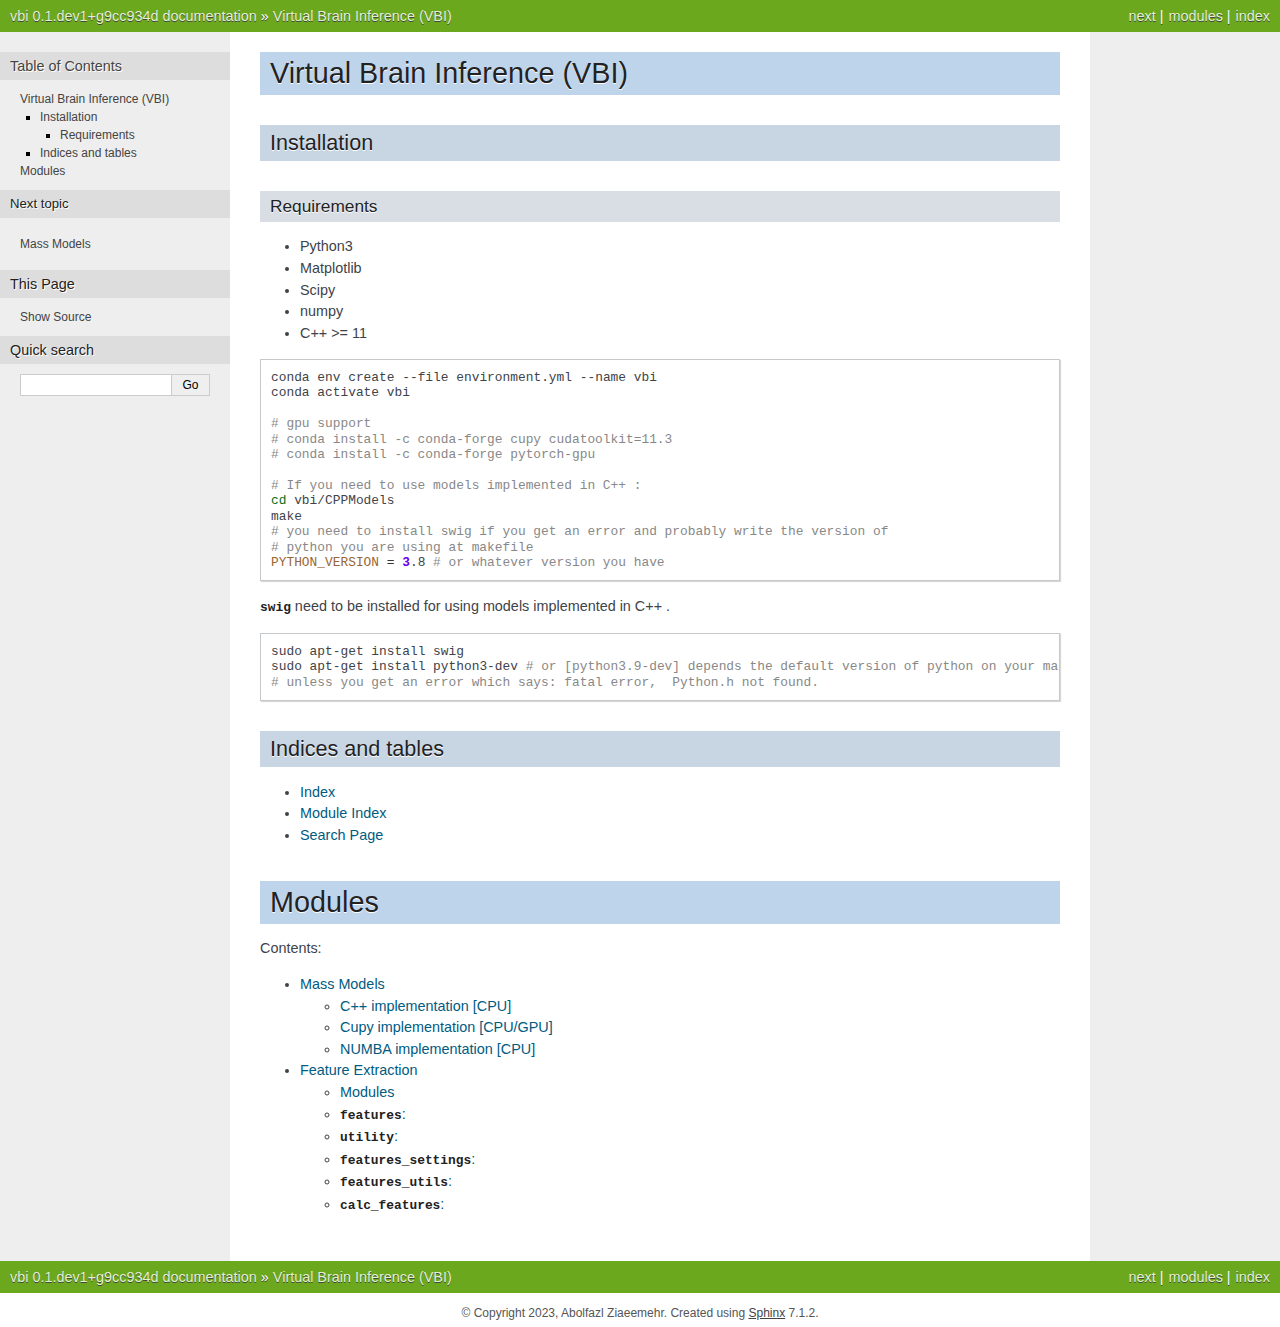
<file: index.html>
<!DOCTYPE html>

<html lang="en">
  <head>
    <meta charset="utf-8" />
    <meta name="viewport" content="width=device-width, initial-scale=1.0" /><meta name="viewport" content="width=device-width, initial-scale=1" />

    <title>Virtual Brain Inference (VBI) &#8212; vbi 0.1.dev1+g9cc934d documentation</title>
    <link rel="stylesheet" type="text/css" href="_static/pygments.css?v=82a976d7" />
    <link rel="stylesheet" type="text/css" href="_static/nature.css?v=8fc2db88" />
    <link rel="stylesheet" type="text/css" href="_static/graphviz.css?v=eafc0fe6" />
    <script data-url_root="./" id="documentation_options" src="_static/documentation_options.js?v=3fa40876"></script>
    <script src="_static/doctools.js?v=888ff710"></script>
    <script src="_static/sphinx_highlight.js?v=4825356b"></script>
    <link rel="index" title="Index" href="genindex.html" />
    <link rel="search" title="Search" href="search.html" />
    <link rel="next" title="Mass Models" href="neural_mass.html" /> 
  </head><body>
    <div class="related" role="navigation" aria-label="related navigation">
      <h3>Navigation</h3>
      <ul>
        <li class="right" style="margin-right: 10px">
          <a href="genindex.html" title="General Index"
             accesskey="I">index</a></li>
        <li class="right" >
          <a href="py-modindex.html" title="Python Module Index"
             >modules</a> |</li>
        <li class="right" >
          <a href="neural_mass.html" title="Mass Models"
             accesskey="N">next</a> |</li>
        <li class="nav-item nav-item-0"><a href="#">vbi 0.1.dev1+g9cc934d documentation</a> &#187;</li>
        <li class="nav-item nav-item-this"><a href="">Virtual Brain Inference (VBI)</a></li> 
      </ul>
    </div>  

    <div class="document">
      <div class="documentwrapper">
        <div class="bodywrapper">
          <div class="body" role="main">
            
  <section id="virtual-brain-inference-vbi">
<h1>Virtual Brain Inference (VBI)<a class="headerlink" href="#virtual-brain-inference-vbi" title="Permalink to this heading">¶</a></h1>
<section id="installation">
<h2>Installation<a class="headerlink" href="#installation" title="Permalink to this heading">¶</a></h2>
<section id="requirements">
<h3>Requirements<a class="headerlink" href="#requirements" title="Permalink to this heading">¶</a></h3>
<ul class="simple">
<li><p>Python3</p></li>
<li><p>Matplotlib</p></li>
<li><p>Scipy</p></li>
<li><p>numpy</p></li>
<li><p>C++ &gt;= 11</p></li>
</ul>
<div class="highlight-bash notranslate"><div class="highlight"><pre><span></span>conda<span class="w"> </span>env<span class="w"> </span>create<span class="w"> </span>--file<span class="w"> </span>environment.yml<span class="w"> </span>--name<span class="w"> </span>vbi
conda<span class="w"> </span>activate<span class="w"> </span>vbi

<span class="c1"># gpu support</span>
<span class="c1"># conda install -c conda-forge cupy cudatoolkit=11.3</span>
<span class="c1"># conda install -c conda-forge pytorch-gpu</span>

<span class="c1"># If you need to use models implemented in C++ :</span>
<span class="nb">cd</span><span class="w"> </span>vbi/CPPModels
make
<span class="c1"># you need to install swig if you get an error and probably write the version of</span>
<span class="c1"># python you are using at makefile</span>
<span class="nv">PYTHON_VERSION</span><span class="w"> </span><span class="o">=</span><span class="w"> </span><span class="m">3</span>.8<span class="w"> </span><span class="c1"># or whatever version you have</span>
</pre></div>
</div>
<p><code class="xref any docutils literal notranslate"><span class="pre">swig</span></code> need to be installed for using models implemented in C++ .</p>
<div class="highlight-bash notranslate"><div class="highlight"><pre><span></span>sudo<span class="w"> </span>apt-get<span class="w"> </span>install<span class="w"> </span>swig
sudo<span class="w"> </span>apt-get<span class="w"> </span>install<span class="w"> </span>python3-dev<span class="w"> </span><span class="c1"># or [python3.9-dev] depends the default version of python on your machine.</span>
<span class="c1"># unless you get an error which says: fatal error,  Python.h not found.</span>
</pre></div>
</div>
</section>
</section>
<section id="indices-and-tables">
<h2>Indices and tables<a class="headerlink" href="#indices-and-tables" title="Permalink to this heading">¶</a></h2>
<ul class="simple">
<li><p><a class="reference internal" href="genindex.html"><span class="std std-ref">Index</span></a></p></li>
<li><p><a class="reference internal" href="py-modindex.html"><span class="std std-ref">Module Index</span></a></p></li>
<li><p><a class="reference internal" href="search.html"><span class="std std-ref">Search Page</span></a></p></li>
</ul>
</section>
</section>
<section id="modules">
<h1>Modules<a class="headerlink" href="#modules" title="Permalink to this heading">¶</a></h1>
<div class="toctree-wrapper compound">
<p class="caption" role="heading"><span class="caption-text">Contents:</span></p>
<ul>
<li class="toctree-l1"><a class="reference internal" href="neural_mass.html">Mass Models</a><ul>
<li class="toctree-l2"><a class="reference internal" href="neural_mass.html#c-implementation-cpu">C++ implementation [CPU]</a></li>
<li class="toctree-l2"><a class="reference internal" href="neural_mass.html#cupy-implementation-cpu-gpu">Cupy implementation [CPU/GPU]</a></li>
<li class="toctree-l2"><a class="reference internal" href="neural_mass.html#numba-implementation-cpu">NUMBA implementation [CPU]</a></li>
</ul>
</li>
<li class="toctree-l1"><a class="reference internal" href="feature_extraction.html">Feature Extraction</a><ul>
<li class="toctree-l2"><a class="reference internal" href="feature_extraction.html#modules">Modules</a></li>
<li class="toctree-l2"><a class="reference internal" href="feature_extraction.html#module-vbi.feature_extraction.features"><code class="xref any docutils literal notranslate"><span class="pre">features</span></code>:</a></li>
<li class="toctree-l2"><a class="reference internal" href="feature_extraction.html#module-vbi.feature_extraction.utility"><code class="xref any docutils literal notranslate"><span class="pre">utility</span></code>:</a></li>
<li class="toctree-l2"><a class="reference internal" href="feature_extraction.html#module-vbi.feature_extraction.features_settings"><code class="xref any docutils literal notranslate"><span class="pre">features_settings</span></code>:</a></li>
<li class="toctree-l2"><a class="reference internal" href="feature_extraction.html#module-vbi.feature_extraction.features_utils"><code class="xref any docutils literal notranslate"><span class="pre">features_utils</span></code>:</a></li>
<li class="toctree-l2"><a class="reference internal" href="feature_extraction.html#module-vbi.feature_extraction.calc_features"><code class="xref any docutils literal notranslate"><span class="pre">calc_features</span></code>:</a></li>
</ul>
</li>
</ul>
</div>
</section>


            <div class="clearer"></div>
          </div>
        </div>
      </div>
      <div class="sphinxsidebar" role="navigation" aria-label="main navigation">
        <div class="sphinxsidebarwrapper">
  <div>
    <h3><a href="#">Table of Contents</a></h3>
    <ul>
<li><a class="reference internal" href="#">Virtual Brain Inference (VBI)</a><ul>
<li><a class="reference internal" href="#installation">Installation</a><ul>
<li><a class="reference internal" href="#requirements">Requirements</a></li>
</ul>
</li>
<li><a class="reference internal" href="#indices-and-tables">Indices and tables</a></li>
</ul>
</li>
<li><a class="reference internal" href="#modules">Modules</a></li>
</ul>

  </div>
  <div>
    <h4>Next topic</h4>
    <p class="topless"><a href="neural_mass.html"
                          title="next chapter">Mass Models</a></p>
  </div>
  <div role="note" aria-label="source link">
    <h3>This Page</h3>
    <ul class="this-page-menu">
      <li><a href="_sources/index.rst.txt"
            rel="nofollow">Show Source</a></li>
    </ul>
   </div>
<div id="searchbox" style="display: none" role="search">
  <h3 id="searchlabel">Quick search</h3>
    <div class="searchformwrapper">
    <form class="search" action="search.html" method="get">
      <input type="text" name="q" aria-labelledby="searchlabel" autocomplete="off" autocorrect="off" autocapitalize="off" spellcheck="false"/>
      <input type="submit" value="Go" />
    </form>
    </div>
</div>
<script>document.getElementById('searchbox').style.display = "block"</script>
        </div>
      </div>
      <div class="clearer"></div>
    </div>
    <div class="related" role="navigation" aria-label="related navigation">
      <h3>Navigation</h3>
      <ul>
        <li class="right" style="margin-right: 10px">
          <a href="genindex.html" title="General Index"
             >index</a></li>
        <li class="right" >
          <a href="py-modindex.html" title="Python Module Index"
             >modules</a> |</li>
        <li class="right" >
          <a href="neural_mass.html" title="Mass Models"
             >next</a> |</li>
        <li class="nav-item nav-item-0"><a href="#">vbi 0.1.dev1+g9cc934d documentation</a> &#187;</li>
        <li class="nav-item nav-item-this"><a href="">Virtual Brain Inference (VBI)</a></li> 
      </ul>
    </div>
    <div class="footer" role="contentinfo">
    &#169; Copyright 2023, Abolfazl Ziaeemehr.
      Created using <a href="https://www.sphinx-doc.org/">Sphinx</a> 7.1.2.
    </div>
  </body>
</html>
</file>
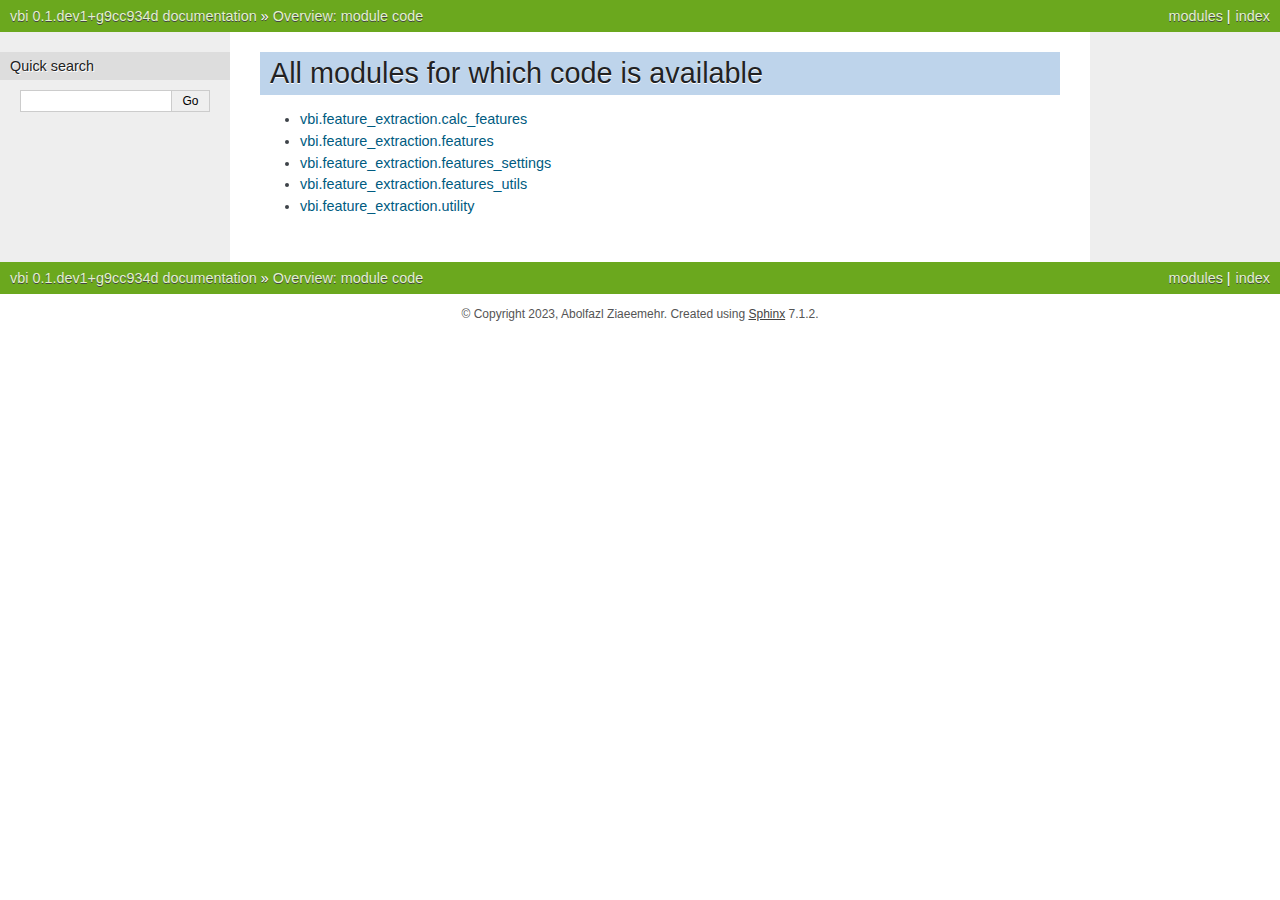
<file: _modules/index.html>
<!DOCTYPE html>

<html lang="en">
  <head>
    <meta charset="utf-8" />
    <meta name="viewport" content="width=device-width, initial-scale=1.0" />
    <title>Overview: module code &#8212; vbi 0.1.dev1+g9cc934d documentation</title>
    <link rel="stylesheet" type="text/css" href="../_static/pygments.css?v=82a976d7" />
    <link rel="stylesheet" type="text/css" href="../_static/nature.css?v=8fc2db88" />
    <link rel="stylesheet" type="text/css" href="../_static/graphviz.css?v=eafc0fe6" />
    <script data-url_root="../" id="documentation_options" src="../_static/documentation_options.js?v=3fa40876"></script>
    <script src="../_static/doctools.js?v=888ff710"></script>
    <script src="../_static/sphinx_highlight.js?v=4825356b"></script>
    <link rel="index" title="Index" href="../genindex.html" />
    <link rel="search" title="Search" href="../search.html" /> 
  </head><body>
    <div class="related" role="navigation" aria-label="related navigation">
      <h3>Navigation</h3>
      <ul>
        <li class="right" style="margin-right: 10px">
          <a href="../genindex.html" title="General Index"
             accesskey="I">index</a></li>
        <li class="right" >
          <a href="../py-modindex.html" title="Python Module Index"
             >modules</a> |</li>
        <li class="nav-item nav-item-0"><a href="../index.html">vbi 0.1.dev1+g9cc934d documentation</a> &#187;</li>
        <li class="nav-item nav-item-this"><a href="">Overview: module code</a></li> 
      </ul>
    </div>  

    <div class="document">
      <div class="documentwrapper">
        <div class="bodywrapper">
          <div class="body" role="main">
            
  <h1>All modules for which code is available</h1>
<ul><li><a href="vbi/feature_extraction/calc_features.html">vbi.feature_extraction.calc_features</a></li>
<li><a href="vbi/feature_extraction/features.html">vbi.feature_extraction.features</a></li>
<li><a href="vbi/feature_extraction/features_settings.html">vbi.feature_extraction.features_settings</a></li>
<li><a href="vbi/feature_extraction/features_utils.html">vbi.feature_extraction.features_utils</a></li>
<li><a href="vbi/feature_extraction/utility.html">vbi.feature_extraction.utility</a></li>
</ul>

            <div class="clearer"></div>
          </div>
        </div>
      </div>
      <div class="sphinxsidebar" role="navigation" aria-label="main navigation">
        <div class="sphinxsidebarwrapper">
<div id="searchbox" style="display: none" role="search">
  <h3 id="searchlabel">Quick search</h3>
    <div class="searchformwrapper">
    <form class="search" action="../search.html" method="get">
      <input type="text" name="q" aria-labelledby="searchlabel" autocomplete="off" autocorrect="off" autocapitalize="off" spellcheck="false"/>
      <input type="submit" value="Go" />
    </form>
    </div>
</div>
<script>document.getElementById('searchbox').style.display = "block"</script>
        </div>
      </div>
      <div class="clearer"></div>
    </div>
    <div class="related" role="navigation" aria-label="related navigation">
      <h3>Navigation</h3>
      <ul>
        <li class="right" style="margin-right: 10px">
          <a href="../genindex.html" title="General Index"
             >index</a></li>
        <li class="right" >
          <a href="../py-modindex.html" title="Python Module Index"
             >modules</a> |</li>
        <li class="nav-item nav-item-0"><a href="../index.html">vbi 0.1.dev1+g9cc934d documentation</a> &#187;</li>
        <li class="nav-item nav-item-this"><a href="">Overview: module code</a></li> 
      </ul>
    </div>
    <div class="footer" role="contentinfo">
    &#169; Copyright 2023, Abolfazl Ziaeemehr.
      Created using <a href="https://www.sphinx-doc.org/">Sphinx</a> 7.1.2.
    </div>
  </body>
</html>
</file>
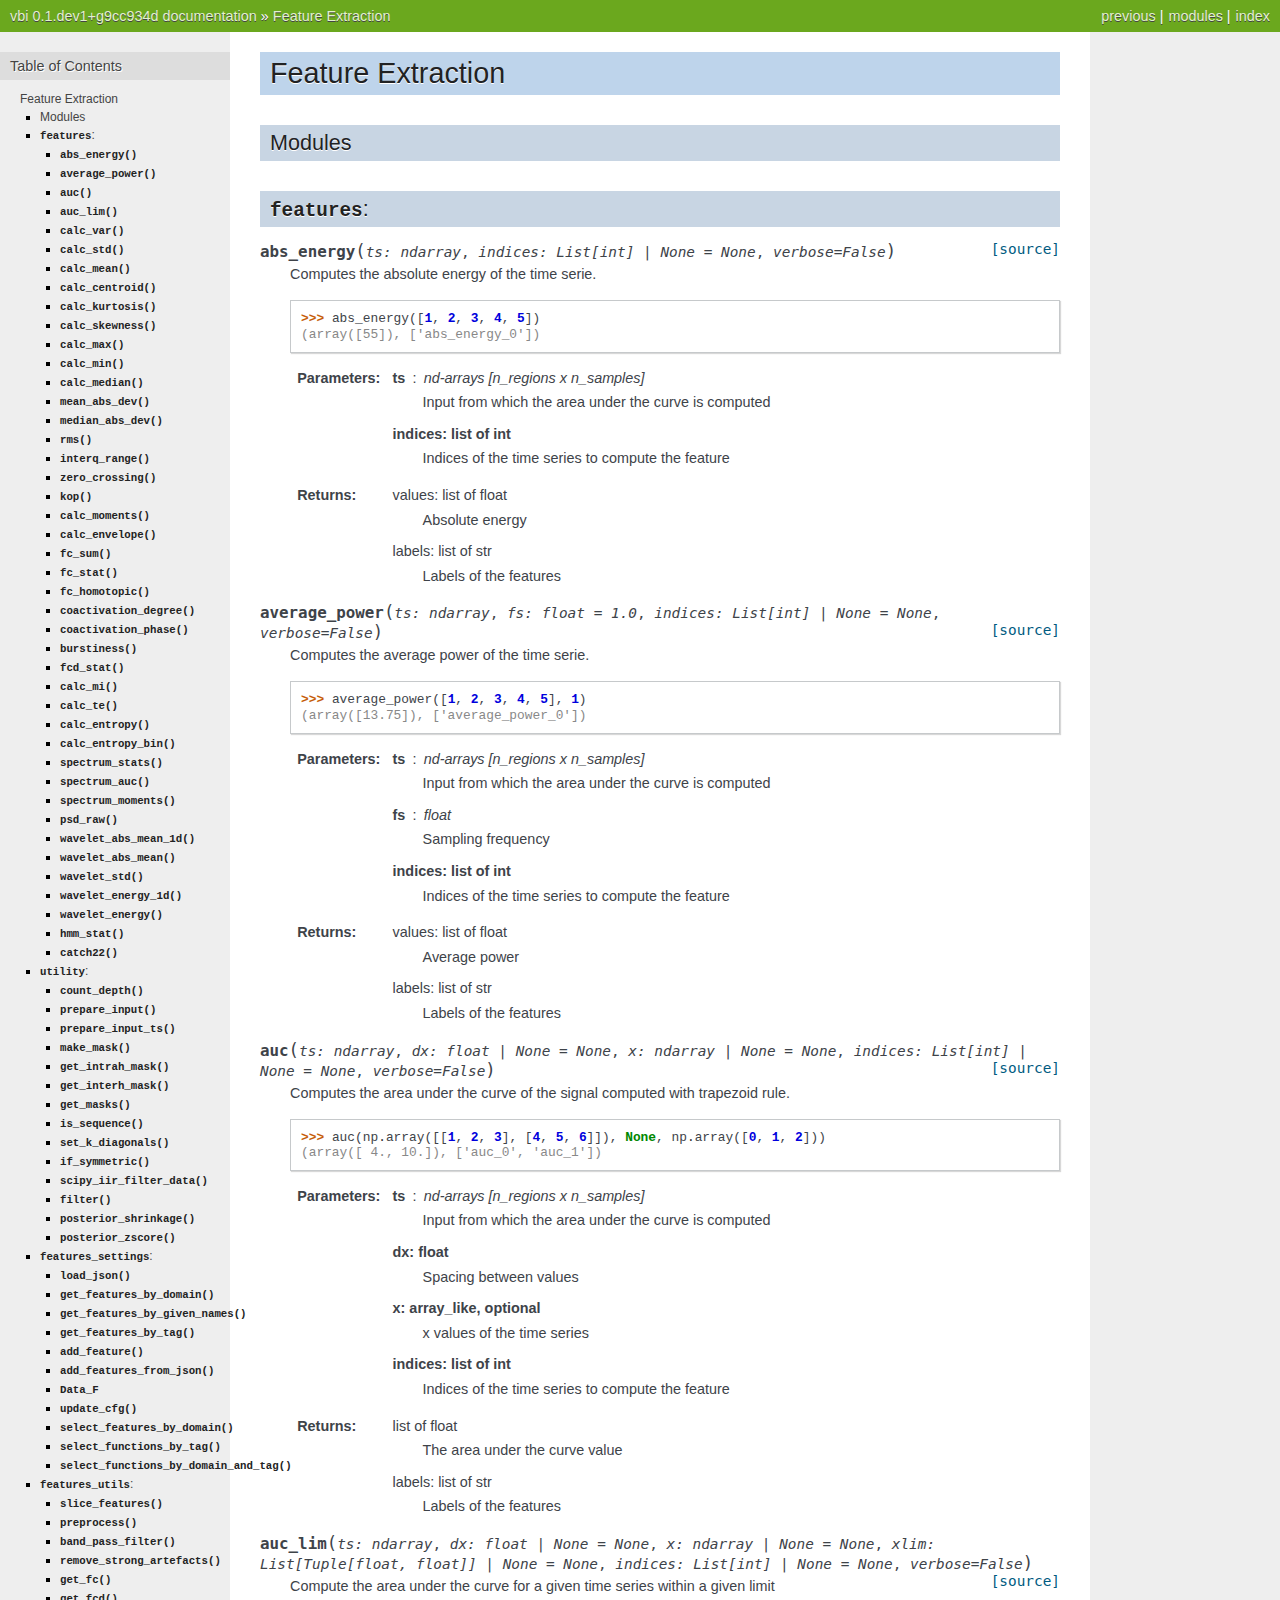
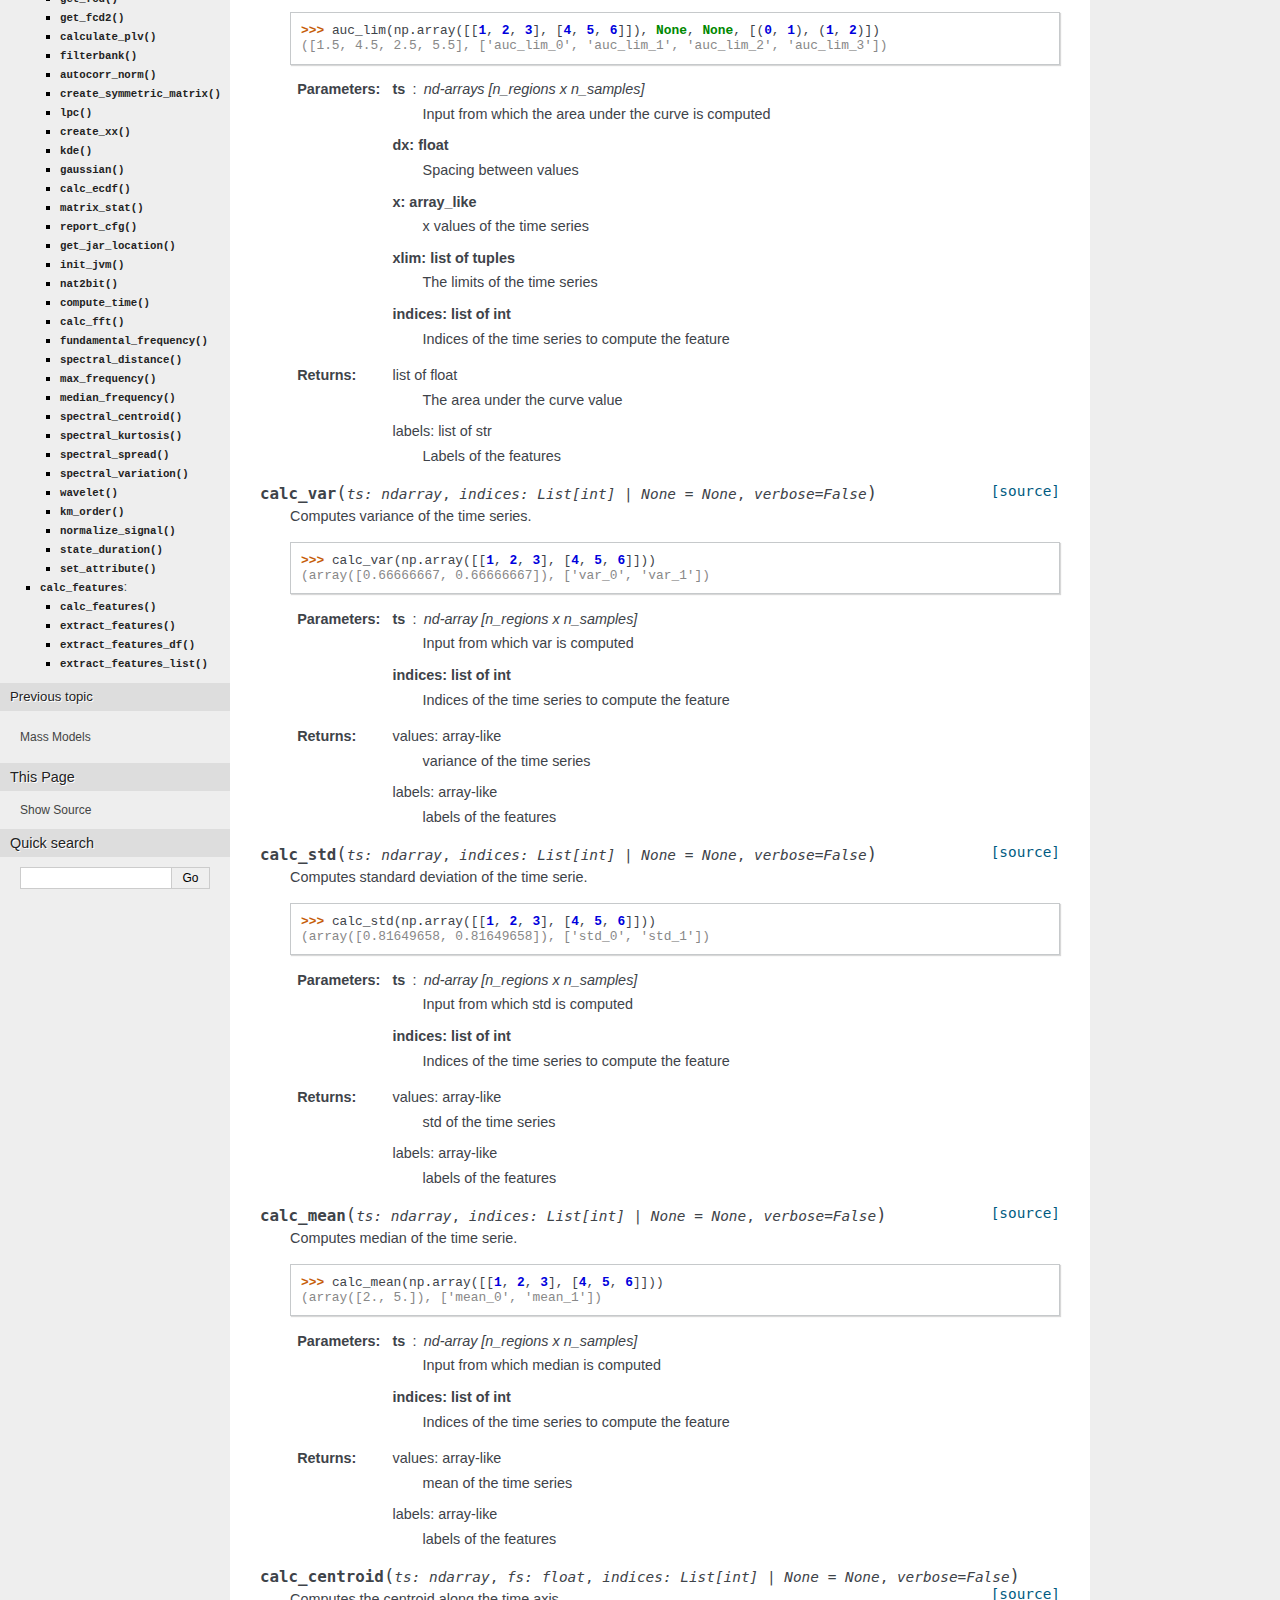
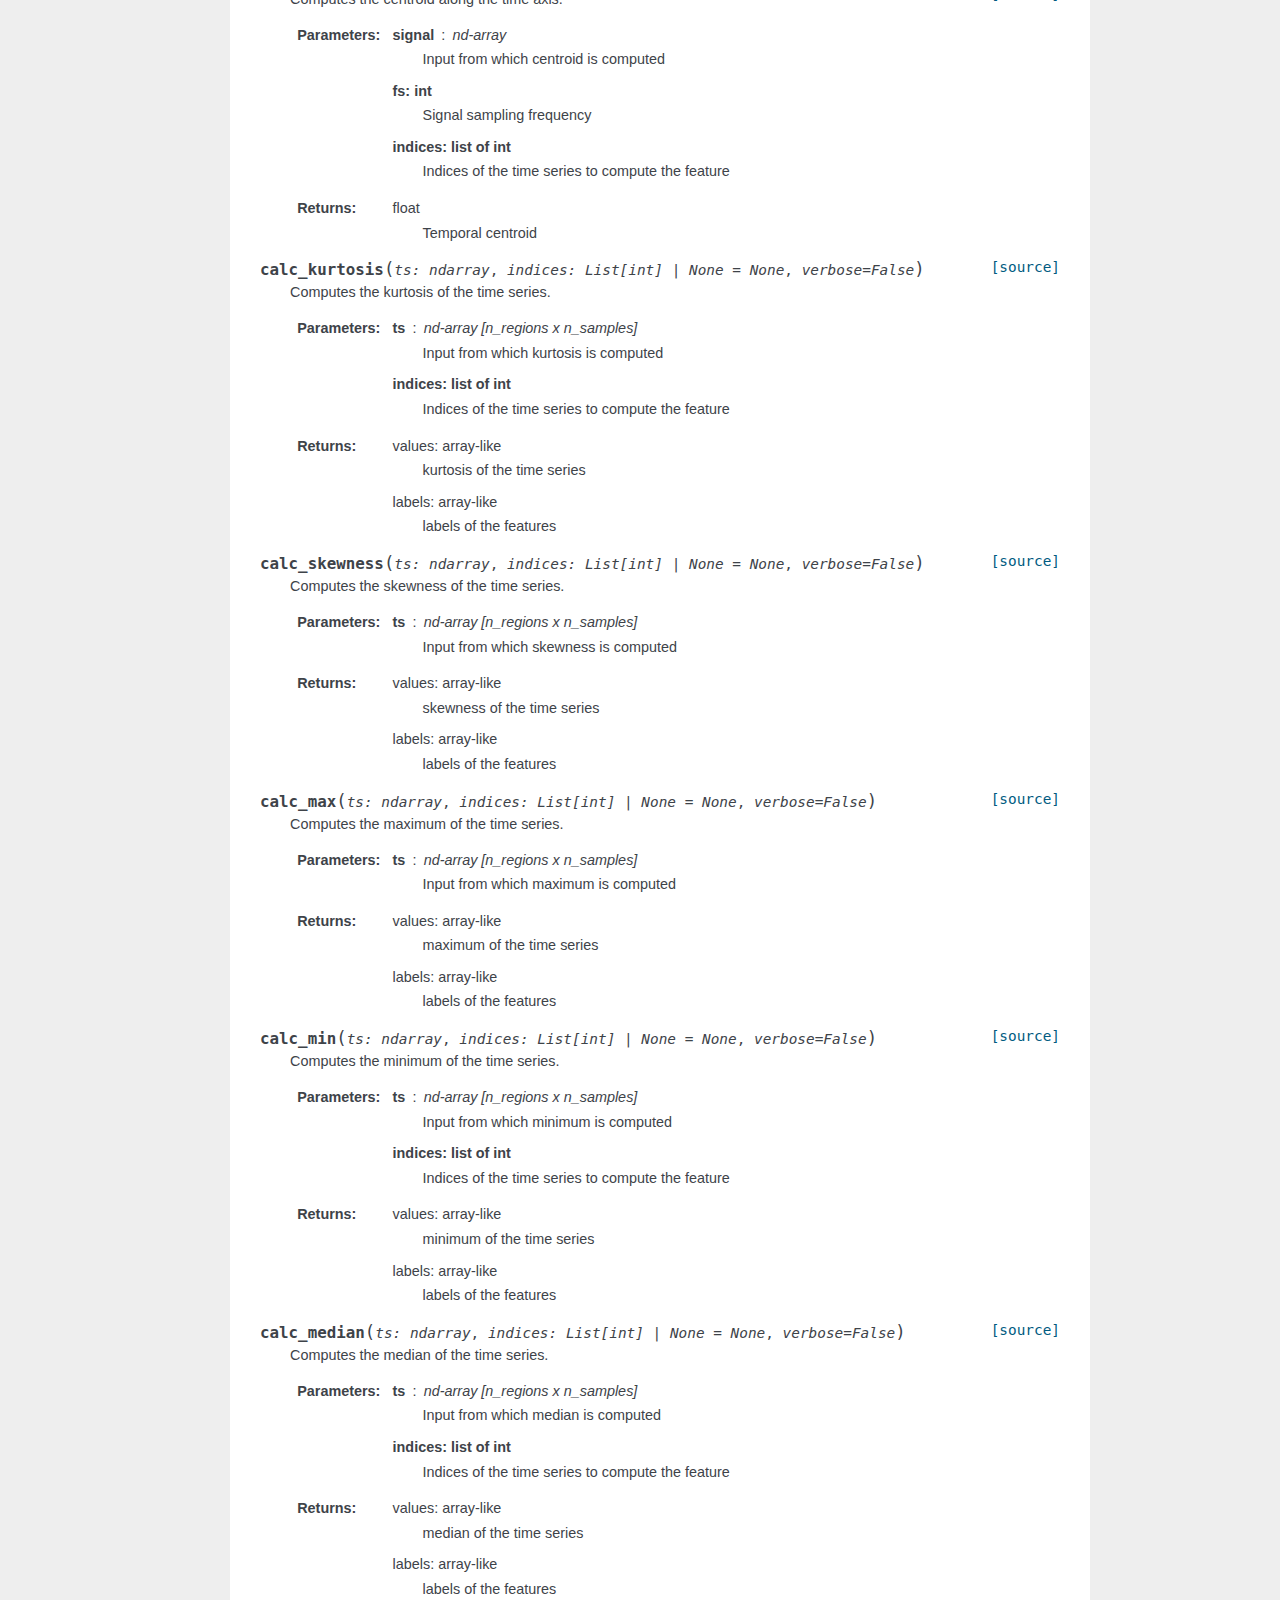
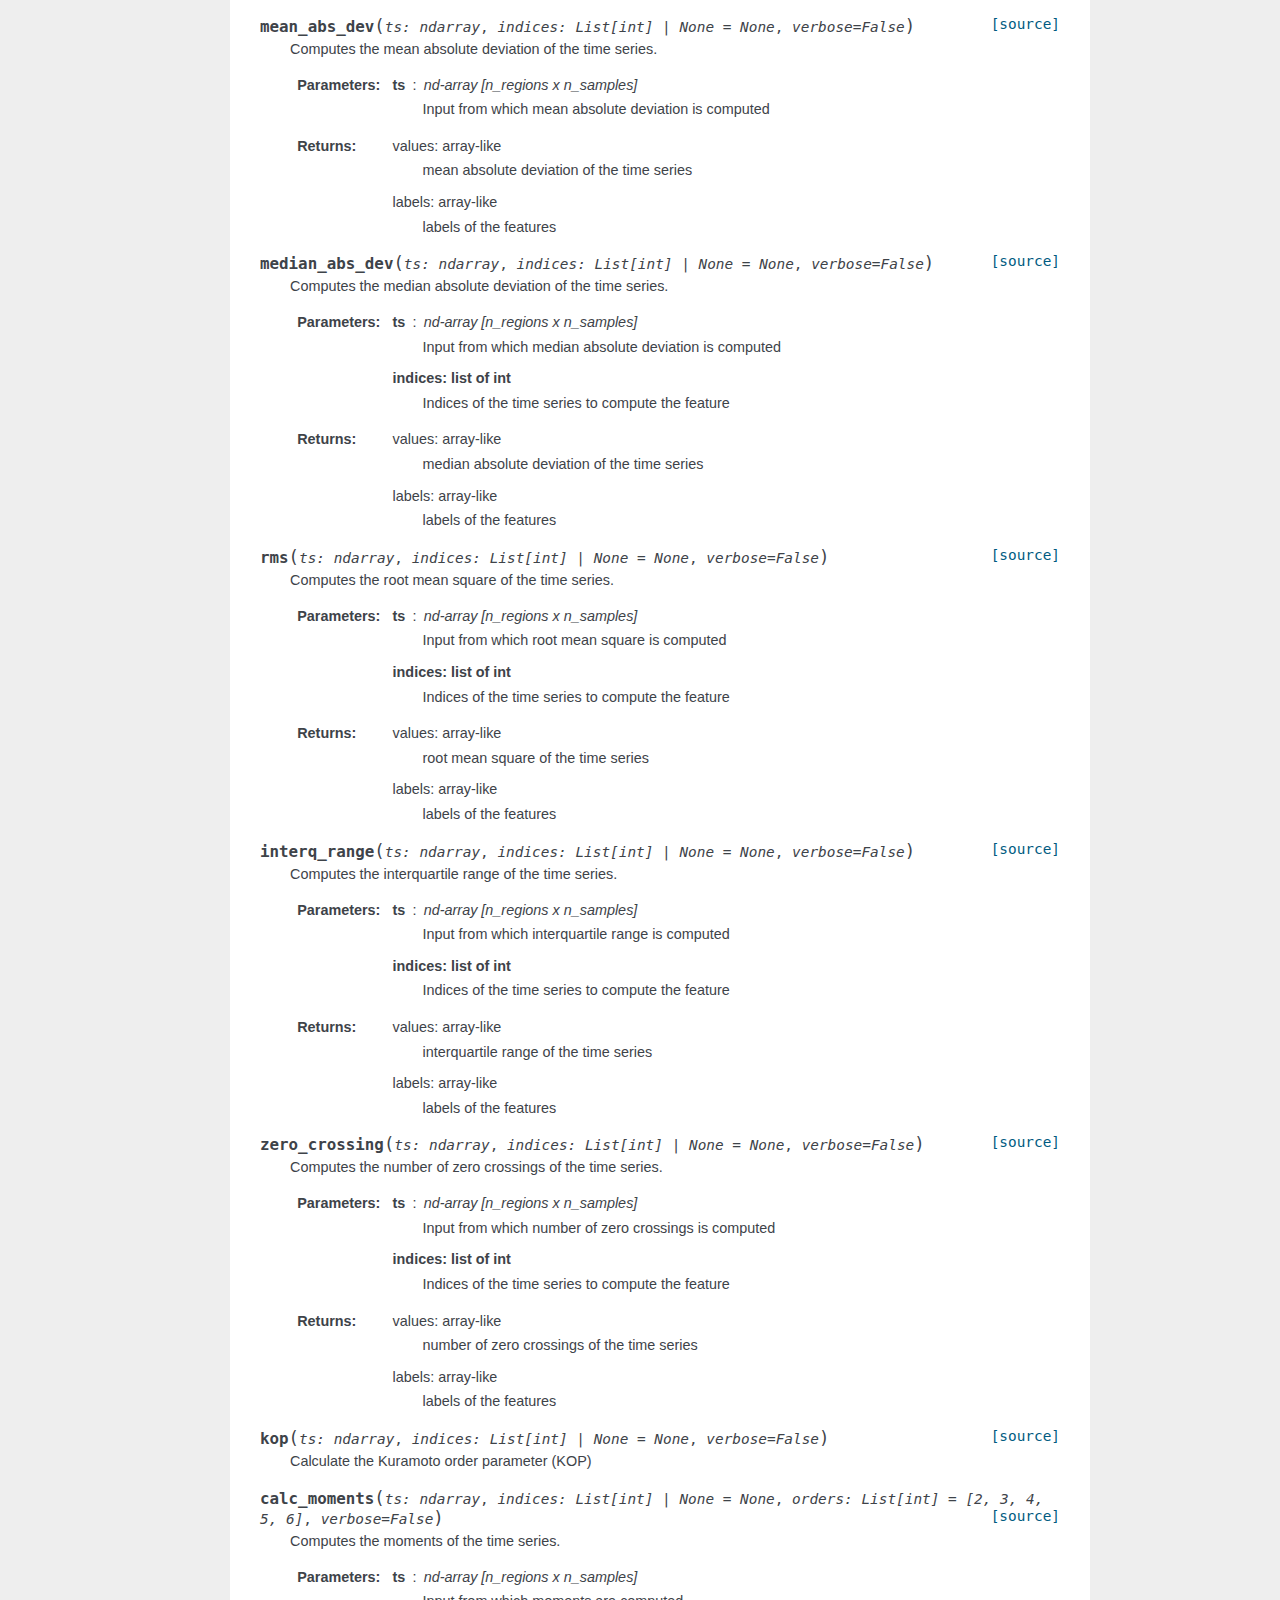
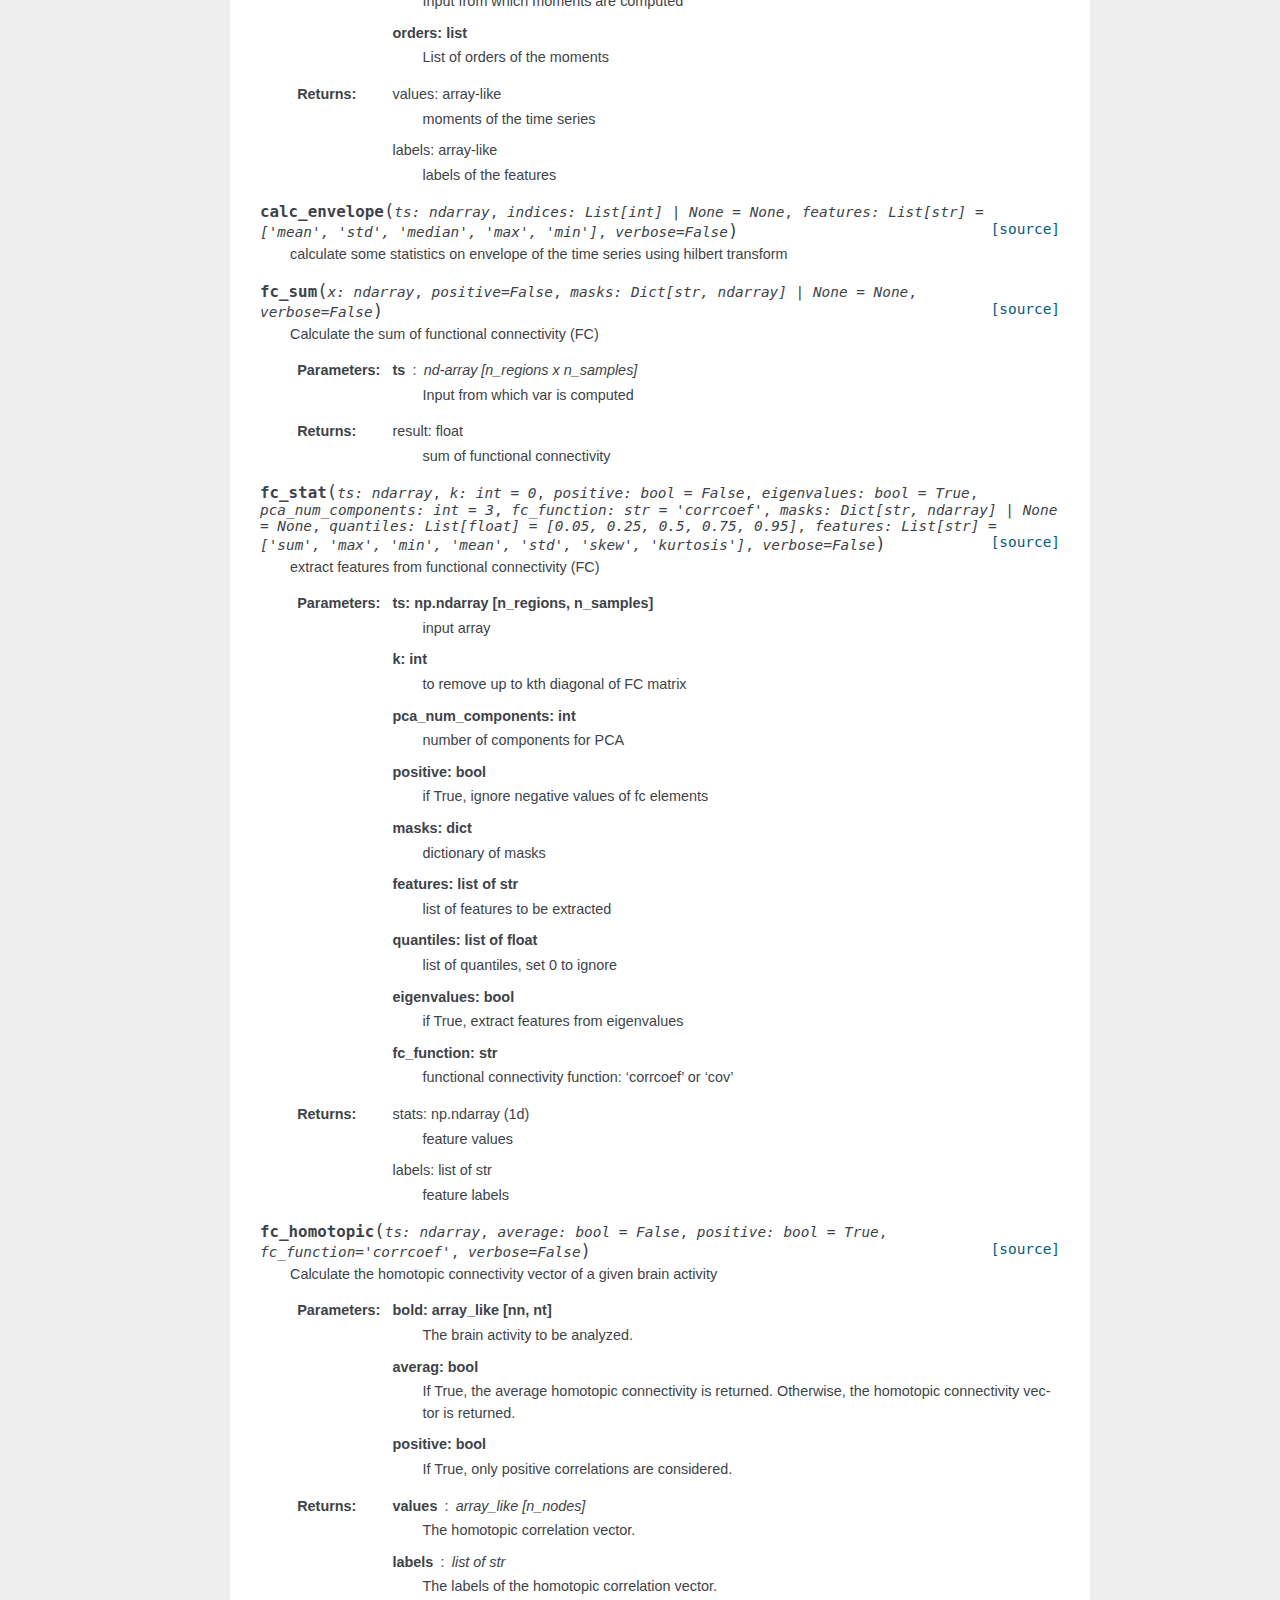
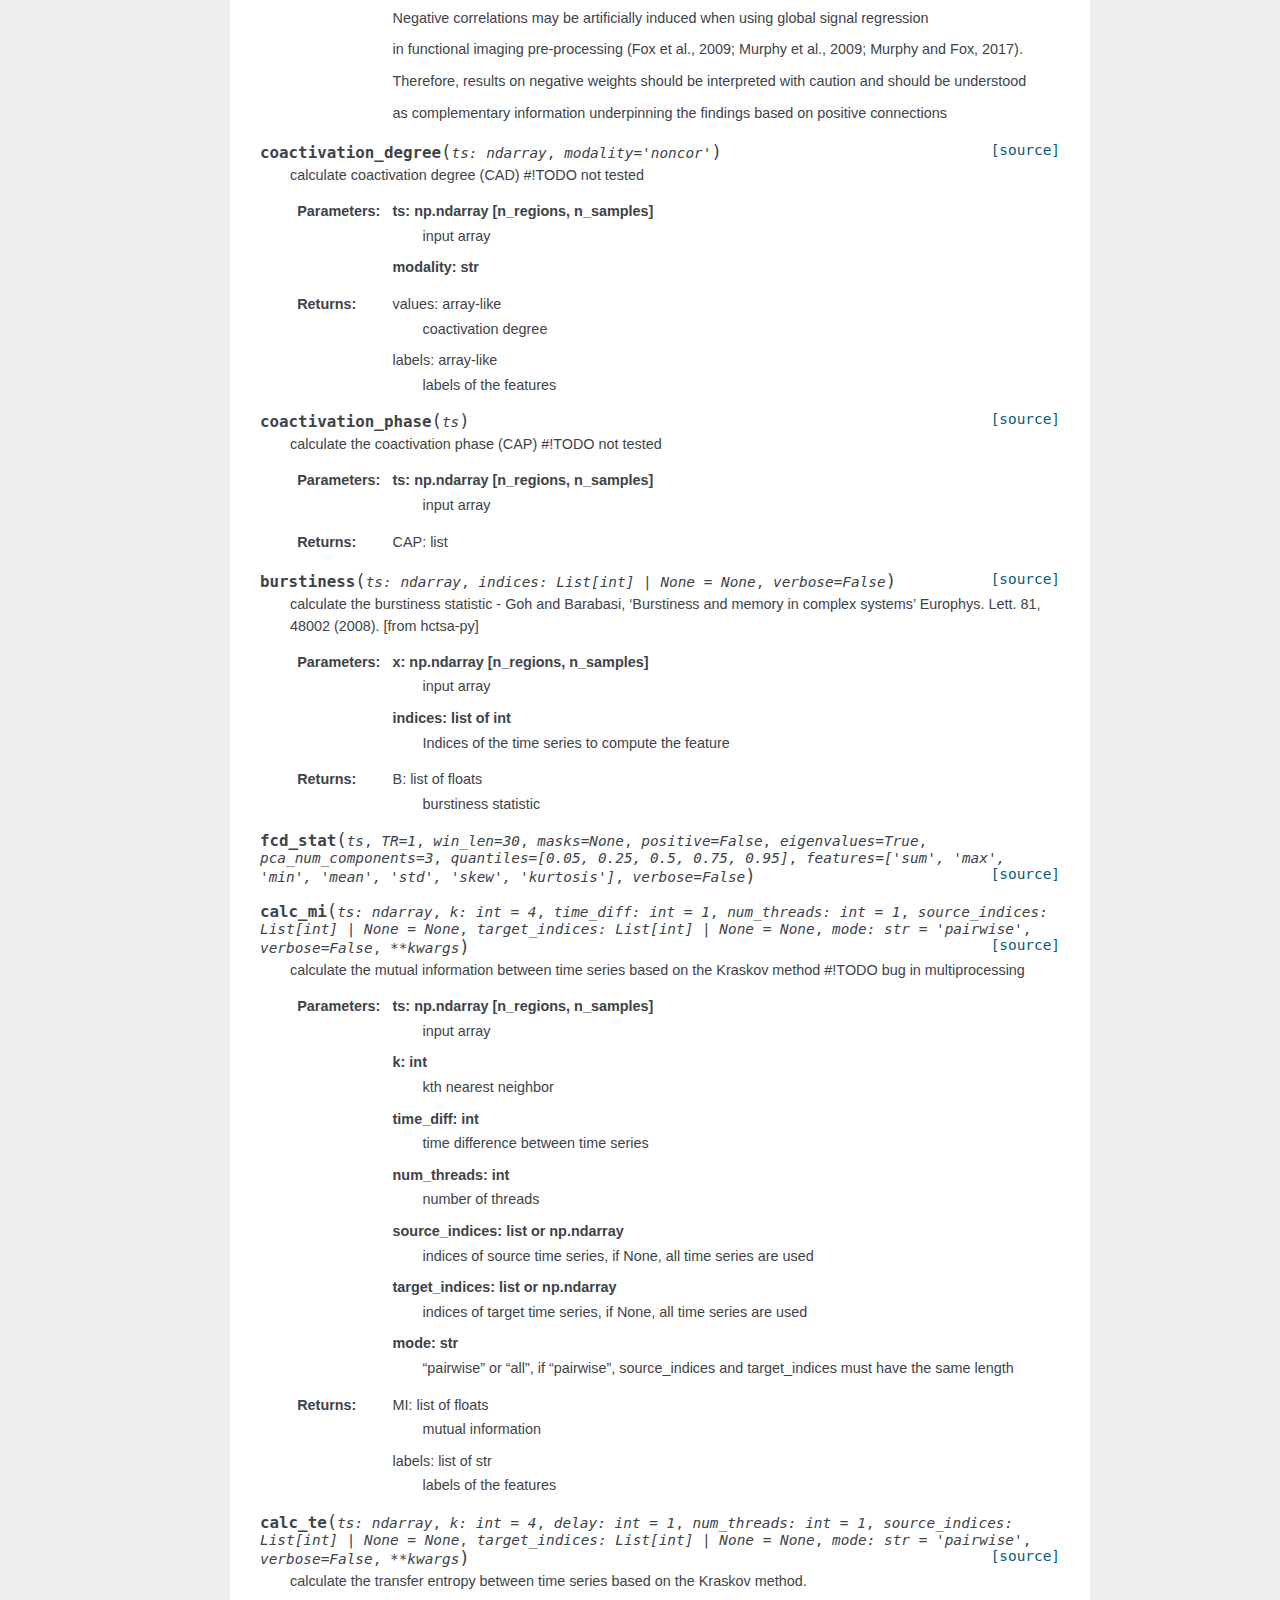
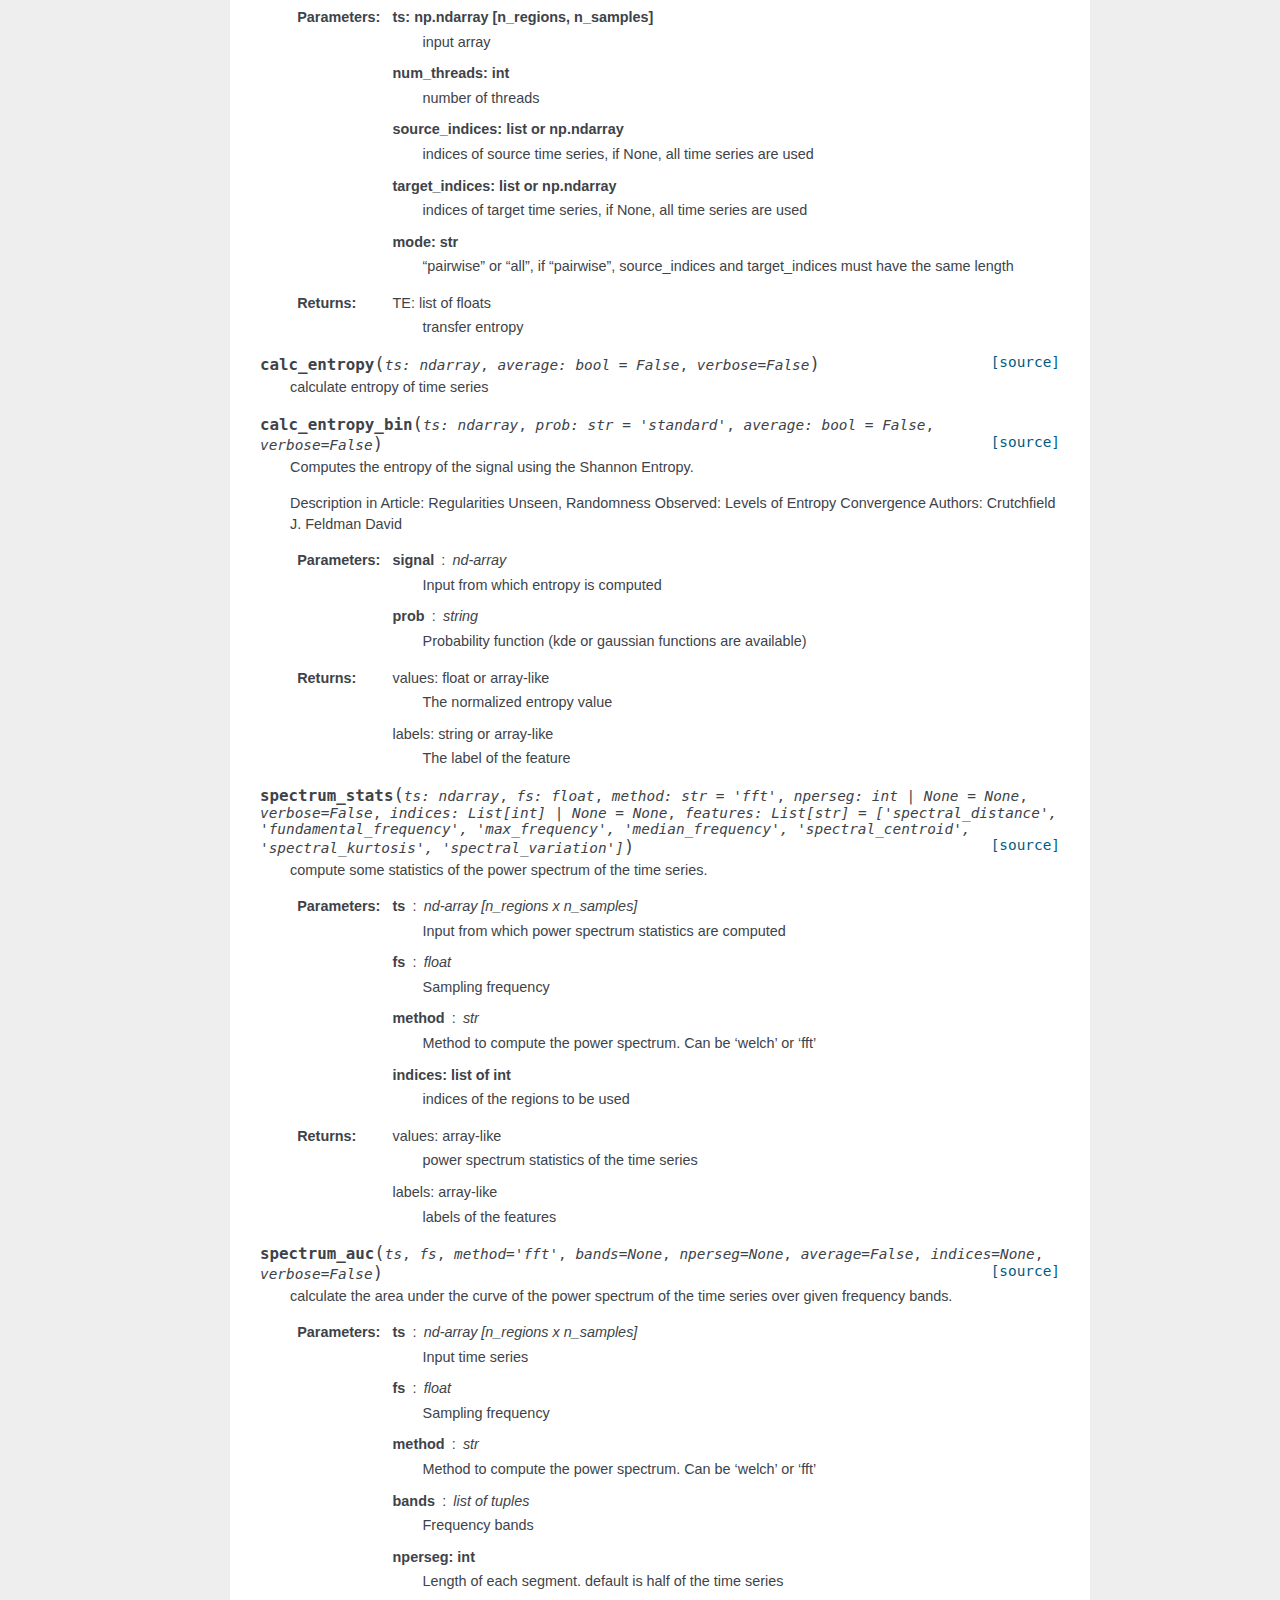
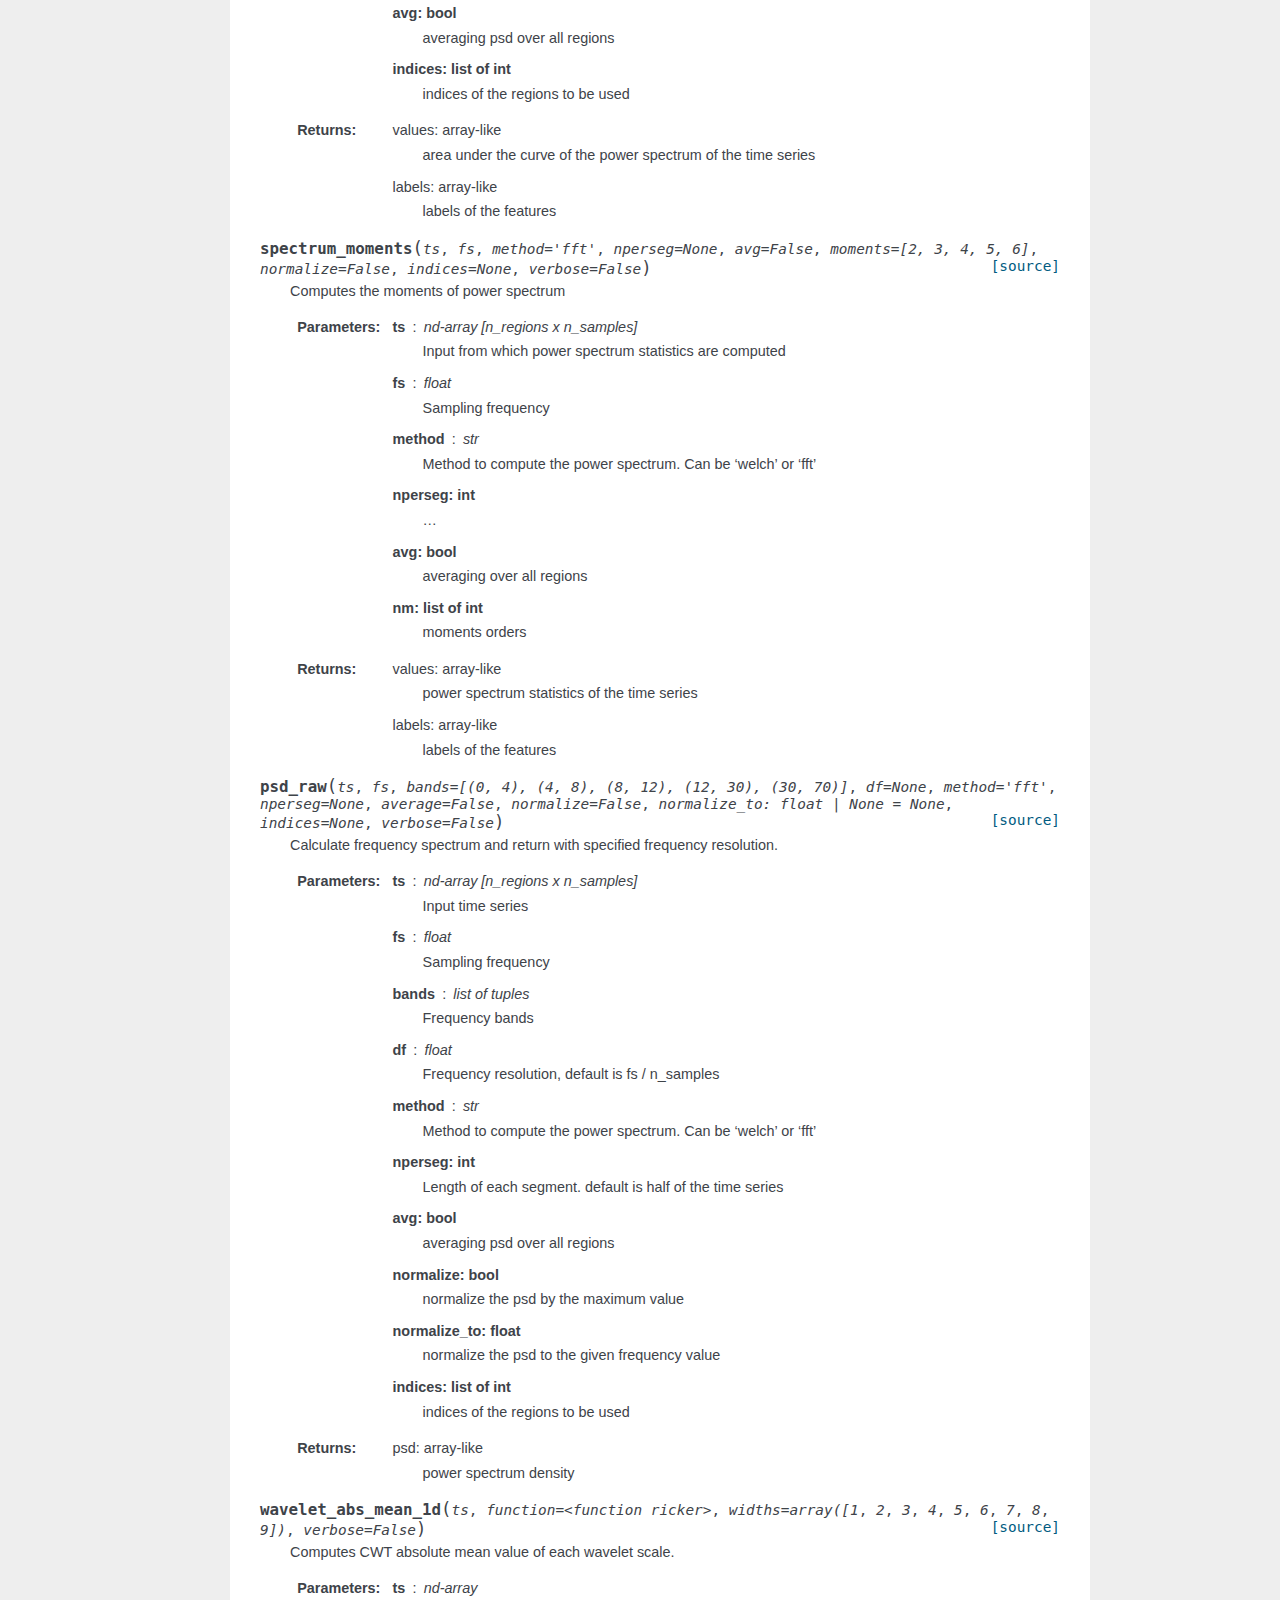
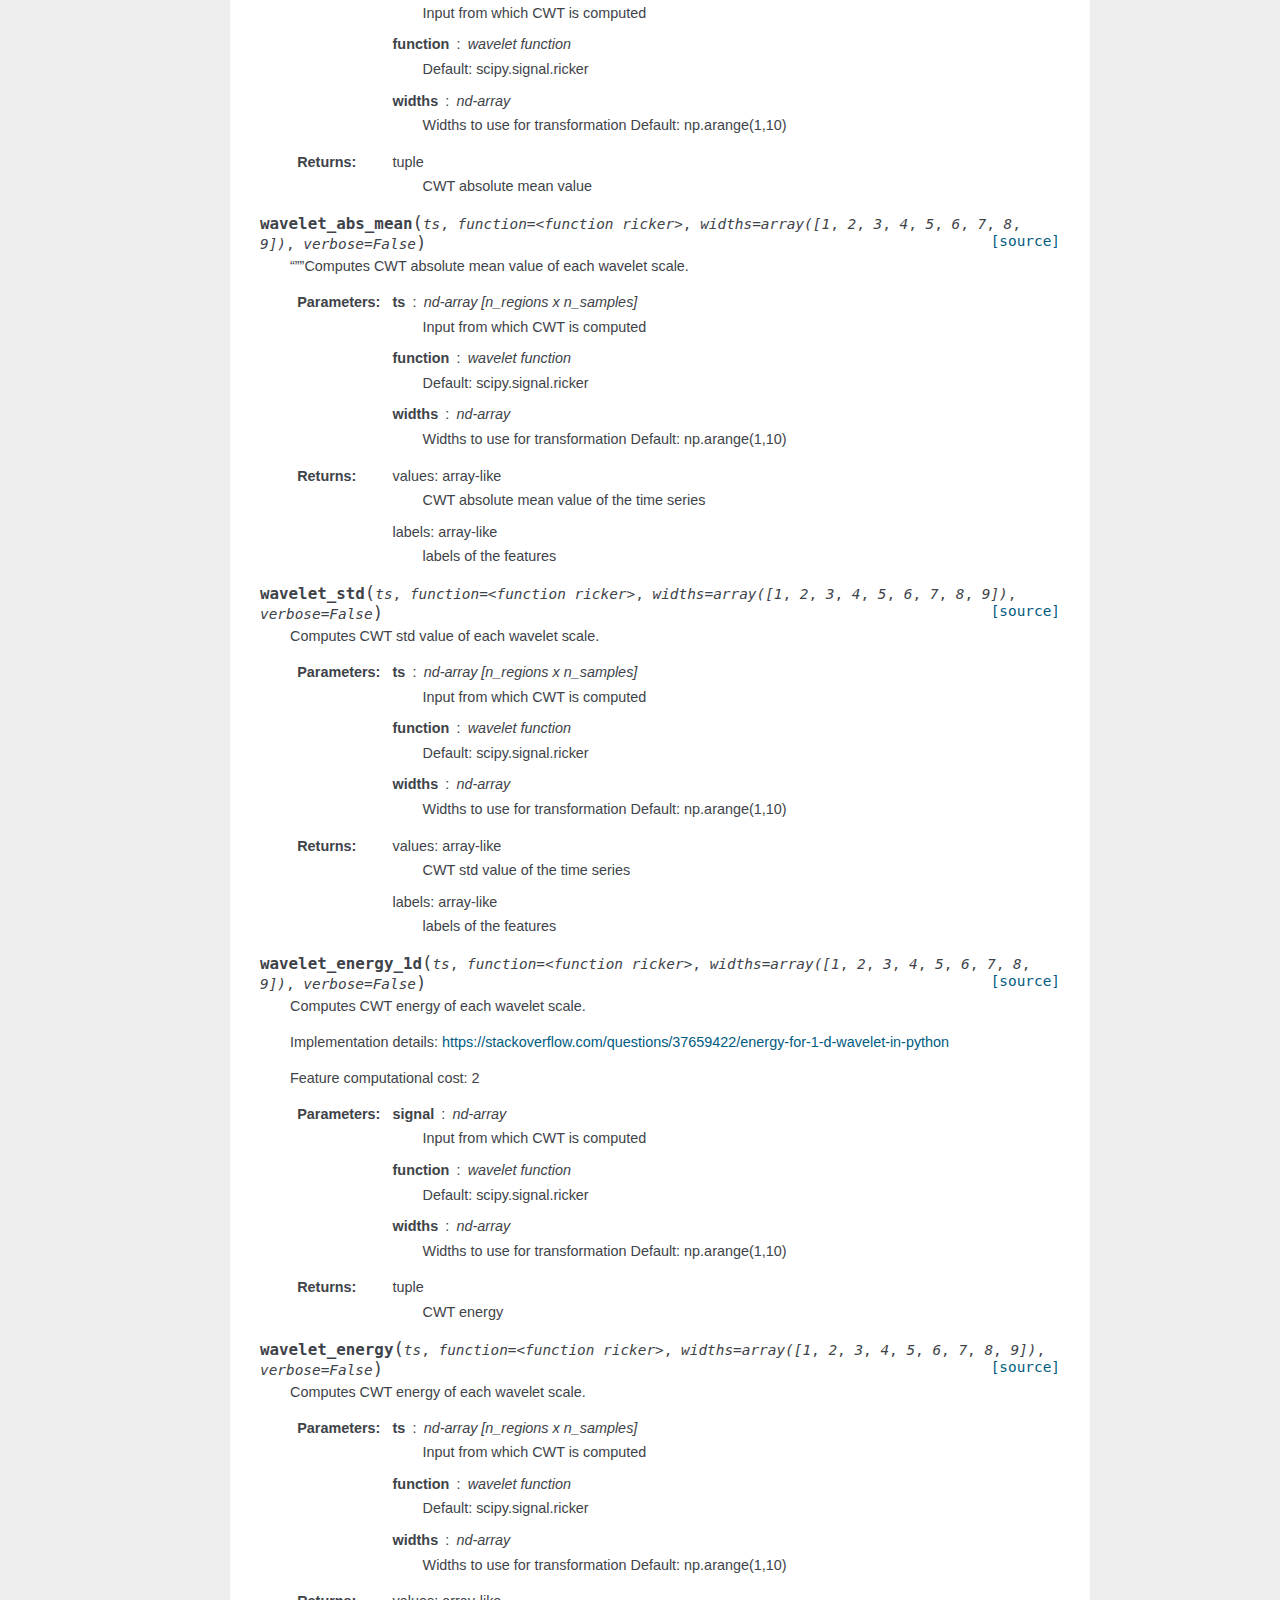
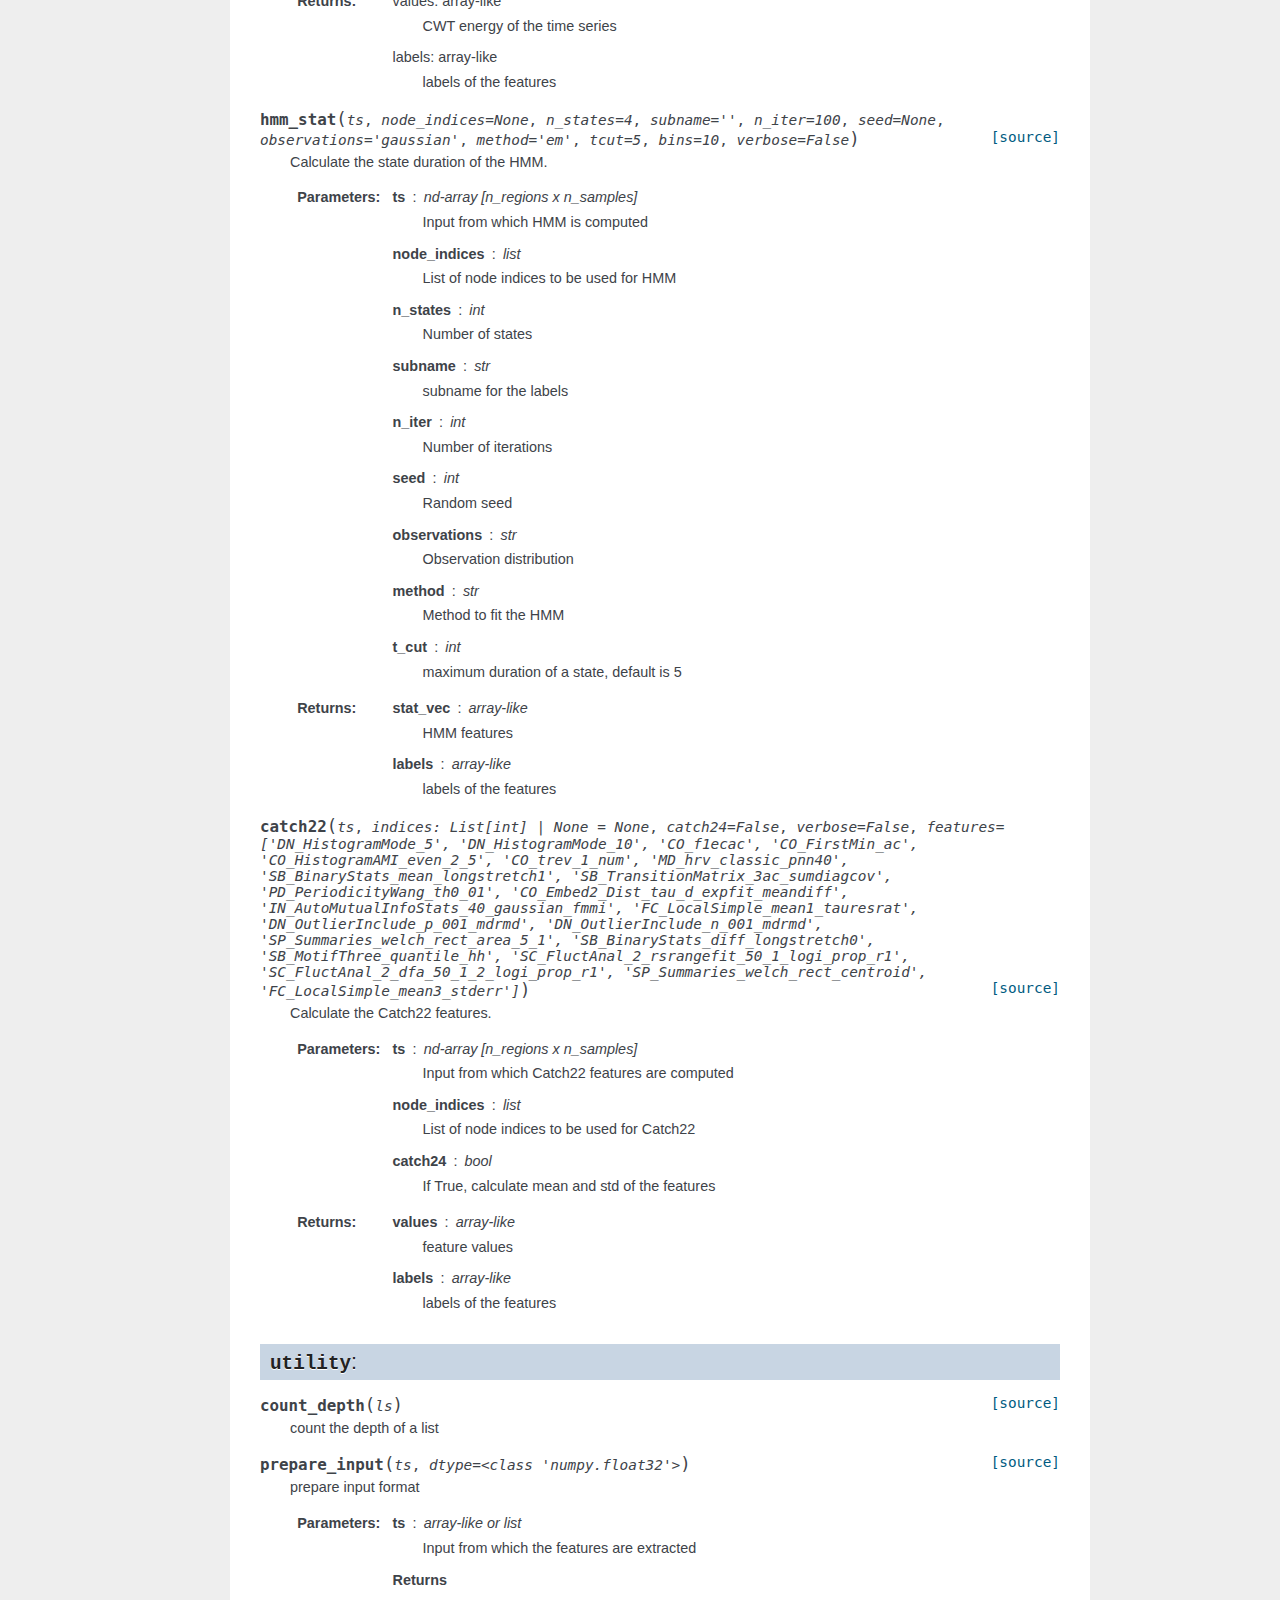
<file: feature_extraction.html>
<!DOCTYPE html>

<html lang="en">
  <head>
    <meta charset="utf-8" />
    <meta name="viewport" content="width=device-width, initial-scale=1.0" /><meta name="viewport" content="width=device-width, initial-scale=1" />

    <title>Feature Extraction &#8212; vbi 0.1.dev1+g9cc934d documentation</title>
    <link rel="stylesheet" type="text/css" href="_static/pygments.css?v=82a976d7" />
    <link rel="stylesheet" type="text/css" href="_static/nature.css?v=8fc2db88" />
    <link rel="stylesheet" type="text/css" href="_static/graphviz.css?v=eafc0fe6" />
    <script data-url_root="./" id="documentation_options" src="_static/documentation_options.js?v=3fa40876"></script>
    <script src="_static/doctools.js?v=888ff710"></script>
    <script src="_static/sphinx_highlight.js?v=4825356b"></script>
    <link rel="index" title="Index" href="genindex.html" />
    <link rel="search" title="Search" href="search.html" />
    <link rel="prev" title="Mass Models" href="neural_mass.html" /> 
  </head><body>
    <div class="related" role="navigation" aria-label="related navigation">
      <h3>Navigation</h3>
      <ul>
        <li class="right" style="margin-right: 10px">
          <a href="genindex.html" title="General Index"
             accesskey="I">index</a></li>
        <li class="right" >
          <a href="py-modindex.html" title="Python Module Index"
             >modules</a> |</li>
        <li class="right" >
          <a href="neural_mass.html" title="Mass Models"
             accesskey="P">previous</a> |</li>
        <li class="nav-item nav-item-0"><a href="index.html">vbi 0.1.dev1+g9cc934d documentation</a> &#187;</li>
        <li class="nav-item nav-item-this"><a href="">Feature Extraction</a></li> 
      </ul>
    </div>  

    <div class="document">
      <div class="documentwrapper">
        <div class="bodywrapper">
          <div class="body" role="main">
            
  <section id="feature-extraction">
<h1>Feature Extraction<a class="headerlink" href="#feature-extraction" title="Permalink to this heading">¶</a></h1>
<section id="modules">
<h2>Modules<a class="headerlink" href="#modules" title="Permalink to this heading">¶</a></h2>
</section>
<section id="module-vbi.feature_extraction.features">
<span id="features"></span><h2><a class="reference internal" href="#module-vbi.feature_extraction.features" title="vbi.feature_extraction.features"><code class="xref any py py-mod docutils literal notranslate"><span class="pre">features</span></code></a>:<a class="headerlink" href="#module-vbi.feature_extraction.features" title="Permalink to this heading">¶</a></h2>
<dl class="py function">
<dt class="sig sig-object py" id="vbi.feature_extraction.features.abs_energy">
<span class="sig-name descname"><span class="pre">abs_energy</span></span><span class="sig-paren">(</span><em class="sig-param"><span class="n"><span class="pre">ts</span></span><span class="p"><span class="pre">:</span></span><span class="w"> </span><span class="n"><span class="pre">ndarray</span></span></em>, <em class="sig-param"><span class="n"><span class="pre">indices</span></span><span class="p"><span class="pre">:</span></span><span class="w"> </span><span class="n"><span class="pre">List</span><span class="p"><span class="pre">[</span></span><span class="pre">int</span><span class="p"><span class="pre">]</span></span><span class="w"> </span><span class="p"><span class="pre">|</span></span><span class="w"> </span><span class="pre">None</span></span><span class="w"> </span><span class="o"><span class="pre">=</span></span><span class="w"> </span><span class="default_value"><span class="pre">None</span></span></em>, <em class="sig-param"><span class="n"><span class="pre">verbose</span></span><span class="o"><span class="pre">=</span></span><span class="default_value"><span class="pre">False</span></span></em><span class="sig-paren">)</span><a class="reference internal" href="_modules/vbi/feature_extraction/features.html#abs_energy"><span class="viewcode-link"><span class="pre">[source]</span></span></a><a class="headerlink" href="#vbi.feature_extraction.features.abs_energy" title="Permalink to this definition">¶</a></dt>
<dd><p>Computes the absolute energy of the time serie.</p>
<div class="doctest highlight-default notranslate"><div class="highlight"><pre><span></span><span class="gp">&gt;&gt;&gt; </span><span class="n">abs_energy</span><span class="p">([</span><span class="mi">1</span><span class="p">,</span> <span class="mi">2</span><span class="p">,</span> <span class="mi">3</span><span class="p">,</span> <span class="mi">4</span><span class="p">,</span> <span class="mi">5</span><span class="p">])</span>
<span class="go">(array([55]), [&#39;abs_energy_0&#39;])</span>
</pre></div>
</div>
<dl class="field-list simple">
<dt class="field-odd">Parameters<span class="colon">:</span></dt>
<dd class="field-odd"><dl class="simple">
<dt><strong>ts</strong><span class="classifier">nd-arrays [n_regions x n_samples]</span></dt><dd><p>Input from which the area under the curve is computed</p>
</dd>
<dt><strong>indices: list of int</strong></dt><dd><p>Indices of the time series to compute the feature</p>
</dd>
</dl>
</dd>
<dt class="field-even">Returns<span class="colon">:</span></dt>
<dd class="field-even"><dl class="simple">
<dt>values: list of float</dt><dd><p>Absolute energy</p>
</dd>
<dt>labels: list of str</dt><dd><p>Labels of the features</p>
</dd>
</dl>
</dd>
</dl>
</dd></dl>

<dl class="py function">
<dt class="sig sig-object py" id="vbi.feature_extraction.features.average_power">
<span class="sig-name descname"><span class="pre">average_power</span></span><span class="sig-paren">(</span><em class="sig-param"><span class="n"><span class="pre">ts</span></span><span class="p"><span class="pre">:</span></span><span class="w"> </span><span class="n"><span class="pre">ndarray</span></span></em>, <em class="sig-param"><span class="n"><span class="pre">fs</span></span><span class="p"><span class="pre">:</span></span><span class="w"> </span><span class="n"><span class="pre">float</span></span><span class="w"> </span><span class="o"><span class="pre">=</span></span><span class="w"> </span><span class="default_value"><span class="pre">1.0</span></span></em>, <em class="sig-param"><span class="n"><span class="pre">indices</span></span><span class="p"><span class="pre">:</span></span><span class="w"> </span><span class="n"><span class="pre">List</span><span class="p"><span class="pre">[</span></span><span class="pre">int</span><span class="p"><span class="pre">]</span></span><span class="w"> </span><span class="p"><span class="pre">|</span></span><span class="w"> </span><span class="pre">None</span></span><span class="w"> </span><span class="o"><span class="pre">=</span></span><span class="w"> </span><span class="default_value"><span class="pre">None</span></span></em>, <em class="sig-param"><span class="n"><span class="pre">verbose</span></span><span class="o"><span class="pre">=</span></span><span class="default_value"><span class="pre">False</span></span></em><span class="sig-paren">)</span><a class="reference internal" href="_modules/vbi/feature_extraction/features.html#average_power"><span class="viewcode-link"><span class="pre">[source]</span></span></a><a class="headerlink" href="#vbi.feature_extraction.features.average_power" title="Permalink to this definition">¶</a></dt>
<dd><p>Computes the average power of the time serie.</p>
<div class="doctest highlight-default notranslate"><div class="highlight"><pre><span></span><span class="gp">&gt;&gt;&gt; </span><span class="n">average_power</span><span class="p">([</span><span class="mi">1</span><span class="p">,</span> <span class="mi">2</span><span class="p">,</span> <span class="mi">3</span><span class="p">,</span> <span class="mi">4</span><span class="p">,</span> <span class="mi">5</span><span class="p">],</span> <span class="mi">1</span><span class="p">)</span>
<span class="go">(array([13.75]), [&#39;average_power_0&#39;])</span>
</pre></div>
</div>
<dl class="field-list simple">
<dt class="field-odd">Parameters<span class="colon">:</span></dt>
<dd class="field-odd"><dl class="simple">
<dt><strong>ts</strong><span class="classifier">nd-arrays [n_regions x n_samples]</span></dt><dd><p>Input from which the area under the curve is computed</p>
</dd>
<dt><strong>fs</strong><span class="classifier">float</span></dt><dd><p>Sampling frequency</p>
</dd>
<dt><strong>indices: list of int</strong></dt><dd><p>Indices of the time series to compute the feature</p>
</dd>
</dl>
</dd>
<dt class="field-even">Returns<span class="colon">:</span></dt>
<dd class="field-even"><dl class="simple">
<dt>values: list of float</dt><dd><p>Average power</p>
</dd>
<dt>labels: list of str</dt><dd><p>Labels of the features</p>
</dd>
</dl>
</dd>
</dl>
</dd></dl>

<dl class="py function">
<dt class="sig sig-object py" id="vbi.feature_extraction.features.auc">
<span class="sig-name descname"><span class="pre">auc</span></span><span class="sig-paren">(</span><em class="sig-param"><span class="n"><span class="pre">ts</span></span><span class="p"><span class="pre">:</span></span><span class="w"> </span><span class="n"><span class="pre">ndarray</span></span></em>, <em class="sig-param"><span class="n"><span class="pre">dx</span></span><span class="p"><span class="pre">:</span></span><span class="w"> </span><span class="n"><span class="pre">float</span><span class="w"> </span><span class="p"><span class="pre">|</span></span><span class="w"> </span><span class="pre">None</span></span><span class="w"> </span><span class="o"><span class="pre">=</span></span><span class="w"> </span><span class="default_value"><span class="pre">None</span></span></em>, <em class="sig-param"><span class="n"><span class="pre">x</span></span><span class="p"><span class="pre">:</span></span><span class="w"> </span><span class="n"><span class="pre">ndarray</span><span class="w"> </span><span class="p"><span class="pre">|</span></span><span class="w"> </span><span class="pre">None</span></span><span class="w"> </span><span class="o"><span class="pre">=</span></span><span class="w"> </span><span class="default_value"><span class="pre">None</span></span></em>, <em class="sig-param"><span class="n"><span class="pre">indices</span></span><span class="p"><span class="pre">:</span></span><span class="w"> </span><span class="n"><span class="pre">List</span><span class="p"><span class="pre">[</span></span><span class="pre">int</span><span class="p"><span class="pre">]</span></span><span class="w"> </span><span class="p"><span class="pre">|</span></span><span class="w"> </span><span class="pre">None</span></span><span class="w"> </span><span class="o"><span class="pre">=</span></span><span class="w"> </span><span class="default_value"><span class="pre">None</span></span></em>, <em class="sig-param"><span class="n"><span class="pre">verbose</span></span><span class="o"><span class="pre">=</span></span><span class="default_value"><span class="pre">False</span></span></em><span class="sig-paren">)</span><a class="reference internal" href="_modules/vbi/feature_extraction/features.html#auc"><span class="viewcode-link"><span class="pre">[source]</span></span></a><a class="headerlink" href="#vbi.feature_extraction.features.auc" title="Permalink to this definition">¶</a></dt>
<dd><p>Computes the area under the curve of the signal computed with trapezoid rule.</p>
<div class="doctest highlight-default notranslate"><div class="highlight"><pre><span></span><span class="gp">&gt;&gt;&gt; </span><span class="n">auc</span><span class="p">(</span><span class="n">np</span><span class="o">.</span><span class="n">array</span><span class="p">([[</span><span class="mi">1</span><span class="p">,</span> <span class="mi">2</span><span class="p">,</span> <span class="mi">3</span><span class="p">],</span> <span class="p">[</span><span class="mi">4</span><span class="p">,</span> <span class="mi">5</span><span class="p">,</span> <span class="mi">6</span><span class="p">]]),</span> <span class="kc">None</span><span class="p">,</span> <span class="n">np</span><span class="o">.</span><span class="n">array</span><span class="p">([</span><span class="mi">0</span><span class="p">,</span> <span class="mi">1</span><span class="p">,</span> <span class="mi">2</span><span class="p">]))</span>
<span class="go">(array([ 4., 10.]), [&#39;auc_0&#39;, &#39;auc_1&#39;])</span>
</pre></div>
</div>
<dl class="field-list simple">
<dt class="field-odd">Parameters<span class="colon">:</span></dt>
<dd class="field-odd"><dl class="simple">
<dt><strong>ts</strong><span class="classifier">nd-arrays [n_regions x n_samples]</span></dt><dd><p>Input from which the area under the curve is computed</p>
</dd>
<dt><strong>dx: float</strong></dt><dd><p>Spacing between values</p>
</dd>
<dt><strong>x: array_like, optional</strong></dt><dd><p>x values of the time series</p>
</dd>
<dt><strong>indices: list of int</strong></dt><dd><p>Indices of the time series to compute the feature</p>
</dd>
</dl>
</dd>
<dt class="field-even">Returns<span class="colon">:</span></dt>
<dd class="field-even"><dl class="simple">
<dt>list of float</dt><dd><p>The area under the curve value</p>
</dd>
<dt>labels: list of str</dt><dd><p>Labels of the features</p>
</dd>
</dl>
</dd>
</dl>
</dd></dl>

<dl class="py function">
<dt class="sig sig-object py" id="vbi.feature_extraction.features.auc_lim">
<span class="sig-name descname"><span class="pre">auc_lim</span></span><span class="sig-paren">(</span><em class="sig-param"><span class="n"><span class="pre">ts</span></span><span class="p"><span class="pre">:</span></span><span class="w"> </span><span class="n"><span class="pre">ndarray</span></span></em>, <em class="sig-param"><span class="n"><span class="pre">dx</span></span><span class="p"><span class="pre">:</span></span><span class="w"> </span><span class="n"><span class="pre">float</span><span class="w"> </span><span class="p"><span class="pre">|</span></span><span class="w"> </span><span class="pre">None</span></span><span class="w"> </span><span class="o"><span class="pre">=</span></span><span class="w"> </span><span class="default_value"><span class="pre">None</span></span></em>, <em class="sig-param"><span class="n"><span class="pre">x</span></span><span class="p"><span class="pre">:</span></span><span class="w"> </span><span class="n"><span class="pre">ndarray</span><span class="w"> </span><span class="p"><span class="pre">|</span></span><span class="w"> </span><span class="pre">None</span></span><span class="w"> </span><span class="o"><span class="pre">=</span></span><span class="w"> </span><span class="default_value"><span class="pre">None</span></span></em>, <em class="sig-param"><span class="n"><span class="pre">xlim</span></span><span class="p"><span class="pre">:</span></span><span class="w"> </span><span class="n"><span class="pre">List</span><span class="p"><span class="pre">[</span></span><span class="pre">Tuple</span><span class="p"><span class="pre">[</span></span><span class="pre">float</span><span class="p"><span class="pre">,</span></span><span class="w"> </span><span class="pre">float</span><span class="p"><span class="pre">]</span></span><span class="p"><span class="pre">]</span></span><span class="w"> </span><span class="p"><span class="pre">|</span></span><span class="w"> </span><span class="pre">None</span></span><span class="w"> </span><span class="o"><span class="pre">=</span></span><span class="w"> </span><span class="default_value"><span class="pre">None</span></span></em>, <em class="sig-param"><span class="n"><span class="pre">indices</span></span><span class="p"><span class="pre">:</span></span><span class="w"> </span><span class="n"><span class="pre">List</span><span class="p"><span class="pre">[</span></span><span class="pre">int</span><span class="p"><span class="pre">]</span></span><span class="w"> </span><span class="p"><span class="pre">|</span></span><span class="w"> </span><span class="pre">None</span></span><span class="w"> </span><span class="o"><span class="pre">=</span></span><span class="w"> </span><span class="default_value"><span class="pre">None</span></span></em>, <em class="sig-param"><span class="n"><span class="pre">verbose</span></span><span class="o"><span class="pre">=</span></span><span class="default_value"><span class="pre">False</span></span></em><span class="sig-paren">)</span><a class="reference internal" href="_modules/vbi/feature_extraction/features.html#auc_lim"><span class="viewcode-link"><span class="pre">[source]</span></span></a><a class="headerlink" href="#vbi.feature_extraction.features.auc_lim" title="Permalink to this definition">¶</a></dt>
<dd><p>Compute the area under the curve for a given time series within a given limit</p>
<div class="doctest highlight-default notranslate"><div class="highlight"><pre><span></span><span class="gp">&gt;&gt;&gt; </span><span class="n">auc_lim</span><span class="p">(</span><span class="n">np</span><span class="o">.</span><span class="n">array</span><span class="p">([[</span><span class="mi">1</span><span class="p">,</span> <span class="mi">2</span><span class="p">,</span> <span class="mi">3</span><span class="p">],</span> <span class="p">[</span><span class="mi">4</span><span class="p">,</span> <span class="mi">5</span><span class="p">,</span> <span class="mi">6</span><span class="p">]]),</span> <span class="kc">None</span><span class="p">,</span> <span class="kc">None</span><span class="p">,</span> <span class="p">[(</span><span class="mi">0</span><span class="p">,</span> <span class="mi">1</span><span class="p">),</span> <span class="p">(</span><span class="mi">1</span><span class="p">,</span> <span class="mi">2</span><span class="p">)])</span>
<span class="go">([1.5, 4.5, 2.5, 5.5], [&#39;auc_lim_0&#39;, &#39;auc_lim_1&#39;, &#39;auc_lim_2&#39;, &#39;auc_lim_3&#39;])</span>
</pre></div>
</div>
<dl class="field-list simple">
<dt class="field-odd">Parameters<span class="colon">:</span></dt>
<dd class="field-odd"><dl class="simple">
<dt><strong>ts</strong><span class="classifier">nd-arrays [n_regions x n_samples]</span></dt><dd><p>Input from which the area under the curve is computed</p>
</dd>
<dt><strong>dx: float</strong></dt><dd><p>Spacing between values</p>
</dd>
<dt><strong>x: array_like</strong></dt><dd><p>x values of the time series</p>
</dd>
<dt><strong>xlim: list of tuples</strong></dt><dd><p>The limits of the time series</p>
</dd>
<dt><strong>indices: list of int</strong></dt><dd><p>Indices of the time series to compute the feature</p>
</dd>
</dl>
</dd>
<dt class="field-even">Returns<span class="colon">:</span></dt>
<dd class="field-even"><dl class="simple">
<dt>list of float</dt><dd><p>The area under the curve value</p>
</dd>
<dt>labels: list of str</dt><dd><p>Labels of the features</p>
</dd>
</dl>
</dd>
</dl>
</dd></dl>

<dl class="py function">
<dt class="sig sig-object py" id="vbi.feature_extraction.features.calc_var">
<span class="sig-name descname"><span class="pre">calc_var</span></span><span class="sig-paren">(</span><em class="sig-param"><span class="n"><span class="pre">ts</span></span><span class="p"><span class="pre">:</span></span><span class="w"> </span><span class="n"><span class="pre">ndarray</span></span></em>, <em class="sig-param"><span class="n"><span class="pre">indices</span></span><span class="p"><span class="pre">:</span></span><span class="w"> </span><span class="n"><span class="pre">List</span><span class="p"><span class="pre">[</span></span><span class="pre">int</span><span class="p"><span class="pre">]</span></span><span class="w"> </span><span class="p"><span class="pre">|</span></span><span class="w"> </span><span class="pre">None</span></span><span class="w"> </span><span class="o"><span class="pre">=</span></span><span class="w"> </span><span class="default_value"><span class="pre">None</span></span></em>, <em class="sig-param"><span class="n"><span class="pre">verbose</span></span><span class="o"><span class="pre">=</span></span><span class="default_value"><span class="pre">False</span></span></em><span class="sig-paren">)</span><a class="reference internal" href="_modules/vbi/feature_extraction/features.html#calc_var"><span class="viewcode-link"><span class="pre">[source]</span></span></a><a class="headerlink" href="#vbi.feature_extraction.features.calc_var" title="Permalink to this definition">¶</a></dt>
<dd><p>Computes variance of the time series.</p>
<div class="doctest highlight-default notranslate"><div class="highlight"><pre><span></span><span class="gp">&gt;&gt;&gt; </span><span class="n">calc_var</span><span class="p">(</span><span class="n">np</span><span class="o">.</span><span class="n">array</span><span class="p">([[</span><span class="mi">1</span><span class="p">,</span> <span class="mi">2</span><span class="p">,</span> <span class="mi">3</span><span class="p">],</span> <span class="p">[</span><span class="mi">4</span><span class="p">,</span> <span class="mi">5</span><span class="p">,</span> <span class="mi">6</span><span class="p">]]))</span>
<span class="go">(array([0.66666667, 0.66666667]), [&#39;var_0&#39;, &#39;var_1&#39;])</span>
</pre></div>
</div>
<dl class="field-list simple">
<dt class="field-odd">Parameters<span class="colon">:</span></dt>
<dd class="field-odd"><dl class="simple">
<dt><strong>ts</strong><span class="classifier">nd-array [n_regions x n_samples]</span></dt><dd><p>Input from which var is computed</p>
</dd>
<dt><strong>indices: list of int</strong></dt><dd><p>Indices of the time series to compute the feature</p>
</dd>
</dl>
</dd>
<dt class="field-even">Returns<span class="colon">:</span></dt>
<dd class="field-even"><dl class="simple">
<dt>values: array-like</dt><dd><p>variance of the time series</p>
</dd>
<dt>labels: array-like</dt><dd><p>labels of the features</p>
</dd>
</dl>
</dd>
</dl>
</dd></dl>

<dl class="py function">
<dt class="sig sig-object py" id="vbi.feature_extraction.features.calc_std">
<span class="sig-name descname"><span class="pre">calc_std</span></span><span class="sig-paren">(</span><em class="sig-param"><span class="n"><span class="pre">ts</span></span><span class="p"><span class="pre">:</span></span><span class="w"> </span><span class="n"><span class="pre">ndarray</span></span></em>, <em class="sig-param"><span class="n"><span class="pre">indices</span></span><span class="p"><span class="pre">:</span></span><span class="w"> </span><span class="n"><span class="pre">List</span><span class="p"><span class="pre">[</span></span><span class="pre">int</span><span class="p"><span class="pre">]</span></span><span class="w"> </span><span class="p"><span class="pre">|</span></span><span class="w"> </span><span class="pre">None</span></span><span class="w"> </span><span class="o"><span class="pre">=</span></span><span class="w"> </span><span class="default_value"><span class="pre">None</span></span></em>, <em class="sig-param"><span class="n"><span class="pre">verbose</span></span><span class="o"><span class="pre">=</span></span><span class="default_value"><span class="pre">False</span></span></em><span class="sig-paren">)</span><a class="reference internal" href="_modules/vbi/feature_extraction/features.html#calc_std"><span class="viewcode-link"><span class="pre">[source]</span></span></a><a class="headerlink" href="#vbi.feature_extraction.features.calc_std" title="Permalink to this definition">¶</a></dt>
<dd><p>Computes standard deviation of the time serie.</p>
<div class="doctest highlight-default notranslate"><div class="highlight"><pre><span></span><span class="gp">&gt;&gt;&gt; </span><span class="n">calc_std</span><span class="p">(</span><span class="n">np</span><span class="o">.</span><span class="n">array</span><span class="p">([[</span><span class="mi">1</span><span class="p">,</span> <span class="mi">2</span><span class="p">,</span> <span class="mi">3</span><span class="p">],</span> <span class="p">[</span><span class="mi">4</span><span class="p">,</span> <span class="mi">5</span><span class="p">,</span> <span class="mi">6</span><span class="p">]]))</span>
<span class="go">(array([0.81649658, 0.81649658]), [&#39;std_0&#39;, &#39;std_1&#39;])</span>
</pre></div>
</div>
<dl class="field-list simple">
<dt class="field-odd">Parameters<span class="colon">:</span></dt>
<dd class="field-odd"><dl class="simple">
<dt><strong>ts</strong><span class="classifier">nd-array [n_regions x n_samples]</span></dt><dd><p>Input from which std is computed</p>
</dd>
<dt><strong>indices: list of int</strong></dt><dd><p>Indices of the time series to compute the feature</p>
</dd>
</dl>
</dd>
<dt class="field-even">Returns<span class="colon">:</span></dt>
<dd class="field-even"><dl class="simple">
<dt>values: array-like</dt><dd><p>std of the time series</p>
</dd>
<dt>labels: array-like</dt><dd><p>labels of the features</p>
</dd>
</dl>
</dd>
</dl>
</dd></dl>

<dl class="py function">
<dt class="sig sig-object py" id="vbi.feature_extraction.features.calc_mean">
<span class="sig-name descname"><span class="pre">calc_mean</span></span><span class="sig-paren">(</span><em class="sig-param"><span class="n"><span class="pre">ts</span></span><span class="p"><span class="pre">:</span></span><span class="w"> </span><span class="n"><span class="pre">ndarray</span></span></em>, <em class="sig-param"><span class="n"><span class="pre">indices</span></span><span class="p"><span class="pre">:</span></span><span class="w"> </span><span class="n"><span class="pre">List</span><span class="p"><span class="pre">[</span></span><span class="pre">int</span><span class="p"><span class="pre">]</span></span><span class="w"> </span><span class="p"><span class="pre">|</span></span><span class="w"> </span><span class="pre">None</span></span><span class="w"> </span><span class="o"><span class="pre">=</span></span><span class="w"> </span><span class="default_value"><span class="pre">None</span></span></em>, <em class="sig-param"><span class="n"><span class="pre">verbose</span></span><span class="o"><span class="pre">=</span></span><span class="default_value"><span class="pre">False</span></span></em><span class="sig-paren">)</span><a class="reference internal" href="_modules/vbi/feature_extraction/features.html#calc_mean"><span class="viewcode-link"><span class="pre">[source]</span></span></a><a class="headerlink" href="#vbi.feature_extraction.features.calc_mean" title="Permalink to this definition">¶</a></dt>
<dd><p>Computes median of the time serie.</p>
<div class="doctest highlight-default notranslate"><div class="highlight"><pre><span></span><span class="gp">&gt;&gt;&gt; </span><span class="n">calc_mean</span><span class="p">(</span><span class="n">np</span><span class="o">.</span><span class="n">array</span><span class="p">([[</span><span class="mi">1</span><span class="p">,</span> <span class="mi">2</span><span class="p">,</span> <span class="mi">3</span><span class="p">],</span> <span class="p">[</span><span class="mi">4</span><span class="p">,</span> <span class="mi">5</span><span class="p">,</span> <span class="mi">6</span><span class="p">]]))</span>
<span class="go">(array([2., 5.]), [&#39;mean_0&#39;, &#39;mean_1&#39;])</span>
</pre></div>
</div>
<dl class="field-list simple">
<dt class="field-odd">Parameters<span class="colon">:</span></dt>
<dd class="field-odd"><dl class="simple">
<dt><strong>ts</strong><span class="classifier">nd-array [n_regions x n_samples]</span></dt><dd><p>Input from which median is computed</p>
</dd>
<dt><strong>indices: list of int</strong></dt><dd><p>Indices of the time series to compute the feature</p>
</dd>
</dl>
</dd>
<dt class="field-even">Returns<span class="colon">:</span></dt>
<dd class="field-even"><dl class="simple">
<dt>values: array-like</dt><dd><p>mean of the time series</p>
</dd>
<dt>labels: array-like</dt><dd><p>labels of the features</p>
</dd>
</dl>
</dd>
</dl>
</dd></dl>

<dl class="py function">
<dt class="sig sig-object py" id="vbi.feature_extraction.features.calc_centroid">
<span class="sig-name descname"><span class="pre">calc_centroid</span></span><span class="sig-paren">(</span><em class="sig-param"><span class="n"><span class="pre">ts</span></span><span class="p"><span class="pre">:</span></span><span class="w"> </span><span class="n"><span class="pre">ndarray</span></span></em>, <em class="sig-param"><span class="n"><span class="pre">fs</span></span><span class="p"><span class="pre">:</span></span><span class="w"> </span><span class="n"><span class="pre">float</span></span></em>, <em class="sig-param"><span class="n"><span class="pre">indices</span></span><span class="p"><span class="pre">:</span></span><span class="w"> </span><span class="n"><span class="pre">List</span><span class="p"><span class="pre">[</span></span><span class="pre">int</span><span class="p"><span class="pre">]</span></span><span class="w"> </span><span class="p"><span class="pre">|</span></span><span class="w"> </span><span class="pre">None</span></span><span class="w"> </span><span class="o"><span class="pre">=</span></span><span class="w"> </span><span class="default_value"><span class="pre">None</span></span></em>, <em class="sig-param"><span class="n"><span class="pre">verbose</span></span><span class="o"><span class="pre">=</span></span><span class="default_value"><span class="pre">False</span></span></em><span class="sig-paren">)</span><a class="reference internal" href="_modules/vbi/feature_extraction/features.html#calc_centroid"><span class="viewcode-link"><span class="pre">[source]</span></span></a><a class="headerlink" href="#vbi.feature_extraction.features.calc_centroid" title="Permalink to this definition">¶</a></dt>
<dd><p>Computes the centroid along the time axis.</p>
<dl class="field-list simple">
<dt class="field-odd">Parameters<span class="colon">:</span></dt>
<dd class="field-odd"><dl class="simple">
<dt><strong>signal</strong><span class="classifier">nd-array</span></dt><dd><p>Input from which centroid is computed</p>
</dd>
<dt><strong>fs: int</strong></dt><dd><p>Signal sampling frequency</p>
</dd>
<dt><strong>indices: list of int</strong></dt><dd><p>Indices of the time series to compute the feature</p>
</dd>
</dl>
</dd>
<dt class="field-even">Returns<span class="colon">:</span></dt>
<dd class="field-even"><dl class="simple">
<dt>float</dt><dd><p>Temporal centroid</p>
</dd>
</dl>
</dd>
</dl>
</dd></dl>

<dl class="py function">
<dt class="sig sig-object py" id="vbi.feature_extraction.features.calc_kurtosis">
<span class="sig-name descname"><span class="pre">calc_kurtosis</span></span><span class="sig-paren">(</span><em class="sig-param"><span class="n"><span class="pre">ts</span></span><span class="p"><span class="pre">:</span></span><span class="w"> </span><span class="n"><span class="pre">ndarray</span></span></em>, <em class="sig-param"><span class="n"><span class="pre">indices</span></span><span class="p"><span class="pre">:</span></span><span class="w"> </span><span class="n"><span class="pre">List</span><span class="p"><span class="pre">[</span></span><span class="pre">int</span><span class="p"><span class="pre">]</span></span><span class="w"> </span><span class="p"><span class="pre">|</span></span><span class="w"> </span><span class="pre">None</span></span><span class="w"> </span><span class="o"><span class="pre">=</span></span><span class="w"> </span><span class="default_value"><span class="pre">None</span></span></em>, <em class="sig-param"><span class="n"><span class="pre">verbose</span></span><span class="o"><span class="pre">=</span></span><span class="default_value"><span class="pre">False</span></span></em><span class="sig-paren">)</span><a class="reference internal" href="_modules/vbi/feature_extraction/features.html#calc_kurtosis"><span class="viewcode-link"><span class="pre">[source]</span></span></a><a class="headerlink" href="#vbi.feature_extraction.features.calc_kurtosis" title="Permalink to this definition">¶</a></dt>
<dd><p>Computes the kurtosis of the time series.</p>
<dl class="field-list simple">
<dt class="field-odd">Parameters<span class="colon">:</span></dt>
<dd class="field-odd"><dl class="simple">
<dt><strong>ts</strong><span class="classifier">nd-array [n_regions x n_samples]</span></dt><dd><p>Input from which kurtosis is computed</p>
</dd>
<dt><strong>indices: list of int</strong></dt><dd><p>Indices of the time series to compute the feature</p>
</dd>
</dl>
</dd>
<dt class="field-even">Returns<span class="colon">:</span></dt>
<dd class="field-even"><dl class="simple">
<dt>values: array-like</dt><dd><p>kurtosis of the time series</p>
</dd>
<dt>labels: array-like</dt><dd><p>labels of the features</p>
</dd>
</dl>
</dd>
</dl>
</dd></dl>

<dl class="py function">
<dt class="sig sig-object py" id="vbi.feature_extraction.features.calc_skewness">
<span class="sig-name descname"><span class="pre">calc_skewness</span></span><span class="sig-paren">(</span><em class="sig-param"><span class="n"><span class="pre">ts</span></span><span class="p"><span class="pre">:</span></span><span class="w"> </span><span class="n"><span class="pre">ndarray</span></span></em>, <em class="sig-param"><span class="n"><span class="pre">indices</span></span><span class="p"><span class="pre">:</span></span><span class="w"> </span><span class="n"><span class="pre">List</span><span class="p"><span class="pre">[</span></span><span class="pre">int</span><span class="p"><span class="pre">]</span></span><span class="w"> </span><span class="p"><span class="pre">|</span></span><span class="w"> </span><span class="pre">None</span></span><span class="w"> </span><span class="o"><span class="pre">=</span></span><span class="w"> </span><span class="default_value"><span class="pre">None</span></span></em>, <em class="sig-param"><span class="n"><span class="pre">verbose</span></span><span class="o"><span class="pre">=</span></span><span class="default_value"><span class="pre">False</span></span></em><span class="sig-paren">)</span><a class="reference internal" href="_modules/vbi/feature_extraction/features.html#calc_skewness"><span class="viewcode-link"><span class="pre">[source]</span></span></a><a class="headerlink" href="#vbi.feature_extraction.features.calc_skewness" title="Permalink to this definition">¶</a></dt>
<dd><p>Computes the skewness of the time series.</p>
<dl class="field-list simple">
<dt class="field-odd">Parameters<span class="colon">:</span></dt>
<dd class="field-odd"><dl class="simple">
<dt><strong>ts</strong><span class="classifier">nd-array [n_regions x n_samples]</span></dt><dd><p>Input from which skewness is computed</p>
</dd>
</dl>
</dd>
<dt class="field-even">Returns<span class="colon">:</span></dt>
<dd class="field-even"><dl class="simple">
<dt>values: array-like</dt><dd><p>skewness of the time series</p>
</dd>
<dt>labels: array-like</dt><dd><p>labels of the features</p>
</dd>
</dl>
</dd>
</dl>
</dd></dl>

<dl class="py function">
<dt class="sig sig-object py" id="vbi.feature_extraction.features.calc_max">
<span class="sig-name descname"><span class="pre">calc_max</span></span><span class="sig-paren">(</span><em class="sig-param"><span class="n"><span class="pre">ts</span></span><span class="p"><span class="pre">:</span></span><span class="w"> </span><span class="n"><span class="pre">ndarray</span></span></em>, <em class="sig-param"><span class="n"><span class="pre">indices</span></span><span class="p"><span class="pre">:</span></span><span class="w"> </span><span class="n"><span class="pre">List</span><span class="p"><span class="pre">[</span></span><span class="pre">int</span><span class="p"><span class="pre">]</span></span><span class="w"> </span><span class="p"><span class="pre">|</span></span><span class="w"> </span><span class="pre">None</span></span><span class="w"> </span><span class="o"><span class="pre">=</span></span><span class="w"> </span><span class="default_value"><span class="pre">None</span></span></em>, <em class="sig-param"><span class="n"><span class="pre">verbose</span></span><span class="o"><span class="pre">=</span></span><span class="default_value"><span class="pre">False</span></span></em><span class="sig-paren">)</span><a class="reference internal" href="_modules/vbi/feature_extraction/features.html#calc_max"><span class="viewcode-link"><span class="pre">[source]</span></span></a><a class="headerlink" href="#vbi.feature_extraction.features.calc_max" title="Permalink to this definition">¶</a></dt>
<dd><p>Computes the maximum of the time series.</p>
<dl class="field-list simple">
<dt class="field-odd">Parameters<span class="colon">:</span></dt>
<dd class="field-odd"><dl class="simple">
<dt><strong>ts</strong><span class="classifier">nd-array [n_regions x n_samples]</span></dt><dd><p>Input from which maximum is computed</p>
</dd>
</dl>
</dd>
<dt class="field-even">Returns<span class="colon">:</span></dt>
<dd class="field-even"><dl class="simple">
<dt>values: array-like</dt><dd><p>maximum of the time series</p>
</dd>
<dt>labels: array-like</dt><dd><p>labels of the features</p>
</dd>
</dl>
</dd>
</dl>
</dd></dl>

<dl class="py function">
<dt class="sig sig-object py" id="vbi.feature_extraction.features.calc_min">
<span class="sig-name descname"><span class="pre">calc_min</span></span><span class="sig-paren">(</span><em class="sig-param"><span class="n"><span class="pre">ts</span></span><span class="p"><span class="pre">:</span></span><span class="w"> </span><span class="n"><span class="pre">ndarray</span></span></em>, <em class="sig-param"><span class="n"><span class="pre">indices</span></span><span class="p"><span class="pre">:</span></span><span class="w"> </span><span class="n"><span class="pre">List</span><span class="p"><span class="pre">[</span></span><span class="pre">int</span><span class="p"><span class="pre">]</span></span><span class="w"> </span><span class="p"><span class="pre">|</span></span><span class="w"> </span><span class="pre">None</span></span><span class="w"> </span><span class="o"><span class="pre">=</span></span><span class="w"> </span><span class="default_value"><span class="pre">None</span></span></em>, <em class="sig-param"><span class="n"><span class="pre">verbose</span></span><span class="o"><span class="pre">=</span></span><span class="default_value"><span class="pre">False</span></span></em><span class="sig-paren">)</span><a class="reference internal" href="_modules/vbi/feature_extraction/features.html#calc_min"><span class="viewcode-link"><span class="pre">[source]</span></span></a><a class="headerlink" href="#vbi.feature_extraction.features.calc_min" title="Permalink to this definition">¶</a></dt>
<dd><p>Computes the minimum of the time series.</p>
<dl class="field-list simple">
<dt class="field-odd">Parameters<span class="colon">:</span></dt>
<dd class="field-odd"><dl class="simple">
<dt><strong>ts</strong><span class="classifier">nd-array [n_regions x n_samples]</span></dt><dd><p>Input from which minimum is computed</p>
</dd>
<dt><strong>indices: list of int</strong></dt><dd><p>Indices of the time series to compute the feature</p>
</dd>
</dl>
</dd>
<dt class="field-even">Returns<span class="colon">:</span></dt>
<dd class="field-even"><dl class="simple">
<dt>values: array-like</dt><dd><p>minimum of the time series</p>
</dd>
<dt>labels: array-like</dt><dd><p>labels of the features</p>
</dd>
</dl>
</dd>
</dl>
</dd></dl>

<dl class="py function">
<dt class="sig sig-object py" id="vbi.feature_extraction.features.calc_median">
<span class="sig-name descname"><span class="pre">calc_median</span></span><span class="sig-paren">(</span><em class="sig-param"><span class="n"><span class="pre">ts</span></span><span class="p"><span class="pre">:</span></span><span class="w"> </span><span class="n"><span class="pre">ndarray</span></span></em>, <em class="sig-param"><span class="n"><span class="pre">indices</span></span><span class="p"><span class="pre">:</span></span><span class="w"> </span><span class="n"><span class="pre">List</span><span class="p"><span class="pre">[</span></span><span class="pre">int</span><span class="p"><span class="pre">]</span></span><span class="w"> </span><span class="p"><span class="pre">|</span></span><span class="w"> </span><span class="pre">None</span></span><span class="w"> </span><span class="o"><span class="pre">=</span></span><span class="w"> </span><span class="default_value"><span class="pre">None</span></span></em>, <em class="sig-param"><span class="n"><span class="pre">verbose</span></span><span class="o"><span class="pre">=</span></span><span class="default_value"><span class="pre">False</span></span></em><span class="sig-paren">)</span><a class="reference internal" href="_modules/vbi/feature_extraction/features.html#calc_median"><span class="viewcode-link"><span class="pre">[source]</span></span></a><a class="headerlink" href="#vbi.feature_extraction.features.calc_median" title="Permalink to this definition">¶</a></dt>
<dd><p>Computes the median of the time series.</p>
<dl class="field-list simple">
<dt class="field-odd">Parameters<span class="colon">:</span></dt>
<dd class="field-odd"><dl class="simple">
<dt><strong>ts</strong><span class="classifier">nd-array [n_regions x n_samples]</span></dt><dd><p>Input from which median is computed</p>
</dd>
<dt><strong>indices: list of int</strong></dt><dd><p>Indices of the time series to compute the feature</p>
</dd>
</dl>
</dd>
<dt class="field-even">Returns<span class="colon">:</span></dt>
<dd class="field-even"><dl class="simple">
<dt>values: array-like</dt><dd><p>median of the time series</p>
</dd>
<dt>labels: array-like</dt><dd><p>labels of the features</p>
</dd>
</dl>
</dd>
</dl>
</dd></dl>

<dl class="py function">
<dt class="sig sig-object py" id="vbi.feature_extraction.features.mean_abs_dev">
<span class="sig-name descname"><span class="pre">mean_abs_dev</span></span><span class="sig-paren">(</span><em class="sig-param"><span class="n"><span class="pre">ts</span></span><span class="p"><span class="pre">:</span></span><span class="w"> </span><span class="n"><span class="pre">ndarray</span></span></em>, <em class="sig-param"><span class="n"><span class="pre">indices</span></span><span class="p"><span class="pre">:</span></span><span class="w"> </span><span class="n"><span class="pre">List</span><span class="p"><span class="pre">[</span></span><span class="pre">int</span><span class="p"><span class="pre">]</span></span><span class="w"> </span><span class="p"><span class="pre">|</span></span><span class="w"> </span><span class="pre">None</span></span><span class="w"> </span><span class="o"><span class="pre">=</span></span><span class="w"> </span><span class="default_value"><span class="pre">None</span></span></em>, <em class="sig-param"><span class="n"><span class="pre">verbose</span></span><span class="o"><span class="pre">=</span></span><span class="default_value"><span class="pre">False</span></span></em><span class="sig-paren">)</span><a class="reference internal" href="_modules/vbi/feature_extraction/features.html#mean_abs_dev"><span class="viewcode-link"><span class="pre">[source]</span></span></a><a class="headerlink" href="#vbi.feature_extraction.features.mean_abs_dev" title="Permalink to this definition">¶</a></dt>
<dd><p>Computes the mean absolute deviation of the time series.</p>
<dl class="field-list simple">
<dt class="field-odd">Parameters<span class="colon">:</span></dt>
<dd class="field-odd"><dl class="simple">
<dt><strong>ts</strong><span class="classifier">nd-array [n_regions x n_samples]</span></dt><dd><p>Input from which mean absolute deviation is computed</p>
</dd>
</dl>
</dd>
<dt class="field-even">Returns<span class="colon">:</span></dt>
<dd class="field-even"><dl class="simple">
<dt>values: array-like</dt><dd><p>mean absolute deviation of the time series</p>
</dd>
<dt>labels: array-like</dt><dd><p>labels of the features</p>
</dd>
</dl>
</dd>
</dl>
</dd></dl>

<dl class="py function">
<dt class="sig sig-object py" id="vbi.feature_extraction.features.median_abs_dev">
<span class="sig-name descname"><span class="pre">median_abs_dev</span></span><span class="sig-paren">(</span><em class="sig-param"><span class="n"><span class="pre">ts</span></span><span class="p"><span class="pre">:</span></span><span class="w"> </span><span class="n"><span class="pre">ndarray</span></span></em>, <em class="sig-param"><span class="n"><span class="pre">indices</span></span><span class="p"><span class="pre">:</span></span><span class="w"> </span><span class="n"><span class="pre">List</span><span class="p"><span class="pre">[</span></span><span class="pre">int</span><span class="p"><span class="pre">]</span></span><span class="w"> </span><span class="p"><span class="pre">|</span></span><span class="w"> </span><span class="pre">None</span></span><span class="w"> </span><span class="o"><span class="pre">=</span></span><span class="w"> </span><span class="default_value"><span class="pre">None</span></span></em>, <em class="sig-param"><span class="n"><span class="pre">verbose</span></span><span class="o"><span class="pre">=</span></span><span class="default_value"><span class="pre">False</span></span></em><span class="sig-paren">)</span><a class="reference internal" href="_modules/vbi/feature_extraction/features.html#median_abs_dev"><span class="viewcode-link"><span class="pre">[source]</span></span></a><a class="headerlink" href="#vbi.feature_extraction.features.median_abs_dev" title="Permalink to this definition">¶</a></dt>
<dd><p>Computes the median absolute deviation of the time series.</p>
<dl class="field-list simple">
<dt class="field-odd">Parameters<span class="colon">:</span></dt>
<dd class="field-odd"><dl class="simple">
<dt><strong>ts</strong><span class="classifier">nd-array [n_regions x n_samples]</span></dt><dd><p>Input from which median absolute deviation is computed</p>
</dd>
<dt><strong>indices: list of int</strong></dt><dd><p>Indices of the time series to compute the feature</p>
</dd>
</dl>
</dd>
<dt class="field-even">Returns<span class="colon">:</span></dt>
<dd class="field-even"><dl class="simple">
<dt>values: array-like</dt><dd><p>median absolute deviation of the time series</p>
</dd>
<dt>labels: array-like</dt><dd><p>labels of the features</p>
</dd>
</dl>
</dd>
</dl>
</dd></dl>

<dl class="py function">
<dt class="sig sig-object py" id="vbi.feature_extraction.features.rms">
<span class="sig-name descname"><span class="pre">rms</span></span><span class="sig-paren">(</span><em class="sig-param"><span class="n"><span class="pre">ts</span></span><span class="p"><span class="pre">:</span></span><span class="w"> </span><span class="n"><span class="pre">ndarray</span></span></em>, <em class="sig-param"><span class="n"><span class="pre">indices</span></span><span class="p"><span class="pre">:</span></span><span class="w"> </span><span class="n"><span class="pre">List</span><span class="p"><span class="pre">[</span></span><span class="pre">int</span><span class="p"><span class="pre">]</span></span><span class="w"> </span><span class="p"><span class="pre">|</span></span><span class="w"> </span><span class="pre">None</span></span><span class="w"> </span><span class="o"><span class="pre">=</span></span><span class="w"> </span><span class="default_value"><span class="pre">None</span></span></em>, <em class="sig-param"><span class="n"><span class="pre">verbose</span></span><span class="o"><span class="pre">=</span></span><span class="default_value"><span class="pre">False</span></span></em><span class="sig-paren">)</span><a class="reference internal" href="_modules/vbi/feature_extraction/features.html#rms"><span class="viewcode-link"><span class="pre">[source]</span></span></a><a class="headerlink" href="#vbi.feature_extraction.features.rms" title="Permalink to this definition">¶</a></dt>
<dd><p>Computes the root mean square of the time series.</p>
<dl class="field-list simple">
<dt class="field-odd">Parameters<span class="colon">:</span></dt>
<dd class="field-odd"><dl class="simple">
<dt><strong>ts</strong><span class="classifier">nd-array [n_regions x n_samples]</span></dt><dd><p>Input from which root mean square is computed</p>
</dd>
<dt><strong>indices: list of int</strong></dt><dd><p>Indices of the time series to compute the feature</p>
</dd>
</dl>
</dd>
<dt class="field-even">Returns<span class="colon">:</span></dt>
<dd class="field-even"><dl class="simple">
<dt>values: array-like</dt><dd><p>root mean square of the time series</p>
</dd>
<dt>labels: array-like</dt><dd><p>labels of the features</p>
</dd>
</dl>
</dd>
</dl>
</dd></dl>

<dl class="py function">
<dt class="sig sig-object py" id="vbi.feature_extraction.features.interq_range">
<span class="sig-name descname"><span class="pre">interq_range</span></span><span class="sig-paren">(</span><em class="sig-param"><span class="n"><span class="pre">ts</span></span><span class="p"><span class="pre">:</span></span><span class="w"> </span><span class="n"><span class="pre">ndarray</span></span></em>, <em class="sig-param"><span class="n"><span class="pre">indices</span></span><span class="p"><span class="pre">:</span></span><span class="w"> </span><span class="n"><span class="pre">List</span><span class="p"><span class="pre">[</span></span><span class="pre">int</span><span class="p"><span class="pre">]</span></span><span class="w"> </span><span class="p"><span class="pre">|</span></span><span class="w"> </span><span class="pre">None</span></span><span class="w"> </span><span class="o"><span class="pre">=</span></span><span class="w"> </span><span class="default_value"><span class="pre">None</span></span></em>, <em class="sig-param"><span class="n"><span class="pre">verbose</span></span><span class="o"><span class="pre">=</span></span><span class="default_value"><span class="pre">False</span></span></em><span class="sig-paren">)</span><a class="reference internal" href="_modules/vbi/feature_extraction/features.html#interq_range"><span class="viewcode-link"><span class="pre">[source]</span></span></a><a class="headerlink" href="#vbi.feature_extraction.features.interq_range" title="Permalink to this definition">¶</a></dt>
<dd><p>Computes the interquartile range of the time series.</p>
<dl class="field-list simple">
<dt class="field-odd">Parameters<span class="colon">:</span></dt>
<dd class="field-odd"><dl class="simple">
<dt><strong>ts</strong><span class="classifier">nd-array [n_regions x n_samples]</span></dt><dd><p>Input from which interquartile range is computed</p>
</dd>
<dt><strong>indices: list of int</strong></dt><dd><p>Indices of the time series to compute the feature</p>
</dd>
</dl>
</dd>
<dt class="field-even">Returns<span class="colon">:</span></dt>
<dd class="field-even"><dl class="simple">
<dt>values: array-like</dt><dd><p>interquartile range of the time series</p>
</dd>
<dt>labels: array-like</dt><dd><p>labels of the features</p>
</dd>
</dl>
</dd>
</dl>
</dd></dl>

<dl class="py function">
<dt class="sig sig-object py" id="vbi.feature_extraction.features.zero_crossing">
<span class="sig-name descname"><span class="pre">zero_crossing</span></span><span class="sig-paren">(</span><em class="sig-param"><span class="n"><span class="pre">ts</span></span><span class="p"><span class="pre">:</span></span><span class="w"> </span><span class="n"><span class="pre">ndarray</span></span></em>, <em class="sig-param"><span class="n"><span class="pre">indices</span></span><span class="p"><span class="pre">:</span></span><span class="w"> </span><span class="n"><span class="pre">List</span><span class="p"><span class="pre">[</span></span><span class="pre">int</span><span class="p"><span class="pre">]</span></span><span class="w"> </span><span class="p"><span class="pre">|</span></span><span class="w"> </span><span class="pre">None</span></span><span class="w"> </span><span class="o"><span class="pre">=</span></span><span class="w"> </span><span class="default_value"><span class="pre">None</span></span></em>, <em class="sig-param"><span class="n"><span class="pre">verbose</span></span><span class="o"><span class="pre">=</span></span><span class="default_value"><span class="pre">False</span></span></em><span class="sig-paren">)</span><a class="reference internal" href="_modules/vbi/feature_extraction/features.html#zero_crossing"><span class="viewcode-link"><span class="pre">[source]</span></span></a><a class="headerlink" href="#vbi.feature_extraction.features.zero_crossing" title="Permalink to this definition">¶</a></dt>
<dd><p>Computes the number of zero crossings of the time series.</p>
<dl class="field-list simple">
<dt class="field-odd">Parameters<span class="colon">:</span></dt>
<dd class="field-odd"><dl class="simple">
<dt><strong>ts</strong><span class="classifier">nd-array [n_regions x n_samples]</span></dt><dd><p>Input from which number of zero crossings is computed</p>
</dd>
<dt><strong>indices: list of int</strong></dt><dd><p>Indices of the time series to compute the feature</p>
</dd>
</dl>
</dd>
<dt class="field-even">Returns<span class="colon">:</span></dt>
<dd class="field-even"><dl class="simple">
<dt>values: array-like</dt><dd><p>number of zero crossings of the time series</p>
</dd>
<dt>labels: array-like</dt><dd><p>labels of the features</p>
</dd>
</dl>
</dd>
</dl>
</dd></dl>

<dl class="py function">
<dt class="sig sig-object py" id="vbi.feature_extraction.features.kop">
<span class="sig-name descname"><span class="pre">kop</span></span><span class="sig-paren">(</span><em class="sig-param"><span class="n"><span class="pre">ts</span></span><span class="p"><span class="pre">:</span></span><span class="w"> </span><span class="n"><span class="pre">ndarray</span></span></em>, <em class="sig-param"><span class="n"><span class="pre">indices</span></span><span class="p"><span class="pre">:</span></span><span class="w"> </span><span class="n"><span class="pre">List</span><span class="p"><span class="pre">[</span></span><span class="pre">int</span><span class="p"><span class="pre">]</span></span><span class="w"> </span><span class="p"><span class="pre">|</span></span><span class="w"> </span><span class="pre">None</span></span><span class="w"> </span><span class="o"><span class="pre">=</span></span><span class="w"> </span><span class="default_value"><span class="pre">None</span></span></em>, <em class="sig-param"><span class="n"><span class="pre">verbose</span></span><span class="o"><span class="pre">=</span></span><span class="default_value"><span class="pre">False</span></span></em><span class="sig-paren">)</span><a class="reference internal" href="_modules/vbi/feature_extraction/features.html#kop"><span class="viewcode-link"><span class="pre">[source]</span></span></a><a class="headerlink" href="#vbi.feature_extraction.features.kop" title="Permalink to this definition">¶</a></dt>
<dd><p>Calculate the Kuramoto order parameter (KOP)</p>
</dd></dl>

<dl class="py function">
<dt class="sig sig-object py" id="vbi.feature_extraction.features.calc_moments">
<span class="sig-name descname"><span class="pre">calc_moments</span></span><span class="sig-paren">(</span><em class="sig-param"><span class="n"><span class="pre">ts</span></span><span class="p"><span class="pre">:</span></span><span class="w"> </span><span class="n"><span class="pre">ndarray</span></span></em>, <em class="sig-param"><span class="n"><span class="pre">indices</span></span><span class="p"><span class="pre">:</span></span><span class="w"> </span><span class="n"><span class="pre">List</span><span class="p"><span class="pre">[</span></span><span class="pre">int</span><span class="p"><span class="pre">]</span></span><span class="w"> </span><span class="p"><span class="pre">|</span></span><span class="w"> </span><span class="pre">None</span></span><span class="w"> </span><span class="o"><span class="pre">=</span></span><span class="w"> </span><span class="default_value"><span class="pre">None</span></span></em>, <em class="sig-param"><span class="n"><span class="pre">orders</span></span><span class="p"><span class="pre">:</span></span><span class="w"> </span><span class="n"><span class="pre">List</span><span class="p"><span class="pre">[</span></span><span class="pre">int</span><span class="p"><span class="pre">]</span></span></span><span class="w"> </span><span class="o"><span class="pre">=</span></span><span class="w"> </span><span class="default_value"><span class="pre">[2,</span> <span class="pre">3,</span> <span class="pre">4,</span> <span class="pre">5,</span> <span class="pre">6]</span></span></em>, <em class="sig-param"><span class="n"><span class="pre">verbose</span></span><span class="o"><span class="pre">=</span></span><span class="default_value"><span class="pre">False</span></span></em><span class="sig-paren">)</span><a class="reference internal" href="_modules/vbi/feature_extraction/features.html#calc_moments"><span class="viewcode-link"><span class="pre">[source]</span></span></a><a class="headerlink" href="#vbi.feature_extraction.features.calc_moments" title="Permalink to this definition">¶</a></dt>
<dd><p>Computes the moments of the time series.</p>
<dl class="field-list simple">
<dt class="field-odd">Parameters<span class="colon">:</span></dt>
<dd class="field-odd"><dl class="simple">
<dt><strong>ts</strong><span class="classifier">nd-array [n_regions x n_samples]</span></dt><dd><p>Input from which moments are computed</p>
</dd>
<dt><strong>orders: list</strong></dt><dd><p>List of orders of the moments</p>
</dd>
</dl>
</dd>
<dt class="field-even">Returns<span class="colon">:</span></dt>
<dd class="field-even"><dl class="simple">
<dt>values: array-like</dt><dd><p>moments of the time series</p>
</dd>
<dt>labels: array-like</dt><dd><p>labels of the features</p>
</dd>
</dl>
</dd>
</dl>
</dd></dl>

<dl class="py function">
<dt class="sig sig-object py" id="vbi.feature_extraction.features.calc_envelope">
<span class="sig-name descname"><span class="pre">calc_envelope</span></span><span class="sig-paren">(</span><em class="sig-param"><span class="n"><span class="pre">ts</span></span><span class="p"><span class="pre">:</span></span><span class="w"> </span><span class="n"><span class="pre">ndarray</span></span></em>, <em class="sig-param"><span class="n"><span class="pre">indices</span></span><span class="p"><span class="pre">:</span></span><span class="w"> </span><span class="n"><span class="pre">List</span><span class="p"><span class="pre">[</span></span><span class="pre">int</span><span class="p"><span class="pre">]</span></span><span class="w"> </span><span class="p"><span class="pre">|</span></span><span class="w"> </span><span class="pre">None</span></span><span class="w"> </span><span class="o"><span class="pre">=</span></span><span class="w"> </span><span class="default_value"><span class="pre">None</span></span></em>, <em class="sig-param"><span class="n"><span class="pre">features</span></span><span class="p"><span class="pre">:</span></span><span class="w"> </span><span class="n"><span class="pre">List</span><span class="p"><span class="pre">[</span></span><span class="pre">str</span><span class="p"><span class="pre">]</span></span></span><span class="w"> </span><span class="o"><span class="pre">=</span></span><span class="w"> </span><span class="default_value"><span class="pre">['mean',</span> <span class="pre">'std',</span> <span class="pre">'median',</span> <span class="pre">'max',</span> <span class="pre">'min']</span></span></em>, <em class="sig-param"><span class="n"><span class="pre">verbose</span></span><span class="o"><span class="pre">=</span></span><span class="default_value"><span class="pre">False</span></span></em><span class="sig-paren">)</span><a class="reference internal" href="_modules/vbi/feature_extraction/features.html#calc_envelope"><span class="viewcode-link"><span class="pre">[source]</span></span></a><a class="headerlink" href="#vbi.feature_extraction.features.calc_envelope" title="Permalink to this definition">¶</a></dt>
<dd><p>calculate some statistics on envelope of the time series using hilbert transform</p>
</dd></dl>

<dl class="py function">
<dt class="sig sig-object py" id="vbi.feature_extraction.features.fc_sum">
<span class="sig-name descname"><span class="pre">fc_sum</span></span><span class="sig-paren">(</span><em class="sig-param"><span class="n"><span class="pre">x</span></span><span class="p"><span class="pre">:</span></span><span class="w"> </span><span class="n"><span class="pre">ndarray</span></span></em>, <em class="sig-param"><span class="n"><span class="pre">positive</span></span><span class="o"><span class="pre">=</span></span><span class="default_value"><span class="pre">False</span></span></em>, <em class="sig-param"><span class="n"><span class="pre">masks</span></span><span class="p"><span class="pre">:</span></span><span class="w"> </span><span class="n"><span class="pre">Dict</span><span class="p"><span class="pre">[</span></span><span class="pre">str</span><span class="p"><span class="pre">,</span></span><span class="w"> </span><span class="pre">ndarray</span><span class="p"><span class="pre">]</span></span><span class="w"> </span><span class="p"><span class="pre">|</span></span><span class="w"> </span><span class="pre">None</span></span><span class="w"> </span><span class="o"><span class="pre">=</span></span><span class="w"> </span><span class="default_value"><span class="pre">None</span></span></em>, <em class="sig-param"><span class="n"><span class="pre">verbose</span></span><span class="o"><span class="pre">=</span></span><span class="default_value"><span class="pre">False</span></span></em><span class="sig-paren">)</span><a class="reference internal" href="_modules/vbi/feature_extraction/features.html#fc_sum"><span class="viewcode-link"><span class="pre">[source]</span></span></a><a class="headerlink" href="#vbi.feature_extraction.features.fc_sum" title="Permalink to this definition">¶</a></dt>
<dd><p>Calculate the sum of functional connectivity (FC)</p>
<dl class="field-list simple">
<dt class="field-odd">Parameters<span class="colon">:</span></dt>
<dd class="field-odd"><dl class="simple">
<dt><strong>ts</strong><span class="classifier">nd-array [n_regions x n_samples]</span></dt><dd><p>Input from which var is computed</p>
</dd>
</dl>
</dd>
<dt class="field-even">Returns<span class="colon">:</span></dt>
<dd class="field-even"><dl class="simple">
<dt>result: float</dt><dd><p>sum of functional connectivity</p>
</dd>
</dl>
</dd>
</dl>
</dd></dl>

<dl class="py function">
<dt class="sig sig-object py" id="vbi.feature_extraction.features.fc_stat">
<span class="sig-name descname"><span class="pre">fc_stat</span></span><span class="sig-paren">(</span><em class="sig-param"><span class="n"><span class="pre">ts</span></span><span class="p"><span class="pre">:</span></span><span class="w"> </span><span class="n"><span class="pre">ndarray</span></span></em>, <em class="sig-param"><span class="n"><span class="pre">k</span></span><span class="p"><span class="pre">:</span></span><span class="w"> </span><span class="n"><span class="pre">int</span></span><span class="w"> </span><span class="o"><span class="pre">=</span></span><span class="w"> </span><span class="default_value"><span class="pre">0</span></span></em>, <em class="sig-param"><span class="n"><span class="pre">positive</span></span><span class="p"><span class="pre">:</span></span><span class="w"> </span><span class="n"><span class="pre">bool</span></span><span class="w"> </span><span class="o"><span class="pre">=</span></span><span class="w"> </span><span class="default_value"><span class="pre">False</span></span></em>, <em class="sig-param"><span class="n"><span class="pre">eigenvalues</span></span><span class="p"><span class="pre">:</span></span><span class="w"> </span><span class="n"><span class="pre">bool</span></span><span class="w"> </span><span class="o"><span class="pre">=</span></span><span class="w"> </span><span class="default_value"><span class="pre">True</span></span></em>, <em class="sig-param"><span class="n"><span class="pre">pca_num_components</span></span><span class="p"><span class="pre">:</span></span><span class="w"> </span><span class="n"><span class="pre">int</span></span><span class="w"> </span><span class="o"><span class="pre">=</span></span><span class="w"> </span><span class="default_value"><span class="pre">3</span></span></em>, <em class="sig-param"><span class="n"><span class="pre">fc_function</span></span><span class="p"><span class="pre">:</span></span><span class="w"> </span><span class="n"><span class="pre">str</span></span><span class="w"> </span><span class="o"><span class="pre">=</span></span><span class="w"> </span><span class="default_value"><span class="pre">'corrcoef'</span></span></em>, <em class="sig-param"><span class="n"><span class="pre">masks</span></span><span class="p"><span class="pre">:</span></span><span class="w"> </span><span class="n"><span class="pre">Dict</span><span class="p"><span class="pre">[</span></span><span class="pre">str</span><span class="p"><span class="pre">,</span></span><span class="w"> </span><span class="pre">ndarray</span><span class="p"><span class="pre">]</span></span><span class="w"> </span><span class="p"><span class="pre">|</span></span><span class="w"> </span><span class="pre">None</span></span><span class="w"> </span><span class="o"><span class="pre">=</span></span><span class="w"> </span><span class="default_value"><span class="pre">None</span></span></em>, <em class="sig-param"><span class="n"><span class="pre">quantiles</span></span><span class="p"><span class="pre">:</span></span><span class="w"> </span><span class="n"><span class="pre">List</span><span class="p"><span class="pre">[</span></span><span class="pre">float</span><span class="p"><span class="pre">]</span></span></span><span class="w"> </span><span class="o"><span class="pre">=</span></span><span class="w"> </span><span class="default_value"><span class="pre">[0.05,</span> <span class="pre">0.25,</span> <span class="pre">0.5,</span> <span class="pre">0.75,</span> <span class="pre">0.95]</span></span></em>, <em class="sig-param"><span class="n"><span class="pre">features</span></span><span class="p"><span class="pre">:</span></span><span class="w"> </span><span class="n"><span class="pre">List</span><span class="p"><span class="pre">[</span></span><span class="pre">str</span><span class="p"><span class="pre">]</span></span></span><span class="w"> </span><span class="o"><span class="pre">=</span></span><span class="w"> </span><span class="default_value"><span class="pre">['sum',</span> <span class="pre">'max',</span> <span class="pre">'min',</span> <span class="pre">'mean',</span> <span class="pre">'std',</span> <span class="pre">'skew',</span> <span class="pre">'kurtosis']</span></span></em>, <em class="sig-param"><span class="n"><span class="pre">verbose</span></span><span class="o"><span class="pre">=</span></span><span class="default_value"><span class="pre">False</span></span></em><span class="sig-paren">)</span><a class="reference internal" href="_modules/vbi/feature_extraction/features.html#fc_stat"><span class="viewcode-link"><span class="pre">[source]</span></span></a><a class="headerlink" href="#vbi.feature_extraction.features.fc_stat" title="Permalink to this definition">¶</a></dt>
<dd><p>extract features from functional connectivity (FC)</p>
<dl class="field-list simple">
<dt class="field-odd">Parameters<span class="colon">:</span></dt>
<dd class="field-odd"><dl class="simple">
<dt><strong>ts: np.ndarray [n_regions, n_samples]</strong></dt><dd><p>input array</p>
</dd>
<dt><strong>k: int</strong></dt><dd><p>to remove up to kth diagonal of FC matrix</p>
</dd>
<dt><strong>pca_num_components: int</strong></dt><dd><p>number of components for PCA</p>
</dd>
<dt><strong>positive: bool</strong></dt><dd><p>if True, ignore negative values of fc elements</p>
</dd>
<dt><strong>masks: dict</strong></dt><dd><p>dictionary of masks</p>
</dd>
<dt><strong>features: list of str</strong></dt><dd><p>list of features to be extracted</p>
</dd>
<dt><strong>quantiles: list of float</strong></dt><dd><p>list of quantiles, set 0 to ignore</p>
</dd>
<dt><strong>eigenvalues: bool</strong></dt><dd><p>if True, extract features from eigenvalues</p>
</dd>
<dt><strong>fc_function: str</strong></dt><dd><p>functional connectivity function: ‘corrcoef’ or ‘cov’</p>
</dd>
</dl>
</dd>
<dt class="field-even">Returns<span class="colon">:</span></dt>
<dd class="field-even"><dl class="simple">
<dt>stats: np.ndarray (1d)</dt><dd><p>feature values</p>
</dd>
<dt>labels: list of str</dt><dd><p>feature labels</p>
</dd>
</dl>
</dd>
</dl>
</dd></dl>

<dl class="py function">
<dt class="sig sig-object py" id="vbi.feature_extraction.features.fc_homotopic">
<span class="sig-name descname"><span class="pre">fc_homotopic</span></span><span class="sig-paren">(</span><em class="sig-param"><span class="n"><span class="pre">ts</span></span><span class="p"><span class="pre">:</span></span><span class="w"> </span><span class="n"><span class="pre">ndarray</span></span></em>, <em class="sig-param"><span class="n"><span class="pre">average</span></span><span class="p"><span class="pre">:</span></span><span class="w"> </span><span class="n"><span class="pre">bool</span></span><span class="w"> </span><span class="o"><span class="pre">=</span></span><span class="w"> </span><span class="default_value"><span class="pre">False</span></span></em>, <em class="sig-param"><span class="n"><span class="pre">positive</span></span><span class="p"><span class="pre">:</span></span><span class="w"> </span><span class="n"><span class="pre">bool</span></span><span class="w"> </span><span class="o"><span class="pre">=</span></span><span class="w"> </span><span class="default_value"><span class="pre">True</span></span></em>, <em class="sig-param"><span class="n"><span class="pre">fc_function</span></span><span class="o"><span class="pre">=</span></span><span class="default_value"><span class="pre">'corrcoef'</span></span></em>, <em class="sig-param"><span class="n"><span class="pre">verbose</span></span><span class="o"><span class="pre">=</span></span><span class="default_value"><span class="pre">False</span></span></em><span class="sig-paren">)</span><a class="reference internal" href="_modules/vbi/feature_extraction/features.html#fc_homotopic"><span class="viewcode-link"><span class="pre">[source]</span></span></a><a class="headerlink" href="#vbi.feature_extraction.features.fc_homotopic" title="Permalink to this definition">¶</a></dt>
<dd><p>Calculate the homotopic connectivity vector of a given brain activity</p>
<dl class="field-list simple">
<dt class="field-odd">Parameters<span class="colon">:</span></dt>
<dd class="field-odd"><dl class="simple">
<dt><strong>bold: array_like [nn, nt]</strong></dt><dd><p>The brain activity to be analyzed.</p>
</dd>
<dt><strong>averag: bool</strong></dt><dd><p>If True, the average homotopic connectivity is returned.
Otherwise, the homotopic connectivity vector is returned.</p>
</dd>
<dt><strong>positive: bool</strong></dt><dd><p>If True, only positive correlations are considered.</p>
</dd>
</dl>
</dd>
<dt class="field-even">Returns<span class="colon">:</span></dt>
<dd class="field-even"><dl class="simple">
<dt><strong>values</strong><span class="classifier">array_like [n_nodes]</span></dt><dd><p>The homotopic correlation vector.</p>
</dd>
<dt><strong>labels</strong><span class="classifier">list of str</span></dt><dd><p>The labels of the homotopic correlation vector.</p>
</dd>
<dt>Negative correlations may be artificially induced when using global signal regression</dt><dd></dd>
<dt>in functional imaging pre-processing (Fox et al., 2009; Murphy et al., 2009; Murphy and Fox, 2017).</dt><dd></dd>
<dt>Therefore, results on negative weights should be interpreted with caution and should be understood</dt><dd></dd>
<dt>as complementary information underpinning the findings based on positive connections</dt><dd></dd>
</dl>
</dd>
</dl>
</dd></dl>

<dl class="py function">
<dt class="sig sig-object py" id="vbi.feature_extraction.features.coactivation_degree">
<span class="sig-name descname"><span class="pre">coactivation_degree</span></span><span class="sig-paren">(</span><em class="sig-param"><span class="n"><span class="pre">ts</span></span><span class="p"><span class="pre">:</span></span><span class="w"> </span><span class="n"><span class="pre">ndarray</span></span></em>, <em class="sig-param"><span class="n"><span class="pre">modality</span></span><span class="o"><span class="pre">=</span></span><span class="default_value"><span class="pre">'noncor'</span></span></em><span class="sig-paren">)</span><a class="reference internal" href="_modules/vbi/feature_extraction/features.html#coactivation_degree"><span class="viewcode-link"><span class="pre">[source]</span></span></a><a class="headerlink" href="#vbi.feature_extraction.features.coactivation_degree" title="Permalink to this definition">¶</a></dt>
<dd><p>calculate coactivation degree (CAD) #!TODO not tested</p>
<dl class="field-list simple">
<dt class="field-odd">Parameters<span class="colon">:</span></dt>
<dd class="field-odd"><dl class="simple">
<dt><strong>ts: np.ndarray [n_regions, n_samples]</strong></dt><dd><p>input array</p>
</dd>
<dt><strong>modality: str</strong></dt><dd></dd>
</dl>
</dd>
<dt class="field-even">Returns<span class="colon">:</span></dt>
<dd class="field-even"><dl class="simple">
<dt>values: array-like</dt><dd><p>coactivation degree</p>
</dd>
<dt>labels: array-like</dt><dd><p>labels of the features</p>
</dd>
</dl>
</dd>
</dl>
</dd></dl>

<dl class="py function">
<dt class="sig sig-object py" id="vbi.feature_extraction.features.coactivation_phase">
<span class="sig-name descname"><span class="pre">coactivation_phase</span></span><span class="sig-paren">(</span><em class="sig-param"><span class="n"><span class="pre">ts</span></span></em><span class="sig-paren">)</span><a class="reference internal" href="_modules/vbi/feature_extraction/features.html#coactivation_phase"><span class="viewcode-link"><span class="pre">[source]</span></span></a><a class="headerlink" href="#vbi.feature_extraction.features.coactivation_phase" title="Permalink to this definition">¶</a></dt>
<dd><p>calculate the coactivation phase (CAP) #!TODO not tested</p>
<dl class="field-list simple">
<dt class="field-odd">Parameters<span class="colon">:</span></dt>
<dd class="field-odd"><dl class="simple">
<dt><strong>ts: np.ndarray [n_regions, n_samples]</strong></dt><dd><p>input array</p>
</dd>
</dl>
</dd>
<dt class="field-even">Returns<span class="colon">:</span></dt>
<dd class="field-even"><dl class="simple">
<dt>CAP: list</dt><dd></dd>
</dl>
</dd>
</dl>
</dd></dl>

<dl class="py function">
<dt class="sig sig-object py" id="vbi.feature_extraction.features.burstiness">
<span class="sig-name descname"><span class="pre">burstiness</span></span><span class="sig-paren">(</span><em class="sig-param"><span class="n"><span class="pre">ts</span></span><span class="p"><span class="pre">:</span></span><span class="w"> </span><span class="n"><span class="pre">ndarray</span></span></em>, <em class="sig-param"><span class="n"><span class="pre">indices</span></span><span class="p"><span class="pre">:</span></span><span class="w"> </span><span class="n"><span class="pre">List</span><span class="p"><span class="pre">[</span></span><span class="pre">int</span><span class="p"><span class="pre">]</span></span><span class="w"> </span><span class="p"><span class="pre">|</span></span><span class="w"> </span><span class="pre">None</span></span><span class="w"> </span><span class="o"><span class="pre">=</span></span><span class="w"> </span><span class="default_value"><span class="pre">None</span></span></em>, <em class="sig-param"><span class="n"><span class="pre">verbose</span></span><span class="o"><span class="pre">=</span></span><span class="default_value"><span class="pre">False</span></span></em><span class="sig-paren">)</span><a class="reference internal" href="_modules/vbi/feature_extraction/features.html#burstiness"><span class="viewcode-link"><span class="pre">[source]</span></span></a><a class="headerlink" href="#vbi.feature_extraction.features.burstiness" title="Permalink to this definition">¶</a></dt>
<dd><p>calculate the burstiness statistic
- Goh and Barabasi, ‘Burstiness and memory in complex systems’ Europhys. Lett.
81, 48002 (2008).
[from hctsa-py]</p>
<dl class="field-list simple">
<dt class="field-odd">Parameters<span class="colon">:</span></dt>
<dd class="field-odd"><dl class="simple">
<dt><strong>x: np.ndarray [n_regions, n_samples]</strong></dt><dd><p>input array</p>
</dd>
<dt><strong>indices: list of int</strong></dt><dd><p>Indices of the time series to compute the feature</p>
</dd>
</dl>
</dd>
<dt class="field-even">Returns<span class="colon">:</span></dt>
<dd class="field-even"><dl class="simple">
<dt>B: list of floats</dt><dd><p>burstiness statistic</p>
</dd>
</dl>
</dd>
</dl>
</dd></dl>

<dl class="py function">
<dt class="sig sig-object py" id="vbi.feature_extraction.features.fcd_stat">
<span class="sig-name descname"><span class="pre">fcd_stat</span></span><span class="sig-paren">(</span><em class="sig-param"><span class="n"><span class="pre">ts</span></span></em>, <em class="sig-param"><span class="n"><span class="pre">TR</span></span><span class="o"><span class="pre">=</span></span><span class="default_value"><span class="pre">1</span></span></em>, <em class="sig-param"><span class="n"><span class="pre">win_len</span></span><span class="o"><span class="pre">=</span></span><span class="default_value"><span class="pre">30</span></span></em>, <em class="sig-param"><span class="n"><span class="pre">masks</span></span><span class="o"><span class="pre">=</span></span><span class="default_value"><span class="pre">None</span></span></em>, <em class="sig-param"><span class="n"><span class="pre">positive</span></span><span class="o"><span class="pre">=</span></span><span class="default_value"><span class="pre">False</span></span></em>, <em class="sig-param"><span class="n"><span class="pre">eigenvalues</span></span><span class="o"><span class="pre">=</span></span><span class="default_value"><span class="pre">True</span></span></em>, <em class="sig-param"><span class="n"><span class="pre">pca_num_components</span></span><span class="o"><span class="pre">=</span></span><span class="default_value"><span class="pre">3</span></span></em>, <em class="sig-param"><span class="n"><span class="pre">quantiles</span></span><span class="o"><span class="pre">=</span></span><span class="default_value"><span class="pre">[0.05,</span> <span class="pre">0.25,</span> <span class="pre">0.5,</span> <span class="pre">0.75,</span> <span class="pre">0.95]</span></span></em>, <em class="sig-param"><span class="n"><span class="pre">features</span></span><span class="o"><span class="pre">=</span></span><span class="default_value"><span class="pre">['sum',</span> <span class="pre">'max',</span> <span class="pre">'min',</span> <span class="pre">'mean',</span> <span class="pre">'std',</span> <span class="pre">'skew',</span> <span class="pre">'kurtosis']</span></span></em>, <em class="sig-param"><span class="n"><span class="pre">verbose</span></span><span class="o"><span class="pre">=</span></span><span class="default_value"><span class="pre">False</span></span></em><span class="sig-paren">)</span><a class="reference internal" href="_modules/vbi/feature_extraction/features.html#fcd_stat"><span class="viewcode-link"><span class="pre">[source]</span></span></a><a class="headerlink" href="#vbi.feature_extraction.features.fcd_stat" title="Permalink to this definition">¶</a></dt>
<dd></dd></dl>

<dl class="py function">
<dt class="sig sig-object py" id="vbi.feature_extraction.features.calc_mi">
<span class="sig-name descname"><span class="pre">calc_mi</span></span><span class="sig-paren">(</span><em class="sig-param"><span class="n"><span class="pre">ts</span></span><span class="p"><span class="pre">:</span></span><span class="w"> </span><span class="n"><span class="pre">ndarray</span></span></em>, <em class="sig-param"><span class="n"><span class="pre">k</span></span><span class="p"><span class="pre">:</span></span><span class="w"> </span><span class="n"><span class="pre">int</span></span><span class="w"> </span><span class="o"><span class="pre">=</span></span><span class="w"> </span><span class="default_value"><span class="pre">4</span></span></em>, <em class="sig-param"><span class="n"><span class="pre">time_diff</span></span><span class="p"><span class="pre">:</span></span><span class="w"> </span><span class="n"><span class="pre">int</span></span><span class="w"> </span><span class="o"><span class="pre">=</span></span><span class="w"> </span><span class="default_value"><span class="pre">1</span></span></em>, <em class="sig-param"><span class="n"><span class="pre">num_threads</span></span><span class="p"><span class="pre">:</span></span><span class="w"> </span><span class="n"><span class="pre">int</span></span><span class="w"> </span><span class="o"><span class="pre">=</span></span><span class="w"> </span><span class="default_value"><span class="pre">1</span></span></em>, <em class="sig-param"><span class="n"><span class="pre">source_indices</span></span><span class="p"><span class="pre">:</span></span><span class="w"> </span><span class="n"><span class="pre">List</span><span class="p"><span class="pre">[</span></span><span class="pre">int</span><span class="p"><span class="pre">]</span></span><span class="w"> </span><span class="p"><span class="pre">|</span></span><span class="w"> </span><span class="pre">None</span></span><span class="w"> </span><span class="o"><span class="pre">=</span></span><span class="w"> </span><span class="default_value"><span class="pre">None</span></span></em>, <em class="sig-param"><span class="n"><span class="pre">target_indices</span></span><span class="p"><span class="pre">:</span></span><span class="w"> </span><span class="n"><span class="pre">List</span><span class="p"><span class="pre">[</span></span><span class="pre">int</span><span class="p"><span class="pre">]</span></span><span class="w"> </span><span class="p"><span class="pre">|</span></span><span class="w"> </span><span class="pre">None</span></span><span class="w"> </span><span class="o"><span class="pre">=</span></span><span class="w"> </span><span class="default_value"><span class="pre">None</span></span></em>, <em class="sig-param"><span class="n"><span class="pre">mode</span></span><span class="p"><span class="pre">:</span></span><span class="w"> </span><span class="n"><span class="pre">str</span></span><span class="w"> </span><span class="o"><span class="pre">=</span></span><span class="w"> </span><span class="default_value"><span class="pre">'pairwise'</span></span></em>, <em class="sig-param"><span class="n"><span class="pre">verbose</span></span><span class="o"><span class="pre">=</span></span><span class="default_value"><span class="pre">False</span></span></em>, <em class="sig-param"><span class="o"><span class="pre">**</span></span><span class="n"><span class="pre">kwargs</span></span></em><span class="sig-paren">)</span><a class="reference internal" href="_modules/vbi/feature_extraction/features.html#calc_mi"><span class="viewcode-link"><span class="pre">[source]</span></span></a><a class="headerlink" href="#vbi.feature_extraction.features.calc_mi" title="Permalink to this definition">¶</a></dt>
<dd><p>calculate the mutual information between time series
based on the Kraskov method #!TODO bug in multiprocessing</p>
<dl class="field-list simple">
<dt class="field-odd">Parameters<span class="colon">:</span></dt>
<dd class="field-odd"><dl class="simple">
<dt><strong>ts: np.ndarray [n_regions, n_samples]</strong></dt><dd><p>input array</p>
</dd>
<dt><strong>k: int</strong></dt><dd><p>kth nearest neighbor</p>
</dd>
<dt><strong>time_diff: int</strong></dt><dd><p>time difference between time series</p>
</dd>
<dt><strong>num_threads: int</strong></dt><dd><p>number of threads</p>
</dd>
<dt><strong>source_indices: list or np.ndarray</strong></dt><dd><p>indices of source time series, if None, all time series are used</p>
</dd>
<dt><strong>target_indices: list or np.ndarray</strong></dt><dd><p>indices of target time series, if None, all time series are used</p>
</dd>
<dt><strong>mode: str</strong></dt><dd><p>“pairwise” or “all”, if “pairwise”, source_indices and target_indices must have the same length</p>
</dd>
</dl>
</dd>
<dt class="field-even">Returns<span class="colon">:</span></dt>
<dd class="field-even"><dl class="simple">
<dt>MI: list of floats</dt><dd><p>mutual information</p>
</dd>
<dt>labels: list of str</dt><dd><p>labels of the features</p>
</dd>
</dl>
</dd>
</dl>
</dd></dl>

<dl class="py function">
<dt class="sig sig-object py" id="vbi.feature_extraction.features.calc_te">
<span class="sig-name descname"><span class="pre">calc_te</span></span><span class="sig-paren">(</span><em class="sig-param"><span class="n"><span class="pre">ts</span></span><span class="p"><span class="pre">:</span></span><span class="w"> </span><span class="n"><span class="pre">ndarray</span></span></em>, <em class="sig-param"><span class="n"><span class="pre">k</span></span><span class="p"><span class="pre">:</span></span><span class="w"> </span><span class="n"><span class="pre">int</span></span><span class="w"> </span><span class="o"><span class="pre">=</span></span><span class="w"> </span><span class="default_value"><span class="pre">4</span></span></em>, <em class="sig-param"><span class="n"><span class="pre">delay</span></span><span class="p"><span class="pre">:</span></span><span class="w"> </span><span class="n"><span class="pre">int</span></span><span class="w"> </span><span class="o"><span class="pre">=</span></span><span class="w"> </span><span class="default_value"><span class="pre">1</span></span></em>, <em class="sig-param"><span class="n"><span class="pre">num_threads</span></span><span class="p"><span class="pre">:</span></span><span class="w"> </span><span class="n"><span class="pre">int</span></span><span class="w"> </span><span class="o"><span class="pre">=</span></span><span class="w"> </span><span class="default_value"><span class="pre">1</span></span></em>, <em class="sig-param"><span class="n"><span class="pre">source_indices</span></span><span class="p"><span class="pre">:</span></span><span class="w"> </span><span class="n"><span class="pre">List</span><span class="p"><span class="pre">[</span></span><span class="pre">int</span><span class="p"><span class="pre">]</span></span><span class="w"> </span><span class="p"><span class="pre">|</span></span><span class="w"> </span><span class="pre">None</span></span><span class="w"> </span><span class="o"><span class="pre">=</span></span><span class="w"> </span><span class="default_value"><span class="pre">None</span></span></em>, <em class="sig-param"><span class="n"><span class="pre">target_indices</span></span><span class="p"><span class="pre">:</span></span><span class="w"> </span><span class="n"><span class="pre">List</span><span class="p"><span class="pre">[</span></span><span class="pre">int</span><span class="p"><span class="pre">]</span></span><span class="w"> </span><span class="p"><span class="pre">|</span></span><span class="w"> </span><span class="pre">None</span></span><span class="w"> </span><span class="o"><span class="pre">=</span></span><span class="w"> </span><span class="default_value"><span class="pre">None</span></span></em>, <em class="sig-param"><span class="n"><span class="pre">mode</span></span><span class="p"><span class="pre">:</span></span><span class="w"> </span><span class="n"><span class="pre">str</span></span><span class="w"> </span><span class="o"><span class="pre">=</span></span><span class="w"> </span><span class="default_value"><span class="pre">'pairwise'</span></span></em>, <em class="sig-param"><span class="n"><span class="pre">verbose</span></span><span class="o"><span class="pre">=</span></span><span class="default_value"><span class="pre">False</span></span></em>, <em class="sig-param"><span class="o"><span class="pre">**</span></span><span class="n"><span class="pre">kwargs</span></span></em><span class="sig-paren">)</span><a class="reference internal" href="_modules/vbi/feature_extraction/features.html#calc_te"><span class="viewcode-link"><span class="pre">[source]</span></span></a><a class="headerlink" href="#vbi.feature_extraction.features.calc_te" title="Permalink to this definition">¶</a></dt>
<dd><p>calculate the transfer entropy between time series based on the Kraskov method.</p>
<dl class="field-list simple">
<dt class="field-odd">Parameters<span class="colon">:</span></dt>
<dd class="field-odd"><dl class="simple">
<dt><strong>ts: np.ndarray [n_regions, n_samples]</strong></dt><dd><p>input array</p>
</dd>
<dt><strong>num_threads: int</strong></dt><dd><p>number of threads</p>
</dd>
<dt><strong>source_indices: list or np.ndarray</strong></dt><dd><p>indices of source time series, if None, all time series are used</p>
</dd>
<dt><strong>target_indices: list or np.ndarray</strong></dt><dd><p>indices of target time series, if None, all time series are used</p>
</dd>
<dt><strong>mode: str</strong></dt><dd><p>“pairwise” or “all”, if “pairwise”, source_indices and target_indices must have the same length</p>
</dd>
</dl>
</dd>
<dt class="field-even">Returns<span class="colon">:</span></dt>
<dd class="field-even"><dl class="simple">
<dt>TE: list of floats</dt><dd><p>transfer entropy</p>
</dd>
</dl>
</dd>
</dl>
</dd></dl>

<dl class="py function">
<dt class="sig sig-object py" id="vbi.feature_extraction.features.calc_entropy">
<span class="sig-name descname"><span class="pre">calc_entropy</span></span><span class="sig-paren">(</span><em class="sig-param"><span class="n"><span class="pre">ts</span></span><span class="p"><span class="pre">:</span></span><span class="w"> </span><span class="n"><span class="pre">ndarray</span></span></em>, <em class="sig-param"><span class="n"><span class="pre">average</span></span><span class="p"><span class="pre">:</span></span><span class="w"> </span><span class="n"><span class="pre">bool</span></span><span class="w"> </span><span class="o"><span class="pre">=</span></span><span class="w"> </span><span class="default_value"><span class="pre">False</span></span></em>, <em class="sig-param"><span class="n"><span class="pre">verbose</span></span><span class="o"><span class="pre">=</span></span><span class="default_value"><span class="pre">False</span></span></em><span class="sig-paren">)</span><a class="reference internal" href="_modules/vbi/feature_extraction/features.html#calc_entropy"><span class="viewcode-link"><span class="pre">[source]</span></span></a><a class="headerlink" href="#vbi.feature_extraction.features.calc_entropy" title="Permalink to this definition">¶</a></dt>
<dd><p>calculate entropy of time series</p>
</dd></dl>

<dl class="py function">
<dt class="sig sig-object py" id="vbi.feature_extraction.features.calc_entropy_bin">
<span class="sig-name descname"><span class="pre">calc_entropy_bin</span></span><span class="sig-paren">(</span><em class="sig-param"><span class="n"><span class="pre">ts</span></span><span class="p"><span class="pre">:</span></span><span class="w"> </span><span class="n"><span class="pre">ndarray</span></span></em>, <em class="sig-param"><span class="n"><span class="pre">prob</span></span><span class="p"><span class="pre">:</span></span><span class="w"> </span><span class="n"><span class="pre">str</span></span><span class="w"> </span><span class="o"><span class="pre">=</span></span><span class="w"> </span><span class="default_value"><span class="pre">'standard'</span></span></em>, <em class="sig-param"><span class="n"><span class="pre">average</span></span><span class="p"><span class="pre">:</span></span><span class="w"> </span><span class="n"><span class="pre">bool</span></span><span class="w"> </span><span class="o"><span class="pre">=</span></span><span class="w"> </span><span class="default_value"><span class="pre">False</span></span></em>, <em class="sig-param"><span class="n"><span class="pre">verbose</span></span><span class="o"><span class="pre">=</span></span><span class="default_value"><span class="pre">False</span></span></em><span class="sig-paren">)</span><a class="reference internal" href="_modules/vbi/feature_extraction/features.html#calc_entropy_bin"><span class="viewcode-link"><span class="pre">[source]</span></span></a><a class="headerlink" href="#vbi.feature_extraction.features.calc_entropy_bin" title="Permalink to this definition">¶</a></dt>
<dd><p>Computes the entropy of the signal using the Shannon Entropy.</p>
<p>Description in Article:
Regularities Unseen, Randomness Observed: Levels of Entropy Convergence
Authors: Crutchfield J. Feldman David</p>
<dl class="field-list simple">
<dt class="field-odd">Parameters<span class="colon">:</span></dt>
<dd class="field-odd"><dl class="simple">
<dt><strong>signal</strong><span class="classifier">nd-array</span></dt><dd><p>Input from which entropy is computed</p>
</dd>
<dt><strong>prob</strong><span class="classifier">string</span></dt><dd><p>Probability function (kde or gaussian functions are available)</p>
</dd>
</dl>
</dd>
<dt class="field-even">Returns<span class="colon">:</span></dt>
<dd class="field-even"><dl class="simple">
<dt>values: float or array-like</dt><dd><p>The normalized entropy value</p>
</dd>
<dt>labels: string or array-like</dt><dd><p>The label of the feature</p>
</dd>
</dl>
</dd>
</dl>
</dd></dl>

<dl class="py function">
<dt class="sig sig-object py" id="vbi.feature_extraction.features.spectrum_stats">
<span class="sig-name descname"><span class="pre">spectrum_stats</span></span><span class="sig-paren">(</span><em class="sig-param"><span class="n"><span class="pre">ts</span></span><span class="p"><span class="pre">:</span></span><span class="w"> </span><span class="n"><span class="pre">ndarray</span></span></em>, <em class="sig-param"><span class="n"><span class="pre">fs</span></span><span class="p"><span class="pre">:</span></span><span class="w"> </span><span class="n"><span class="pre">float</span></span></em>, <em class="sig-param"><span class="n"><span class="pre">method</span></span><span class="p"><span class="pre">:</span></span><span class="w"> </span><span class="n"><span class="pre">str</span></span><span class="w"> </span><span class="o"><span class="pre">=</span></span><span class="w"> </span><span class="default_value"><span class="pre">'fft'</span></span></em>, <em class="sig-param"><span class="n"><span class="pre">nperseg</span></span><span class="p"><span class="pre">:</span></span><span class="w"> </span><span class="n"><span class="pre">int</span><span class="w"> </span><span class="p"><span class="pre">|</span></span><span class="w"> </span><span class="pre">None</span></span><span class="w"> </span><span class="o"><span class="pre">=</span></span><span class="w"> </span><span class="default_value"><span class="pre">None</span></span></em>, <em class="sig-param"><span class="n"><span class="pre">verbose</span></span><span class="o"><span class="pre">=</span></span><span class="default_value"><span class="pre">False</span></span></em>, <em class="sig-param"><span class="n"><span class="pre">indices</span></span><span class="p"><span class="pre">:</span></span><span class="w"> </span><span class="n"><span class="pre">List</span><span class="p"><span class="pre">[</span></span><span class="pre">int</span><span class="p"><span class="pre">]</span></span><span class="w"> </span><span class="p"><span class="pre">|</span></span><span class="w"> </span><span class="pre">None</span></span><span class="w"> </span><span class="o"><span class="pre">=</span></span><span class="w"> </span><span class="default_value"><span class="pre">None</span></span></em>, <em class="sig-param"><span class="n"><span class="pre">features</span></span><span class="p"><span class="pre">:</span></span><span class="w"> </span><span class="n"><span class="pre">List</span><span class="p"><span class="pre">[</span></span><span class="pre">str</span><span class="p"><span class="pre">]</span></span></span><span class="w"> </span><span class="o"><span class="pre">=</span></span><span class="w"> </span><span class="default_value"><span class="pre">['spectral_distance',</span> <span class="pre">'fundamental_frequency',</span> <span class="pre">'max_frequency',</span> <span class="pre">'median_frequency',</span> <span class="pre">'spectral_centroid',</span> <span class="pre">'spectral_kurtosis',</span> <span class="pre">'spectral_variation']</span></span></em><span class="sig-paren">)</span><a class="reference internal" href="_modules/vbi/feature_extraction/features.html#spectrum_stats"><span class="viewcode-link"><span class="pre">[source]</span></span></a><a class="headerlink" href="#vbi.feature_extraction.features.spectrum_stats" title="Permalink to this definition">¶</a></dt>
<dd><p>compute some statistics of the power spectrum of the time series.</p>
<dl class="field-list simple">
<dt class="field-odd">Parameters<span class="colon">:</span></dt>
<dd class="field-odd"><dl class="simple">
<dt><strong>ts</strong><span class="classifier">nd-array [n_regions x n_samples]</span></dt><dd><p>Input from which power spectrum statistics are computed</p>
</dd>
<dt><strong>fs</strong><span class="classifier">float</span></dt><dd><p>Sampling frequency</p>
</dd>
<dt><strong>method</strong><span class="classifier">str</span></dt><dd><p>Method to compute the power spectrum. Can be ‘welch’ or ‘fft’</p>
</dd>
<dt><strong>indices: list of int</strong></dt><dd><p>indices of the regions to be used</p>
</dd>
</dl>
</dd>
<dt class="field-even">Returns<span class="colon">:</span></dt>
<dd class="field-even"><dl class="simple">
<dt>values: array-like</dt><dd><p>power spectrum statistics of the time series</p>
</dd>
<dt>labels: array-like</dt><dd><p>labels of the features</p>
</dd>
</dl>
</dd>
</dl>
</dd></dl>

<dl class="py function">
<dt class="sig sig-object py" id="vbi.feature_extraction.features.spectrum_auc">
<span class="sig-name descname"><span class="pre">spectrum_auc</span></span><span class="sig-paren">(</span><em class="sig-param"><span class="n"><span class="pre">ts</span></span></em>, <em class="sig-param"><span class="n"><span class="pre">fs</span></span></em>, <em class="sig-param"><span class="n"><span class="pre">method</span></span><span class="o"><span class="pre">=</span></span><span class="default_value"><span class="pre">'fft'</span></span></em>, <em class="sig-param"><span class="n"><span class="pre">bands</span></span><span class="o"><span class="pre">=</span></span><span class="default_value"><span class="pre">None</span></span></em>, <em class="sig-param"><span class="n"><span class="pre">nperseg</span></span><span class="o"><span class="pre">=</span></span><span class="default_value"><span class="pre">None</span></span></em>, <em class="sig-param"><span class="n"><span class="pre">average</span></span><span class="o"><span class="pre">=</span></span><span class="default_value"><span class="pre">False</span></span></em>, <em class="sig-param"><span class="n"><span class="pre">indices</span></span><span class="o"><span class="pre">=</span></span><span class="default_value"><span class="pre">None</span></span></em>, <em class="sig-param"><span class="n"><span class="pre">verbose</span></span><span class="o"><span class="pre">=</span></span><span class="default_value"><span class="pre">False</span></span></em><span class="sig-paren">)</span><a class="reference internal" href="_modules/vbi/feature_extraction/features.html#spectrum_auc"><span class="viewcode-link"><span class="pre">[source]</span></span></a><a class="headerlink" href="#vbi.feature_extraction.features.spectrum_auc" title="Permalink to this definition">¶</a></dt>
<dd><p>calculate the area under the curve of the power spectrum of the time series over given frequency bands.</p>
<dl class="field-list simple">
<dt class="field-odd">Parameters<span class="colon">:</span></dt>
<dd class="field-odd"><dl class="simple">
<dt><strong>ts</strong><span class="classifier">nd-array [n_regions x n_samples]</span></dt><dd><p>Input time series</p>
</dd>
<dt><strong>fs</strong><span class="classifier">float</span></dt><dd><p>Sampling frequency</p>
</dd>
<dt><strong>method</strong><span class="classifier">str</span></dt><dd><p>Method to compute the power spectrum. Can be ‘welch’ or ‘fft’</p>
</dd>
<dt><strong>bands</strong><span class="classifier">list of tuples</span></dt><dd><p>Frequency bands</p>
</dd>
<dt><strong>nperseg: int</strong></dt><dd><p>Length of each segment. default is half of the time series</p>
</dd>
<dt><strong>avg: bool</strong></dt><dd><p>averaging psd over all regions</p>
</dd>
<dt><strong>indices: list of int</strong></dt><dd><p>indices of the regions to be used</p>
</dd>
</dl>
</dd>
<dt class="field-even">Returns<span class="colon">:</span></dt>
<dd class="field-even"><dl class="simple">
<dt>values: array-like</dt><dd><p>area under the curve of the power spectrum of the time series</p>
</dd>
<dt>labels: array-like</dt><dd><p>labels of the features</p>
</dd>
</dl>
</dd>
</dl>
</dd></dl>

<dl class="py function">
<dt class="sig sig-object py" id="vbi.feature_extraction.features.spectrum_moments">
<span class="sig-name descname"><span class="pre">spectrum_moments</span></span><span class="sig-paren">(</span><em class="sig-param"><span class="n"><span class="pre">ts</span></span></em>, <em class="sig-param"><span class="n"><span class="pre">fs</span></span></em>, <em class="sig-param"><span class="n"><span class="pre">method</span></span><span class="o"><span class="pre">=</span></span><span class="default_value"><span class="pre">'fft'</span></span></em>, <em class="sig-param"><span class="n"><span class="pre">nperseg</span></span><span class="o"><span class="pre">=</span></span><span class="default_value"><span class="pre">None</span></span></em>, <em class="sig-param"><span class="n"><span class="pre">avg</span></span><span class="o"><span class="pre">=</span></span><span class="default_value"><span class="pre">False</span></span></em>, <em class="sig-param"><span class="n"><span class="pre">moments</span></span><span class="o"><span class="pre">=</span></span><span class="default_value"><span class="pre">[2,</span> <span class="pre">3,</span> <span class="pre">4,</span> <span class="pre">5,</span> <span class="pre">6]</span></span></em>, <em class="sig-param"><span class="n"><span class="pre">normalize</span></span><span class="o"><span class="pre">=</span></span><span class="default_value"><span class="pre">False</span></span></em>, <em class="sig-param"><span class="n"><span class="pre">indices</span></span><span class="o"><span class="pre">=</span></span><span class="default_value"><span class="pre">None</span></span></em>, <em class="sig-param"><span class="n"><span class="pre">verbose</span></span><span class="o"><span class="pre">=</span></span><span class="default_value"><span class="pre">False</span></span></em><span class="sig-paren">)</span><a class="reference internal" href="_modules/vbi/feature_extraction/features.html#spectrum_moments"><span class="viewcode-link"><span class="pre">[source]</span></span></a><a class="headerlink" href="#vbi.feature_extraction.features.spectrum_moments" title="Permalink to this definition">¶</a></dt>
<dd><p>Computes the moments of power spectrum</p>
<dl class="field-list simple">
<dt class="field-odd">Parameters<span class="colon">:</span></dt>
<dd class="field-odd"><dl class="simple">
<dt><strong>ts</strong><span class="classifier">nd-array [n_regions x n_samples]</span></dt><dd><p>Input from which power spectrum statistics are computed</p>
</dd>
<dt><strong>fs</strong><span class="classifier">float</span></dt><dd><p>Sampling frequency</p>
</dd>
<dt><strong>method</strong><span class="classifier">str</span></dt><dd><p>Method to compute the power spectrum. Can be ‘welch’ or ‘fft’</p>
</dd>
<dt><strong>nperseg: int</strong></dt><dd><p>…</p>
</dd>
<dt><strong>avg: bool</strong></dt><dd><p>averaging over all regions</p>
</dd>
<dt><strong>nm: list of int</strong></dt><dd><p>moments orders</p>
</dd>
</dl>
</dd>
<dt class="field-even">Returns<span class="colon">:</span></dt>
<dd class="field-even"><dl class="simple">
<dt>values: array-like</dt><dd><p>power spectrum statistics of the time series</p>
</dd>
<dt>labels: array-like</dt><dd><p>labels of the features</p>
</dd>
</dl>
</dd>
</dl>
</dd></dl>

<dl class="py function">
<dt class="sig sig-object py" id="vbi.feature_extraction.features.psd_raw">
<span class="sig-name descname"><span class="pre">psd_raw</span></span><span class="sig-paren">(</span><em class="sig-param"><span class="n"><span class="pre">ts</span></span></em>, <em class="sig-param"><span class="n"><span class="pre">fs</span></span></em>, <em class="sig-param"><span class="n"><span class="pre">bands</span></span><span class="o"><span class="pre">=</span></span><span class="default_value"><span class="pre">[(0,</span> <span class="pre">4),</span> <span class="pre">(4,</span> <span class="pre">8),</span> <span class="pre">(8,</span> <span class="pre">12),</span> <span class="pre">(12,</span> <span class="pre">30),</span> <span class="pre">(30,</span> <span class="pre">70)]</span></span></em>, <em class="sig-param"><span class="n"><span class="pre">df</span></span><span class="o"><span class="pre">=</span></span><span class="default_value"><span class="pre">None</span></span></em>, <em class="sig-param"><span class="n"><span class="pre">method</span></span><span class="o"><span class="pre">=</span></span><span class="default_value"><span class="pre">'fft'</span></span></em>, <em class="sig-param"><span class="n"><span class="pre">nperseg</span></span><span class="o"><span class="pre">=</span></span><span class="default_value"><span class="pre">None</span></span></em>, <em class="sig-param"><span class="n"><span class="pre">average</span></span><span class="o"><span class="pre">=</span></span><span class="default_value"><span class="pre">False</span></span></em>, <em class="sig-param"><span class="n"><span class="pre">normalize</span></span><span class="o"><span class="pre">=</span></span><span class="default_value"><span class="pre">False</span></span></em>, <em class="sig-param"><span class="n"><span class="pre">normalize_to</span></span><span class="p"><span class="pre">:</span></span><span class="w"> </span><span class="n"><span class="pre">float</span><span class="w"> </span><span class="p"><span class="pre">|</span></span><span class="w"> </span><span class="pre">None</span></span><span class="w"> </span><span class="o"><span class="pre">=</span></span><span class="w"> </span><span class="default_value"><span class="pre">None</span></span></em>, <em class="sig-param"><span class="n"><span class="pre">indices</span></span><span class="o"><span class="pre">=</span></span><span class="default_value"><span class="pre">None</span></span></em>, <em class="sig-param"><span class="n"><span class="pre">verbose</span></span><span class="o"><span class="pre">=</span></span><span class="default_value"><span class="pre">False</span></span></em><span class="sig-paren">)</span><a class="reference internal" href="_modules/vbi/feature_extraction/features.html#psd_raw"><span class="viewcode-link"><span class="pre">[source]</span></span></a><a class="headerlink" href="#vbi.feature_extraction.features.psd_raw" title="Permalink to this definition">¶</a></dt>
<dd><p>Calculate frequency spectrum and return with specified frequency resolution.</p>
<dl class="field-list simple">
<dt class="field-odd">Parameters<span class="colon">:</span></dt>
<dd class="field-odd"><dl class="simple">
<dt><strong>ts</strong><span class="classifier">nd-array [n_regions x n_samples]</span></dt><dd><p>Input time series</p>
</dd>
<dt><strong>fs</strong><span class="classifier">float</span></dt><dd><p>Sampling frequency</p>
</dd>
<dt><strong>bands</strong><span class="classifier">list of tuples</span></dt><dd><p>Frequency bands</p>
</dd>
<dt><strong>df</strong><span class="classifier">float</span></dt><dd><p>Frequency resolution, default is fs / n_samples</p>
</dd>
<dt><strong>method</strong><span class="classifier">str</span></dt><dd><p>Method to compute the power spectrum. Can be ‘welch’ or ‘fft’</p>
</dd>
<dt><strong>nperseg: int</strong></dt><dd><p>Length of each segment. default is half of the time series</p>
</dd>
<dt><strong>avg: bool</strong></dt><dd><p>averaging psd over all regions</p>
</dd>
<dt><strong>normalize: bool</strong></dt><dd><p>normalize the psd by the maximum value</p>
</dd>
<dt><strong>normalize_to: float</strong></dt><dd><p>normalize the psd to the given frequency value</p>
</dd>
<dt><strong>indices: list of int</strong></dt><dd><p>indices of the regions to be used</p>
</dd>
</dl>
</dd>
<dt class="field-even">Returns<span class="colon">:</span></dt>
<dd class="field-even"><dl class="simple">
<dt>psd: array-like</dt><dd><p>power spectrum density</p>
</dd>
</dl>
</dd>
</dl>
</dd></dl>

<dl class="py function">
<dt class="sig sig-object py" id="vbi.feature_extraction.features.wavelet_abs_mean_1d">
<span class="sig-name descname"><span class="pre">wavelet_abs_mean_1d</span></span><span class="sig-paren">(</span><em class="sig-param"><span class="n"><span class="pre">ts</span></span></em>, <em class="sig-param"><span class="n"><span class="pre">function=&lt;function</span> <span class="pre">ricker&gt;</span></span></em>, <em class="sig-param"><span class="n"><span class="pre">widths=array([1</span></span></em>, <em class="sig-param"><span class="n"><span class="pre">2</span></span></em>, <em class="sig-param"><span class="n"><span class="pre">3</span></span></em>, <em class="sig-param"><span class="n"><span class="pre">4</span></span></em>, <em class="sig-param"><span class="n"><span class="pre">5</span></span></em>, <em class="sig-param"><span class="n"><span class="pre">6</span></span></em>, <em class="sig-param"><span class="n"><span class="pre">7</span></span></em>, <em class="sig-param"><span class="n"><span class="pre">8</span></span></em>, <em class="sig-param"><span class="n"><span class="pre">9])</span></span></em>, <em class="sig-param"><span class="n"><span class="pre">verbose=False</span></span></em><span class="sig-paren">)</span><a class="reference internal" href="_modules/vbi/feature_extraction/features.html#wavelet_abs_mean_1d"><span class="viewcode-link"><span class="pre">[source]</span></span></a><a class="headerlink" href="#vbi.feature_extraction.features.wavelet_abs_mean_1d" title="Permalink to this definition">¶</a></dt>
<dd><p>Computes CWT absolute mean value of each wavelet scale.</p>
<dl class="field-list simple">
<dt class="field-odd">Parameters<span class="colon">:</span></dt>
<dd class="field-odd"><dl class="simple">
<dt><strong>ts</strong><span class="classifier">nd-array</span></dt><dd><p>Input from which CWT is computed</p>
</dd>
<dt><strong>function</strong><span class="classifier">wavelet function</span></dt><dd><p>Default: scipy.signal.ricker</p>
</dd>
<dt><strong>widths</strong><span class="classifier">nd-array</span></dt><dd><p>Widths to use for transformation
Default: np.arange(1,10)</p>
</dd>
</dl>
</dd>
<dt class="field-even">Returns<span class="colon">:</span></dt>
<dd class="field-even"><dl class="simple">
<dt>tuple</dt><dd><p>CWT absolute mean value</p>
</dd>
</dl>
</dd>
</dl>
</dd></dl>

<dl class="py function">
<dt class="sig sig-object py" id="vbi.feature_extraction.features.wavelet_abs_mean">
<span class="sig-name descname"><span class="pre">wavelet_abs_mean</span></span><span class="sig-paren">(</span><em class="sig-param"><span class="n"><span class="pre">ts</span></span></em>, <em class="sig-param"><span class="n"><span class="pre">function=&lt;function</span> <span class="pre">ricker&gt;</span></span></em>, <em class="sig-param"><span class="n"><span class="pre">widths=array([1</span></span></em>, <em class="sig-param"><span class="n"><span class="pre">2</span></span></em>, <em class="sig-param"><span class="n"><span class="pre">3</span></span></em>, <em class="sig-param"><span class="n"><span class="pre">4</span></span></em>, <em class="sig-param"><span class="n"><span class="pre">5</span></span></em>, <em class="sig-param"><span class="n"><span class="pre">6</span></span></em>, <em class="sig-param"><span class="n"><span class="pre">7</span></span></em>, <em class="sig-param"><span class="n"><span class="pre">8</span></span></em>, <em class="sig-param"><span class="n"><span class="pre">9])</span></span></em>, <em class="sig-param"><span class="n"><span class="pre">verbose=False</span></span></em><span class="sig-paren">)</span><a class="reference internal" href="_modules/vbi/feature_extraction/features.html#wavelet_abs_mean"><span class="viewcode-link"><span class="pre">[source]</span></span></a><a class="headerlink" href="#vbi.feature_extraction.features.wavelet_abs_mean" title="Permalink to this definition">¶</a></dt>
<dd><p>“””Computes CWT absolute mean value of each wavelet scale.</p>
<dl class="field-list simple">
<dt class="field-odd">Parameters<span class="colon">:</span></dt>
<dd class="field-odd"><dl class="simple">
<dt><strong>ts</strong><span class="classifier">nd-array [n_regions x n_samples]</span></dt><dd><p>Input from which CWT is computed</p>
</dd>
<dt><strong>function</strong><span class="classifier">wavelet function</span></dt><dd><p>Default: scipy.signal.ricker</p>
</dd>
<dt><strong>widths</strong><span class="classifier">nd-array</span></dt><dd><p>Widths to use for transformation
Default: np.arange(1,10)</p>
</dd>
</dl>
</dd>
<dt class="field-even">Returns<span class="colon">:</span></dt>
<dd class="field-even"><dl class="simple">
<dt>values: array-like</dt><dd><p>CWT absolute mean value of the time series</p>
</dd>
<dt>labels: array-like</dt><dd><p>labels of the features</p>
</dd>
</dl>
</dd>
</dl>
</dd></dl>

<dl class="py function">
<dt class="sig sig-object py" id="vbi.feature_extraction.features.wavelet_std">
<span class="sig-name descname"><span class="pre">wavelet_std</span></span><span class="sig-paren">(</span><em class="sig-param"><span class="n"><span class="pre">ts</span></span></em>, <em class="sig-param"><span class="n"><span class="pre">function=&lt;function</span> <span class="pre">ricker&gt;</span></span></em>, <em class="sig-param"><span class="n"><span class="pre">widths=array([1</span></span></em>, <em class="sig-param"><span class="n"><span class="pre">2</span></span></em>, <em class="sig-param"><span class="n"><span class="pre">3</span></span></em>, <em class="sig-param"><span class="n"><span class="pre">4</span></span></em>, <em class="sig-param"><span class="n"><span class="pre">5</span></span></em>, <em class="sig-param"><span class="n"><span class="pre">6</span></span></em>, <em class="sig-param"><span class="n"><span class="pre">7</span></span></em>, <em class="sig-param"><span class="n"><span class="pre">8</span></span></em>, <em class="sig-param"><span class="n"><span class="pre">9])</span></span></em>, <em class="sig-param"><span class="n"><span class="pre">verbose=False</span></span></em><span class="sig-paren">)</span><a class="reference internal" href="_modules/vbi/feature_extraction/features.html#wavelet_std"><span class="viewcode-link"><span class="pre">[source]</span></span></a><a class="headerlink" href="#vbi.feature_extraction.features.wavelet_std" title="Permalink to this definition">¶</a></dt>
<dd><p>Computes CWT std value of each wavelet scale.</p>
<dl class="field-list simple">
<dt class="field-odd">Parameters<span class="colon">:</span></dt>
<dd class="field-odd"><dl class="simple">
<dt><strong>ts</strong><span class="classifier">nd-array [n_regions x n_samples]</span></dt><dd><p>Input from which CWT is computed</p>
</dd>
<dt><strong>function</strong><span class="classifier">wavelet function</span></dt><dd><p>Default: scipy.signal.ricker</p>
</dd>
<dt><strong>widths</strong><span class="classifier">nd-array</span></dt><dd><p>Widths to use for transformation
Default: np.arange(1,10)</p>
</dd>
</dl>
</dd>
<dt class="field-even">Returns<span class="colon">:</span></dt>
<dd class="field-even"><dl class="simple">
<dt>values: array-like</dt><dd><p>CWT std value of the time series</p>
</dd>
<dt>labels: array-like</dt><dd><p>labels of the features</p>
</dd>
</dl>
</dd>
</dl>
</dd></dl>

<dl class="py function">
<dt class="sig sig-object py" id="vbi.feature_extraction.features.wavelet_energy_1d">
<span class="sig-name descname"><span class="pre">wavelet_energy_1d</span></span><span class="sig-paren">(</span><em class="sig-param"><span class="n"><span class="pre">ts</span></span></em>, <em class="sig-param"><span class="n"><span class="pre">function=&lt;function</span> <span class="pre">ricker&gt;</span></span></em>, <em class="sig-param"><span class="n"><span class="pre">widths=array([1</span></span></em>, <em class="sig-param"><span class="n"><span class="pre">2</span></span></em>, <em class="sig-param"><span class="n"><span class="pre">3</span></span></em>, <em class="sig-param"><span class="n"><span class="pre">4</span></span></em>, <em class="sig-param"><span class="n"><span class="pre">5</span></span></em>, <em class="sig-param"><span class="n"><span class="pre">6</span></span></em>, <em class="sig-param"><span class="n"><span class="pre">7</span></span></em>, <em class="sig-param"><span class="n"><span class="pre">8</span></span></em>, <em class="sig-param"><span class="n"><span class="pre">9])</span></span></em>, <em class="sig-param"><span class="n"><span class="pre">verbose=False</span></span></em><span class="sig-paren">)</span><a class="reference internal" href="_modules/vbi/feature_extraction/features.html#wavelet_energy_1d"><span class="viewcode-link"><span class="pre">[source]</span></span></a><a class="headerlink" href="#vbi.feature_extraction.features.wavelet_energy_1d" title="Permalink to this definition">¶</a></dt>
<dd><p>Computes CWT energy of each wavelet scale.</p>
<p>Implementation details:
<a class="reference external" href="https://stackoverflow.com/questions/37659422/energy-for-1-d-wavelet-in-python">https://stackoverflow.com/questions/37659422/energy-for-1-d-wavelet-in-python</a></p>
<p>Feature computational cost: 2</p>
<dl class="field-list simple">
<dt class="field-odd">Parameters<span class="colon">:</span></dt>
<dd class="field-odd"><dl class="simple">
<dt><strong>signal</strong><span class="classifier">nd-array</span></dt><dd><p>Input from which CWT is computed</p>
</dd>
<dt><strong>function</strong><span class="classifier">wavelet function</span></dt><dd><p>Default: scipy.signal.ricker</p>
</dd>
<dt><strong>widths</strong><span class="classifier">nd-array</span></dt><dd><p>Widths to use for transformation
Default: np.arange(1,10)</p>
</dd>
</dl>
</dd>
<dt class="field-even">Returns<span class="colon">:</span></dt>
<dd class="field-even"><dl class="simple">
<dt>tuple</dt><dd><p>CWT energy</p>
</dd>
</dl>
</dd>
</dl>
</dd></dl>

<dl class="py function">
<dt class="sig sig-object py" id="vbi.feature_extraction.features.wavelet_energy">
<span class="sig-name descname"><span class="pre">wavelet_energy</span></span><span class="sig-paren">(</span><em class="sig-param"><span class="n"><span class="pre">ts</span></span></em>, <em class="sig-param"><span class="n"><span class="pre">function=&lt;function</span> <span class="pre">ricker&gt;</span></span></em>, <em class="sig-param"><span class="n"><span class="pre">widths=array([1</span></span></em>, <em class="sig-param"><span class="n"><span class="pre">2</span></span></em>, <em class="sig-param"><span class="n"><span class="pre">3</span></span></em>, <em class="sig-param"><span class="n"><span class="pre">4</span></span></em>, <em class="sig-param"><span class="n"><span class="pre">5</span></span></em>, <em class="sig-param"><span class="n"><span class="pre">6</span></span></em>, <em class="sig-param"><span class="n"><span class="pre">7</span></span></em>, <em class="sig-param"><span class="n"><span class="pre">8</span></span></em>, <em class="sig-param"><span class="n"><span class="pre">9])</span></span></em>, <em class="sig-param"><span class="n"><span class="pre">verbose=False</span></span></em><span class="sig-paren">)</span><a class="reference internal" href="_modules/vbi/feature_extraction/features.html#wavelet_energy"><span class="viewcode-link"><span class="pre">[source]</span></span></a><a class="headerlink" href="#vbi.feature_extraction.features.wavelet_energy" title="Permalink to this definition">¶</a></dt>
<dd><p>Computes CWT energy of each wavelet scale.</p>
<dl class="field-list simple">
<dt class="field-odd">Parameters<span class="colon">:</span></dt>
<dd class="field-odd"><dl class="simple">
<dt><strong>ts</strong><span class="classifier">nd-array [n_regions x n_samples]</span></dt><dd><p>Input from which CWT is computed</p>
</dd>
<dt><strong>function</strong><span class="classifier">wavelet function</span></dt><dd><p>Default: scipy.signal.ricker</p>
</dd>
<dt><strong>widths</strong><span class="classifier">nd-array</span></dt><dd><p>Widths to use for transformation
Default: np.arange(1,10)</p>
</dd>
</dl>
</dd>
<dt class="field-even">Returns<span class="colon">:</span></dt>
<dd class="field-even"><dl class="simple">
<dt>values: array-like</dt><dd><p>CWT energy of the time series</p>
</dd>
<dt>labels: array-like</dt><dd><p>labels of the features</p>
</dd>
</dl>
</dd>
</dl>
</dd></dl>

<dl class="py function">
<dt class="sig sig-object py" id="vbi.feature_extraction.features.hmm_stat">
<span class="sig-name descname"><span class="pre">hmm_stat</span></span><span class="sig-paren">(</span><em class="sig-param"><span class="n"><span class="pre">ts</span></span></em>, <em class="sig-param"><span class="n"><span class="pre">node_indices</span></span><span class="o"><span class="pre">=</span></span><span class="default_value"><span class="pre">None</span></span></em>, <em class="sig-param"><span class="n"><span class="pre">n_states</span></span><span class="o"><span class="pre">=</span></span><span class="default_value"><span class="pre">4</span></span></em>, <em class="sig-param"><span class="n"><span class="pre">subname</span></span><span class="o"><span class="pre">=</span></span><span class="default_value"><span class="pre">''</span></span></em>, <em class="sig-param"><span class="n"><span class="pre">n_iter</span></span><span class="o"><span class="pre">=</span></span><span class="default_value"><span class="pre">100</span></span></em>, <em class="sig-param"><span class="n"><span class="pre">seed</span></span><span class="o"><span class="pre">=</span></span><span class="default_value"><span class="pre">None</span></span></em>, <em class="sig-param"><span class="n"><span class="pre">observations</span></span><span class="o"><span class="pre">=</span></span><span class="default_value"><span class="pre">'gaussian'</span></span></em>, <em class="sig-param"><span class="n"><span class="pre">method</span></span><span class="o"><span class="pre">=</span></span><span class="default_value"><span class="pre">'em'</span></span></em>, <em class="sig-param"><span class="n"><span class="pre">tcut</span></span><span class="o"><span class="pre">=</span></span><span class="default_value"><span class="pre">5</span></span></em>, <em class="sig-param"><span class="n"><span class="pre">bins</span></span><span class="o"><span class="pre">=</span></span><span class="default_value"><span class="pre">10</span></span></em>, <em class="sig-param"><span class="n"><span class="pre">verbose</span></span><span class="o"><span class="pre">=</span></span><span class="default_value"><span class="pre">False</span></span></em><span class="sig-paren">)</span><a class="reference internal" href="_modules/vbi/feature_extraction/features.html#hmm_stat"><span class="viewcode-link"><span class="pre">[source]</span></span></a><a class="headerlink" href="#vbi.feature_extraction.features.hmm_stat" title="Permalink to this definition">¶</a></dt>
<dd><p>Calculate the state duration of the HMM.</p>
<dl class="field-list simple">
<dt class="field-odd">Parameters<span class="colon">:</span></dt>
<dd class="field-odd"><dl class="simple">
<dt><strong>ts</strong><span class="classifier">nd-array [n_regions x n_samples]</span></dt><dd><p>Input from which HMM is computed</p>
</dd>
<dt><strong>node_indices</strong><span class="classifier">list</span></dt><dd><p>List of node indices to be used for HMM</p>
</dd>
<dt><strong>n_states</strong><span class="classifier">int</span></dt><dd><p>Number of states</p>
</dd>
<dt><strong>subname</strong><span class="classifier">str</span></dt><dd><p>subname for the labels</p>
</dd>
<dt><strong>n_iter</strong><span class="classifier">int</span></dt><dd><p>Number of iterations</p>
</dd>
<dt><strong>seed</strong><span class="classifier">int</span></dt><dd><p>Random seed</p>
</dd>
<dt><strong>observations</strong><span class="classifier">str</span></dt><dd><p>Observation distribution</p>
</dd>
<dt><strong>method</strong><span class="classifier">str</span></dt><dd><p>Method to fit the HMM</p>
</dd>
<dt><strong>t_cut</strong><span class="classifier">int</span></dt><dd><p>maximum duration of a state, default is 5</p>
</dd>
</dl>
</dd>
<dt class="field-even">Returns<span class="colon">:</span></dt>
<dd class="field-even"><dl class="simple">
<dt><strong>stat_vec</strong><span class="classifier">array-like</span></dt><dd><p>HMM features</p>
</dd>
<dt><strong>labels</strong><span class="classifier">array-like</span></dt><dd><p>labels of the features</p>
</dd>
</dl>
</dd>
</dl>
</dd></dl>

<dl class="py function">
<dt class="sig sig-object py" id="vbi.feature_extraction.features.catch22">
<span class="sig-name descname"><span class="pre">catch22</span></span><span class="sig-paren">(</span><em class="sig-param"><span class="n"><span class="pre">ts</span></span></em>, <em class="sig-param"><span class="n"><span class="pre">indices</span></span><span class="p"><span class="pre">:</span></span><span class="w"> </span><span class="n"><span class="pre">List</span><span class="p"><span class="pre">[</span></span><span class="pre">int</span><span class="p"><span class="pre">]</span></span><span class="w"> </span><span class="p"><span class="pre">|</span></span><span class="w"> </span><span class="pre">None</span></span><span class="w"> </span><span class="o"><span class="pre">=</span></span><span class="w"> </span><span class="default_value"><span class="pre">None</span></span></em>, <em class="sig-param"><span class="n"><span class="pre">catch24</span></span><span class="o"><span class="pre">=</span></span><span class="default_value"><span class="pre">False</span></span></em>, <em class="sig-param"><span class="n"><span class="pre">verbose</span></span><span class="o"><span class="pre">=</span></span><span class="default_value"><span class="pre">False</span></span></em>, <em class="sig-param"><span class="n"><span class="pre">features</span></span><span class="o"><span class="pre">=</span></span><span class="default_value"><span class="pre">['DN_HistogramMode_5',</span> <span class="pre">'DN_HistogramMode_10',</span> <span class="pre">'CO_f1ecac',</span> <span class="pre">'CO_FirstMin_ac',</span> <span class="pre">'CO_HistogramAMI_even_2_5',</span> <span class="pre">'CO_trev_1_num',</span> <span class="pre">'MD_hrv_classic_pnn40',</span> <span class="pre">'SB_BinaryStats_mean_longstretch1',</span> <span class="pre">'SB_TransitionMatrix_3ac_sumdiagcov',</span> <span class="pre">'PD_PeriodicityWang_th0_01',</span> <span class="pre">'CO_Embed2_Dist_tau_d_expfit_meandiff',</span> <span class="pre">'IN_AutoMutualInfoStats_40_gaussian_fmmi',</span> <span class="pre">'FC_LocalSimple_mean1_tauresrat',</span> <span class="pre">'DN_OutlierInclude_p_001_mdrmd',</span> <span class="pre">'DN_OutlierInclude_n_001_mdrmd',</span> <span class="pre">'SP_Summaries_welch_rect_area_5_1',</span> <span class="pre">'SB_BinaryStats_diff_longstretch0',</span> <span class="pre">'SB_MotifThree_quantile_hh',</span> <span class="pre">'SC_FluctAnal_2_rsrangefit_50_1_logi_prop_r1',</span> <span class="pre">'SC_FluctAnal_2_dfa_50_1_2_logi_prop_r1',</span> <span class="pre">'SP_Summaries_welch_rect_centroid',</span> <span class="pre">'FC_LocalSimple_mean3_stderr']</span></span></em><span class="sig-paren">)</span><a class="reference internal" href="_modules/vbi/feature_extraction/features.html#catch22"><span class="viewcode-link"><span class="pre">[source]</span></span></a><a class="headerlink" href="#vbi.feature_extraction.features.catch22" title="Permalink to this definition">¶</a></dt>
<dd><p>Calculate the Catch22 features.</p>
<dl class="field-list simple">
<dt class="field-odd">Parameters<span class="colon">:</span></dt>
<dd class="field-odd"><dl class="simple">
<dt><strong>ts</strong><span class="classifier">nd-array [n_regions x n_samples]</span></dt><dd><p>Input from which Catch22 features are computed</p>
</dd>
<dt><strong>node_indices</strong><span class="classifier">list</span></dt><dd><p>List of node indices to be used for Catch22</p>
</dd>
<dt><strong>catch24</strong><span class="classifier">bool</span></dt><dd><p>If True, calculate mean and std of the features</p>
</dd>
</dl>
</dd>
<dt class="field-even">Returns<span class="colon">:</span></dt>
<dd class="field-even"><dl class="simple">
<dt><strong>values</strong><span class="classifier">array-like</span></dt><dd><p>feature values</p>
</dd>
<dt><strong>labels</strong><span class="classifier">array-like</span></dt><dd><p>labels of the features</p>
</dd>
</dl>
</dd>
</dl>
</dd></dl>

</section>
<section id="module-vbi.feature_extraction.utility">
<span id="utility"></span><h2><a class="reference internal" href="#module-vbi.feature_extraction.utility" title="vbi.feature_extraction.utility"><code class="xref any py py-mod docutils literal notranslate"><span class="pre">utility</span></code></a>:<a class="headerlink" href="#module-vbi.feature_extraction.utility" title="Permalink to this heading">¶</a></h2>
<dl class="py function">
<dt class="sig sig-object py" id="vbi.feature_extraction.utility.count_depth">
<span class="sig-name descname"><span class="pre">count_depth</span></span><span class="sig-paren">(</span><em class="sig-param"><span class="n"><span class="pre">ls</span></span></em><span class="sig-paren">)</span><a class="reference internal" href="_modules/vbi/feature_extraction/utility.html#count_depth"><span class="viewcode-link"><span class="pre">[source]</span></span></a><a class="headerlink" href="#vbi.feature_extraction.utility.count_depth" title="Permalink to this definition">¶</a></dt>
<dd><p>count the depth of a list</p>
</dd></dl>

<dl class="py function">
<dt class="sig sig-object py" id="vbi.feature_extraction.utility.prepare_input">
<span class="sig-name descname"><span class="pre">prepare_input</span></span><span class="sig-paren">(</span><em class="sig-param"><span class="n"><span class="pre">ts</span></span></em>, <em class="sig-param"><span class="n"><span class="pre">dtype=&lt;class</span> <span class="pre">'numpy.float32'&gt;</span></span></em><span class="sig-paren">)</span><a class="reference internal" href="_modules/vbi/feature_extraction/utility.html#prepare_input"><span class="viewcode-link"><span class="pre">[source]</span></span></a><a class="headerlink" href="#vbi.feature_extraction.utility.prepare_input" title="Permalink to this definition">¶</a></dt>
<dd><p>prepare input format</p>
<dl class="field-list simple">
<dt class="field-odd">Parameters<span class="colon">:</span></dt>
<dd class="field-odd"><dl class="simple">
<dt><strong>ts</strong><span class="classifier">array-like or list</span></dt><dd><p>Input from which the features are extracted</p>
</dd>
<dt><strong>Returns</strong></dt><dd></dd>
<dt><strong>——-</strong></dt><dd></dd>
<dt><strong>ts: nd-array</strong></dt><dd><p>formatted input</p>
</dd>
</dl>
</dd>
</dl>
</dd></dl>

<dl class="py function">
<dt class="sig sig-object py" id="vbi.feature_extraction.utility.prepare_input_ts">
<span class="sig-name descname"><span class="pre">prepare_input_ts</span></span><span class="sig-paren">(</span><em class="sig-param"><span class="n"><span class="pre">ts</span></span></em>, <em class="sig-param"><span class="n"><span class="pre">indices</span></span><span class="p"><span class="pre">:</span></span><span class="w"> </span><span class="n"><span class="pre">List</span><span class="p"><span class="pre">[</span></span><span class="pre">int</span><span class="p"><span class="pre">]</span></span><span class="w"> </span><span class="p"><span class="pre">|</span></span><span class="w"> </span><span class="pre">None</span></span><span class="w"> </span><span class="o"><span class="pre">=</span></span><span class="w"> </span><span class="default_value"><span class="pre">None</span></span></em><span class="sig-paren">)</span><a class="reference internal" href="_modules/vbi/feature_extraction/utility.html#prepare_input_ts"><span class="viewcode-link"><span class="pre">[source]</span></span></a><a class="headerlink" href="#vbi.feature_extraction.utility.prepare_input_ts" title="Permalink to this definition">¶</a></dt>
<dd></dd></dl>

<dl class="py function">
<dt class="sig sig-object py" id="vbi.feature_extraction.utility.make_mask">
<span class="sig-name descname"><span class="pre">make_mask</span></span><span class="sig-paren">(</span><em class="sig-param"><span class="n"><span class="pre">n</span></span></em>, <em class="sig-param"><span class="n"><span class="pre">indices</span></span></em><span class="sig-paren">)</span><a class="reference internal" href="_modules/vbi/feature_extraction/utility.html#make_mask"><span class="viewcode-link"><span class="pre">[source]</span></span></a><a class="headerlink" href="#vbi.feature_extraction.utility.make_mask" title="Permalink to this definition">¶</a></dt>
<dd><p>make a mask matrix with given indices</p>
<dl class="field-list simple">
<dt class="field-odd">Parameters<span class="colon">:</span></dt>
<dd class="field-odd"><dl class="simple">
<dt><strong>n</strong><span class="classifier">int</span></dt><dd><p>size of the mask matrix</p>
</dd>
<dt><strong>indices</strong><span class="classifier">list</span></dt><dd><p>indices of the mask matrix</p>
</dd>
</dl>
</dd>
<dt class="field-even">Returns<span class="colon">:</span></dt>
<dd class="field-even"><dl class="simple">
<dt><strong>mask</strong><span class="classifier">numpy.ndarray</span></dt><dd><p>mask matrix</p>
</dd>
</dl>
</dd>
</dl>
</dd></dl>

<dl class="py function">
<dt class="sig sig-object py" id="vbi.feature_extraction.utility.get_intrah_mask">
<span class="sig-name descname"><span class="pre">get_intrah_mask</span></span><span class="sig-paren">(</span><em class="sig-param"><span class="n"><span class="pre">n_nodes</span></span></em><span class="sig-paren">)</span><a class="reference internal" href="_modules/vbi/feature_extraction/utility.html#get_intrah_mask"><span class="viewcode-link"><span class="pre">[source]</span></span></a><a class="headerlink" href="#vbi.feature_extraction.utility.get_intrah_mask" title="Permalink to this definition">¶</a></dt>
<dd><p>Get a mask for intrahemispheric connections.</p>
<dl class="field-list simple">
<dt class="field-odd">Parameters<span class="colon">:</span></dt>
<dd class="field-odd"><dl class="simple">
<dt><strong>n_nodes: int</strong></dt><dd><p>number of total nodes that constitute the data.</p>
</dd>
</dl>
</dd>
<dt class="field-even">Returns<span class="colon">:</span></dt>
<dd class="field-even"><dl class="simple">
<dt>mask_intrah: 2d array</dt><dd><p>mask for intrahemispheric connections.</p>
</dd>
</dl>
</dd>
</dl>
</dd></dl>

<dl class="py function">
<dt class="sig sig-object py" id="vbi.feature_extraction.utility.get_interh_mask">
<span class="sig-name descname"><span class="pre">get_interh_mask</span></span><span class="sig-paren">(</span><em class="sig-param"><span class="n"><span class="pre">n_nodes</span></span></em><span class="sig-paren">)</span><a class="reference internal" href="_modules/vbi/feature_extraction/utility.html#get_interh_mask"><span class="viewcode-link"><span class="pre">[source]</span></span></a><a class="headerlink" href="#vbi.feature_extraction.utility.get_interh_mask" title="Permalink to this definition">¶</a></dt>
<dd><p>Get a mask for interhemispheric connections.</p>
<dl class="field-list simple">
<dt class="field-odd">Parameters<span class="colon">:</span></dt>
<dd class="field-odd"><dl class="simple">
<dt><strong>n_nodes: int</strong></dt><dd><p>number of total nodes that constitute the data.</p>
</dd>
</dl>
</dd>
<dt class="field-even">Returns<span class="colon">:</span></dt>
<dd class="field-even"><dl class="simple">
<dt>mask_interh: 2d array</dt><dd><p>mask for interhemispheric connections.</p>
</dd>
</dl>
</dd>
</dl>
</dd></dl>

<dl class="py function">
<dt class="sig sig-object py" id="vbi.feature_extraction.utility.get_masks">
<span class="sig-name descname"><span class="pre">get_masks</span></span><span class="sig-paren">(</span><em class="sig-param"><span class="n"><span class="pre">n_nodes</span></span></em>, <em class="sig-param"><span class="n"><span class="pre">networks</span></span></em><span class="sig-paren">)</span><a class="reference internal" href="_modules/vbi/feature_extraction/utility.html#get_masks"><span class="viewcode-link"><span class="pre">[source]</span></span></a><a class="headerlink" href="#vbi.feature_extraction.utility.get_masks" title="Permalink to this definition">¶</a></dt>
<dd><p>Get a dictionary of masks based on the requested networks.</p>
<dl class="field-list simple">
<dt class="field-odd">Parameters<span class="colon">:</span></dt>
<dd class="field-odd"><dl class="simple">
<dt><strong>n_nodes: int</strong></dt><dd><p>number of total nodes that constitute the data.</p>
</dd>
<dt><strong>networks: list of str</strong></dt><dd><p>list of networks to be included in the dictionary.
‘full’: full-network connections
‘intrah’: intrahemispheric connections
‘interh’: interhemispheric connections
to get a custom mask with specific indices
refere to <code class="xref any docutils literal notranslate"><span class="pre">hbt.utility.make_mask(n,</span> <span class="pre">indices)</span></code>.</p>
</dd>
</dl>
</dd>
<dt class="field-even">Returns<span class="colon">:</span></dt>
<dd class="field-even"><dl class="simple">
<dt>masks: dict</dt><dd><p>dictionary of masks based on the requested networks.</p>
</dd>
</dl>
</dd>
</dl>
</dd></dl>

<dl class="py function">
<dt class="sig sig-object py" id="vbi.feature_extraction.utility.is_sequence">
<span class="sig-name descname"><span class="pre">is_sequence</span></span><span class="sig-paren">(</span><em class="sig-param"><span class="n"><span class="pre">arg</span></span></em><span class="sig-paren">)</span><a class="reference internal" href="_modules/vbi/feature_extraction/utility.html#is_sequence"><span class="viewcode-link"><span class="pre">[source]</span></span></a><a class="headerlink" href="#vbi.feature_extraction.utility.is_sequence" title="Permalink to this definition">¶</a></dt>
<dd><p>Check if the input is a sequence (list, tuple, np.ndarray, etc.)</p>
<dl class="field-list simple">
<dt class="field-odd">Parameters<span class="colon">:</span></dt>
<dd class="field-odd"><dl class="simple">
<dt><strong>arg</strong><span class="classifier">any</span></dt><dd><p>input to be checked.</p>
</dd>
</dl>
</dd>
<dt class="field-even">Returns<span class="colon">:</span></dt>
<dd class="field-even"><dl class="simple">
<dt>bool</dt><dd><p>True if the input is a sequence, False otherwise.</p>
</dd>
</dl>
</dd>
</dl>
</dd></dl>

<dl class="py function">
<dt class="sig sig-object py" id="vbi.feature_extraction.utility.set_k_diagonals">
<span class="sig-name descname"><span class="pre">set_k_diagonals</span></span><span class="sig-paren">(</span><em class="sig-param"><span class="n"><span class="pre">A</span></span></em>, <em class="sig-param"><span class="n"><span class="pre">k</span></span><span class="o"><span class="pre">=</span></span><span class="default_value"><span class="pre">0</span></span></em>, <em class="sig-param"><span class="n"><span class="pre">value</span></span><span class="o"><span class="pre">=</span></span><span class="default_value"><span class="pre">0</span></span></em><span class="sig-paren">)</span><a class="reference internal" href="_modules/vbi/feature_extraction/utility.html#set_k_diagonals"><span class="viewcode-link"><span class="pre">[source]</span></span></a><a class="headerlink" href="#vbi.feature_extraction.utility.set_k_diagonals" title="Permalink to this definition">¶</a></dt>
<dd><p>set k diagonals of the given matrix to given value.</p>
<dl class="field-list simple">
<dt class="field-odd">Parameters<span class="colon">:</span></dt>
<dd class="field-odd"><dl class="simple">
<dt><strong>A</strong><span class="classifier">numpy.ndarray</span></dt><dd><p>input matrix.</p>
</dd>
<dt><strong>k</strong><span class="classifier">int</span></dt><dd><p>number of diagonals to be set. The default is 0.
Notice that the main diagonal is 0.</p>
</dd>
<dt><strong>value</strong><span class="classifier">int, optional</span></dt><dd><p>value to be set. The default is 0.</p>
</dd>
</dl>
</dd>
</dl>
</dd></dl>

<dl class="py function">
<dt class="sig sig-object py" id="vbi.feature_extraction.utility.if_symmetric">
<span class="sig-name descname"><span class="pre">if_symmetric</span></span><span class="sig-paren">(</span><em class="sig-param"><span class="n"><span class="pre">A</span></span></em>, <em class="sig-param"><span class="n"><span class="pre">tol</span></span><span class="o"><span class="pre">=</span></span><span class="default_value"><span class="pre">1e-08</span></span></em><span class="sig-paren">)</span><a class="reference internal" href="_modules/vbi/feature_extraction/utility.html#if_symmetric"><span class="viewcode-link"><span class="pre">[source]</span></span></a><a class="headerlink" href="#vbi.feature_extraction.utility.if_symmetric" title="Permalink to this definition">¶</a></dt>
<dd><p>Check if the input matrix is symmetric.</p>
<dl class="field-list simple">
<dt class="field-odd">Parameters<span class="colon">:</span></dt>
<dd class="field-odd"><dl class="simple">
<dt><strong>A</strong><span class="classifier">numpy.ndarray</span></dt><dd><p>input matrix.</p>
</dd>
<dt><strong>tol</strong><span class="classifier">float, optional</span></dt><dd><p>tolerance for checking symmetry. The default is 1e-8.</p>
</dd>
</dl>
</dd>
<dt class="field-even">Returns<span class="colon">:</span></dt>
<dd class="field-even"><dl class="simple">
<dt>bool</dt><dd><p>True if the input matrix is symmetric, False otherwise.</p>
</dd>
</dl>
</dd>
</dl>
</dd></dl>

<dl class="py function">
<dt class="sig sig-object py" id="vbi.feature_extraction.utility.scipy_iir_filter_data">
<span class="sig-name descname"><span class="pre">scipy_iir_filter_data</span></span><span class="sig-paren">(</span><em class="sig-param"><span class="n"><span class="pre">x</span></span></em>, <em class="sig-param"><span class="n"><span class="pre">sfreq</span></span></em>, <em class="sig-param"><span class="n"><span class="pre">l_freq</span></span></em>, <em class="sig-param"><span class="n"><span class="pre">h_freq</span></span></em>, <em class="sig-param"><span class="n"><span class="pre">l_trans_bandwidth</span></span><span class="o"><span class="pre">=</span></span><span class="default_value"><span class="pre">None</span></span></em>, <em class="sig-param"><span class="n"><span class="pre">h_trans_bandwidth</span></span><span class="o"><span class="pre">=</span></span><span class="default_value"><span class="pre">None</span></span></em>, <em class="sig-param"><span class="o"><span class="pre">**</span></span><span class="n"><span class="pre">kwargs</span></span></em><span class="sig-paren">)</span><a class="reference internal" href="_modules/vbi/feature_extraction/utility.html#scipy_iir_filter_data"><span class="viewcode-link"><span class="pre">[source]</span></span></a><a class="headerlink" href="#vbi.feature_extraction.utility.scipy_iir_filter_data" title="Permalink to this definition">¶</a></dt>
<dd><p>Custom, scipy based filtering function with basic butterworth filter.
#comes from neurolib</p>
<dl class="field-list">
<dt class="field-odd">Parameters<span class="colon">:</span></dt>
<dd class="field-odd"><dl>
<dt><strong>x</strong><span class="classifier">np.ndarray</span></dt><dd><p>data to be filtered, time is the last axis</p>
</dd>
<dt><strong>sfreq</strong><span class="classifier">float</span></dt><dd><p>sampling frequency of the data in Hz</p>
</dd>
<dt><strong>l_freq</strong><span class="classifier">float|None</span></dt><dd><p>frequency below which to filter the data in Hz</p>
</dd>
<dt><strong>h_freq</strong><span class="classifier">float|None</span></dt><dd><p>frequency above which to filter the data in Hz</p>
</dd>
<dt><strong>l_trans_bandwidth</strong><span class="classifier">keeping for compatibility with mne</span></dt><dd></dd>
<dt><strong>h_trans_bandwidth</strong><span class="classifier">keeping for compatibility with mne</span></dt><dd></dd>
<dt><strong>**kwargs</strong><span class="classifier">possible keywords to <code class="xref any docutils literal notranslate"><span class="pre">scipy.signal.butter</span></code>:</span></dt><dd></dd>
</dl>
</dd>
<dt class="field-even">Returns<span class="colon">:</span></dt>
<dd class="field-even"><dl class="simple">
<dt>np.ndarray</dt><dd><p>filtered data</p>
</dd>
</dl>
</dd>
</dl>
</dd></dl>

<dl class="py function">
<dt class="sig sig-object py" id="vbi.feature_extraction.utility.filter">
<span class="sig-name descname"><span class="pre">filter</span></span><span class="sig-paren">(</span><em class="sig-param"><span class="n"><span class="pre">ts</span></span><span class="p"><span class="pre">:</span></span><span class="w"> </span><span class="n"><span class="pre">ndarray</span></span></em>, <em class="sig-param"><span class="n"><span class="pre">fs</span></span><span class="p"><span class="pre">:</span></span><span class="w"> </span><span class="n"><span class="pre">float</span></span></em>, <em class="sig-param"><span class="n"><span class="pre">low_freq</span></span><span class="p"><span class="pre">:</span></span><span class="w"> </span><span class="n"><span class="pre">float</span></span></em>, <em class="sig-param"><span class="n"><span class="pre">high_freq</span></span><span class="p"><span class="pre">:</span></span><span class="w"> </span><span class="n"><span class="pre">float</span></span></em>, <em class="sig-param"><span class="n"><span class="pre">l_trans_bandwidth</span></span><span class="p"><span class="pre">:</span></span><span class="w"> </span><span class="n"><span class="pre">str</span></span><span class="w"> </span><span class="o"><span class="pre">=</span></span><span class="w"> </span><span class="default_value"><span class="pre">'auto'</span></span></em>, <em class="sig-param"><span class="n"><span class="pre">h_trans_bandwidth</span></span><span class="p"><span class="pre">:</span></span><span class="w"> </span><span class="n"><span class="pre">str</span></span><span class="w"> </span><span class="o"><span class="pre">=</span></span><span class="w"> </span><span class="default_value"><span class="pre">'auto'</span></span></em>, <em class="sig-param"><span class="o"><span class="pre">**</span></span><span class="n"><span class="pre">kwargs</span></span></em><span class="sig-paren">)</span><a class="reference internal" href="_modules/vbi/feature_extraction/utility.html#filter"><span class="viewcode-link"><span class="pre">[source]</span></span></a><a class="headerlink" href="#vbi.feature_extraction.utility.filter" title="Permalink to this definition">¶</a></dt>
<dd><dl class="simple">
<dt>Filter data. Can be:</dt><dd><ul class="simple">
<li><p>low-pass (low_freq is None, high_freq is not None),</p></li>
<li><p>high-pass (high_freq is None, low_freq is not None),</p></li>
<li><p>band-pass (l_freq &lt; h_freq),</p></li>
<li><p>band-stop (l_freq &gt; h_freq) filter type</p></li>
</ul>
</dd>
</dl>
<dl class="field-list simple">
<dt class="field-odd">Parameters<span class="colon">:</span></dt>
<dd class="field-odd"><dl class="simple">
<dt><strong>ts: np.ndarray</strong></dt><dd><p>Time series data</p>
</dd>
<dt><strong>low_freq</strong><span class="classifier">float|None</span></dt><dd><p>frequency below which to filter the data.</p>
</dd>
<dt><strong>high_freq</strong><span class="classifier">float|None</span></dt><dd><p>frequency above which to filter the data.</p>
</dd>
<dt><strong>l_trans_bandwidth</strong><span class="classifier">float|str</span></dt><dd><p>transition band width for low frequency</p>
</dd>
<dt><strong>h_trans_bandwidth</strong><span class="classifier">float|str</span></dt><dd><p>transition band width for high frequency</p>
</dd>
<dt><strong>inplace</strong><span class="classifier">bool</span></dt><dd><p>whether to do the operation in place or return</p>
</dd>
<dt><strong>kwargs</strong><span class="classifier">possible keywords to mne.filter.create_filter:</span></dt><dd><p>filter_length=”auto”,
method=”fir”,
iir_params=None
phase=”zero”,
fir_window=”hamming”,
fir_design=”firwin”</p>
</dd>
</dl>
</dd>
<dt class="field-even">Returns<span class="colon">:</span></dt>
<dd class="field-even"><dl class="simple">
<dt>np.ndarray</dt><dd><p>filtered data</p>
</dd>
</dl>
</dd>
</dl>
</dd></dl>

<dl class="py function">
<dt class="sig sig-object py" id="vbi.feature_extraction.utility.posterior_shrinkage">
<span class="sig-name descname"><span class="pre">posterior_shrinkage</span></span><span class="sig-paren">(</span><em class="sig-param"><span class="n"><span class="pre">prior_samples</span></span><span class="p"><span class="pre">:</span></span><span class="w"> </span><span class="n"><span class="pre">Tensor</span><span class="w"> </span><span class="p"><span class="pre">|</span></span><span class="w"> </span><span class="pre">ndarray</span></span></em>, <em class="sig-param"><span class="n"><span class="pre">post_samples</span></span><span class="p"><span class="pre">:</span></span><span class="w"> </span><span class="n"><span class="pre">Tensor</span><span class="w"> </span><span class="p"><span class="pre">|</span></span><span class="w"> </span><span class="pre">ndarray</span></span></em><span class="sig-paren">)</span> <span class="sig-return"><span class="sig-return-icon">&#x2192;</span> <span class="sig-return-typehint"><span class="pre">Tensor</span></span></span><a class="reference internal" href="_modules/vbi/feature_extraction/utility.html#posterior_shrinkage"><span class="viewcode-link"><span class="pre">[source]</span></span></a><a class="headerlink" href="#vbi.feature_extraction.utility.posterior_shrinkage" title="Permalink to this definition">¶</a></dt>
<dd><p>Calculate the posterior shrinkage, quantifying how much
the posterior distribution contracts from the initial
prior distribution.
References:
<a class="reference external" href="https://arxiv.org/abs/1803.08393">https://arxiv.org/abs/1803.08393</a></p>
<dl class="field-list simple">
<dt class="field-odd">Parameters<span class="colon">:</span></dt>
<dd class="field-odd"><dl class="simple">
<dt><strong>prior_samples</strong><span class="classifier">array_like or torch.Tensor [n_samples, n_params]</span></dt><dd><p>Samples from the prior distribution.</p>
</dd>
<dt><strong>post_samples</strong><span class="classifier">array-like or torch.Tensor [n_samples, n_params]</span></dt><dd><p>Samples from the posterior distribution.</p>
</dd>
</dl>
</dd>
<dt class="field-even">Returns<span class="colon">:</span></dt>
<dd class="field-even"><dl class="simple">
<dt><strong>shrinkage</strong><span class="classifier">torch.Tensor [n_params]</span></dt><dd><p>The posterior shrinkage.</p>
</dd>
</dl>
</dd>
</dl>
</dd></dl>

<dl class="py function">
<dt class="sig sig-object py" id="vbi.feature_extraction.utility.posterior_zscore">
<span class="sig-name descname"><span class="pre">posterior_zscore</span></span><span class="sig-paren">(</span><em class="sig-param"><span class="n"><span class="pre">true_theta</span></span><span class="p"><span class="pre">:</span></span><span class="w"> </span><span class="n"><span class="pre">Tensor</span><span class="w"> </span><span class="p"><span class="pre">|</span></span><span class="w"> </span><span class="pre">array</span><span class="w"> </span><span class="p"><span class="pre">|</span></span><span class="w"> </span><span class="pre">float</span></span></em>, <em class="sig-param"><span class="n"><span class="pre">post_samples</span></span><span class="p"><span class="pre">:</span></span><span class="w"> </span><span class="n"><span class="pre">Tensor</span><span class="w"> </span><span class="p"><span class="pre">|</span></span><span class="w"> </span><span class="pre">array</span></span></em><span class="sig-paren">)</span><a class="reference internal" href="_modules/vbi/feature_extraction/utility.html#posterior_zscore"><span class="viewcode-link"><span class="pre">[source]</span></span></a><a class="headerlink" href="#vbi.feature_extraction.utility.posterior_zscore" title="Permalink to this definition">¶</a></dt>
<dd><p>Calculate the posterior z-score, quantifying how much the posterior
distribution of a parameter encompasses its true value.
References:
<a class="reference external" href="https://arxiv.org/abs/1803.08393">https://arxiv.org/abs/1803.08393</a></p>
<dl class="field-list simple">
<dt class="field-odd">Parameters<span class="colon">:</span></dt>
<dd class="field-odd"><dl class="simple">
<dt><strong>true_theta</strong><span class="classifier">float, array-like or torch.Tensor [n_params]</span></dt><dd><p>The true value of the parameters.</p>
</dd>
<dt><strong>post_samples</strong><span class="classifier">array-like or torch.Tensor [n_samples, n_params]</span></dt><dd><p>Samples from the posterior distributions.</p>
</dd>
</dl>
</dd>
<dt class="field-even">Returns<span class="colon">:</span></dt>
<dd class="field-even"><dl class="simple">
<dt><strong>z</strong><span class="classifier">Tensor [n_params]</span></dt><dd><p>The z-score of the posterior distributions.</p>
</dd>
</dl>
</dd>
</dl>
</dd></dl>

</section>
<section id="module-vbi.feature_extraction.features_settings">
<span id="features-settings"></span><h2><a class="reference internal" href="#module-vbi.feature_extraction.features_settings" title="vbi.feature_extraction.features_settings"><code class="xref any py py-mod docutils literal notranslate"><span class="pre">features_settings</span></code></a>:<a class="headerlink" href="#module-vbi.feature_extraction.features_settings" title="Permalink to this heading">¶</a></h2>
<dl class="py function">
<dt class="sig sig-object py" id="vbi.feature_extraction.features_settings.load_json">
<span class="sig-name descname"><span class="pre">load_json</span></span><span class="sig-paren">(</span><em class="sig-param"><span class="n"><span class="pre">path</span></span></em><span class="sig-paren">)</span><a class="reference internal" href="_modules/vbi/feature_extraction/features_settings.html#load_json"><span class="viewcode-link"><span class="pre">[source]</span></span></a><a class="headerlink" href="#vbi.feature_extraction.features_settings.load_json" title="Permalink to this definition">¶</a></dt>
<dd><p>Load json file</p>
<dl class="field-list simple">
<dt class="field-odd">Parameters<span class="colon">:</span></dt>
<dd class="field-odd"><dl class="simple">
<dt><strong>path</strong><span class="classifier">string</span></dt><dd><p>Path to json file</p>
</dd>
</dl>
</dd>
<dt class="field-even">Returns<span class="colon">:</span></dt>
<dd class="field-even"><dl class="simple">
<dt><strong>json_data</strong><span class="classifier">dictionary</span></dt><dd><p>Dictionary with the json data</p>
</dd>
</dl>
</dd>
</dl>
</dd></dl>

<dl class="py function">
<dt class="sig sig-object py" id="vbi.feature_extraction.features_settings.get_features_by_domain">
<span class="sig-name descname"><span class="pre">get_features_by_domain</span></span><span class="sig-paren">(</span><em class="sig-param"><span class="n"><span class="pre">domain</span></span><span class="o"><span class="pre">=</span></span><span class="default_value"><span class="pre">None</span></span></em>, <em class="sig-param"><span class="n"><span class="pre">json_path</span></span><span class="o"><span class="pre">=</span></span><span class="default_value"><span class="pre">None</span></span></em><span class="sig-paren">)</span><a class="reference internal" href="_modules/vbi/feature_extraction/features_settings.html#get_features_by_domain"><span class="viewcode-link"><span class="pre">[source]</span></span></a><a class="headerlink" href="#vbi.feature_extraction.features_settings.get_features_by_domain" title="Permalink to this definition">¶</a></dt>
<dd><p>Create a dictionary of features in given domain(s).</p>
<dl class="field-list simple">
<dt class="field-odd">Parameters<span class="colon">:</span></dt>
<dd class="field-odd"><dl class="simple">
<dt><strong>domain</strong><span class="classifier">string or list of strings</span></dt><dd><p>Domain of features to extract, including:
‘temporal’,
‘statistical’,
‘connectivity’,
‘spectral’,
‘hmm’,
‘catch22’,
‘information’</p>
</dd>
<dt><strong>path</strong><span class="classifier">string (optional)</span></dt><dd><p>Path to json file, if None, the default json file is used</p>
</dd>
</dl>
</dd>
</dl>
</dd></dl>

<dl class="py function">
<dt class="sig sig-object py" id="vbi.feature_extraction.features_settings.get_features_by_given_names">
<span class="sig-name descname"><span class="pre">get_features_by_given_names</span></span><span class="sig-paren">(</span><em class="sig-param"><span class="n"><span class="pre">cfg</span></span></em>, <em class="sig-param"><span class="n"><span class="pre">names</span></span><span class="o"><span class="pre">=</span></span><span class="default_value"><span class="pre">None</span></span></em><span class="sig-paren">)</span><a class="reference internal" href="_modules/vbi/feature_extraction/features_settings.html#get_features_by_given_names"><span class="viewcode-link"><span class="pre">[source]</span></span></a><a class="headerlink" href="#vbi.feature_extraction.features_settings.get_features_by_given_names" title="Permalink to this definition">¶</a></dt>
<dd><p>filter features by given names from cfg (a dictionary of features)</p>
</dd></dl>

<dl class="py function">
<dt class="sig sig-object py" id="vbi.feature_extraction.features_settings.get_features_by_tag">
<span class="sig-name descname"><span class="pre">get_features_by_tag</span></span><span class="sig-paren">(</span><em class="sig-param"><span class="n"><span class="pre">tag</span></span><span class="o"><span class="pre">=</span></span><span class="default_value"><span class="pre">None</span></span></em>, <em class="sig-param"><span class="n"><span class="pre">json_path</span></span><span class="o"><span class="pre">=</span></span><span class="default_value"><span class="pre">None</span></span></em><span class="sig-paren">)</span><a class="reference internal" href="_modules/vbi/feature_extraction/features_settings.html#get_features_by_tag"><span class="viewcode-link"><span class="pre">[source]</span></span></a><a class="headerlink" href="#vbi.feature_extraction.features_settings.get_features_by_tag" title="Permalink to this definition">¶</a></dt>
<dd><p>Create a dictionary of features in given tag.</p>
<dl class="field-list simple">
<dt class="field-odd">Parameters<span class="colon">:</span></dt>
<dd class="field-odd"><dl class="simple">
<dt><strong>tag</strong><span class="classifier">string</span></dt><dd><p>Tag of features to extract</p>
</dd>
<dt><strong>path</strong><span class="classifier">string</span></dt><dd><p>Path to json file</p>
</dd>
</dl>
</dd>
</dl>
</dd></dl>

<dl class="py function">
<dt class="sig sig-object py" id="vbi.feature_extraction.features_settings.add_feature">
<span class="sig-name descname"><span class="pre">add_feature</span></span><span class="sig-paren">(</span><em class="sig-param"><span class="n"><span class="pre">cfg</span></span></em>, <em class="sig-param"><span class="n"><span class="pre">domain</span></span></em>, <em class="sig-param"><span class="n"><span class="pre">name</span></span></em>, <em class="sig-param"><span class="n"><span class="pre">function</span></span><span class="p"><span class="pre">:</span></span><span class="w"> </span><span class="n"><span class="pre">str</span><span class="w"> </span><span class="p"><span class="pre">|</span></span><span class="w"> </span><span class="pre">None</span></span><span class="w"> </span><span class="o"><span class="pre">=</span></span><span class="w"> </span><span class="default_value"><span class="pre">None</span></span></em>, <em class="sig-param"><span class="n"><span class="pre">features_path</span></span><span class="p"><span class="pre">:</span></span><span class="w"> </span><span class="n"><span class="pre">str</span><span class="w"> </span><span class="p"><span class="pre">|</span></span><span class="w"> </span><span class="pre">module</span><span class="w"> </span><span class="p"><span class="pre">|</span></span><span class="w"> </span><span class="pre">None</span></span><span class="w"> </span><span class="o"><span class="pre">=</span></span><span class="w"> </span><span class="default_value"><span class="pre">None</span></span></em>, <em class="sig-param"><span class="n"><span class="pre">parameters</span></span><span class="o"><span class="pre">=</span></span><span class="default_value"><span class="pre">{}</span></span></em>, <em class="sig-param"><span class="n"><span class="pre">tag</span></span><span class="o"><span class="pre">=</span></span><span class="default_value"><span class="pre">None</span></span></em>, <em class="sig-param"><span class="n"><span class="pre">description</span></span><span class="o"><span class="pre">=</span></span><span class="default_value"><span class="pre">''</span></span></em><span class="sig-paren">)</span><a class="reference internal" href="_modules/vbi/feature_extraction/features_settings.html#add_feature"><span class="viewcode-link"><span class="pre">[source]</span></span></a><a class="headerlink" href="#vbi.feature_extraction.features_settings.add_feature" title="Permalink to this definition">¶</a></dt>
<dd><p>Add a feature to the cfg dictionary</p>
<dl class="field-list simple">
<dt class="field-odd">Parameters<span class="colon">:</span></dt>
<dd class="field-odd"><dl class="simple">
<dt><strong>cfg</strong><span class="classifier">dictionary</span></dt><dd><p>Dictionary of features</p>
</dd>
<dt><strong>domain</strong><span class="classifier">string</span></dt><dd><p>Domain of the feature</p>
</dd>
<dt><strong>name</strong><span class="classifier">string</span></dt><dd><p>Name of the feature</p>
</dd>
<dt><strong>function</strong><span class="classifier">function</span></dt><dd><p>Function to compute the feature</p>
</dd>
<dt><strong>parameters</strong><span class="classifier">dictionary</span></dt><dd><p>Parameters of the feature</p>
</dd>
<dt><strong>tag</strong><span class="classifier">string</span></dt><dd><p>Tag of the feature</p>
</dd>
<dt><strong>description</strong><span class="classifier">string</span></dt><dd><p>Description of the feature</p>
</dd>
</dl>
</dd>
<dt class="field-even">Returns<span class="colon">:</span></dt>
<dd class="field-even"><dl class="simple">
<dt><strong>cfg</strong><span class="classifier">dictionary</span></dt><dd><p>Updated dictionary of features</p>
</dd>
</dl>
</dd>
</dl>
</dd></dl>

<dl class="py function">
<dt class="sig sig-object py" id="vbi.feature_extraction.features_settings.add_features_from_json">
<span class="sig-name descname"><span class="pre">add_features_from_json</span></span><span class="sig-paren">(</span><em class="sig-param"><span class="n"><span class="pre">json_path</span></span></em>, <em class="sig-param"><span class="n"><span class="pre">features_path</span></span></em>, <em class="sig-param"><span class="n"><span class="pre">fea_dict</span></span><span class="o"><span class="pre">=</span></span><span class="default_value"><span class="pre">{}</span></span></em><span class="sig-paren">)</span><a class="reference internal" href="_modules/vbi/feature_extraction/features_settings.html#add_features_from_json"><span class="viewcode-link"><span class="pre">[source]</span></span></a><a class="headerlink" href="#vbi.feature_extraction.features_settings.add_features_from_json" title="Permalink to this definition">¶</a></dt>
<dd><p>add features from json file to cfg</p>
<dl class="field-list simple">
<dt class="field-odd">Parameters<span class="colon">:</span></dt>
<dd class="field-odd"><dl class="simple">
<dt><strong>cfg</strong><span class="classifier">dictionary</span></dt><dd><p>Dictionary of features, if empty, a new dictionary is created</p>
</dd>
<dt><strong>json_path</strong><span class="classifier">string</span></dt><dd><p>Path to json file</p>
</dd>
</dl>
</dd>
</dl>
</dd></dl>

<dl class="py class">
<dt class="sig sig-object py" id="vbi.feature_extraction.features_settings.Data_F">
<em class="property"><span class="pre">class</span><span class="w"> </span></em><span class="sig-name descname"><span class="pre">Data_F</span></span><span class="sig-paren">(</span><em class="sig-param"><span class="n"><span class="pre">values</span></span><span class="o"><span class="pre">=</span></span><span class="default_value"><span class="pre">None</span></span></em>, <em class="sig-param"><span class="n"><span class="pre">labels</span></span><span class="o"><span class="pre">=</span></span><span class="default_value"><span class="pre">None</span></span></em>, <em class="sig-param"><span class="n"><span class="pre">info</span></span><span class="o"><span class="pre">=</span></span><span class="default_value"><span class="pre">None</span></span></em><span class="sig-paren">)</span><a class="reference internal" href="_modules/vbi/feature_extraction/features_settings.html#Data_F"><span class="viewcode-link"><span class="pre">[source]</span></span></a><a class="headerlink" href="#vbi.feature_extraction.features_settings.Data_F" title="Permalink to this definition">¶</a></dt>
<dd><p>Bases: <code class="xref py py-class docutils literal notranslate"><span class="pre">object</span></code></p>
</dd></dl>

<dl class="py function">
<dt class="sig sig-object py" id="vbi.feature_extraction.features_settings.update_cfg">
<span class="sig-name descname"><span class="pre">update_cfg</span></span><span class="sig-paren">(</span><em class="sig-param"><span class="n"><span class="pre">cfg</span></span><span class="p"><span class="pre">:</span></span><span class="w"> </span><span class="n"><span class="pre">dict</span></span></em>, <em class="sig-param"><span class="n"><span class="pre">name</span></span><span class="p"><span class="pre">:</span></span><span class="w"> </span><span class="n"><span class="pre">str</span></span></em>, <em class="sig-param"><span class="n"><span class="pre">parameters</span></span><span class="p"><span class="pre">:</span></span><span class="w"> </span><span class="n"><span class="pre">dict</span></span></em><span class="sig-paren">)</span><a class="reference internal" href="_modules/vbi/feature_extraction/features_settings.html#update_cfg"><span class="viewcode-link"><span class="pre">[source]</span></span></a><a class="headerlink" href="#vbi.feature_extraction.features_settings.update_cfg" title="Permalink to this definition">¶</a></dt>
<dd><p>Set parameters of a feature</p>
<dl class="field-list simple">
<dt class="field-odd">Parameters<span class="colon">:</span></dt>
<dd class="field-odd"><dl class="simple">
<dt><strong>cfg</strong><span class="classifier">dictionary</span></dt><dd><p>Dictionary of features</p>
</dd>
<dt><strong>domain</strong><span class="classifier">string</span></dt><dd><p>Domain of the feature</p>
</dd>
<dt><strong>name</strong><span class="classifier">string</span></dt><dd><p>Name of the feature</p>
</dd>
<dt><strong>parameters</strong><span class="classifier">dictionary</span></dt><dd><p>Parameters of the feature</p>
</dd>
</dl>
</dd>
<dt class="field-even">Returns<span class="colon">:</span></dt>
<dd class="field-even"><dl class="simple">
<dt><strong>cfg</strong><span class="classifier">dictionary</span></dt><dd><p>Updated dictionary of features</p>
</dd>
</dl>
</dd>
</dl>
</dd></dl>

<dl class="py function">
<dt class="sig sig-object py" id="vbi.feature_extraction.features_settings.select_features_by_domain">
<span class="sig-name descname"><span class="pre">select_features_by_domain</span></span><span class="sig-paren">(</span><em class="sig-param"><span class="n"><span class="pre">module_name</span></span></em>, <em class="sig-param"><span class="n"><span class="pre">domain</span></span></em><span class="sig-paren">)</span><a class="reference internal" href="_modules/vbi/feature_extraction/features_settings.html#select_features_by_domain"><span class="viewcode-link"><span class="pre">[source]</span></span></a><a class="headerlink" href="#vbi.feature_extraction.features_settings.select_features_by_domain" title="Permalink to this definition">¶</a></dt>
<dd></dd></dl>

<dl class="py function">
<dt class="sig sig-object py" id="vbi.feature_extraction.features_settings.select_functions_by_tag">
<span class="sig-name descname"><span class="pre">select_functions_by_tag</span></span><span class="sig-paren">(</span><em class="sig-param"><span class="n"><span class="pre">module_name</span></span></em>, <em class="sig-param"><span class="n"><span class="pre">tag</span></span></em><span class="sig-paren">)</span><a class="reference internal" href="_modules/vbi/feature_extraction/features_settings.html#select_functions_by_tag"><span class="viewcode-link"><span class="pre">[source]</span></span></a><a class="headerlink" href="#vbi.feature_extraction.features_settings.select_functions_by_tag" title="Permalink to this definition">¶</a></dt>
<dd></dd></dl>

<dl class="py function">
<dt class="sig sig-object py" id="vbi.feature_extraction.features_settings.select_functions_by_domain_and_tag">
<span class="sig-name descname"><span class="pre">select_functions_by_domain_and_tag</span></span><span class="sig-paren">(</span><em class="sig-param"><span class="n"><span class="pre">module_name</span></span></em>, <em class="sig-param"><span class="n"><span class="pre">domain</span></span><span class="o"><span class="pre">=</span></span><span class="default_value"><span class="pre">None</span></span></em>, <em class="sig-param"><span class="n"><span class="pre">tag</span></span><span class="o"><span class="pre">=</span></span><span class="default_value"><span class="pre">None</span></span></em><span class="sig-paren">)</span><a class="reference internal" href="_modules/vbi/feature_extraction/features_settings.html#select_functions_by_domain_and_tag"><span class="viewcode-link"><span class="pre">[source]</span></span></a><a class="headerlink" href="#vbi.feature_extraction.features_settings.select_functions_by_domain_and_tag" title="Permalink to this definition">¶</a></dt>
<dd></dd></dl>

</section>
<section id="module-vbi.feature_extraction.features_utils">
<span id="features-utils"></span><h2><a class="reference internal" href="#module-vbi.feature_extraction.features_utils" title="vbi.feature_extraction.features_utils"><code class="xref any py py-mod docutils literal notranslate"><span class="pre">features_utils</span></code></a>:<a class="headerlink" href="#module-vbi.feature_extraction.features_utils" title="Permalink to this heading">¶</a></h2>
<dl class="py function">
<dt class="sig sig-object py" id="vbi.feature_extraction.features_utils.slice_features">
<span class="sig-name descname"><span class="pre">slice_features</span></span><span class="sig-paren">(</span><em class="sig-param"><span class="n"><span class="pre">x</span></span><span class="p"><span class="pre">:</span></span><span class="w"> </span><span class="n"><span class="pre">ndarray</span><span class="w"> </span><span class="p"><span class="pre">|</span></span><span class="w"> </span><span class="pre">Tensor</span></span></em>, <em class="sig-param"><span class="n"><span class="pre">feature_names</span></span><span class="p"><span class="pre">:</span></span><span class="w"> </span><span class="n"><span class="pre">list</span></span></em>, <em class="sig-param"><span class="n"><span class="pre">info</span></span><span class="p"><span class="pre">:</span></span><span class="w"> </span><span class="n"><span class="pre">dict</span></span></em><span class="sig-paren">)</span><a class="reference internal" href="_modules/vbi/feature_extraction/features_utils.html#slice_features"><span class="viewcode-link"><span class="pre">[source]</span></span></a><a class="headerlink" href="#vbi.feature_extraction.features_utils.slice_features" title="Permalink to this definition">¶</a></dt>
<dd><p>Slice features using given feature list</p>
<dl class="field-list simple">
<dt class="field-odd">Parameters<span class="colon">:</span></dt>
<dd class="field-odd"><dl class="simple">
<dt><strong>x: array-like</strong></dt><dd></dd>
<dt><strong>features: list of strings</strong></dt><dd><p>list of features</p>
</dd>
<dt><strong>info: dict</strong></dt><dd><p>features’s colum indices in x</p>
</dd>
</dl>
</dd>
<dt class="field-even">Returns<span class="colon">:</span></dt>
<dd class="field-even"><dl class="simple">
<dt>x_sliced: array-like</dt><dd><p>sliced features</p>
</dd>
</dl>
</dd>
</dl>
</dd></dl>

<dl class="py function">
<dt class="sig sig-object py" id="vbi.feature_extraction.features_utils.preprocess">
<span class="sig-name descname"><span class="pre">preprocess</span></span><span class="sig-paren">(</span><em class="sig-param"><span class="n"><span class="pre">ts</span></span></em>, <em class="sig-param"><span class="n"><span class="pre">fs</span></span><span class="o"><span class="pre">=</span></span><span class="default_value"><span class="pre">None</span></span></em>, <em class="sig-param"><span class="n"><span class="pre">preprocess_dict</span></span><span class="o"><span class="pre">=</span></span><span class="default_value"><span class="pre">{}</span></span></em>, <em class="sig-param"><span class="o"><span class="pre">**</span></span><span class="n"><span class="pre">kwargs</span></span></em><span class="sig-paren">)</span><a class="reference internal" href="_modules/vbi/feature_extraction/features_utils.html#preprocess"><span class="viewcode-link"><span class="pre">[source]</span></span></a><a class="headerlink" href="#vbi.feature_extraction.features_utils.preprocess" title="Permalink to this definition">¶</a></dt>
<dd><p>Preprocess time series data</p>
<dl class="field-list simple">
<dt class="field-odd">Parameters<span class="colon">:</span></dt>
<dd class="field-odd"><dl class="simple">
<dt><strong>ts</strong><span class="classifier">nd-array [n_regions, n_timepoints]</span></dt><dd><p>Input from which the features are extracted</p>
</dd>
<dt><strong>fs</strong><span class="classifier">int</span></dt><dd><p>Sampling frequency, set to 1 if not used</p>
</dd>
<dt><strong>preprocess_dict</strong><span class="classifier">dictionary</span></dt><dd><p>Dictionary of preprocessing options</p>
</dd>
<dt><strong>**kwargs</strong><span class="classifier">dict</span></dt><dd><p>Additional arguments</p>
</dd>
</dl>
</dd>
</dl>
</dd></dl>

<dl class="py function">
<dt class="sig sig-object py" id="vbi.feature_extraction.features_utils.band_pass_filter">
<span class="sig-name descname"><span class="pre">band_pass_filter</span></span><span class="sig-paren">(</span><em class="sig-param"><span class="n"><span class="pre">ts</span></span></em>, <em class="sig-param"><span class="n"><span class="pre">low_cut</span></span><span class="o"><span class="pre">=</span></span><span class="default_value"><span class="pre">0.02</span></span></em>, <em class="sig-param"><span class="n"><span class="pre">high_cut</span></span><span class="o"><span class="pre">=</span></span><span class="default_value"><span class="pre">0.1</span></span></em>, <em class="sig-param"><span class="n"><span class="pre">TR</span></span><span class="o"><span class="pre">=</span></span><span class="default_value"><span class="pre">2.0</span></span></em>, <em class="sig-param"><span class="n"><span class="pre">order</span></span><span class="o"><span class="pre">=</span></span><span class="default_value"><span class="pre">2</span></span></em><span class="sig-paren">)</span><a class="reference internal" href="_modules/vbi/feature_extraction/features_utils.html#band_pass_filter"><span class="viewcode-link"><span class="pre">[source]</span></span></a><a class="headerlink" href="#vbi.feature_extraction.features_utils.band_pass_filter" title="Permalink to this definition">¶</a></dt>
<dd><p>apply band pass filter to given time series</p>
<dl class="field-list simple">
<dt class="field-odd">Parameters<span class="colon">:</span></dt>
<dd class="field-odd"><dl class="simple">
<dt><strong>ts</strong><span class="classifier">numpy.ndarray [n_regions, n_timepoints]</span></dt><dd><p>Input signal</p>
</dd>
<dt><strong>low_cut</strong><span class="classifier">float, optional</span></dt><dd><p>Low cut frequency. The default is 0.02.</p>
</dd>
<dt><strong>high_cut</strong><span class="classifier">float, optional</span></dt><dd><p>High cut frequency. The default is 0.1.</p>
</dd>
<dt><strong>TR</strong><span class="classifier">float, optional</span></dt><dd><p>Sampling interval. The default is 2.0 second.</p>
</dd>
</dl>
</dd>
<dt class="field-even">Returns<span class="colon">:</span></dt>
<dd class="field-even"><dl class="simple">
<dt><strong>ts_filt</strong><span class="classifier">numpy.ndarray</span></dt><dd><p>filtered signal</p>
</dd>
</dl>
</dd>
</dl>
</dd></dl>

<dl class="py function">
<dt class="sig sig-object py" id="vbi.feature_extraction.features_utils.remove_strong_artefacts">
<span class="sig-name descname"><span class="pre">remove_strong_artefacts</span></span><span class="sig-paren">(</span><em class="sig-param"><span class="n"><span class="pre">ts</span></span></em>, <em class="sig-param"><span class="n"><span class="pre">threshold</span></span><span class="o"><span class="pre">=</span></span><span class="default_value"><span class="pre">3.0</span></span></em><span class="sig-paren">)</span><a class="reference internal" href="_modules/vbi/feature_extraction/features_utils.html#remove_strong_artefacts"><span class="viewcode-link"><span class="pre">[source]</span></span></a><a class="headerlink" href="#vbi.feature_extraction.features_utils.remove_strong_artefacts" title="Permalink to this definition">¶</a></dt>
<dd></dd></dl>

<dl class="py function">
<dt class="sig sig-object py" id="vbi.feature_extraction.features_utils.get_fc">
<span class="sig-name descname"><span class="pre">get_fc</span></span><span class="sig-paren">(</span><em class="sig-param"><span class="n"><span class="pre">ts</span></span></em>, <em class="sig-param"><span class="n"><span class="pre">masks</span></span><span class="o"><span class="pre">=</span></span><span class="default_value"><span class="pre">None</span></span></em>, <em class="sig-param"><span class="n"><span class="pre">positive</span></span><span class="o"><span class="pre">=</span></span><span class="default_value"><span class="pre">False</span></span></em>, <em class="sig-param"><span class="n"><span class="pre">fc_fucntion</span></span><span class="o"><span class="pre">=</span></span><span class="default_value"><span class="pre">'corrcoef'</span></span></em><span class="sig-paren">)</span><a class="reference internal" href="_modules/vbi/feature_extraction/features_utils.html#get_fc"><span class="viewcode-link"><span class="pre">[source]</span></span></a><a class="headerlink" href="#vbi.feature_extraction.features_utils.get_fc" title="Permalink to this definition">¶</a></dt>
<dd><p>calculate the functional connectivity matrix</p>
<dl class="field-list simple">
<dt class="field-odd">Parameters<span class="colon">:</span></dt>
<dd class="field-odd"><dl class="simple">
<dt><strong>ts</strong><span class="classifier">numpy.ndarray [n_regions, n_timepoints]</span></dt><dd><p>Input signal</p>
</dd>
</dl>
</dd>
<dt class="field-even">Returns<span class="colon">:</span></dt>
<dd class="field-even"><dl class="simple">
<dt><strong>FC</strong><span class="classifier">numpy.ndarray</span></dt><dd><p>functional connectivity matrix</p>
</dd>
</dl>
</dd>
</dl>
</dd></dl>

<dl class="py function">
<dt class="sig sig-object py" id="vbi.feature_extraction.features_utils.get_fcd">
<span class="sig-name descname"><span class="pre">get_fcd</span></span><span class="sig-paren">(</span><em class="sig-param"><span class="n"><span class="pre">ts</span></span></em>, <em class="sig-param"><span class="n"><span class="pre">TR</span></span><span class="o"><span class="pre">=</span></span><span class="default_value"><span class="pre">1</span></span></em>, <em class="sig-param"><span class="n"><span class="pre">win_len</span></span><span class="o"><span class="pre">=</span></span><span class="default_value"><span class="pre">30</span></span></em>, <em class="sig-param"><span class="n"><span class="pre">positive</span></span><span class="o"><span class="pre">=</span></span><span class="default_value"><span class="pre">False</span></span></em>, <em class="sig-param"><span class="n"><span class="pre">masks</span></span><span class="o"><span class="pre">=</span></span><span class="default_value"><span class="pre">None</span></span></em><span class="sig-paren">)</span><a class="reference internal" href="_modules/vbi/feature_extraction/features_utils.html#get_fcd"><span class="viewcode-link"><span class="pre">[source]</span></span></a><a class="headerlink" href="#vbi.feature_extraction.features_utils.get_fcd" title="Permalink to this definition">¶</a></dt>
<dd><p>Compute dynamic functional connectivity.</p>
<dl class="field-list simple">
<dt class="field-odd">Parameters<span class="colon">:</span></dt>
<dd class="field-odd"><dl class="simple">
<dt><strong>ts: numpy.ndarray [n_regions, n_timepoints]</strong></dt><dd><p>Input signal</p>
</dd>
<dt><strong>win_len: int</strong></dt><dd><p>sliding window length in samples, default is 30</p>
</dd>
<dt><strong>TR: int</strong></dt><dd><p>repetition time. It refers to the amount of time that
passes between consecutive acquired brain volumes during
functional magnetic resonance imaging (fMRI) scans.</p>
</dd>
<dt><strong>positive: bool</strong></dt><dd><p>if True, only positive values of FC are considered.
default is False</p>
</dd>
<dt><strong>masks: dict</strong></dt><dd><p>dictionary of masks to compute FCD on.
default is None, which means that FCD is computed on the full matrix.
see also <code class="xref any docutils literal notranslate"><span class="pre">hbt.utility.make_mask</span></code> and <code class="xref any docutils literal notranslate"><span class="pre">hbt.utility.get_masks</span></code>.</p>
</dd>
</dl>
</dd>
<dt class="field-even">Returns<span class="colon">:</span></dt>
<dd class="field-even"><dl class="simple">
<dt>FCD: ndarray</dt><dd><p>matrix of functional connectivity dynamics</p>
</dd>
</dl>
</dd>
</dl>
</dd></dl>

<dl class="py function">
<dt class="sig sig-object py" id="vbi.feature_extraction.features_utils.get_fcd2">
<span class="sig-name descname"><span class="pre">get_fcd2</span></span><span class="sig-paren">(</span><em class="sig-param"><span class="n"><span class="pre">ts</span></span></em>, <em class="sig-param"><span class="n"><span class="pre">wwidth</span></span></em>, <em class="sig-param"><span class="n"><span class="pre">maxNwindows</span></span></em>, <em class="sig-param"><span class="n"><span class="pre">olap</span></span></em>, <em class="sig-param"><span class="n"><span class="pre">indices</span></span><span class="o"><span class="pre">=</span></span><span class="default_value"><span class="pre">[]</span></span></em>, <em class="sig-param"><span class="n"><span class="pre">verbose</span></span><span class="o"><span class="pre">=</span></span><span class="default_value"><span class="pre">False</span></span></em><span class="sig-paren">)</span><a class="reference internal" href="_modules/vbi/feature_extraction/features_utils.html#get_fcd2"><span class="viewcode-link"><span class="pre">[source]</span></span></a><a class="headerlink" href="#vbi.feature_extraction.features_utils.get_fcd2" title="Permalink to this definition">¶</a></dt>
<dd><p>Functional Connectivity Dynamics from the given of time series</p>
<dl class="field-list simple">
<dt class="field-odd">Parameters<span class="colon">:</span></dt>
<dd class="field-odd"><dl class="simple">
<dt><strong>data: np.ndarray (2d)</strong></dt><dd><p>time series in rows [n_nodes, n_samples]</p>
</dd>
<dt><strong>opt: dict</strong></dt><dd><p>parameters</p>
</dd>
</dl>
</dd>
<dt class="field-even">Returns<span class="colon">:</span></dt>
<dd class="field-even"><dl class="simple">
<dt>FCD: np.ndarray (2d)</dt><dd><p>functional connectivity dynamics matrix</p>
</dd>
</dl>
</dd>
</dl>
</dd></dl>

<dl class="py function">
<dt class="sig sig-object py" id="vbi.feature_extraction.features_utils.calculate_plv">
<span class="sig-name descname"><span class="pre">calculate_plv</span></span><span class="sig-paren">(</span><em class="sig-param"><span class="n"><span class="pre">data</span></span></em><span class="sig-paren">)</span><a class="reference internal" href="_modules/vbi/feature_extraction/features_utils.html#calculate_plv"><span class="viewcode-link"><span class="pre">[source]</span></span></a><a class="headerlink" href="#vbi.feature_extraction.features_utils.calculate_plv" title="Permalink to this definition">¶</a></dt>
<dd></dd></dl>

<dl class="py function">
<dt class="sig sig-object py" id="vbi.feature_extraction.features_utils.filterbank">
<span class="sig-name descname"><span class="pre">filterbank</span></span><span class="sig-paren">(</span><em class="sig-param"><span class="n"><span class="pre">signal</span></span></em>, <em class="sig-param"><span class="n"><span class="pre">fs</span></span></em>, <em class="sig-param"><span class="n"><span class="pre">pre_emphasis</span></span><span class="o"><span class="pre">=</span></span><span class="default_value"><span class="pre">0.97</span></span></em>, <em class="sig-param"><span class="n"><span class="pre">nfft</span></span><span class="o"><span class="pre">=</span></span><span class="default_value"><span class="pre">512</span></span></em>, <em class="sig-param"><span class="n"><span class="pre">nfilt</span></span><span class="o"><span class="pre">=</span></span><span class="default_value"><span class="pre">40</span></span></em><span class="sig-paren">)</span><a class="reference internal" href="_modules/vbi/feature_extraction/features_utils.html#filterbank"><span class="viewcode-link"><span class="pre">[source]</span></span></a><a class="headerlink" href="#vbi.feature_extraction.features_utils.filterbank" title="Permalink to this definition">¶</a></dt>
<dd><p>Computes the MEL-spaced filterbank.</p>
<p>It provides the information about the power in each frequency band.</p>
<p>Implementation details and description on:
<a class="reference external" href="https://www.kaggle.com/ilyamich/mfcc-implementation-and-tutorial">https://www.kaggle.com/ilyamich/mfcc-implementation-and-tutorial</a>
<a class="reference external" href="https://haythamfayek.com/2016/04/21/speech-processing-for-machine-learning.html#fnref:1">https://haythamfayek.com/2016/04/21/speech-processing-for-machine-learning.html#fnref:1</a></p>
<dl class="field-list simple">
<dt class="field-odd">Parameters<span class="colon">:</span></dt>
<dd class="field-odd"><dl class="simple">
<dt><strong>signal</strong><span class="classifier">nd-array</span></dt><dd><p>Input from which filterbank is computed</p>
</dd>
<dt><strong>fs</strong><span class="classifier">int</span></dt><dd><p>Sampling frequency</p>
</dd>
<dt><strong>pre_emphasis</strong><span class="classifier">float</span></dt><dd><p>Pre-emphasis coefficient for pre-emphasis filter application</p>
</dd>
<dt><strong>nfft</strong><span class="classifier">int</span></dt><dd><p>Number of points of fft</p>
</dd>
<dt><strong>nfilt</strong><span class="classifier">int</span></dt><dd><p>Number of filters</p>
</dd>
</dl>
</dd>
<dt class="field-even">Returns<span class="colon">:</span></dt>
<dd class="field-even"><dl class="simple">
<dt>nd-array</dt><dd><p>MEL-spaced filterbank</p>
</dd>
</dl>
</dd>
</dl>
</dd></dl>

<dl class="py function">
<dt class="sig sig-object py" id="vbi.feature_extraction.features_utils.autocorr_norm">
<span class="sig-name descname"><span class="pre">autocorr_norm</span></span><span class="sig-paren">(</span><em class="sig-param"><span class="n"><span class="pre">signal</span></span></em><span class="sig-paren">)</span><a class="reference internal" href="_modules/vbi/feature_extraction/features_utils.html#autocorr_norm"><span class="viewcode-link"><span class="pre">[source]</span></span></a><a class="headerlink" href="#vbi.feature_extraction.features_utils.autocorr_norm" title="Permalink to this definition">¶</a></dt>
<dd><p>Computes the autocorrelation.</p>
<p>Implementation details and description in:
<a class="reference external" href="https://ccrma.stanford.edu/~orchi/Documents/speaker_recognition_report.pdf">https://ccrma.stanford.edu/~orchi/Documents/speaker_recognition_report.pdf</a></p>
<dl class="field-list simple">
<dt class="field-odd">Parameters<span class="colon">:</span></dt>
<dd class="field-odd"><dl class="simple">
<dt><strong>signal</strong><span class="classifier">nd-array</span></dt><dd><p>Input from linear prediction coefficients are computed</p>
</dd>
</dl>
</dd>
<dt class="field-even">Returns<span class="colon">:</span></dt>
<dd class="field-even"><dl class="simple">
<dt>nd-array</dt><dd><p>Autocorrelation result</p>
</dd>
</dl>
</dd>
</dl>
</dd></dl>

<dl class="py function">
<dt class="sig sig-object py" id="vbi.feature_extraction.features_utils.create_symmetric_matrix">
<span class="sig-name descname"><span class="pre">create_symmetric_matrix</span></span><span class="sig-paren">(</span><em class="sig-param"><span class="n"><span class="pre">acf</span></span></em>, <em class="sig-param"><span class="n"><span class="pre">order</span></span><span class="o"><span class="pre">=</span></span><span class="default_value"><span class="pre">11</span></span></em><span class="sig-paren">)</span><a class="reference internal" href="_modules/vbi/feature_extraction/features_utils.html#create_symmetric_matrix"><span class="viewcode-link"><span class="pre">[source]</span></span></a><a class="headerlink" href="#vbi.feature_extraction.features_utils.create_symmetric_matrix" title="Permalink to this definition">¶</a></dt>
<dd><p>Computes a symmetric matrix.</p>
<p>Implementation details and description in:
<a class="reference external" href="https://ccrma.stanford.edu/~orchi/Documents/speaker_recognition_report.pdf">https://ccrma.stanford.edu/~orchi/Documents/speaker_recognition_report.pdf</a></p>
<dl class="field-list simple">
<dt class="field-odd">Parameters<span class="colon">:</span></dt>
<dd class="field-odd"><dl class="simple">
<dt><strong>acf</strong><span class="classifier">nd-array</span></dt><dd><p>Input from which a symmetric matrix is computed</p>
</dd>
<dt><strong>order</strong><span class="classifier">int</span></dt><dd><p>Order</p>
</dd>
</dl>
</dd>
<dt class="field-even">Returns<span class="colon">:</span></dt>
<dd class="field-even"><dl class="simple">
<dt>nd-array</dt><dd><p>Symmetric Matrix</p>
</dd>
</dl>
</dd>
</dl>
</dd></dl>

<dl class="py function">
<dt class="sig sig-object py" id="vbi.feature_extraction.features_utils.lpc">
<span class="sig-name descname"><span class="pre">lpc</span></span><span class="sig-paren">(</span><em class="sig-param"><span class="n"><span class="pre">signal</span></span></em>, <em class="sig-param"><span class="n"><span class="pre">n_coeff</span></span><span class="o"><span class="pre">=</span></span><span class="default_value"><span class="pre">12</span></span></em><span class="sig-paren">)</span><a class="reference internal" href="_modules/vbi/feature_extraction/features_utils.html#lpc"><span class="viewcode-link"><span class="pre">[source]</span></span></a><a class="headerlink" href="#vbi.feature_extraction.features_utils.lpc" title="Permalink to this definition">¶</a></dt>
<dd><p>Computes the linear prediction coefficients.</p>
<p>Implementation details and description in:
<a class="reference external" href="https://ccrma.stanford.edu/~orchi/Documents/speaker_recognition_report.pdf">https://ccrma.stanford.edu/~orchi/Documents/speaker_recognition_report.pdf</a></p>
<dl class="field-list simple">
<dt class="field-odd">Parameters<span class="colon">:</span></dt>
<dd class="field-odd"><dl class="simple">
<dt><strong>signal</strong><span class="classifier">nd-array</span></dt><dd><p>Input from linear prediction coefficients are computed</p>
</dd>
<dt><strong>n_coeff</strong><span class="classifier">int</span></dt><dd><p>Number of coefficients</p>
</dd>
</dl>
</dd>
<dt class="field-even">Returns<span class="colon">:</span></dt>
<dd class="field-even"><dl class="simple">
<dt>nd-array</dt><dd><p>Linear prediction coefficients</p>
</dd>
</dl>
</dd>
</dl>
</dd></dl>

<dl class="py function">
<dt class="sig sig-object py" id="vbi.feature_extraction.features_utils.create_xx">
<span class="sig-name descname"><span class="pre">create_xx</span></span><span class="sig-paren">(</span><em class="sig-param"><span class="n"><span class="pre">features</span></span></em><span class="sig-paren">)</span><a class="reference internal" href="_modules/vbi/feature_extraction/features_utils.html#create_xx"><span class="viewcode-link"><span class="pre">[source]</span></span></a><a class="headerlink" href="#vbi.feature_extraction.features_utils.create_xx" title="Permalink to this definition">¶</a></dt>
<dd><p>Computes the range of features amplitude for the probability density function calculus.</p>
<dl class="field-list simple">
<dt class="field-odd">Parameters<span class="colon">:</span></dt>
<dd class="field-odd"><dl class="simple">
<dt><strong>features</strong><span class="classifier">nd-array</span></dt><dd><p>Input features</p>
</dd>
</dl>
</dd>
<dt class="field-even">Returns<span class="colon">:</span></dt>
<dd class="field-even"><dl class="simple">
<dt>nd-array</dt><dd><p>range of features amplitude</p>
</dd>
</dl>
</dd>
</dl>
</dd></dl>

<dl class="py function">
<dt class="sig sig-object py" id="vbi.feature_extraction.features_utils.kde">
<span class="sig-name descname"><span class="pre">kde</span></span><span class="sig-paren">(</span><em class="sig-param"><span class="n"><span class="pre">features</span></span></em><span class="sig-paren">)</span><a class="reference internal" href="_modules/vbi/feature_extraction/features_utils.html#kde"><span class="viewcode-link"><span class="pre">[source]</span></span></a><a class="headerlink" href="#vbi.feature_extraction.features_utils.kde" title="Permalink to this definition">¶</a></dt>
<dd><dl class="simple">
<dt>Computes the probability density function of the input signal</dt><dd><p>using a Gaussian KDE (Kernel Density Estimate)</p>
</dd>
</dl>
<dl class="field-list simple">
<dt class="field-odd">Parameters<span class="colon">:</span></dt>
<dd class="field-odd"><dl class="simple">
<dt><strong>features</strong><span class="classifier">nd-array</span></dt><dd><p>Input from which probability density function is computed</p>
</dd>
</dl>
</dd>
<dt class="field-even">Returns<span class="colon">:</span></dt>
<dd class="field-even"><dl class="simple">
<dt>nd-array</dt><dd><p>probability density values</p>
</dd>
</dl>
</dd>
</dl>
</dd></dl>

<dl class="py function">
<dt class="sig sig-object py" id="vbi.feature_extraction.features_utils.gaussian">
<span class="sig-name descname"><span class="pre">gaussian</span></span><span class="sig-paren">(</span><em class="sig-param"><span class="n"><span class="pre">features</span></span></em><span class="sig-paren">)</span><a class="reference internal" href="_modules/vbi/feature_extraction/features_utils.html#gaussian"><span class="viewcode-link"><span class="pre">[source]</span></span></a><a class="headerlink" href="#vbi.feature_extraction.features_utils.gaussian" title="Permalink to this definition">¶</a></dt>
<dd><p>Computes the probability density function of the input signal using a Gaussian function</p>
<dl class="field-list simple">
<dt class="field-odd">Parameters<span class="colon">:</span></dt>
<dd class="field-odd"><dl class="simple">
<dt><strong>features</strong><span class="classifier">nd-array</span></dt><dd><p>Input from which probability density function is computed</p>
</dd>
<dt><strong>Returns</strong></dt><dd></dd>
<dt><strong>——-</strong></dt><dd></dd>
<dt><strong>nd-array</strong></dt><dd><p>probability density values</p>
</dd>
</dl>
</dd>
</dl>
</dd></dl>

<dl class="py function">
<dt class="sig sig-object py" id="vbi.feature_extraction.features_utils.calc_ecdf">
<span class="sig-name descname"><span class="pre">calc_ecdf</span></span><span class="sig-paren">(</span><em class="sig-param"><span class="n"><span class="pre">signal</span></span></em><span class="sig-paren">)</span><a class="reference internal" href="_modules/vbi/feature_extraction/features_utils.html#calc_ecdf"><span class="viewcode-link"><span class="pre">[source]</span></span></a><a class="headerlink" href="#vbi.feature_extraction.features_utils.calc_ecdf" title="Permalink to this definition">¶</a></dt>
<dd><dl class="simple">
<dt>Computes the ECDF of the signal.</dt><dd><p>ECDF is the empirical cumulative distribution function.</p>
</dd>
</dl>
<dl class="field-list simple">
<dt class="field-odd">Parameters<span class="colon">:</span></dt>
<dd class="field-odd"><dl class="simple">
<dt><strong>signal</strong><span class="classifier">nd-array</span></dt><dd><p>Input from which ECDF is computed</p>
</dd>
<dt><strong>Returns</strong></dt><dd></dd>
<dt><strong>——-</strong></dt><dd></dd>
<dt><strong>nd-array</strong></dt><dd><p>Sorted signal and computed ECDF.</p>
</dd>
</dl>
</dd>
</dl>
</dd></dl>

<dl class="py function">
<dt class="sig sig-object py" id="vbi.feature_extraction.features_utils.matrix_stat">
<span class="sig-name descname"><span class="pre">matrix_stat</span></span><span class="sig-paren">(</span><em class="sig-param"><span class="n"><span class="pre">A</span></span><span class="p"><span class="pre">:</span></span><span class="w"> </span><span class="n"><span class="pre">ndarray</span></span></em>, <em class="sig-param"><span class="n"><span class="pre">k</span></span><span class="p"><span class="pre">:</span></span><span class="w"> </span><span class="n"><span class="pre">int</span></span><span class="w"> </span><span class="o"><span class="pre">=</span></span><span class="w"> </span><span class="default_value"><span class="pre">1</span></span></em>, <em class="sig-param"><span class="n"><span class="pre">eigenvalues</span></span><span class="p"><span class="pre">:</span></span><span class="w"> </span><span class="n"><span class="pre">bool</span></span><span class="w"> </span><span class="o"><span class="pre">=</span></span><span class="w"> </span><span class="default_value"><span class="pre">True</span></span></em>, <em class="sig-param"><span class="n"><span class="pre">pca_num_components</span></span><span class="p"><span class="pre">:</span></span><span class="w"> </span><span class="n"><span class="pre">int</span></span><span class="w"> </span><span class="o"><span class="pre">=</span></span><span class="w"> </span><span class="default_value"><span class="pre">3</span></span></em>, <em class="sig-param"><span class="n"><span class="pre">quantiles</span></span><span class="p"><span class="pre">:</span></span><span class="w"> </span><span class="n"><span class="pre">List</span><span class="p"><span class="pre">[</span></span><span class="pre">float</span><span class="p"><span class="pre">]</span></span></span><span class="w"> </span><span class="o"><span class="pre">=</span></span><span class="w"> </span><span class="default_value"><span class="pre">[0.05,</span> <span class="pre">0.25,</span> <span class="pre">0.5,</span> <span class="pre">0.75,</span> <span class="pre">0.95]</span></span></em>, <em class="sig-param"><span class="n"><span class="pre">features</span></span><span class="p"><span class="pre">:</span></span><span class="w"> </span><span class="n"><span class="pre">List</span><span class="p"><span class="pre">[</span></span><span class="pre">str</span><span class="p"><span class="pre">]</span></span></span><span class="w"> </span><span class="o"><span class="pre">=</span></span><span class="w"> </span><span class="default_value"><span class="pre">['sum',</span> <span class="pre">'max',</span> <span class="pre">'min',</span> <span class="pre">'mean',</span> <span class="pre">'std',</span> <span class="pre">'skew',</span> <span class="pre">'kurtosis']</span></span></em><span class="sig-paren">)</span><a class="reference internal" href="_modules/vbi/feature_extraction/features_utils.html#matrix_stat"><span class="viewcode-link"><span class="pre">[source]</span></span></a><a class="headerlink" href="#vbi.feature_extraction.features_utils.matrix_stat" title="Permalink to this definition">¶</a></dt>
<dd><p>calculate statistics of the given matrix</p>
<dl class="field-list simple">
<dt class="field-odd">Parameters<span class="colon">:</span></dt>
<dd class="field-odd"><dl class="simple">
<dt><strong>A: np.ndarray (2d)</strong></dt><dd><p>input matrix</p>
</dd>
<dt><strong>k: int</strong></dt><dd><p>upper triangular matrix offset</p>
</dd>
<dt><strong>pca_num_components: int</strong></dt><dd><p>number of components to keep for PCA, set to 0 if not used</p>
</dd>
<dt><strong>features: list</strong></dt><dd><p>list of features to compute</p>
</dd>
<dt><strong>quantiles: list</strong></dt><dd><p>list of quantiles to compute, set to [] or None if not used</p>
</dd>
</dl>
</dd>
<dt class="field-even">Returns<span class="colon">:</span></dt>
<dd class="field-even"><dl class="simple">
<dt>values: np.ndarray (1d)</dt><dd><p>feature values</p>
</dd>
<dt>labels: list</dt><dd><p>feature labels</p>
</dd>
</dl>
</dd>
</dl>
</dd></dl>

<dl class="py function">
<dt class="sig sig-object py" id="vbi.feature_extraction.features_utils.report_cfg">
<span class="sig-name descname"><span class="pre">report_cfg</span></span><span class="sig-paren">(</span><em class="sig-param"><span class="n"><span class="pre">cfg</span></span><span class="p"><span class="pre">:</span></span><span class="w"> </span><span class="n"><span class="pre">dict</span></span></em><span class="sig-paren">)</span><a class="reference internal" href="_modules/vbi/feature_extraction/features_utils.html#report_cfg"><span class="viewcode-link"><span class="pre">[source]</span></span></a><a class="headerlink" href="#vbi.feature_extraction.features_utils.report_cfg" title="Permalink to this definition">¶</a></dt>
<dd><p>report the features in provided config file</p>
</dd></dl>

<dl class="py function">
<dt class="sig sig-object py" id="vbi.feature_extraction.features_utils.get_jar_location">
<span class="sig-name descname"><span class="pre">get_jar_location</span></span><span class="sig-paren">(</span><span class="sig-paren">)</span><a class="reference internal" href="_modules/vbi/feature_extraction/features_utils.html#get_jar_location"><span class="viewcode-link"><span class="pre">[source]</span></span></a><a class="headerlink" href="#vbi.feature_extraction.features_utils.get_jar_location" title="Permalink to this definition">¶</a></dt>
<dd></dd></dl>

<dl class="py function">
<dt class="sig sig-object py" id="vbi.feature_extraction.features_utils.init_jvm">
<span class="sig-name descname"><span class="pre">init_jvm</span></span><span class="sig-paren">(</span><span class="sig-paren">)</span><a class="reference internal" href="_modules/vbi/feature_extraction/features_utils.html#init_jvm"><span class="viewcode-link"><span class="pre">[source]</span></span></a><a class="headerlink" href="#vbi.feature_extraction.features_utils.init_jvm" title="Permalink to this definition">¶</a></dt>
<dd></dd></dl>

<dl class="py function">
<dt class="sig sig-object py" id="vbi.feature_extraction.features_utils.nat2bit">
<span class="sig-name descname"><span class="pre">nat2bit</span></span><span class="sig-paren">(</span><em class="sig-param"><span class="n"><span class="pre">x</span></span></em><span class="sig-paren">)</span><a class="reference internal" href="_modules/vbi/feature_extraction/features_utils.html#nat2bit"><span class="viewcode-link"><span class="pre">[source]</span></span></a><a class="headerlink" href="#vbi.feature_extraction.features_utils.nat2bit" title="Permalink to this definition">¶</a></dt>
<dd><p>convert nats to bits</p>
</dd></dl>

<dl class="py function">
<dt class="sig sig-object py" id="vbi.feature_extraction.features_utils.compute_time">
<span class="sig-name descname"><span class="pre">compute_time</span></span><span class="sig-paren">(</span><em class="sig-param"><span class="n"><span class="pre">ts</span></span></em>, <em class="sig-param"><span class="n"><span class="pre">fs</span></span></em><span class="sig-paren">)</span><a class="reference internal" href="_modules/vbi/feature_extraction/features_utils.html#compute_time"><span class="viewcode-link"><span class="pre">[source]</span></span></a><a class="headerlink" href="#vbi.feature_extraction.features_utils.compute_time" title="Permalink to this definition">¶</a></dt>
<dd><p>Creates the signal correspondent time array.</p>
<dl class="field-list simple">
<dt class="field-odd">Parameters<span class="colon">:</span></dt>
<dd class="field-odd"><dl class="simple">
<dt><strong>signal: nd-array</strong></dt><dd><p>Input from which the time is computed.</p>
</dd>
<dt><strong>fs: int</strong></dt><dd><p>Sampling Frequency</p>
</dd>
</dl>
</dd>
<dt class="field-even">Returns<span class="colon">:</span></dt>
<dd class="field-even"><dl class="simple">
<dt><strong>time</strong><span class="classifier">float list</span></dt><dd><p>Signal time</p>
</dd>
</dl>
</dd>
</dl>
</dd></dl>

<dl class="py function">
<dt class="sig sig-object py" id="vbi.feature_extraction.features_utils.calc_fft">
<span class="sig-name descname"><span class="pre">calc_fft</span></span><span class="sig-paren">(</span><em class="sig-param"><span class="n"><span class="pre">ts</span></span></em>, <em class="sig-param"><span class="n"><span class="pre">fs</span></span></em><span class="sig-paren">)</span><a class="reference internal" href="_modules/vbi/feature_extraction/features_utils.html#calc_fft"><span class="viewcode-link"><span class="pre">[source]</span></span></a><a class="headerlink" href="#vbi.feature_extraction.features_utils.calc_fft" title="Permalink to this definition">¶</a></dt>
<dd><p>This functions computes the fft of a signal.</p>
<dl class="field-list simple">
<dt class="field-odd">Parameters<span class="colon">:</span></dt>
<dd class="field-odd"><dl class="simple">
<dt><strong>signal</strong><span class="classifier">nd-array [n_regions, n_timepoints]</span></dt><dd><p>The input signal from which fft is computed</p>
</dd>
<dt><strong>fs</strong><span class="classifier">float</span></dt><dd><p>Sampling frequency</p>
</dd>
</dl>
</dd>
<dt class="field-even">Returns<span class="colon">:</span></dt>
<dd class="field-even"><dl class="simple">
<dt>f: nd-array</dt><dd><p>Frequency values (xx axis)</p>
</dd>
<dt>fmag: nd-array [n_regions, n_freqs]</dt><dd><p>Amplitude of the frequency values (yy axis)</p>
</dd>
</dl>
</dd>
</dl>
</dd></dl>

<dl class="py function">
<dt class="sig sig-object py" id="vbi.feature_extraction.features_utils.fundamental_frequency">
<span class="sig-name descname"><span class="pre">fundamental_frequency</span></span><span class="sig-paren">(</span><em class="sig-param"><span class="n"><span class="pre">f</span></span></em>, <em class="sig-param"><span class="n"><span class="pre">fmag</span></span></em><span class="sig-paren">)</span><a class="reference internal" href="_modules/vbi/feature_extraction/features_utils.html#fundamental_frequency"><span class="viewcode-link"><span class="pre">[source]</span></span></a><a class="headerlink" href="#vbi.feature_extraction.features_utils.fundamental_frequency" title="Permalink to this definition">¶</a></dt>
<dd><p>Computes fundamental frequency of the signal.</p>
<p>The fundamental frequency integer multiple best explain
the content of the signal spectrum.</p>
<p>Feature computational cost: 1</p>
<dl class="field-list simple">
<dt class="field-odd">Parameters<span class="colon">:</span></dt>
<dd class="field-odd"><dl class="simple">
<dt><strong>ts</strong><span class="classifier">nd-array [n_regions x n_samples]</span></dt><dd><p>Input from which fundamental frequency is computed</p>
</dd>
<dt><strong>fs</strong><span class="classifier">float</span></dt><dd><p>Sampling frequency</p>
</dd>
</dl>
</dd>
<dt class="field-even">Returns<span class="colon">:</span></dt>
<dd class="field-even"><dl class="simple">
<dt>f0: array of floats</dt><dd><p>Predominant frequency of the signals</p>
</dd>
</dl>
</dd>
</dl>
</dd></dl>

<dl class="py function">
<dt class="sig sig-object py" id="vbi.feature_extraction.features_utils.spectral_distance">
<span class="sig-name descname"><span class="pre">spectral_distance</span></span><span class="sig-paren">(</span><em class="sig-param"><span class="n"><span class="pre">freq</span></span></em>, <em class="sig-param"><span class="n"><span class="pre">fmag</span></span></em><span class="sig-paren">)</span><a class="reference internal" href="_modules/vbi/feature_extraction/features_utils.html#spectral_distance"><span class="viewcode-link"><span class="pre">[source]</span></span></a><a class="headerlink" href="#vbi.feature_extraction.features_utils.spectral_distance" title="Permalink to this definition">¶</a></dt>
<dd><p>Computes the signal spectral distance.</p>
<p>Distance of the signal’s cumulative sum of the FFT elements to
the respective linear regression.</p>
<dl class="field-list simple">
<dt class="field-odd">Parameters<span class="colon">:</span></dt>
<dd class="field-odd"><dl class="simple">
<dt><strong>fmag: nd-array [n_regions x n_freqs]</strong></dt><dd><p>power spectrum of the signal</p>
</dd>
</dl>
</dd>
<dt class="field-even">Returns<span class="colon">:</span></dt>
<dd class="field-even"><dl class="simple">
<dt>values: array-like</dt><dd><p>spectral distances</p>
</dd>
<dt>labels: array-like</dt><dd><p>labels of the features</p>
</dd>
</dl>
</dd>
</dl>
</dd></dl>

<dl class="py function">
<dt class="sig sig-object py" id="vbi.feature_extraction.features_utils.max_frequency">
<span class="sig-name descname"><span class="pre">max_frequency</span></span><span class="sig-paren">(</span><em class="sig-param"><span class="n"><span class="pre">f</span></span></em>, <em class="sig-param"><span class="n"><span class="pre">fmag</span></span></em><span class="sig-paren">)</span><a class="reference internal" href="_modules/vbi/feature_extraction/features_utils.html#max_frequency"><span class="viewcode-link"><span class="pre">[source]</span></span></a><a class="headerlink" href="#vbi.feature_extraction.features_utils.max_frequency" title="Permalink to this definition">¶</a></dt>
<dd><p>Computes the maximum frequency of the signals.</p>
</dd></dl>

<dl class="py function">
<dt class="sig sig-object py" id="vbi.feature_extraction.features_utils.median_frequency">
<span class="sig-name descname"><span class="pre">median_frequency</span></span><span class="sig-paren">(</span><em class="sig-param"><span class="n"><span class="pre">f</span></span></em>, <em class="sig-param"><span class="n"><span class="pre">fmag</span></span></em><span class="sig-paren">)</span><a class="reference internal" href="_modules/vbi/feature_extraction/features_utils.html#median_frequency"><span class="viewcode-link"><span class="pre">[source]</span></span></a><a class="headerlink" href="#vbi.feature_extraction.features_utils.median_frequency" title="Permalink to this definition">¶</a></dt>
<dd><p>Computes the median frequency of the signals.</p>
</dd></dl>

<dl class="py function">
<dt class="sig sig-object py" id="vbi.feature_extraction.features_utils.spectral_centroid">
<span class="sig-name descname"><span class="pre">spectral_centroid</span></span><span class="sig-paren">(</span><em class="sig-param"><span class="n"><span class="pre">f</span></span></em>, <em class="sig-param"><span class="n"><span class="pre">fmag</span></span></em><span class="sig-paren">)</span><a class="reference internal" href="_modules/vbi/feature_extraction/features_utils.html#spectral_centroid"><span class="viewcode-link"><span class="pre">[source]</span></span></a><a class="headerlink" href="#vbi.feature_extraction.features_utils.spectral_centroid" title="Permalink to this definition">¶</a></dt>
<dd><p>Calculate the spectral centroid of the signals.
The Timbre Toolbox: Extracting audio descriptors from musicalsignals
Authors Peeters G., Giordano B., Misdariis P., McAdams S.</p>
<dl class="field-list simple">
<dt class="field-odd">Parameters<span class="colon">:</span></dt>
<dd class="field-odd"><dl class="simple">
<dt><strong>f: nd-array</strong></dt><dd><p>frequency values</p>
</dd>
<dt><strong>fmag: nd-array [n_regions x n_freqs]</strong></dt><dd><p>power spectrum of the signal</p>
</dd>
</dl>
</dd>
<dt class="field-even">Returns<span class="colon">:</span></dt>
<dd class="field-even"><dl class="simple">
<dt>values: array-like</dt><dd><p>spectral centroids</p>
</dd>
<dt>labels: array-like</dt><dd><p>labels of the features</p>
</dd>
</dl>
</dd>
</dl>
</dd></dl>

<dl class="py function">
<dt class="sig sig-object py" id="vbi.feature_extraction.features_utils.spectral_kurtosis">
<span class="sig-name descname"><span class="pre">spectral_kurtosis</span></span><span class="sig-paren">(</span><em class="sig-param"><span class="n"><span class="pre">f</span></span></em>, <em class="sig-param"><span class="n"><span class="pre">fmag</span></span></em><span class="sig-paren">)</span><a class="reference internal" href="_modules/vbi/feature_extraction/features_utils.html#spectral_kurtosis"><span class="viewcode-link"><span class="pre">[source]</span></span></a><a class="headerlink" href="#vbi.feature_extraction.features_utils.spectral_kurtosis" title="Permalink to this definition">¶</a></dt>
<dd><p>Measure the flatness of the power spectrum of the signals.
The Timbre Toolbox: Extracting audio descriptors from musicalsignals
Authors Peeters G., Giordano B., Misdariis P., McAdams S.</p>
<dl class="field-list simple">
<dt class="field-odd">Parameters<span class="colon">:</span></dt>
<dd class="field-odd"><dl class="simple">
<dt><strong>f: nd-array</strong></dt><dd><p>frequency values</p>
</dd>
<dt><strong>fmag: nd-array [n_regions x n_freqs]</strong></dt><dd><p>power spectrum of the signal</p>
</dd>
</dl>
</dd>
<dt class="field-even">Returns<span class="colon">:</span></dt>
<dd class="field-even"><dl class="simple">
<dt>values: array-like</dt><dd><p>spectral kurtosis</p>
</dd>
<dt>labels: array-like</dt><dd><p>labels of the features</p>
</dd>
</dl>
</dd>
</dl>
</dd></dl>

<dl class="py function">
<dt class="sig sig-object py" id="vbi.feature_extraction.features_utils.spectral_spread">
<span class="sig-name descname"><span class="pre">spectral_spread</span></span><span class="sig-paren">(</span><em class="sig-param"><span class="n"><span class="pre">f</span></span></em>, <em class="sig-param"><span class="n"><span class="pre">fmag</span></span></em><span class="sig-paren">)</span><a class="reference internal" href="_modules/vbi/feature_extraction/features_utils.html#spectral_spread"><span class="viewcode-link"><span class="pre">[source]</span></span></a><a class="headerlink" href="#vbi.feature_extraction.features_utils.spectral_spread" title="Permalink to this definition">¶</a></dt>
<dd><p>Measures the spread of the spectrum around its mean value.</p>
<p>Description and formula in Article:
The Timbre Toolbox: Extracting audio descriptors from musicalsignals
Authors Peeters G., Giordano B., Misdariis P., McAdams S.</p>
<p>Feature computational cost: 2</p>
<dl class="field-list simple">
<dt class="field-odd">Parameters<span class="colon">:</span></dt>
<dd class="field-odd"><dl class="simple">
<dt><strong>signal</strong><span class="classifier">nd-array</span></dt><dd><p>Signal from which spectral spread is computed.</p>
</dd>
<dt><strong>fs</strong><span class="classifier">float</span></dt><dd><p>Sampling frequency</p>
</dd>
</dl>
</dd>
<dt class="field-even">Returns<span class="colon">:</span></dt>
<dd class="field-even"><dl class="simple">
<dt>float</dt><dd><p>Spectral Spread</p>
</dd>
</dl>
</dd>
</dl>
</dd></dl>

<dl class="py function">
<dt class="sig sig-object py" id="vbi.feature_extraction.features_utils.spectral_variation">
<span class="sig-name descname"><span class="pre">spectral_variation</span></span><span class="sig-paren">(</span><em class="sig-param"><span class="n"><span class="pre">freq</span></span></em>, <em class="sig-param"><span class="n"><span class="pre">fmag</span></span></em><span class="sig-paren">)</span><a class="reference internal" href="_modules/vbi/feature_extraction/features_utils.html#spectral_variation"><span class="viewcode-link"><span class="pre">[source]</span></span></a><a class="headerlink" href="#vbi.feature_extraction.features_utils.spectral_variation" title="Permalink to this definition">¶</a></dt>
<dd><p>Computes the amount of variation of the spectrum along time.
Spectral variation is computed from the normalized cross-correlation between two consecutive amplitude spectra.</p>
<p>Description and formula in Article:
The Timbre Toolbox: Extracting audio descriptors from musicalsignals
Authors Peeters G., Giordano B., Misdariis P., McAdams S.</p>
</dd></dl>

<dl class="py function">
<dt class="sig sig-object py" id="vbi.feature_extraction.features_utils.wavelet">
<span class="sig-name descname"><span class="pre">wavelet</span></span><span class="sig-paren">(</span><em class="sig-param"><span class="n"><span class="pre">signal</span></span></em>, <em class="sig-param"><span class="n"><span class="pre">function=&lt;function</span> <span class="pre">ricker&gt;</span></span></em>, <em class="sig-param"><span class="n"><span class="pre">widths=array([1</span></span></em>, <em class="sig-param"><span class="n"><span class="pre">2</span></span></em>, <em class="sig-param"><span class="n"><span class="pre">3</span></span></em>, <em class="sig-param"><span class="n"><span class="pre">4</span></span></em>, <em class="sig-param"><span class="n"><span class="pre">5</span></span></em>, <em class="sig-param"><span class="n"><span class="pre">6</span></span></em>, <em class="sig-param"><span class="n"><span class="pre">7</span></span></em>, <em class="sig-param"><span class="n"><span class="pre">8</span></span></em>, <em class="sig-param"><span class="n"><span class="pre">9])</span></span></em><span class="sig-paren">)</span><a class="reference internal" href="_modules/vbi/feature_extraction/features_utils.html#wavelet"><span class="viewcode-link"><span class="pre">[source]</span></span></a><a class="headerlink" href="#vbi.feature_extraction.features_utils.wavelet" title="Permalink to this definition">¶</a></dt>
<dd><p>Computes CWT (continuous wavelet transform) of the signal.</p>
<dl class="field-list simple">
<dt class="field-odd">Parameters<span class="colon">:</span></dt>
<dd class="field-odd"><dl class="simple">
<dt><strong>signal</strong><span class="classifier">nd-array</span></dt><dd><p>Input from which CWT is computed</p>
</dd>
<dt><strong>function</strong><span class="classifier">wavelet function</span></dt><dd><p>Default: scipy.signal.ricker</p>
</dd>
<dt><strong>widths</strong><span class="classifier">nd-array</span></dt><dd><p>Widths to use for transformation
Default: np.arange(1,10)</p>
</dd>
</dl>
</dd>
<dt class="field-even">Returns<span class="colon">:</span></dt>
<dd class="field-even"><dl class="simple">
<dt>nd-array</dt><dd><p>The result of the CWT along the time axis
matrix with size (len(widths),len(signal))</p>
</dd>
</dl>
</dd>
</dl>
</dd></dl>

<dl class="py function">
<dt class="sig sig-object py" id="vbi.feature_extraction.features_utils.km_order">
<span class="sig-name descname"><span class="pre">km_order</span></span><span class="sig-paren">(</span><em class="sig-param"><span class="n"><span class="pre">ts</span></span></em>, <em class="sig-param"><span class="n"><span class="pre">indices</span></span><span class="o"><span class="pre">=</span></span><span class="default_value"><span class="pre">None</span></span></em>, <em class="sig-param"><span class="n"><span class="pre">avg</span></span><span class="o"><span class="pre">=</span></span><span class="default_value"><span class="pre">True</span></span></em><span class="sig-paren">)</span><a class="reference internal" href="_modules/vbi/feature_extraction/features_utils.html#km_order"><span class="viewcode-link"><span class="pre">[source]</span></span></a><a class="headerlink" href="#vbi.feature_extraction.features_utils.km_order" title="Permalink to this definition">¶</a></dt>
<dd><p>Calculate the (local) Kuramoto order parameter (KOP) of the given time series</p>
<dl class="field-list simple">
<dt class="field-odd">Parameters<span class="colon">:</span></dt>
<dd class="field-odd"><dl class="simple">
<dt><strong>ts: np.ndarray (2d) [n_regions, n_timepoints]</strong></dt><dd><p>input array</p>
</dd>
<dt><strong>indices: list</strong></dt><dd><p>list of indices of the regions of interest</p>
</dd>
<dt><strong>avg: bool</strong></dt><dd><p>if True, average the KOP across time</p>
</dd>
</dl>
</dd>
<dt class="field-even">Returns<span class="colon">:</span></dt>
<dd class="field-even"><dl class="simple">
<dt>values: np.ndarray (1d) or float</dt><dd><p>feature values</p>
</dd>
</dl>
</dd>
</dl>
</dd></dl>

<dl class="py function">
<dt class="sig sig-object py" id="vbi.feature_extraction.features_utils.normalize_signal">
<span class="sig-name descname"><span class="pre">normalize_signal</span></span><span class="sig-paren">(</span><em class="sig-param"><span class="n"><span class="pre">ts</span></span></em>, <em class="sig-param"><span class="n"><span class="pre">method</span></span><span class="o"><span class="pre">=</span></span><span class="default_value"><span class="pre">'zscore'</span></span></em><span class="sig-paren">)</span><a class="reference internal" href="_modules/vbi/feature_extraction/features_utils.html#normalize_signal"><span class="viewcode-link"><span class="pre">[source]</span></span></a><a class="headerlink" href="#vbi.feature_extraction.features_utils.normalize_signal" title="Permalink to this definition">¶</a></dt>
<dd><p>Normalize the input time series</p>
<dl class="field-list simple">
<dt class="field-odd">Parameters<span class="colon">:</span></dt>
<dd class="field-odd"><dl class="simple">
<dt><strong>ts: np.ndarray (2d) [n_regions, n_timepoints]</strong></dt><dd><p>input array</p>
</dd>
<dt><strong>method: str</strong></dt><dd><p>normalization method</p>
</dd>
<dt><strong>index: int</strong></dt><dd><p>index of the times point to normalize with respect to
x = x / x[:, index]</p>
</dd>
</dl>
</dd>
<dt class="field-even">Returns<span class="colon">:</span></dt>
<dd class="field-even"><dl class="simple">
<dt>ts: np.ndarray (2d) [n_regions, n_timepoints]</dt><dd><p>normalized array</p>
</dd>
</dl>
</dd>
</dl>
</dd></dl>

<dl class="py function">
<dt class="sig sig-object py" id="vbi.feature_extraction.features_utils.state_duration">
<span class="sig-name descname"><span class="pre">state_duration</span></span><span class="sig-paren">(</span><em class="sig-param"><span class="n"><span class="pre">hmm_z</span></span><span class="p"><span class="pre">:</span></span><span class="w"> </span><span class="n"><span class="pre">ndarray</span></span></em>, <em class="sig-param"><span class="n"><span class="pre">n_states</span></span><span class="p"><span class="pre">:</span></span><span class="w"> </span><span class="n"><span class="pre">int</span></span></em>, <em class="sig-param"><span class="n"><span class="pre">avg</span></span><span class="p"><span class="pre">:</span></span><span class="w"> </span><span class="n"><span class="pre">bool</span></span><span class="w"> </span><span class="o"><span class="pre">=</span></span><span class="w"> </span><span class="default_value"><span class="pre">True</span></span></em>, <em class="sig-param"><span class="n"><span class="pre">tcut</span></span><span class="p"><span class="pre">:</span></span><span class="w"> </span><span class="n"><span class="pre">int</span></span><span class="w"> </span><span class="o"><span class="pre">=</span></span><span class="w"> </span><span class="default_value"><span class="pre">5</span></span></em>, <em class="sig-param"><span class="n"><span class="pre">bins</span></span><span class="p"><span class="pre">:</span></span><span class="w"> </span><span class="n"><span class="pre">int</span></span><span class="w"> </span><span class="o"><span class="pre">=</span></span><span class="w"> </span><span class="default_value"><span class="pre">10</span></span></em><span class="sig-paren">)</span><a class="reference internal" href="_modules/vbi/feature_extraction/features_utils.html#state_duration"><span class="viewcode-link"><span class="pre">[source]</span></span></a><a class="headerlink" href="#vbi.feature_extraction.features_utils.state_duration" title="Permalink to this definition">¶</a></dt>
<dd><p>Measure the duration of each state</p>
<dl class="field-list simple">
<dt class="field-odd">Parameters<span class="colon">:</span></dt>
<dd class="field-odd"><dl class="simple">
<dt><strong>hmm_z</strong><span class="classifier">nd-array [n_samples]</span></dt><dd><p>The most likely states for each time point</p>
</dd>
<dt><strong>n_states</strong><span class="classifier">int</span></dt><dd><p>The number of states</p>
</dd>
<dt><strong>avg</strong><span class="classifier">bool</span></dt><dd><p>If True, the average duration of each state is returned.
Otherwise, the duration of each state is returned.</p>
</dd>
<dt><strong>t_cut</strong><span class="classifier">int</span></dt><dd><p>maximum duration of a state, default is 5</p>
</dd>
<dt><strong>bins</strong><span class="classifier">int</span></dt><dd><p>number of bins for the histogram, default is 10</p>
</dd>
</dl>
</dd>
<dt class="field-even">Returns<span class="colon">:</span></dt>
<dd class="field-even"><dl class="simple">
<dt><strong>stat_vec</strong><span class="classifier">array-like</span></dt><dd><p>The duration of each state</p>
</dd>
</dl>
</dd>
</dl>
</dd></dl>

<dl class="py function">
<dt class="sig sig-object py" id="vbi.feature_extraction.features_utils.set_attribute">
<span class="sig-name descname"><span class="pre">set_attribute</span></span><span class="sig-paren">(</span><em class="sig-param"><span class="n"><span class="pre">key</span></span></em>, <em class="sig-param"><span class="n"><span class="pre">value</span></span></em><span class="sig-paren">)</span><a class="reference internal" href="_modules/vbi/feature_extraction/features_utils.html#set_attribute"><span class="viewcode-link"><span class="pre">[source]</span></span></a><a class="headerlink" href="#vbi.feature_extraction.features_utils.set_attribute" title="Permalink to this definition">¶</a></dt>
<dd></dd></dl>

</section>
<section id="module-vbi.feature_extraction.calc_features">
<span id="calc-features"></span><h2><a class="reference internal" href="#module-vbi.feature_extraction.calc_features" title="vbi.feature_extraction.calc_features"><code class="xref any py py-mod docutils literal notranslate"><span class="pre">calc_features</span></code></a>:<a class="headerlink" href="#module-vbi.feature_extraction.calc_features" title="Permalink to this heading">¶</a></h2>
<dl class="py function">
<dt class="sig sig-object py" id="vbi.feature_extraction.calc_features.calc_features">
<span class="sig-name descname"><span class="pre">calc_features</span></span><span class="sig-paren">(</span><em class="sig-param"><span class="n"><span class="pre">ts</span></span><span class="p"><span class="pre">:</span></span><span class="w"> </span><span class="n"><span class="pre">ndarray</span></span></em>, <em class="sig-param"><span class="n"><span class="pre">fs</span></span><span class="p"><span class="pre">:</span></span><span class="w"> </span><span class="n"><span class="pre">float</span></span></em>, <em class="sig-param"><span class="n"><span class="pre">cfg</span></span><span class="p"><span class="pre">:</span></span><span class="w"> </span><span class="n"><span class="pre">dict</span></span></em>, <em class="sig-param"><span class="n"><span class="pre">preprocess</span></span><span class="o"><span class="pre">=</span></span><span class="default_value"><span class="pre">None</span></span></em>, <em class="sig-param"><span class="n"><span class="pre">preprocess_args</span></span><span class="p"><span class="pre">:</span></span><span class="w"> </span><span class="n"><span class="pre">dict</span><span class="w"> </span><span class="p"><span class="pre">|</span></span><span class="w"> </span><span class="pre">None</span></span><span class="w"> </span><span class="o"><span class="pre">=</span></span><span class="w"> </span><span class="default_value"><span class="pre">None</span></span></em>, <em class="sig-param"><span class="n"><span class="pre">verbose</span></span><span class="p"><span class="pre">:</span></span><span class="w"> </span><span class="n"><span class="pre">bool</span></span><span class="w"> </span><span class="o"><span class="pre">=</span></span><span class="w"> </span><span class="default_value"><span class="pre">False</span></span></em><span class="sig-paren">)</span><a class="reference internal" href="_modules/vbi/feature_extraction/calc_features.html#calc_features"><span class="viewcode-link"><span class="pre">[source]</span></span></a><a class="headerlink" href="#vbi.feature_extraction.calc_features.calc_features" title="Permalink to this definition">¶</a></dt>
<dd><p>Extract features from time series data.</p>
<dl class="field-list simple">
<dt class="field-odd">Parameters<span class="colon">:</span></dt>
<dd class="field-odd"><dl class="simple">
<dt><strong>ts</strong><span class="classifier">np.ndarray</span></dt><dd><p>Time series data</p>
</dd>
<dt><strong>fs</strong><span class="classifier">int, float</span></dt><dd><p>Sampling frequency</p>
</dd>
<dt><strong>cfg</strong><span class="classifier">dict</span></dt><dd><p>Dictionary of features configurations</p>
</dd>
<dt><strong>preprocess</strong><span class="classifier">function</span></dt><dd><p>Function for preprocessing the time series</p>
</dd>
<dt><strong>preprocess_args</strong><span class="classifier">dictionary</span></dt><dd><p>Arguments for preprocessing function</p>
</dd>
</dl>
</dd>
<dt class="field-even">Returns<span class="colon">:</span></dt>
<dd class="field-even"><dl class="simple">
<dt><strong>features</strong><span class="classifier">list of numpy arrays</span></dt><dd></dd>
</dl>
</dd>
</dl>
</dd></dl>

<dl class="py function">
<dt class="sig sig-object py" id="vbi.feature_extraction.calc_features.extract_features">
<span class="sig-name descname"><span class="pre">extract_features</span></span><span class="sig-paren">(</span><em class="sig-param"><span class="n"><span class="pre">ts:</span> <span class="pre">~numpy.ndarray</span></span></em>, <em class="sig-param"><span class="n"><span class="pre">fs:</span> <span class="pre">float</span></span></em>, <em class="sig-param"><span class="n"><span class="pre">cfg:</span> <span class="pre">dict</span></span></em>, <em class="sig-param"><span class="n"><span class="pre">output_type=&lt;class</span> <span class="pre">'vbi.feature_extraction.features_settings.Data_F'&gt;</span></span></em>, <em class="sig-param"><span class="n"><span class="pre">**kwargs</span></span></em><span class="sig-paren">)</span><a class="reference internal" href="_modules/vbi/feature_extraction/calc_features.html#extract_features"><span class="viewcode-link"><span class="pre">[source]</span></span></a><a class="headerlink" href="#vbi.feature_extraction.calc_features.extract_features" title="Permalink to this definition">¶</a></dt>
<dd><p>Extract features from time series data</p>
<dl class="field-list simple">
<dt class="field-odd">Parameters<span class="colon">:</span></dt>
<dd class="field-odd"><dl class="simple">
<dt><strong>ts</strong><span class="classifier">list of np.ndarray [[n_regions x n_samples]]</span></dt><dd><p>Input from which the features are extracted</p>
</dd>
<dt><strong>fs</strong><span class="classifier">int, float</span></dt><dd><p>Sampling frequency</p>
</dd>
<dt><strong>cfg</strong><span class="classifier">dictionary</span></dt><dd><p>Dictionary of features to extract</p>
</dd>
<dt><strong>output_format</strong><span class="classifier">string</span></dt><dd><p>Output format, either
‘list’ (list of numpy arrays)
‘dataframe’ (pandas dataframe)
(default is ‘list’)</p>
</dd>
<dt><strong>**kwargs</strong></dt><dd></dd>
<dt><strong>- n_workers</strong><span class="classifier">int</span></dt><dd><p>Number of workers for parallelization, default is 1
Parallelization is done by ensembles (first dimension of ts)</p>
</dd>
<dt><strong>- dtype</strong><span class="classifier">type</span></dt><dd><p>Data type of the features extracted, default is np.float32</p>
</dd>
<dt><strong>- verbose</strong><span class="classifier">boolean</span></dt><dd><p>If True, print the some information</p>
</dd>
<dt><strong>- preprocess</strong><span class="classifier">function</span></dt><dd><p>Function for preprocessing the time series</p>
</dd>
<dt><strong>- preprocess_args</strong><span class="classifier">dictionary</span></dt><dd><p>Arguments for preprocessing function</p>
</dd>
<dt><strong>- n_trial: int</strong></dt><dd><p>Number of trials</p>
</dd>
</dl>
</dd>
<dt class="field-even">Returns<span class="colon">:</span></dt>
<dd class="field-even"><dl class="simple">
<dt>Data Object with the following attributes:</dt><dd></dd>
<dt>values: list of numpy arrays or pandas dataframe</dt><dd><p>extracted features</p>
</dd>
<dt>labels: list of strings</dt><dd><p>List of labels of the features</p>
</dd>
<dt>info: dictionary</dt><dd><p>Dictionary with the information of the features extracted</p>
</dd>
</dl>
</dd>
</dl>
</dd></dl>

<dl class="py function">
<dt class="sig sig-object py" id="vbi.feature_extraction.calc_features.extract_features_df">
<span class="sig-name descname"><span class="pre">extract_features_df</span></span><span class="sig-paren">(</span><em class="sig-param"><span class="n"><span class="pre">ts</span></span><span class="p"><span class="pre">:</span></span><span class="w"> </span><span class="n"><span class="pre">ndarray</span></span></em>, <em class="sig-param"><span class="n"><span class="pre">fs</span></span><span class="p"><span class="pre">:</span></span><span class="w"> </span><span class="n"><span class="pre">float</span></span></em>, <em class="sig-param"><span class="n"><span class="pre">cfg</span></span><span class="p"><span class="pre">:</span></span><span class="w"> </span><span class="n"><span class="pre">dict</span></span></em>, <em class="sig-param"><span class="o"><span class="pre">**</span></span><span class="n"><span class="pre">kwargs</span></span></em><span class="sig-paren">)</span><a class="reference internal" href="_modules/vbi/feature_extraction/calc_features.html#extract_features_df"><span class="viewcode-link"><span class="pre">[source]</span></span></a><a class="headerlink" href="#vbi.feature_extraction.calc_features.extract_features_df" title="Permalink to this definition">¶</a></dt>
<dd><p>Extract features from time series data and return a pandas dataframe</p>
<dl class="field-list">
<dt class="field-odd">Parameters<span class="colon">:</span></dt>
<dd class="field-odd"><dl class="simple">
<dt><strong>ts</strong><span class="classifier">list of np.ndarray [[n_regions x n_samples]]</span></dt><dd><p>Input from which the features are extracted</p>
</dd>
<dt><strong>fs</strong><span class="classifier">int, float</span></dt><dd><p>Sampling frequency</p>
</dd>
<dt><strong>cfg</strong><span class="classifier">dictionary</span></dt><dd><p>Dictionary of features to extract</p>
</dd>
<dt><strong>**kwargs</strong></dt><dd></dd>
<dt><strong>- n_workers</strong><span class="classifier">int</span></dt><dd><p>Number of workers for parallelization, default is 1
Parallelization is done by ensembles (first dimension of ts)</p>
</dd>
<dt><strong>- dtype</strong><span class="classifier">type</span></dt><dd><p>Data type of the features extracted, default is np.float32</p>
</dd>
<dt><strong>- verbose</strong><span class="classifier">boolean</span></dt><dd><p>If True, print the some information</p>
</dd>
<dt><strong>- preprocess</strong><span class="classifier">function</span></dt><dd><p>Function for preprocessing the time series</p>
</dd>
<dt><strong>- preprocess_args</strong><span class="classifier">dictionary</span></dt><dd><p>Arguments for preprocessing function</p>
</dd>
</dl>
</dd>
<dt class="field-even">Returns<span class="colon">:</span></dt>
<dd class="field-even"><dl class="simple">
<dt>Data Object with the following attributes:</dt><dd></dd>
</dl>
<ul class="simple">
<li><dl class="simple">
<dt>values: pandas dataframe</dt><dd><p>extracted features</p>
</dd>
</dl>
</li>
<li><dl class="simple">
<dt>labels: list of strings</dt><dd><p>List of labels of the features</p>
</dd>
</dl>
</li>
<li><dl class="simple">
<dt>info: dictionary</dt><dd><p>Dictionary with the information of the features extracted</p>
</dd>
</dl>
</li>
</ul>
</dd>
</dl>
</dd></dl>

<dl class="py function">
<dt class="sig sig-object py" id="vbi.feature_extraction.calc_features.extract_features_list">
<span class="sig-name descname"><span class="pre">extract_features_list</span></span><span class="sig-paren">(</span><em class="sig-param"><span class="n"><span class="pre">ts</span></span></em>, <em class="sig-param"><span class="n"><span class="pre">fs</span></span></em>, <em class="sig-param"><span class="n"><span class="pre">cfg</span></span></em>, <em class="sig-param"><span class="o"><span class="pre">**</span></span><span class="n"><span class="pre">kwargs</span></span></em><span class="sig-paren">)</span><a class="reference internal" href="_modules/vbi/feature_extraction/calc_features.html#extract_features_list"><span class="viewcode-link"><span class="pre">[source]</span></span></a><a class="headerlink" href="#vbi.feature_extraction.calc_features.extract_features_list" title="Permalink to this definition">¶</a></dt>
<dd><p>extract features from time series data and return a list of features and labels</p>
<dl class="field-list">
<dt class="field-odd">Parameters<span class="colon">:</span></dt>
<dd class="field-odd"><dl class="simple">
<dt><strong>ts</strong><span class="classifier">list of np.ndarray [[n_regions x n_samples]]</span></dt><dd><p>Input from which the features are extracted</p>
</dd>
<dt><strong>fs</strong><span class="classifier">int, float</span></dt><dd><p>Sampling frequency</p>
</dd>
<dt><strong>cfg</strong><span class="classifier">dictionary</span></dt><dd><p>Dictionary of features to extract</p>
</dd>
<dt><strong>**kwargs</strong></dt><dd></dd>
<dt><strong>- n_workers</strong><span class="classifier">int</span></dt><dd><p>Number of workers for parallelization, default is 1
Parallelization is done by ensembles (first dimension of ts)</p>
</dd>
<dt><strong>- dtype</strong><span class="classifier">type</span></dt><dd><p>Data type of the features extracted, default is np.float32</p>
</dd>
<dt><strong>- verbose</strong><span class="classifier">boolean</span></dt><dd><p>If True, print the some information</p>
</dd>
<dt><strong>- preprocess</strong><span class="classifier">function</span></dt><dd><p>Function for preprocessing the time series</p>
</dd>
<dt><strong>- preprocess_args</strong><span class="classifier">dictionary</span></dt><dd><p>Arguments for preprocessing function</p>
</dd>
</dl>
</dd>
<dt class="field-even">Returns<span class="colon">:</span></dt>
<dd class="field-even"><dl class="simple">
<dt>Data Object with the following attributes:</dt><dd></dd>
</dl>
<ul class="simple">
<li><dl class="simple">
<dt>values: list of numpy arrays</dt><dd><p>extracted features</p>
</dd>
</dl>
</li>
<li><dl class="simple">
<dt>labels: list of strings</dt><dd><p>List of labels of the features</p>
</dd>
</dl>
</li>
<li><dl class="simple">
<dt>info: dictionary</dt><dd><p>Dictionary with the information of the features extracted</p>
</dd>
</dl>
</li>
</ul>
</dd>
</dl>
</dd></dl>

</section>
</section>


            <div class="clearer"></div>
          </div>
        </div>
      </div>
      <div class="sphinxsidebar" role="navigation" aria-label="main navigation">
        <div class="sphinxsidebarwrapper">
  <div>
    <h3><a href="index.html">Table of Contents</a></h3>
    <ul>
<li><a class="reference internal" href="#">Feature Extraction</a><ul>
<li><a class="reference internal" href="#modules">Modules</a></li>
<li><a class="reference internal" href="#module-vbi.feature_extraction.features"><code class="xref any docutils literal notranslate"><span class="pre">features</span></code>:</a><ul>
<li><a class="reference internal" href="#vbi.feature_extraction.features.abs_energy"><code class="docutils literal notranslate"><span class="pre">abs_energy()</span></code></a></li>
<li><a class="reference internal" href="#vbi.feature_extraction.features.average_power"><code class="docutils literal notranslate"><span class="pre">average_power()</span></code></a></li>
<li><a class="reference internal" href="#vbi.feature_extraction.features.auc"><code class="docutils literal notranslate"><span class="pre">auc()</span></code></a></li>
<li><a class="reference internal" href="#vbi.feature_extraction.features.auc_lim"><code class="docutils literal notranslate"><span class="pre">auc_lim()</span></code></a></li>
<li><a class="reference internal" href="#vbi.feature_extraction.features.calc_var"><code class="docutils literal notranslate"><span class="pre">calc_var()</span></code></a></li>
<li><a class="reference internal" href="#vbi.feature_extraction.features.calc_std"><code class="docutils literal notranslate"><span class="pre">calc_std()</span></code></a></li>
<li><a class="reference internal" href="#vbi.feature_extraction.features.calc_mean"><code class="docutils literal notranslate"><span class="pre">calc_mean()</span></code></a></li>
<li><a class="reference internal" href="#vbi.feature_extraction.features.calc_centroid"><code class="docutils literal notranslate"><span class="pre">calc_centroid()</span></code></a></li>
<li><a class="reference internal" href="#vbi.feature_extraction.features.calc_kurtosis"><code class="docutils literal notranslate"><span class="pre">calc_kurtosis()</span></code></a></li>
<li><a class="reference internal" href="#vbi.feature_extraction.features.calc_skewness"><code class="docutils literal notranslate"><span class="pre">calc_skewness()</span></code></a></li>
<li><a class="reference internal" href="#vbi.feature_extraction.features.calc_max"><code class="docutils literal notranslate"><span class="pre">calc_max()</span></code></a></li>
<li><a class="reference internal" href="#vbi.feature_extraction.features.calc_min"><code class="docutils literal notranslate"><span class="pre">calc_min()</span></code></a></li>
<li><a class="reference internal" href="#vbi.feature_extraction.features.calc_median"><code class="docutils literal notranslate"><span class="pre">calc_median()</span></code></a></li>
<li><a class="reference internal" href="#vbi.feature_extraction.features.mean_abs_dev"><code class="docutils literal notranslate"><span class="pre">mean_abs_dev()</span></code></a></li>
<li><a class="reference internal" href="#vbi.feature_extraction.features.median_abs_dev"><code class="docutils literal notranslate"><span class="pre">median_abs_dev()</span></code></a></li>
<li><a class="reference internal" href="#vbi.feature_extraction.features.rms"><code class="docutils literal notranslate"><span class="pre">rms()</span></code></a></li>
<li><a class="reference internal" href="#vbi.feature_extraction.features.interq_range"><code class="docutils literal notranslate"><span class="pre">interq_range()</span></code></a></li>
<li><a class="reference internal" href="#vbi.feature_extraction.features.zero_crossing"><code class="docutils literal notranslate"><span class="pre">zero_crossing()</span></code></a></li>
<li><a class="reference internal" href="#vbi.feature_extraction.features.kop"><code class="docutils literal notranslate"><span class="pre">kop()</span></code></a></li>
<li><a class="reference internal" href="#vbi.feature_extraction.features.calc_moments"><code class="docutils literal notranslate"><span class="pre">calc_moments()</span></code></a></li>
<li><a class="reference internal" href="#vbi.feature_extraction.features.calc_envelope"><code class="docutils literal notranslate"><span class="pre">calc_envelope()</span></code></a></li>
<li><a class="reference internal" href="#vbi.feature_extraction.features.fc_sum"><code class="docutils literal notranslate"><span class="pre">fc_sum()</span></code></a></li>
<li><a class="reference internal" href="#vbi.feature_extraction.features.fc_stat"><code class="docutils literal notranslate"><span class="pre">fc_stat()</span></code></a></li>
<li><a class="reference internal" href="#vbi.feature_extraction.features.fc_homotopic"><code class="docutils literal notranslate"><span class="pre">fc_homotopic()</span></code></a></li>
<li><a class="reference internal" href="#vbi.feature_extraction.features.coactivation_degree"><code class="docutils literal notranslate"><span class="pre">coactivation_degree()</span></code></a></li>
<li><a class="reference internal" href="#vbi.feature_extraction.features.coactivation_phase"><code class="docutils literal notranslate"><span class="pre">coactivation_phase()</span></code></a></li>
<li><a class="reference internal" href="#vbi.feature_extraction.features.burstiness"><code class="docutils literal notranslate"><span class="pre">burstiness()</span></code></a></li>
<li><a class="reference internal" href="#vbi.feature_extraction.features.fcd_stat"><code class="docutils literal notranslate"><span class="pre">fcd_stat()</span></code></a></li>
<li><a class="reference internal" href="#vbi.feature_extraction.features.calc_mi"><code class="docutils literal notranslate"><span class="pre">calc_mi()</span></code></a></li>
<li><a class="reference internal" href="#vbi.feature_extraction.features.calc_te"><code class="docutils literal notranslate"><span class="pre">calc_te()</span></code></a></li>
<li><a class="reference internal" href="#vbi.feature_extraction.features.calc_entropy"><code class="docutils literal notranslate"><span class="pre">calc_entropy()</span></code></a></li>
<li><a class="reference internal" href="#vbi.feature_extraction.features.calc_entropy_bin"><code class="docutils literal notranslate"><span class="pre">calc_entropy_bin()</span></code></a></li>
<li><a class="reference internal" href="#vbi.feature_extraction.features.spectrum_stats"><code class="docutils literal notranslate"><span class="pre">spectrum_stats()</span></code></a></li>
<li><a class="reference internal" href="#vbi.feature_extraction.features.spectrum_auc"><code class="docutils literal notranslate"><span class="pre">spectrum_auc()</span></code></a></li>
<li><a class="reference internal" href="#vbi.feature_extraction.features.spectrum_moments"><code class="docutils literal notranslate"><span class="pre">spectrum_moments()</span></code></a></li>
<li><a class="reference internal" href="#vbi.feature_extraction.features.psd_raw"><code class="docutils literal notranslate"><span class="pre">psd_raw()</span></code></a></li>
<li><a class="reference internal" href="#vbi.feature_extraction.features.wavelet_abs_mean_1d"><code class="docutils literal notranslate"><span class="pre">wavelet_abs_mean_1d()</span></code></a></li>
<li><a class="reference internal" href="#vbi.feature_extraction.features.wavelet_abs_mean"><code class="docutils literal notranslate"><span class="pre">wavelet_abs_mean()</span></code></a></li>
<li><a class="reference internal" href="#vbi.feature_extraction.features.wavelet_std"><code class="docutils literal notranslate"><span class="pre">wavelet_std()</span></code></a></li>
<li><a class="reference internal" href="#vbi.feature_extraction.features.wavelet_energy_1d"><code class="docutils literal notranslate"><span class="pre">wavelet_energy_1d()</span></code></a></li>
<li><a class="reference internal" href="#vbi.feature_extraction.features.wavelet_energy"><code class="docutils literal notranslate"><span class="pre">wavelet_energy()</span></code></a></li>
<li><a class="reference internal" href="#vbi.feature_extraction.features.hmm_stat"><code class="docutils literal notranslate"><span class="pre">hmm_stat()</span></code></a></li>
<li><a class="reference internal" href="#vbi.feature_extraction.features.catch22"><code class="docutils literal notranslate"><span class="pre">catch22()</span></code></a></li>
</ul>
</li>
<li><a class="reference internal" href="#module-vbi.feature_extraction.utility"><code class="xref any docutils literal notranslate"><span class="pre">utility</span></code>:</a><ul>
<li><a class="reference internal" href="#vbi.feature_extraction.utility.count_depth"><code class="docutils literal notranslate"><span class="pre">count_depth()</span></code></a></li>
<li><a class="reference internal" href="#vbi.feature_extraction.utility.prepare_input"><code class="docutils literal notranslate"><span class="pre">prepare_input()</span></code></a></li>
<li><a class="reference internal" href="#vbi.feature_extraction.utility.prepare_input_ts"><code class="docutils literal notranslate"><span class="pre">prepare_input_ts()</span></code></a></li>
<li><a class="reference internal" href="#vbi.feature_extraction.utility.make_mask"><code class="docutils literal notranslate"><span class="pre">make_mask()</span></code></a></li>
<li><a class="reference internal" href="#vbi.feature_extraction.utility.get_intrah_mask"><code class="docutils literal notranslate"><span class="pre">get_intrah_mask()</span></code></a></li>
<li><a class="reference internal" href="#vbi.feature_extraction.utility.get_interh_mask"><code class="docutils literal notranslate"><span class="pre">get_interh_mask()</span></code></a></li>
<li><a class="reference internal" href="#vbi.feature_extraction.utility.get_masks"><code class="docutils literal notranslate"><span class="pre">get_masks()</span></code></a></li>
<li><a class="reference internal" href="#vbi.feature_extraction.utility.is_sequence"><code class="docutils literal notranslate"><span class="pre">is_sequence()</span></code></a></li>
<li><a class="reference internal" href="#vbi.feature_extraction.utility.set_k_diagonals"><code class="docutils literal notranslate"><span class="pre">set_k_diagonals()</span></code></a></li>
<li><a class="reference internal" href="#vbi.feature_extraction.utility.if_symmetric"><code class="docutils literal notranslate"><span class="pre">if_symmetric()</span></code></a></li>
<li><a class="reference internal" href="#vbi.feature_extraction.utility.scipy_iir_filter_data"><code class="docutils literal notranslate"><span class="pre">scipy_iir_filter_data()</span></code></a></li>
<li><a class="reference internal" href="#vbi.feature_extraction.utility.filter"><code class="docutils literal notranslate"><span class="pre">filter()</span></code></a></li>
<li><a class="reference internal" href="#vbi.feature_extraction.utility.posterior_shrinkage"><code class="docutils literal notranslate"><span class="pre">posterior_shrinkage()</span></code></a></li>
<li><a class="reference internal" href="#vbi.feature_extraction.utility.posterior_zscore"><code class="docutils literal notranslate"><span class="pre">posterior_zscore()</span></code></a></li>
</ul>
</li>
<li><a class="reference internal" href="#module-vbi.feature_extraction.features_settings"><code class="xref any docutils literal notranslate"><span class="pre">features_settings</span></code>:</a><ul>
<li><a class="reference internal" href="#vbi.feature_extraction.features_settings.load_json"><code class="docutils literal notranslate"><span class="pre">load_json()</span></code></a></li>
<li><a class="reference internal" href="#vbi.feature_extraction.features_settings.get_features_by_domain"><code class="docutils literal notranslate"><span class="pre">get_features_by_domain()</span></code></a></li>
<li><a class="reference internal" href="#vbi.feature_extraction.features_settings.get_features_by_given_names"><code class="docutils literal notranslate"><span class="pre">get_features_by_given_names()</span></code></a></li>
<li><a class="reference internal" href="#vbi.feature_extraction.features_settings.get_features_by_tag"><code class="docutils literal notranslate"><span class="pre">get_features_by_tag()</span></code></a></li>
<li><a class="reference internal" href="#vbi.feature_extraction.features_settings.add_feature"><code class="docutils literal notranslate"><span class="pre">add_feature()</span></code></a></li>
<li><a class="reference internal" href="#vbi.feature_extraction.features_settings.add_features_from_json"><code class="docutils literal notranslate"><span class="pre">add_features_from_json()</span></code></a></li>
<li><a class="reference internal" href="#vbi.feature_extraction.features_settings.Data_F"><code class="docutils literal notranslate"><span class="pre">Data_F</span></code></a></li>
<li><a class="reference internal" href="#vbi.feature_extraction.features_settings.update_cfg"><code class="docutils literal notranslate"><span class="pre">update_cfg()</span></code></a></li>
<li><a class="reference internal" href="#vbi.feature_extraction.features_settings.select_features_by_domain"><code class="docutils literal notranslate"><span class="pre">select_features_by_domain()</span></code></a></li>
<li><a class="reference internal" href="#vbi.feature_extraction.features_settings.select_functions_by_tag"><code class="docutils literal notranslate"><span class="pre">select_functions_by_tag()</span></code></a></li>
<li><a class="reference internal" href="#vbi.feature_extraction.features_settings.select_functions_by_domain_and_tag"><code class="docutils literal notranslate"><span class="pre">select_functions_by_domain_and_tag()</span></code></a></li>
</ul>
</li>
<li><a class="reference internal" href="#module-vbi.feature_extraction.features_utils"><code class="xref any docutils literal notranslate"><span class="pre">features_utils</span></code>:</a><ul>
<li><a class="reference internal" href="#vbi.feature_extraction.features_utils.slice_features"><code class="docutils literal notranslate"><span class="pre">slice_features()</span></code></a></li>
<li><a class="reference internal" href="#vbi.feature_extraction.features_utils.preprocess"><code class="docutils literal notranslate"><span class="pre">preprocess()</span></code></a></li>
<li><a class="reference internal" href="#vbi.feature_extraction.features_utils.band_pass_filter"><code class="docutils literal notranslate"><span class="pre">band_pass_filter()</span></code></a></li>
<li><a class="reference internal" href="#vbi.feature_extraction.features_utils.remove_strong_artefacts"><code class="docutils literal notranslate"><span class="pre">remove_strong_artefacts()</span></code></a></li>
<li><a class="reference internal" href="#vbi.feature_extraction.features_utils.get_fc"><code class="docutils literal notranslate"><span class="pre">get_fc()</span></code></a></li>
<li><a class="reference internal" href="#vbi.feature_extraction.features_utils.get_fcd"><code class="docutils literal notranslate"><span class="pre">get_fcd()</span></code></a></li>
<li><a class="reference internal" href="#vbi.feature_extraction.features_utils.get_fcd2"><code class="docutils literal notranslate"><span class="pre">get_fcd2()</span></code></a></li>
<li><a class="reference internal" href="#vbi.feature_extraction.features_utils.calculate_plv"><code class="docutils literal notranslate"><span class="pre">calculate_plv()</span></code></a></li>
<li><a class="reference internal" href="#vbi.feature_extraction.features_utils.filterbank"><code class="docutils literal notranslate"><span class="pre">filterbank()</span></code></a></li>
<li><a class="reference internal" href="#vbi.feature_extraction.features_utils.autocorr_norm"><code class="docutils literal notranslate"><span class="pre">autocorr_norm()</span></code></a></li>
<li><a class="reference internal" href="#vbi.feature_extraction.features_utils.create_symmetric_matrix"><code class="docutils literal notranslate"><span class="pre">create_symmetric_matrix()</span></code></a></li>
<li><a class="reference internal" href="#vbi.feature_extraction.features_utils.lpc"><code class="docutils literal notranslate"><span class="pre">lpc()</span></code></a></li>
<li><a class="reference internal" href="#vbi.feature_extraction.features_utils.create_xx"><code class="docutils literal notranslate"><span class="pre">create_xx()</span></code></a></li>
<li><a class="reference internal" href="#vbi.feature_extraction.features_utils.kde"><code class="docutils literal notranslate"><span class="pre">kde()</span></code></a></li>
<li><a class="reference internal" href="#vbi.feature_extraction.features_utils.gaussian"><code class="docutils literal notranslate"><span class="pre">gaussian()</span></code></a></li>
<li><a class="reference internal" href="#vbi.feature_extraction.features_utils.calc_ecdf"><code class="docutils literal notranslate"><span class="pre">calc_ecdf()</span></code></a></li>
<li><a class="reference internal" href="#vbi.feature_extraction.features_utils.matrix_stat"><code class="docutils literal notranslate"><span class="pre">matrix_stat()</span></code></a></li>
<li><a class="reference internal" href="#vbi.feature_extraction.features_utils.report_cfg"><code class="docutils literal notranslate"><span class="pre">report_cfg()</span></code></a></li>
<li><a class="reference internal" href="#vbi.feature_extraction.features_utils.get_jar_location"><code class="docutils literal notranslate"><span class="pre">get_jar_location()</span></code></a></li>
<li><a class="reference internal" href="#vbi.feature_extraction.features_utils.init_jvm"><code class="docutils literal notranslate"><span class="pre">init_jvm()</span></code></a></li>
<li><a class="reference internal" href="#vbi.feature_extraction.features_utils.nat2bit"><code class="docutils literal notranslate"><span class="pre">nat2bit()</span></code></a></li>
<li><a class="reference internal" href="#vbi.feature_extraction.features_utils.compute_time"><code class="docutils literal notranslate"><span class="pre">compute_time()</span></code></a></li>
<li><a class="reference internal" href="#vbi.feature_extraction.features_utils.calc_fft"><code class="docutils literal notranslate"><span class="pre">calc_fft()</span></code></a></li>
<li><a class="reference internal" href="#vbi.feature_extraction.features_utils.fundamental_frequency"><code class="docutils literal notranslate"><span class="pre">fundamental_frequency()</span></code></a></li>
<li><a class="reference internal" href="#vbi.feature_extraction.features_utils.spectral_distance"><code class="docutils literal notranslate"><span class="pre">spectral_distance()</span></code></a></li>
<li><a class="reference internal" href="#vbi.feature_extraction.features_utils.max_frequency"><code class="docutils literal notranslate"><span class="pre">max_frequency()</span></code></a></li>
<li><a class="reference internal" href="#vbi.feature_extraction.features_utils.median_frequency"><code class="docutils literal notranslate"><span class="pre">median_frequency()</span></code></a></li>
<li><a class="reference internal" href="#vbi.feature_extraction.features_utils.spectral_centroid"><code class="docutils literal notranslate"><span class="pre">spectral_centroid()</span></code></a></li>
<li><a class="reference internal" href="#vbi.feature_extraction.features_utils.spectral_kurtosis"><code class="docutils literal notranslate"><span class="pre">spectral_kurtosis()</span></code></a></li>
<li><a class="reference internal" href="#vbi.feature_extraction.features_utils.spectral_spread"><code class="docutils literal notranslate"><span class="pre">spectral_spread()</span></code></a></li>
<li><a class="reference internal" href="#vbi.feature_extraction.features_utils.spectral_variation"><code class="docutils literal notranslate"><span class="pre">spectral_variation()</span></code></a></li>
<li><a class="reference internal" href="#vbi.feature_extraction.features_utils.wavelet"><code class="docutils literal notranslate"><span class="pre">wavelet()</span></code></a></li>
<li><a class="reference internal" href="#vbi.feature_extraction.features_utils.km_order"><code class="docutils literal notranslate"><span class="pre">km_order()</span></code></a></li>
<li><a class="reference internal" href="#vbi.feature_extraction.features_utils.normalize_signal"><code class="docutils literal notranslate"><span class="pre">normalize_signal()</span></code></a></li>
<li><a class="reference internal" href="#vbi.feature_extraction.features_utils.state_duration"><code class="docutils literal notranslate"><span class="pre">state_duration()</span></code></a></li>
<li><a class="reference internal" href="#vbi.feature_extraction.features_utils.set_attribute"><code class="docutils literal notranslate"><span class="pre">set_attribute()</span></code></a></li>
</ul>
</li>
<li><a class="reference internal" href="#module-vbi.feature_extraction.calc_features"><code class="xref any docutils literal notranslate"><span class="pre">calc_features</span></code>:</a><ul>
<li><a class="reference internal" href="#vbi.feature_extraction.calc_features.calc_features"><code class="docutils literal notranslate"><span class="pre">calc_features()</span></code></a></li>
<li><a class="reference internal" href="#vbi.feature_extraction.calc_features.extract_features"><code class="docutils literal notranslate"><span class="pre">extract_features()</span></code></a></li>
<li><a class="reference internal" href="#vbi.feature_extraction.calc_features.extract_features_df"><code class="docutils literal notranslate"><span class="pre">extract_features_df()</span></code></a></li>
<li><a class="reference internal" href="#vbi.feature_extraction.calc_features.extract_features_list"><code class="docutils literal notranslate"><span class="pre">extract_features_list()</span></code></a></li>
</ul>
</li>
</ul>
</li>
</ul>

  </div>
  <div>
    <h4>Previous topic</h4>
    <p class="topless"><a href="neural_mass.html"
                          title="previous chapter">Mass Models</a></p>
  </div>
  <div role="note" aria-label="source link">
    <h3>This Page</h3>
    <ul class="this-page-menu">
      <li><a href="_sources/feature_extraction.rst.txt"
            rel="nofollow">Show Source</a></li>
    </ul>
   </div>
<div id="searchbox" style="display: none" role="search">
  <h3 id="searchlabel">Quick search</h3>
    <div class="searchformwrapper">
    <form class="search" action="search.html" method="get">
      <input type="text" name="q" aria-labelledby="searchlabel" autocomplete="off" autocorrect="off" autocapitalize="off" spellcheck="false"/>
      <input type="submit" value="Go" />
    </form>
    </div>
</div>
<script>document.getElementById('searchbox').style.display = "block"</script>
        </div>
      </div>
      <div class="clearer"></div>
    </div>
    <div class="related" role="navigation" aria-label="related navigation">
      <h3>Navigation</h3>
      <ul>
        <li class="right" style="margin-right: 10px">
          <a href="genindex.html" title="General Index"
             >index</a></li>
        <li class="right" >
          <a href="py-modindex.html" title="Python Module Index"
             >modules</a> |</li>
        <li class="right" >
          <a href="neural_mass.html" title="Mass Models"
             >previous</a> |</li>
        <li class="nav-item nav-item-0"><a href="index.html">vbi 0.1.dev1+g9cc934d documentation</a> &#187;</li>
        <li class="nav-item nav-item-this"><a href="">Feature Extraction</a></li> 
      </ul>
    </div>
    <div class="footer" role="contentinfo">
    &#169; Copyright 2023, Abolfazl Ziaeemehr.
      Created using <a href="https://www.sphinx-doc.org/">Sphinx</a> 7.1.2.
    </div>
  </body>
</html>
</file>
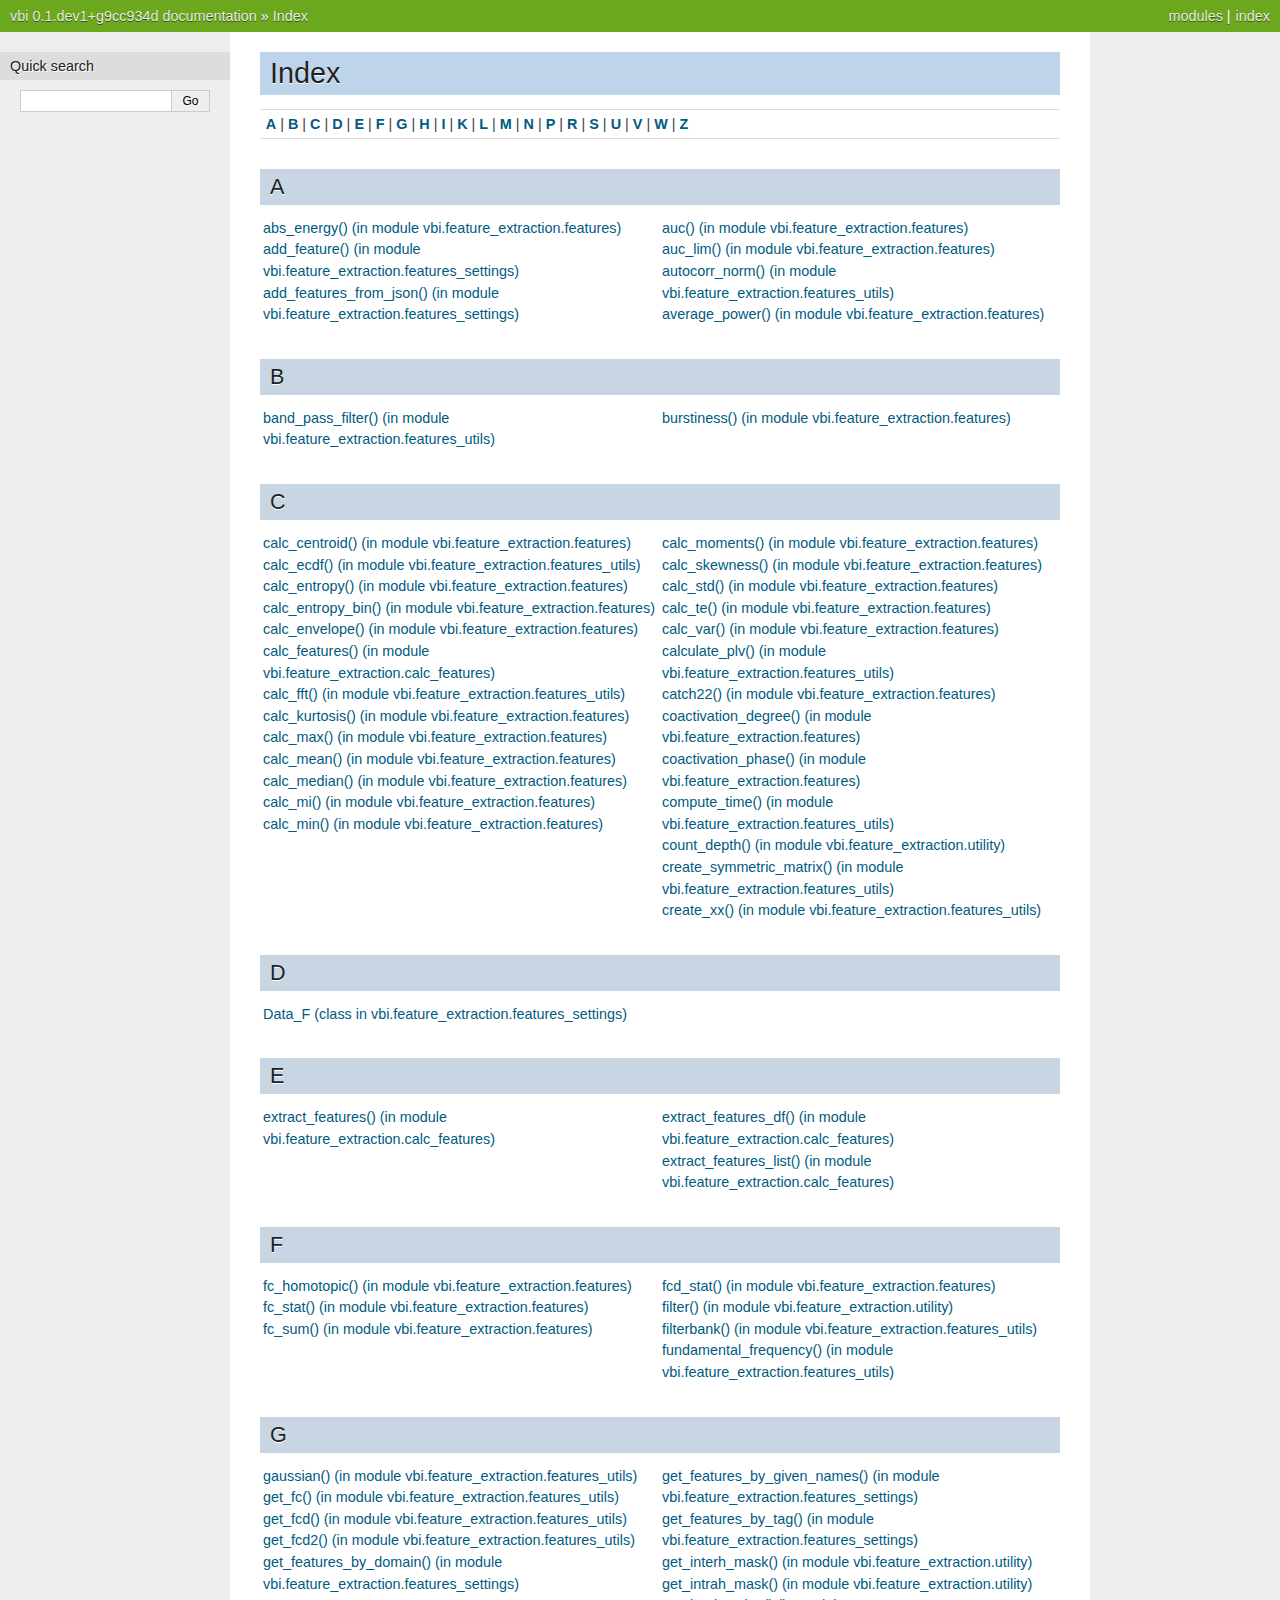
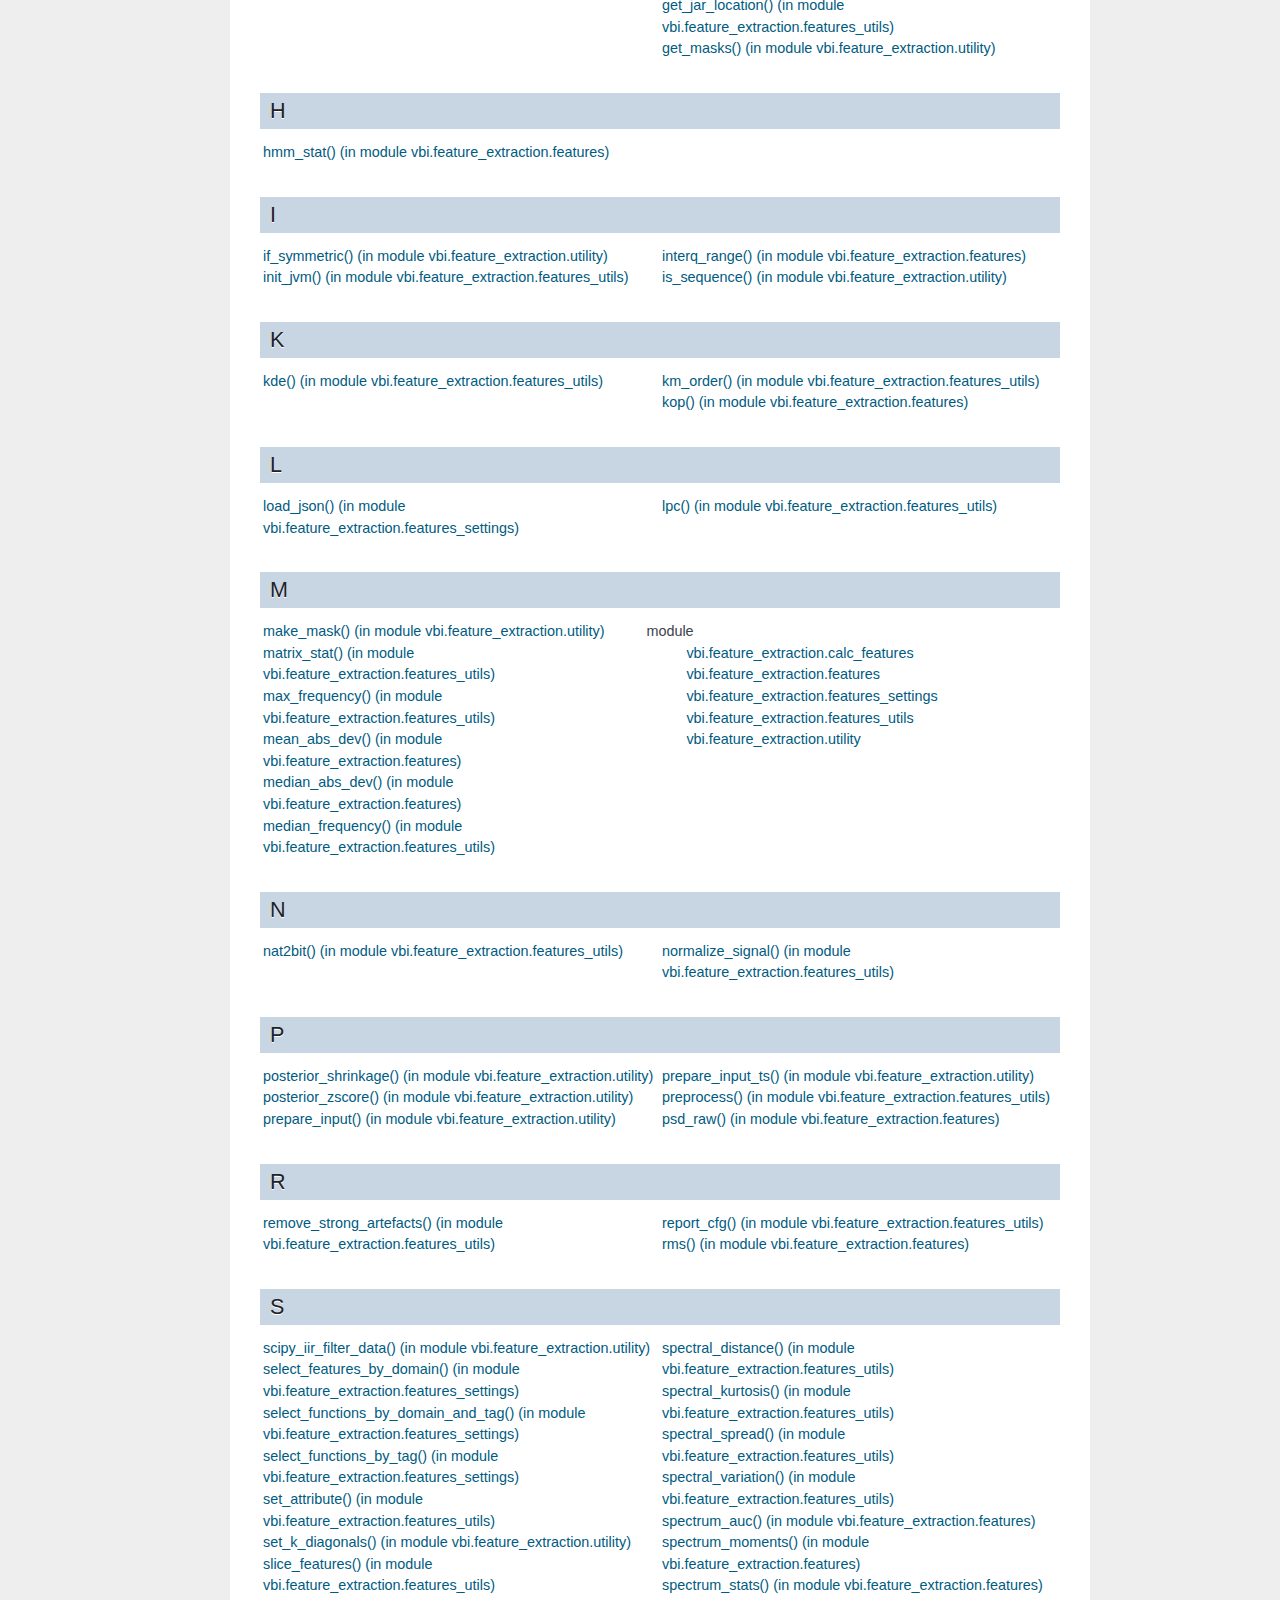
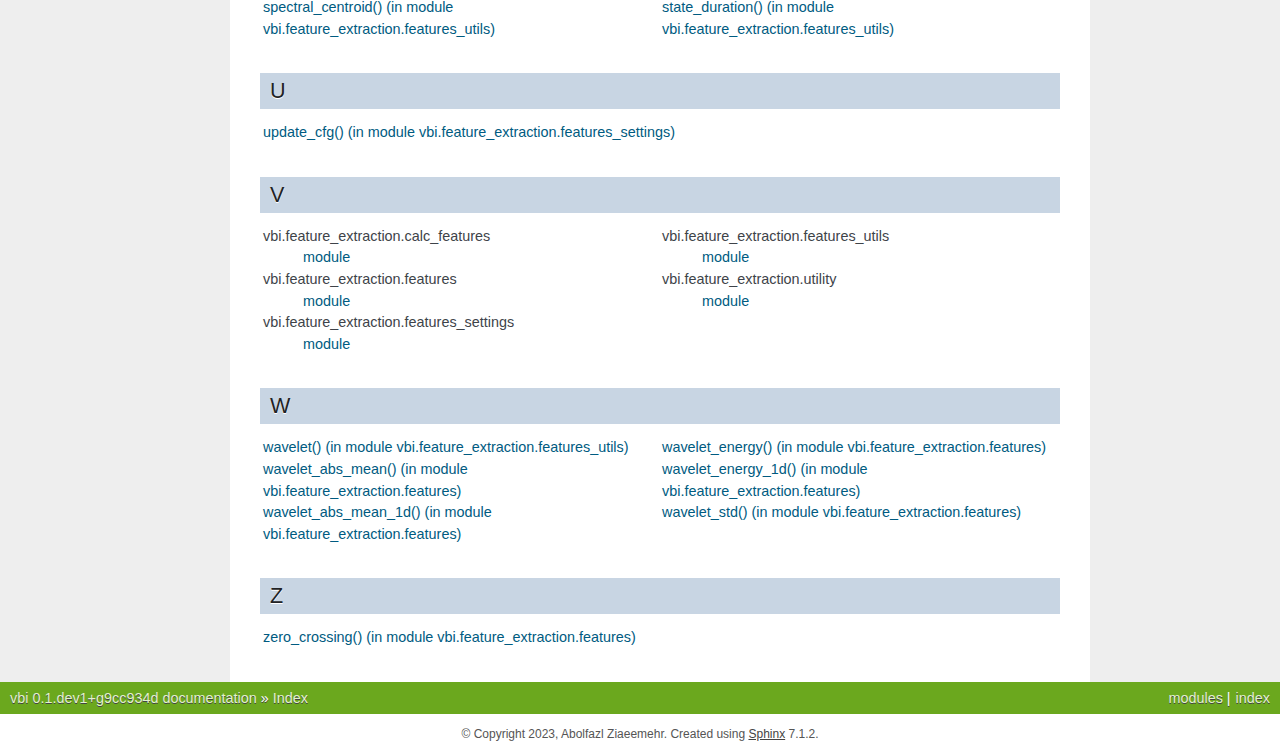
<file: genindex.html>
<!DOCTYPE html>

<html lang="en">
  <head>
    <meta charset="utf-8" />
    <meta name="viewport" content="width=device-width, initial-scale=1.0" />
    <title>Index &#8212; vbi 0.1.dev1+g9cc934d documentation</title>
    <link rel="stylesheet" type="text/css" href="_static/pygments.css?v=82a976d7" />
    <link rel="stylesheet" type="text/css" href="_static/nature.css?v=8fc2db88" />
    <link rel="stylesheet" type="text/css" href="_static/graphviz.css?v=eafc0fe6" />
    <script data-url_root="./" id="documentation_options" src="_static/documentation_options.js?v=3fa40876"></script>
    <script src="_static/doctools.js?v=888ff710"></script>
    <script src="_static/sphinx_highlight.js?v=4825356b"></script>
    <link rel="index" title="Index" href="#" />
    <link rel="search" title="Search" href="search.html" /> 
  </head><body>
    <div class="related" role="navigation" aria-label="related navigation">
      <h3>Navigation</h3>
      <ul>
        <li class="right" style="margin-right: 10px">
          <a href="#" title="General Index"
             accesskey="I">index</a></li>
        <li class="right" >
          <a href="py-modindex.html" title="Python Module Index"
             >modules</a> |</li>
        <li class="nav-item nav-item-0"><a href="index.html">vbi 0.1.dev1+g9cc934d documentation</a> &#187;</li>
        <li class="nav-item nav-item-this"><a href="">Index</a></li> 
      </ul>
    </div>  

    <div class="document">
      <div class="documentwrapper">
        <div class="bodywrapper">
          <div class="body" role="main">
            

<h1 id="index">Index</h1>

<div class="genindex-jumpbox">
 <a href="#A"><strong>A</strong></a>
 | <a href="#B"><strong>B</strong></a>
 | <a href="#C"><strong>C</strong></a>
 | <a href="#D"><strong>D</strong></a>
 | <a href="#E"><strong>E</strong></a>
 | <a href="#F"><strong>F</strong></a>
 | <a href="#G"><strong>G</strong></a>
 | <a href="#H"><strong>H</strong></a>
 | <a href="#I"><strong>I</strong></a>
 | <a href="#K"><strong>K</strong></a>
 | <a href="#L"><strong>L</strong></a>
 | <a href="#M"><strong>M</strong></a>
 | <a href="#N"><strong>N</strong></a>
 | <a href="#P"><strong>P</strong></a>
 | <a href="#R"><strong>R</strong></a>
 | <a href="#S"><strong>S</strong></a>
 | <a href="#U"><strong>U</strong></a>
 | <a href="#V"><strong>V</strong></a>
 | <a href="#W"><strong>W</strong></a>
 | <a href="#Z"><strong>Z</strong></a>
 
</div>
<h2 id="A">A</h2>
<table style="width: 100%" class="indextable genindextable"><tr>
  <td style="width: 33%; vertical-align: top;"><ul>
      <li><a href="feature_extraction.html#vbi.feature_extraction.features.abs_energy">abs_energy() (in module vbi.feature_extraction.features)</a>
</li>
      <li><a href="feature_extraction.html#vbi.feature_extraction.features_settings.add_feature">add_feature() (in module vbi.feature_extraction.features_settings)</a>
</li>
      <li><a href="feature_extraction.html#vbi.feature_extraction.features_settings.add_features_from_json">add_features_from_json() (in module vbi.feature_extraction.features_settings)</a>
</li>
  </ul></td>
  <td style="width: 33%; vertical-align: top;"><ul>
      <li><a href="feature_extraction.html#vbi.feature_extraction.features.auc">auc() (in module vbi.feature_extraction.features)</a>
</li>
      <li><a href="feature_extraction.html#vbi.feature_extraction.features.auc_lim">auc_lim() (in module vbi.feature_extraction.features)</a>
</li>
      <li><a href="feature_extraction.html#vbi.feature_extraction.features_utils.autocorr_norm">autocorr_norm() (in module vbi.feature_extraction.features_utils)</a>
</li>
      <li><a href="feature_extraction.html#vbi.feature_extraction.features.average_power">average_power() (in module vbi.feature_extraction.features)</a>
</li>
  </ul></td>
</tr></table>

<h2 id="B">B</h2>
<table style="width: 100%" class="indextable genindextable"><tr>
  <td style="width: 33%; vertical-align: top;"><ul>
      <li><a href="feature_extraction.html#vbi.feature_extraction.features_utils.band_pass_filter">band_pass_filter() (in module vbi.feature_extraction.features_utils)</a>
</li>
  </ul></td>
  <td style="width: 33%; vertical-align: top;"><ul>
      <li><a href="feature_extraction.html#vbi.feature_extraction.features.burstiness">burstiness() (in module vbi.feature_extraction.features)</a>
</li>
  </ul></td>
</tr></table>

<h2 id="C">C</h2>
<table style="width: 100%" class="indextable genindextable"><tr>
  <td style="width: 33%; vertical-align: top;"><ul>
      <li><a href="feature_extraction.html#vbi.feature_extraction.features.calc_centroid">calc_centroid() (in module vbi.feature_extraction.features)</a>
</li>
      <li><a href="feature_extraction.html#vbi.feature_extraction.features_utils.calc_ecdf">calc_ecdf() (in module vbi.feature_extraction.features_utils)</a>
</li>
      <li><a href="feature_extraction.html#vbi.feature_extraction.features.calc_entropy">calc_entropy() (in module vbi.feature_extraction.features)</a>
</li>
      <li><a href="feature_extraction.html#vbi.feature_extraction.features.calc_entropy_bin">calc_entropy_bin() (in module vbi.feature_extraction.features)</a>
</li>
      <li><a href="feature_extraction.html#vbi.feature_extraction.features.calc_envelope">calc_envelope() (in module vbi.feature_extraction.features)</a>
</li>
      <li><a href="feature_extraction.html#vbi.feature_extraction.calc_features.calc_features">calc_features() (in module vbi.feature_extraction.calc_features)</a>
</li>
      <li><a href="feature_extraction.html#vbi.feature_extraction.features_utils.calc_fft">calc_fft() (in module vbi.feature_extraction.features_utils)</a>
</li>
      <li><a href="feature_extraction.html#vbi.feature_extraction.features.calc_kurtosis">calc_kurtosis() (in module vbi.feature_extraction.features)</a>
</li>
      <li><a href="feature_extraction.html#vbi.feature_extraction.features.calc_max">calc_max() (in module vbi.feature_extraction.features)</a>
</li>
      <li><a href="feature_extraction.html#vbi.feature_extraction.features.calc_mean">calc_mean() (in module vbi.feature_extraction.features)</a>
</li>
      <li><a href="feature_extraction.html#vbi.feature_extraction.features.calc_median">calc_median() (in module vbi.feature_extraction.features)</a>
</li>
      <li><a href="feature_extraction.html#vbi.feature_extraction.features.calc_mi">calc_mi() (in module vbi.feature_extraction.features)</a>
</li>
      <li><a href="feature_extraction.html#vbi.feature_extraction.features.calc_min">calc_min() (in module vbi.feature_extraction.features)</a>
</li>
  </ul></td>
  <td style="width: 33%; vertical-align: top;"><ul>
      <li><a href="feature_extraction.html#vbi.feature_extraction.features.calc_moments">calc_moments() (in module vbi.feature_extraction.features)</a>
</li>
      <li><a href="feature_extraction.html#vbi.feature_extraction.features.calc_skewness">calc_skewness() (in module vbi.feature_extraction.features)</a>
</li>
      <li><a href="feature_extraction.html#vbi.feature_extraction.features.calc_std">calc_std() (in module vbi.feature_extraction.features)</a>
</li>
      <li><a href="feature_extraction.html#vbi.feature_extraction.features.calc_te">calc_te() (in module vbi.feature_extraction.features)</a>
</li>
      <li><a href="feature_extraction.html#vbi.feature_extraction.features.calc_var">calc_var() (in module vbi.feature_extraction.features)</a>
</li>
      <li><a href="feature_extraction.html#vbi.feature_extraction.features_utils.calculate_plv">calculate_plv() (in module vbi.feature_extraction.features_utils)</a>
</li>
      <li><a href="feature_extraction.html#vbi.feature_extraction.features.catch22">catch22() (in module vbi.feature_extraction.features)</a>
</li>
      <li><a href="feature_extraction.html#vbi.feature_extraction.features.coactivation_degree">coactivation_degree() (in module vbi.feature_extraction.features)</a>
</li>
      <li><a href="feature_extraction.html#vbi.feature_extraction.features.coactivation_phase">coactivation_phase() (in module vbi.feature_extraction.features)</a>
</li>
      <li><a href="feature_extraction.html#vbi.feature_extraction.features_utils.compute_time">compute_time() (in module vbi.feature_extraction.features_utils)</a>
</li>
      <li><a href="feature_extraction.html#vbi.feature_extraction.utility.count_depth">count_depth() (in module vbi.feature_extraction.utility)</a>
</li>
      <li><a href="feature_extraction.html#vbi.feature_extraction.features_utils.create_symmetric_matrix">create_symmetric_matrix() (in module vbi.feature_extraction.features_utils)</a>
</li>
      <li><a href="feature_extraction.html#vbi.feature_extraction.features_utils.create_xx">create_xx() (in module vbi.feature_extraction.features_utils)</a>
</li>
  </ul></td>
</tr></table>

<h2 id="D">D</h2>
<table style="width: 100%" class="indextable genindextable"><tr>
  <td style="width: 33%; vertical-align: top;"><ul>
      <li><a href="feature_extraction.html#vbi.feature_extraction.features_settings.Data_F">Data_F (class in vbi.feature_extraction.features_settings)</a>
</li>
  </ul></td>
</tr></table>

<h2 id="E">E</h2>
<table style="width: 100%" class="indextable genindextable"><tr>
  <td style="width: 33%; vertical-align: top;"><ul>
      <li><a href="feature_extraction.html#vbi.feature_extraction.calc_features.extract_features">extract_features() (in module vbi.feature_extraction.calc_features)</a>
</li>
  </ul></td>
  <td style="width: 33%; vertical-align: top;"><ul>
      <li><a href="feature_extraction.html#vbi.feature_extraction.calc_features.extract_features_df">extract_features_df() (in module vbi.feature_extraction.calc_features)</a>
</li>
      <li><a href="feature_extraction.html#vbi.feature_extraction.calc_features.extract_features_list">extract_features_list() (in module vbi.feature_extraction.calc_features)</a>
</li>
  </ul></td>
</tr></table>

<h2 id="F">F</h2>
<table style="width: 100%" class="indextable genindextable"><tr>
  <td style="width: 33%; vertical-align: top;"><ul>
      <li><a href="feature_extraction.html#vbi.feature_extraction.features.fc_homotopic">fc_homotopic() (in module vbi.feature_extraction.features)</a>
</li>
      <li><a href="feature_extraction.html#vbi.feature_extraction.features.fc_stat">fc_stat() (in module vbi.feature_extraction.features)</a>
</li>
      <li><a href="feature_extraction.html#vbi.feature_extraction.features.fc_sum">fc_sum() (in module vbi.feature_extraction.features)</a>
</li>
  </ul></td>
  <td style="width: 33%; vertical-align: top;"><ul>
      <li><a href="feature_extraction.html#vbi.feature_extraction.features.fcd_stat">fcd_stat() (in module vbi.feature_extraction.features)</a>
</li>
      <li><a href="feature_extraction.html#vbi.feature_extraction.utility.filter">filter() (in module vbi.feature_extraction.utility)</a>
</li>
      <li><a href="feature_extraction.html#vbi.feature_extraction.features_utils.filterbank">filterbank() (in module vbi.feature_extraction.features_utils)</a>
</li>
      <li><a href="feature_extraction.html#vbi.feature_extraction.features_utils.fundamental_frequency">fundamental_frequency() (in module vbi.feature_extraction.features_utils)</a>
</li>
  </ul></td>
</tr></table>

<h2 id="G">G</h2>
<table style="width: 100%" class="indextable genindextable"><tr>
  <td style="width: 33%; vertical-align: top;"><ul>
      <li><a href="feature_extraction.html#vbi.feature_extraction.features_utils.gaussian">gaussian() (in module vbi.feature_extraction.features_utils)</a>
</li>
      <li><a href="feature_extraction.html#vbi.feature_extraction.features_utils.get_fc">get_fc() (in module vbi.feature_extraction.features_utils)</a>
</li>
      <li><a href="feature_extraction.html#vbi.feature_extraction.features_utils.get_fcd">get_fcd() (in module vbi.feature_extraction.features_utils)</a>
</li>
      <li><a href="feature_extraction.html#vbi.feature_extraction.features_utils.get_fcd2">get_fcd2() (in module vbi.feature_extraction.features_utils)</a>
</li>
      <li><a href="feature_extraction.html#vbi.feature_extraction.features_settings.get_features_by_domain">get_features_by_domain() (in module vbi.feature_extraction.features_settings)</a>
</li>
  </ul></td>
  <td style="width: 33%; vertical-align: top;"><ul>
      <li><a href="feature_extraction.html#vbi.feature_extraction.features_settings.get_features_by_given_names">get_features_by_given_names() (in module vbi.feature_extraction.features_settings)</a>
</li>
      <li><a href="feature_extraction.html#vbi.feature_extraction.features_settings.get_features_by_tag">get_features_by_tag() (in module vbi.feature_extraction.features_settings)</a>
</li>
      <li><a href="feature_extraction.html#vbi.feature_extraction.utility.get_interh_mask">get_interh_mask() (in module vbi.feature_extraction.utility)</a>
</li>
      <li><a href="feature_extraction.html#vbi.feature_extraction.utility.get_intrah_mask">get_intrah_mask() (in module vbi.feature_extraction.utility)</a>
</li>
      <li><a href="feature_extraction.html#vbi.feature_extraction.features_utils.get_jar_location">get_jar_location() (in module vbi.feature_extraction.features_utils)</a>
</li>
      <li><a href="feature_extraction.html#vbi.feature_extraction.utility.get_masks">get_masks() (in module vbi.feature_extraction.utility)</a>
</li>
  </ul></td>
</tr></table>

<h2 id="H">H</h2>
<table style="width: 100%" class="indextable genindextable"><tr>
  <td style="width: 33%; vertical-align: top;"><ul>
      <li><a href="feature_extraction.html#vbi.feature_extraction.features.hmm_stat">hmm_stat() (in module vbi.feature_extraction.features)</a>
</li>
  </ul></td>
</tr></table>

<h2 id="I">I</h2>
<table style="width: 100%" class="indextable genindextable"><tr>
  <td style="width: 33%; vertical-align: top;"><ul>
      <li><a href="feature_extraction.html#vbi.feature_extraction.utility.if_symmetric">if_symmetric() (in module vbi.feature_extraction.utility)</a>
</li>
      <li><a href="feature_extraction.html#vbi.feature_extraction.features_utils.init_jvm">init_jvm() (in module vbi.feature_extraction.features_utils)</a>
</li>
  </ul></td>
  <td style="width: 33%; vertical-align: top;"><ul>
      <li><a href="feature_extraction.html#vbi.feature_extraction.features.interq_range">interq_range() (in module vbi.feature_extraction.features)</a>
</li>
      <li><a href="feature_extraction.html#vbi.feature_extraction.utility.is_sequence">is_sequence() (in module vbi.feature_extraction.utility)</a>
</li>
  </ul></td>
</tr></table>

<h2 id="K">K</h2>
<table style="width: 100%" class="indextable genindextable"><tr>
  <td style="width: 33%; vertical-align: top;"><ul>
      <li><a href="feature_extraction.html#vbi.feature_extraction.features_utils.kde">kde() (in module vbi.feature_extraction.features_utils)</a>
</li>
  </ul></td>
  <td style="width: 33%; vertical-align: top;"><ul>
      <li><a href="feature_extraction.html#vbi.feature_extraction.features_utils.km_order">km_order() (in module vbi.feature_extraction.features_utils)</a>
</li>
      <li><a href="feature_extraction.html#vbi.feature_extraction.features.kop">kop() (in module vbi.feature_extraction.features)</a>
</li>
  </ul></td>
</tr></table>

<h2 id="L">L</h2>
<table style="width: 100%" class="indextable genindextable"><tr>
  <td style="width: 33%; vertical-align: top;"><ul>
      <li><a href="feature_extraction.html#vbi.feature_extraction.features_settings.load_json">load_json() (in module vbi.feature_extraction.features_settings)</a>
</li>
  </ul></td>
  <td style="width: 33%; vertical-align: top;"><ul>
      <li><a href="feature_extraction.html#vbi.feature_extraction.features_utils.lpc">lpc() (in module vbi.feature_extraction.features_utils)</a>
</li>
  </ul></td>
</tr></table>

<h2 id="M">M</h2>
<table style="width: 100%" class="indextable genindextable"><tr>
  <td style="width: 33%; vertical-align: top;"><ul>
      <li><a href="feature_extraction.html#vbi.feature_extraction.utility.make_mask">make_mask() (in module vbi.feature_extraction.utility)</a>
</li>
      <li><a href="feature_extraction.html#vbi.feature_extraction.features_utils.matrix_stat">matrix_stat() (in module vbi.feature_extraction.features_utils)</a>
</li>
      <li><a href="feature_extraction.html#vbi.feature_extraction.features_utils.max_frequency">max_frequency() (in module vbi.feature_extraction.features_utils)</a>
</li>
      <li><a href="feature_extraction.html#vbi.feature_extraction.features.mean_abs_dev">mean_abs_dev() (in module vbi.feature_extraction.features)</a>
</li>
      <li><a href="feature_extraction.html#vbi.feature_extraction.features.median_abs_dev">median_abs_dev() (in module vbi.feature_extraction.features)</a>
</li>
      <li><a href="feature_extraction.html#vbi.feature_extraction.features_utils.median_frequency">median_frequency() (in module vbi.feature_extraction.features_utils)</a>
</li>
  </ul></td>
  <td style="width: 33%; vertical-align: top;"><ul>
      <li>
    module

      <ul>
        <li><a href="feature_extraction.html#module-vbi.feature_extraction.calc_features">vbi.feature_extraction.calc_features</a>
</li>
        <li><a href="feature_extraction.html#module-vbi.feature_extraction.features">vbi.feature_extraction.features</a>
</li>
        <li><a href="feature_extraction.html#module-vbi.feature_extraction.features_settings">vbi.feature_extraction.features_settings</a>
</li>
        <li><a href="feature_extraction.html#module-vbi.feature_extraction.features_utils">vbi.feature_extraction.features_utils</a>
</li>
        <li><a href="feature_extraction.html#module-vbi.feature_extraction.utility">vbi.feature_extraction.utility</a>
</li>
      </ul></li>
  </ul></td>
</tr></table>

<h2 id="N">N</h2>
<table style="width: 100%" class="indextable genindextable"><tr>
  <td style="width: 33%; vertical-align: top;"><ul>
      <li><a href="feature_extraction.html#vbi.feature_extraction.features_utils.nat2bit">nat2bit() (in module vbi.feature_extraction.features_utils)</a>
</li>
  </ul></td>
  <td style="width: 33%; vertical-align: top;"><ul>
      <li><a href="feature_extraction.html#vbi.feature_extraction.features_utils.normalize_signal">normalize_signal() (in module vbi.feature_extraction.features_utils)</a>
</li>
  </ul></td>
</tr></table>

<h2 id="P">P</h2>
<table style="width: 100%" class="indextable genindextable"><tr>
  <td style="width: 33%; vertical-align: top;"><ul>
      <li><a href="feature_extraction.html#vbi.feature_extraction.utility.posterior_shrinkage">posterior_shrinkage() (in module vbi.feature_extraction.utility)</a>
</li>
      <li><a href="feature_extraction.html#vbi.feature_extraction.utility.posterior_zscore">posterior_zscore() (in module vbi.feature_extraction.utility)</a>
</li>
      <li><a href="feature_extraction.html#vbi.feature_extraction.utility.prepare_input">prepare_input() (in module vbi.feature_extraction.utility)</a>
</li>
  </ul></td>
  <td style="width: 33%; vertical-align: top;"><ul>
      <li><a href="feature_extraction.html#vbi.feature_extraction.utility.prepare_input_ts">prepare_input_ts() (in module vbi.feature_extraction.utility)</a>
</li>
      <li><a href="feature_extraction.html#vbi.feature_extraction.features_utils.preprocess">preprocess() (in module vbi.feature_extraction.features_utils)</a>
</li>
      <li><a href="feature_extraction.html#vbi.feature_extraction.features.psd_raw">psd_raw() (in module vbi.feature_extraction.features)</a>
</li>
  </ul></td>
</tr></table>

<h2 id="R">R</h2>
<table style="width: 100%" class="indextable genindextable"><tr>
  <td style="width: 33%; vertical-align: top;"><ul>
      <li><a href="feature_extraction.html#vbi.feature_extraction.features_utils.remove_strong_artefacts">remove_strong_artefacts() (in module vbi.feature_extraction.features_utils)</a>
</li>
  </ul></td>
  <td style="width: 33%; vertical-align: top;"><ul>
      <li><a href="feature_extraction.html#vbi.feature_extraction.features_utils.report_cfg">report_cfg() (in module vbi.feature_extraction.features_utils)</a>
</li>
      <li><a href="feature_extraction.html#vbi.feature_extraction.features.rms">rms() (in module vbi.feature_extraction.features)</a>
</li>
  </ul></td>
</tr></table>

<h2 id="S">S</h2>
<table style="width: 100%" class="indextable genindextable"><tr>
  <td style="width: 33%; vertical-align: top;"><ul>
      <li><a href="feature_extraction.html#vbi.feature_extraction.utility.scipy_iir_filter_data">scipy_iir_filter_data() (in module vbi.feature_extraction.utility)</a>
</li>
      <li><a href="feature_extraction.html#vbi.feature_extraction.features_settings.select_features_by_domain">select_features_by_domain() (in module vbi.feature_extraction.features_settings)</a>
</li>
      <li><a href="feature_extraction.html#vbi.feature_extraction.features_settings.select_functions_by_domain_and_tag">select_functions_by_domain_and_tag() (in module vbi.feature_extraction.features_settings)</a>
</li>
      <li><a href="feature_extraction.html#vbi.feature_extraction.features_settings.select_functions_by_tag">select_functions_by_tag() (in module vbi.feature_extraction.features_settings)</a>
</li>
      <li><a href="feature_extraction.html#vbi.feature_extraction.features_utils.set_attribute">set_attribute() (in module vbi.feature_extraction.features_utils)</a>
</li>
      <li><a href="feature_extraction.html#vbi.feature_extraction.utility.set_k_diagonals">set_k_diagonals() (in module vbi.feature_extraction.utility)</a>
</li>
      <li><a href="feature_extraction.html#vbi.feature_extraction.features_utils.slice_features">slice_features() (in module vbi.feature_extraction.features_utils)</a>
</li>
      <li><a href="feature_extraction.html#vbi.feature_extraction.features_utils.spectral_centroid">spectral_centroid() (in module vbi.feature_extraction.features_utils)</a>
</li>
  </ul></td>
  <td style="width: 33%; vertical-align: top;"><ul>
      <li><a href="feature_extraction.html#vbi.feature_extraction.features_utils.spectral_distance">spectral_distance() (in module vbi.feature_extraction.features_utils)</a>
</li>
      <li><a href="feature_extraction.html#vbi.feature_extraction.features_utils.spectral_kurtosis">spectral_kurtosis() (in module vbi.feature_extraction.features_utils)</a>
</li>
      <li><a href="feature_extraction.html#vbi.feature_extraction.features_utils.spectral_spread">spectral_spread() (in module vbi.feature_extraction.features_utils)</a>
</li>
      <li><a href="feature_extraction.html#vbi.feature_extraction.features_utils.spectral_variation">spectral_variation() (in module vbi.feature_extraction.features_utils)</a>
</li>
      <li><a href="feature_extraction.html#vbi.feature_extraction.features.spectrum_auc">spectrum_auc() (in module vbi.feature_extraction.features)</a>
</li>
      <li><a href="feature_extraction.html#vbi.feature_extraction.features.spectrum_moments">spectrum_moments() (in module vbi.feature_extraction.features)</a>
</li>
      <li><a href="feature_extraction.html#vbi.feature_extraction.features.spectrum_stats">spectrum_stats() (in module vbi.feature_extraction.features)</a>
</li>
      <li><a href="feature_extraction.html#vbi.feature_extraction.features_utils.state_duration">state_duration() (in module vbi.feature_extraction.features_utils)</a>
</li>
  </ul></td>
</tr></table>

<h2 id="U">U</h2>
<table style="width: 100%" class="indextable genindextable"><tr>
  <td style="width: 33%; vertical-align: top;"><ul>
      <li><a href="feature_extraction.html#vbi.feature_extraction.features_settings.update_cfg">update_cfg() (in module vbi.feature_extraction.features_settings)</a>
</li>
  </ul></td>
</tr></table>

<h2 id="V">V</h2>
<table style="width: 100%" class="indextable genindextable"><tr>
  <td style="width: 33%; vertical-align: top;"><ul>
      <li>
    vbi.feature_extraction.calc_features

      <ul>
        <li><a href="feature_extraction.html#module-vbi.feature_extraction.calc_features">module</a>
</li>
      </ul></li>
      <li>
    vbi.feature_extraction.features

      <ul>
        <li><a href="feature_extraction.html#module-vbi.feature_extraction.features">module</a>
</li>
      </ul></li>
      <li>
    vbi.feature_extraction.features_settings

      <ul>
        <li><a href="feature_extraction.html#module-vbi.feature_extraction.features_settings">module</a>
</li>
      </ul></li>
  </ul></td>
  <td style="width: 33%; vertical-align: top;"><ul>
      <li>
    vbi.feature_extraction.features_utils

      <ul>
        <li><a href="feature_extraction.html#module-vbi.feature_extraction.features_utils">module</a>
</li>
      </ul></li>
      <li>
    vbi.feature_extraction.utility

      <ul>
        <li><a href="feature_extraction.html#module-vbi.feature_extraction.utility">module</a>
</li>
      </ul></li>
  </ul></td>
</tr></table>

<h2 id="W">W</h2>
<table style="width: 100%" class="indextable genindextable"><tr>
  <td style="width: 33%; vertical-align: top;"><ul>
      <li><a href="feature_extraction.html#vbi.feature_extraction.features_utils.wavelet">wavelet() (in module vbi.feature_extraction.features_utils)</a>
</li>
      <li><a href="feature_extraction.html#vbi.feature_extraction.features.wavelet_abs_mean">wavelet_abs_mean() (in module vbi.feature_extraction.features)</a>
</li>
      <li><a href="feature_extraction.html#vbi.feature_extraction.features.wavelet_abs_mean_1d">wavelet_abs_mean_1d() (in module vbi.feature_extraction.features)</a>
</li>
  </ul></td>
  <td style="width: 33%; vertical-align: top;"><ul>
      <li><a href="feature_extraction.html#vbi.feature_extraction.features.wavelet_energy">wavelet_energy() (in module vbi.feature_extraction.features)</a>
</li>
      <li><a href="feature_extraction.html#vbi.feature_extraction.features.wavelet_energy_1d">wavelet_energy_1d() (in module vbi.feature_extraction.features)</a>
</li>
      <li><a href="feature_extraction.html#vbi.feature_extraction.features.wavelet_std">wavelet_std() (in module vbi.feature_extraction.features)</a>
</li>
  </ul></td>
</tr></table>

<h2 id="Z">Z</h2>
<table style="width: 100%" class="indextable genindextable"><tr>
  <td style="width: 33%; vertical-align: top;"><ul>
      <li><a href="feature_extraction.html#vbi.feature_extraction.features.zero_crossing">zero_crossing() (in module vbi.feature_extraction.features)</a>
</li>
  </ul></td>
</tr></table>



            <div class="clearer"></div>
          </div>
        </div>
      </div>
      <div class="sphinxsidebar" role="navigation" aria-label="main navigation">
        <div class="sphinxsidebarwrapper">
<div id="searchbox" style="display: none" role="search">
  <h3 id="searchlabel">Quick search</h3>
    <div class="searchformwrapper">
    <form class="search" action="search.html" method="get">
      <input type="text" name="q" aria-labelledby="searchlabel" autocomplete="off" autocorrect="off" autocapitalize="off" spellcheck="false"/>
      <input type="submit" value="Go" />
    </form>
    </div>
</div>
<script>document.getElementById('searchbox').style.display = "block"</script>
        </div>
      </div>
      <div class="clearer"></div>
    </div>
    <div class="related" role="navigation" aria-label="related navigation">
      <h3>Navigation</h3>
      <ul>
        <li class="right" style="margin-right: 10px">
          <a href="#" title="General Index"
             >index</a></li>
        <li class="right" >
          <a href="py-modindex.html" title="Python Module Index"
             >modules</a> |</li>
        <li class="nav-item nav-item-0"><a href="index.html">vbi 0.1.dev1+g9cc934d documentation</a> &#187;</li>
        <li class="nav-item nav-item-this"><a href="">Index</a></li> 
      </ul>
    </div>
    <div class="footer" role="contentinfo">
    &#169; Copyright 2023, Abolfazl Ziaeemehr.
      Created using <a href="https://www.sphinx-doc.org/">Sphinx</a> 7.1.2.
    </div>
  </body>
</html>
</file>
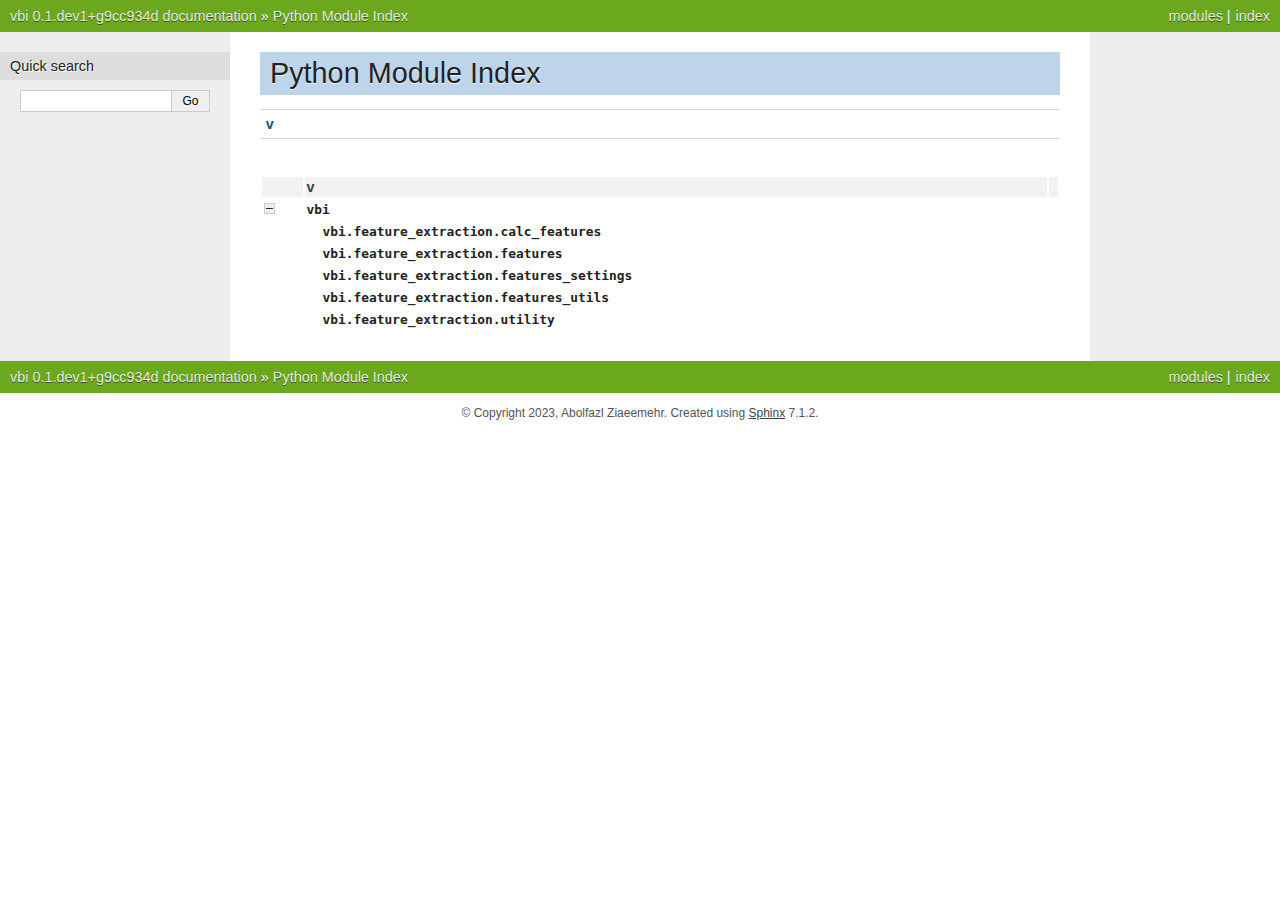
<file: py-modindex.html>
<!DOCTYPE html>

<html lang="en">
  <head>
    <meta charset="utf-8" />
    <meta name="viewport" content="width=device-width, initial-scale=1.0" />
    <title>Python Module Index &#8212; vbi 0.1.dev1+g9cc934d documentation</title>
    <link rel="stylesheet" type="text/css" href="_static/pygments.css?v=82a976d7" />
    <link rel="stylesheet" type="text/css" href="_static/nature.css?v=8fc2db88" />
    <link rel="stylesheet" type="text/css" href="_static/graphviz.css?v=eafc0fe6" />
    <script data-url_root="./" id="documentation_options" src="_static/documentation_options.js?v=3fa40876"></script>
    <script src="_static/doctools.js?v=888ff710"></script>
    <script src="_static/sphinx_highlight.js?v=4825356b"></script>
    <link rel="index" title="Index" href="genindex.html" />
    <link rel="search" title="Search" href="search.html" />
 


  </head><body>
    <div class="related" role="navigation" aria-label="related navigation">
      <h3>Navigation</h3>
      <ul>
        <li class="right" style="margin-right: 10px">
          <a href="genindex.html" title="General Index"
             accesskey="I">index</a></li>
        <li class="right" >
          <a href="#" title="Python Module Index"
             >modules</a> |</li>
        <li class="nav-item nav-item-0"><a href="index.html">vbi 0.1.dev1+g9cc934d documentation</a> &#187;</li>
        <li class="nav-item nav-item-this"><a href="">Python Module Index</a></li> 
      </ul>
    </div>  

    <div class="document">
      <div class="documentwrapper">
        <div class="bodywrapper">
          <div class="body" role="main">
            

   <h1>Python Module Index</h1>

   <div class="modindex-jumpbox">
   <a href="#cap-v"><strong>v</strong></a>
   </div>

   <table class="indextable modindextable">
     <tr class="pcap"><td></td><td>&#160;</td><td></td></tr>
     <tr class="cap" id="cap-v"><td></td><td>
       <strong>v</strong></td><td></td></tr>
     <tr>
       <td><img src="_static/minus.png" class="toggler"
              id="toggle-1" style="display: none" alt="-" /></td>
       <td>
       <code class="xref">vbi</code></td><td>
       <em></em></td></tr>
     <tr class="cg-1">
       <td></td>
       <td>&#160;&#160;&#160;
       <a href="feature_extraction.html#module-vbi.feature_extraction.calc_features"><code class="xref">vbi.feature_extraction.calc_features</code></a></td><td>
       <em></em></td></tr>
     <tr class="cg-1">
       <td></td>
       <td>&#160;&#160;&#160;
       <a href="feature_extraction.html#module-vbi.feature_extraction.features"><code class="xref">vbi.feature_extraction.features</code></a></td><td>
       <em></em></td></tr>
     <tr class="cg-1">
       <td></td>
       <td>&#160;&#160;&#160;
       <a href="feature_extraction.html#module-vbi.feature_extraction.features_settings"><code class="xref">vbi.feature_extraction.features_settings</code></a></td><td>
       <em></em></td></tr>
     <tr class="cg-1">
       <td></td>
       <td>&#160;&#160;&#160;
       <a href="feature_extraction.html#module-vbi.feature_extraction.features_utils"><code class="xref">vbi.feature_extraction.features_utils</code></a></td><td>
       <em></em></td></tr>
     <tr class="cg-1">
       <td></td>
       <td>&#160;&#160;&#160;
       <a href="feature_extraction.html#module-vbi.feature_extraction.utility"><code class="xref">vbi.feature_extraction.utility</code></a></td><td>
       <em></em></td></tr>
   </table>


            <div class="clearer"></div>
          </div>
        </div>
      </div>
      <div class="sphinxsidebar" role="navigation" aria-label="main navigation">
        <div class="sphinxsidebarwrapper">
<div id="searchbox" style="display: none" role="search">
  <h3 id="searchlabel">Quick search</h3>
    <div class="searchformwrapper">
    <form class="search" action="search.html" method="get">
      <input type="text" name="q" aria-labelledby="searchlabel" autocomplete="off" autocorrect="off" autocapitalize="off" spellcheck="false"/>
      <input type="submit" value="Go" />
    </form>
    </div>
</div>
<script>document.getElementById('searchbox').style.display = "block"</script>
        </div>
      </div>
      <div class="clearer"></div>
    </div>
    <div class="related" role="navigation" aria-label="related navigation">
      <h3>Navigation</h3>
      <ul>
        <li class="right" style="margin-right: 10px">
          <a href="genindex.html" title="General Index"
             >index</a></li>
        <li class="right" >
          <a href="#" title="Python Module Index"
             >modules</a> |</li>
        <li class="nav-item nav-item-0"><a href="index.html">vbi 0.1.dev1+g9cc934d documentation</a> &#187;</li>
        <li class="nav-item nav-item-this"><a href="">Python Module Index</a></li> 
      </ul>
    </div>
    <div class="footer" role="contentinfo">
    &#169; Copyright 2023, Abolfazl Ziaeemehr.
      Created using <a href="https://www.sphinx-doc.org/">Sphinx</a> 7.1.2.
    </div>
  </body>
</html>
</file>
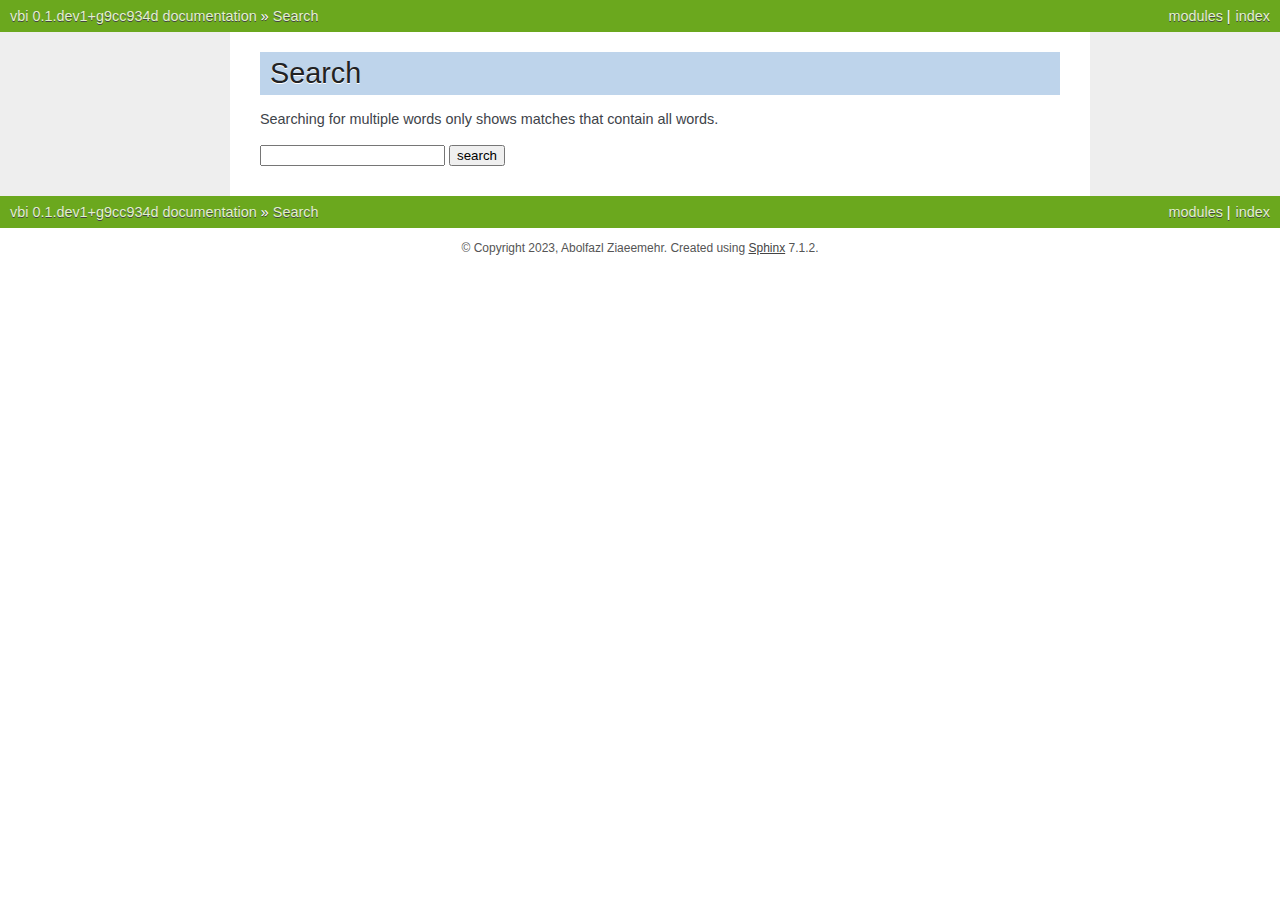
<file: search.html>
<!DOCTYPE html>

<html lang="en">
  <head>
    <meta charset="utf-8" />
    <meta name="viewport" content="width=device-width, initial-scale=1.0" />
    <title>Search &#8212; vbi 0.1.dev1+g9cc934d documentation</title>
    <link rel="stylesheet" type="text/css" href="_static/pygments.css?v=82a976d7" />
    <link rel="stylesheet" type="text/css" href="_static/nature.css?v=8fc2db88" />
    <link rel="stylesheet" type="text/css" href="_static/graphviz.css?v=eafc0fe6" />
    
    <script data-url_root="./" id="documentation_options" src="_static/documentation_options.js?v=3fa40876"></script>
    <script src="_static/doctools.js?v=888ff710"></script>
    <script src="_static/sphinx_highlight.js?v=4825356b"></script>
    <script src="_static/searchtools.js"></script>
    <script src="_static/language_data.js"></script>
    <link rel="index" title="Index" href="genindex.html" />
    <link rel="search" title="Search" href="#" />
  <script src="searchindex.js" defer></script>
   

  </head><body>
    <div class="related" role="navigation" aria-label="related navigation">
      <h3>Navigation</h3>
      <ul>
        <li class="right" style="margin-right: 10px">
          <a href="genindex.html" title="General Index"
             accesskey="I">index</a></li>
        <li class="right" >
          <a href="py-modindex.html" title="Python Module Index"
             >modules</a> |</li>
        <li class="nav-item nav-item-0"><a href="index.html">vbi 0.1.dev1+g9cc934d documentation</a> &#187;</li>
        <li class="nav-item nav-item-this"><a href="">Search</a></li> 
      </ul>
    </div>  

    <div class="document">
      <div class="documentwrapper">
        <div class="bodywrapper">
          <div class="body" role="main">
            
  <h1 id="search-documentation">Search</h1>
  
  <noscript>
  <div class="admonition warning">
  <p>
    Please activate JavaScript to enable the search
    functionality.
  </p>
  </div>
  </noscript>
  
  
  <p>
    Searching for multiple words only shows matches that contain
    all words.
  </p>
  
  
  <form action="" method="get">
    <input type="text" name="q" aria-labelledby="search-documentation" value="" autocomplete="off" autocorrect="off" autocapitalize="off" spellcheck="false"/>
    <input type="submit" value="search" />
    <span id="search-progress" style="padding-left: 10px"></span>
  </form>
  
  
  
  <div id="search-results">
  
  </div>
  

            <div class="clearer"></div>
          </div>
        </div>
      </div>
      <div class="sphinxsidebar" role="navigation" aria-label="main navigation">
        <div class="sphinxsidebarwrapper">
        </div>
      </div>
      <div class="clearer"></div>
    </div>
    <div class="related" role="navigation" aria-label="related navigation">
      <h3>Navigation</h3>
      <ul>
        <li class="right" style="margin-right: 10px">
          <a href="genindex.html" title="General Index"
             >index</a></li>
        <li class="right" >
          <a href="py-modindex.html" title="Python Module Index"
             >modules</a> |</li>
        <li class="nav-item nav-item-0"><a href="index.html">vbi 0.1.dev1+g9cc934d documentation</a> &#187;</li>
        <li class="nav-item nav-item-this"><a href="">Search</a></li> 
      </ul>
    </div>
    <div class="footer" role="contentinfo">
    &#169; Copyright 2023, Abolfazl Ziaeemehr.
      Created using <a href="https://www.sphinx-doc.org/">Sphinx</a> 7.1.2.
    </div>
  </body>
</html>
</file>
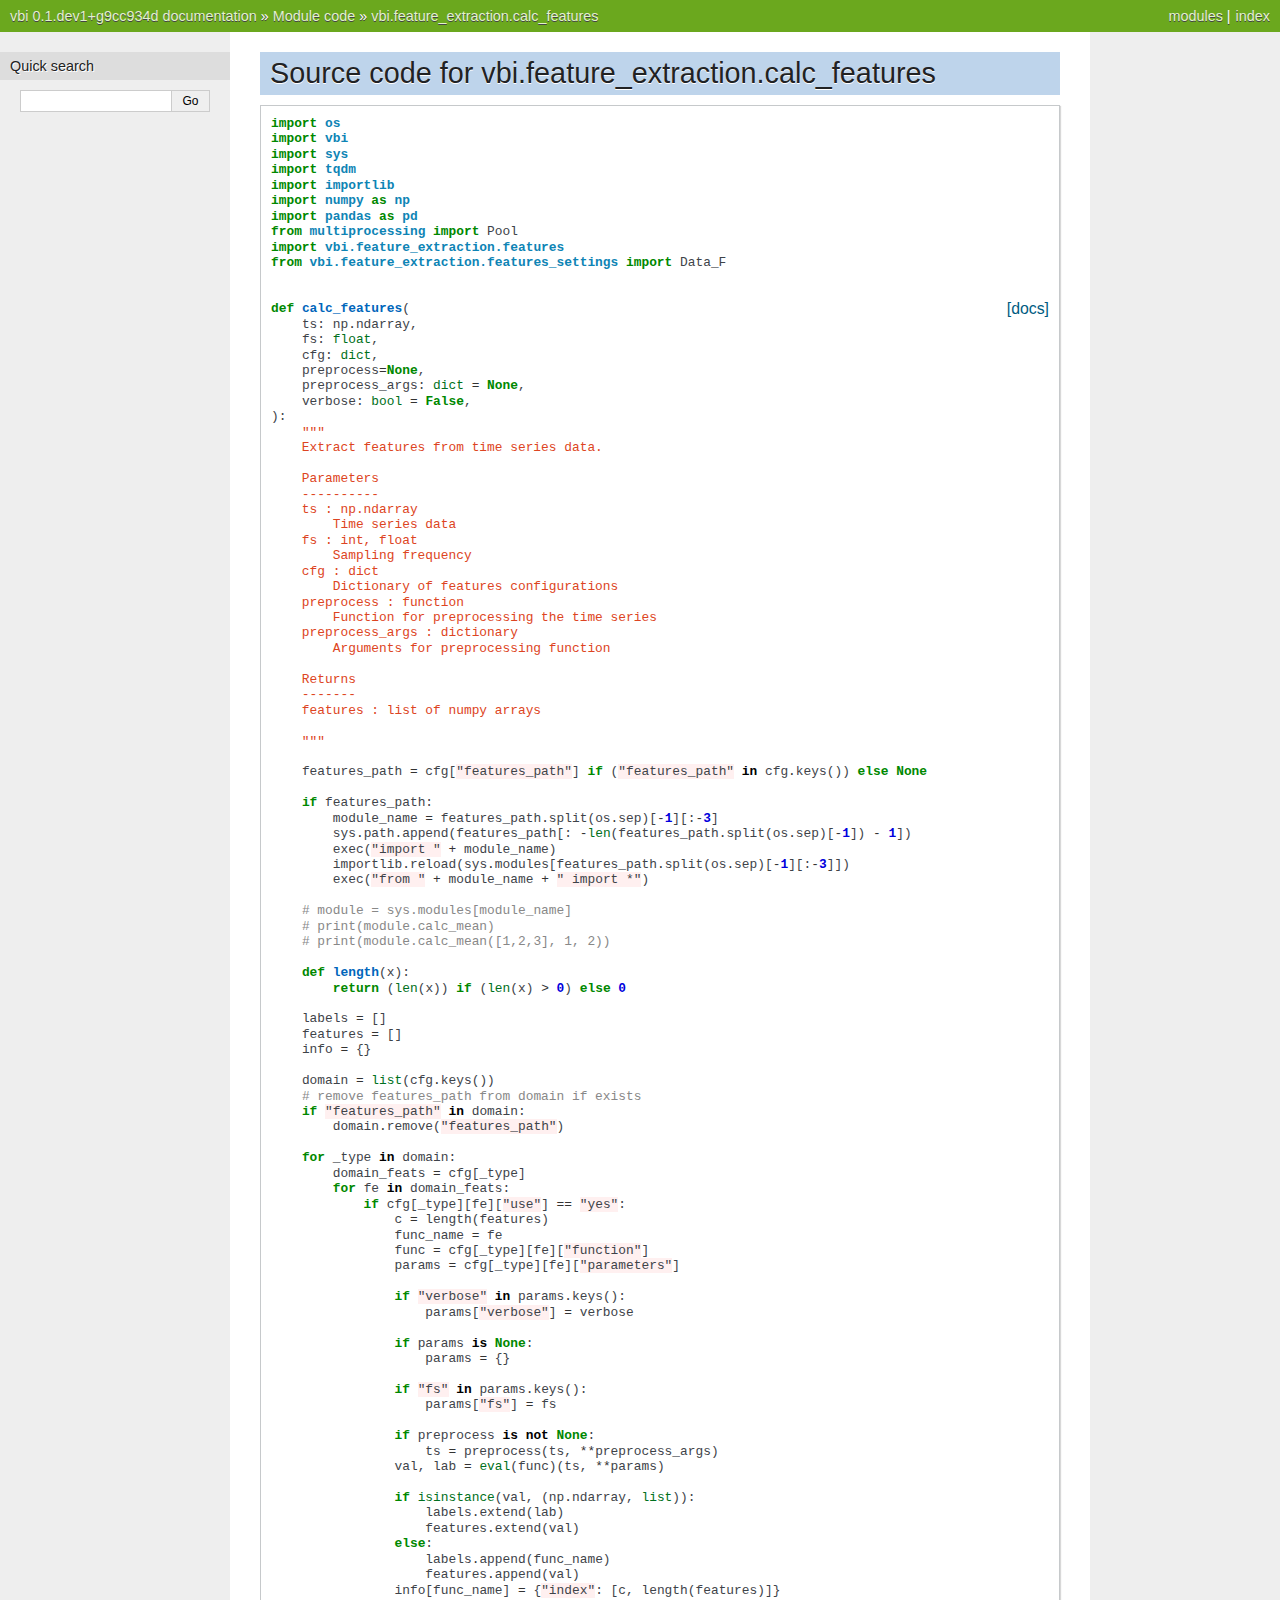
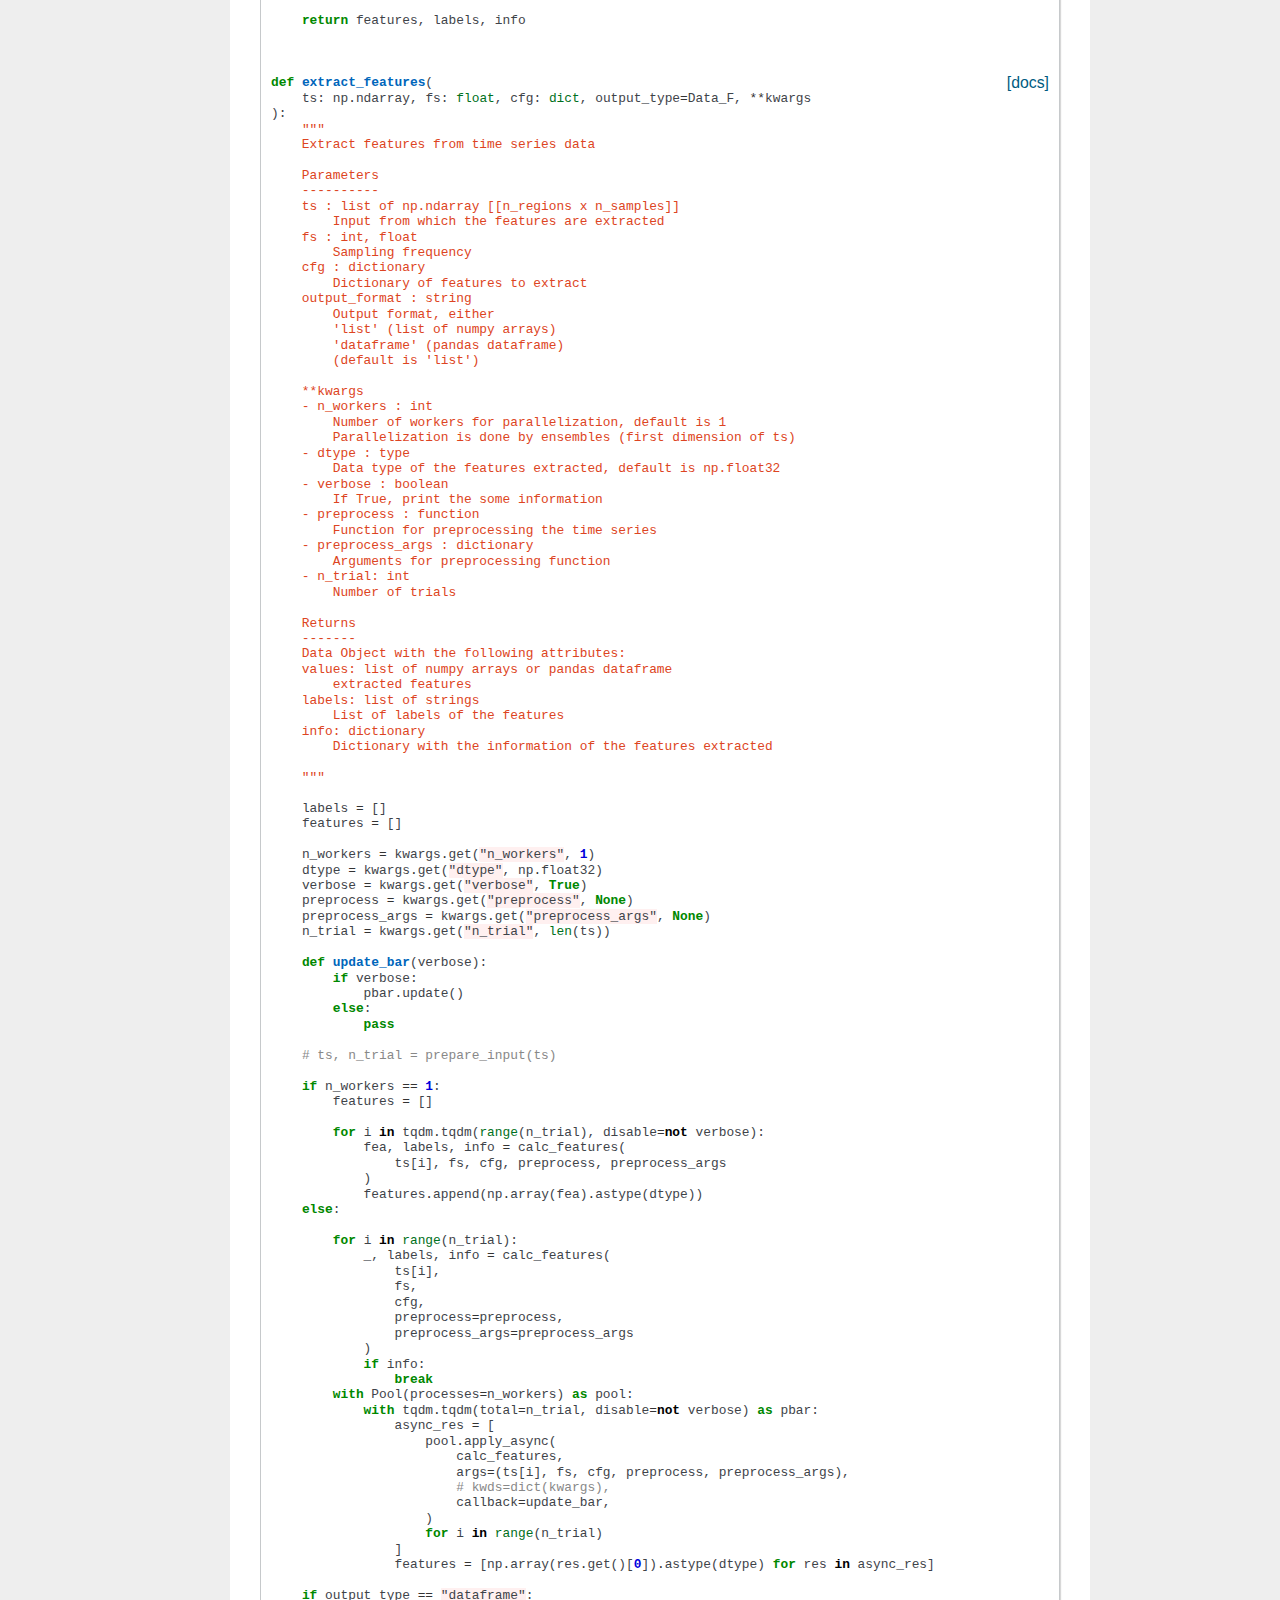
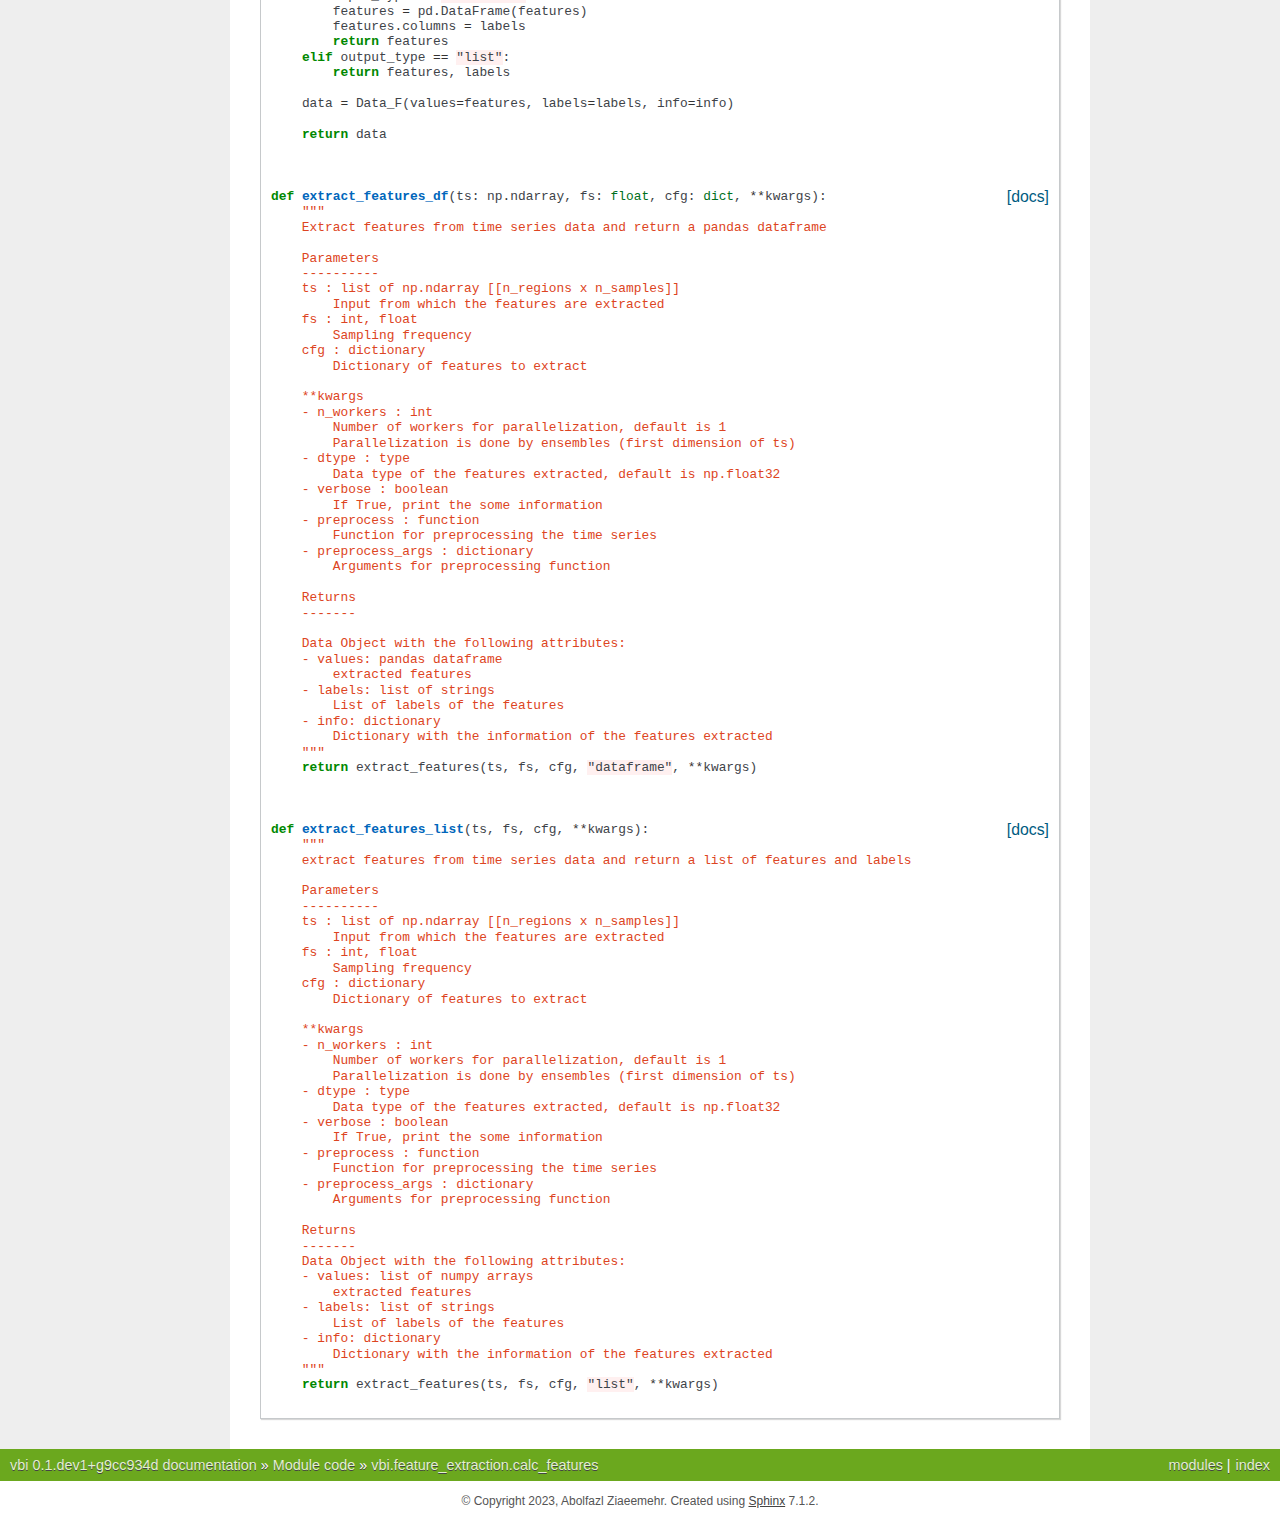
<file: _modules/vbi/feature_extraction/calc_features.html>
<!DOCTYPE html>

<html lang="en">
  <head>
    <meta charset="utf-8" />
    <meta name="viewport" content="width=device-width, initial-scale=1.0" />
    <title>vbi.feature_extraction.calc_features &#8212; vbi 0.1.dev1+g9cc934d documentation</title>
    <link rel="stylesheet" type="text/css" href="../../../_static/pygments.css?v=82a976d7" />
    <link rel="stylesheet" type="text/css" href="../../../_static/nature.css?v=8fc2db88" />
    <link rel="stylesheet" type="text/css" href="../../../_static/graphviz.css?v=eafc0fe6" />
    <script data-url_root="../../../" id="documentation_options" src="../../../_static/documentation_options.js?v=3fa40876"></script>
    <script src="../../../_static/doctools.js?v=888ff710"></script>
    <script src="../../../_static/sphinx_highlight.js?v=4825356b"></script>
    <link rel="index" title="Index" href="../../../genindex.html" />
    <link rel="search" title="Search" href="../../../search.html" /> 
  </head><body>
    <div class="related" role="navigation" aria-label="related navigation">
      <h3>Navigation</h3>
      <ul>
        <li class="right" style="margin-right: 10px">
          <a href="../../../genindex.html" title="General Index"
             accesskey="I">index</a></li>
        <li class="right" >
          <a href="../../../py-modindex.html" title="Python Module Index"
             >modules</a> |</li>
        <li class="nav-item nav-item-0"><a href="../../../index.html">vbi 0.1.dev1+g9cc934d documentation</a> &#187;</li>
          <li class="nav-item nav-item-1"><a href="../../index.html" accesskey="U">Module code</a> &#187;</li>
        <li class="nav-item nav-item-this"><a href="">vbi.feature_extraction.calc_features</a></li> 
      </ul>
    </div>  

    <div class="document">
      <div class="documentwrapper">
        <div class="bodywrapper">
          <div class="body" role="main">
            
  <h1>Source code for vbi.feature_extraction.calc_features</h1><div class="highlight"><pre>
<span></span><span class="kn">import</span> <span class="nn">os</span>
<span class="kn">import</span> <span class="nn">vbi</span>
<span class="kn">import</span> <span class="nn">sys</span>
<span class="kn">import</span> <span class="nn">tqdm</span>
<span class="kn">import</span> <span class="nn">importlib</span>
<span class="kn">import</span> <span class="nn">numpy</span> <span class="k">as</span> <span class="nn">np</span>
<span class="kn">import</span> <span class="nn">pandas</span> <span class="k">as</span> <span class="nn">pd</span>
<span class="kn">from</span> <span class="nn">multiprocessing</span> <span class="kn">import</span> <span class="n">Pool</span>
<span class="kn">import</span> <span class="nn">vbi.feature_extraction.features</span>
<span class="kn">from</span> <span class="nn">vbi.feature_extraction.features_settings</span> <span class="kn">import</span> <span class="n">Data_F</span>


<div class="viewcode-block" id="calc_features"><a class="viewcode-back" href="../../../feature_extraction.html#vbi.feature_extraction.calc_features.calc_features">[docs]</a><span class="k">def</span> <span class="nf">calc_features</span><span class="p">(</span>
    <span class="n">ts</span><span class="p">:</span> <span class="n">np</span><span class="o">.</span><span class="n">ndarray</span><span class="p">,</span>
    <span class="n">fs</span><span class="p">:</span> <span class="nb">float</span><span class="p">,</span>
    <span class="n">cfg</span><span class="p">:</span> <span class="nb">dict</span><span class="p">,</span>
    <span class="n">preprocess</span><span class="o">=</span><span class="kc">None</span><span class="p">,</span>
    <span class="n">preprocess_args</span><span class="p">:</span> <span class="nb">dict</span> <span class="o">=</span> <span class="kc">None</span><span class="p">,</span>
    <span class="n">verbose</span><span class="p">:</span> <span class="nb">bool</span> <span class="o">=</span> <span class="kc">False</span><span class="p">,</span>
<span class="p">):</span>
<span class="w">    </span><span class="sd">&quot;&quot;&quot;</span>
<span class="sd">    Extract features from time series data.</span>

<span class="sd">    Parameters</span>
<span class="sd">    ----------</span>
<span class="sd">    ts : np.ndarray</span>
<span class="sd">        Time series data</span>
<span class="sd">    fs : int, float</span>
<span class="sd">        Sampling frequency</span>
<span class="sd">    cfg : dict</span>
<span class="sd">        Dictionary of features configurations</span>
<span class="sd">    preprocess : function</span>
<span class="sd">        Function for preprocessing the time series</span>
<span class="sd">    preprocess_args : dictionary</span>
<span class="sd">        Arguments for preprocessing function</span>

<span class="sd">    Returns</span>
<span class="sd">    -------</span>
<span class="sd">    features : list of numpy arrays</span>

<span class="sd">    &quot;&quot;&quot;</span>

    <span class="n">features_path</span> <span class="o">=</span> <span class="n">cfg</span><span class="p">[</span><span class="s2">&quot;features_path&quot;</span><span class="p">]</span> <span class="k">if</span> <span class="p">(</span><span class="s2">&quot;features_path&quot;</span> <span class="ow">in</span> <span class="n">cfg</span><span class="o">.</span><span class="n">keys</span><span class="p">())</span> <span class="k">else</span> <span class="kc">None</span>

    <span class="k">if</span> <span class="n">features_path</span><span class="p">:</span>
        <span class="n">module_name</span> <span class="o">=</span> <span class="n">features_path</span><span class="o">.</span><span class="n">split</span><span class="p">(</span><span class="n">os</span><span class="o">.</span><span class="n">sep</span><span class="p">)[</span><span class="o">-</span><span class="mi">1</span><span class="p">][:</span><span class="o">-</span><span class="mi">3</span><span class="p">]</span>
        <span class="n">sys</span><span class="o">.</span><span class="n">path</span><span class="o">.</span><span class="n">append</span><span class="p">(</span><span class="n">features_path</span><span class="p">[:</span> <span class="o">-</span><span class="nb">len</span><span class="p">(</span><span class="n">features_path</span><span class="o">.</span><span class="n">split</span><span class="p">(</span><span class="n">os</span><span class="o">.</span><span class="n">sep</span><span class="p">)[</span><span class="o">-</span><span class="mi">1</span><span class="p">])</span> <span class="o">-</span> <span class="mi">1</span><span class="p">])</span>
        <span class="n">exec</span><span class="p">(</span><span class="s2">&quot;import &quot;</span> <span class="o">+</span> <span class="n">module_name</span><span class="p">)</span>
        <span class="n">importlib</span><span class="o">.</span><span class="n">reload</span><span class="p">(</span><span class="n">sys</span><span class="o">.</span><span class="n">modules</span><span class="p">[</span><span class="n">features_path</span><span class="o">.</span><span class="n">split</span><span class="p">(</span><span class="n">os</span><span class="o">.</span><span class="n">sep</span><span class="p">)[</span><span class="o">-</span><span class="mi">1</span><span class="p">][:</span><span class="o">-</span><span class="mi">3</span><span class="p">]])</span>
        <span class="n">exec</span><span class="p">(</span><span class="s2">&quot;from &quot;</span> <span class="o">+</span> <span class="n">module_name</span> <span class="o">+</span> <span class="s2">&quot; import *&quot;</span><span class="p">)</span>

    <span class="c1"># module = sys.modules[module_name]</span>
    <span class="c1"># print(module.calc_mean)</span>
    <span class="c1"># print(module.calc_mean([1,2,3], 1, 2))</span>

    <span class="k">def</span> <span class="nf">length</span><span class="p">(</span><span class="n">x</span><span class="p">):</span>
        <span class="k">return</span> <span class="p">(</span><span class="nb">len</span><span class="p">(</span><span class="n">x</span><span class="p">))</span> <span class="k">if</span> <span class="p">(</span><span class="nb">len</span><span class="p">(</span><span class="n">x</span><span class="p">)</span> <span class="o">&gt;</span> <span class="mi">0</span><span class="p">)</span> <span class="k">else</span> <span class="mi">0</span>

    <span class="n">labels</span> <span class="o">=</span> <span class="p">[]</span>
    <span class="n">features</span> <span class="o">=</span> <span class="p">[]</span>
    <span class="n">info</span> <span class="o">=</span> <span class="p">{}</span>

    <span class="n">domain</span> <span class="o">=</span> <span class="nb">list</span><span class="p">(</span><span class="n">cfg</span><span class="o">.</span><span class="n">keys</span><span class="p">())</span>
    <span class="c1"># remove features_path from domain if exists</span>
    <span class="k">if</span> <span class="s2">&quot;features_path&quot;</span> <span class="ow">in</span> <span class="n">domain</span><span class="p">:</span>
        <span class="n">domain</span><span class="o">.</span><span class="n">remove</span><span class="p">(</span><span class="s2">&quot;features_path&quot;</span><span class="p">)</span>

    <span class="k">for</span> <span class="n">_type</span> <span class="ow">in</span> <span class="n">domain</span><span class="p">:</span>
        <span class="n">domain_feats</span> <span class="o">=</span> <span class="n">cfg</span><span class="p">[</span><span class="n">_type</span><span class="p">]</span>
        <span class="k">for</span> <span class="n">fe</span> <span class="ow">in</span> <span class="n">domain_feats</span><span class="p">:</span>
            <span class="k">if</span> <span class="n">cfg</span><span class="p">[</span><span class="n">_type</span><span class="p">][</span><span class="n">fe</span><span class="p">][</span><span class="s2">&quot;use&quot;</span><span class="p">]</span> <span class="o">==</span> <span class="s2">&quot;yes&quot;</span><span class="p">:</span>
                <span class="n">c</span> <span class="o">=</span> <span class="n">length</span><span class="p">(</span><span class="n">features</span><span class="p">)</span>
                <span class="n">func_name</span> <span class="o">=</span> <span class="n">fe</span>
                <span class="n">func</span> <span class="o">=</span> <span class="n">cfg</span><span class="p">[</span><span class="n">_type</span><span class="p">][</span><span class="n">fe</span><span class="p">][</span><span class="s2">&quot;function&quot;</span><span class="p">]</span>
                <span class="n">params</span> <span class="o">=</span> <span class="n">cfg</span><span class="p">[</span><span class="n">_type</span><span class="p">][</span><span class="n">fe</span><span class="p">][</span><span class="s2">&quot;parameters&quot;</span><span class="p">]</span>
                
                <span class="k">if</span> <span class="s2">&quot;verbose&quot;</span> <span class="ow">in</span> <span class="n">params</span><span class="o">.</span><span class="n">keys</span><span class="p">():</span>
                    <span class="n">params</span><span class="p">[</span><span class="s2">&quot;verbose&quot;</span><span class="p">]</span> <span class="o">=</span> <span class="n">verbose</span>

                <span class="k">if</span> <span class="n">params</span> <span class="ow">is</span> <span class="kc">None</span><span class="p">:</span>
                    <span class="n">params</span> <span class="o">=</span> <span class="p">{}</span>

                <span class="k">if</span> <span class="s2">&quot;fs&quot;</span> <span class="ow">in</span> <span class="n">params</span><span class="o">.</span><span class="n">keys</span><span class="p">():</span>
                    <span class="n">params</span><span class="p">[</span><span class="s2">&quot;fs&quot;</span><span class="p">]</span> <span class="o">=</span> <span class="n">fs</span>

                <span class="k">if</span> <span class="n">preprocess</span> <span class="ow">is</span> <span class="ow">not</span> <span class="kc">None</span><span class="p">:</span>
                    <span class="n">ts</span> <span class="o">=</span> <span class="n">preprocess</span><span class="p">(</span><span class="n">ts</span><span class="p">,</span> <span class="o">**</span><span class="n">preprocess_args</span><span class="p">)</span>
                <span class="n">val</span><span class="p">,</span> <span class="n">lab</span> <span class="o">=</span> <span class="nb">eval</span><span class="p">(</span><span class="n">func</span><span class="p">)(</span><span class="n">ts</span><span class="p">,</span> <span class="o">**</span><span class="n">params</span><span class="p">)</span>

                <span class="k">if</span> <span class="nb">isinstance</span><span class="p">(</span><span class="n">val</span><span class="p">,</span> <span class="p">(</span><span class="n">np</span><span class="o">.</span><span class="n">ndarray</span><span class="p">,</span> <span class="nb">list</span><span class="p">)):</span>
                    <span class="n">labels</span><span class="o">.</span><span class="n">extend</span><span class="p">(</span><span class="n">lab</span><span class="p">)</span>
                    <span class="n">features</span><span class="o">.</span><span class="n">extend</span><span class="p">(</span><span class="n">val</span><span class="p">)</span>
                <span class="k">else</span><span class="p">:</span>
                    <span class="n">labels</span><span class="o">.</span><span class="n">append</span><span class="p">(</span><span class="n">func_name</span><span class="p">)</span>
                    <span class="n">features</span><span class="o">.</span><span class="n">append</span><span class="p">(</span><span class="n">val</span><span class="p">)</span>
                <span class="n">info</span><span class="p">[</span><span class="n">func_name</span><span class="p">]</span> <span class="o">=</span> <span class="p">{</span><span class="s2">&quot;index&quot;</span><span class="p">:</span> <span class="p">[</span><span class="n">c</span><span class="p">,</span> <span class="n">length</span><span class="p">(</span><span class="n">features</span><span class="p">)]}</span>

    <span class="k">return</span> <span class="n">features</span><span class="p">,</span> <span class="n">labels</span><span class="p">,</span> <span class="n">info</span></div>


<div class="viewcode-block" id="extract_features"><a class="viewcode-back" href="../../../feature_extraction.html#vbi.feature_extraction.calc_features.extract_features">[docs]</a><span class="k">def</span> <span class="nf">extract_features</span><span class="p">(</span>
    <span class="n">ts</span><span class="p">:</span> <span class="n">np</span><span class="o">.</span><span class="n">ndarray</span><span class="p">,</span> <span class="n">fs</span><span class="p">:</span> <span class="nb">float</span><span class="p">,</span> <span class="n">cfg</span><span class="p">:</span> <span class="nb">dict</span><span class="p">,</span> <span class="n">output_type</span><span class="o">=</span><span class="n">Data_F</span><span class="p">,</span> <span class="o">**</span><span class="n">kwargs</span>
<span class="p">):</span>
<span class="w">    </span><span class="sd">&quot;&quot;&quot;</span>
<span class="sd">    Extract features from time series data</span>

<span class="sd">    Parameters</span>
<span class="sd">    ----------</span>
<span class="sd">    ts : list of np.ndarray [[n_regions x n_samples]]</span>
<span class="sd">        Input from which the features are extracted</span>
<span class="sd">    fs : int, float</span>
<span class="sd">        Sampling frequency</span>
<span class="sd">    cfg : dictionary</span>
<span class="sd">        Dictionary of features to extract</span>
<span class="sd">    output_format : string</span>
<span class="sd">        Output format, either</span>
<span class="sd">        &#39;list&#39; (list of numpy arrays)</span>
<span class="sd">        &#39;dataframe&#39; (pandas dataframe)</span>
<span class="sd">        (default is &#39;list&#39;)</span>

<span class="sd">    **kwargs</span>
<span class="sd">    - n_workers : int</span>
<span class="sd">        Number of workers for parallelization, default is 1</span>
<span class="sd">        Parallelization is done by ensembles (first dimension of ts)</span>
<span class="sd">    - dtype : type</span>
<span class="sd">        Data type of the features extracted, default is np.float32</span>
<span class="sd">    - verbose : boolean</span>
<span class="sd">        If True, print the some information</span>
<span class="sd">    - preprocess : function</span>
<span class="sd">        Function for preprocessing the time series</span>
<span class="sd">    - preprocess_args : dictionary</span>
<span class="sd">        Arguments for preprocessing function</span>
<span class="sd">    - n_trial: int</span>
<span class="sd">        Number of trials</span>

<span class="sd">    Returns</span>
<span class="sd">    -------</span>
<span class="sd">    Data Object with the following attributes:</span>
<span class="sd">    values: list of numpy arrays or pandas dataframe</span>
<span class="sd">        extracted features</span>
<span class="sd">    labels: list of strings</span>
<span class="sd">        List of labels of the features</span>
<span class="sd">    info: dictionary</span>
<span class="sd">        Dictionary with the information of the features extracted</span>

<span class="sd">    &quot;&quot;&quot;</span>

    <span class="n">labels</span> <span class="o">=</span> <span class="p">[]</span>
    <span class="n">features</span> <span class="o">=</span> <span class="p">[]</span>

    <span class="n">n_workers</span> <span class="o">=</span> <span class="n">kwargs</span><span class="o">.</span><span class="n">get</span><span class="p">(</span><span class="s2">&quot;n_workers&quot;</span><span class="p">,</span> <span class="mi">1</span><span class="p">)</span>
    <span class="n">dtype</span> <span class="o">=</span> <span class="n">kwargs</span><span class="o">.</span><span class="n">get</span><span class="p">(</span><span class="s2">&quot;dtype&quot;</span><span class="p">,</span> <span class="n">np</span><span class="o">.</span><span class="n">float32</span><span class="p">)</span>
    <span class="n">verbose</span> <span class="o">=</span> <span class="n">kwargs</span><span class="o">.</span><span class="n">get</span><span class="p">(</span><span class="s2">&quot;verbose&quot;</span><span class="p">,</span> <span class="kc">True</span><span class="p">)</span>
    <span class="n">preprocess</span> <span class="o">=</span> <span class="n">kwargs</span><span class="o">.</span><span class="n">get</span><span class="p">(</span><span class="s2">&quot;preprocess&quot;</span><span class="p">,</span> <span class="kc">None</span><span class="p">)</span>
    <span class="n">preprocess_args</span> <span class="o">=</span> <span class="n">kwargs</span><span class="o">.</span><span class="n">get</span><span class="p">(</span><span class="s2">&quot;preprocess_args&quot;</span><span class="p">,</span> <span class="kc">None</span><span class="p">)</span>
    <span class="n">n_trial</span> <span class="o">=</span> <span class="n">kwargs</span><span class="o">.</span><span class="n">get</span><span class="p">(</span><span class="s2">&quot;n_trial&quot;</span><span class="p">,</span> <span class="nb">len</span><span class="p">(</span><span class="n">ts</span><span class="p">))</span>

    <span class="k">def</span> <span class="nf">update_bar</span><span class="p">(</span><span class="n">verbose</span><span class="p">):</span>
        <span class="k">if</span> <span class="n">verbose</span><span class="p">:</span>
            <span class="n">pbar</span><span class="o">.</span><span class="n">update</span><span class="p">()</span>
        <span class="k">else</span><span class="p">:</span>
            <span class="k">pass</span>

    <span class="c1"># ts, n_trial = prepare_input(ts)</span>

    <span class="k">if</span> <span class="n">n_workers</span> <span class="o">==</span> <span class="mi">1</span><span class="p">:</span>
        <span class="n">features</span> <span class="o">=</span> <span class="p">[]</span>

        <span class="k">for</span> <span class="n">i</span> <span class="ow">in</span> <span class="n">tqdm</span><span class="o">.</span><span class="n">tqdm</span><span class="p">(</span><span class="nb">range</span><span class="p">(</span><span class="n">n_trial</span><span class="p">),</span> <span class="n">disable</span><span class="o">=</span><span class="ow">not</span> <span class="n">verbose</span><span class="p">):</span>
            <span class="n">fea</span><span class="p">,</span> <span class="n">labels</span><span class="p">,</span> <span class="n">info</span> <span class="o">=</span> <span class="n">calc_features</span><span class="p">(</span>
                <span class="n">ts</span><span class="p">[</span><span class="n">i</span><span class="p">],</span> <span class="n">fs</span><span class="p">,</span> <span class="n">cfg</span><span class="p">,</span> <span class="n">preprocess</span><span class="p">,</span> <span class="n">preprocess_args</span>
            <span class="p">)</span>
            <span class="n">features</span><span class="o">.</span><span class="n">append</span><span class="p">(</span><span class="n">np</span><span class="o">.</span><span class="n">array</span><span class="p">(</span><span class="n">fea</span><span class="p">)</span><span class="o">.</span><span class="n">astype</span><span class="p">(</span><span class="n">dtype</span><span class="p">))</span>
    <span class="k">else</span><span class="p">:</span>

        <span class="k">for</span> <span class="n">i</span> <span class="ow">in</span> <span class="nb">range</span><span class="p">(</span><span class="n">n_trial</span><span class="p">):</span>
            <span class="n">_</span><span class="p">,</span> <span class="n">labels</span><span class="p">,</span> <span class="n">info</span> <span class="o">=</span> <span class="n">calc_features</span><span class="p">(</span>
                <span class="n">ts</span><span class="p">[</span><span class="n">i</span><span class="p">],</span>
                <span class="n">fs</span><span class="p">,</span>
                <span class="n">cfg</span><span class="p">,</span>
                <span class="n">preprocess</span><span class="o">=</span><span class="n">preprocess</span><span class="p">,</span>
                <span class="n">preprocess_args</span><span class="o">=</span><span class="n">preprocess_args</span>
            <span class="p">)</span>
            <span class="k">if</span> <span class="n">info</span><span class="p">:</span>
                <span class="k">break</span>
        <span class="k">with</span> <span class="n">Pool</span><span class="p">(</span><span class="n">processes</span><span class="o">=</span><span class="n">n_workers</span><span class="p">)</span> <span class="k">as</span> <span class="n">pool</span><span class="p">:</span>
            <span class="k">with</span> <span class="n">tqdm</span><span class="o">.</span><span class="n">tqdm</span><span class="p">(</span><span class="n">total</span><span class="o">=</span><span class="n">n_trial</span><span class="p">,</span> <span class="n">disable</span><span class="o">=</span><span class="ow">not</span> <span class="n">verbose</span><span class="p">)</span> <span class="k">as</span> <span class="n">pbar</span><span class="p">:</span>
                <span class="n">async_res</span> <span class="o">=</span> <span class="p">[</span>
                    <span class="n">pool</span><span class="o">.</span><span class="n">apply_async</span><span class="p">(</span>
                        <span class="n">calc_features</span><span class="p">,</span>
                        <span class="n">args</span><span class="o">=</span><span class="p">(</span><span class="n">ts</span><span class="p">[</span><span class="n">i</span><span class="p">],</span> <span class="n">fs</span><span class="p">,</span> <span class="n">cfg</span><span class="p">,</span> <span class="n">preprocess</span><span class="p">,</span> <span class="n">preprocess_args</span><span class="p">),</span>
                        <span class="c1"># kwds=dict(kwargs),</span>
                        <span class="n">callback</span><span class="o">=</span><span class="n">update_bar</span><span class="p">,</span>
                    <span class="p">)</span>
                    <span class="k">for</span> <span class="n">i</span> <span class="ow">in</span> <span class="nb">range</span><span class="p">(</span><span class="n">n_trial</span><span class="p">)</span>
                <span class="p">]</span>
                <span class="n">features</span> <span class="o">=</span> <span class="p">[</span><span class="n">np</span><span class="o">.</span><span class="n">array</span><span class="p">(</span><span class="n">res</span><span class="o">.</span><span class="n">get</span><span class="p">()[</span><span class="mi">0</span><span class="p">])</span><span class="o">.</span><span class="n">astype</span><span class="p">(</span><span class="n">dtype</span><span class="p">)</span> <span class="k">for</span> <span class="n">res</span> <span class="ow">in</span> <span class="n">async_res</span><span class="p">]</span>

    <span class="k">if</span> <span class="n">output_type</span> <span class="o">==</span> <span class="s2">&quot;dataframe&quot;</span><span class="p">:</span>
        <span class="n">features</span> <span class="o">=</span> <span class="n">pd</span><span class="o">.</span><span class="n">DataFrame</span><span class="p">(</span><span class="n">features</span><span class="p">)</span>
        <span class="n">features</span><span class="o">.</span><span class="n">columns</span> <span class="o">=</span> <span class="n">labels</span>
        <span class="k">return</span> <span class="n">features</span>
    <span class="k">elif</span> <span class="n">output_type</span> <span class="o">==</span> <span class="s2">&quot;list&quot;</span><span class="p">:</span>
        <span class="k">return</span> <span class="n">features</span><span class="p">,</span> <span class="n">labels</span>

    <span class="n">data</span> <span class="o">=</span> <span class="n">Data_F</span><span class="p">(</span><span class="n">values</span><span class="o">=</span><span class="n">features</span><span class="p">,</span> <span class="n">labels</span><span class="o">=</span><span class="n">labels</span><span class="p">,</span> <span class="n">info</span><span class="o">=</span><span class="n">info</span><span class="p">)</span>

    <span class="k">return</span> <span class="n">data</span></div>


<div class="viewcode-block" id="extract_features_df"><a class="viewcode-back" href="../../../feature_extraction.html#vbi.feature_extraction.calc_features.extract_features_df">[docs]</a><span class="k">def</span> <span class="nf">extract_features_df</span><span class="p">(</span><span class="n">ts</span><span class="p">:</span> <span class="n">np</span><span class="o">.</span><span class="n">ndarray</span><span class="p">,</span> <span class="n">fs</span><span class="p">:</span> <span class="nb">float</span><span class="p">,</span> <span class="n">cfg</span><span class="p">:</span> <span class="nb">dict</span><span class="p">,</span> <span class="o">**</span><span class="n">kwargs</span><span class="p">):</span>
<span class="w">    </span><span class="sd">&quot;&quot;&quot;</span>
<span class="sd">    Extract features from time series data and return a pandas dataframe</span>

<span class="sd">    Parameters</span>
<span class="sd">    ----------</span>
<span class="sd">    ts : list of np.ndarray [[n_regions x n_samples]]</span>
<span class="sd">        Input from which the features are extracted</span>
<span class="sd">    fs : int, float</span>
<span class="sd">        Sampling frequency</span>
<span class="sd">    cfg : dictionary</span>
<span class="sd">        Dictionary of features to extract</span>

<span class="sd">    **kwargs</span>
<span class="sd">    - n_workers : int</span>
<span class="sd">        Number of workers for parallelization, default is 1</span>
<span class="sd">        Parallelization is done by ensembles (first dimension of ts)</span>
<span class="sd">    - dtype : type</span>
<span class="sd">        Data type of the features extracted, default is np.float32</span>
<span class="sd">    - verbose : boolean</span>
<span class="sd">        If True, print the some information</span>
<span class="sd">    - preprocess : function</span>
<span class="sd">        Function for preprocessing the time series</span>
<span class="sd">    - preprocess_args : dictionary</span>
<span class="sd">        Arguments for preprocessing function</span>

<span class="sd">    Returns</span>
<span class="sd">    -------</span>

<span class="sd">    Data Object with the following attributes:</span>
<span class="sd">    - values: pandas dataframe</span>
<span class="sd">        extracted features</span>
<span class="sd">    - labels: list of strings</span>
<span class="sd">        List of labels of the features</span>
<span class="sd">    - info: dictionary</span>
<span class="sd">        Dictionary with the information of the features extracted</span>
<span class="sd">    &quot;&quot;&quot;</span>
    <span class="k">return</span> <span class="n">extract_features</span><span class="p">(</span><span class="n">ts</span><span class="p">,</span> <span class="n">fs</span><span class="p">,</span> <span class="n">cfg</span><span class="p">,</span> <span class="s2">&quot;dataframe&quot;</span><span class="p">,</span> <span class="o">**</span><span class="n">kwargs</span><span class="p">)</span></div>


<div class="viewcode-block" id="extract_features_list"><a class="viewcode-back" href="../../../feature_extraction.html#vbi.feature_extraction.calc_features.extract_features_list">[docs]</a><span class="k">def</span> <span class="nf">extract_features_list</span><span class="p">(</span><span class="n">ts</span><span class="p">,</span> <span class="n">fs</span><span class="p">,</span> <span class="n">cfg</span><span class="p">,</span> <span class="o">**</span><span class="n">kwargs</span><span class="p">):</span>
<span class="w">    </span><span class="sd">&quot;&quot;&quot;</span>
<span class="sd">    extract features from time series data and return a list of features and labels</span>

<span class="sd">    Parameters</span>
<span class="sd">    ----------</span>
<span class="sd">    ts : list of np.ndarray [[n_regions x n_samples]]</span>
<span class="sd">        Input from which the features are extracted</span>
<span class="sd">    fs : int, float</span>
<span class="sd">        Sampling frequency</span>
<span class="sd">    cfg : dictionary</span>
<span class="sd">        Dictionary of features to extract</span>

<span class="sd">    **kwargs</span>
<span class="sd">    - n_workers : int</span>
<span class="sd">        Number of workers for parallelization, default is 1</span>
<span class="sd">        Parallelization is done by ensembles (first dimension of ts)</span>
<span class="sd">    - dtype : type</span>
<span class="sd">        Data type of the features extracted, default is np.float32</span>
<span class="sd">    - verbose : boolean</span>
<span class="sd">        If True, print the some information</span>
<span class="sd">    - preprocess : function</span>
<span class="sd">        Function for preprocessing the time series</span>
<span class="sd">    - preprocess_args : dictionary</span>
<span class="sd">        Arguments for preprocessing function</span>

<span class="sd">    Returns</span>
<span class="sd">    -------</span>
<span class="sd">    Data Object with the following attributes:</span>
<span class="sd">    - values: list of numpy arrays</span>
<span class="sd">        extracted features</span>
<span class="sd">    - labels: list of strings</span>
<span class="sd">        List of labels of the features</span>
<span class="sd">    - info: dictionary</span>
<span class="sd">        Dictionary with the information of the features extracted</span>
<span class="sd">    &quot;&quot;&quot;</span>
    <span class="k">return</span> <span class="n">extract_features</span><span class="p">(</span><span class="n">ts</span><span class="p">,</span> <span class="n">fs</span><span class="p">,</span> <span class="n">cfg</span><span class="p">,</span> <span class="s2">&quot;list&quot;</span><span class="p">,</span> <span class="o">**</span><span class="n">kwargs</span><span class="p">)</span></div>
</pre></div>

            <div class="clearer"></div>
          </div>
        </div>
      </div>
      <div class="sphinxsidebar" role="navigation" aria-label="main navigation">
        <div class="sphinxsidebarwrapper">
<div id="searchbox" style="display: none" role="search">
  <h3 id="searchlabel">Quick search</h3>
    <div class="searchformwrapper">
    <form class="search" action="../../../search.html" method="get">
      <input type="text" name="q" aria-labelledby="searchlabel" autocomplete="off" autocorrect="off" autocapitalize="off" spellcheck="false"/>
      <input type="submit" value="Go" />
    </form>
    </div>
</div>
<script>document.getElementById('searchbox').style.display = "block"</script>
        </div>
      </div>
      <div class="clearer"></div>
    </div>
    <div class="related" role="navigation" aria-label="related navigation">
      <h3>Navigation</h3>
      <ul>
        <li class="right" style="margin-right: 10px">
          <a href="../../../genindex.html" title="General Index"
             >index</a></li>
        <li class="right" >
          <a href="../../../py-modindex.html" title="Python Module Index"
             >modules</a> |</li>
        <li class="nav-item nav-item-0"><a href="../../../index.html">vbi 0.1.dev1+g9cc934d documentation</a> &#187;</li>
          <li class="nav-item nav-item-1"><a href="../../index.html" >Module code</a> &#187;</li>
        <li class="nav-item nav-item-this"><a href="">vbi.feature_extraction.calc_features</a></li> 
      </ul>
    </div>
    <div class="footer" role="contentinfo">
    &#169; Copyright 2023, Abolfazl Ziaeemehr.
      Created using <a href="https://www.sphinx-doc.org/">Sphinx</a> 7.1.2.
    </div>
  </body>
</html>
</file>
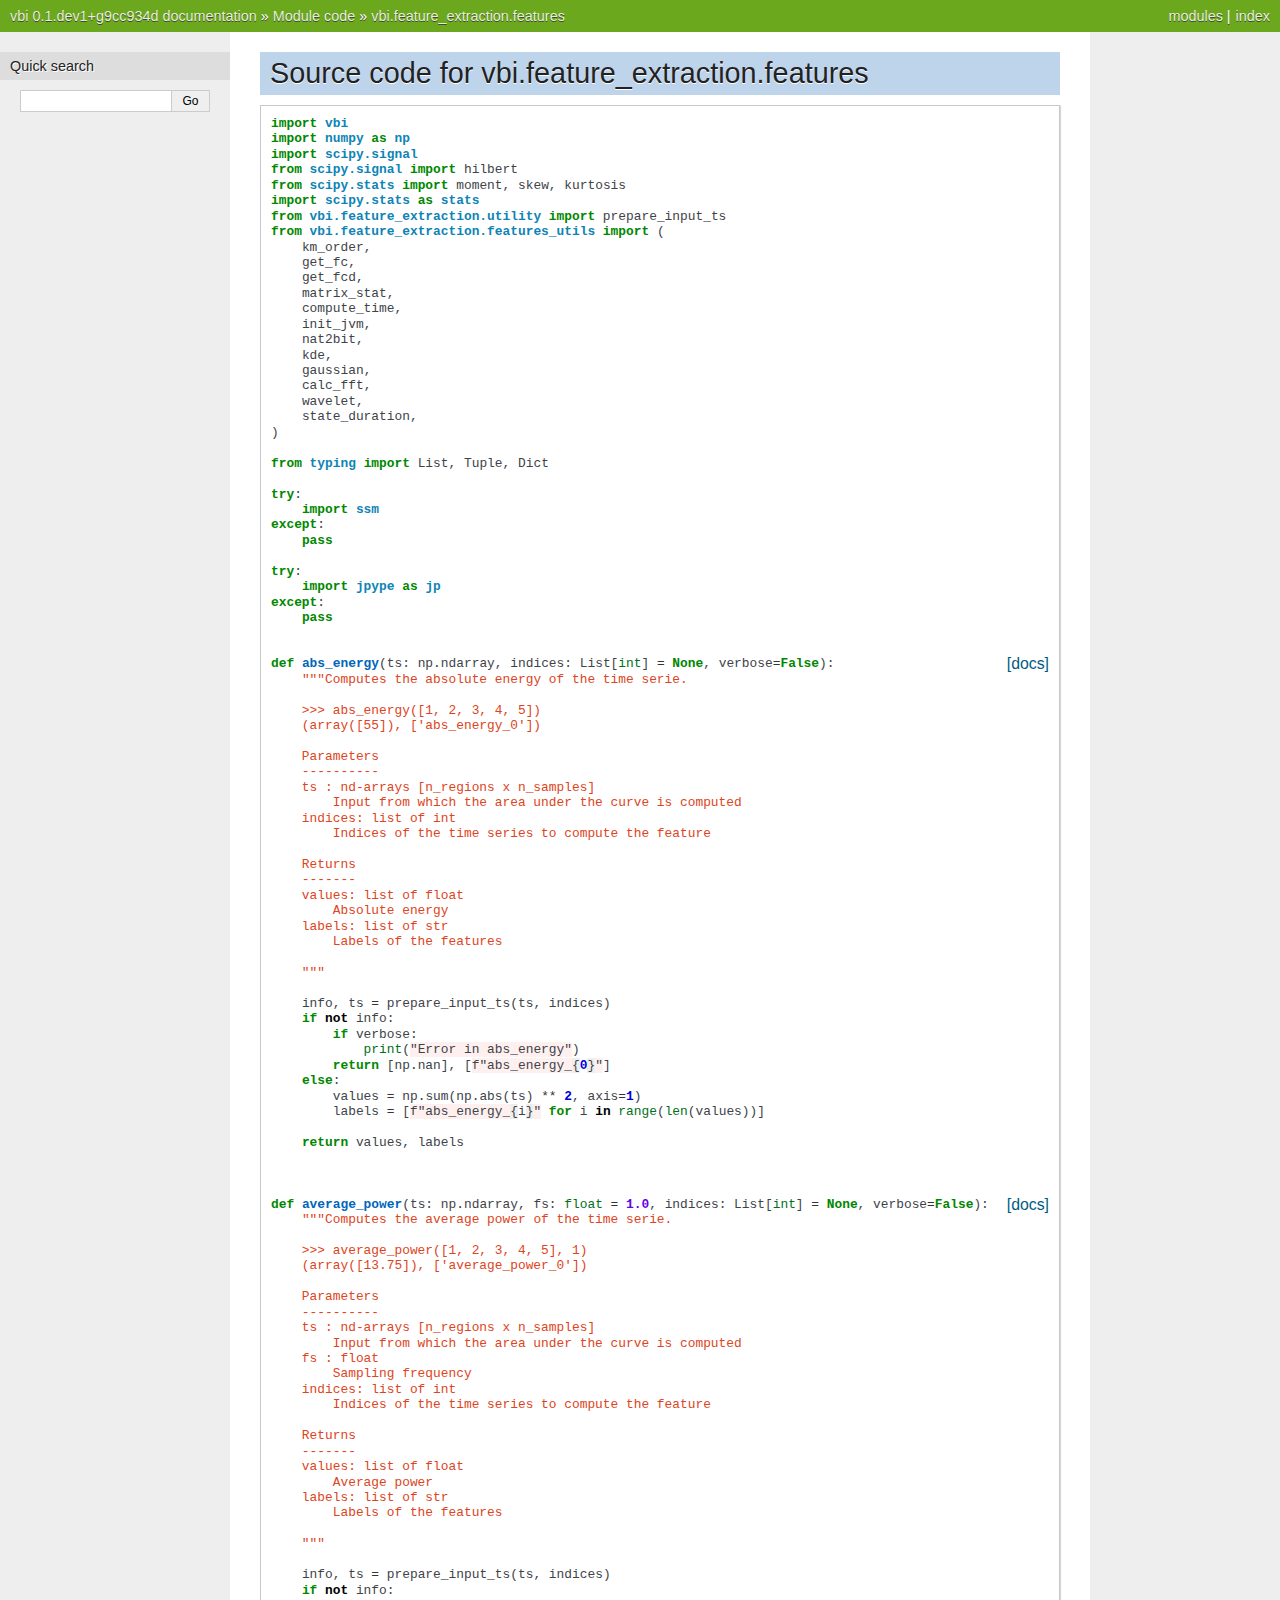
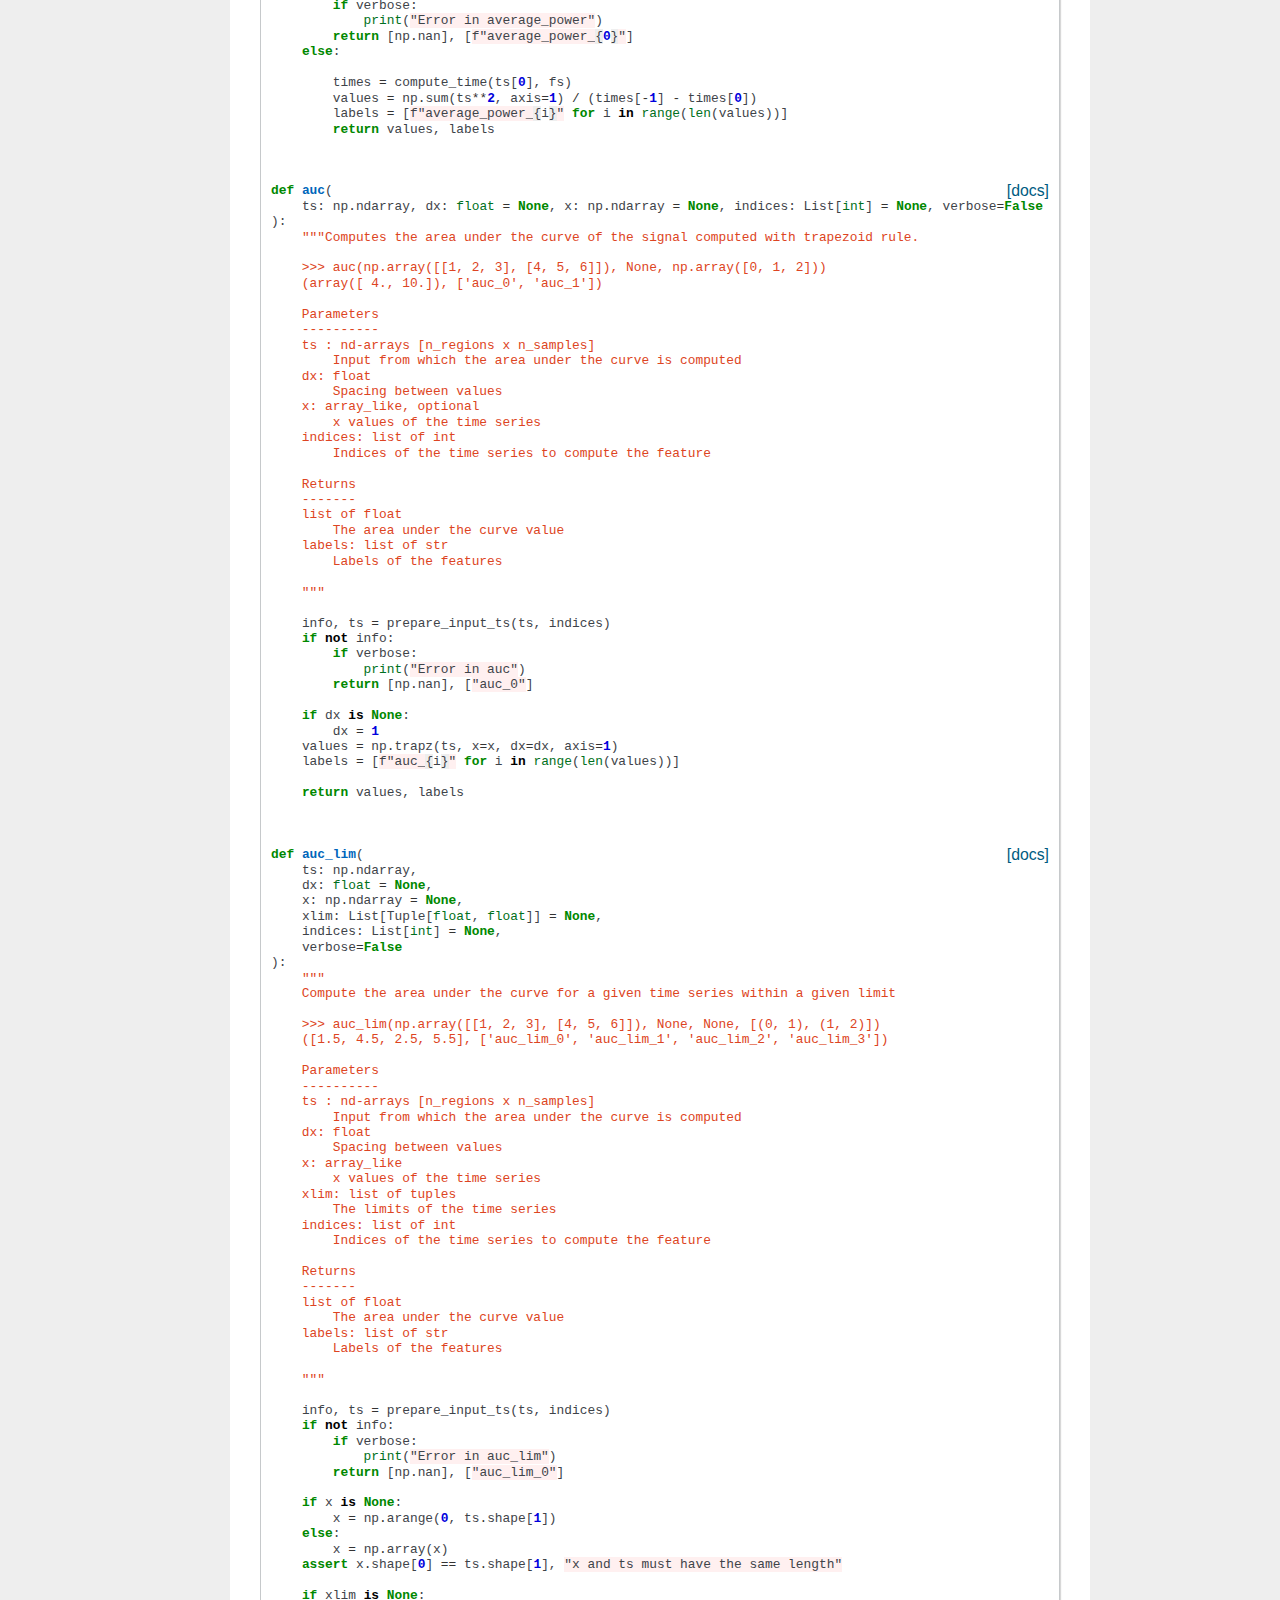
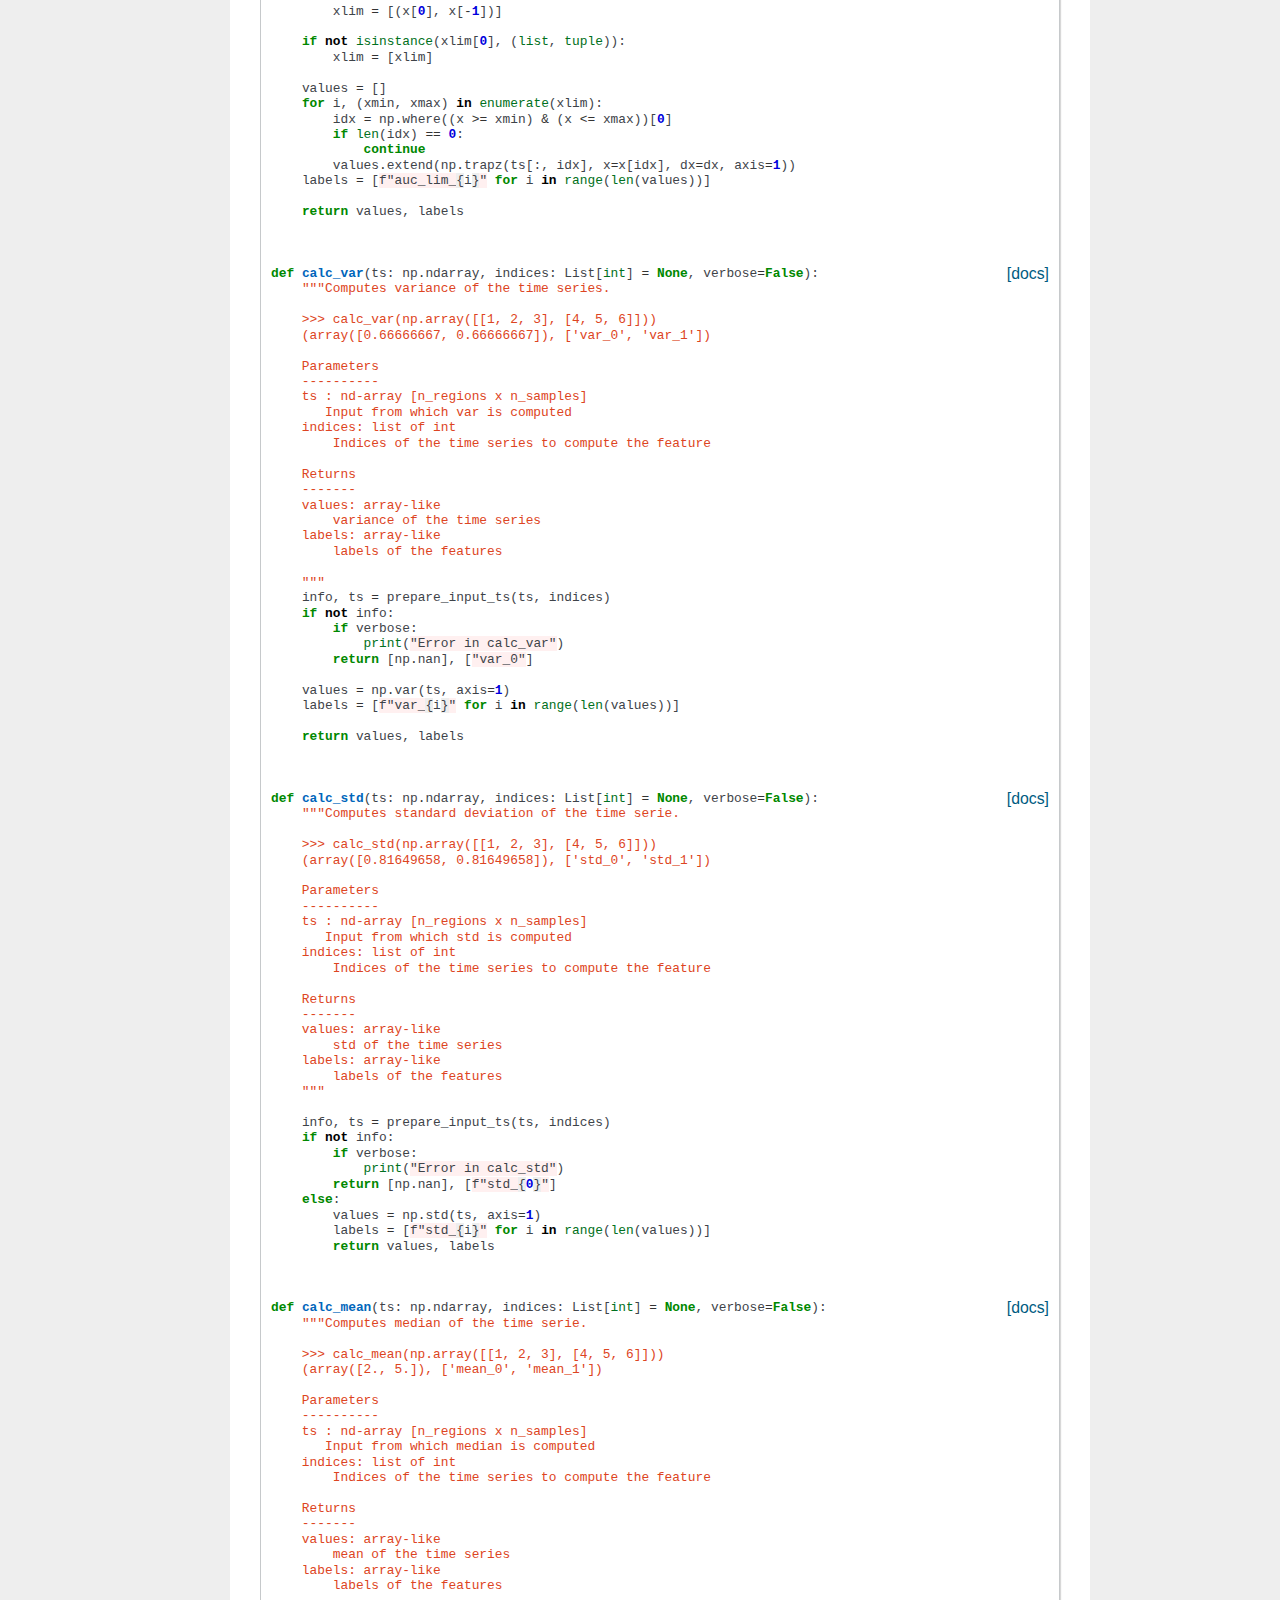
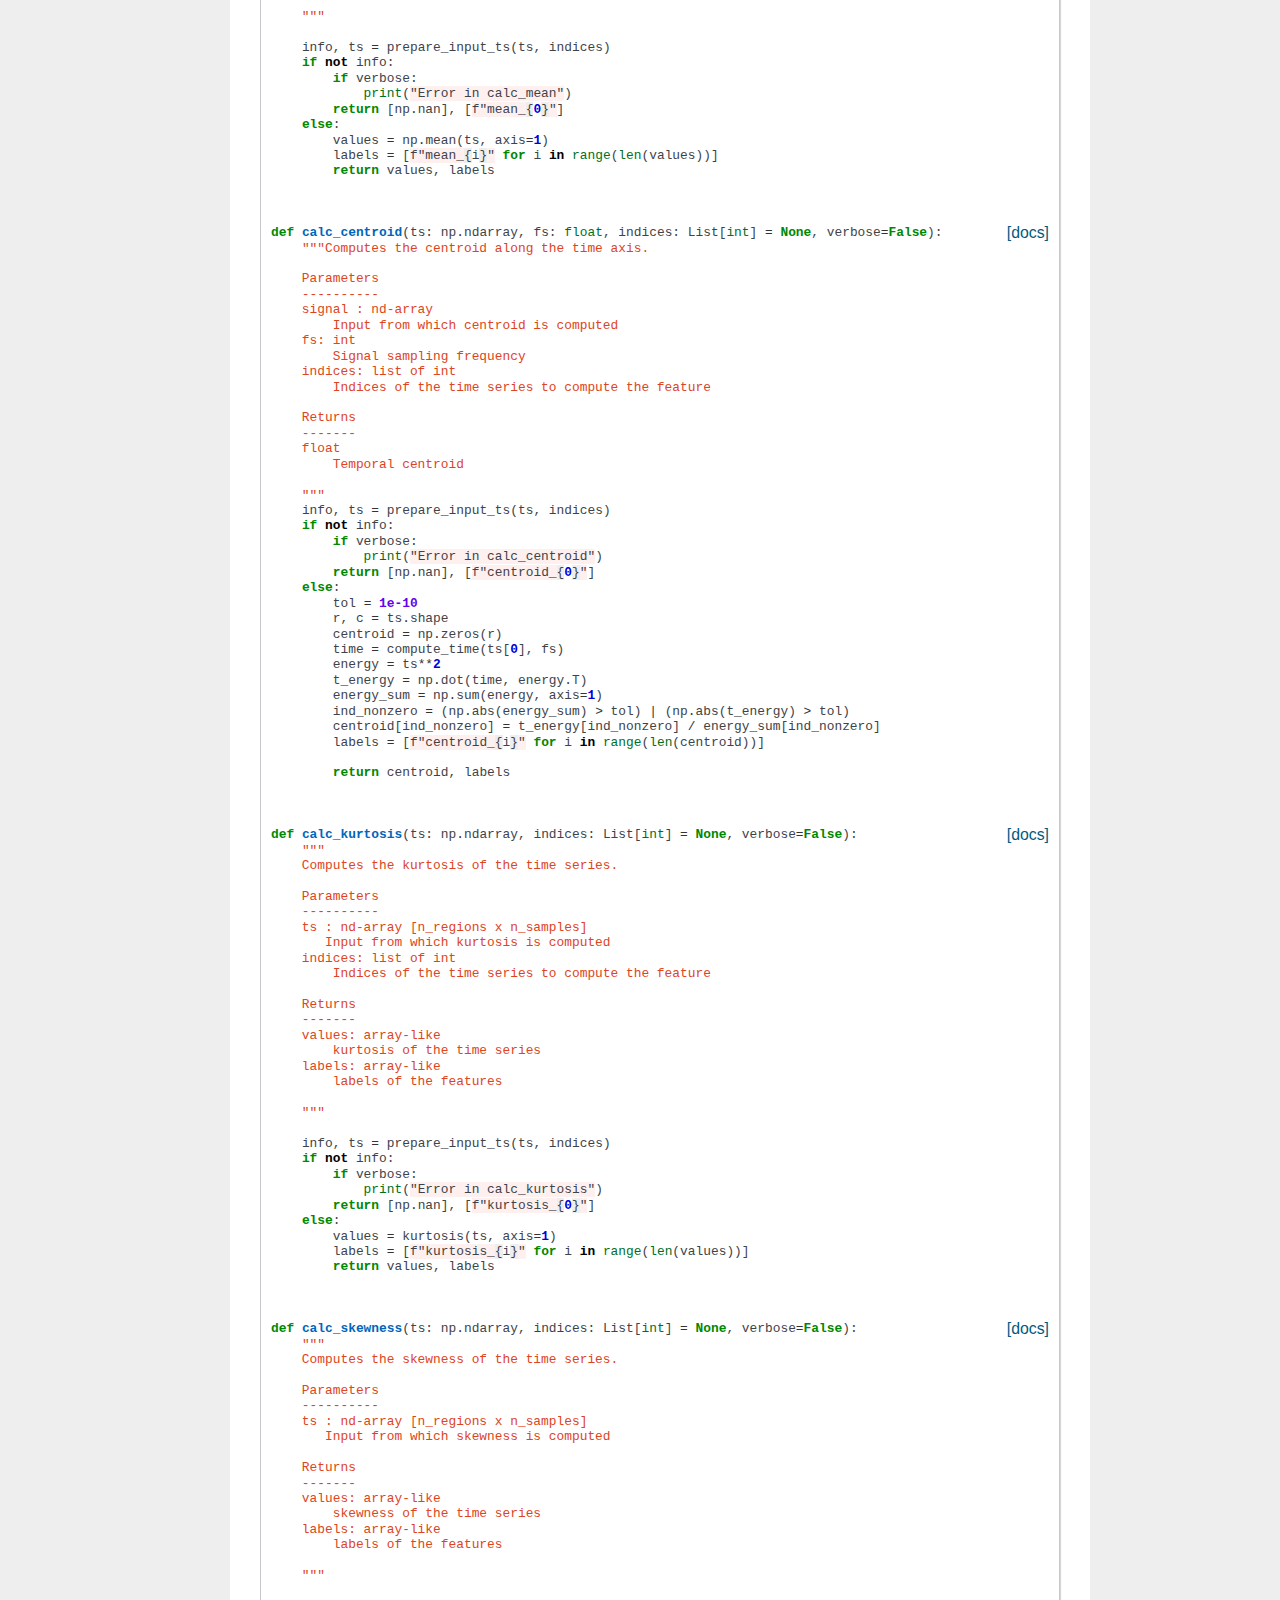
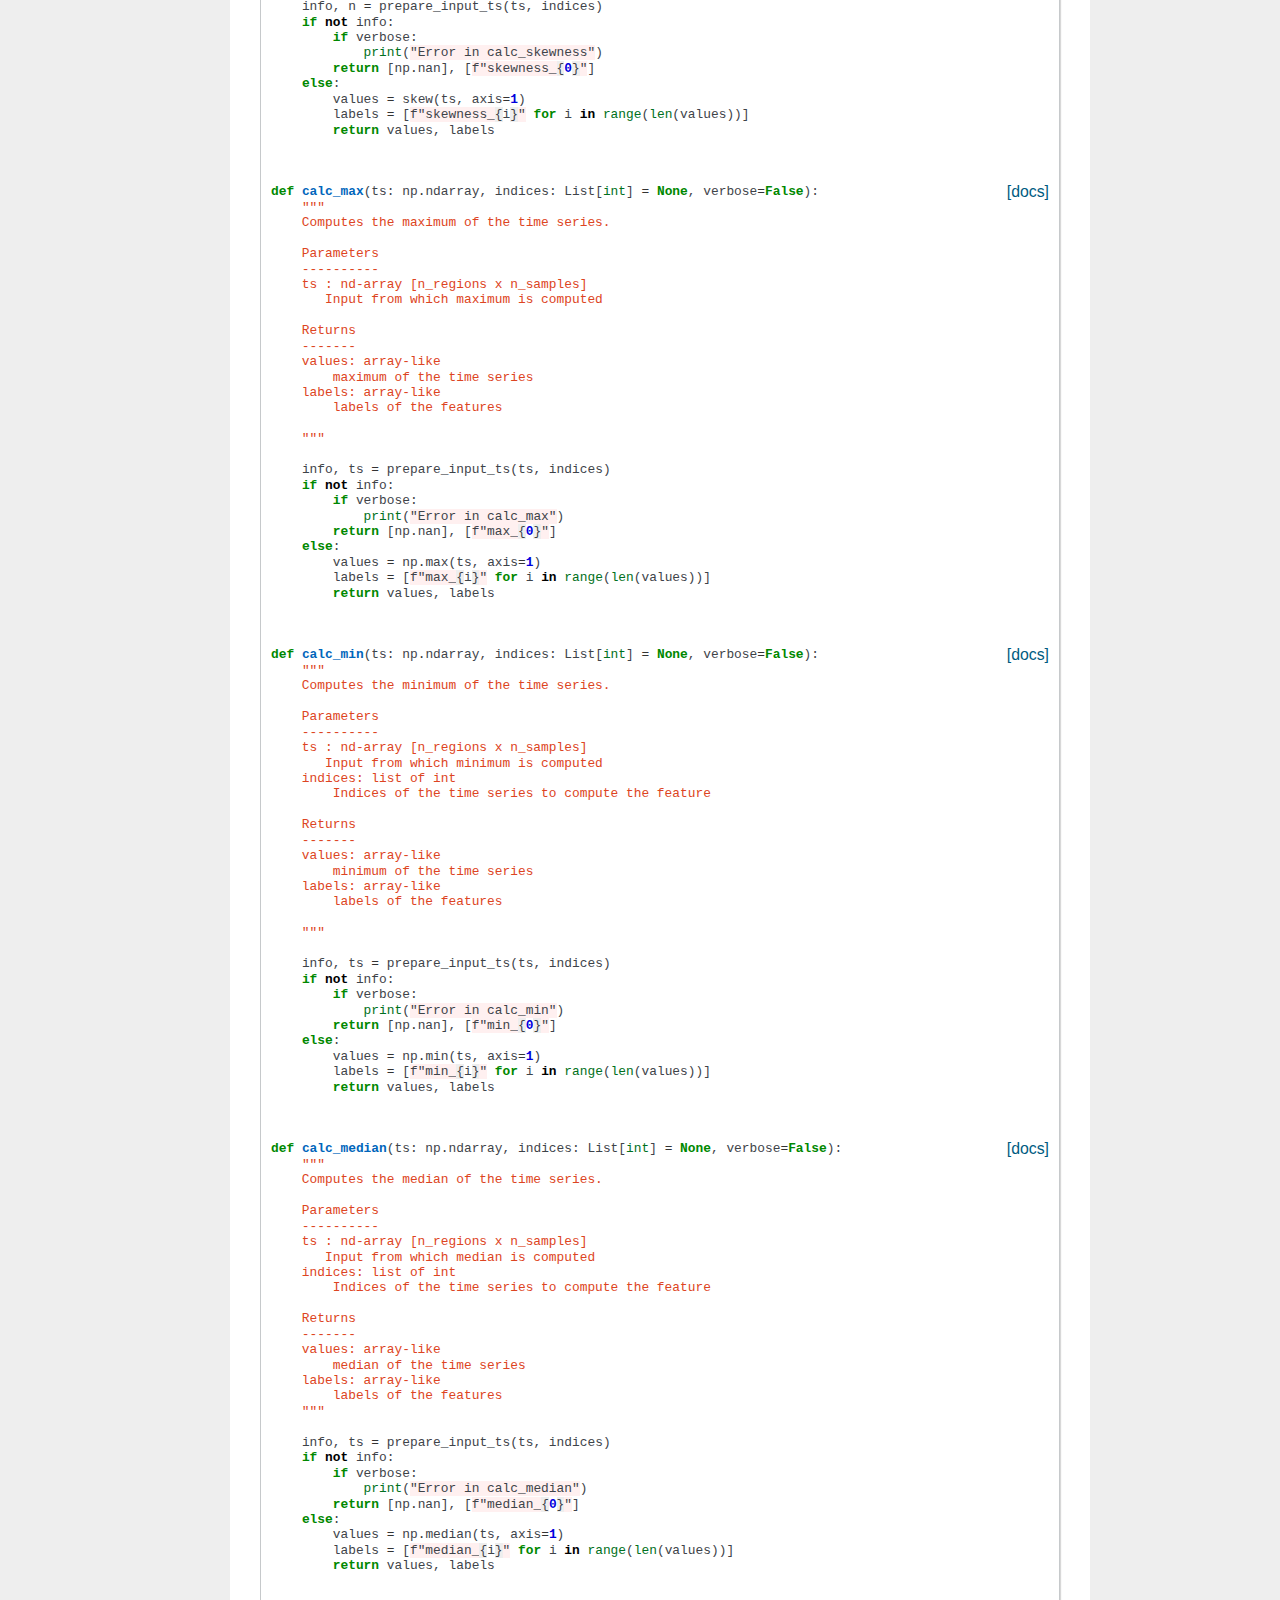
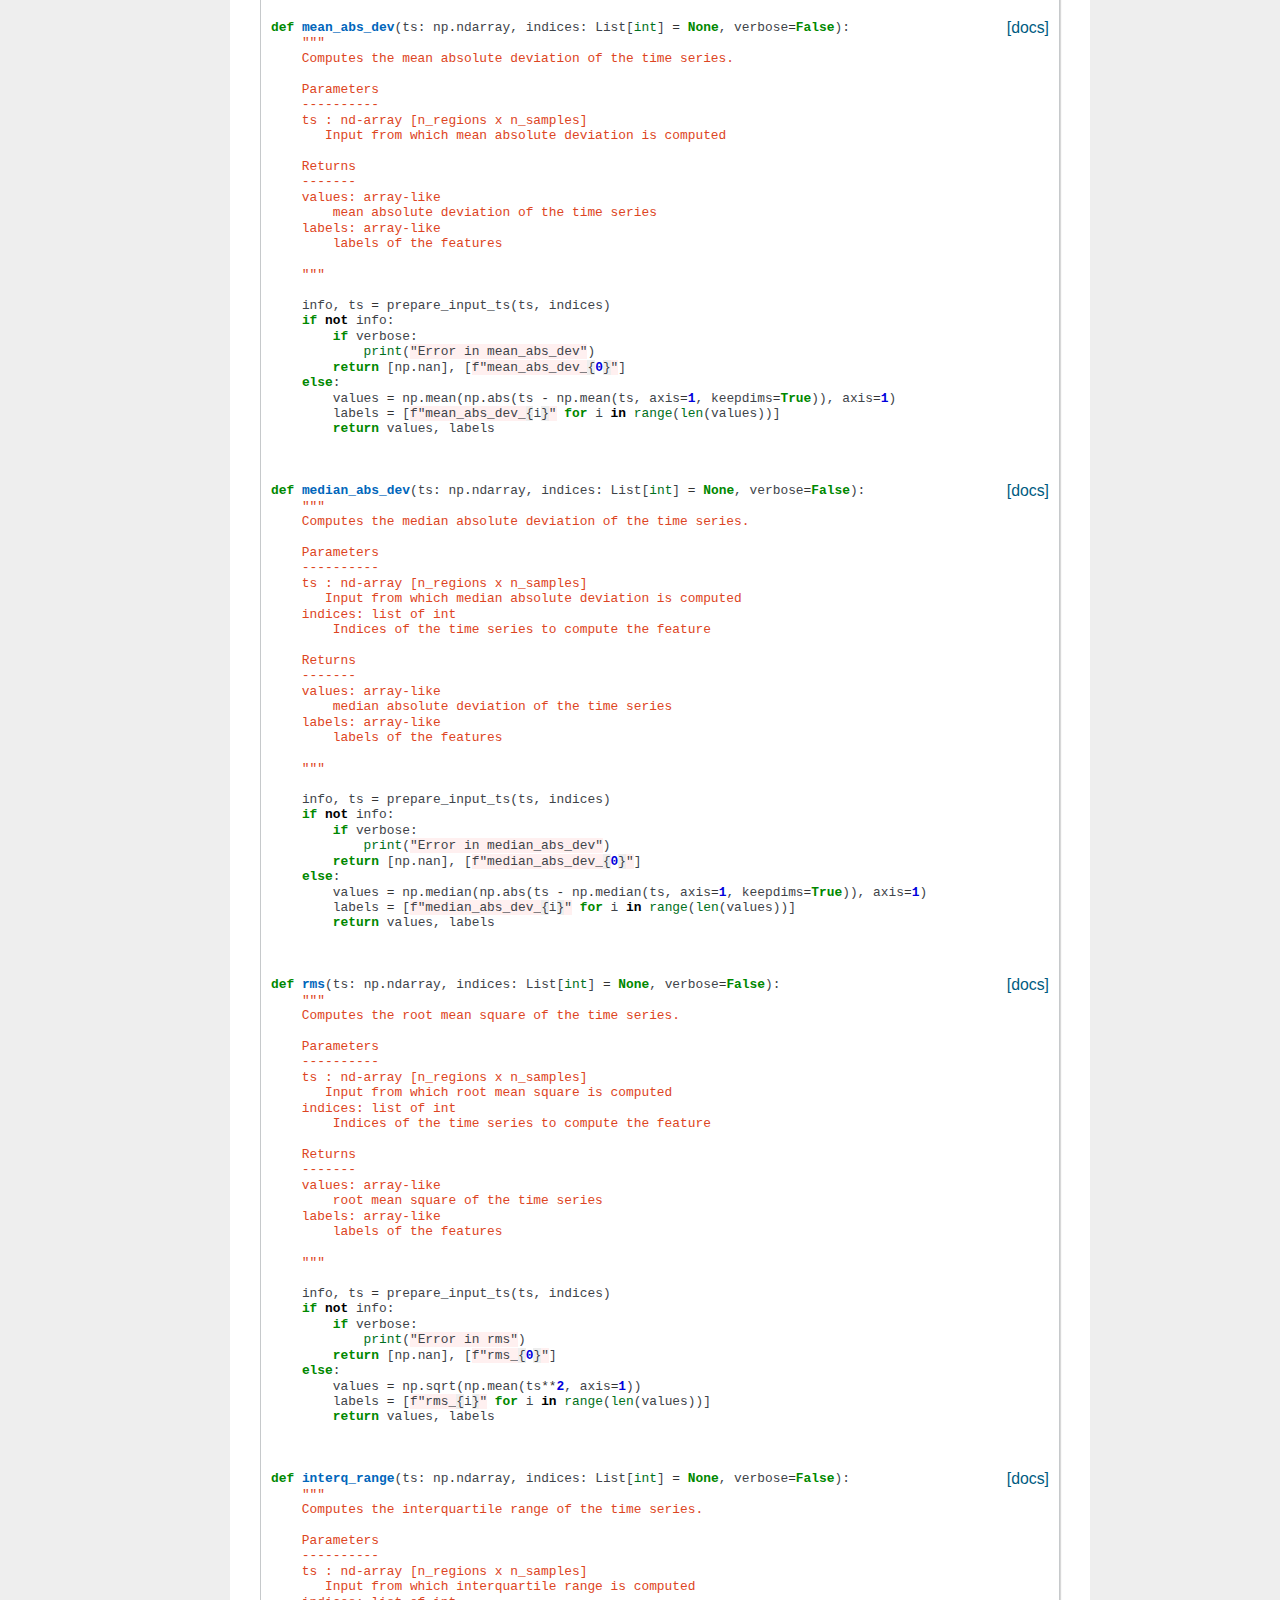
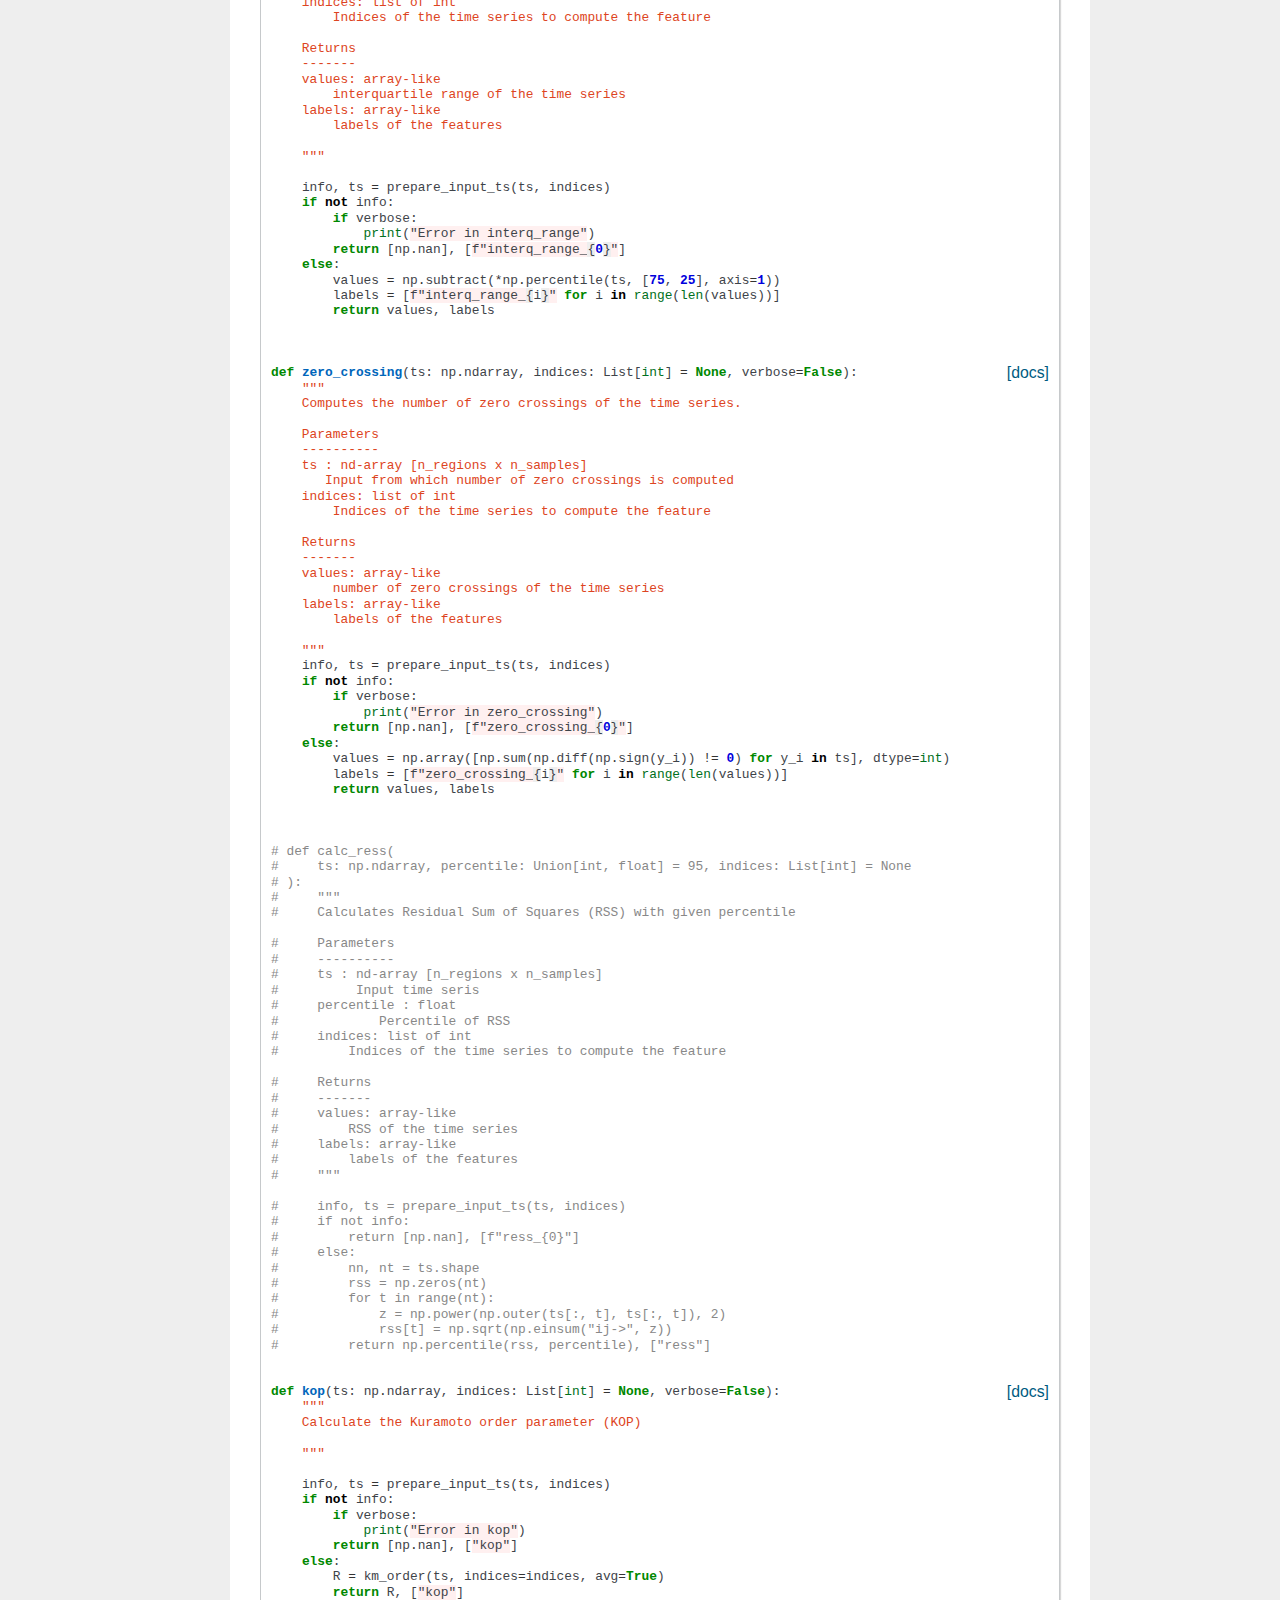
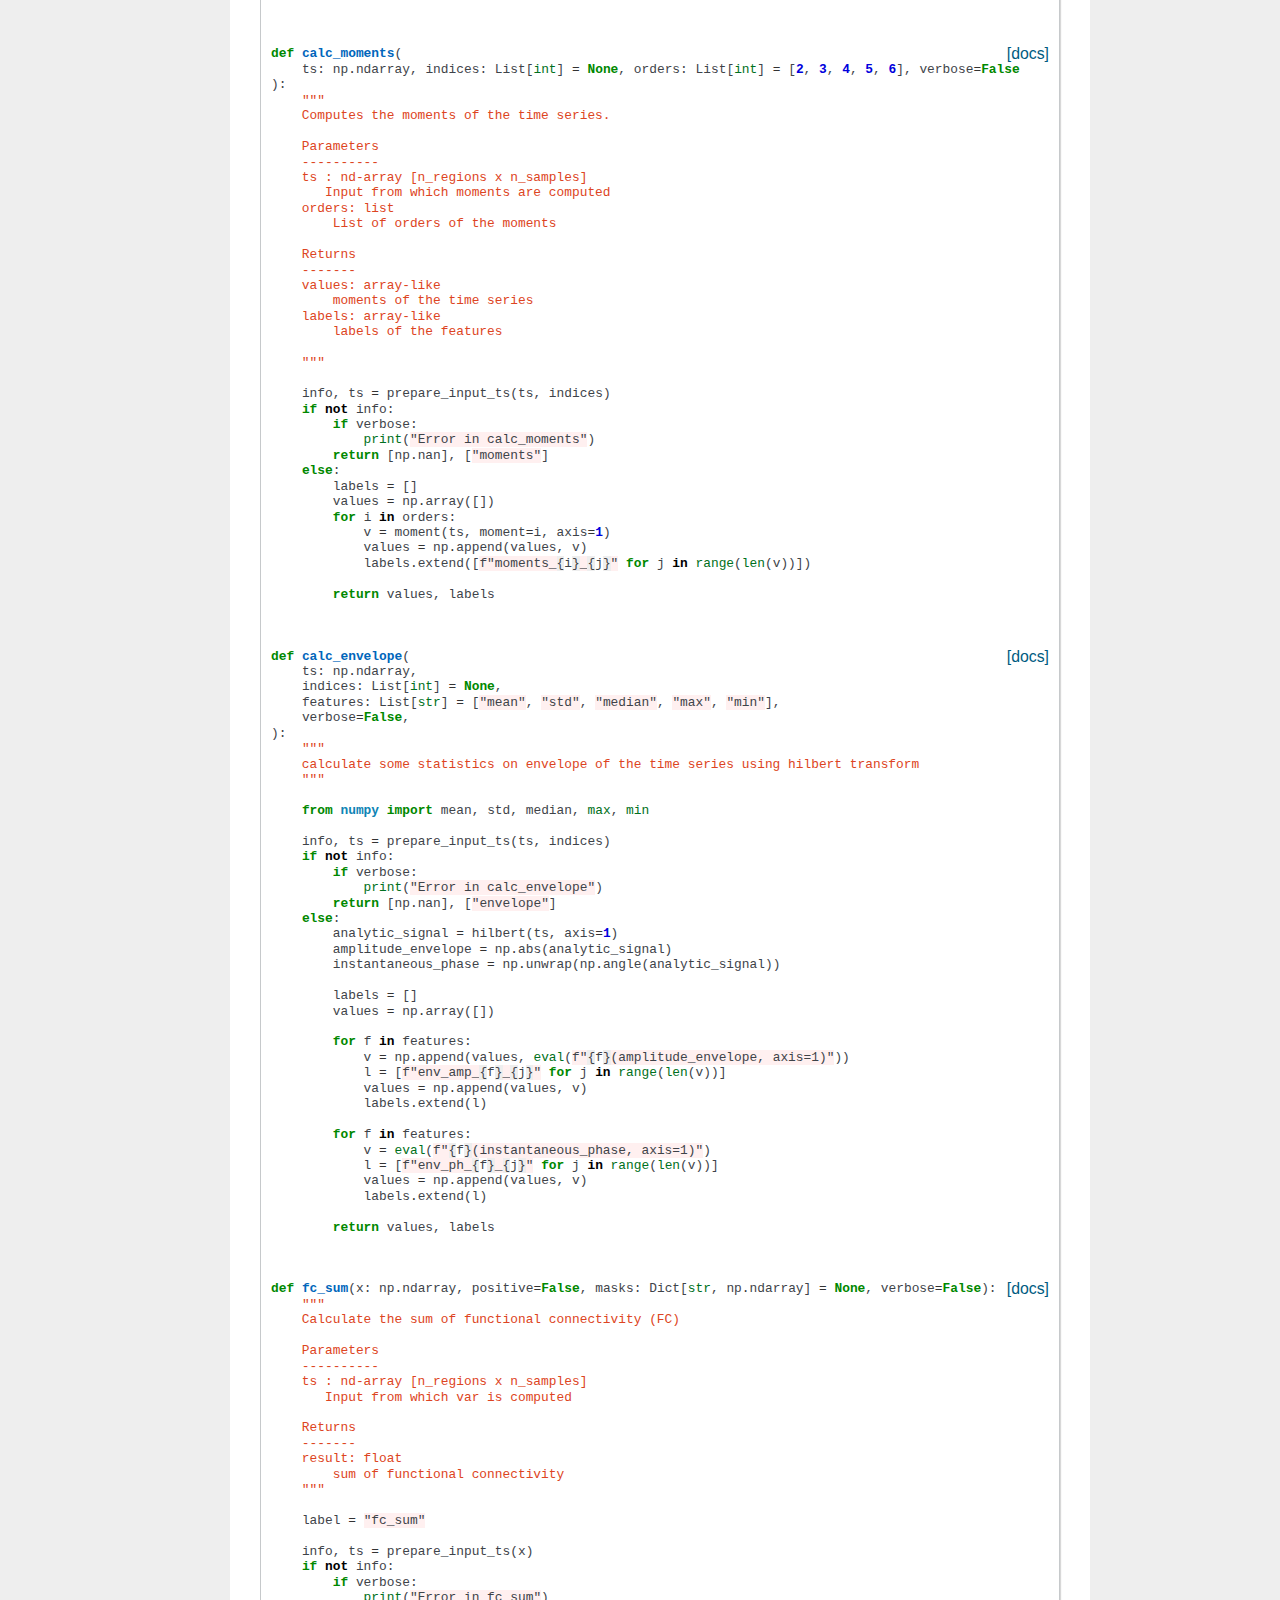
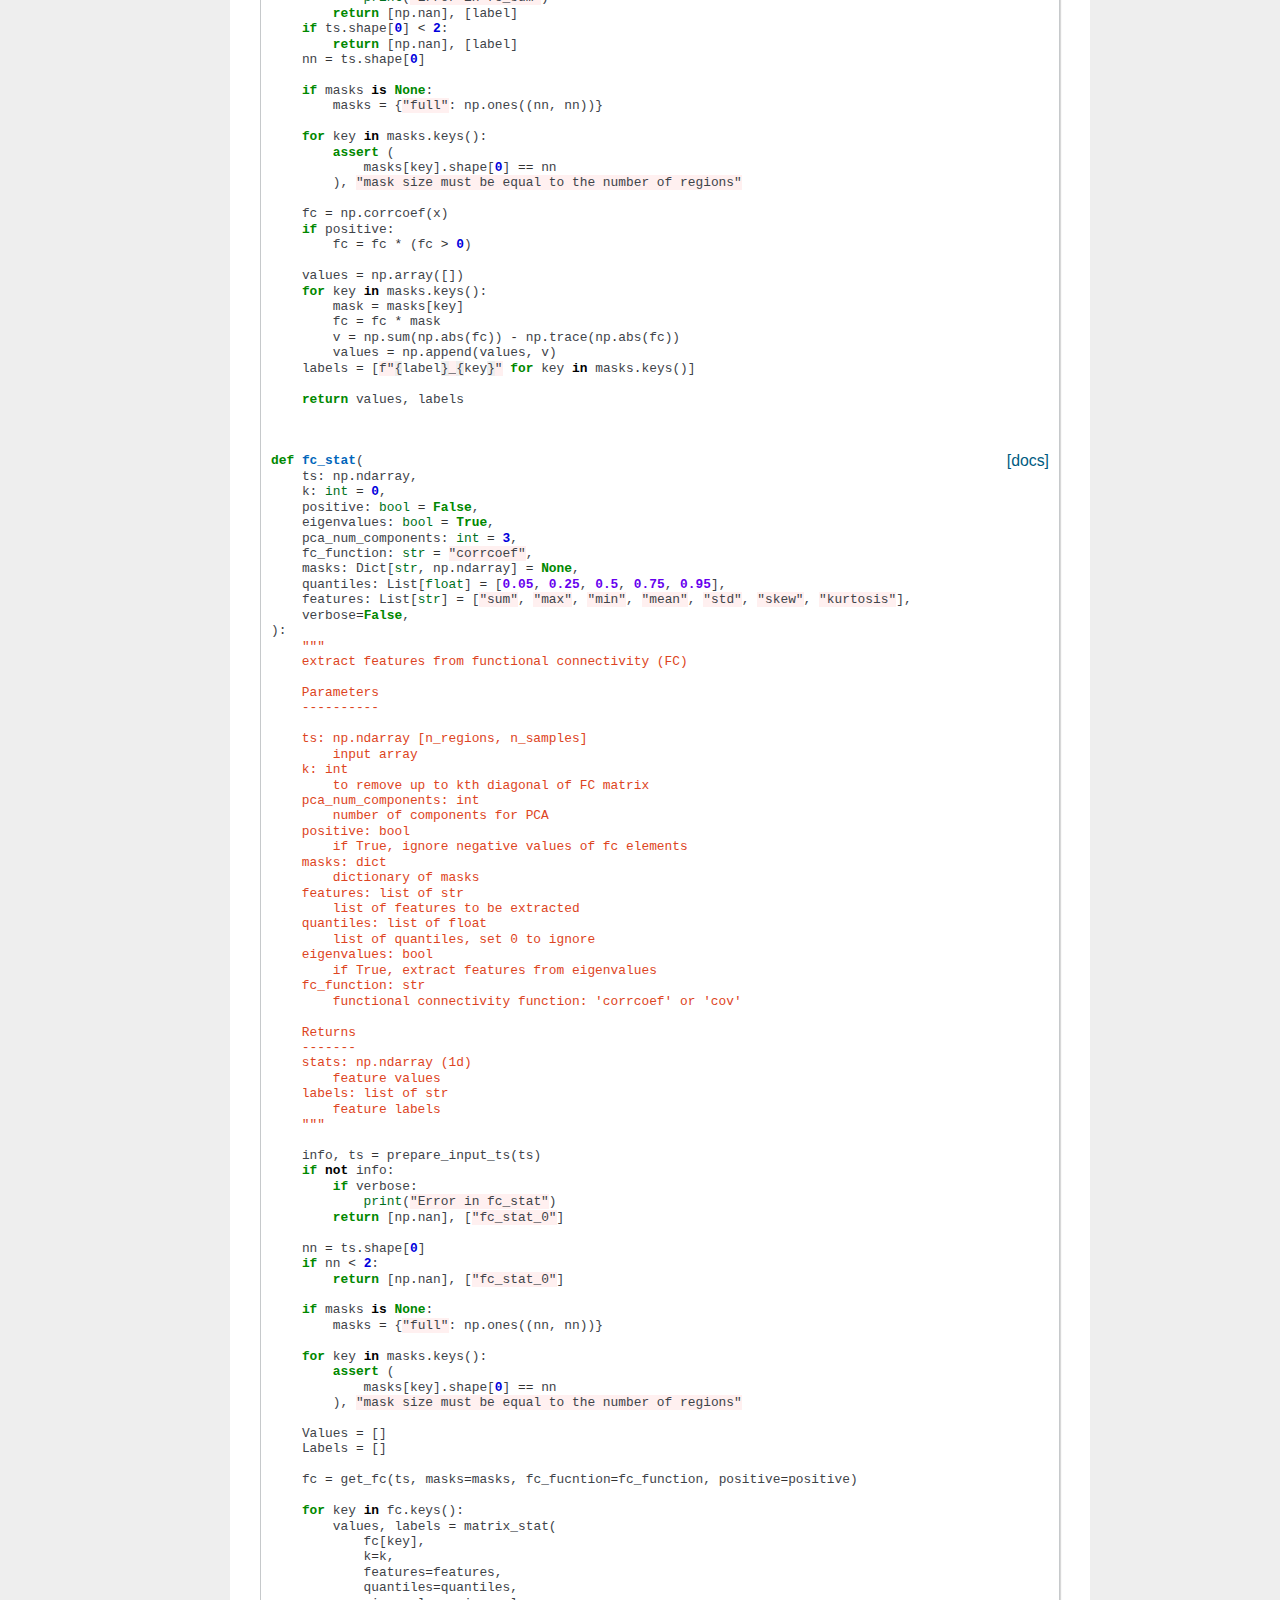
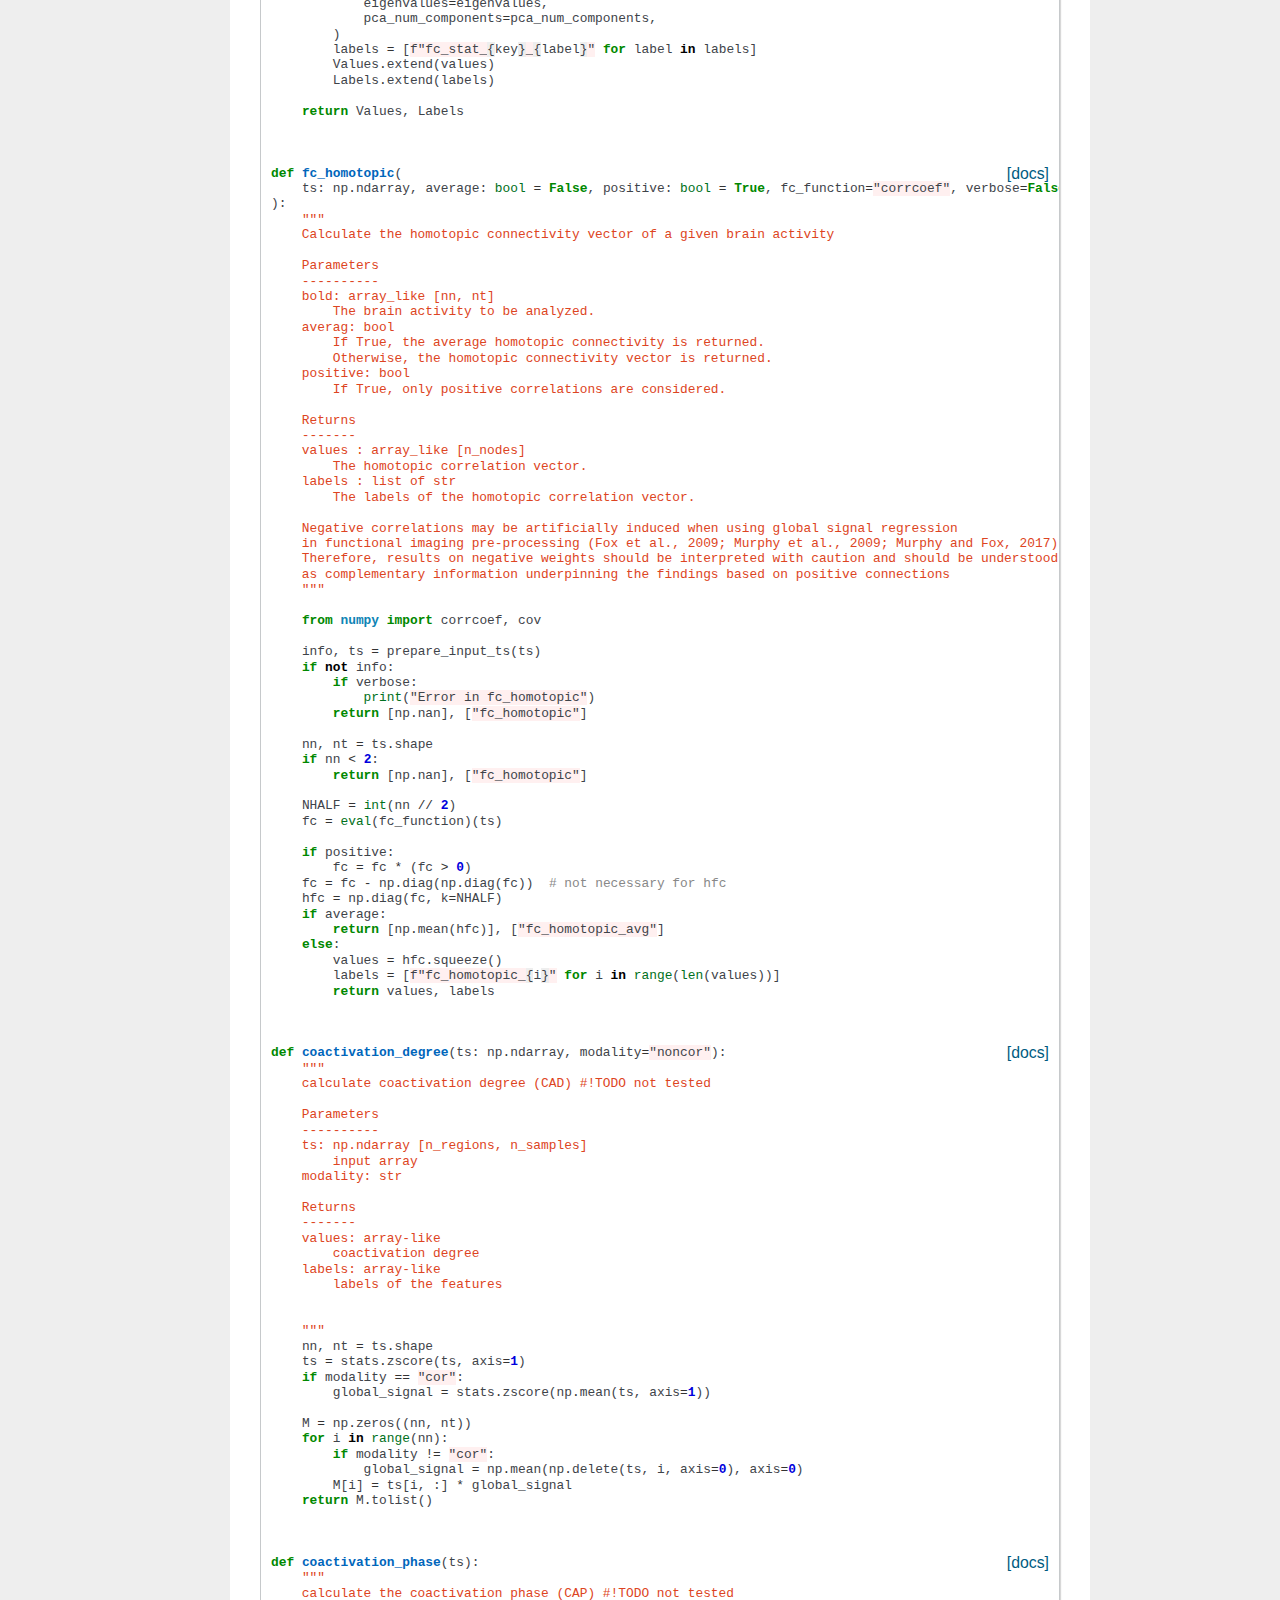
<file: _modules/vbi/feature_extraction/features.html>
<!DOCTYPE html>

<html lang="en">
  <head>
    <meta charset="utf-8" />
    <meta name="viewport" content="width=device-width, initial-scale=1.0" />
    <title>vbi.feature_extraction.features &#8212; vbi 0.1.dev1+g9cc934d documentation</title>
    <link rel="stylesheet" type="text/css" href="../../../_static/pygments.css?v=82a976d7" />
    <link rel="stylesheet" type="text/css" href="../../../_static/nature.css?v=8fc2db88" />
    <link rel="stylesheet" type="text/css" href="../../../_static/graphviz.css?v=eafc0fe6" />
    <script data-url_root="../../../" id="documentation_options" src="../../../_static/documentation_options.js?v=3fa40876"></script>
    <script src="../../../_static/doctools.js?v=888ff710"></script>
    <script src="../../../_static/sphinx_highlight.js?v=4825356b"></script>
    <link rel="index" title="Index" href="../../../genindex.html" />
    <link rel="search" title="Search" href="../../../search.html" /> 
  </head><body>
    <div class="related" role="navigation" aria-label="related navigation">
      <h3>Navigation</h3>
      <ul>
        <li class="right" style="margin-right: 10px">
          <a href="../../../genindex.html" title="General Index"
             accesskey="I">index</a></li>
        <li class="right" >
          <a href="../../../py-modindex.html" title="Python Module Index"
             >modules</a> |</li>
        <li class="nav-item nav-item-0"><a href="../../../index.html">vbi 0.1.dev1+g9cc934d documentation</a> &#187;</li>
          <li class="nav-item nav-item-1"><a href="../../index.html" accesskey="U">Module code</a> &#187;</li>
        <li class="nav-item nav-item-this"><a href="">vbi.feature_extraction.features</a></li> 
      </ul>
    </div>  

    <div class="document">
      <div class="documentwrapper">
        <div class="bodywrapper">
          <div class="body" role="main">
            
  <h1>Source code for vbi.feature_extraction.features</h1><div class="highlight"><pre>
<span></span><span class="kn">import</span> <span class="nn">vbi</span>
<span class="kn">import</span> <span class="nn">numpy</span> <span class="k">as</span> <span class="nn">np</span>
<span class="kn">import</span> <span class="nn">scipy.signal</span>
<span class="kn">from</span> <span class="nn">scipy.signal</span> <span class="kn">import</span> <span class="n">hilbert</span>
<span class="kn">from</span> <span class="nn">scipy.stats</span> <span class="kn">import</span> <span class="n">moment</span><span class="p">,</span> <span class="n">skew</span><span class="p">,</span> <span class="n">kurtosis</span>
<span class="kn">import</span> <span class="nn">scipy.stats</span> <span class="k">as</span> <span class="nn">stats</span>
<span class="kn">from</span> <span class="nn">vbi.feature_extraction.utility</span> <span class="kn">import</span> <span class="n">prepare_input_ts</span>
<span class="kn">from</span> <span class="nn">vbi.feature_extraction.features_utils</span> <span class="kn">import</span> <span class="p">(</span>
    <span class="n">km_order</span><span class="p">,</span>
    <span class="n">get_fc</span><span class="p">,</span>
    <span class="n">get_fcd</span><span class="p">,</span>
    <span class="n">matrix_stat</span><span class="p">,</span>
    <span class="n">compute_time</span><span class="p">,</span>
    <span class="n">init_jvm</span><span class="p">,</span>
    <span class="n">nat2bit</span><span class="p">,</span>
    <span class="n">kde</span><span class="p">,</span>
    <span class="n">gaussian</span><span class="p">,</span>
    <span class="n">calc_fft</span><span class="p">,</span>
    <span class="n">wavelet</span><span class="p">,</span>
    <span class="n">state_duration</span><span class="p">,</span>
<span class="p">)</span>

<span class="kn">from</span> <span class="nn">typing</span> <span class="kn">import</span> <span class="n">List</span><span class="p">,</span> <span class="n">Tuple</span><span class="p">,</span> <span class="n">Dict</span>

<span class="k">try</span><span class="p">:</span>
    <span class="kn">import</span> <span class="nn">ssm</span>
<span class="k">except</span><span class="p">:</span>
    <span class="k">pass</span>

<span class="k">try</span><span class="p">:</span>
    <span class="kn">import</span> <span class="nn">jpype</span> <span class="k">as</span> <span class="nn">jp</span>
<span class="k">except</span><span class="p">:</span>
    <span class="k">pass</span>


<div class="viewcode-block" id="abs_energy"><a class="viewcode-back" href="../../../feature_extraction.html#vbi.feature_extraction.features.abs_energy">[docs]</a><span class="k">def</span> <span class="nf">abs_energy</span><span class="p">(</span><span class="n">ts</span><span class="p">:</span> <span class="n">np</span><span class="o">.</span><span class="n">ndarray</span><span class="p">,</span> <span class="n">indices</span><span class="p">:</span> <span class="n">List</span><span class="p">[</span><span class="nb">int</span><span class="p">]</span> <span class="o">=</span> <span class="kc">None</span><span class="p">,</span> <span class="n">verbose</span><span class="o">=</span><span class="kc">False</span><span class="p">):</span>
<span class="w">    </span><span class="sd">&quot;&quot;&quot;Computes the absolute energy of the time serie.</span>

<span class="sd">    &gt;&gt;&gt; abs_energy([1, 2, 3, 4, 5])</span>
<span class="sd">    (array([55]), [&#39;abs_energy_0&#39;])</span>

<span class="sd">    Parameters</span>
<span class="sd">    ----------</span>
<span class="sd">    ts : nd-arrays [n_regions x n_samples]</span>
<span class="sd">        Input from which the area under the curve is computed</span>
<span class="sd">    indices: list of int</span>
<span class="sd">        Indices of the time series to compute the feature</span>

<span class="sd">    Returns</span>
<span class="sd">    -------</span>
<span class="sd">    values: list of float</span>
<span class="sd">        Absolute energy</span>
<span class="sd">    labels: list of str</span>
<span class="sd">        Labels of the features</span>

<span class="sd">    &quot;&quot;&quot;</span>

    <span class="n">info</span><span class="p">,</span> <span class="n">ts</span> <span class="o">=</span> <span class="n">prepare_input_ts</span><span class="p">(</span><span class="n">ts</span><span class="p">,</span> <span class="n">indices</span><span class="p">)</span>
    <span class="k">if</span> <span class="ow">not</span> <span class="n">info</span><span class="p">:</span>
        <span class="k">if</span> <span class="n">verbose</span><span class="p">:</span>
            <span class="nb">print</span><span class="p">(</span><span class="s2">&quot;Error in abs_energy&quot;</span><span class="p">)</span>
        <span class="k">return</span> <span class="p">[</span><span class="n">np</span><span class="o">.</span><span class="n">nan</span><span class="p">],</span> <span class="p">[</span><span class="sa">f</span><span class="s2">&quot;abs_energy_</span><span class="si">{</span><span class="mi">0</span><span class="si">}</span><span class="s2">&quot;</span><span class="p">]</span>
    <span class="k">else</span><span class="p">:</span>
        <span class="n">values</span> <span class="o">=</span> <span class="n">np</span><span class="o">.</span><span class="n">sum</span><span class="p">(</span><span class="n">np</span><span class="o">.</span><span class="n">abs</span><span class="p">(</span><span class="n">ts</span><span class="p">)</span> <span class="o">**</span> <span class="mi">2</span><span class="p">,</span> <span class="n">axis</span><span class="o">=</span><span class="mi">1</span><span class="p">)</span>
        <span class="n">labels</span> <span class="o">=</span> <span class="p">[</span><span class="sa">f</span><span class="s2">&quot;abs_energy_</span><span class="si">{</span><span class="n">i</span><span class="si">}</span><span class="s2">&quot;</span> <span class="k">for</span> <span class="n">i</span> <span class="ow">in</span> <span class="nb">range</span><span class="p">(</span><span class="nb">len</span><span class="p">(</span><span class="n">values</span><span class="p">))]</span>

    <span class="k">return</span> <span class="n">values</span><span class="p">,</span> <span class="n">labels</span></div>


<div class="viewcode-block" id="average_power"><a class="viewcode-back" href="../../../feature_extraction.html#vbi.feature_extraction.features.average_power">[docs]</a><span class="k">def</span> <span class="nf">average_power</span><span class="p">(</span><span class="n">ts</span><span class="p">:</span> <span class="n">np</span><span class="o">.</span><span class="n">ndarray</span><span class="p">,</span> <span class="n">fs</span><span class="p">:</span> <span class="nb">float</span> <span class="o">=</span> <span class="mf">1.0</span><span class="p">,</span> <span class="n">indices</span><span class="p">:</span> <span class="n">List</span><span class="p">[</span><span class="nb">int</span><span class="p">]</span> <span class="o">=</span> <span class="kc">None</span><span class="p">,</span> <span class="n">verbose</span><span class="o">=</span><span class="kc">False</span><span class="p">):</span>
<span class="w">    </span><span class="sd">&quot;&quot;&quot;Computes the average power of the time serie.</span>

<span class="sd">    &gt;&gt;&gt; average_power([1, 2, 3, 4, 5], 1)</span>
<span class="sd">    (array([13.75]), [&#39;average_power_0&#39;])</span>

<span class="sd">    Parameters</span>
<span class="sd">    ----------</span>
<span class="sd">    ts : nd-arrays [n_regions x n_samples]</span>
<span class="sd">        Input from which the area under the curve is computed</span>
<span class="sd">    fs : float</span>
<span class="sd">        Sampling frequency</span>
<span class="sd">    indices: list of int</span>
<span class="sd">        Indices of the time series to compute the feature</span>

<span class="sd">    Returns</span>
<span class="sd">    -------</span>
<span class="sd">    values: list of float</span>
<span class="sd">        Average power</span>
<span class="sd">    labels: list of str</span>
<span class="sd">        Labels of the features</span>

<span class="sd">    &quot;&quot;&quot;</span>

    <span class="n">info</span><span class="p">,</span> <span class="n">ts</span> <span class="o">=</span> <span class="n">prepare_input_ts</span><span class="p">(</span><span class="n">ts</span><span class="p">,</span> <span class="n">indices</span><span class="p">)</span>
    <span class="k">if</span> <span class="ow">not</span> <span class="n">info</span><span class="p">:</span>
        <span class="k">if</span> <span class="n">verbose</span><span class="p">:</span>
            <span class="nb">print</span><span class="p">(</span><span class="s2">&quot;Error in average_power&quot;</span><span class="p">)</span>
        <span class="k">return</span> <span class="p">[</span><span class="n">np</span><span class="o">.</span><span class="n">nan</span><span class="p">],</span> <span class="p">[</span><span class="sa">f</span><span class="s2">&quot;average_power_</span><span class="si">{</span><span class="mi">0</span><span class="si">}</span><span class="s2">&quot;</span><span class="p">]</span>
    <span class="k">else</span><span class="p">:</span>

        <span class="n">times</span> <span class="o">=</span> <span class="n">compute_time</span><span class="p">(</span><span class="n">ts</span><span class="p">[</span><span class="mi">0</span><span class="p">],</span> <span class="n">fs</span><span class="p">)</span>
        <span class="n">values</span> <span class="o">=</span> <span class="n">np</span><span class="o">.</span><span class="n">sum</span><span class="p">(</span><span class="n">ts</span><span class="o">**</span><span class="mi">2</span><span class="p">,</span> <span class="n">axis</span><span class="o">=</span><span class="mi">1</span><span class="p">)</span> <span class="o">/</span> <span class="p">(</span><span class="n">times</span><span class="p">[</span><span class="o">-</span><span class="mi">1</span><span class="p">]</span> <span class="o">-</span> <span class="n">times</span><span class="p">[</span><span class="mi">0</span><span class="p">])</span>
        <span class="n">labels</span> <span class="o">=</span> <span class="p">[</span><span class="sa">f</span><span class="s2">&quot;average_power_</span><span class="si">{</span><span class="n">i</span><span class="si">}</span><span class="s2">&quot;</span> <span class="k">for</span> <span class="n">i</span> <span class="ow">in</span> <span class="nb">range</span><span class="p">(</span><span class="nb">len</span><span class="p">(</span><span class="n">values</span><span class="p">))]</span>
        <span class="k">return</span> <span class="n">values</span><span class="p">,</span> <span class="n">labels</span></div>


<div class="viewcode-block" id="auc"><a class="viewcode-back" href="../../../feature_extraction.html#vbi.feature_extraction.features.auc">[docs]</a><span class="k">def</span> <span class="nf">auc</span><span class="p">(</span>
    <span class="n">ts</span><span class="p">:</span> <span class="n">np</span><span class="o">.</span><span class="n">ndarray</span><span class="p">,</span> <span class="n">dx</span><span class="p">:</span> <span class="nb">float</span> <span class="o">=</span> <span class="kc">None</span><span class="p">,</span> <span class="n">x</span><span class="p">:</span> <span class="n">np</span><span class="o">.</span><span class="n">ndarray</span> <span class="o">=</span> <span class="kc">None</span><span class="p">,</span> <span class="n">indices</span><span class="p">:</span> <span class="n">List</span><span class="p">[</span><span class="nb">int</span><span class="p">]</span> <span class="o">=</span> <span class="kc">None</span><span class="p">,</span> <span class="n">verbose</span><span class="o">=</span><span class="kc">False</span>
<span class="p">):</span>
<span class="w">    </span><span class="sd">&quot;&quot;&quot;Computes the area under the curve of the signal computed with trapezoid rule.</span>

<span class="sd">    &gt;&gt;&gt; auc(np.array([[1, 2, 3], [4, 5, 6]]), None, np.array([0, 1, 2]))</span>
<span class="sd">    (array([ 4., 10.]), [&#39;auc_0&#39;, &#39;auc_1&#39;])</span>

<span class="sd">    Parameters</span>
<span class="sd">    ----------</span>
<span class="sd">    ts : nd-arrays [n_regions x n_samples]</span>
<span class="sd">        Input from which the area under the curve is computed</span>
<span class="sd">    dx: float</span>
<span class="sd">        Spacing between values</span>
<span class="sd">    x: array_like, optional</span>
<span class="sd">        x values of the time series</span>
<span class="sd">    indices: list of int</span>
<span class="sd">        Indices of the time series to compute the feature</span>

<span class="sd">    Returns</span>
<span class="sd">    -------</span>
<span class="sd">    list of float</span>
<span class="sd">        The area under the curve value</span>
<span class="sd">    labels: list of str</span>
<span class="sd">        Labels of the features</span>

<span class="sd">    &quot;&quot;&quot;</span>

    <span class="n">info</span><span class="p">,</span> <span class="n">ts</span> <span class="o">=</span> <span class="n">prepare_input_ts</span><span class="p">(</span><span class="n">ts</span><span class="p">,</span> <span class="n">indices</span><span class="p">)</span>
    <span class="k">if</span> <span class="ow">not</span> <span class="n">info</span><span class="p">:</span>
        <span class="k">if</span> <span class="n">verbose</span><span class="p">:</span>
            <span class="nb">print</span><span class="p">(</span><span class="s2">&quot;Error in auc&quot;</span><span class="p">)</span>
        <span class="k">return</span> <span class="p">[</span><span class="n">np</span><span class="o">.</span><span class="n">nan</span><span class="p">],</span> <span class="p">[</span><span class="s2">&quot;auc_0&quot;</span><span class="p">]</span>

    <span class="k">if</span> <span class="n">dx</span> <span class="ow">is</span> <span class="kc">None</span><span class="p">:</span>
        <span class="n">dx</span> <span class="o">=</span> <span class="mi">1</span>
    <span class="n">values</span> <span class="o">=</span> <span class="n">np</span><span class="o">.</span><span class="n">trapz</span><span class="p">(</span><span class="n">ts</span><span class="p">,</span> <span class="n">x</span><span class="o">=</span><span class="n">x</span><span class="p">,</span> <span class="n">dx</span><span class="o">=</span><span class="n">dx</span><span class="p">,</span> <span class="n">axis</span><span class="o">=</span><span class="mi">1</span><span class="p">)</span>
    <span class="n">labels</span> <span class="o">=</span> <span class="p">[</span><span class="sa">f</span><span class="s2">&quot;auc_</span><span class="si">{</span><span class="n">i</span><span class="si">}</span><span class="s2">&quot;</span> <span class="k">for</span> <span class="n">i</span> <span class="ow">in</span> <span class="nb">range</span><span class="p">(</span><span class="nb">len</span><span class="p">(</span><span class="n">values</span><span class="p">))]</span>

    <span class="k">return</span> <span class="n">values</span><span class="p">,</span> <span class="n">labels</span></div>


<div class="viewcode-block" id="auc_lim"><a class="viewcode-back" href="../../../feature_extraction.html#vbi.feature_extraction.features.auc_lim">[docs]</a><span class="k">def</span> <span class="nf">auc_lim</span><span class="p">(</span>
    <span class="n">ts</span><span class="p">:</span> <span class="n">np</span><span class="o">.</span><span class="n">ndarray</span><span class="p">,</span>
    <span class="n">dx</span><span class="p">:</span> <span class="nb">float</span> <span class="o">=</span> <span class="kc">None</span><span class="p">,</span>
    <span class="n">x</span><span class="p">:</span> <span class="n">np</span><span class="o">.</span><span class="n">ndarray</span> <span class="o">=</span> <span class="kc">None</span><span class="p">,</span>
    <span class="n">xlim</span><span class="p">:</span> <span class="n">List</span><span class="p">[</span><span class="n">Tuple</span><span class="p">[</span><span class="nb">float</span><span class="p">,</span> <span class="nb">float</span><span class="p">]]</span> <span class="o">=</span> <span class="kc">None</span><span class="p">,</span>
    <span class="n">indices</span><span class="p">:</span> <span class="n">List</span><span class="p">[</span><span class="nb">int</span><span class="p">]</span> <span class="o">=</span> <span class="kc">None</span><span class="p">,</span>
    <span class="n">verbose</span><span class="o">=</span><span class="kc">False</span>
<span class="p">):</span>
<span class="w">    </span><span class="sd">&quot;&quot;&quot;</span>
<span class="sd">    Compute the area under the curve for a given time series within a given limit</span>

<span class="sd">    &gt;&gt;&gt; auc_lim(np.array([[1, 2, 3], [4, 5, 6]]), None, None, [(0, 1), (1, 2)])</span>
<span class="sd">    ([1.5, 4.5, 2.5, 5.5], [&#39;auc_lim_0&#39;, &#39;auc_lim_1&#39;, &#39;auc_lim_2&#39;, &#39;auc_lim_3&#39;])</span>

<span class="sd">    Parameters</span>
<span class="sd">    ----------</span>
<span class="sd">    ts : nd-arrays [n_regions x n_samples]</span>
<span class="sd">        Input from which the area under the curve is computed</span>
<span class="sd">    dx: float</span>
<span class="sd">        Spacing between values</span>
<span class="sd">    x: array_like</span>
<span class="sd">        x values of the time series</span>
<span class="sd">    xlim: list of tuples</span>
<span class="sd">        The limits of the time series</span>
<span class="sd">    indices: list of int</span>
<span class="sd">        Indices of the time series to compute the feature</span>

<span class="sd">    Returns</span>
<span class="sd">    -------</span>
<span class="sd">    list of float</span>
<span class="sd">        The area under the curve value</span>
<span class="sd">    labels: list of str</span>
<span class="sd">        Labels of the features</span>

<span class="sd">    &quot;&quot;&quot;</span>

    <span class="n">info</span><span class="p">,</span> <span class="n">ts</span> <span class="o">=</span> <span class="n">prepare_input_ts</span><span class="p">(</span><span class="n">ts</span><span class="p">,</span> <span class="n">indices</span><span class="p">)</span>
    <span class="k">if</span> <span class="ow">not</span> <span class="n">info</span><span class="p">:</span>
        <span class="k">if</span> <span class="n">verbose</span><span class="p">:</span>
            <span class="nb">print</span><span class="p">(</span><span class="s2">&quot;Error in auc_lim&quot;</span><span class="p">)</span>
        <span class="k">return</span> <span class="p">[</span><span class="n">np</span><span class="o">.</span><span class="n">nan</span><span class="p">],</span> <span class="p">[</span><span class="s2">&quot;auc_lim_0&quot;</span><span class="p">]</span>

    <span class="k">if</span> <span class="n">x</span> <span class="ow">is</span> <span class="kc">None</span><span class="p">:</span>
        <span class="n">x</span> <span class="o">=</span> <span class="n">np</span><span class="o">.</span><span class="n">arange</span><span class="p">(</span><span class="mi">0</span><span class="p">,</span> <span class="n">ts</span><span class="o">.</span><span class="n">shape</span><span class="p">[</span><span class="mi">1</span><span class="p">])</span>
    <span class="k">else</span><span class="p">:</span>
        <span class="n">x</span> <span class="o">=</span> <span class="n">np</span><span class="o">.</span><span class="n">array</span><span class="p">(</span><span class="n">x</span><span class="p">)</span>
    <span class="k">assert</span> <span class="n">x</span><span class="o">.</span><span class="n">shape</span><span class="p">[</span><span class="mi">0</span><span class="p">]</span> <span class="o">==</span> <span class="n">ts</span><span class="o">.</span><span class="n">shape</span><span class="p">[</span><span class="mi">1</span><span class="p">],</span> <span class="s2">&quot;x and ts must have the same length&quot;</span>

    <span class="k">if</span> <span class="n">xlim</span> <span class="ow">is</span> <span class="kc">None</span><span class="p">:</span>
        <span class="n">xlim</span> <span class="o">=</span> <span class="p">[(</span><span class="n">x</span><span class="p">[</span><span class="mi">0</span><span class="p">],</span> <span class="n">x</span><span class="p">[</span><span class="o">-</span><span class="mi">1</span><span class="p">])]</span>

    <span class="k">if</span> <span class="ow">not</span> <span class="nb">isinstance</span><span class="p">(</span><span class="n">xlim</span><span class="p">[</span><span class="mi">0</span><span class="p">],</span> <span class="p">(</span><span class="nb">list</span><span class="p">,</span> <span class="nb">tuple</span><span class="p">)):</span>
        <span class="n">xlim</span> <span class="o">=</span> <span class="p">[</span><span class="n">xlim</span><span class="p">]</span>

    <span class="n">values</span> <span class="o">=</span> <span class="p">[]</span>
    <span class="k">for</span> <span class="n">i</span><span class="p">,</span> <span class="p">(</span><span class="n">xmin</span><span class="p">,</span> <span class="n">xmax</span><span class="p">)</span> <span class="ow">in</span> <span class="nb">enumerate</span><span class="p">(</span><span class="n">xlim</span><span class="p">):</span>
        <span class="n">idx</span> <span class="o">=</span> <span class="n">np</span><span class="o">.</span><span class="n">where</span><span class="p">((</span><span class="n">x</span> <span class="o">&gt;=</span> <span class="n">xmin</span><span class="p">)</span> <span class="o">&amp;</span> <span class="p">(</span><span class="n">x</span> <span class="o">&lt;=</span> <span class="n">xmax</span><span class="p">))[</span><span class="mi">0</span><span class="p">]</span>
        <span class="k">if</span> <span class="nb">len</span><span class="p">(</span><span class="n">idx</span><span class="p">)</span> <span class="o">==</span> <span class="mi">0</span><span class="p">:</span>
            <span class="k">continue</span>
        <span class="n">values</span><span class="o">.</span><span class="n">extend</span><span class="p">(</span><span class="n">np</span><span class="o">.</span><span class="n">trapz</span><span class="p">(</span><span class="n">ts</span><span class="p">[:,</span> <span class="n">idx</span><span class="p">],</span> <span class="n">x</span><span class="o">=</span><span class="n">x</span><span class="p">[</span><span class="n">idx</span><span class="p">],</span> <span class="n">dx</span><span class="o">=</span><span class="n">dx</span><span class="p">,</span> <span class="n">axis</span><span class="o">=</span><span class="mi">1</span><span class="p">))</span>
    <span class="n">labels</span> <span class="o">=</span> <span class="p">[</span><span class="sa">f</span><span class="s2">&quot;auc_lim_</span><span class="si">{</span><span class="n">i</span><span class="si">}</span><span class="s2">&quot;</span> <span class="k">for</span> <span class="n">i</span> <span class="ow">in</span> <span class="nb">range</span><span class="p">(</span><span class="nb">len</span><span class="p">(</span><span class="n">values</span><span class="p">))]</span>

    <span class="k">return</span> <span class="n">values</span><span class="p">,</span> <span class="n">labels</span></div>


<div class="viewcode-block" id="calc_var"><a class="viewcode-back" href="../../../feature_extraction.html#vbi.feature_extraction.features.calc_var">[docs]</a><span class="k">def</span> <span class="nf">calc_var</span><span class="p">(</span><span class="n">ts</span><span class="p">:</span> <span class="n">np</span><span class="o">.</span><span class="n">ndarray</span><span class="p">,</span> <span class="n">indices</span><span class="p">:</span> <span class="n">List</span><span class="p">[</span><span class="nb">int</span><span class="p">]</span> <span class="o">=</span> <span class="kc">None</span><span class="p">,</span> <span class="n">verbose</span><span class="o">=</span><span class="kc">False</span><span class="p">):</span>
<span class="w">    </span><span class="sd">&quot;&quot;&quot;Computes variance of the time series.</span>

<span class="sd">    &gt;&gt;&gt; calc_var(np.array([[1, 2, 3], [4, 5, 6]]))</span>
<span class="sd">    (array([0.66666667, 0.66666667]), [&#39;var_0&#39;, &#39;var_1&#39;])</span>

<span class="sd">    Parameters</span>
<span class="sd">    ----------</span>
<span class="sd">    ts : nd-array [n_regions x n_samples]</span>
<span class="sd">       Input from which var is computed</span>
<span class="sd">    indices: list of int</span>
<span class="sd">        Indices of the time series to compute the feature</span>

<span class="sd">    Returns</span>
<span class="sd">    -------</span>
<span class="sd">    values: array-like</span>
<span class="sd">        variance of the time series</span>
<span class="sd">    labels: array-like</span>
<span class="sd">        labels of the features</span>

<span class="sd">    &quot;&quot;&quot;</span>
    <span class="n">info</span><span class="p">,</span> <span class="n">ts</span> <span class="o">=</span> <span class="n">prepare_input_ts</span><span class="p">(</span><span class="n">ts</span><span class="p">,</span> <span class="n">indices</span><span class="p">)</span>
    <span class="k">if</span> <span class="ow">not</span> <span class="n">info</span><span class="p">:</span>
        <span class="k">if</span> <span class="n">verbose</span><span class="p">:</span>
            <span class="nb">print</span><span class="p">(</span><span class="s2">&quot;Error in calc_var&quot;</span><span class="p">)</span>
        <span class="k">return</span> <span class="p">[</span><span class="n">np</span><span class="o">.</span><span class="n">nan</span><span class="p">],</span> <span class="p">[</span><span class="s2">&quot;var_0&quot;</span><span class="p">]</span>

    <span class="n">values</span> <span class="o">=</span> <span class="n">np</span><span class="o">.</span><span class="n">var</span><span class="p">(</span><span class="n">ts</span><span class="p">,</span> <span class="n">axis</span><span class="o">=</span><span class="mi">1</span><span class="p">)</span>
    <span class="n">labels</span> <span class="o">=</span> <span class="p">[</span><span class="sa">f</span><span class="s2">&quot;var_</span><span class="si">{</span><span class="n">i</span><span class="si">}</span><span class="s2">&quot;</span> <span class="k">for</span> <span class="n">i</span> <span class="ow">in</span> <span class="nb">range</span><span class="p">(</span><span class="nb">len</span><span class="p">(</span><span class="n">values</span><span class="p">))]</span>

    <span class="k">return</span> <span class="n">values</span><span class="p">,</span> <span class="n">labels</span></div>


<div class="viewcode-block" id="calc_std"><a class="viewcode-back" href="../../../feature_extraction.html#vbi.feature_extraction.features.calc_std">[docs]</a><span class="k">def</span> <span class="nf">calc_std</span><span class="p">(</span><span class="n">ts</span><span class="p">:</span> <span class="n">np</span><span class="o">.</span><span class="n">ndarray</span><span class="p">,</span> <span class="n">indices</span><span class="p">:</span> <span class="n">List</span><span class="p">[</span><span class="nb">int</span><span class="p">]</span> <span class="o">=</span> <span class="kc">None</span><span class="p">,</span> <span class="n">verbose</span><span class="o">=</span><span class="kc">False</span><span class="p">):</span>
<span class="w">    </span><span class="sd">&quot;&quot;&quot;Computes standard deviation of the time serie.</span>

<span class="sd">    &gt;&gt;&gt; calc_std(np.array([[1, 2, 3], [4, 5, 6]]))</span>
<span class="sd">    (array([0.81649658, 0.81649658]), [&#39;std_0&#39;, &#39;std_1&#39;])</span>

<span class="sd">    Parameters</span>
<span class="sd">    ----------</span>
<span class="sd">    ts : nd-array [n_regions x n_samples]</span>
<span class="sd">       Input from which std is computed</span>
<span class="sd">    indices: list of int</span>
<span class="sd">        Indices of the time series to compute the feature</span>

<span class="sd">    Returns</span>
<span class="sd">    -------</span>
<span class="sd">    values: array-like</span>
<span class="sd">        std of the time series</span>
<span class="sd">    labels: array-like</span>
<span class="sd">        labels of the features</span>
<span class="sd">    &quot;&quot;&quot;</span>

    <span class="n">info</span><span class="p">,</span> <span class="n">ts</span> <span class="o">=</span> <span class="n">prepare_input_ts</span><span class="p">(</span><span class="n">ts</span><span class="p">,</span> <span class="n">indices</span><span class="p">)</span>
    <span class="k">if</span> <span class="ow">not</span> <span class="n">info</span><span class="p">:</span>
        <span class="k">if</span> <span class="n">verbose</span><span class="p">:</span>
            <span class="nb">print</span><span class="p">(</span><span class="s2">&quot;Error in calc_std&quot;</span><span class="p">)</span>
        <span class="k">return</span> <span class="p">[</span><span class="n">np</span><span class="o">.</span><span class="n">nan</span><span class="p">],</span> <span class="p">[</span><span class="sa">f</span><span class="s2">&quot;std_</span><span class="si">{</span><span class="mi">0</span><span class="si">}</span><span class="s2">&quot;</span><span class="p">]</span>
    <span class="k">else</span><span class="p">:</span>
        <span class="n">values</span> <span class="o">=</span> <span class="n">np</span><span class="o">.</span><span class="n">std</span><span class="p">(</span><span class="n">ts</span><span class="p">,</span> <span class="n">axis</span><span class="o">=</span><span class="mi">1</span><span class="p">)</span>
        <span class="n">labels</span> <span class="o">=</span> <span class="p">[</span><span class="sa">f</span><span class="s2">&quot;std_</span><span class="si">{</span><span class="n">i</span><span class="si">}</span><span class="s2">&quot;</span> <span class="k">for</span> <span class="n">i</span> <span class="ow">in</span> <span class="nb">range</span><span class="p">(</span><span class="nb">len</span><span class="p">(</span><span class="n">values</span><span class="p">))]</span>
        <span class="k">return</span> <span class="n">values</span><span class="p">,</span> <span class="n">labels</span></div>


<div class="viewcode-block" id="calc_mean"><a class="viewcode-back" href="../../../feature_extraction.html#vbi.feature_extraction.features.calc_mean">[docs]</a><span class="k">def</span> <span class="nf">calc_mean</span><span class="p">(</span><span class="n">ts</span><span class="p">:</span> <span class="n">np</span><span class="o">.</span><span class="n">ndarray</span><span class="p">,</span> <span class="n">indices</span><span class="p">:</span> <span class="n">List</span><span class="p">[</span><span class="nb">int</span><span class="p">]</span> <span class="o">=</span> <span class="kc">None</span><span class="p">,</span> <span class="n">verbose</span><span class="o">=</span><span class="kc">False</span><span class="p">):</span>
<span class="w">    </span><span class="sd">&quot;&quot;&quot;Computes median of the time serie.</span>

<span class="sd">    &gt;&gt;&gt; calc_mean(np.array([[1, 2, 3], [4, 5, 6]]))</span>
<span class="sd">    (array([2., 5.]), [&#39;mean_0&#39;, &#39;mean_1&#39;])</span>

<span class="sd">    Parameters</span>
<span class="sd">    ----------</span>
<span class="sd">    ts : nd-array [n_regions x n_samples]</span>
<span class="sd">       Input from which median is computed</span>
<span class="sd">    indices: list of int</span>
<span class="sd">        Indices of the time series to compute the feature</span>

<span class="sd">    Returns</span>
<span class="sd">    -------</span>
<span class="sd">    values: array-like</span>
<span class="sd">        mean of the time series</span>
<span class="sd">    labels: array-like</span>
<span class="sd">        labels of the features</span>

<span class="sd">    &quot;&quot;&quot;</span>

    <span class="n">info</span><span class="p">,</span> <span class="n">ts</span> <span class="o">=</span> <span class="n">prepare_input_ts</span><span class="p">(</span><span class="n">ts</span><span class="p">,</span> <span class="n">indices</span><span class="p">)</span>
    <span class="k">if</span> <span class="ow">not</span> <span class="n">info</span><span class="p">:</span>
        <span class="k">if</span> <span class="n">verbose</span><span class="p">:</span>
            <span class="nb">print</span><span class="p">(</span><span class="s2">&quot;Error in calc_mean&quot;</span><span class="p">)</span>
        <span class="k">return</span> <span class="p">[</span><span class="n">np</span><span class="o">.</span><span class="n">nan</span><span class="p">],</span> <span class="p">[</span><span class="sa">f</span><span class="s2">&quot;mean_</span><span class="si">{</span><span class="mi">0</span><span class="si">}</span><span class="s2">&quot;</span><span class="p">]</span>
    <span class="k">else</span><span class="p">:</span>
        <span class="n">values</span> <span class="o">=</span> <span class="n">np</span><span class="o">.</span><span class="n">mean</span><span class="p">(</span><span class="n">ts</span><span class="p">,</span> <span class="n">axis</span><span class="o">=</span><span class="mi">1</span><span class="p">)</span>
        <span class="n">labels</span> <span class="o">=</span> <span class="p">[</span><span class="sa">f</span><span class="s2">&quot;mean_</span><span class="si">{</span><span class="n">i</span><span class="si">}</span><span class="s2">&quot;</span> <span class="k">for</span> <span class="n">i</span> <span class="ow">in</span> <span class="nb">range</span><span class="p">(</span><span class="nb">len</span><span class="p">(</span><span class="n">values</span><span class="p">))]</span>
        <span class="k">return</span> <span class="n">values</span><span class="p">,</span> <span class="n">labels</span></div>


<div class="viewcode-block" id="calc_centroid"><a class="viewcode-back" href="../../../feature_extraction.html#vbi.feature_extraction.features.calc_centroid">[docs]</a><span class="k">def</span> <span class="nf">calc_centroid</span><span class="p">(</span><span class="n">ts</span><span class="p">:</span> <span class="n">np</span><span class="o">.</span><span class="n">ndarray</span><span class="p">,</span> <span class="n">fs</span><span class="p">:</span> <span class="nb">float</span><span class="p">,</span> <span class="n">indices</span><span class="p">:</span> <span class="n">List</span><span class="p">[</span><span class="nb">int</span><span class="p">]</span> <span class="o">=</span> <span class="kc">None</span><span class="p">,</span> <span class="n">verbose</span><span class="o">=</span><span class="kc">False</span><span class="p">):</span>
<span class="w">    </span><span class="sd">&quot;&quot;&quot;Computes the centroid along the time axis.</span>

<span class="sd">    Parameters</span>
<span class="sd">    ----------</span>
<span class="sd">    signal : nd-array</span>
<span class="sd">        Input from which centroid is computed</span>
<span class="sd">    fs: int</span>
<span class="sd">        Signal sampling frequency</span>
<span class="sd">    indices: list of int</span>
<span class="sd">        Indices of the time series to compute the feature</span>

<span class="sd">    Returns</span>
<span class="sd">    -------</span>
<span class="sd">    float</span>
<span class="sd">        Temporal centroid</span>

<span class="sd">    &quot;&quot;&quot;</span>
    <span class="n">info</span><span class="p">,</span> <span class="n">ts</span> <span class="o">=</span> <span class="n">prepare_input_ts</span><span class="p">(</span><span class="n">ts</span><span class="p">,</span> <span class="n">indices</span><span class="p">)</span>
    <span class="k">if</span> <span class="ow">not</span> <span class="n">info</span><span class="p">:</span>
        <span class="k">if</span> <span class="n">verbose</span><span class="p">:</span>
            <span class="nb">print</span><span class="p">(</span><span class="s2">&quot;Error in calc_centroid&quot;</span><span class="p">)</span>
        <span class="k">return</span> <span class="p">[</span><span class="n">np</span><span class="o">.</span><span class="n">nan</span><span class="p">],</span> <span class="p">[</span><span class="sa">f</span><span class="s2">&quot;centroid_</span><span class="si">{</span><span class="mi">0</span><span class="si">}</span><span class="s2">&quot;</span><span class="p">]</span>
    <span class="k">else</span><span class="p">:</span>
        <span class="n">tol</span> <span class="o">=</span> <span class="mf">1e-10</span>
        <span class="n">r</span><span class="p">,</span> <span class="n">c</span> <span class="o">=</span> <span class="n">ts</span><span class="o">.</span><span class="n">shape</span>
        <span class="n">centroid</span> <span class="o">=</span> <span class="n">np</span><span class="o">.</span><span class="n">zeros</span><span class="p">(</span><span class="n">r</span><span class="p">)</span>
        <span class="n">time</span> <span class="o">=</span> <span class="n">compute_time</span><span class="p">(</span><span class="n">ts</span><span class="p">[</span><span class="mi">0</span><span class="p">],</span> <span class="n">fs</span><span class="p">)</span>
        <span class="n">energy</span> <span class="o">=</span> <span class="n">ts</span><span class="o">**</span><span class="mi">2</span>
        <span class="n">t_energy</span> <span class="o">=</span> <span class="n">np</span><span class="o">.</span><span class="n">dot</span><span class="p">(</span><span class="n">time</span><span class="p">,</span> <span class="n">energy</span><span class="o">.</span><span class="n">T</span><span class="p">)</span>
        <span class="n">energy_sum</span> <span class="o">=</span> <span class="n">np</span><span class="o">.</span><span class="n">sum</span><span class="p">(</span><span class="n">energy</span><span class="p">,</span> <span class="n">axis</span><span class="o">=</span><span class="mi">1</span><span class="p">)</span>
        <span class="n">ind_nonzero</span> <span class="o">=</span> <span class="p">(</span><span class="n">np</span><span class="o">.</span><span class="n">abs</span><span class="p">(</span><span class="n">energy_sum</span><span class="p">)</span> <span class="o">&gt;</span> <span class="n">tol</span><span class="p">)</span> <span class="o">|</span> <span class="p">(</span><span class="n">np</span><span class="o">.</span><span class="n">abs</span><span class="p">(</span><span class="n">t_energy</span><span class="p">)</span> <span class="o">&gt;</span> <span class="n">tol</span><span class="p">)</span>
        <span class="n">centroid</span><span class="p">[</span><span class="n">ind_nonzero</span><span class="p">]</span> <span class="o">=</span> <span class="n">t_energy</span><span class="p">[</span><span class="n">ind_nonzero</span><span class="p">]</span> <span class="o">/</span> <span class="n">energy_sum</span><span class="p">[</span><span class="n">ind_nonzero</span><span class="p">]</span>
        <span class="n">labels</span> <span class="o">=</span> <span class="p">[</span><span class="sa">f</span><span class="s2">&quot;centroid_</span><span class="si">{</span><span class="n">i</span><span class="si">}</span><span class="s2">&quot;</span> <span class="k">for</span> <span class="n">i</span> <span class="ow">in</span> <span class="nb">range</span><span class="p">(</span><span class="nb">len</span><span class="p">(</span><span class="n">centroid</span><span class="p">))]</span>

        <span class="k">return</span> <span class="n">centroid</span><span class="p">,</span> <span class="n">labels</span></div>


<div class="viewcode-block" id="calc_kurtosis"><a class="viewcode-back" href="../../../feature_extraction.html#vbi.feature_extraction.features.calc_kurtosis">[docs]</a><span class="k">def</span> <span class="nf">calc_kurtosis</span><span class="p">(</span><span class="n">ts</span><span class="p">:</span> <span class="n">np</span><span class="o">.</span><span class="n">ndarray</span><span class="p">,</span> <span class="n">indices</span><span class="p">:</span> <span class="n">List</span><span class="p">[</span><span class="nb">int</span><span class="p">]</span> <span class="o">=</span> <span class="kc">None</span><span class="p">,</span> <span class="n">verbose</span><span class="o">=</span><span class="kc">False</span><span class="p">):</span>
<span class="w">    </span><span class="sd">&quot;&quot;&quot;</span>
<span class="sd">    Computes the kurtosis of the time series.</span>

<span class="sd">    Parameters</span>
<span class="sd">    ----------</span>
<span class="sd">    ts : nd-array [n_regions x n_samples]</span>
<span class="sd">       Input from which kurtosis is computed</span>
<span class="sd">    indices: list of int</span>
<span class="sd">        Indices of the time series to compute the feature</span>

<span class="sd">    Returns</span>
<span class="sd">    -------</span>
<span class="sd">    values: array-like</span>
<span class="sd">        kurtosis of the time series</span>
<span class="sd">    labels: array-like</span>
<span class="sd">        labels of the features</span>

<span class="sd">    &quot;&quot;&quot;</span>

    <span class="n">info</span><span class="p">,</span> <span class="n">ts</span> <span class="o">=</span> <span class="n">prepare_input_ts</span><span class="p">(</span><span class="n">ts</span><span class="p">,</span> <span class="n">indices</span><span class="p">)</span>
    <span class="k">if</span> <span class="ow">not</span> <span class="n">info</span><span class="p">:</span>
        <span class="k">if</span> <span class="n">verbose</span><span class="p">:</span>
            <span class="nb">print</span><span class="p">(</span><span class="s2">&quot;Error in calc_kurtosis&quot;</span><span class="p">)</span>
        <span class="k">return</span> <span class="p">[</span><span class="n">np</span><span class="o">.</span><span class="n">nan</span><span class="p">],</span> <span class="p">[</span><span class="sa">f</span><span class="s2">&quot;kurtosis_</span><span class="si">{</span><span class="mi">0</span><span class="si">}</span><span class="s2">&quot;</span><span class="p">]</span>
    <span class="k">else</span><span class="p">:</span>
        <span class="n">values</span> <span class="o">=</span> <span class="n">kurtosis</span><span class="p">(</span><span class="n">ts</span><span class="p">,</span> <span class="n">axis</span><span class="o">=</span><span class="mi">1</span><span class="p">)</span>
        <span class="n">labels</span> <span class="o">=</span> <span class="p">[</span><span class="sa">f</span><span class="s2">&quot;kurtosis_</span><span class="si">{</span><span class="n">i</span><span class="si">}</span><span class="s2">&quot;</span> <span class="k">for</span> <span class="n">i</span> <span class="ow">in</span> <span class="nb">range</span><span class="p">(</span><span class="nb">len</span><span class="p">(</span><span class="n">values</span><span class="p">))]</span>
        <span class="k">return</span> <span class="n">values</span><span class="p">,</span> <span class="n">labels</span></div>


<div class="viewcode-block" id="calc_skewness"><a class="viewcode-back" href="../../../feature_extraction.html#vbi.feature_extraction.features.calc_skewness">[docs]</a><span class="k">def</span> <span class="nf">calc_skewness</span><span class="p">(</span><span class="n">ts</span><span class="p">:</span> <span class="n">np</span><span class="o">.</span><span class="n">ndarray</span><span class="p">,</span> <span class="n">indices</span><span class="p">:</span> <span class="n">List</span><span class="p">[</span><span class="nb">int</span><span class="p">]</span> <span class="o">=</span> <span class="kc">None</span><span class="p">,</span> <span class="n">verbose</span><span class="o">=</span><span class="kc">False</span><span class="p">):</span>
<span class="w">    </span><span class="sd">&quot;&quot;&quot;</span>
<span class="sd">    Computes the skewness of the time series.</span>

<span class="sd">    Parameters</span>
<span class="sd">    ----------</span>
<span class="sd">    ts : nd-array [n_regions x n_samples]</span>
<span class="sd">       Input from which skewness is computed</span>

<span class="sd">    Returns</span>
<span class="sd">    -------</span>
<span class="sd">    values: array-like</span>
<span class="sd">        skewness of the time series</span>
<span class="sd">    labels: array-like</span>
<span class="sd">        labels of the features</span>

<span class="sd">    &quot;&quot;&quot;</span>

    <span class="n">info</span><span class="p">,</span> <span class="n">n</span> <span class="o">=</span> <span class="n">prepare_input_ts</span><span class="p">(</span><span class="n">ts</span><span class="p">,</span> <span class="n">indices</span><span class="p">)</span>
    <span class="k">if</span> <span class="ow">not</span> <span class="n">info</span><span class="p">:</span>
        <span class="k">if</span> <span class="n">verbose</span><span class="p">:</span>
            <span class="nb">print</span><span class="p">(</span><span class="s2">&quot;Error in calc_skewness&quot;</span><span class="p">)</span>
        <span class="k">return</span> <span class="p">[</span><span class="n">np</span><span class="o">.</span><span class="n">nan</span><span class="p">],</span> <span class="p">[</span><span class="sa">f</span><span class="s2">&quot;skewness_</span><span class="si">{</span><span class="mi">0</span><span class="si">}</span><span class="s2">&quot;</span><span class="p">]</span>
    <span class="k">else</span><span class="p">:</span>
        <span class="n">values</span> <span class="o">=</span> <span class="n">skew</span><span class="p">(</span><span class="n">ts</span><span class="p">,</span> <span class="n">axis</span><span class="o">=</span><span class="mi">1</span><span class="p">)</span>
        <span class="n">labels</span> <span class="o">=</span> <span class="p">[</span><span class="sa">f</span><span class="s2">&quot;skewness_</span><span class="si">{</span><span class="n">i</span><span class="si">}</span><span class="s2">&quot;</span> <span class="k">for</span> <span class="n">i</span> <span class="ow">in</span> <span class="nb">range</span><span class="p">(</span><span class="nb">len</span><span class="p">(</span><span class="n">values</span><span class="p">))]</span>
        <span class="k">return</span> <span class="n">values</span><span class="p">,</span> <span class="n">labels</span></div>


<div class="viewcode-block" id="calc_max"><a class="viewcode-back" href="../../../feature_extraction.html#vbi.feature_extraction.features.calc_max">[docs]</a><span class="k">def</span> <span class="nf">calc_max</span><span class="p">(</span><span class="n">ts</span><span class="p">:</span> <span class="n">np</span><span class="o">.</span><span class="n">ndarray</span><span class="p">,</span> <span class="n">indices</span><span class="p">:</span> <span class="n">List</span><span class="p">[</span><span class="nb">int</span><span class="p">]</span> <span class="o">=</span> <span class="kc">None</span><span class="p">,</span> <span class="n">verbose</span><span class="o">=</span><span class="kc">False</span><span class="p">):</span>
<span class="w">    </span><span class="sd">&quot;&quot;&quot;</span>
<span class="sd">    Computes the maximum of the time series.</span>

<span class="sd">    Parameters</span>
<span class="sd">    ----------</span>
<span class="sd">    ts : nd-array [n_regions x n_samples]</span>
<span class="sd">       Input from which maximum is computed</span>

<span class="sd">    Returns</span>
<span class="sd">    -------</span>
<span class="sd">    values: array-like</span>
<span class="sd">        maximum of the time series</span>
<span class="sd">    labels: array-like</span>
<span class="sd">        labels of the features</span>

<span class="sd">    &quot;&quot;&quot;</span>

    <span class="n">info</span><span class="p">,</span> <span class="n">ts</span> <span class="o">=</span> <span class="n">prepare_input_ts</span><span class="p">(</span><span class="n">ts</span><span class="p">,</span> <span class="n">indices</span><span class="p">)</span>
    <span class="k">if</span> <span class="ow">not</span> <span class="n">info</span><span class="p">:</span>
        <span class="k">if</span> <span class="n">verbose</span><span class="p">:</span>
            <span class="nb">print</span><span class="p">(</span><span class="s2">&quot;Error in calc_max&quot;</span><span class="p">)</span>
        <span class="k">return</span> <span class="p">[</span><span class="n">np</span><span class="o">.</span><span class="n">nan</span><span class="p">],</span> <span class="p">[</span><span class="sa">f</span><span class="s2">&quot;max_</span><span class="si">{</span><span class="mi">0</span><span class="si">}</span><span class="s2">&quot;</span><span class="p">]</span>
    <span class="k">else</span><span class="p">:</span>
        <span class="n">values</span> <span class="o">=</span> <span class="n">np</span><span class="o">.</span><span class="n">max</span><span class="p">(</span><span class="n">ts</span><span class="p">,</span> <span class="n">axis</span><span class="o">=</span><span class="mi">1</span><span class="p">)</span>
        <span class="n">labels</span> <span class="o">=</span> <span class="p">[</span><span class="sa">f</span><span class="s2">&quot;max_</span><span class="si">{</span><span class="n">i</span><span class="si">}</span><span class="s2">&quot;</span> <span class="k">for</span> <span class="n">i</span> <span class="ow">in</span> <span class="nb">range</span><span class="p">(</span><span class="nb">len</span><span class="p">(</span><span class="n">values</span><span class="p">))]</span>
        <span class="k">return</span> <span class="n">values</span><span class="p">,</span> <span class="n">labels</span></div>


<div class="viewcode-block" id="calc_min"><a class="viewcode-back" href="../../../feature_extraction.html#vbi.feature_extraction.features.calc_min">[docs]</a><span class="k">def</span> <span class="nf">calc_min</span><span class="p">(</span><span class="n">ts</span><span class="p">:</span> <span class="n">np</span><span class="o">.</span><span class="n">ndarray</span><span class="p">,</span> <span class="n">indices</span><span class="p">:</span> <span class="n">List</span><span class="p">[</span><span class="nb">int</span><span class="p">]</span> <span class="o">=</span> <span class="kc">None</span><span class="p">,</span> <span class="n">verbose</span><span class="o">=</span><span class="kc">False</span><span class="p">):</span>
<span class="w">    </span><span class="sd">&quot;&quot;&quot;</span>
<span class="sd">    Computes the minimum of the time series.</span>

<span class="sd">    Parameters</span>
<span class="sd">    ----------</span>
<span class="sd">    ts : nd-array [n_regions x n_samples]</span>
<span class="sd">       Input from which minimum is computed</span>
<span class="sd">    indices: list of int</span>
<span class="sd">        Indices of the time series to compute the feature</span>

<span class="sd">    Returns</span>
<span class="sd">    -------</span>
<span class="sd">    values: array-like</span>
<span class="sd">        minimum of the time series</span>
<span class="sd">    labels: array-like</span>
<span class="sd">        labels of the features</span>

<span class="sd">    &quot;&quot;&quot;</span>

    <span class="n">info</span><span class="p">,</span> <span class="n">ts</span> <span class="o">=</span> <span class="n">prepare_input_ts</span><span class="p">(</span><span class="n">ts</span><span class="p">,</span> <span class="n">indices</span><span class="p">)</span>
    <span class="k">if</span> <span class="ow">not</span> <span class="n">info</span><span class="p">:</span>
        <span class="k">if</span> <span class="n">verbose</span><span class="p">:</span>
            <span class="nb">print</span><span class="p">(</span><span class="s2">&quot;Error in calc_min&quot;</span><span class="p">)</span>
        <span class="k">return</span> <span class="p">[</span><span class="n">np</span><span class="o">.</span><span class="n">nan</span><span class="p">],</span> <span class="p">[</span><span class="sa">f</span><span class="s2">&quot;min_</span><span class="si">{</span><span class="mi">0</span><span class="si">}</span><span class="s2">&quot;</span><span class="p">]</span>
    <span class="k">else</span><span class="p">:</span>
        <span class="n">values</span> <span class="o">=</span> <span class="n">np</span><span class="o">.</span><span class="n">min</span><span class="p">(</span><span class="n">ts</span><span class="p">,</span> <span class="n">axis</span><span class="o">=</span><span class="mi">1</span><span class="p">)</span>
        <span class="n">labels</span> <span class="o">=</span> <span class="p">[</span><span class="sa">f</span><span class="s2">&quot;min_</span><span class="si">{</span><span class="n">i</span><span class="si">}</span><span class="s2">&quot;</span> <span class="k">for</span> <span class="n">i</span> <span class="ow">in</span> <span class="nb">range</span><span class="p">(</span><span class="nb">len</span><span class="p">(</span><span class="n">values</span><span class="p">))]</span>
        <span class="k">return</span> <span class="n">values</span><span class="p">,</span> <span class="n">labels</span></div>


<div class="viewcode-block" id="calc_median"><a class="viewcode-back" href="../../../feature_extraction.html#vbi.feature_extraction.features.calc_median">[docs]</a><span class="k">def</span> <span class="nf">calc_median</span><span class="p">(</span><span class="n">ts</span><span class="p">:</span> <span class="n">np</span><span class="o">.</span><span class="n">ndarray</span><span class="p">,</span> <span class="n">indices</span><span class="p">:</span> <span class="n">List</span><span class="p">[</span><span class="nb">int</span><span class="p">]</span> <span class="o">=</span> <span class="kc">None</span><span class="p">,</span> <span class="n">verbose</span><span class="o">=</span><span class="kc">False</span><span class="p">):</span>
<span class="w">    </span><span class="sd">&quot;&quot;&quot;</span>
<span class="sd">    Computes the median of the time series.</span>

<span class="sd">    Parameters</span>
<span class="sd">    ----------</span>
<span class="sd">    ts : nd-array [n_regions x n_samples]</span>
<span class="sd">       Input from which median is computed</span>
<span class="sd">    indices: list of int</span>
<span class="sd">        Indices of the time series to compute the feature</span>

<span class="sd">    Returns</span>
<span class="sd">    -------</span>
<span class="sd">    values: array-like</span>
<span class="sd">        median of the time series</span>
<span class="sd">    labels: array-like</span>
<span class="sd">        labels of the features</span>
<span class="sd">    &quot;&quot;&quot;</span>

    <span class="n">info</span><span class="p">,</span> <span class="n">ts</span> <span class="o">=</span> <span class="n">prepare_input_ts</span><span class="p">(</span><span class="n">ts</span><span class="p">,</span> <span class="n">indices</span><span class="p">)</span>
    <span class="k">if</span> <span class="ow">not</span> <span class="n">info</span><span class="p">:</span>
        <span class="k">if</span> <span class="n">verbose</span><span class="p">:</span>
            <span class="nb">print</span><span class="p">(</span><span class="s2">&quot;Error in calc_median&quot;</span><span class="p">)</span>
        <span class="k">return</span> <span class="p">[</span><span class="n">np</span><span class="o">.</span><span class="n">nan</span><span class="p">],</span> <span class="p">[</span><span class="sa">f</span><span class="s2">&quot;median_</span><span class="si">{</span><span class="mi">0</span><span class="si">}</span><span class="s2">&quot;</span><span class="p">]</span>
    <span class="k">else</span><span class="p">:</span>
        <span class="n">values</span> <span class="o">=</span> <span class="n">np</span><span class="o">.</span><span class="n">median</span><span class="p">(</span><span class="n">ts</span><span class="p">,</span> <span class="n">axis</span><span class="o">=</span><span class="mi">1</span><span class="p">)</span>
        <span class="n">labels</span> <span class="o">=</span> <span class="p">[</span><span class="sa">f</span><span class="s2">&quot;median_</span><span class="si">{</span><span class="n">i</span><span class="si">}</span><span class="s2">&quot;</span> <span class="k">for</span> <span class="n">i</span> <span class="ow">in</span> <span class="nb">range</span><span class="p">(</span><span class="nb">len</span><span class="p">(</span><span class="n">values</span><span class="p">))]</span>
        <span class="k">return</span> <span class="n">values</span><span class="p">,</span> <span class="n">labels</span></div>


<div class="viewcode-block" id="mean_abs_dev"><a class="viewcode-back" href="../../../feature_extraction.html#vbi.feature_extraction.features.mean_abs_dev">[docs]</a><span class="k">def</span> <span class="nf">mean_abs_dev</span><span class="p">(</span><span class="n">ts</span><span class="p">:</span> <span class="n">np</span><span class="o">.</span><span class="n">ndarray</span><span class="p">,</span> <span class="n">indices</span><span class="p">:</span> <span class="n">List</span><span class="p">[</span><span class="nb">int</span><span class="p">]</span> <span class="o">=</span> <span class="kc">None</span><span class="p">,</span> <span class="n">verbose</span><span class="o">=</span><span class="kc">False</span><span class="p">):</span>
<span class="w">    </span><span class="sd">&quot;&quot;&quot;</span>
<span class="sd">    Computes the mean absolute deviation of the time series.</span>

<span class="sd">    Parameters</span>
<span class="sd">    ----------</span>
<span class="sd">    ts : nd-array [n_regions x n_samples]</span>
<span class="sd">       Input from which mean absolute deviation is computed</span>

<span class="sd">    Returns</span>
<span class="sd">    -------</span>
<span class="sd">    values: array-like</span>
<span class="sd">        mean absolute deviation of the time series</span>
<span class="sd">    labels: array-like</span>
<span class="sd">        labels of the features</span>

<span class="sd">    &quot;&quot;&quot;</span>

    <span class="n">info</span><span class="p">,</span> <span class="n">ts</span> <span class="o">=</span> <span class="n">prepare_input_ts</span><span class="p">(</span><span class="n">ts</span><span class="p">,</span> <span class="n">indices</span><span class="p">)</span>
    <span class="k">if</span> <span class="ow">not</span> <span class="n">info</span><span class="p">:</span>
        <span class="k">if</span> <span class="n">verbose</span><span class="p">:</span>
            <span class="nb">print</span><span class="p">(</span><span class="s2">&quot;Error in mean_abs_dev&quot;</span><span class="p">)</span>
        <span class="k">return</span> <span class="p">[</span><span class="n">np</span><span class="o">.</span><span class="n">nan</span><span class="p">],</span> <span class="p">[</span><span class="sa">f</span><span class="s2">&quot;mean_abs_dev_</span><span class="si">{</span><span class="mi">0</span><span class="si">}</span><span class="s2">&quot;</span><span class="p">]</span>
    <span class="k">else</span><span class="p">:</span>
        <span class="n">values</span> <span class="o">=</span> <span class="n">np</span><span class="o">.</span><span class="n">mean</span><span class="p">(</span><span class="n">np</span><span class="o">.</span><span class="n">abs</span><span class="p">(</span><span class="n">ts</span> <span class="o">-</span> <span class="n">np</span><span class="o">.</span><span class="n">mean</span><span class="p">(</span><span class="n">ts</span><span class="p">,</span> <span class="n">axis</span><span class="o">=</span><span class="mi">1</span><span class="p">,</span> <span class="n">keepdims</span><span class="o">=</span><span class="kc">True</span><span class="p">)),</span> <span class="n">axis</span><span class="o">=</span><span class="mi">1</span><span class="p">)</span>
        <span class="n">labels</span> <span class="o">=</span> <span class="p">[</span><span class="sa">f</span><span class="s2">&quot;mean_abs_dev_</span><span class="si">{</span><span class="n">i</span><span class="si">}</span><span class="s2">&quot;</span> <span class="k">for</span> <span class="n">i</span> <span class="ow">in</span> <span class="nb">range</span><span class="p">(</span><span class="nb">len</span><span class="p">(</span><span class="n">values</span><span class="p">))]</span>
        <span class="k">return</span> <span class="n">values</span><span class="p">,</span> <span class="n">labels</span></div>


<div class="viewcode-block" id="median_abs_dev"><a class="viewcode-back" href="../../../feature_extraction.html#vbi.feature_extraction.features.median_abs_dev">[docs]</a><span class="k">def</span> <span class="nf">median_abs_dev</span><span class="p">(</span><span class="n">ts</span><span class="p">:</span> <span class="n">np</span><span class="o">.</span><span class="n">ndarray</span><span class="p">,</span> <span class="n">indices</span><span class="p">:</span> <span class="n">List</span><span class="p">[</span><span class="nb">int</span><span class="p">]</span> <span class="o">=</span> <span class="kc">None</span><span class="p">,</span> <span class="n">verbose</span><span class="o">=</span><span class="kc">False</span><span class="p">):</span>
<span class="w">    </span><span class="sd">&quot;&quot;&quot;</span>
<span class="sd">    Computes the median absolute deviation of the time series.</span>

<span class="sd">    Parameters</span>
<span class="sd">    ----------</span>
<span class="sd">    ts : nd-array [n_regions x n_samples]</span>
<span class="sd">       Input from which median absolute deviation is computed</span>
<span class="sd">    indices: list of int</span>
<span class="sd">        Indices of the time series to compute the feature</span>

<span class="sd">    Returns</span>
<span class="sd">    -------</span>
<span class="sd">    values: array-like</span>
<span class="sd">        median absolute deviation of the time series</span>
<span class="sd">    labels: array-like</span>
<span class="sd">        labels of the features</span>

<span class="sd">    &quot;&quot;&quot;</span>

    <span class="n">info</span><span class="p">,</span> <span class="n">ts</span> <span class="o">=</span> <span class="n">prepare_input_ts</span><span class="p">(</span><span class="n">ts</span><span class="p">,</span> <span class="n">indices</span><span class="p">)</span>
    <span class="k">if</span> <span class="ow">not</span> <span class="n">info</span><span class="p">:</span>
        <span class="k">if</span> <span class="n">verbose</span><span class="p">:</span>
            <span class="nb">print</span><span class="p">(</span><span class="s2">&quot;Error in median_abs_dev&quot;</span><span class="p">)</span>
        <span class="k">return</span> <span class="p">[</span><span class="n">np</span><span class="o">.</span><span class="n">nan</span><span class="p">],</span> <span class="p">[</span><span class="sa">f</span><span class="s2">&quot;median_abs_dev_</span><span class="si">{</span><span class="mi">0</span><span class="si">}</span><span class="s2">&quot;</span><span class="p">]</span>
    <span class="k">else</span><span class="p">:</span>
        <span class="n">values</span> <span class="o">=</span> <span class="n">np</span><span class="o">.</span><span class="n">median</span><span class="p">(</span><span class="n">np</span><span class="o">.</span><span class="n">abs</span><span class="p">(</span><span class="n">ts</span> <span class="o">-</span> <span class="n">np</span><span class="o">.</span><span class="n">median</span><span class="p">(</span><span class="n">ts</span><span class="p">,</span> <span class="n">axis</span><span class="o">=</span><span class="mi">1</span><span class="p">,</span> <span class="n">keepdims</span><span class="o">=</span><span class="kc">True</span><span class="p">)),</span> <span class="n">axis</span><span class="o">=</span><span class="mi">1</span><span class="p">)</span>
        <span class="n">labels</span> <span class="o">=</span> <span class="p">[</span><span class="sa">f</span><span class="s2">&quot;median_abs_dev_</span><span class="si">{</span><span class="n">i</span><span class="si">}</span><span class="s2">&quot;</span> <span class="k">for</span> <span class="n">i</span> <span class="ow">in</span> <span class="nb">range</span><span class="p">(</span><span class="nb">len</span><span class="p">(</span><span class="n">values</span><span class="p">))]</span>
        <span class="k">return</span> <span class="n">values</span><span class="p">,</span> <span class="n">labels</span></div>


<div class="viewcode-block" id="rms"><a class="viewcode-back" href="../../../feature_extraction.html#vbi.feature_extraction.features.rms">[docs]</a><span class="k">def</span> <span class="nf">rms</span><span class="p">(</span><span class="n">ts</span><span class="p">:</span> <span class="n">np</span><span class="o">.</span><span class="n">ndarray</span><span class="p">,</span> <span class="n">indices</span><span class="p">:</span> <span class="n">List</span><span class="p">[</span><span class="nb">int</span><span class="p">]</span> <span class="o">=</span> <span class="kc">None</span><span class="p">,</span> <span class="n">verbose</span><span class="o">=</span><span class="kc">False</span><span class="p">):</span>
<span class="w">    </span><span class="sd">&quot;&quot;&quot;</span>
<span class="sd">    Computes the root mean square of the time series.</span>

<span class="sd">    Parameters</span>
<span class="sd">    ----------</span>
<span class="sd">    ts : nd-array [n_regions x n_samples]</span>
<span class="sd">       Input from which root mean square is computed</span>
<span class="sd">    indices: list of int</span>
<span class="sd">        Indices of the time series to compute the feature</span>

<span class="sd">    Returns</span>
<span class="sd">    -------</span>
<span class="sd">    values: array-like</span>
<span class="sd">        root mean square of the time series</span>
<span class="sd">    labels: array-like</span>
<span class="sd">        labels of the features</span>

<span class="sd">    &quot;&quot;&quot;</span>

    <span class="n">info</span><span class="p">,</span> <span class="n">ts</span> <span class="o">=</span> <span class="n">prepare_input_ts</span><span class="p">(</span><span class="n">ts</span><span class="p">,</span> <span class="n">indices</span><span class="p">)</span>
    <span class="k">if</span> <span class="ow">not</span> <span class="n">info</span><span class="p">:</span>
        <span class="k">if</span> <span class="n">verbose</span><span class="p">:</span>
            <span class="nb">print</span><span class="p">(</span><span class="s2">&quot;Error in rms&quot;</span><span class="p">)</span>
        <span class="k">return</span> <span class="p">[</span><span class="n">np</span><span class="o">.</span><span class="n">nan</span><span class="p">],</span> <span class="p">[</span><span class="sa">f</span><span class="s2">&quot;rms_</span><span class="si">{</span><span class="mi">0</span><span class="si">}</span><span class="s2">&quot;</span><span class="p">]</span>
    <span class="k">else</span><span class="p">:</span>
        <span class="n">values</span> <span class="o">=</span> <span class="n">np</span><span class="o">.</span><span class="n">sqrt</span><span class="p">(</span><span class="n">np</span><span class="o">.</span><span class="n">mean</span><span class="p">(</span><span class="n">ts</span><span class="o">**</span><span class="mi">2</span><span class="p">,</span> <span class="n">axis</span><span class="o">=</span><span class="mi">1</span><span class="p">))</span>
        <span class="n">labels</span> <span class="o">=</span> <span class="p">[</span><span class="sa">f</span><span class="s2">&quot;rms_</span><span class="si">{</span><span class="n">i</span><span class="si">}</span><span class="s2">&quot;</span> <span class="k">for</span> <span class="n">i</span> <span class="ow">in</span> <span class="nb">range</span><span class="p">(</span><span class="nb">len</span><span class="p">(</span><span class="n">values</span><span class="p">))]</span>
        <span class="k">return</span> <span class="n">values</span><span class="p">,</span> <span class="n">labels</span></div>


<div class="viewcode-block" id="interq_range"><a class="viewcode-back" href="../../../feature_extraction.html#vbi.feature_extraction.features.interq_range">[docs]</a><span class="k">def</span> <span class="nf">interq_range</span><span class="p">(</span><span class="n">ts</span><span class="p">:</span> <span class="n">np</span><span class="o">.</span><span class="n">ndarray</span><span class="p">,</span> <span class="n">indices</span><span class="p">:</span> <span class="n">List</span><span class="p">[</span><span class="nb">int</span><span class="p">]</span> <span class="o">=</span> <span class="kc">None</span><span class="p">,</span> <span class="n">verbose</span><span class="o">=</span><span class="kc">False</span><span class="p">):</span>
<span class="w">    </span><span class="sd">&quot;&quot;&quot;</span>
<span class="sd">    Computes the interquartile range of the time series.</span>

<span class="sd">    Parameters</span>
<span class="sd">    ----------</span>
<span class="sd">    ts : nd-array [n_regions x n_samples]</span>
<span class="sd">       Input from which interquartile range is computed</span>
<span class="sd">    indices: list of int</span>
<span class="sd">        Indices of the time series to compute the feature</span>

<span class="sd">    Returns</span>
<span class="sd">    -------</span>
<span class="sd">    values: array-like</span>
<span class="sd">        interquartile range of the time series</span>
<span class="sd">    labels: array-like</span>
<span class="sd">        labels of the features</span>

<span class="sd">    &quot;&quot;&quot;</span>

    <span class="n">info</span><span class="p">,</span> <span class="n">ts</span> <span class="o">=</span> <span class="n">prepare_input_ts</span><span class="p">(</span><span class="n">ts</span><span class="p">,</span> <span class="n">indices</span><span class="p">)</span>
    <span class="k">if</span> <span class="ow">not</span> <span class="n">info</span><span class="p">:</span>
        <span class="k">if</span> <span class="n">verbose</span><span class="p">:</span>
            <span class="nb">print</span><span class="p">(</span><span class="s2">&quot;Error in interq_range&quot;</span><span class="p">)</span>
        <span class="k">return</span> <span class="p">[</span><span class="n">np</span><span class="o">.</span><span class="n">nan</span><span class="p">],</span> <span class="p">[</span><span class="sa">f</span><span class="s2">&quot;interq_range_</span><span class="si">{</span><span class="mi">0</span><span class="si">}</span><span class="s2">&quot;</span><span class="p">]</span>
    <span class="k">else</span><span class="p">:</span>
        <span class="n">values</span> <span class="o">=</span> <span class="n">np</span><span class="o">.</span><span class="n">subtract</span><span class="p">(</span><span class="o">*</span><span class="n">np</span><span class="o">.</span><span class="n">percentile</span><span class="p">(</span><span class="n">ts</span><span class="p">,</span> <span class="p">[</span><span class="mi">75</span><span class="p">,</span> <span class="mi">25</span><span class="p">],</span> <span class="n">axis</span><span class="o">=</span><span class="mi">1</span><span class="p">))</span>
        <span class="n">labels</span> <span class="o">=</span> <span class="p">[</span><span class="sa">f</span><span class="s2">&quot;interq_range_</span><span class="si">{</span><span class="n">i</span><span class="si">}</span><span class="s2">&quot;</span> <span class="k">for</span> <span class="n">i</span> <span class="ow">in</span> <span class="nb">range</span><span class="p">(</span><span class="nb">len</span><span class="p">(</span><span class="n">values</span><span class="p">))]</span>
        <span class="k">return</span> <span class="n">values</span><span class="p">,</span> <span class="n">labels</span></div>


<div class="viewcode-block" id="zero_crossing"><a class="viewcode-back" href="../../../feature_extraction.html#vbi.feature_extraction.features.zero_crossing">[docs]</a><span class="k">def</span> <span class="nf">zero_crossing</span><span class="p">(</span><span class="n">ts</span><span class="p">:</span> <span class="n">np</span><span class="o">.</span><span class="n">ndarray</span><span class="p">,</span> <span class="n">indices</span><span class="p">:</span> <span class="n">List</span><span class="p">[</span><span class="nb">int</span><span class="p">]</span> <span class="o">=</span> <span class="kc">None</span><span class="p">,</span> <span class="n">verbose</span><span class="o">=</span><span class="kc">False</span><span class="p">):</span>
<span class="w">    </span><span class="sd">&quot;&quot;&quot;</span>
<span class="sd">    Computes the number of zero crossings of the time series.</span>

<span class="sd">    Parameters</span>
<span class="sd">    ----------</span>
<span class="sd">    ts : nd-array [n_regions x n_samples]</span>
<span class="sd">       Input from which number of zero crossings is computed</span>
<span class="sd">    indices: list of int</span>
<span class="sd">        Indices of the time series to compute the feature</span>

<span class="sd">    Returns</span>
<span class="sd">    -------</span>
<span class="sd">    values: array-like</span>
<span class="sd">        number of zero crossings of the time series</span>
<span class="sd">    labels: array-like</span>
<span class="sd">        labels of the features</span>

<span class="sd">    &quot;&quot;&quot;</span>
    <span class="n">info</span><span class="p">,</span> <span class="n">ts</span> <span class="o">=</span> <span class="n">prepare_input_ts</span><span class="p">(</span><span class="n">ts</span><span class="p">,</span> <span class="n">indices</span><span class="p">)</span>
    <span class="k">if</span> <span class="ow">not</span> <span class="n">info</span><span class="p">:</span>
        <span class="k">if</span> <span class="n">verbose</span><span class="p">:</span>
            <span class="nb">print</span><span class="p">(</span><span class="s2">&quot;Error in zero_crossing&quot;</span><span class="p">)</span>
        <span class="k">return</span> <span class="p">[</span><span class="n">np</span><span class="o">.</span><span class="n">nan</span><span class="p">],</span> <span class="p">[</span><span class="sa">f</span><span class="s2">&quot;zero_crossing_</span><span class="si">{</span><span class="mi">0</span><span class="si">}</span><span class="s2">&quot;</span><span class="p">]</span>
    <span class="k">else</span><span class="p">:</span>
        <span class="n">values</span> <span class="o">=</span> <span class="n">np</span><span class="o">.</span><span class="n">array</span><span class="p">([</span><span class="n">np</span><span class="o">.</span><span class="n">sum</span><span class="p">(</span><span class="n">np</span><span class="o">.</span><span class="n">diff</span><span class="p">(</span><span class="n">np</span><span class="o">.</span><span class="n">sign</span><span class="p">(</span><span class="n">y_i</span><span class="p">))</span> <span class="o">!=</span> <span class="mi">0</span><span class="p">)</span> <span class="k">for</span> <span class="n">y_i</span> <span class="ow">in</span> <span class="n">ts</span><span class="p">],</span> <span class="n">dtype</span><span class="o">=</span><span class="nb">int</span><span class="p">)</span>
        <span class="n">labels</span> <span class="o">=</span> <span class="p">[</span><span class="sa">f</span><span class="s2">&quot;zero_crossing_</span><span class="si">{</span><span class="n">i</span><span class="si">}</span><span class="s2">&quot;</span> <span class="k">for</span> <span class="n">i</span> <span class="ow">in</span> <span class="nb">range</span><span class="p">(</span><span class="nb">len</span><span class="p">(</span><span class="n">values</span><span class="p">))]</span>
        <span class="k">return</span> <span class="n">values</span><span class="p">,</span> <span class="n">labels</span></div>


<span class="c1"># def calc_ress(</span>
<span class="c1">#     ts: np.ndarray, percentile: Union[int, float] = 95, indices: List[int] = None</span>
<span class="c1"># ):</span>
<span class="c1">#     &quot;&quot;&quot;</span>
<span class="c1">#     Calculates Residual Sum of Squares (RSS) with given percentile</span>

<span class="c1">#     Parameters</span>
<span class="c1">#     ----------</span>
<span class="c1">#     ts : nd-array [n_regions x n_samples]</span>
<span class="c1">#          Input time seris</span>
<span class="c1">#     percentile : float</span>
<span class="c1">#             Percentile of RSS</span>
<span class="c1">#     indices: list of int</span>
<span class="c1">#         Indices of the time series to compute the feature</span>

<span class="c1">#     Returns</span>
<span class="c1">#     -------</span>
<span class="c1">#     values: array-like</span>
<span class="c1">#         RSS of the time series</span>
<span class="c1">#     labels: array-like</span>
<span class="c1">#         labels of the features</span>
<span class="c1">#     &quot;&quot;&quot;</span>

<span class="c1">#     info, ts = prepare_input_ts(ts, indices)</span>
<span class="c1">#     if not info:</span>
<span class="c1">#         return [np.nan], [f&quot;ress_{0}&quot;]</span>
<span class="c1">#     else:</span>
<span class="c1">#         nn, nt = ts.shape</span>
<span class="c1">#         rss = np.zeros(nt)</span>
<span class="c1">#         for t in range(nt):</span>
<span class="c1">#             z = np.power(np.outer(ts[:, t], ts[:, t]), 2)</span>
<span class="c1">#             rss[t] = np.sqrt(np.einsum(&quot;ij-&gt;&quot;, z))</span>
<span class="c1">#         return np.percentile(rss, percentile), [&quot;ress&quot;]</span>


<div class="viewcode-block" id="kop"><a class="viewcode-back" href="../../../feature_extraction.html#vbi.feature_extraction.features.kop">[docs]</a><span class="k">def</span> <span class="nf">kop</span><span class="p">(</span><span class="n">ts</span><span class="p">:</span> <span class="n">np</span><span class="o">.</span><span class="n">ndarray</span><span class="p">,</span> <span class="n">indices</span><span class="p">:</span> <span class="n">List</span><span class="p">[</span><span class="nb">int</span><span class="p">]</span> <span class="o">=</span> <span class="kc">None</span><span class="p">,</span> <span class="n">verbose</span><span class="o">=</span><span class="kc">False</span><span class="p">):</span>
<span class="w">    </span><span class="sd">&quot;&quot;&quot;</span>
<span class="sd">    Calculate the Kuramoto order parameter (KOP)</span>

<span class="sd">    &quot;&quot;&quot;</span>

    <span class="n">info</span><span class="p">,</span> <span class="n">ts</span> <span class="o">=</span> <span class="n">prepare_input_ts</span><span class="p">(</span><span class="n">ts</span><span class="p">,</span> <span class="n">indices</span><span class="p">)</span>
    <span class="k">if</span> <span class="ow">not</span> <span class="n">info</span><span class="p">:</span>
        <span class="k">if</span> <span class="n">verbose</span><span class="p">:</span>
            <span class="nb">print</span><span class="p">(</span><span class="s2">&quot;Error in kop&quot;</span><span class="p">)</span>
        <span class="k">return</span> <span class="p">[</span><span class="n">np</span><span class="o">.</span><span class="n">nan</span><span class="p">],</span> <span class="p">[</span><span class="s2">&quot;kop&quot;</span><span class="p">]</span>
    <span class="k">else</span><span class="p">:</span>
        <span class="n">R</span> <span class="o">=</span> <span class="n">km_order</span><span class="p">(</span><span class="n">ts</span><span class="p">,</span> <span class="n">indices</span><span class="o">=</span><span class="n">indices</span><span class="p">,</span> <span class="n">avg</span><span class="o">=</span><span class="kc">True</span><span class="p">)</span>
        <span class="k">return</span> <span class="n">R</span><span class="p">,</span> <span class="p">[</span><span class="s2">&quot;kop&quot;</span><span class="p">]</span></div>


<div class="viewcode-block" id="calc_moments"><a class="viewcode-back" href="../../../feature_extraction.html#vbi.feature_extraction.features.calc_moments">[docs]</a><span class="k">def</span> <span class="nf">calc_moments</span><span class="p">(</span>
    <span class="n">ts</span><span class="p">:</span> <span class="n">np</span><span class="o">.</span><span class="n">ndarray</span><span class="p">,</span> <span class="n">indices</span><span class="p">:</span> <span class="n">List</span><span class="p">[</span><span class="nb">int</span><span class="p">]</span> <span class="o">=</span> <span class="kc">None</span><span class="p">,</span> <span class="n">orders</span><span class="p">:</span> <span class="n">List</span><span class="p">[</span><span class="nb">int</span><span class="p">]</span> <span class="o">=</span> <span class="p">[</span><span class="mi">2</span><span class="p">,</span> <span class="mi">3</span><span class="p">,</span> <span class="mi">4</span><span class="p">,</span> <span class="mi">5</span><span class="p">,</span> <span class="mi">6</span><span class="p">],</span> <span class="n">verbose</span><span class="o">=</span><span class="kc">False</span>
<span class="p">):</span>
<span class="w">    </span><span class="sd">&quot;&quot;&quot;</span>
<span class="sd">    Computes the moments of the time series.</span>

<span class="sd">    Parameters</span>
<span class="sd">    ----------</span>
<span class="sd">    ts : nd-array [n_regions x n_samples]</span>
<span class="sd">       Input from which moments are computed</span>
<span class="sd">    orders: list</span>
<span class="sd">        List of orders of the moments</span>

<span class="sd">    Returns</span>
<span class="sd">    -------</span>
<span class="sd">    values: array-like</span>
<span class="sd">        moments of the time series</span>
<span class="sd">    labels: array-like</span>
<span class="sd">        labels of the features</span>

<span class="sd">    &quot;&quot;&quot;</span>

    <span class="n">info</span><span class="p">,</span> <span class="n">ts</span> <span class="o">=</span> <span class="n">prepare_input_ts</span><span class="p">(</span><span class="n">ts</span><span class="p">,</span> <span class="n">indices</span><span class="p">)</span>
    <span class="k">if</span> <span class="ow">not</span> <span class="n">info</span><span class="p">:</span>
        <span class="k">if</span> <span class="n">verbose</span><span class="p">:</span>
            <span class="nb">print</span><span class="p">(</span><span class="s2">&quot;Error in calc_moments&quot;</span><span class="p">)</span>
        <span class="k">return</span> <span class="p">[</span><span class="n">np</span><span class="o">.</span><span class="n">nan</span><span class="p">],</span> <span class="p">[</span><span class="s2">&quot;moments&quot;</span><span class="p">]</span>
    <span class="k">else</span><span class="p">:</span>
        <span class="n">labels</span> <span class="o">=</span> <span class="p">[]</span>
        <span class="n">values</span> <span class="o">=</span> <span class="n">np</span><span class="o">.</span><span class="n">array</span><span class="p">([])</span>
        <span class="k">for</span> <span class="n">i</span> <span class="ow">in</span> <span class="n">orders</span><span class="p">:</span>
            <span class="n">v</span> <span class="o">=</span> <span class="n">moment</span><span class="p">(</span><span class="n">ts</span><span class="p">,</span> <span class="n">moment</span><span class="o">=</span><span class="n">i</span><span class="p">,</span> <span class="n">axis</span><span class="o">=</span><span class="mi">1</span><span class="p">)</span>
            <span class="n">values</span> <span class="o">=</span> <span class="n">np</span><span class="o">.</span><span class="n">append</span><span class="p">(</span><span class="n">values</span><span class="p">,</span> <span class="n">v</span><span class="p">)</span>
            <span class="n">labels</span><span class="o">.</span><span class="n">extend</span><span class="p">([</span><span class="sa">f</span><span class="s2">&quot;moments_</span><span class="si">{</span><span class="n">i</span><span class="si">}</span><span class="s2">_</span><span class="si">{</span><span class="n">j</span><span class="si">}</span><span class="s2">&quot;</span> <span class="k">for</span> <span class="n">j</span> <span class="ow">in</span> <span class="nb">range</span><span class="p">(</span><span class="nb">len</span><span class="p">(</span><span class="n">v</span><span class="p">))])</span>

        <span class="k">return</span> <span class="n">values</span><span class="p">,</span> <span class="n">labels</span></div>


<div class="viewcode-block" id="calc_envelope"><a class="viewcode-back" href="../../../feature_extraction.html#vbi.feature_extraction.features.calc_envelope">[docs]</a><span class="k">def</span> <span class="nf">calc_envelope</span><span class="p">(</span>
    <span class="n">ts</span><span class="p">:</span> <span class="n">np</span><span class="o">.</span><span class="n">ndarray</span><span class="p">,</span>
    <span class="n">indices</span><span class="p">:</span> <span class="n">List</span><span class="p">[</span><span class="nb">int</span><span class="p">]</span> <span class="o">=</span> <span class="kc">None</span><span class="p">,</span>
    <span class="n">features</span><span class="p">:</span> <span class="n">List</span><span class="p">[</span><span class="nb">str</span><span class="p">]</span> <span class="o">=</span> <span class="p">[</span><span class="s2">&quot;mean&quot;</span><span class="p">,</span> <span class="s2">&quot;std&quot;</span><span class="p">,</span> <span class="s2">&quot;median&quot;</span><span class="p">,</span> <span class="s2">&quot;max&quot;</span><span class="p">,</span> <span class="s2">&quot;min&quot;</span><span class="p">],</span>
    <span class="n">verbose</span><span class="o">=</span><span class="kc">False</span><span class="p">,</span>
<span class="p">):</span>
<span class="w">    </span><span class="sd">&quot;&quot;&quot;</span>
<span class="sd">    calculate some statistics on envelope of the time series using hilbert transform</span>
<span class="sd">    &quot;&quot;&quot;</span>
    
    <span class="kn">from</span> <span class="nn">numpy</span> <span class="kn">import</span> <span class="n">mean</span><span class="p">,</span> <span class="n">std</span><span class="p">,</span> <span class="n">median</span><span class="p">,</span> <span class="nb">max</span><span class="p">,</span> <span class="nb">min</span>

    <span class="n">info</span><span class="p">,</span> <span class="n">ts</span> <span class="o">=</span> <span class="n">prepare_input_ts</span><span class="p">(</span><span class="n">ts</span><span class="p">,</span> <span class="n">indices</span><span class="p">)</span>
    <span class="k">if</span> <span class="ow">not</span> <span class="n">info</span><span class="p">:</span>
        <span class="k">if</span> <span class="n">verbose</span><span class="p">:</span>
            <span class="nb">print</span><span class="p">(</span><span class="s2">&quot;Error in calc_envelope&quot;</span><span class="p">)</span>
        <span class="k">return</span> <span class="p">[</span><span class="n">np</span><span class="o">.</span><span class="n">nan</span><span class="p">],</span> <span class="p">[</span><span class="s2">&quot;envelope&quot;</span><span class="p">]</span>
    <span class="k">else</span><span class="p">:</span>
        <span class="n">analytic_signal</span> <span class="o">=</span> <span class="n">hilbert</span><span class="p">(</span><span class="n">ts</span><span class="p">,</span> <span class="n">axis</span><span class="o">=</span><span class="mi">1</span><span class="p">)</span>
        <span class="n">amplitude_envelope</span> <span class="o">=</span> <span class="n">np</span><span class="o">.</span><span class="n">abs</span><span class="p">(</span><span class="n">analytic_signal</span><span class="p">)</span>
        <span class="n">instantaneous_phase</span> <span class="o">=</span> <span class="n">np</span><span class="o">.</span><span class="n">unwrap</span><span class="p">(</span><span class="n">np</span><span class="o">.</span><span class="n">angle</span><span class="p">(</span><span class="n">analytic_signal</span><span class="p">))</span>

        <span class="n">labels</span> <span class="o">=</span> <span class="p">[]</span>
        <span class="n">values</span> <span class="o">=</span> <span class="n">np</span><span class="o">.</span><span class="n">array</span><span class="p">([])</span>

        <span class="k">for</span> <span class="n">f</span> <span class="ow">in</span> <span class="n">features</span><span class="p">:</span>
            <span class="n">v</span> <span class="o">=</span> <span class="n">np</span><span class="o">.</span><span class="n">append</span><span class="p">(</span><span class="n">values</span><span class="p">,</span> <span class="nb">eval</span><span class="p">(</span><span class="sa">f</span><span class="s2">&quot;</span><span class="si">{</span><span class="n">f</span><span class="si">}</span><span class="s2">(amplitude_envelope, axis=1)&quot;</span><span class="p">))</span>
            <span class="n">l</span> <span class="o">=</span> <span class="p">[</span><span class="sa">f</span><span class="s2">&quot;env_amp_</span><span class="si">{</span><span class="n">f</span><span class="si">}</span><span class="s2">_</span><span class="si">{</span><span class="n">j</span><span class="si">}</span><span class="s2">&quot;</span> <span class="k">for</span> <span class="n">j</span> <span class="ow">in</span> <span class="nb">range</span><span class="p">(</span><span class="nb">len</span><span class="p">(</span><span class="n">v</span><span class="p">))]</span>
            <span class="n">values</span> <span class="o">=</span> <span class="n">np</span><span class="o">.</span><span class="n">append</span><span class="p">(</span><span class="n">values</span><span class="p">,</span> <span class="n">v</span><span class="p">)</span>
            <span class="n">labels</span><span class="o">.</span><span class="n">extend</span><span class="p">(</span><span class="n">l</span><span class="p">)</span>

        <span class="k">for</span> <span class="n">f</span> <span class="ow">in</span> <span class="n">features</span><span class="p">:</span>
            <span class="n">v</span> <span class="o">=</span> <span class="nb">eval</span><span class="p">(</span><span class="sa">f</span><span class="s2">&quot;</span><span class="si">{</span><span class="n">f</span><span class="si">}</span><span class="s2">(instantaneous_phase, axis=1)&quot;</span><span class="p">)</span>
            <span class="n">l</span> <span class="o">=</span> <span class="p">[</span><span class="sa">f</span><span class="s2">&quot;env_ph_</span><span class="si">{</span><span class="n">f</span><span class="si">}</span><span class="s2">_</span><span class="si">{</span><span class="n">j</span><span class="si">}</span><span class="s2">&quot;</span> <span class="k">for</span> <span class="n">j</span> <span class="ow">in</span> <span class="nb">range</span><span class="p">(</span><span class="nb">len</span><span class="p">(</span><span class="n">v</span><span class="p">))]</span>
            <span class="n">values</span> <span class="o">=</span> <span class="n">np</span><span class="o">.</span><span class="n">append</span><span class="p">(</span><span class="n">values</span><span class="p">,</span> <span class="n">v</span><span class="p">)</span>
            <span class="n">labels</span><span class="o">.</span><span class="n">extend</span><span class="p">(</span><span class="n">l</span><span class="p">)</span>

        <span class="k">return</span> <span class="n">values</span><span class="p">,</span> <span class="n">labels</span></div>


<div class="viewcode-block" id="fc_sum"><a class="viewcode-back" href="../../../feature_extraction.html#vbi.feature_extraction.features.fc_sum">[docs]</a><span class="k">def</span> <span class="nf">fc_sum</span><span class="p">(</span><span class="n">x</span><span class="p">:</span> <span class="n">np</span><span class="o">.</span><span class="n">ndarray</span><span class="p">,</span> <span class="n">positive</span><span class="o">=</span><span class="kc">False</span><span class="p">,</span> <span class="n">masks</span><span class="p">:</span> <span class="n">Dict</span><span class="p">[</span><span class="nb">str</span><span class="p">,</span> <span class="n">np</span><span class="o">.</span><span class="n">ndarray</span><span class="p">]</span> <span class="o">=</span> <span class="kc">None</span><span class="p">,</span> <span class="n">verbose</span><span class="o">=</span><span class="kc">False</span><span class="p">):</span>
<span class="w">    </span><span class="sd">&quot;&quot;&quot;</span>
<span class="sd">    Calculate the sum of functional connectivity (FC)</span>

<span class="sd">    Parameters</span>
<span class="sd">    ----------</span>
<span class="sd">    ts : nd-array [n_regions x n_samples]</span>
<span class="sd">       Input from which var is computed</span>

<span class="sd">    Returns</span>
<span class="sd">    -------</span>
<span class="sd">    result: float</span>
<span class="sd">        sum of functional connectivity</span>
<span class="sd">    &quot;&quot;&quot;</span>

    <span class="n">label</span> <span class="o">=</span> <span class="s2">&quot;fc_sum&quot;</span>

    <span class="n">info</span><span class="p">,</span> <span class="n">ts</span> <span class="o">=</span> <span class="n">prepare_input_ts</span><span class="p">(</span><span class="n">x</span><span class="p">)</span>
    <span class="k">if</span> <span class="ow">not</span> <span class="n">info</span><span class="p">:</span>
        <span class="k">if</span> <span class="n">verbose</span><span class="p">:</span>
            <span class="nb">print</span><span class="p">(</span><span class="s2">&quot;Error in fc_sum&quot;</span><span class="p">)</span>
        <span class="k">return</span> <span class="p">[</span><span class="n">np</span><span class="o">.</span><span class="n">nan</span><span class="p">],</span> <span class="p">[</span><span class="n">label</span><span class="p">]</span>
    <span class="k">if</span> <span class="n">ts</span><span class="o">.</span><span class="n">shape</span><span class="p">[</span><span class="mi">0</span><span class="p">]</span> <span class="o">&lt;</span> <span class="mi">2</span><span class="p">:</span>
        <span class="k">return</span> <span class="p">[</span><span class="n">np</span><span class="o">.</span><span class="n">nan</span><span class="p">],</span> <span class="p">[</span><span class="n">label</span><span class="p">]</span>
    <span class="n">nn</span> <span class="o">=</span> <span class="n">ts</span><span class="o">.</span><span class="n">shape</span><span class="p">[</span><span class="mi">0</span><span class="p">]</span>

    <span class="k">if</span> <span class="n">masks</span> <span class="ow">is</span> <span class="kc">None</span><span class="p">:</span>
        <span class="n">masks</span> <span class="o">=</span> <span class="p">{</span><span class="s2">&quot;full&quot;</span><span class="p">:</span> <span class="n">np</span><span class="o">.</span><span class="n">ones</span><span class="p">((</span><span class="n">nn</span><span class="p">,</span> <span class="n">nn</span><span class="p">))}</span>

    <span class="k">for</span> <span class="n">key</span> <span class="ow">in</span> <span class="n">masks</span><span class="o">.</span><span class="n">keys</span><span class="p">():</span>
        <span class="k">assert</span> <span class="p">(</span>
            <span class="n">masks</span><span class="p">[</span><span class="n">key</span><span class="p">]</span><span class="o">.</span><span class="n">shape</span><span class="p">[</span><span class="mi">0</span><span class="p">]</span> <span class="o">==</span> <span class="n">nn</span>
        <span class="p">),</span> <span class="s2">&quot;mask size must be equal to the number of regions&quot;</span>

    <span class="n">fc</span> <span class="o">=</span> <span class="n">np</span><span class="o">.</span><span class="n">corrcoef</span><span class="p">(</span><span class="n">x</span><span class="p">)</span>
    <span class="k">if</span> <span class="n">positive</span><span class="p">:</span>
        <span class="n">fc</span> <span class="o">=</span> <span class="n">fc</span> <span class="o">*</span> <span class="p">(</span><span class="n">fc</span> <span class="o">&gt;</span> <span class="mi">0</span><span class="p">)</span>

    <span class="n">values</span> <span class="o">=</span> <span class="n">np</span><span class="o">.</span><span class="n">array</span><span class="p">([])</span>
    <span class="k">for</span> <span class="n">key</span> <span class="ow">in</span> <span class="n">masks</span><span class="o">.</span><span class="n">keys</span><span class="p">():</span>
        <span class="n">mask</span> <span class="o">=</span> <span class="n">masks</span><span class="p">[</span><span class="n">key</span><span class="p">]</span>
        <span class="n">fc</span> <span class="o">=</span> <span class="n">fc</span> <span class="o">*</span> <span class="n">mask</span>
        <span class="n">v</span> <span class="o">=</span> <span class="n">np</span><span class="o">.</span><span class="n">sum</span><span class="p">(</span><span class="n">np</span><span class="o">.</span><span class="n">abs</span><span class="p">(</span><span class="n">fc</span><span class="p">))</span> <span class="o">-</span> <span class="n">np</span><span class="o">.</span><span class="n">trace</span><span class="p">(</span><span class="n">np</span><span class="o">.</span><span class="n">abs</span><span class="p">(</span><span class="n">fc</span><span class="p">))</span>
        <span class="n">values</span> <span class="o">=</span> <span class="n">np</span><span class="o">.</span><span class="n">append</span><span class="p">(</span><span class="n">values</span><span class="p">,</span> <span class="n">v</span><span class="p">)</span>
    <span class="n">labels</span> <span class="o">=</span> <span class="p">[</span><span class="sa">f</span><span class="s2">&quot;</span><span class="si">{</span><span class="n">label</span><span class="si">}</span><span class="s2">_</span><span class="si">{</span><span class="n">key</span><span class="si">}</span><span class="s2">&quot;</span> <span class="k">for</span> <span class="n">key</span> <span class="ow">in</span> <span class="n">masks</span><span class="o">.</span><span class="n">keys</span><span class="p">()]</span>

    <span class="k">return</span> <span class="n">values</span><span class="p">,</span> <span class="n">labels</span></div>


<div class="viewcode-block" id="fc_stat"><a class="viewcode-back" href="../../../feature_extraction.html#vbi.feature_extraction.features.fc_stat">[docs]</a><span class="k">def</span> <span class="nf">fc_stat</span><span class="p">(</span>
    <span class="n">ts</span><span class="p">:</span> <span class="n">np</span><span class="o">.</span><span class="n">ndarray</span><span class="p">,</span>
    <span class="n">k</span><span class="p">:</span> <span class="nb">int</span> <span class="o">=</span> <span class="mi">0</span><span class="p">,</span>
    <span class="n">positive</span><span class="p">:</span> <span class="nb">bool</span> <span class="o">=</span> <span class="kc">False</span><span class="p">,</span>
    <span class="n">eigenvalues</span><span class="p">:</span> <span class="nb">bool</span> <span class="o">=</span> <span class="kc">True</span><span class="p">,</span>
    <span class="n">pca_num_components</span><span class="p">:</span> <span class="nb">int</span> <span class="o">=</span> <span class="mi">3</span><span class="p">,</span>
    <span class="n">fc_function</span><span class="p">:</span> <span class="nb">str</span> <span class="o">=</span> <span class="s2">&quot;corrcoef&quot;</span><span class="p">,</span>
    <span class="n">masks</span><span class="p">:</span> <span class="n">Dict</span><span class="p">[</span><span class="nb">str</span><span class="p">,</span> <span class="n">np</span><span class="o">.</span><span class="n">ndarray</span><span class="p">]</span> <span class="o">=</span> <span class="kc">None</span><span class="p">,</span>
    <span class="n">quantiles</span><span class="p">:</span> <span class="n">List</span><span class="p">[</span><span class="nb">float</span><span class="p">]</span> <span class="o">=</span> <span class="p">[</span><span class="mf">0.05</span><span class="p">,</span> <span class="mf">0.25</span><span class="p">,</span> <span class="mf">0.5</span><span class="p">,</span> <span class="mf">0.75</span><span class="p">,</span> <span class="mf">0.95</span><span class="p">],</span>
    <span class="n">features</span><span class="p">:</span> <span class="n">List</span><span class="p">[</span><span class="nb">str</span><span class="p">]</span> <span class="o">=</span> <span class="p">[</span><span class="s2">&quot;sum&quot;</span><span class="p">,</span> <span class="s2">&quot;max&quot;</span><span class="p">,</span> <span class="s2">&quot;min&quot;</span><span class="p">,</span> <span class="s2">&quot;mean&quot;</span><span class="p">,</span> <span class="s2">&quot;std&quot;</span><span class="p">,</span> <span class="s2">&quot;skew&quot;</span><span class="p">,</span> <span class="s2">&quot;kurtosis&quot;</span><span class="p">],</span>
    <span class="n">verbose</span><span class="o">=</span><span class="kc">False</span><span class="p">,</span>
<span class="p">):</span>
<span class="w">    </span><span class="sd">&quot;&quot;&quot;</span>
<span class="sd">    extract features from functional connectivity (FC)</span>

<span class="sd">    Parameters</span>
<span class="sd">    ----------</span>

<span class="sd">    ts: np.ndarray [n_regions, n_samples]</span>
<span class="sd">        input array</span>
<span class="sd">    k: int</span>
<span class="sd">        to remove up to kth diagonal of FC matrix</span>
<span class="sd">    pca_num_components: int</span>
<span class="sd">        number of components for PCA</span>
<span class="sd">    positive: bool</span>
<span class="sd">        if True, ignore negative values of fc elements</span>
<span class="sd">    masks: dict</span>
<span class="sd">        dictionary of masks</span>
<span class="sd">    features: list of str</span>
<span class="sd">        list of features to be extracted</span>
<span class="sd">    quantiles: list of float</span>
<span class="sd">        list of quantiles, set 0 to ignore</span>
<span class="sd">    eigenvalues: bool</span>
<span class="sd">        if True, extract features from eigenvalues</span>
<span class="sd">    fc_function: str</span>
<span class="sd">        functional connectivity function: &#39;corrcoef&#39; or &#39;cov&#39;</span>

<span class="sd">    Returns</span>
<span class="sd">    -------</span>
<span class="sd">    stats: np.ndarray (1d)</span>
<span class="sd">        feature values</span>
<span class="sd">    labels: list of str</span>
<span class="sd">        feature labels</span>
<span class="sd">    &quot;&quot;&quot;</span>

    <span class="n">info</span><span class="p">,</span> <span class="n">ts</span> <span class="o">=</span> <span class="n">prepare_input_ts</span><span class="p">(</span><span class="n">ts</span><span class="p">)</span>
    <span class="k">if</span> <span class="ow">not</span> <span class="n">info</span><span class="p">:</span>
        <span class="k">if</span> <span class="n">verbose</span><span class="p">:</span>
            <span class="nb">print</span><span class="p">(</span><span class="s2">&quot;Error in fc_stat&quot;</span><span class="p">)</span>
        <span class="k">return</span> <span class="p">[</span><span class="n">np</span><span class="o">.</span><span class="n">nan</span><span class="p">],</span> <span class="p">[</span><span class="s2">&quot;fc_stat_0&quot;</span><span class="p">]</span>

    <span class="n">nn</span> <span class="o">=</span> <span class="n">ts</span><span class="o">.</span><span class="n">shape</span><span class="p">[</span><span class="mi">0</span><span class="p">]</span>
    <span class="k">if</span> <span class="n">nn</span> <span class="o">&lt;</span> <span class="mi">2</span><span class="p">:</span>
        <span class="k">return</span> <span class="p">[</span><span class="n">np</span><span class="o">.</span><span class="n">nan</span><span class="p">],</span> <span class="p">[</span><span class="s2">&quot;fc_stat_0&quot;</span><span class="p">]</span>

    <span class="k">if</span> <span class="n">masks</span> <span class="ow">is</span> <span class="kc">None</span><span class="p">:</span>
        <span class="n">masks</span> <span class="o">=</span> <span class="p">{</span><span class="s2">&quot;full&quot;</span><span class="p">:</span> <span class="n">np</span><span class="o">.</span><span class="n">ones</span><span class="p">((</span><span class="n">nn</span><span class="p">,</span> <span class="n">nn</span><span class="p">))}</span>

    <span class="k">for</span> <span class="n">key</span> <span class="ow">in</span> <span class="n">masks</span><span class="o">.</span><span class="n">keys</span><span class="p">():</span>
        <span class="k">assert</span> <span class="p">(</span>
            <span class="n">masks</span><span class="p">[</span><span class="n">key</span><span class="p">]</span><span class="o">.</span><span class="n">shape</span><span class="p">[</span><span class="mi">0</span><span class="p">]</span> <span class="o">==</span> <span class="n">nn</span>
        <span class="p">),</span> <span class="s2">&quot;mask size must be equal to the number of regions&quot;</span>

    <span class="n">Values</span> <span class="o">=</span> <span class="p">[]</span>
    <span class="n">Labels</span> <span class="o">=</span> <span class="p">[]</span>

    <span class="n">fc</span> <span class="o">=</span> <span class="n">get_fc</span><span class="p">(</span><span class="n">ts</span><span class="p">,</span> <span class="n">masks</span><span class="o">=</span><span class="n">masks</span><span class="p">,</span> <span class="n">fc_fucntion</span><span class="o">=</span><span class="n">fc_function</span><span class="p">,</span> <span class="n">positive</span><span class="o">=</span><span class="n">positive</span><span class="p">)</span>

    <span class="k">for</span> <span class="n">key</span> <span class="ow">in</span> <span class="n">fc</span><span class="o">.</span><span class="n">keys</span><span class="p">():</span>
        <span class="n">values</span><span class="p">,</span> <span class="n">labels</span> <span class="o">=</span> <span class="n">matrix_stat</span><span class="p">(</span>
            <span class="n">fc</span><span class="p">[</span><span class="n">key</span><span class="p">],</span>
            <span class="n">k</span><span class="o">=</span><span class="n">k</span><span class="p">,</span>
            <span class="n">features</span><span class="o">=</span><span class="n">features</span><span class="p">,</span>
            <span class="n">quantiles</span><span class="o">=</span><span class="n">quantiles</span><span class="p">,</span>
            <span class="n">eigenvalues</span><span class="o">=</span><span class="n">eigenvalues</span><span class="p">,</span>
            <span class="n">pca_num_components</span><span class="o">=</span><span class="n">pca_num_components</span><span class="p">,</span>
        <span class="p">)</span>
        <span class="n">labels</span> <span class="o">=</span> <span class="p">[</span><span class="sa">f</span><span class="s2">&quot;fc_stat_</span><span class="si">{</span><span class="n">key</span><span class="si">}</span><span class="s2">_</span><span class="si">{</span><span class="n">label</span><span class="si">}</span><span class="s2">&quot;</span> <span class="k">for</span> <span class="n">label</span> <span class="ow">in</span> <span class="n">labels</span><span class="p">]</span>
        <span class="n">Values</span><span class="o">.</span><span class="n">extend</span><span class="p">(</span><span class="n">values</span><span class="p">)</span>
        <span class="n">Labels</span><span class="o">.</span><span class="n">extend</span><span class="p">(</span><span class="n">labels</span><span class="p">)</span>

    <span class="k">return</span> <span class="n">Values</span><span class="p">,</span> <span class="n">Labels</span></div>


<div class="viewcode-block" id="fc_homotopic"><a class="viewcode-back" href="../../../feature_extraction.html#vbi.feature_extraction.features.fc_homotopic">[docs]</a><span class="k">def</span> <span class="nf">fc_homotopic</span><span class="p">(</span>
    <span class="n">ts</span><span class="p">:</span> <span class="n">np</span><span class="o">.</span><span class="n">ndarray</span><span class="p">,</span> <span class="n">average</span><span class="p">:</span> <span class="nb">bool</span> <span class="o">=</span> <span class="kc">False</span><span class="p">,</span> <span class="n">positive</span><span class="p">:</span> <span class="nb">bool</span> <span class="o">=</span> <span class="kc">True</span><span class="p">,</span> <span class="n">fc_function</span><span class="o">=</span><span class="s2">&quot;corrcoef&quot;</span><span class="p">,</span> <span class="n">verbose</span><span class="o">=</span><span class="kc">False</span>
<span class="p">):</span>
<span class="w">    </span><span class="sd">&quot;&quot;&quot;</span>
<span class="sd">    Calculate the homotopic connectivity vector of a given brain activity</span>

<span class="sd">    Parameters</span>
<span class="sd">    ----------</span>
<span class="sd">    bold: array_like [nn, nt]</span>
<span class="sd">        The brain activity to be analyzed.</span>
<span class="sd">    averag: bool</span>
<span class="sd">        If True, the average homotopic connectivity is returned.</span>
<span class="sd">        Otherwise, the homotopic connectivity vector is returned.</span>
<span class="sd">    positive: bool</span>
<span class="sd">        If True, only positive correlations are considered.</span>

<span class="sd">    Returns</span>
<span class="sd">    -------</span>
<span class="sd">    values : array_like [n_nodes]</span>
<span class="sd">        The homotopic correlation vector.</span>
<span class="sd">    labels : list of str</span>
<span class="sd">        The labels of the homotopic correlation vector.</span>

<span class="sd">    Negative correlations may be artificially induced when using global signal regression</span>
<span class="sd">    in functional imaging pre-processing (Fox et al., 2009; Murphy et al., 2009; Murphy and Fox, 2017).</span>
<span class="sd">    Therefore, results on negative weights should be interpreted with caution and should be understood</span>
<span class="sd">    as complementary information underpinning the findings based on positive connections</span>
<span class="sd">    &quot;&quot;&quot;</span>
    
    <span class="kn">from</span> <span class="nn">numpy</span> <span class="kn">import</span> <span class="n">corrcoef</span><span class="p">,</span> <span class="n">cov</span>

    <span class="n">info</span><span class="p">,</span> <span class="n">ts</span> <span class="o">=</span> <span class="n">prepare_input_ts</span><span class="p">(</span><span class="n">ts</span><span class="p">)</span>
    <span class="k">if</span> <span class="ow">not</span> <span class="n">info</span><span class="p">:</span>
        <span class="k">if</span> <span class="n">verbose</span><span class="p">:</span>
            <span class="nb">print</span><span class="p">(</span><span class="s2">&quot;Error in fc_homotopic&quot;</span><span class="p">)</span>
        <span class="k">return</span> <span class="p">[</span><span class="n">np</span><span class="o">.</span><span class="n">nan</span><span class="p">],</span> <span class="p">[</span><span class="s2">&quot;fc_homotopic&quot;</span><span class="p">]</span>

    <span class="n">nn</span><span class="p">,</span> <span class="n">nt</span> <span class="o">=</span> <span class="n">ts</span><span class="o">.</span><span class="n">shape</span>
    <span class="k">if</span> <span class="n">nn</span> <span class="o">&lt;</span> <span class="mi">2</span><span class="p">:</span>
        <span class="k">return</span> <span class="p">[</span><span class="n">np</span><span class="o">.</span><span class="n">nan</span><span class="p">],</span> <span class="p">[</span><span class="s2">&quot;fc_homotopic&quot;</span><span class="p">]</span>

    <span class="n">NHALF</span> <span class="o">=</span> <span class="nb">int</span><span class="p">(</span><span class="n">nn</span> <span class="o">//</span> <span class="mi">2</span><span class="p">)</span>
    <span class="n">fc</span> <span class="o">=</span> <span class="nb">eval</span><span class="p">(</span><span class="n">fc_function</span><span class="p">)(</span><span class="n">ts</span><span class="p">)</span>

    <span class="k">if</span> <span class="n">positive</span><span class="p">:</span>
        <span class="n">fc</span> <span class="o">=</span> <span class="n">fc</span> <span class="o">*</span> <span class="p">(</span><span class="n">fc</span> <span class="o">&gt;</span> <span class="mi">0</span><span class="p">)</span>
    <span class="n">fc</span> <span class="o">=</span> <span class="n">fc</span> <span class="o">-</span> <span class="n">np</span><span class="o">.</span><span class="n">diag</span><span class="p">(</span><span class="n">np</span><span class="o">.</span><span class="n">diag</span><span class="p">(</span><span class="n">fc</span><span class="p">))</span>  <span class="c1"># not necessary for hfc</span>
    <span class="n">hfc</span> <span class="o">=</span> <span class="n">np</span><span class="o">.</span><span class="n">diag</span><span class="p">(</span><span class="n">fc</span><span class="p">,</span> <span class="n">k</span><span class="o">=</span><span class="n">NHALF</span><span class="p">)</span>
    <span class="k">if</span> <span class="n">average</span><span class="p">:</span>
        <span class="k">return</span> <span class="p">[</span><span class="n">np</span><span class="o">.</span><span class="n">mean</span><span class="p">(</span><span class="n">hfc</span><span class="p">)],</span> <span class="p">[</span><span class="s2">&quot;fc_homotopic_avg&quot;</span><span class="p">]</span>
    <span class="k">else</span><span class="p">:</span>
        <span class="n">values</span> <span class="o">=</span> <span class="n">hfc</span><span class="o">.</span><span class="n">squeeze</span><span class="p">()</span>
        <span class="n">labels</span> <span class="o">=</span> <span class="p">[</span><span class="sa">f</span><span class="s2">&quot;fc_homotopic_</span><span class="si">{</span><span class="n">i</span><span class="si">}</span><span class="s2">&quot;</span> <span class="k">for</span> <span class="n">i</span> <span class="ow">in</span> <span class="nb">range</span><span class="p">(</span><span class="nb">len</span><span class="p">(</span><span class="n">values</span><span class="p">))]</span>
        <span class="k">return</span> <span class="n">values</span><span class="p">,</span> <span class="n">labels</span></div>


<div class="viewcode-block" id="coactivation_degree"><a class="viewcode-back" href="../../../feature_extraction.html#vbi.feature_extraction.features.coactivation_degree">[docs]</a><span class="k">def</span> <span class="nf">coactivation_degree</span><span class="p">(</span><span class="n">ts</span><span class="p">:</span> <span class="n">np</span><span class="o">.</span><span class="n">ndarray</span><span class="p">,</span> <span class="n">modality</span><span class="o">=</span><span class="s2">&quot;noncor&quot;</span><span class="p">):</span>
<span class="w">    </span><span class="sd">&quot;&quot;&quot;</span>
<span class="sd">    calculate coactivation degree (CAD) #!TODO not tested</span>

<span class="sd">    Parameters</span>
<span class="sd">    ----------</span>
<span class="sd">    ts: np.ndarray [n_regions, n_samples]</span>
<span class="sd">        input array</span>
<span class="sd">    modality: str</span>

<span class="sd">    Returns</span>
<span class="sd">    -------</span>
<span class="sd">    values: array-like</span>
<span class="sd">        coactivation degree</span>
<span class="sd">    labels: array-like</span>
<span class="sd">        labels of the features</span>


<span class="sd">    &quot;&quot;&quot;</span>
    <span class="n">nn</span><span class="p">,</span> <span class="n">nt</span> <span class="o">=</span> <span class="n">ts</span><span class="o">.</span><span class="n">shape</span>
    <span class="n">ts</span> <span class="o">=</span> <span class="n">stats</span><span class="o">.</span><span class="n">zscore</span><span class="p">(</span><span class="n">ts</span><span class="p">,</span> <span class="n">axis</span><span class="o">=</span><span class="mi">1</span><span class="p">)</span>
    <span class="k">if</span> <span class="n">modality</span> <span class="o">==</span> <span class="s2">&quot;cor&quot;</span><span class="p">:</span>
        <span class="n">global_signal</span> <span class="o">=</span> <span class="n">stats</span><span class="o">.</span><span class="n">zscore</span><span class="p">(</span><span class="n">np</span><span class="o">.</span><span class="n">mean</span><span class="p">(</span><span class="n">ts</span><span class="p">,</span> <span class="n">axis</span><span class="o">=</span><span class="mi">1</span><span class="p">))</span>

    <span class="n">M</span> <span class="o">=</span> <span class="n">np</span><span class="o">.</span><span class="n">zeros</span><span class="p">((</span><span class="n">nn</span><span class="p">,</span> <span class="n">nt</span><span class="p">))</span>
    <span class="k">for</span> <span class="n">i</span> <span class="ow">in</span> <span class="nb">range</span><span class="p">(</span><span class="n">nn</span><span class="p">):</span>
        <span class="k">if</span> <span class="n">modality</span> <span class="o">!=</span> <span class="s2">&quot;cor&quot;</span><span class="p">:</span>
            <span class="n">global_signal</span> <span class="o">=</span> <span class="n">np</span><span class="o">.</span><span class="n">mean</span><span class="p">(</span><span class="n">np</span><span class="o">.</span><span class="n">delete</span><span class="p">(</span><span class="n">ts</span><span class="p">,</span> <span class="n">i</span><span class="p">,</span> <span class="n">axis</span><span class="o">=</span><span class="mi">0</span><span class="p">),</span> <span class="n">axis</span><span class="o">=</span><span class="mi">0</span><span class="p">)</span>
        <span class="n">M</span><span class="p">[</span><span class="n">i</span><span class="p">]</span> <span class="o">=</span> <span class="n">ts</span><span class="p">[</span><span class="n">i</span><span class="p">,</span> <span class="p">:]</span> <span class="o">*</span> <span class="n">global_signal</span>
    <span class="k">return</span> <span class="n">M</span><span class="o">.</span><span class="n">tolist</span><span class="p">()</span></div>


<div class="viewcode-block" id="coactivation_phase"><a class="viewcode-back" href="../../../feature_extraction.html#vbi.feature_extraction.features.coactivation_phase">[docs]</a><span class="k">def</span> <span class="nf">coactivation_phase</span><span class="p">(</span><span class="n">ts</span><span class="p">):</span>
<span class="w">    </span><span class="sd">&quot;&quot;&quot;</span>
<span class="sd">    calculate the coactivation phase (CAP) #!TODO not tested</span>

<span class="sd">    Parameters</span>
<span class="sd">    ----------</span>
<span class="sd">    ts: np.ndarray [n_regions, n_samples]</span>
<span class="sd">        input array</span>

<span class="sd">    Returns</span>
<span class="sd">    -------</span>
<span class="sd">    CAP: list</span>
<span class="sd">    &quot;&quot;&quot;</span>

    <span class="k">if</span> <span class="nb">isinstance</span><span class="p">(</span><span class="n">ts</span><span class="p">,</span> <span class="p">(</span><span class="nb">list</span><span class="p">,</span> <span class="nb">tuple</span><span class="p">)):</span>
        <span class="n">ts</span> <span class="o">=</span> <span class="n">np</span><span class="o">.</span><span class="n">array</span><span class="p">(</span><span class="n">ts</span><span class="p">)</span>
    <span class="k">if</span> <span class="n">ts</span><span class="o">.</span><span class="n">ndim</span> <span class="o">==</span> <span class="mi">1</span><span class="p">:</span>
        <span class="n">ts</span> <span class="o">=</span> <span class="n">ts</span><span class="o">.</span><span class="n">reshape</span><span class="p">(</span><span class="o">-</span><span class="mi">1</span><span class="p">,</span> <span class="mi">1</span><span class="p">)</span>

    <span class="n">ts</span> <span class="o">=</span> <span class="n">stats</span><span class="o">.</span><span class="n">zscore</span><span class="p">(</span><span class="n">ts</span><span class="p">,</span> <span class="n">axis</span><span class="o">=</span><span class="mi">1</span><span class="p">)</span>

    <span class="c1"># phase global</span>
    <span class="n">GS</span> <span class="o">=</span> <span class="n">np</span><span class="o">.</span><span class="n">mean</span><span class="p">(</span><span class="n">ts</span><span class="p">,</span> <span class="n">axis</span><span class="o">=</span><span class="mi">0</span><span class="p">)</span>
    <span class="n">Phase</span> <span class="o">=</span> <span class="n">np</span><span class="o">.</span><span class="n">unwrap</span><span class="p">(</span><span class="n">np</span><span class="o">.</span><span class="n">angle</span><span class="p">(</span><span class="n">hilbert</span><span class="p">(</span><span class="n">GS</span><span class="p">)))</span>
    <span class="n">Phase</span> <span class="o">=</span> <span class="p">(</span><span class="n">Phase</span> <span class="o">+</span> <span class="n">np</span><span class="o">.</span><span class="n">pi</span><span class="p">)</span> <span class="o">%</span> <span class="p">(</span><span class="mi">2</span> <span class="o">*</span> <span class="n">np</span><span class="o">.</span><span class="n">pi</span><span class="p">)</span> <span class="o">-</span> <span class="n">np</span><span class="o">.</span><span class="n">pi</span>

    <span class="c1"># phase regional</span>
    <span class="n">phase_i</span> <span class="o">=</span> <span class="n">np</span><span class="o">.</span><span class="n">unwrap</span><span class="p">(</span><span class="n">np</span><span class="o">.</span><span class="n">angle</span><span class="p">(</span><span class="n">hilbert</span><span class="p">(</span><span class="n">ts</span><span class="p">,</span> <span class="n">axis</span><span class="o">=</span><span class="mi">1</span><span class="p">)),</span> <span class="n">axis</span><span class="o">=</span><span class="mi">1</span><span class="p">)</span>
    <span class="n">phase_i</span> <span class="o">=</span> <span class="p">(</span><span class="n">phase_i</span> <span class="o">+</span> <span class="n">np</span><span class="o">.</span><span class="n">pi</span><span class="p">)</span> <span class="o">%</span> <span class="p">(</span><span class="mi">2</span> <span class="o">*</span> <span class="n">np</span><span class="o">.</span><span class="n">pi</span><span class="p">)</span> <span class="o">-</span> <span class="n">np</span><span class="o">.</span><span class="n">pi</span>
    <span class="n">MSphase</span> <span class="o">=</span> <span class="n">np</span><span class="o">.</span><span class="n">mean</span><span class="p">(</span><span class="n">Phase</span> <span class="o">-</span> <span class="n">phase_i</span><span class="p">,</span> <span class="n">axis</span><span class="o">=</span><span class="mi">1</span><span class="p">)</span>

    <span class="k">return</span> <span class="n">MSphase</span><span class="o">.</span><span class="n">tolist</span><span class="p">()</span></div>


<div class="viewcode-block" id="burstiness"><a class="viewcode-back" href="../../../feature_extraction.html#vbi.feature_extraction.features.burstiness">[docs]</a><span class="k">def</span> <span class="nf">burstiness</span><span class="p">(</span><span class="n">ts</span><span class="p">:</span> <span class="n">np</span><span class="o">.</span><span class="n">ndarray</span><span class="p">,</span> <span class="n">indices</span><span class="p">:</span> <span class="n">List</span><span class="p">[</span><span class="nb">int</span><span class="p">]</span> <span class="o">=</span> <span class="kc">None</span><span class="p">,</span> <span class="n">verbose</span><span class="o">=</span><span class="kc">False</span><span class="p">):</span>
<span class="w">    </span><span class="sd">&quot;&quot;&quot;</span>
<span class="sd">    calculate the burstiness statistic</span>
<span class="sd">    - Goh and Barabasi, &#39;Burstiness and memory in complex systems&#39; Europhys. Lett.</span>
<span class="sd">    81, 48002 (2008).</span>
<span class="sd">    [from hctsa-py]</span>

<span class="sd">    Parameters</span>
<span class="sd">    ----------</span>
<span class="sd">    x: np.ndarray [n_regions, n_samples]</span>
<span class="sd">        input array</span>
<span class="sd">    indices: list of int</span>
<span class="sd">        Indices of the time series to compute the feature</span>

<span class="sd">    Returns</span>
<span class="sd">    -------</span>
<span class="sd">    B: list of floats</span>
<span class="sd">        burstiness statistic</span>
<span class="sd">    &quot;&quot;&quot;</span>

    <span class="n">info</span><span class="p">,</span> <span class="n">ts</span> <span class="o">=</span> <span class="n">prepare_input_ts</span><span class="p">(</span><span class="n">ts</span><span class="p">,</span> <span class="n">indices</span><span class="p">)</span>
    <span class="k">if</span> <span class="ow">not</span> <span class="n">info</span><span class="p">:</span>
        <span class="k">if</span> <span class="n">verbose</span><span class="p">:</span>
            <span class="nb">print</span><span class="p">(</span><span class="s2">&quot;Error in burstiness&quot;</span><span class="p">)</span>
        <span class="k">return</span> <span class="p">[</span><span class="n">np</span><span class="o">.</span><span class="n">nan</span><span class="p">],</span> <span class="p">[</span><span class="s2">&quot;burstiness&quot;</span><span class="p">]</span>

    <span class="k">if</span> <span class="n">ts</span><span class="o">.</span><span class="n">mean</span><span class="p">()</span> <span class="o">==</span> <span class="mi">0</span><span class="p">:</span>
        <span class="k">return</span> <span class="p">[</span><span class="mi">0</span><span class="p">],</span> <span class="p">[</span><span class="s2">&quot;burstiness&quot;</span><span class="p">]</span>

    <span class="n">r</span> <span class="o">=</span> <span class="n">np</span><span class="o">.</span><span class="n">std</span><span class="p">(</span><span class="n">ts</span><span class="p">,</span> <span class="n">axis</span><span class="o">=</span><span class="mi">1</span><span class="p">)</span> <span class="o">/</span> <span class="n">np</span><span class="o">.</span><span class="n">mean</span><span class="p">(</span><span class="n">ts</span><span class="p">,</span> <span class="n">axis</span><span class="o">=</span><span class="mi">1</span><span class="p">)</span>
    <span class="n">B</span> <span class="o">=</span> <span class="p">(</span><span class="n">r</span> <span class="o">-</span> <span class="mi">1</span><span class="p">)</span> <span class="o">/</span> <span class="p">(</span><span class="n">r</span> <span class="o">+</span> <span class="mi">1</span><span class="p">)</span>
    <span class="n">labels</span> <span class="o">=</span> <span class="p">[</span><span class="sa">f</span><span class="s2">&quot;burstiness_</span><span class="si">{</span><span class="n">i</span><span class="si">}</span><span class="s2">&quot;</span> <span class="k">for</span> <span class="n">i</span> <span class="ow">in</span> <span class="nb">range</span><span class="p">(</span><span class="nb">len</span><span class="p">(</span><span class="n">B</span><span class="p">))]</span>

    <span class="k">return</span> <span class="n">B</span><span class="p">,</span> <span class="n">labels</span></div>


<div class="viewcode-block" id="fcd_stat"><a class="viewcode-back" href="../../../feature_extraction.html#vbi.feature_extraction.features.fcd_stat">[docs]</a><span class="k">def</span> <span class="nf">fcd_stat</span><span class="p">(</span>
    <span class="n">ts</span><span class="p">,</span>
    <span class="n">TR</span><span class="o">=</span><span class="mi">1</span><span class="p">,</span>
    <span class="n">win_len</span><span class="o">=</span><span class="mi">30</span><span class="p">,</span>
    <span class="n">masks</span><span class="o">=</span><span class="kc">None</span><span class="p">,</span>
    <span class="n">positive</span><span class="o">=</span><span class="kc">False</span><span class="p">,</span>
    <span class="n">eigenvalues</span><span class="o">=</span><span class="kc">True</span><span class="p">,</span>
    <span class="n">pca_num_components</span><span class="o">=</span><span class="mi">3</span><span class="p">,</span>
    <span class="n">quantiles</span><span class="o">=</span><span class="p">[</span><span class="mf">0.05</span><span class="p">,</span> <span class="mf">0.25</span><span class="p">,</span> <span class="mf">0.5</span><span class="p">,</span> <span class="mf">0.75</span><span class="p">,</span> <span class="mf">0.95</span><span class="p">],</span>
    <span class="n">features</span><span class="o">=</span><span class="p">[</span><span class="s2">&quot;sum&quot;</span><span class="p">,</span> <span class="s2">&quot;max&quot;</span><span class="p">,</span> <span class="s2">&quot;min&quot;</span><span class="p">,</span> <span class="s2">&quot;mean&quot;</span><span class="p">,</span> <span class="s2">&quot;std&quot;</span><span class="p">,</span> <span class="s2">&quot;skew&quot;</span><span class="p">,</span> <span class="s2">&quot;kurtosis&quot;</span><span class="p">],</span>
    <span class="n">verbose</span><span class="o">=</span><span class="kc">False</span><span class="p">,</span>
<span class="p">):</span>
    
    <span class="kn">from</span> <span class="nn">numpy</span> <span class="kn">import</span> <span class="nb">sum</span><span class="p">,</span> <span class="nb">max</span><span class="p">,</span> <span class="nb">min</span><span class="p">,</span> <span class="n">mean</span><span class="p">,</span> <span class="n">std</span>
    <span class="kn">from</span> <span class="nn">scipy.stats</span> <span class="kn">import</span> <span class="n">skew</span><span class="p">,</span> <span class="n">kurtosis</span>
    
    <span class="n">info</span><span class="p">,</span> <span class="n">ts</span> <span class="o">=</span> <span class="n">prepare_input_ts</span><span class="p">(</span><span class="n">ts</span><span class="p">)</span>
    <span class="k">if</span> <span class="ow">not</span> <span class="n">info</span><span class="p">:</span>
        <span class="k">if</span> <span class="n">verbose</span><span class="p">:</span>
            <span class="nb">print</span><span class="p">(</span><span class="s2">&quot;Error in fcd_stat&quot;</span><span class="p">)</span>
        <span class="k">return</span> <span class="p">[</span><span class="n">np</span><span class="o">.</span><span class="n">nan</span><span class="p">],</span> <span class="p">[</span><span class="s2">&quot;fcd_stat_0&quot;</span><span class="p">]</span>

    <span class="n">Values</span> <span class="o">=</span> <span class="p">[]</span>
    <span class="n">Labels</span> <span class="o">=</span> <span class="p">[]</span>

    <span class="n">k</span> <span class="o">=</span> <span class="nb">int</span><span class="p">(</span><span class="n">win_len</span> <span class="o">/</span> <span class="n">TR</span><span class="p">)</span>
    <span class="n">fcd</span> <span class="o">=</span> <span class="n">get_fcd</span><span class="p">(</span><span class="n">ts</span><span class="o">=</span><span class="n">ts</span><span class="p">,</span> <span class="n">TR</span><span class="o">=</span><span class="n">TR</span><span class="p">,</span> <span class="n">win_len</span><span class="o">=</span><span class="n">win_len</span><span class="p">,</span> <span class="n">positive</span><span class="o">=</span><span class="n">positive</span><span class="p">,</span> <span class="n">masks</span><span class="o">=</span><span class="n">masks</span><span class="p">)</span>
    <span class="k">for</span> <span class="n">key</span> <span class="ow">in</span> <span class="n">fcd</span><span class="o">.</span><span class="n">keys</span><span class="p">():</span>
        <span class="n">values</span><span class="p">,</span> <span class="n">labels</span> <span class="o">=</span> <span class="n">matrix_stat</span><span class="p">(</span>
            <span class="n">fcd</span><span class="p">[</span><span class="n">key</span><span class="p">],</span>
            <span class="n">k</span><span class="o">=</span><span class="n">k</span><span class="p">,</span>
            <span class="n">features</span><span class="o">=</span><span class="n">features</span><span class="p">,</span>
            <span class="n">quantiles</span><span class="o">=</span><span class="n">quantiles</span><span class="p">,</span>
            <span class="n">eigenvalues</span><span class="o">=</span><span class="n">eigenvalues</span><span class="p">,</span>
            <span class="n">pca_num_components</span><span class="o">=</span><span class="n">pca_num_components</span><span class="p">,</span>
        <span class="p">)</span>
        <span class="n">labels</span> <span class="o">=</span> <span class="p">[</span><span class="sa">f</span><span class="s2">&quot;fcd_</span><span class="si">{</span><span class="n">key</span><span class="si">}</span><span class="s2">_</span><span class="si">{</span><span class="n">label</span><span class="si">}</span><span class="s2">&quot;</span> <span class="k">for</span> <span class="n">label</span> <span class="ow">in</span> <span class="n">labels</span><span class="p">]</span>
        <span class="n">Values</span><span class="o">.</span><span class="n">extend</span><span class="p">(</span><span class="n">values</span><span class="p">)</span>
        <span class="n">Labels</span><span class="o">.</span><span class="n">extend</span><span class="p">(</span><span class="n">labels</span><span class="p">)</span>

    <span class="k">return</span> <span class="n">Values</span><span class="p">,</span> <span class="n">Labels</span></div>


<div class="viewcode-block" id="calc_mi"><a class="viewcode-back" href="../../../feature_extraction.html#vbi.feature_extraction.features.calc_mi">[docs]</a><span class="k">def</span> <span class="nf">calc_mi</span><span class="p">(</span>
    <span class="n">ts</span><span class="p">:</span> <span class="n">np</span><span class="o">.</span><span class="n">ndarray</span><span class="p">,</span>
    <span class="n">k</span><span class="p">:</span> <span class="nb">int</span> <span class="o">=</span> <span class="mi">4</span><span class="p">,</span>
    <span class="n">time_diff</span><span class="p">:</span> <span class="nb">int</span> <span class="o">=</span> <span class="mi">1</span><span class="p">,</span>
    <span class="n">num_threads</span><span class="p">:</span> <span class="nb">int</span> <span class="o">=</span> <span class="mi">1</span><span class="p">,</span>
    <span class="n">source_indices</span><span class="p">:</span> <span class="n">List</span><span class="p">[</span><span class="nb">int</span><span class="p">]</span> <span class="o">=</span> <span class="kc">None</span><span class="p">,</span>
    <span class="n">target_indices</span><span class="p">:</span> <span class="n">List</span><span class="p">[</span><span class="nb">int</span><span class="p">]</span> <span class="o">=</span> <span class="kc">None</span><span class="p">,</span>
    <span class="n">mode</span><span class="p">:</span> <span class="nb">str</span> <span class="o">=</span> <span class="s2">&quot;pairwise&quot;</span><span class="p">,</span>
    <span class="n">verbose</span><span class="o">=</span><span class="kc">False</span><span class="p">,</span>
    <span class="o">**</span><span class="n">kwargs</span><span class="p">,</span>
<span class="p">):</span>
<span class="w">    </span><span class="sd">&quot;&quot;&quot;</span>
<span class="sd">    calculate the mutual information between time series</span>
<span class="sd">    based on the Kraskov method #!TODO bug in multiprocessing</span>

<span class="sd">    Parameters</span>
<span class="sd">    ----------</span>
<span class="sd">    ts: np.ndarray [n_regions, n_samples]</span>
<span class="sd">        input array</span>
<span class="sd">    k: int</span>
<span class="sd">        kth nearest neighbor</span>
<span class="sd">    time_diff: int</span>
<span class="sd">        time difference between time series</span>
<span class="sd">    num_threads: int</span>
<span class="sd">        number of threads</span>
<span class="sd">    source_indices: list or np.ndarray</span>
<span class="sd">        indices of source time series, if None, all time series are used</span>
<span class="sd">    target_indices: list or np.ndarray</span>
<span class="sd">        indices of target time series, if None, all time series are used</span>
<span class="sd">    mode: str</span>
<span class="sd">        &quot;pairwise&quot; or &quot;all&quot;, if &quot;pairwise&quot;, source_indices and target_indices must have the same length</span>

<span class="sd">    Returns</span>
<span class="sd">    -------</span>
<span class="sd">    MI: list of floats</span>
<span class="sd">        mutual information</span>
<span class="sd">    labels: list of str</span>
<span class="sd">        labels of the features</span>
<span class="sd">    &quot;&quot;&quot;</span>

    <span class="n">num_surrogates</span> <span class="o">=</span> <span class="n">kwargs</span><span class="o">.</span><span class="n">get</span><span class="p">(</span><span class="s2">&quot;num_surrogates&quot;</span><span class="p">,</span> <span class="mi">0</span><span class="p">)</span>

    <span class="k">if</span> <span class="ow">not</span> <span class="nb">isinstance</span><span class="p">(</span><span class="n">ts</span><span class="p">,</span> <span class="n">np</span><span class="o">.</span><span class="n">ndarray</span><span class="p">):</span>
        <span class="n">ts</span> <span class="o">=</span> <span class="n">np</span><span class="o">.</span><span class="n">array</span><span class="p">(</span><span class="n">ts</span><span class="p">)</span>
    <span class="k">if</span> <span class="n">ts</span><span class="o">.</span><span class="n">ndim</span> <span class="o">==</span> <span class="mi">1</span><span class="p">:</span>
        <span class="k">assert</span> <span class="kc">False</span><span class="p">,</span> <span class="s2">&quot;ts must be a 2d array&quot;</span>

    <span class="n">init_jvm</span><span class="p">()</span>
    <span class="n">calcClass</span> <span class="o">=</span> <span class="n">jp</span><span class="o">.</span><span class="n">JPackage</span><span class="p">(</span>
        <span class="s2">&quot;infodynamics.measures.continuous.kraskov&quot;</span>
    <span class="p">)</span><span class="o">.</span><span class="n">MutualInfoCalculatorMultiVariateKraskov2</span>
    <span class="n">calc</span> <span class="o">=</span> <span class="n">calcClass</span><span class="p">()</span>
    <span class="n">calc</span><span class="o">.</span><span class="n">setProperty</span><span class="p">(</span><span class="s2">&quot;k&quot;</span><span class="p">,</span> <span class="nb">str</span><span class="p">(</span><span class="nb">int</span><span class="p">(</span><span class="n">k</span><span class="p">)))</span>
    <span class="n">calc</span><span class="o">.</span><span class="n">setProperty</span><span class="p">(</span><span class="s2">&quot;NUM_THREADS&quot;</span><span class="p">,</span> <span class="nb">str</span><span class="p">(</span><span class="nb">int</span><span class="p">(</span><span class="n">num_threads</span><span class="p">)))</span>
    <span class="n">calc</span><span class="o">.</span><span class="n">setProperty</span><span class="p">(</span><span class="s2">&quot;TIME_DIFF&quot;</span><span class="p">,</span> <span class="nb">str</span><span class="p">(</span><span class="nb">int</span><span class="p">(</span><span class="n">time_diff</span><span class="p">)))</span>
    <span class="n">calc</span><span class="o">.</span><span class="n">initialise</span><span class="p">()</span>
    <span class="n">calc</span><span class="o">.</span><span class="n">startAddObservations</span><span class="p">()</span>

    <span class="k">if</span> <span class="n">source_indices</span> <span class="ow">is</span> <span class="kc">None</span><span class="p">:</span>
        <span class="n">source_indices</span> <span class="o">=</span> <span class="n">np</span><span class="o">.</span><span class="n">arange</span><span class="p">(</span><span class="n">ts</span><span class="o">.</span><span class="n">shape</span><span class="p">[</span><span class="mi">0</span><span class="p">])</span>
    <span class="k">if</span> <span class="n">target_indices</span> <span class="ow">is</span> <span class="kc">None</span><span class="p">:</span>
        <span class="n">target_indices</span> <span class="o">=</span> <span class="n">np</span><span class="o">.</span><span class="n">arange</span><span class="p">(</span><span class="n">ts</span><span class="o">.</span><span class="n">shape</span><span class="p">[</span><span class="mi">0</span><span class="p">])</span>

    <span class="n">ts</span> <span class="o">=</span> <span class="n">ts</span><span class="o">.</span><span class="n">tolist</span><span class="p">()</span>
    <span class="k">if</span> <span class="n">mode</span> <span class="o">==</span> <span class="s2">&quot;all&quot;</span><span class="p">:</span>
        <span class="k">for</span> <span class="n">i</span> <span class="ow">in</span> <span class="n">source_indices</span><span class="p">:</span>
            <span class="k">for</span> <span class="n">j</span> <span class="ow">in</span> <span class="n">target_indices</span><span class="p">:</span>
                <span class="n">calc</span><span class="o">.</span><span class="n">addObservations</span><span class="p">(</span><span class="n">ts</span><span class="p">[</span><span class="n">i</span><span class="p">],</span> <span class="n">ts</span><span class="p">[</span><span class="n">j</span><span class="p">])</span>

    <span class="k">elif</span> <span class="n">mode</span> <span class="o">==</span> <span class="s2">&quot;pairwise&quot;</span><span class="p">:</span>
        <span class="k">assert</span> <span class="nb">len</span><span class="p">(</span><span class="n">source_indices</span><span class="p">)</span> <span class="o">==</span> <span class="nb">len</span><span class="p">(</span><span class="n">target_indices</span><span class="p">)</span>
        <span class="k">for</span> <span class="n">i</span><span class="p">,</span> <span class="n">j</span> <span class="ow">in</span> <span class="nb">zip</span><span class="p">(</span><span class="n">source_indices</span><span class="p">,</span> <span class="n">target_indices</span><span class="p">):</span>
            <span class="n">calc</span><span class="o">.</span><span class="n">addObservations</span><span class="p">(</span><span class="n">ts</span><span class="p">[</span><span class="n">i</span><span class="p">],</span> <span class="n">ts</span><span class="p">[</span><span class="n">j</span><span class="p">])</span>
    <span class="n">calc</span><span class="o">.</span><span class="n">finaliseAddObservations</span><span class="p">()</span>
    <span class="n">MI</span> <span class="o">=</span> <span class="n">calc</span><span class="o">.</span><span class="n">computeAverageLocalOfObservations</span><span class="p">()</span>

    <span class="k">if</span> <span class="n">num_surrogates</span> <span class="o">&gt;</span> <span class="mi">0</span><span class="p">:</span>
        <span class="n">NullDist</span> <span class="o">=</span> <span class="n">calc</span><span class="o">.</span><span class="n">computeSignificance</span><span class="p">(</span><span class="n">num_surrogates</span><span class="p">)</span>
        <span class="n">NullMean</span> <span class="o">=</span> <span class="n">NullDist</span><span class="o">.</span><span class="n">getMeanOfDistribution</span><span class="p">()</span>
        <span class="n">MI</span> <span class="o">=</span> <span class="n">MI</span> <span class="o">-</span> <span class="n">NullMean</span> <span class="k">if</span> <span class="p">(</span><span class="n">MI</span> <span class="o">&gt;=</span> <span class="n">NullMean</span><span class="p">)</span> <span class="k">else</span> <span class="mf">0.0</span>

    <span class="n">MI</span> <span class="o">=</span> <span class="n">nat2bit</span><span class="p">(</span><span class="n">MI</span><span class="p">)</span>
    <span class="n">MI</span> <span class="o">=</span> <span class="n">MI</span> <span class="k">if</span> <span class="n">MI</span> <span class="o">&gt;=</span> <span class="mi">0</span> <span class="k">else</span> <span class="mf">0.0</span>
    <span class="n">label</span> <span class="o">=</span> <span class="s2">&quot;mi&quot;</span>

    <span class="k">return</span> <span class="p">[</span><span class="n">MI</span><span class="p">],</span> <span class="p">[</span><span class="n">label</span><span class="p">]</span></div>


<div class="viewcode-block" id="calc_te"><a class="viewcode-back" href="../../../feature_extraction.html#vbi.feature_extraction.features.calc_te">[docs]</a><span class="k">def</span> <span class="nf">calc_te</span><span class="p">(</span>
    <span class="n">ts</span><span class="p">:</span> <span class="n">np</span><span class="o">.</span><span class="n">ndarray</span><span class="p">,</span>
    <span class="n">k</span><span class="p">:</span> <span class="nb">int</span> <span class="o">=</span> <span class="mi">4</span><span class="p">,</span>
    <span class="n">delay</span><span class="p">:</span> <span class="nb">int</span> <span class="o">=</span> <span class="mi">1</span><span class="p">,</span>
    <span class="n">num_threads</span><span class="p">:</span> <span class="nb">int</span> <span class="o">=</span> <span class="mi">1</span><span class="p">,</span>
    <span class="n">source_indices</span><span class="p">:</span> <span class="n">List</span><span class="p">[</span><span class="nb">int</span><span class="p">]</span> <span class="o">=</span> <span class="kc">None</span><span class="p">,</span>
    <span class="n">target_indices</span><span class="p">:</span> <span class="n">List</span><span class="p">[</span><span class="nb">int</span><span class="p">]</span> <span class="o">=</span> <span class="kc">None</span><span class="p">,</span>
    <span class="n">mode</span><span class="p">:</span> <span class="nb">str</span> <span class="o">=</span> <span class="s2">&quot;pairwise&quot;</span><span class="p">,</span>
    <span class="n">verbose</span><span class="o">=</span><span class="kc">False</span><span class="p">,</span>
    <span class="o">**</span><span class="n">kwargs</span><span class="p">,</span>
<span class="p">):</span>
<span class="w">    </span><span class="sd">&quot;&quot;&quot;</span>
<span class="sd">    calculate the transfer entropy between time series based on the Kraskov method.</span>

<span class="sd">    Parameters</span>
<span class="sd">    ----------</span>
<span class="sd">    ts: np.ndarray [n_regions, n_samples]</span>
<span class="sd">        input array</span>
<span class="sd">    num_threads: int</span>
<span class="sd">        number of threads</span>
<span class="sd">    source_indices: list or np.ndarray</span>
<span class="sd">        indices of source time series, if None, all time series are used</span>
<span class="sd">    target_indices: list or np.ndarray</span>
<span class="sd">        indices of target time series, if None, all time series are used</span>
<span class="sd">    mode: str</span>
<span class="sd">        &quot;pairwise&quot; or &quot;all&quot;, if &quot;pairwise&quot;, source_indices and target_indices must have the same length</span>


<span class="sd">    Returns</span>
<span class="sd">    -------</span>
<span class="sd">    TE: list of floats</span>
<span class="sd">        transfer entropy</span>
<span class="sd">    &quot;&quot;&quot;</span>

    <span class="n">num_surrogates</span> <span class="o">=</span> <span class="n">kwargs</span><span class="o">.</span><span class="n">get</span><span class="p">(</span><span class="s2">&quot;num_surrogates&quot;</span><span class="p">,</span> <span class="mi">0</span><span class="p">)</span>

    <span class="n">info</span><span class="p">,</span> <span class="n">ts</span> <span class="o">=</span> <span class="n">prepare_input_ts</span><span class="p">(</span><span class="n">ts</span><span class="p">)</span>
    <span class="k">if</span> <span class="ow">not</span> <span class="n">info</span><span class="p">:</span>
        <span class="k">return</span> <span class="p">[</span><span class="n">np</span><span class="o">.</span><span class="n">nan</span><span class="p">],</span> <span class="p">[</span><span class="s2">&quot;te&quot;</span><span class="p">]</span>

    <span class="k">if</span> <span class="n">ts</span><span class="o">.</span><span class="n">shape</span><span class="p">[</span><span class="mi">0</span><span class="p">]</span> <span class="o">==</span> <span class="mi">1</span><span class="p">:</span>
        <span class="k">assert</span> <span class="kc">False</span><span class="p">,</span> <span class="s2">&quot;ts must have more than one time series&quot;</span>

    <span class="n">init_jvm</span><span class="p">()</span>
    <span class="n">calcClass</span> <span class="o">=</span> <span class="n">jp</span><span class="o">.</span><span class="n">JPackage</span><span class="p">(</span>
        <span class="s2">&quot;infodynamics.measures.continuous.kraskov&quot;</span>
    <span class="p">)</span><span class="o">.</span><span class="n">TransferEntropyCalculatorKraskov</span>
    <span class="n">calc</span> <span class="o">=</span> <span class="n">calcClass</span><span class="p">()</span>
    <span class="n">calc</span><span class="o">.</span><span class="n">setProperty</span><span class="p">(</span><span class="s2">&quot;NUM_THREADS&quot;</span><span class="p">,</span> <span class="nb">str</span><span class="p">(</span><span class="nb">int</span><span class="p">(</span><span class="n">num_threads</span><span class="p">)))</span>
    <span class="n">calc</span><span class="o">.</span><span class="n">setProperty</span><span class="p">(</span><span class="s2">&quot;DELAY&quot;</span><span class="p">,</span> <span class="nb">str</span><span class="p">(</span><span class="nb">int</span><span class="p">(</span><span class="n">delay</span><span class="p">)))</span>
    <span class="n">calc</span><span class="o">.</span><span class="n">setProperty</span><span class="p">(</span><span class="s2">&quot;AUTO_EMBED_RAGWITZ_NUM_NNS&quot;</span><span class="p">,</span> <span class="s2">&quot;4&quot;</span><span class="p">)</span>
    <span class="n">calc</span><span class="o">.</span><span class="n">setProperty</span><span class="p">(</span><span class="s2">&quot;k&quot;</span><span class="p">,</span> <span class="nb">str</span><span class="p">(</span><span class="nb">int</span><span class="p">(</span><span class="n">k</span><span class="p">)))</span>
    <span class="n">calc</span><span class="o">.</span><span class="n">initialise</span><span class="p">()</span>
    <span class="n">calc</span><span class="o">.</span><span class="n">startAddObservations</span><span class="p">()</span>

    <span class="k">if</span> <span class="n">source_indices</span> <span class="ow">is</span> <span class="kc">None</span><span class="p">:</span>
        <span class="n">source_indices</span> <span class="o">=</span> <span class="n">np</span><span class="o">.</span><span class="n">arange</span><span class="p">(</span><span class="n">ts</span><span class="o">.</span><span class="n">shape</span><span class="p">[</span><span class="mi">0</span><span class="p">])</span>
    <span class="k">if</span> <span class="n">target_indices</span> <span class="ow">is</span> <span class="kc">None</span><span class="p">:</span>
        <span class="n">target_indices</span> <span class="o">=</span> <span class="n">np</span><span class="o">.</span><span class="n">arange</span><span class="p">(</span><span class="n">ts</span><span class="o">.</span><span class="n">shape</span><span class="p">[</span><span class="mi">0</span><span class="p">])</span>

    <span class="n">ts</span> <span class="o">=</span> <span class="n">ts</span><span class="o">.</span><span class="n">tolist</span><span class="p">()</span>
    <span class="k">if</span> <span class="n">mode</span> <span class="o">==</span> <span class="s2">&quot;all&quot;</span><span class="p">:</span>
        <span class="k">for</span> <span class="n">i</span> <span class="ow">in</span> <span class="n">source_indices</span><span class="p">:</span>
            <span class="k">for</span> <span class="n">j</span> <span class="ow">in</span> <span class="n">target_indices</span><span class="p">:</span>
                <span class="n">calc</span><span class="o">.</span><span class="n">addObservations</span><span class="p">(</span><span class="n">ts</span><span class="p">[</span><span class="n">i</span><span class="p">],</span> <span class="n">ts</span><span class="p">[</span><span class="n">j</span><span class="p">])</span>

    <span class="k">elif</span> <span class="n">mode</span> <span class="o">==</span> <span class="s2">&quot;pairwise&quot;</span><span class="p">:</span>
        <span class="k">assert</span> <span class="nb">len</span><span class="p">(</span><span class="n">source_indices</span><span class="p">)</span> <span class="o">==</span> <span class="nb">len</span><span class="p">(</span><span class="n">target_indices</span><span class="p">)</span>
        <span class="k">for</span> <span class="n">i</span><span class="p">,</span> <span class="n">j</span> <span class="ow">in</span> <span class="nb">zip</span><span class="p">(</span><span class="n">source_indices</span><span class="p">,</span> <span class="n">target_indices</span><span class="p">):</span>
            <span class="n">calc</span><span class="o">.</span><span class="n">addObservations</span><span class="p">(</span><span class="n">ts</span><span class="p">[</span><span class="n">i</span><span class="p">],</span> <span class="n">ts</span><span class="p">[</span><span class="n">j</span><span class="p">])</span>
    <span class="n">calc</span><span class="o">.</span><span class="n">finaliseAddObservations</span><span class="p">()</span>
    <span class="n">te</span> <span class="o">=</span> <span class="n">calc</span><span class="o">.</span><span class="n">computeAverageLocalOfObservations</span><span class="p">()</span>

    <span class="k">if</span> <span class="n">num_surrogates</span> <span class="o">&gt;</span> <span class="mi">0</span><span class="p">:</span>
        <span class="n">NullDist</span> <span class="o">=</span> <span class="n">calc</span><span class="o">.</span><span class="n">computeSignificance</span><span class="p">(</span><span class="n">num_surrogates</span><span class="p">)</span>
        <span class="n">NullMean</span> <span class="o">=</span> <span class="n">NullDist</span><span class="o">.</span><span class="n">getMeanOfDistribution</span><span class="p">()</span>
        <span class="c1"># NullStd = NullDist.getStdOfDistribution()</span>
        <span class="n">te</span> <span class="o">=</span> <span class="n">te</span> <span class="o">-</span> <span class="n">NullMean</span> <span class="k">if</span> <span class="p">(</span><span class="n">te</span> <span class="o">&gt;=</span> <span class="n">NullMean</span><span class="p">)</span> <span class="k">else</span> <span class="mf">0.0</span>
    <span class="n">te</span> <span class="o">=</span> <span class="n">te</span> <span class="k">if</span> <span class="n">te</span> <span class="o">&gt;=</span> <span class="mi">0</span> <span class="k">else</span> <span class="mf">0.0</span>
    <span class="n">label</span> <span class="o">=</span> <span class="s2">&quot;te&quot;</span>

    <span class="k">return</span> <span class="p">[</span><span class="n">te</span><span class="p">],</span> <span class="p">[</span><span class="n">label</span><span class="p">]</span></div>


<div class="viewcode-block" id="calc_entropy"><a class="viewcode-back" href="../../../feature_extraction.html#vbi.feature_extraction.features.calc_entropy">[docs]</a><span class="k">def</span> <span class="nf">calc_entropy</span><span class="p">(</span><span class="n">ts</span><span class="p">:</span> <span class="n">np</span><span class="o">.</span><span class="n">ndarray</span><span class="p">,</span> <span class="n">average</span><span class="p">:</span> <span class="nb">bool</span> <span class="o">=</span> <span class="kc">False</span><span class="p">,</span> <span class="n">verbose</span><span class="o">=</span><span class="kc">False</span><span class="p">):</span>
<span class="w">    </span><span class="sd">&quot;&quot;&quot;</span>
<span class="sd">    calculate entropy of time series</span>
<span class="sd">    &quot;&quot;&quot;</span>

    <span class="k">if</span> <span class="ow">not</span> <span class="nb">isinstance</span><span class="p">(</span><span class="n">ts</span><span class="p">,</span> <span class="n">np</span><span class="o">.</span><span class="n">ndarray</span><span class="p">):</span>
        <span class="n">ts</span> <span class="o">=</span> <span class="n">np</span><span class="o">.</span><span class="n">array</span><span class="p">(</span><span class="n">ts</span><span class="p">)</span>
    <span class="k">if</span> <span class="n">ts</span><span class="o">.</span><span class="n">ndim</span> <span class="o">==</span> <span class="mi">1</span><span class="p">:</span>
        <span class="n">ts</span> <span class="o">=</span> <span class="n">ts</span><span class="o">.</span><span class="n">reshape</span><span class="p">(</span><span class="mi">1</span><span class="p">,</span> <span class="o">-</span><span class="mi">1</span><span class="p">)</span>
    <span class="n">n</span> <span class="o">=</span> <span class="n">ts</span><span class="o">.</span><span class="n">shape</span><span class="p">[</span><span class="mi">0</span><span class="p">]</span>
    <span class="n">labels</span> <span class="o">=</span> <span class="p">[</span><span class="sa">f</span><span class="s2">&quot;entropy_</span><span class="si">{</span><span class="n">i</span><span class="si">}</span><span class="s2">&quot;</span> <span class="k">for</span> <span class="n">i</span> <span class="ow">in</span> <span class="nb">range</span><span class="p">(</span><span class="n">n</span><span class="p">)]</span>

    <span class="k">if</span> <span class="n">ts</span><span class="o">.</span><span class="n">size</span> <span class="o">==</span> <span class="mi">0</span><span class="p">:</span>
        <span class="k">return</span> <span class="n">np</span><span class="o">.</span><span class="n">nan</span><span class="p">,</span> <span class="n">labels</span>
    <span class="k">if</span> <span class="n">np</span><span class="o">.</span><span class="n">isnan</span><span class="p">(</span><span class="n">ts</span><span class="p">)</span><span class="o">.</span><span class="n">any</span><span class="p">()</span> <span class="ow">or</span> <span class="n">np</span><span class="o">.</span><span class="n">isinf</span><span class="p">(</span><span class="n">ts</span><span class="p">)</span><span class="o">.</span><span class="n">any</span><span class="p">():</span>
        <span class="n">n</span> <span class="o">=</span> <span class="n">ts</span><span class="o">.</span><span class="n">shape</span><span class="p">[</span><span class="mi">0</span><span class="p">]</span>
        <span class="k">return</span> <span class="p">[</span><span class="n">np</span><span class="o">.</span><span class="n">nan</span><span class="p">]</span> <span class="o">*</span> <span class="n">n</span><span class="p">,</span> <span class="n">labels</span>

    <span class="n">init_jvm</span><span class="p">()</span>

    <span class="n">calcClass</span> <span class="o">=</span> <span class="n">jp</span><span class="o">.</span><span class="n">JPackage</span><span class="p">(</span>
        <span class="s2">&quot;infodynamics.measures.continuous.kozachenko&quot;</span>
    <span class="p">)</span><span class="o">.</span><span class="n">EntropyCalculatorMultiVariateKozachenko</span>
    <span class="n">calc</span> <span class="o">=</span> <span class="n">calcClass</span><span class="p">()</span>

    <span class="n">values</span> <span class="o">=</span> <span class="p">[]</span>
    <span class="k">if</span> <span class="ow">not</span> <span class="n">average</span><span class="p">:</span>
        <span class="k">for</span> <span class="n">i</span> <span class="ow">in</span> <span class="nb">range</span><span class="p">(</span><span class="n">n</span><span class="p">):</span>
            <span class="n">calc</span><span class="o">.</span><span class="n">initialise</span><span class="p">()</span>
            <span class="n">calc</span><span class="o">.</span><span class="n">setObservations</span><span class="p">(</span><span class="n">ts</span><span class="p">[</span><span class="n">i</span><span class="p">,</span> <span class="p">:])</span>
            <span class="n">value</span> <span class="o">=</span> <span class="n">nat2bit</span><span class="p">(</span><span class="n">calc</span><span class="o">.</span><span class="n">computeAverageLocalOfObservations</span><span class="p">())</span>
            <span class="n">values</span><span class="o">.</span><span class="n">append</span><span class="p">(</span><span class="n">value</span><span class="p">)</span>
    <span class="k">else</span><span class="p">:</span>
        <span class="n">calc</span><span class="o">.</span><span class="n">initialise</span><span class="p">()</span>
        <span class="n">ts</span> <span class="o">=</span> <span class="n">ts</span><span class="o">.</span><span class="n">squeeze</span><span class="p">()</span><span class="o">.</span><span class="n">flatten</span><span class="p">()</span><span class="o">.</span><span class="n">tolist</span><span class="p">()</span>
        <span class="n">calc</span><span class="o">.</span><span class="n">setObservations</span><span class="p">(</span><span class="n">ts</span><span class="p">)</span>
        <span class="n">values</span> <span class="o">=</span> <span class="n">nat2bit</span><span class="p">(</span><span class="n">calc</span><span class="o">.</span><span class="n">computeAverageLocalOfObservations</span><span class="p">())</span>
        <span class="n">labels</span> <span class="o">=</span> <span class="s2">&quot;entropy&quot;</span>

    <span class="k">return</span> <span class="n">values</span><span class="p">,</span> <span class="n">labels</span></div>


<div class="viewcode-block" id="calc_entropy_bin"><a class="viewcode-back" href="../../../feature_extraction.html#vbi.feature_extraction.features.calc_entropy_bin">[docs]</a><span class="k">def</span> <span class="nf">calc_entropy_bin</span><span class="p">(</span><span class="n">ts</span><span class="p">:</span> <span class="n">np</span><span class="o">.</span><span class="n">ndarray</span><span class="p">,</span> <span class="n">prob</span><span class="p">:</span> <span class="nb">str</span> <span class="o">=</span> <span class="s2">&quot;standard&quot;</span><span class="p">,</span> <span class="n">average</span><span class="p">:</span> <span class="nb">bool</span> <span class="o">=</span> <span class="kc">False</span><span class="p">,</span> <span class="n">verbose</span><span class="o">=</span><span class="kc">False</span><span class="p">):</span>
<span class="w">    </span><span class="sd">&quot;&quot;&quot;Computes the entropy of the signal using the Shannon Entropy.</span>

<span class="sd">    Description in Article:</span>
<span class="sd">    Regularities Unseen, Randomness Observed: Levels of Entropy Convergence</span>
<span class="sd">    Authors: Crutchfield J. Feldman David</span>

<span class="sd">    Parameters</span>
<span class="sd">    ----------</span>
<span class="sd">    signal : nd-array</span>
<span class="sd">        Input from which entropy is computed</span>
<span class="sd">    prob : string</span>
<span class="sd">        Probability function (kde or gaussian functions are available)</span>

<span class="sd">    Returns</span>
<span class="sd">    -------</span>
<span class="sd">    values: float or array-like</span>
<span class="sd">        The normalized entropy value</span>
<span class="sd">    labels: string or array-like</span>
<span class="sd">        The label of the feature</span>

<span class="sd">    &quot;&quot;&quot;</span>

    <span class="k">def</span> <span class="nf">one_dim</span><span class="p">(</span><span class="n">x</span><span class="p">):</span>
        <span class="k">if</span> <span class="n">prob</span> <span class="o">==</span> <span class="s2">&quot;standard&quot;</span><span class="p">:</span>
            <span class="n">value</span><span class="p">,</span> <span class="n">counts</span> <span class="o">=</span> <span class="n">np</span><span class="o">.</span><span class="n">unique</span><span class="p">(</span><span class="n">ts</span><span class="p">,</span> <span class="n">return_counts</span><span class="o">=</span><span class="kc">True</span><span class="p">)</span>
            <span class="n">p</span> <span class="o">=</span> <span class="n">counts</span> <span class="o">/</span> <span class="n">counts</span><span class="o">.</span><span class="n">sum</span><span class="p">()</span>
        <span class="k">elif</span> <span class="n">prob</span> <span class="o">==</span> <span class="s2">&quot;kde&quot;</span><span class="p">:</span>
            <span class="n">p</span> <span class="o">=</span> <span class="n">kde</span><span class="p">(</span><span class="n">ts</span><span class="p">)</span>
        <span class="k">elif</span> <span class="n">prob</span> <span class="o">==</span> <span class="s2">&quot;gauss&quot;</span><span class="p">:</span>
            <span class="n">p</span> <span class="o">=</span> <span class="n">gaussian</span><span class="p">(</span><span class="n">ts</span><span class="p">)</span>

        <span class="k">if</span> <span class="n">np</span><span class="o">.</span><span class="n">sum</span><span class="p">(</span><span class="n">p</span><span class="p">)</span> <span class="o">==</span> <span class="mi">0</span><span class="p">:</span>
            <span class="k">return</span> <span class="mf">0.0</span>

        <span class="c1"># Handling zero probability values</span>
        <span class="n">p</span> <span class="o">=</span> <span class="n">p</span><span class="p">[</span><span class="n">np</span><span class="o">.</span><span class="n">where</span><span class="p">(</span><span class="n">p</span> <span class="o">!=</span> <span class="mi">0</span><span class="p">)]</span>

        <span class="c1"># If probability all in one value, there is no entropy</span>
        <span class="k">if</span> <span class="n">np</span><span class="o">.</span><span class="n">log2</span><span class="p">(</span><span class="nb">len</span><span class="p">(</span><span class="n">ts</span><span class="p">))</span> <span class="o">==</span> <span class="mi">1</span><span class="p">:</span>
            <span class="k">return</span> <span class="mf">0.0</span>
        <span class="k">elif</span> <span class="n">np</span><span class="o">.</span><span class="n">sum</span><span class="p">(</span><span class="n">p</span> <span class="o">*</span> <span class="n">np</span><span class="o">.</span><span class="n">log2</span><span class="p">(</span><span class="n">p</span><span class="p">))</span> <span class="o">/</span> <span class="n">np</span><span class="o">.</span><span class="n">log2</span><span class="p">(</span><span class="nb">len</span><span class="p">(</span><span class="n">ts</span><span class="p">))</span> <span class="o">==</span> <span class="mi">0</span><span class="p">:</span>
            <span class="k">return</span> <span class="mf">0.0</span>
        <span class="k">else</span><span class="p">:</span>
            <span class="k">return</span> <span class="o">-</span><span class="n">np</span><span class="o">.</span><span class="n">sum</span><span class="p">(</span><span class="n">p</span> <span class="o">*</span> <span class="n">np</span><span class="o">.</span><span class="n">log2</span><span class="p">(</span><span class="n">p</span><span class="p">))</span> <span class="o">/</span> <span class="n">np</span><span class="o">.</span><span class="n">log2</span><span class="p">(</span><span class="nb">len</span><span class="p">(</span><span class="n">ts</span><span class="p">))</span>

    <span class="n">info</span><span class="p">,</span> <span class="n">ts</span> <span class="o">=</span> <span class="n">prepare_input_ts</span><span class="p">(</span><span class="n">ts</span><span class="p">)</span>
    <span class="k">if</span> <span class="ow">not</span> <span class="n">info</span><span class="p">:</span>
        <span class="k">return</span> <span class="p">[</span><span class="n">np</span><span class="o">.</span><span class="n">nan</span><span class="p">],</span> <span class="p">[</span><span class="sa">f</span><span class="s2">&quot;entropy_bin_</span><span class="si">{</span><span class="mi">0</span><span class="si">}</span><span class="s2">&quot;</span><span class="p">]</span>
    <span class="k">else</span><span class="p">:</span>
        <span class="n">r</span><span class="p">,</span> <span class="n">c</span> <span class="o">=</span> <span class="n">ts</span><span class="o">.</span><span class="n">shape</span>
        <span class="n">values</span> <span class="o">=</span> <span class="n">np</span><span class="o">.</span><span class="n">zeros</span><span class="p">(</span><span class="n">r</span><span class="p">)</span>
        <span class="k">for</span> <span class="n">i</span> <span class="ow">in</span> <span class="nb">range</span><span class="p">(</span><span class="n">r</span><span class="p">):</span>
            <span class="n">values</span><span class="p">[</span><span class="n">i</span><span class="p">]</span> <span class="o">=</span> <span class="n">one_dim</span><span class="p">(</span><span class="n">ts</span><span class="p">[</span><span class="n">i</span><span class="p">])</span>
        <span class="k">if</span> <span class="n">average</span><span class="p">:</span>
            <span class="n">values</span> <span class="o">=</span> <span class="n">np</span><span class="o">.</span><span class="n">mean</span><span class="p">(</span><span class="n">values</span><span class="p">)</span>
            <span class="n">labels</span> <span class="o">=</span> <span class="s2">&quot;entropy_bin&quot;</span>
        <span class="k">else</span><span class="p">:</span>
            <span class="n">labels</span> <span class="o">=</span> <span class="p">[</span><span class="sa">f</span><span class="s2">&quot;entropy_bin_</span><span class="si">{</span><span class="n">i</span><span class="si">}</span><span class="s2">&quot;</span> <span class="k">for</span> <span class="n">i</span> <span class="ow">in</span> <span class="nb">range</span><span class="p">(</span><span class="nb">len</span><span class="p">(</span><span class="n">values</span><span class="p">))]</span>
        <span class="k">return</span> <span class="n">values</span><span class="p">,</span> <span class="n">labels</span></div>


<div class="viewcode-block" id="spectrum_stats"><a class="viewcode-back" href="../../../feature_extraction.html#vbi.feature_extraction.features.spectrum_stats">[docs]</a><span class="k">def</span> <span class="nf">spectrum_stats</span><span class="p">(</span>
    <span class="n">ts</span><span class="p">:</span> <span class="n">np</span><span class="o">.</span><span class="n">ndarray</span><span class="p">,</span>
    <span class="n">fs</span><span class="p">:</span> <span class="nb">float</span><span class="p">,</span>
    <span class="n">method</span><span class="p">:</span> <span class="nb">str</span> <span class="o">=</span> <span class="s2">&quot;fft&quot;</span><span class="p">,</span>
    <span class="n">nperseg</span><span class="p">:</span> <span class="nb">int</span> <span class="o">=</span> <span class="kc">None</span><span class="p">,</span>
    <span class="n">verbose</span><span class="o">=</span><span class="kc">False</span><span class="p">,</span>
    <span class="n">indices</span><span class="p">:</span> <span class="n">List</span><span class="p">[</span><span class="nb">int</span><span class="p">]</span> <span class="o">=</span> <span class="kc">None</span><span class="p">,</span>
    <span class="n">features</span><span class="p">:</span> <span class="n">List</span><span class="p">[</span><span class="nb">str</span><span class="p">]</span> <span class="o">=</span> <span class="p">[</span>
        <span class="s2">&quot;spectral_distance&quot;</span><span class="p">,</span>
        <span class="s2">&quot;fundamental_frequency&quot;</span><span class="p">,</span>
        <span class="s2">&quot;max_frequency&quot;</span><span class="p">,</span>
        <span class="s2">&quot;median_frequency&quot;</span><span class="p">,</span>
        <span class="s2">&quot;spectral_centroid&quot;</span><span class="p">,</span>
        <span class="s2">&quot;spectral_kurtosis&quot;</span><span class="p">,</span>
        <span class="s2">&quot;spectral_variation&quot;</span><span class="p">,</span>
    <span class="p">],</span>
<span class="p">):</span>
<span class="w">    </span><span class="sd">&quot;&quot;&quot;</span>
<span class="sd">    compute some statistics of the power spectrum of the time series.</span>

<span class="sd">    Parameters</span>
<span class="sd">    ----------</span>
<span class="sd">    ts : nd-array [n_regions x n_samples]</span>
<span class="sd">       Input from which power spectrum statistics are computed</span>
<span class="sd">    fs : float</span>
<span class="sd">        Sampling frequency</span>
<span class="sd">    method : str</span>
<span class="sd">        Method to compute the power spectrum. Can be &#39;welch&#39; or &#39;fft&#39;</span>
<span class="sd">    indices: list of int</span>
<span class="sd">        indices of the regions to be used</span>

<span class="sd">    Returns</span>
<span class="sd">    -------</span>
<span class="sd">    values: array-like</span>
<span class="sd">        power spectrum statistics of the time series</span>
<span class="sd">    labels: array-like</span>
<span class="sd">        labels of the features</span>
<span class="sd">    &quot;&quot;&quot;</span>

    <span class="n">info</span><span class="p">,</span> <span class="n">ts</span> <span class="o">=</span> <span class="n">prepare_input_ts</span><span class="p">(</span><span class="n">ts</span><span class="p">,</span> <span class="n">indices</span><span class="p">)</span>
    <span class="k">if</span> <span class="ow">not</span> <span class="n">info</span><span class="p">:</span>
        <span class="k">return</span> <span class="p">[</span><span class="n">np</span><span class="o">.</span><span class="n">nan</span><span class="p">],</span> <span class="p">[</span><span class="sa">f</span><span class="s2">&quot;spectrum_stats_</span><span class="si">{</span><span class="mi">0</span><span class="si">}</span><span class="s2">&quot;</span><span class="p">]</span>
    <span class="k">else</span><span class="p">:</span>
        <span class="n">ts</span> <span class="o">=</span> <span class="n">ts</span> <span class="o">-</span> <span class="n">ts</span><span class="o">.</span><span class="n">mean</span><span class="p">(</span><span class="n">axis</span><span class="o">=</span><span class="mi">1</span><span class="p">,</span> <span class="n">keepdims</span><span class="o">=</span><span class="kc">True</span><span class="p">)</span>

        <span class="k">if</span> <span class="n">method</span> <span class="o">==</span> <span class="s2">&quot;welch&quot;</span><span class="p">:</span>
            <span class="k">if</span> <span class="n">nperseg</span> <span class="ow">is</span> <span class="kc">None</span><span class="p">:</span>
                <span class="n">nperseg</span> <span class="o">=</span> <span class="n">ts</span><span class="o">.</span><span class="n">shape</span><span class="p">[</span><span class="mi">1</span><span class="p">]</span> <span class="o">//</span> <span class="mi">2</span>
            <span class="n">freq</span><span class="p">,</span> <span class="n">psd</span> <span class="o">=</span> <span class="n">scipy</span><span class="o">.</span><span class="n">signal</span><span class="o">.</span><span class="n">welch</span><span class="p">(</span><span class="n">ts</span><span class="p">,</span> <span class="n">fs</span><span class="o">=</span><span class="n">fs</span><span class="p">,</span> <span class="n">axis</span><span class="o">=</span><span class="mi">1</span><span class="p">,</span> <span class="n">nperseg</span><span class="o">=</span><span class="n">nperseg</span><span class="p">)</span>
        <span class="k">elif</span> <span class="n">method</span> <span class="o">==</span> <span class="s2">&quot;fft&quot;</span><span class="p">:</span>
            <span class="n">freq</span><span class="p">,</span> <span class="n">psd</span> <span class="o">=</span> <span class="n">calc_fft</span><span class="p">(</span><span class="n">ts</span><span class="p">,</span> <span class="n">fs</span><span class="p">)</span>
        <span class="k">else</span><span class="p">:</span>
            <span class="k">raise</span> <span class="ne">ValueError</span><span class="p">(</span><span class="s2">&quot;method must be one of &#39;welch&#39;, &#39;fft&#39;&quot;</span><span class="p">)</span>

        <span class="n">values</span> <span class="o">=</span> <span class="n">np</span><span class="o">.</span><span class="n">array</span><span class="p">([])</span>
        <span class="n">labels</span> <span class="o">=</span> <span class="p">[]</span>

        <span class="k">for</span> <span class="n">f</span> <span class="ow">in</span> <span class="n">features</span><span class="p">:</span>
            <span class="n">v</span><span class="p">,</span> <span class="n">l</span> <span class="o">=</span> <span class="nb">eval</span><span class="p">(</span><span class="n">f</span><span class="p">)(</span><span class="n">freq</span><span class="p">,</span> <span class="n">psd</span><span class="p">)</span>
            <span class="n">values</span> <span class="o">=</span> <span class="n">np</span><span class="o">.</span><span class="n">append</span><span class="p">(</span><span class="n">values</span><span class="p">,</span> <span class="n">v</span><span class="p">)</span>
            <span class="n">labels</span> <span class="o">=</span> <span class="n">labels</span> <span class="o">+</span> <span class="n">l</span>

    <span class="k">return</span> <span class="n">values</span><span class="p">,</span> <span class="n">labels</span></div>


<div class="viewcode-block" id="spectrum_auc"><a class="viewcode-back" href="../../../feature_extraction.html#vbi.feature_extraction.features.spectrum_auc">[docs]</a><span class="k">def</span> <span class="nf">spectrum_auc</span><span class="p">(</span>
    <span class="n">ts</span><span class="p">,</span> <span class="n">fs</span><span class="p">,</span> <span class="n">method</span><span class="o">=</span><span class="s2">&quot;fft&quot;</span><span class="p">,</span> <span class="n">bands</span><span class="o">=</span><span class="kc">None</span><span class="p">,</span> <span class="n">nperseg</span><span class="o">=</span><span class="kc">None</span><span class="p">,</span> <span class="n">average</span><span class="o">=</span><span class="kc">False</span><span class="p">,</span> <span class="n">indices</span><span class="o">=</span><span class="kc">None</span><span class="p">,</span> <span class="n">verbose</span><span class="o">=</span><span class="kc">False</span>
<span class="p">):</span>
<span class="w">    </span><span class="sd">&quot;&quot;&quot;</span>
<span class="sd">    calculate the area under the curve of the power spectrum of the time series over given frequency bands.</span>

<span class="sd">    Parameters</span>
<span class="sd">    ----------</span>
<span class="sd">    ts : nd-array [n_regions x n_samples]</span>
<span class="sd">        Input time series</span>
<span class="sd">    fs : float</span>
<span class="sd">        Sampling frequency</span>
<span class="sd">    method : str</span>
<span class="sd">        Method to compute the power spectrum. Can be &#39;welch&#39; or &#39;fft&#39;</span>
<span class="sd">    bands : list of tuples</span>
<span class="sd">        Frequency bands</span>
<span class="sd">    nperseg: int</span>
<span class="sd">        Length of each segment. default is half of the time series</span>
<span class="sd">    avg: bool</span>
<span class="sd">        averaging psd over all regions</span>
<span class="sd">    indices: list of int</span>
<span class="sd">        indices of the regions to be used</span>

<span class="sd">    Returns</span>
<span class="sd">    -------</span>
<span class="sd">    values: array-like</span>
<span class="sd">        area under the curve of the power spectrum of the time series</span>
<span class="sd">    labels: array-like</span>
<span class="sd">        labels of the features</span>

<span class="sd">    &quot;&quot;&quot;</span>

    <span class="n">info</span><span class="p">,</span> <span class="n">ts</span> <span class="o">=</span> <span class="n">prepare_input_ts</span><span class="p">(</span><span class="n">ts</span><span class="p">)</span>
    <span class="k">if</span> <span class="ow">not</span> <span class="n">info</span><span class="p">:</span>
        <span class="k">return</span> <span class="p">[</span><span class="n">np</span><span class="o">.</span><span class="n">nan</span><span class="p">],</span> <span class="p">[</span><span class="sa">f</span><span class="s2">&quot;spectrum_auc_</span><span class="si">{</span><span class="mi">0</span><span class="si">}</span><span class="s2">&quot;</span><span class="p">]</span>
    <span class="k">else</span><span class="p">:</span>
        <span class="n">ts</span> <span class="o">=</span> <span class="n">ts</span> <span class="o">-</span> <span class="n">ts</span><span class="o">.</span><span class="n">mean</span><span class="p">(</span><span class="n">axis</span><span class="o">=</span><span class="mi">1</span><span class="p">,</span> <span class="n">keepdims</span><span class="o">=</span><span class="kc">True</span><span class="p">)</span>
        <span class="c1"># r, c = ts.shape</span>

        <span class="k">if</span> <span class="n">indices</span> <span class="ow">is</span> <span class="kc">None</span><span class="p">:</span>
            <span class="n">indices</span> <span class="o">=</span> <span class="n">np</span><span class="o">.</span><span class="n">arange</span><span class="p">(</span><span class="n">ts</span><span class="o">.</span><span class="n">shape</span><span class="p">[</span><span class="mi">0</span><span class="p">])</span>
        <span class="k">else</span><span class="p">:</span>
            <span class="n">indices</span> <span class="o">=</span> <span class="n">np</span><span class="o">.</span><span class="n">array</span><span class="p">(</span><span class="n">indices</span><span class="p">,</span> <span class="n">dtype</span><span class="o">=</span><span class="nb">int</span><span class="p">)</span>
            <span class="n">ts</span> <span class="o">=</span> <span class="n">ts</span><span class="p">[</span><span class="n">indices</span><span class="p">,</span> <span class="p">:]</span>
            <span class="k">if</span> <span class="nb">len</span><span class="p">(</span><span class="n">indices</span><span class="p">)</span> <span class="o">==</span> <span class="mi">1</span><span class="p">:</span>
                <span class="n">ts</span> <span class="o">=</span> <span class="n">ts</span><span class="o">.</span><span class="n">reshape</span><span class="p">(</span><span class="mi">1</span><span class="p">,</span> <span class="o">-</span><span class="mi">1</span><span class="p">)</span>

        <span class="k">if</span> <span class="n">method</span> <span class="o">==</span> <span class="s2">&quot;welch&quot;</span><span class="p">:</span>
            <span class="k">if</span> <span class="n">nperseg</span> <span class="ow">is</span> <span class="kc">None</span><span class="p">:</span>
                <span class="n">nperseg</span> <span class="o">=</span> <span class="n">ts</span><span class="o">.</span><span class="n">shape</span><span class="p">[</span><span class="mi">1</span><span class="p">]</span> <span class="o">//</span> <span class="mi">2</span>
            <span class="n">freq</span><span class="p">,</span> <span class="n">psd</span> <span class="o">=</span> <span class="n">scipy</span><span class="o">.</span><span class="n">signal</span><span class="o">.</span><span class="n">welch</span><span class="p">(</span><span class="n">ts</span><span class="p">,</span> <span class="n">fs</span><span class="o">=</span><span class="n">fs</span><span class="p">,</span> <span class="n">axis</span><span class="o">=</span><span class="mi">1</span><span class="p">,</span> <span class="n">nperseg</span><span class="o">=</span><span class="n">nperseg</span><span class="p">)</span>
        <span class="k">elif</span> <span class="n">method</span> <span class="o">==</span> <span class="s2">&quot;fft&quot;</span><span class="p">:</span>
            <span class="n">freq</span><span class="p">,</span> <span class="n">psd</span> <span class="o">=</span> <span class="n">calc_fft</span><span class="p">(</span><span class="n">ts</span><span class="p">,</span> <span class="n">fs</span><span class="p">)</span>
        <span class="k">else</span><span class="p">:</span>
            <span class="k">raise</span> <span class="ne">ValueError</span><span class="p">(</span><span class="s2">&quot;method must be one of &#39;welch&#39;, &#39;fft&#39;&quot;</span><span class="p">)</span>

        <span class="k">if</span> <span class="n">bands</span> <span class="ow">is</span> <span class="kc">None</span><span class="p">:</span>
            <span class="n">bands</span> <span class="o">=</span> <span class="p">[(</span><span class="mi">0</span><span class="p">,</span> <span class="mi">4</span><span class="p">),</span> <span class="p">(</span><span class="mi">4</span><span class="p">,</span> <span class="mi">8</span><span class="p">),</span> <span class="p">(</span><span class="mi">8</span><span class="p">,</span> <span class="mi">12</span><span class="p">),</span> <span class="p">(</span><span class="mi">12</span><span class="p">,</span> <span class="mi">30</span><span class="p">),</span> <span class="p">(</span><span class="mi">30</span><span class="p">,</span> <span class="mi">70</span><span class="p">)]</span>

        <span class="k">if</span> <span class="n">average</span><span class="p">:</span>
            <span class="n">psd</span> <span class="o">=</span> <span class="n">np</span><span class="o">.</span><span class="n">mean</span><span class="p">(</span><span class="n">psd</span><span class="p">,</span> <span class="n">axis</span><span class="o">=</span><span class="mi">0</span><span class="p">)</span><span class="o">.</span><span class="n">reshape</span><span class="p">(</span><span class="mi">1</span><span class="p">,</span> <span class="o">-</span><span class="mi">1</span><span class="p">)</span>

        <span class="n">values</span> <span class="o">=</span> <span class="p">[]</span>
        <span class="k">for</span> <span class="n">i</span><span class="p">,</span> <span class="n">band</span> <span class="ow">in</span> <span class="nb">enumerate</span><span class="p">(</span><span class="n">bands</span><span class="p">):</span>
            <span class="n">idx</span> <span class="o">=</span> <span class="p">(</span><span class="n">freq</span> <span class="o">&gt;=</span> <span class="n">band</span><span class="p">[</span><span class="mi">0</span><span class="p">])</span> <span class="o">&amp;</span> <span class="p">(</span><span class="n">freq</span> <span class="o">&lt;</span> <span class="n">band</span><span class="p">[</span><span class="mi">1</span><span class="p">])</span>
            <span class="k">if</span> <span class="n">np</span><span class="o">.</span><span class="n">sum</span><span class="p">(</span><span class="n">idx</span><span class="p">)</span> <span class="o">==</span> <span class="mi">0</span><span class="p">:</span>
                <span class="k">continue</span>
            <span class="n">psd_band</span> <span class="o">=</span> <span class="n">psd</span><span class="p">[:,</span> <span class="n">idx</span><span class="p">]</span>
            <span class="n">values</span><span class="o">.</span><span class="n">append</span><span class="p">(</span><span class="n">np</span><span class="o">.</span><span class="n">trapz</span><span class="p">(</span><span class="n">psd_band</span><span class="p">,</span> <span class="n">axis</span><span class="o">=</span><span class="mi">1</span><span class="p">))</span>

        <span class="k">if</span> <span class="nb">len</span><span class="p">(</span><span class="n">values</span><span class="p">)</span> <span class="o">&gt;</span> <span class="mi">0</span><span class="p">:</span>
            <span class="n">values</span> <span class="o">=</span> <span class="n">np</span><span class="o">.</span><span class="n">concatenate</span><span class="p">(</span><span class="n">values</span><span class="p">)</span>
            <span class="n">labels</span> <span class="o">=</span> <span class="p">[</span><span class="sa">f</span><span class="s2">&quot;spectrum_auc_</span><span class="si">{</span><span class="n">i</span><span class="si">}</span><span class="s2">&quot;</span> <span class="k">for</span> <span class="n">i</span> <span class="ow">in</span> <span class="nb">range</span><span class="p">(</span><span class="nb">len</span><span class="p">(</span><span class="n">values</span><span class="p">))]</span>
        <span class="k">if</span> <span class="nb">len</span><span class="p">(</span><span class="n">values</span><span class="p">)</span> <span class="o">==</span> <span class="mi">0</span><span class="p">:</span>
            <span class="n">values</span> <span class="o">=</span> <span class="p">[</span><span class="n">np</span><span class="o">.</span><span class="n">nan</span><span class="p">]</span>
            <span class="n">labels</span> <span class="o">=</span> <span class="p">[</span><span class="s2">&quot;spectrum_auc&quot;</span><span class="p">]</span>

        <span class="k">return</span> <span class="n">values</span><span class="p">,</span> <span class="n">labels</span></div>


<div class="viewcode-block" id="spectrum_moments"><a class="viewcode-back" href="../../../feature_extraction.html#vbi.feature_extraction.features.spectrum_moments">[docs]</a><span class="k">def</span> <span class="nf">spectrum_moments</span><span class="p">(</span>
    <span class="n">ts</span><span class="p">,</span>
    <span class="n">fs</span><span class="p">,</span>
    <span class="n">method</span><span class="o">=</span><span class="s2">&quot;fft&quot;</span><span class="p">,</span>
    <span class="n">nperseg</span><span class="o">=</span><span class="kc">None</span><span class="p">,</span>
    <span class="n">avg</span><span class="o">=</span><span class="kc">False</span><span class="p">,</span>
    <span class="n">moments</span><span class="o">=</span><span class="p">[</span><span class="mi">2</span><span class="p">,</span> <span class="mi">3</span><span class="p">,</span> <span class="mi">4</span><span class="p">,</span> <span class="mi">5</span><span class="p">,</span> <span class="mi">6</span><span class="p">],</span>
    <span class="n">normalize</span><span class="o">=</span><span class="kc">False</span><span class="p">,</span>
    <span class="n">indices</span><span class="o">=</span><span class="kc">None</span><span class="p">,</span>
    <span class="n">verbose</span><span class="o">=</span><span class="kc">False</span><span class="p">,</span>
<span class="p">):</span>
<span class="w">    </span><span class="sd">&quot;&quot;&quot;</span>
<span class="sd">    Computes the moments of power spectrum</span>

<span class="sd">    Parameters</span>
<span class="sd">    ----------</span>
<span class="sd">    ts : nd-array [n_regions x n_samples]</span>
<span class="sd">       Input from which power spectrum statistics are computed</span>
<span class="sd">    fs : float</span>
<span class="sd">        Sampling frequency</span>
<span class="sd">    method : str</span>
<span class="sd">        Method to compute the power spectrum. Can be &#39;welch&#39; or &#39;fft&#39;</span>
<span class="sd">    nperseg: int</span>
<span class="sd">        ...</span>
<span class="sd">    avg: bool</span>
<span class="sd">        averaging over all regions</span>
<span class="sd">    nm: list of int</span>
<span class="sd">        moments orders</span>

<span class="sd">    Returns</span>
<span class="sd">    -------</span>
<span class="sd">    values: array-like</span>
<span class="sd">        power spectrum statistics of the time series</span>
<span class="sd">    labels: array-like</span>
<span class="sd">        labels of the features</span>
<span class="sd">    &quot;&quot;&quot;</span>

    <span class="n">info</span><span class="p">,</span> <span class="n">n</span> <span class="o">=</span> <span class="n">prepare_input_ts</span><span class="p">(</span><span class="n">ts</span><span class="p">)</span>
    <span class="k">if</span> <span class="ow">not</span> <span class="n">info</span><span class="p">:</span>
        <span class="k">return</span> <span class="p">[</span><span class="n">np</span><span class="o">.</span><span class="n">nan</span><span class="p">]</span> <span class="o">*</span> <span class="n">n</span><span class="p">,</span> <span class="p">[</span><span class="sa">f</span><span class="s2">&quot;spectrum_moment_</span><span class="si">{</span><span class="n">i</span><span class="si">}</span><span class="s2">&quot;</span> <span class="k">for</span> <span class="n">i</span> <span class="ow">in</span> <span class="nb">range</span><span class="p">(</span><span class="n">n</span><span class="p">)]</span>
    <span class="k">else</span><span class="p">:</span>
        <span class="n">ts</span> <span class="o">=</span> <span class="n">n</span>
        <span class="n">ts</span> <span class="o">=</span> <span class="n">ts</span> <span class="o">-</span> <span class="n">ts</span><span class="o">.</span><span class="n">mean</span><span class="p">(</span><span class="n">axis</span><span class="o">=</span><span class="mi">1</span><span class="p">,</span> <span class="n">keepdims</span><span class="o">=</span><span class="kc">True</span><span class="p">)</span>
        <span class="c1"># r, c = ts.shape</span>
        <span class="k">if</span> <span class="n">indices</span> <span class="ow">is</span> <span class="kc">None</span><span class="p">:</span>
            <span class="n">indices</span> <span class="o">=</span> <span class="n">np</span><span class="o">.</span><span class="n">arange</span><span class="p">(</span><span class="n">ts</span><span class="o">.</span><span class="n">shape</span><span class="p">[</span><span class="mi">0</span><span class="p">])</span>
        <span class="k">else</span><span class="p">:</span>
            <span class="n">indices</span> <span class="o">=</span> <span class="n">np</span><span class="o">.</span><span class="n">array</span><span class="p">(</span><span class="n">indices</span><span class="p">,</span> <span class="n">dtype</span><span class="o">=</span><span class="nb">int</span><span class="p">)</span>
            <span class="n">ts</span> <span class="o">=</span> <span class="n">ts</span><span class="p">[</span><span class="n">indices</span><span class="p">,</span> <span class="p">:]</span>
            <span class="k">if</span> <span class="nb">len</span><span class="p">(</span><span class="n">indices</span><span class="p">)</span> <span class="o">==</span> <span class="mi">1</span><span class="p">:</span>
                <span class="n">ts</span> <span class="o">=</span> <span class="n">ts</span><span class="o">.</span><span class="n">reshape</span><span class="p">(</span><span class="mi">1</span><span class="p">,</span> <span class="o">-</span><span class="mi">1</span><span class="p">)</span>

        <span class="k">if</span> <span class="n">method</span> <span class="o">==</span> <span class="s2">&quot;welch&quot;</span><span class="p">:</span>
            <span class="k">if</span> <span class="n">nperseg</span> <span class="ow">is</span> <span class="kc">None</span><span class="p">:</span>
                <span class="n">nperseg</span> <span class="o">=</span> <span class="n">ts</span><span class="o">.</span><span class="n">shape</span><span class="p">[</span><span class="mi">1</span><span class="p">]</span> <span class="o">//</span> <span class="mi">2</span>
            <span class="n">freq</span><span class="p">,</span> <span class="n">psd</span> <span class="o">=</span> <span class="n">scipy</span><span class="o">.</span><span class="n">signal</span><span class="o">.</span><span class="n">welch</span><span class="p">(</span><span class="n">ts</span><span class="p">,</span> <span class="n">fs</span><span class="o">=</span><span class="n">fs</span><span class="p">,</span> <span class="n">axis</span><span class="o">=</span><span class="mi">1</span><span class="p">,</span> <span class="n">nperseg</span><span class="o">=</span><span class="n">nperseg</span><span class="p">)</span>
        <span class="k">elif</span> <span class="n">method</span> <span class="o">==</span> <span class="s2">&quot;fft&quot;</span><span class="p">:</span>
            <span class="n">freq</span><span class="p">,</span> <span class="n">psd</span> <span class="o">=</span> <span class="n">calc_fft</span><span class="p">(</span><span class="n">ts</span><span class="p">,</span> <span class="n">fs</span><span class="p">)</span>
        <span class="k">else</span><span class="p">:</span>
            <span class="k">raise</span> <span class="ne">ValueError</span><span class="p">(</span><span class="s2">&quot;method must be one of &#39;welch&#39;, &#39;fft&#39;&quot;</span><span class="p">)</span>

        <span class="n">Values</span> <span class="o">=</span> <span class="n">np</span><span class="o">.</span><span class="n">array</span><span class="p">([])</span>
        <span class="n">Labels</span> <span class="o">=</span> <span class="p">[]</span>
        <span class="k">if</span> <span class="n">normalize</span><span class="p">:</span>
            <span class="n">psd</span> <span class="o">=</span> <span class="n">psd</span> <span class="o">/</span> <span class="n">np</span><span class="o">.</span><span class="n">max</span><span class="p">(</span><span class="n">psd</span><span class="p">,</span> <span class="n">axis</span><span class="o">=</span><span class="mi">1</span><span class="p">,</span> <span class="n">keepdims</span><span class="o">=</span><span class="kc">True</span><span class="p">)</span>

        <span class="k">if</span> <span class="n">avg</span><span class="p">:</span>
            <span class="n">psd</span> <span class="o">=</span> <span class="n">np</span><span class="o">.</span><span class="n">mean</span><span class="p">(</span><span class="n">psd</span><span class="p">,</span> <span class="n">axis</span><span class="o">=</span><span class="mi">0</span><span class="p">)</span>

        <span class="k">for</span> <span class="n">i</span> <span class="ow">in</span> <span class="n">moments</span><span class="p">:</span>
            <span class="n">_m</span> <span class="o">=</span> <span class="n">moment</span><span class="p">(</span><span class="n">psd</span><span class="p">,</span> <span class="n">i</span><span class="p">,</span> <span class="n">axis</span><span class="o">=</span><span class="mi">1</span><span class="p">)</span>
            <span class="n">Values</span> <span class="o">=</span> <span class="n">np</span><span class="o">.</span><span class="n">append</span><span class="p">(</span><span class="n">Values</span><span class="p">,</span> <span class="n">_m</span><span class="p">)</span>
            <span class="n">Labels</span> <span class="o">=</span> <span class="n">Labels</span> <span class="o">+</span> <span class="p">[</span><span class="sa">f</span><span class="s2">&quot;spectrum_moment_</span><span class="si">{</span><span class="n">i</span><span class="si">}</span><span class="s2">_</span><span class="si">{</span><span class="n">j</span><span class="si">}</span><span class="s2">&quot;</span> <span class="k">for</span> <span class="n">j</span> <span class="ow">in</span> <span class="nb">range</span><span class="p">(</span><span class="nb">len</span><span class="p">(</span><span class="n">_m</span><span class="p">))]</span>
    <span class="k">return</span> <span class="n">Values</span><span class="p">,</span> <span class="n">Labels</span></div>


<div class="viewcode-block" id="psd_raw"><a class="viewcode-back" href="../../../feature_extraction.html#vbi.feature_extraction.features.psd_raw">[docs]</a><span class="k">def</span> <span class="nf">psd_raw</span><span class="p">(</span>
    <span class="n">ts</span><span class="p">,</span>
    <span class="n">fs</span><span class="p">,</span>
    <span class="n">bands</span><span class="o">=</span><span class="p">[(</span><span class="mi">0</span><span class="p">,</span> <span class="mi">4</span><span class="p">),</span> <span class="p">(</span><span class="mi">4</span><span class="p">,</span> <span class="mi">8</span><span class="p">),</span> <span class="p">(</span><span class="mi">8</span><span class="p">,</span> <span class="mi">12</span><span class="p">),</span> <span class="p">(</span><span class="mi">12</span><span class="p">,</span> <span class="mi">30</span><span class="p">),</span> <span class="p">(</span><span class="mi">30</span><span class="p">,</span> <span class="mi">70</span><span class="p">)],</span>
    <span class="n">df</span><span class="o">=</span><span class="kc">None</span><span class="p">,</span>
    <span class="n">method</span><span class="o">=</span><span class="s2">&quot;fft&quot;</span><span class="p">,</span>
    <span class="n">nperseg</span><span class="o">=</span><span class="kc">None</span><span class="p">,</span>
    <span class="n">average</span><span class="o">=</span><span class="kc">False</span><span class="p">,</span>
    <span class="n">normalize</span><span class="o">=</span><span class="kc">False</span><span class="p">,</span>
    <span class="n">normalize_to</span><span class="p">:</span> <span class="nb">float</span> <span class="o">=</span> <span class="kc">None</span><span class="p">,</span>  <span class="c1"># normalize to given value in Hz</span>
    <span class="n">indices</span><span class="o">=</span><span class="kc">None</span><span class="p">,</span>
    <span class="n">verbose</span><span class="o">=</span><span class="kc">False</span><span class="p">,</span>
<span class="p">):</span>
<span class="w">    </span><span class="sd">&quot;&quot;&quot;</span>
<span class="sd">    Calculate frequency spectrum and return with specified frequency resolution.</span>

<span class="sd">    Parameters</span>
<span class="sd">    ----------</span>

<span class="sd">    ts : nd-array [n_regions x n_samples]</span>
<span class="sd">        Input time series</span>
<span class="sd">    fs : float</span>
<span class="sd">        Sampling frequency</span>
<span class="sd">    bands : list of tuples</span>
<span class="sd">        Frequency bands</span>
<span class="sd">    df : float</span>
<span class="sd">        Frequency resolution, default is fs / n_samples</span>
<span class="sd">    method : str</span>
<span class="sd">        Method to compute the power spectrum. Can be &#39;welch&#39; or &#39;fft&#39;</span>
<span class="sd">    nperseg: int</span>
<span class="sd">        Length of each segment. default is half of the time series</span>
<span class="sd">    avg: bool</span>
<span class="sd">        averaging psd over all regions</span>
<span class="sd">    normalize: bool</span>
<span class="sd">        normalize the psd by the maximum value</span>
<span class="sd">    normalize_to: float</span>
<span class="sd">        normalize the psd to the given frequency value</span>
<span class="sd">    indices: list of int</span>
<span class="sd">        indices of the regions to be used</span>

<span class="sd">    Returns</span>
<span class="sd">    -------</span>
<span class="sd">    psd: array-like</span>
<span class="sd">        power spectrum density</span>

<span class="sd">    &quot;&quot;&quot;</span>

    <span class="n">info</span><span class="p">,</span> <span class="n">ts</span> <span class="o">=</span> <span class="n">prepare_input_ts</span><span class="p">(</span><span class="n">ts</span><span class="p">)</span>
    <span class="k">if</span> <span class="ow">not</span> <span class="n">info</span><span class="p">:</span>
        <span class="k">return</span> <span class="p">[</span><span class="n">np</span><span class="o">.</span><span class="n">nan</span><span class="p">],</span> <span class="p">[</span><span class="sa">f</span><span class="s2">&quot;spectrum_moment_</span><span class="si">{</span><span class="mi">0</span><span class="si">}</span><span class="s2">&quot;</span><span class="p">]</span>
    <span class="k">else</span><span class="p">:</span>
        <span class="n">ts</span> <span class="o">=</span> <span class="n">ts</span> <span class="o">-</span> <span class="n">ts</span><span class="o">.</span><span class="n">mean</span><span class="p">(</span><span class="n">axis</span><span class="o">=</span><span class="mi">1</span><span class="p">,</span> <span class="n">keepdims</span><span class="o">=</span><span class="kc">True</span><span class="p">)</span>
        <span class="c1"># r, c = ts.shape</span>
        <span class="k">if</span> <span class="n">indices</span> <span class="ow">is</span> <span class="kc">None</span><span class="p">:</span>
            <span class="n">indices</span> <span class="o">=</span> <span class="n">np</span><span class="o">.</span><span class="n">arange</span><span class="p">(</span><span class="n">ts</span><span class="o">.</span><span class="n">shape</span><span class="p">[</span><span class="mi">0</span><span class="p">])</span>
        <span class="k">else</span><span class="p">:</span>
            <span class="n">indices</span> <span class="o">=</span> <span class="n">np</span><span class="o">.</span><span class="n">array</span><span class="p">(</span><span class="n">indices</span><span class="p">,</span> <span class="n">dtype</span><span class="o">=</span><span class="nb">int</span><span class="p">)</span>
            <span class="n">ts</span> <span class="o">=</span> <span class="n">ts</span><span class="p">[</span><span class="n">indices</span><span class="p">,</span> <span class="p">:]</span>
            <span class="k">if</span> <span class="nb">len</span><span class="p">(</span><span class="n">indices</span><span class="p">)</span> <span class="o">==</span> <span class="mi">1</span><span class="p">:</span>
                <span class="n">ts</span> <span class="o">=</span> <span class="n">ts</span><span class="o">.</span><span class="n">reshape</span><span class="p">(</span><span class="mi">1</span><span class="p">,</span> <span class="o">-</span><span class="mi">1</span><span class="p">)</span>

        <span class="k">if</span> <span class="n">method</span> <span class="o">==</span> <span class="s2">&quot;welch&quot;</span><span class="p">:</span>
            <span class="k">if</span> <span class="n">nperseg</span> <span class="ow">is</span> <span class="kc">None</span><span class="p">:</span>
                <span class="n">nperseg</span> <span class="o">=</span> <span class="n">ts</span><span class="o">.</span><span class="n">shape</span><span class="p">[</span><span class="mi">1</span><span class="p">]</span> <span class="o">//</span> <span class="mi">2</span>
            <span class="n">freq</span><span class="p">,</span> <span class="n">psd</span> <span class="o">=</span> <span class="n">scipy</span><span class="o">.</span><span class="n">signal</span><span class="o">.</span><span class="n">welch</span><span class="p">(</span><span class="n">ts</span><span class="p">,</span> <span class="n">fs</span><span class="o">=</span><span class="n">fs</span><span class="p">,</span> <span class="n">axis</span><span class="o">=</span><span class="mi">1</span><span class="p">,</span> <span class="n">nperseg</span><span class="o">=</span><span class="n">nperseg</span><span class="p">)</span>
        <span class="k">elif</span> <span class="n">method</span> <span class="o">==</span> <span class="s2">&quot;fft&quot;</span><span class="p">:</span>
            <span class="n">freq</span><span class="p">,</span> <span class="n">psd</span> <span class="o">=</span> <span class="n">calc_fft</span><span class="p">(</span><span class="n">ts</span><span class="p">,</span> <span class="n">fs</span><span class="p">)</span>
        <span class="k">else</span><span class="p">:</span>
            <span class="k">raise</span> <span class="ne">ValueError</span><span class="p">(</span><span class="s2">&quot;method must be one of &#39;welch&#39;, &#39;fft&#39;&quot;</span><span class="p">)</span>

        <span class="k">if</span> <span class="n">average</span><span class="p">:</span>
            <span class="n">psd</span> <span class="o">=</span> <span class="n">np</span><span class="o">.</span><span class="n">mean</span><span class="p">(</span><span class="n">psd</span><span class="p">,</span> <span class="n">axis</span><span class="o">=</span><span class="mi">0</span><span class="p">)</span><span class="o">.</span><span class="n">reshape</span><span class="p">(</span><span class="mi">1</span><span class="p">,</span> <span class="o">-</span><span class="mi">1</span><span class="p">)</span>

        <span class="k">if</span> <span class="n">normalize</span> <span class="ow">and</span> <span class="p">(</span><span class="n">normalize_to</span> <span class="ow">is</span> <span class="ow">not</span> <span class="kc">None</span><span class="p">):</span>
            <span class="k">raise</span> <span class="ne">ValueError</span><span class="p">(</span><span class="s2">&quot;normalize and normalize_to cannot be used together&quot;</span><span class="p">)</span>

        <span class="k">if</span> <span class="n">normalize_to</span> <span class="ow">is</span> <span class="ow">not</span> <span class="kc">None</span><span class="p">:</span>
            <span class="c1"># check if the value is in the frequency range</span>
            <span class="k">if</span> <span class="n">normalize_to</span> <span class="o">&lt;</span> <span class="mi">0</span> <span class="ow">or</span> <span class="n">normalize_to</span> <span class="o">&gt;</span> <span class="n">fs</span> <span class="o">/</span> <span class="mi">2</span><span class="p">:</span>
                <span class="k">raise</span> <span class="ne">ValueError</span><span class="p">(</span><span class="s2">&quot;normalize_to must be in the range of 0 to fs/2&quot;</span><span class="p">)</span>

            <span class="c1"># find index of the frequency closest to the given value</span>
            <span class="n">idx</span> <span class="o">=</span> <span class="n">np</span><span class="o">.</span><span class="n">argmin</span><span class="p">(</span><span class="n">np</span><span class="o">.</span><span class="n">abs</span><span class="p">(</span><span class="n">freq</span> <span class="o">-</span> <span class="n">normalize_to</span><span class="p">))</span>
            <span class="n">psd</span> <span class="o">=</span> <span class="n">psd</span> <span class="o">/</span> <span class="n">psd</span><span class="p">[:,</span> <span class="n">idx</span><span class="p">]</span><span class="o">.</span><span class="n">reshape</span><span class="p">(</span><span class="o">-</span><span class="mi">1</span><span class="p">,</span> <span class="mi">1</span><span class="p">)</span>
        <span class="k">elif</span> <span class="n">normalize</span><span class="p">:</span>
            <span class="n">psd</span> <span class="o">=</span> <span class="n">psd</span> <span class="o">/</span> <span class="n">np</span><span class="o">.</span><span class="n">max</span><span class="p">(</span><span class="n">psd</span><span class="p">,</span> <span class="n">axis</span><span class="o">=</span><span class="mi">1</span><span class="p">,</span> <span class="n">keepdims</span><span class="o">=</span><span class="kc">True</span><span class="p">)</span>

        <span class="k">if</span> <span class="n">df</span> <span class="ow">is</span> <span class="kc">None</span><span class="p">:</span>
            <span class="n">df</span> <span class="o">=</span> <span class="n">fs</span> <span class="o">/</span> <span class="n">ts</span><span class="o">.</span><span class="n">shape</span><span class="p">[</span><span class="mi">1</span><span class="p">]</span>
        <span class="n">fr_intp</span> <span class="o">=</span> <span class="n">np</span><span class="o">.</span><span class="n">arange</span><span class="p">(</span><span class="mi">0</span><span class="p">,</span> <span class="n">fs</span> <span class="o">/</span> <span class="mi">2</span><span class="p">,</span> <span class="n">df</span><span class="p">)</span>
        <span class="n">psd_intp</span> <span class="o">=</span> <span class="n">np</span><span class="o">.</span><span class="n">apply_along_axis</span><span class="p">(</span>
            <span class="k">lambda</span> <span class="n">row</span><span class="p">:</span> <span class="n">np</span><span class="o">.</span><span class="n">interp</span><span class="p">(</span><span class="n">fr_intp</span><span class="p">,</span> <span class="n">freq</span><span class="p">,</span> <span class="n">row</span><span class="p">),</span> <span class="n">axis</span><span class="o">=</span><span class="mi">1</span><span class="p">,</span> <span class="n">arr</span><span class="o">=</span><span class="n">psd</span>
        <span class="p">)</span>

        <span class="n">psd_bands</span> <span class="o">=</span> <span class="n">np</span><span class="o">.</span><span class="n">array</span><span class="p">([])</span>
        <span class="k">for</span> <span class="n">i</span> <span class="ow">in</span> <span class="nb">range</span><span class="p">(</span><span class="nb">len</span><span class="p">(</span><span class="n">bands</span><span class="p">)):</span>
            <span class="n">idx</span> <span class="o">=</span> <span class="p">(</span><span class="n">fr_intp</span> <span class="o">&gt;=</span> <span class="n">bands</span><span class="p">[</span><span class="n">i</span><span class="p">][</span><span class="mi">0</span><span class="p">])</span> <span class="o">&amp;</span> <span class="p">(</span><span class="n">fr_intp</span> <span class="o">&lt;</span> <span class="n">bands</span><span class="p">[</span><span class="n">i</span><span class="p">][</span><span class="mi">1</span><span class="p">])</span>
            <span class="k">if</span> <span class="n">np</span><span class="o">.</span><span class="n">sum</span><span class="p">(</span><span class="n">idx</span><span class="p">)</span> <span class="o">==</span> <span class="mi">0</span><span class="p">:</span>
                <span class="k">continue</span>
            <span class="n">psd_bands</span> <span class="o">=</span> <span class="n">np</span><span class="o">.</span><span class="n">append</span><span class="p">(</span><span class="n">psd_bands</span><span class="p">,</span> <span class="n">psd_intp</span><span class="p">[:,</span> <span class="n">idx</span><span class="p">]</span><span class="o">.</span><span class="n">flatten</span><span class="p">())</span>

        <span class="n">psd_bands</span> <span class="o">=</span> <span class="n">psd_bands</span><span class="o">.</span><span class="n">astype</span><span class="p">(</span><span class="nb">float</span><span class="p">)</span>
        <span class="n">labels</span> <span class="o">=</span> <span class="p">[</span><span class="sa">f</span><span class="s2">&quot;psd_</span><span class="si">{</span><span class="n">i</span><span class="si">}</span><span class="s2">&quot;</span> <span class="k">for</span> <span class="n">i</span> <span class="ow">in</span> <span class="nb">range</span><span class="p">(</span><span class="nb">len</span><span class="p">(</span><span class="n">psd_bands</span><span class="p">))]</span>

        <span class="k">return</span> <span class="n">psd_bands</span><span class="p">,</span> <span class="n">labels</span></div>


<div class="viewcode-block" id="wavelet_abs_mean_1d"><a class="viewcode-back" href="../../../feature_extraction.html#vbi.feature_extraction.features.wavelet_abs_mean_1d">[docs]</a><span class="k">def</span> <span class="nf">wavelet_abs_mean_1d</span><span class="p">(</span><span class="n">ts</span><span class="p">,</span> <span class="n">function</span><span class="o">=</span><span class="n">scipy</span><span class="o">.</span><span class="n">signal</span><span class="o">.</span><span class="n">ricker</span><span class="p">,</span> <span class="n">widths</span><span class="o">=</span><span class="n">np</span><span class="o">.</span><span class="n">arange</span><span class="p">(</span><span class="mi">1</span><span class="p">,</span> <span class="mi">10</span><span class="p">),</span> <span class="n">verbose</span><span class="o">=</span><span class="kc">False</span><span class="p">):</span>
<span class="w">    </span><span class="sd">&quot;&quot;&quot;Computes CWT absolute mean value of each wavelet scale.</span>

<span class="sd">    Parameters</span>
<span class="sd">    ----------</span>
<span class="sd">    ts : nd-array</span>
<span class="sd">        Input from which CWT is computed</span>
<span class="sd">    function :  wavelet function</span>
<span class="sd">        Default: scipy.signal.ricker</span>
<span class="sd">    widths :  nd-array</span>
<span class="sd">        Widths to use for transformation</span>
<span class="sd">        Default: np.arange(1,10)</span>

<span class="sd">    Returns</span>
<span class="sd">    -------</span>
<span class="sd">    tuple</span>
<span class="sd">        CWT absolute mean value</span>

<span class="sd">    &quot;&quot;&quot;</span>
    <span class="k">return</span> <span class="nb">tuple</span><span class="p">(</span><span class="n">np</span><span class="o">.</span><span class="n">abs</span><span class="p">(</span><span class="n">np</span><span class="o">.</span><span class="n">mean</span><span class="p">(</span><span class="n">wavelet</span><span class="p">(</span><span class="n">ts</span><span class="p">,</span> <span class="n">function</span><span class="p">,</span> <span class="n">widths</span><span class="p">),</span> <span class="n">axis</span><span class="o">=</span><span class="mi">1</span><span class="p">)))</span></div>


<div class="viewcode-block" id="wavelet_abs_mean"><a class="viewcode-back" href="../../../feature_extraction.html#vbi.feature_extraction.features.wavelet_abs_mean">[docs]</a><span class="k">def</span> <span class="nf">wavelet_abs_mean</span><span class="p">(</span><span class="n">ts</span><span class="p">,</span> <span class="n">function</span><span class="o">=</span><span class="n">scipy</span><span class="o">.</span><span class="n">signal</span><span class="o">.</span><span class="n">ricker</span><span class="p">,</span> <span class="n">widths</span><span class="o">=</span><span class="n">np</span><span class="o">.</span><span class="n">arange</span><span class="p">(</span><span class="mi">1</span><span class="p">,</span> <span class="mi">10</span><span class="p">),</span> <span class="n">verbose</span><span class="o">=</span><span class="kc">False</span><span class="p">):</span>
<span class="w">    </span><span class="sd">&#39;&#39;&#39;</span>
<span class="sd">    &quot;&quot;&quot;Computes CWT absolute mean value of each wavelet scale.</span>

<span class="sd">    Parameters</span>
<span class="sd">    ----------</span>
<span class="sd">    ts : nd-array [n_regions x n_samples]</span>
<span class="sd">        Input from which CWT is computed</span>
<span class="sd">    function :  wavelet function</span>
<span class="sd">        Default: scipy.signal.ricker</span>
<span class="sd">    widths :  nd-array</span>
<span class="sd">        Widths to use for transformation</span>
<span class="sd">        Default: np.arange(1,10)</span>

<span class="sd">    Returns</span>
<span class="sd">    -------</span>
<span class="sd">    values: array-like</span>
<span class="sd">        CWT absolute mean value of the time series</span>
<span class="sd">    labels: array-like</span>
<span class="sd">        labels of the features</span>
<span class="sd">    &#39;&#39;&#39;</span>

    <span class="n">info</span><span class="p">,</span> <span class="n">n</span> <span class="o">=</span> <span class="n">prepare_input_ts</span><span class="p">(</span><span class="n">ts</span><span class="p">)</span>
    <span class="k">if</span> <span class="ow">not</span> <span class="n">info</span><span class="p">:</span>
        <span class="k">return</span> <span class="p">[</span><span class="n">np</span><span class="o">.</span><span class="n">nan</span><span class="p">]</span> <span class="o">*</span> <span class="n">n</span><span class="p">,</span> <span class="p">[</span><span class="sa">f</span><span class="s2">&quot;wavelet_abs_mean_</span><span class="si">{</span><span class="n">i</span><span class="si">}</span><span class="s2">&quot;</span> <span class="k">for</span> <span class="n">i</span> <span class="ow">in</span> <span class="nb">range</span><span class="p">(</span><span class="n">n</span><span class="p">)]</span>
    <span class="k">else</span><span class="p">:</span>
        <span class="n">ts</span> <span class="o">=</span> <span class="n">n</span>
        <span class="n">r</span><span class="p">,</span> <span class="n">_</span> <span class="o">=</span> <span class="n">ts</span><span class="o">.</span><span class="n">shape</span>
        <span class="n">values</span> <span class="o">=</span> <span class="n">np</span><span class="o">.</span><span class="n">zeros</span><span class="p">((</span><span class="n">r</span><span class="p">,</span> <span class="nb">len</span><span class="p">(</span><span class="n">widths</span><span class="p">)))</span>
        <span class="k">for</span> <span class="n">i</span> <span class="ow">in</span> <span class="nb">range</span><span class="p">(</span><span class="n">r</span><span class="p">):</span>
            <span class="n">values</span><span class="p">[</span><span class="n">i</span><span class="p">]</span> <span class="o">=</span> <span class="n">wavelet_abs_mean_1d</span><span class="p">(</span><span class="n">ts</span><span class="p">[</span><span class="n">i</span><span class="p">],</span> <span class="n">function</span><span class="p">,</span> <span class="n">widths</span><span class="p">)</span>

        <span class="n">values</span> <span class="o">=</span> <span class="n">values</span><span class="o">.</span><span class="n">flatten</span><span class="p">()</span>
        <span class="n">labels</span> <span class="o">=</span> <span class="p">[</span>
            <span class="sa">f</span><span class="s2">&quot;wavelet_abs_mean_n</span><span class="si">{</span><span class="n">i</span><span class="si">}</span><span class="s2">_w</span><span class="si">{</span><span class="n">j</span><span class="si">}</span><span class="s2">&quot;</span>
            <span class="k">for</span> <span class="n">i</span> <span class="ow">in</span> <span class="nb">range</span><span class="p">(</span><span class="nb">len</span><span class="p">(</span><span class="n">values</span><span class="p">))</span>
            <span class="k">for</span> <span class="n">j</span> <span class="ow">in</span> <span class="nb">range</span><span class="p">(</span><span class="nb">len</span><span class="p">(</span><span class="n">widths</span><span class="p">))</span>
        <span class="p">]</span>
        <span class="k">return</span> <span class="n">values</span><span class="p">,</span> <span class="n">labels</span></div>


<div class="viewcode-block" id="wavelet_std"><a class="viewcode-back" href="../../../feature_extraction.html#vbi.feature_extraction.features.wavelet_std">[docs]</a><span class="k">def</span> <span class="nf">wavelet_std</span><span class="p">(</span><span class="n">ts</span><span class="p">,</span> <span class="n">function</span><span class="o">=</span><span class="n">scipy</span><span class="o">.</span><span class="n">signal</span><span class="o">.</span><span class="n">ricker</span><span class="p">,</span> <span class="n">widths</span><span class="o">=</span><span class="n">np</span><span class="o">.</span><span class="n">arange</span><span class="p">(</span><span class="mi">1</span><span class="p">,</span> <span class="mi">10</span><span class="p">),</span> <span class="n">verbose</span><span class="o">=</span><span class="kc">False</span><span class="p">):</span>
<span class="w">    </span><span class="sd">&quot;&quot;&quot;</span>
<span class="sd">    Computes CWT std value of each wavelet scale.</span>

<span class="sd">    Parameters</span>
<span class="sd">    ----------</span>
<span class="sd">    ts : nd-array [n_regions x n_samples]</span>
<span class="sd">        Input from which CWT is computed</span>
<span class="sd">    function :  wavelet function</span>
<span class="sd">        Default: scipy.signal.ricker</span>
<span class="sd">    widths :  nd-array</span>
<span class="sd">        Widths to use for transformation</span>
<span class="sd">        Default: np.arange(1,10)</span>

<span class="sd">    Returns</span>
<span class="sd">    -------</span>
<span class="sd">    values: array-like</span>
<span class="sd">        CWT std value of the time series</span>
<span class="sd">    labels: array-like</span>
<span class="sd">        labels of the features</span>

<span class="sd">    &quot;&quot;&quot;</span>

    <span class="n">info</span><span class="p">,</span> <span class="n">n</span> <span class="o">=</span> <span class="n">prepare_input_ts</span><span class="p">(</span><span class="n">ts</span><span class="p">)</span>
    <span class="k">if</span> <span class="ow">not</span> <span class="n">info</span><span class="p">:</span>
        <span class="k">return</span> <span class="p">[</span><span class="n">np</span><span class="o">.</span><span class="n">nan</span><span class="p">]</span> <span class="o">*</span> <span class="n">n</span><span class="p">,</span> <span class="p">[</span><span class="sa">f</span><span class="s2">&quot;wavelet_std_</span><span class="si">{</span><span class="n">i</span><span class="si">}</span><span class="s2">&quot;</span> <span class="k">for</span> <span class="n">i</span> <span class="ow">in</span> <span class="nb">range</span><span class="p">(</span><span class="n">n</span><span class="p">)]</span>
    <span class="k">else</span><span class="p">:</span>
        <span class="n">ts</span> <span class="o">=</span> <span class="n">n</span>
        <span class="n">r</span><span class="p">,</span> <span class="n">_</span> <span class="o">=</span> <span class="n">ts</span><span class="o">.</span><span class="n">shape</span>
        <span class="n">values</span> <span class="o">=</span> <span class="n">np</span><span class="o">.</span><span class="n">zeros</span><span class="p">((</span><span class="n">r</span><span class="p">,</span> <span class="nb">len</span><span class="p">(</span><span class="n">widths</span><span class="p">)))</span>
        <span class="k">for</span> <span class="n">i</span> <span class="ow">in</span> <span class="nb">range</span><span class="p">(</span><span class="n">r</span><span class="p">):</span>
            <span class="n">values</span><span class="p">[</span><span class="n">i</span><span class="p">]</span> <span class="o">=</span> <span class="n">np</span><span class="o">.</span><span class="n">std</span><span class="p">(</span><span class="n">wavelet</span><span class="p">(</span><span class="n">ts</span><span class="p">[</span><span class="n">i</span><span class="p">],</span> <span class="n">function</span><span class="p">,</span> <span class="n">widths</span><span class="p">),</span> <span class="n">axis</span><span class="o">=</span><span class="mi">1</span><span class="p">)</span>

        <span class="n">values</span> <span class="o">=</span> <span class="n">values</span><span class="o">.</span><span class="n">flatten</span><span class="p">()</span>
        <span class="n">labels</span> <span class="o">=</span> <span class="p">[</span>
            <span class="sa">f</span><span class="s2">&quot;wavelet_std_n</span><span class="si">{</span><span class="n">i</span><span class="si">}</span><span class="s2">_w</span><span class="si">{</span><span class="n">j</span><span class="si">}</span><span class="s2">&quot;</span>
            <span class="k">for</span> <span class="n">i</span> <span class="ow">in</span> <span class="nb">range</span><span class="p">(</span><span class="nb">len</span><span class="p">(</span><span class="n">values</span><span class="p">))</span>
            <span class="k">for</span> <span class="n">j</span> <span class="ow">in</span> <span class="nb">range</span><span class="p">(</span><span class="nb">len</span><span class="p">(</span><span class="n">widths</span><span class="p">))</span>
        <span class="p">]</span>
        <span class="k">return</span> <span class="n">values</span><span class="p">,</span> <span class="n">labels</span></div>


<div class="viewcode-block" id="wavelet_energy_1d"><a class="viewcode-back" href="../../../feature_extraction.html#vbi.feature_extraction.features.wavelet_energy_1d">[docs]</a><span class="k">def</span> <span class="nf">wavelet_energy_1d</span><span class="p">(</span><span class="n">ts</span><span class="p">,</span> <span class="n">function</span><span class="o">=</span><span class="n">scipy</span><span class="o">.</span><span class="n">signal</span><span class="o">.</span><span class="n">ricker</span><span class="p">,</span> <span class="n">widths</span><span class="o">=</span><span class="n">np</span><span class="o">.</span><span class="n">arange</span><span class="p">(</span><span class="mi">1</span><span class="p">,</span> <span class="mi">10</span><span class="p">),</span> <span class="n">verbose</span><span class="o">=</span><span class="kc">False</span><span class="p">):</span>
<span class="w">    </span><span class="sd">&quot;&quot;&quot;Computes CWT energy of each wavelet scale.</span>

<span class="sd">    Implementation details:</span>
<span class="sd">    https://stackoverflow.com/questions/37659422/energy-for-1-d-wavelet-in-python</span>

<span class="sd">    Feature computational cost: 2</span>

<span class="sd">    Parameters</span>
<span class="sd">    ----------</span>
<span class="sd">    signal : nd-array</span>
<span class="sd">        Input from which CWT is computed</span>
<span class="sd">    function :  wavelet function</span>
<span class="sd">        Default: scipy.signal.ricker</span>
<span class="sd">    widths :  nd-array</span>
<span class="sd">        Widths to use for transformation</span>
<span class="sd">        Default: np.arange(1,10)</span>

<span class="sd">    Returns</span>
<span class="sd">    -------</span>
<span class="sd">    tuple</span>
<span class="sd">        CWT energy</span>

<span class="sd">    &quot;&quot;&quot;</span>
    <span class="n">cwt</span> <span class="o">=</span> <span class="n">wavelet</span><span class="p">(</span><span class="n">ts</span><span class="p">,</span> <span class="n">function</span><span class="p">,</span> <span class="n">widths</span><span class="p">)</span>
    <span class="n">energy</span> <span class="o">=</span> <span class="n">np</span><span class="o">.</span><span class="n">sqrt</span><span class="p">(</span><span class="n">np</span><span class="o">.</span><span class="n">sum</span><span class="p">(</span><span class="n">cwt</span><span class="o">**</span><span class="mi">2</span><span class="p">,</span> <span class="n">axis</span><span class="o">=</span><span class="mi">1</span><span class="p">)</span> <span class="o">/</span> <span class="n">np</span><span class="o">.</span><span class="n">shape</span><span class="p">(</span><span class="n">cwt</span><span class="p">)[</span><span class="mi">1</span><span class="p">])</span>

    <span class="k">return</span> <span class="nb">tuple</span><span class="p">(</span><span class="n">energy</span><span class="p">)</span></div>


<div class="viewcode-block" id="wavelet_energy"><a class="viewcode-back" href="../../../feature_extraction.html#vbi.feature_extraction.features.wavelet_energy">[docs]</a><span class="k">def</span> <span class="nf">wavelet_energy</span><span class="p">(</span><span class="n">ts</span><span class="p">,</span> <span class="n">function</span><span class="o">=</span><span class="n">scipy</span><span class="o">.</span><span class="n">signal</span><span class="o">.</span><span class="n">ricker</span><span class="p">,</span> <span class="n">widths</span><span class="o">=</span><span class="n">np</span><span class="o">.</span><span class="n">arange</span><span class="p">(</span><span class="mi">1</span><span class="p">,</span> <span class="mi">10</span><span class="p">),</span> <span class="n">verbose</span><span class="o">=</span><span class="kc">False</span><span class="p">):</span>
<span class="w">    </span><span class="sd">&quot;&quot;&quot;</span>
<span class="sd">    Computes CWT energy of each wavelet scale.</span>

<span class="sd">    Parameters</span>
<span class="sd">    ----------</span>
<span class="sd">    ts : nd-array [n_regions x n_samples]</span>
<span class="sd">        Input from which CWT is computed</span>
<span class="sd">    function :  wavelet function</span>
<span class="sd">        Default: scipy.signal.ricker</span>
<span class="sd">    widths :  nd-array</span>
<span class="sd">        Widths to use for transformation</span>
<span class="sd">        Default: np.arange(1,10)</span>

<span class="sd">    Returns</span>
<span class="sd">    -------</span>
<span class="sd">    values: array-like</span>
<span class="sd">        CWT energy of the time series</span>
<span class="sd">    labels: array-like</span>
<span class="sd">        labels of the features</span>

<span class="sd">    &quot;&quot;&quot;</span>

    <span class="n">info</span><span class="p">,</span> <span class="n">n</span> <span class="o">=</span> <span class="n">prepare_input_ts</span><span class="p">(</span><span class="n">ts</span><span class="p">)</span>
    <span class="k">if</span> <span class="ow">not</span> <span class="n">info</span><span class="p">:</span>
        <span class="k">return</span> <span class="p">[</span><span class="n">np</span><span class="o">.</span><span class="n">nan</span><span class="p">]</span> <span class="o">*</span> <span class="n">n</span><span class="p">,</span> <span class="p">[</span><span class="sa">f</span><span class="s2">&quot;wavelet_energy_</span><span class="si">{</span><span class="n">i</span><span class="si">}</span><span class="s2">&quot;</span> <span class="k">for</span> <span class="n">i</span> <span class="ow">in</span> <span class="nb">range</span><span class="p">(</span><span class="n">n</span><span class="p">)]</span>
    <span class="k">else</span><span class="p">:</span>
        <span class="n">ts</span> <span class="o">=</span> <span class="n">n</span>
        <span class="n">r</span><span class="p">,</span> <span class="n">_</span> <span class="o">=</span> <span class="n">ts</span><span class="o">.</span><span class="n">shape</span>
        <span class="n">values</span> <span class="o">=</span> <span class="n">np</span><span class="o">.</span><span class="n">zeros</span><span class="p">((</span><span class="n">r</span><span class="p">,</span> <span class="nb">len</span><span class="p">(</span><span class="n">widths</span><span class="p">)))</span>
        <span class="k">for</span> <span class="n">i</span> <span class="ow">in</span> <span class="nb">range</span><span class="p">(</span><span class="n">r</span><span class="p">):</span>
            <span class="n">values</span><span class="p">[</span><span class="n">i</span><span class="p">]</span> <span class="o">=</span> <span class="n">wavelet_energy_1d</span><span class="p">(</span><span class="n">ts</span><span class="p">[</span><span class="n">i</span><span class="p">],</span> <span class="n">function</span><span class="p">,</span> <span class="n">widths</span><span class="p">)</span>

        <span class="n">values</span> <span class="o">=</span> <span class="n">values</span><span class="o">.</span><span class="n">flatten</span><span class="p">()</span>
        <span class="n">labels</span> <span class="o">=</span> <span class="p">[</span>
            <span class="sa">f</span><span class="s2">&quot;wavelet_energy_n</span><span class="si">{</span><span class="n">i</span><span class="si">}</span><span class="s2">_w</span><span class="si">{</span><span class="n">j</span><span class="si">}</span><span class="s2">&quot;</span>
            <span class="k">for</span> <span class="n">i</span> <span class="ow">in</span> <span class="nb">range</span><span class="p">(</span><span class="nb">len</span><span class="p">(</span><span class="n">values</span><span class="p">))</span>
            <span class="k">for</span> <span class="n">j</span> <span class="ow">in</span> <span class="nb">range</span><span class="p">(</span><span class="nb">len</span><span class="p">(</span><span class="n">widths</span><span class="p">))</span>
        <span class="p">]</span>
        <span class="k">return</span> <span class="n">values</span><span class="p">,</span> <span class="n">labels</span></div>


<span class="c1"># -----------------------------------------------------------------------------</span>


<div class="viewcode-block" id="hmm_stat"><a class="viewcode-back" href="../../../feature_extraction.html#vbi.feature_extraction.features.hmm_stat">[docs]</a><span class="k">def</span> <span class="nf">hmm_stat</span><span class="p">(</span>
    <span class="n">ts</span><span class="p">,</span>
    <span class="n">node_indices</span><span class="o">=</span><span class="kc">None</span><span class="p">,</span>
    <span class="n">n_states</span><span class="o">=</span><span class="mi">4</span><span class="p">,</span>
    <span class="n">subname</span><span class="o">=</span><span class="s2">&quot;&quot;</span><span class="p">,</span>
    <span class="n">n_iter</span><span class="o">=</span><span class="mi">100</span><span class="p">,</span>
    <span class="n">seed</span><span class="o">=</span><span class="kc">None</span><span class="p">,</span>
    <span class="n">observations</span><span class="o">=</span><span class="s2">&quot;gaussian&quot;</span><span class="p">,</span>
    <span class="n">method</span><span class="o">=</span><span class="s2">&quot;em&quot;</span><span class="p">,</span>
    <span class="n">tcut</span><span class="o">=</span><span class="mi">5</span><span class="p">,</span>
    <span class="n">bins</span><span class="o">=</span><span class="mi">10</span><span class="p">,</span>
    <span class="n">verbose</span><span class="o">=</span><span class="kc">False</span><span class="p">,</span>
<span class="p">):</span>
<span class="w">    </span><span class="sd">&quot;&quot;&quot;</span>
<span class="sd">    Calculate the state duration of the HMM.</span>

<span class="sd">    Parameters</span>
<span class="sd">    ----------</span>
<span class="sd">    ts : nd-array [n_regions x n_samples]</span>
<span class="sd">        Input from which HMM is computed</span>
<span class="sd">    node_indices : list</span>
<span class="sd">        List of node indices to be used for HMM</span>
<span class="sd">    n_states : int</span>
<span class="sd">        Number of states</span>
<span class="sd">    subname : str</span>
<span class="sd">        subname for the labels</span>
<span class="sd">    n_iter : int</span>
<span class="sd">        Number of iterations</span>
<span class="sd">    seed : int</span>
<span class="sd">        Random seed</span>
<span class="sd">    observations : str</span>
<span class="sd">        Observation distribution</span>
<span class="sd">    method : str</span>
<span class="sd">        Method to fit the HMM</span>
<span class="sd">    t_cut : int</span>
<span class="sd">        maximum duration of a state, default is 5</span>

<span class="sd">    Returns</span>
<span class="sd">    -------</span>
<span class="sd">    stat_vec : array-like</span>
<span class="sd">        HMM features</span>
<span class="sd">    labels : array-like</span>
<span class="sd">        labels of the features</span>

<span class="sd">    &quot;&quot;&quot;</span>

    <span class="k">if</span> <span class="n">seed</span> <span class="ow">is</span> <span class="ow">not</span> <span class="kc">None</span><span class="p">:</span>
        <span class="n">np</span><span class="o">.</span><span class="n">random</span><span class="o">.</span><span class="n">seed</span><span class="p">(</span><span class="n">seed</span><span class="p">)</span>

    <span class="n">info</span><span class="p">,</span> <span class="n">ts</span> <span class="o">=</span> <span class="n">prepare_input_ts</span><span class="p">(</span><span class="n">ts</span><span class="p">,</span> <span class="n">indices</span><span class="p">)</span>
    <span class="k">if</span> <span class="ow">not</span> <span class="n">info</span><span class="p">:</span>
        <span class="k">return</span> <span class="p">[</span><span class="n">np</span><span class="o">.</span><span class="n">nan</span><span class="p">],</span> <span class="p">[</span><span class="sa">f</span><span class="s2">&quot;hmm_dur&quot;</span><span class="p">]</span>
    <span class="k">else</span><span class="p">:</span>

        <span class="n">obs</span> <span class="o">=</span> <span class="n">ts</span><span class="p">[</span><span class="n">node_indices</span><span class="p">,</span> <span class="p">:]</span><span class="o">.</span><span class="n">T</span>
        <span class="n">nt</span><span class="p">,</span> <span class="n">obs_dim</span> <span class="o">=</span> <span class="n">obs</span><span class="o">.</span><span class="n">shape</span>
        <span class="n">model</span> <span class="o">=</span> <span class="n">ssm</span><span class="o">.</span><span class="n">HMM</span><span class="p">(</span><span class="n">n_states</span><span class="p">,</span> <span class="n">obs_dim</span><span class="p">,</span> <span class="n">observations</span><span class="o">=</span><span class="n">observations</span><span class="p">)</span>
        <span class="n">model_lls</span> <span class="o">=</span> <span class="n">model</span><span class="o">.</span><span class="n">fit</span><span class="p">(</span><span class="n">obs</span><span class="p">,</span> <span class="n">method</span><span class="o">=</span><span class="n">method</span><span class="p">,</span> <span class="n">num_iters</span><span class="o">=</span><span class="n">n_iter</span><span class="p">,</span> <span class="n">verbose</span><span class="o">=</span><span class="mi">0</span><span class="p">)</span>
        <span class="n">hmm_z</span> <span class="o">=</span> <span class="n">model</span><span class="o">.</span><span class="n">most_likely_states</span><span class="p">(</span><span class="n">obs</span><span class="p">)</span>
        <span class="c1"># emmision_hmm_z, emmision_hmm_y = model.sample(nt) #!TODO: check if need to be used</span>
        <span class="c1"># hmm_x = model.smooth(obs)</span>
        <span class="c1"># upper = np.triu_indices(n_states, 0)</span>
        <span class="n">trans_mat</span> <span class="o">=</span> <span class="p">(</span><span class="n">model</span><span class="o">.</span><span class="n">transitions</span><span class="o">.</span><span class="n">transition_matrix</span><span class="p">)</span><span class="o">.</span><span class="n">flatten</span><span class="p">()</span>  <span class="c1"># [upper]</span>

        <span class="n">stat_duration</span> <span class="o">=</span> <span class="n">state_duration</span><span class="p">(</span><span class="n">hmm_z</span><span class="p">,</span> <span class="n">n_states</span><span class="p">,</span> <span class="n">avg</span><span class="o">=</span><span class="kc">True</span><span class="p">,</span> <span class="n">tcut</span><span class="o">=</span><span class="n">tcut</span><span class="p">,</span> <span class="n">bins</span><span class="o">=</span><span class="n">bins</span><span class="p">)</span>
        <span class="n">labels</span> <span class="o">=</span> <span class="p">[</span><span class="sa">f</span><span class="s2">&quot;hmm</span><span class="si">{</span><span class="n">subname</span><span class="si">}</span><span class="s2">_dur_</span><span class="si">{</span><span class="n">i</span><span class="si">}</span><span class="s2">&quot;</span> <span class="k">for</span> <span class="n">i</span> <span class="ow">in</span> <span class="nb">range</span><span class="p">(</span><span class="nb">len</span><span class="p">(</span><span class="n">stat_duration</span><span class="p">))]</span>
        <span class="n">labels</span> <span class="o">+=</span> <span class="p">[</span><span class="sa">f</span><span class="s2">&quot;hmm</span><span class="si">{</span><span class="n">subname</span><span class="si">}</span><span class="s2">_trans_</span><span class="si">{</span><span class="n">i</span><span class="si">}</span><span class="s2">&quot;</span> <span class="k">for</span> <span class="n">i</span> <span class="ow">in</span> <span class="nb">range</span><span class="p">(</span><span class="nb">len</span><span class="p">(</span><span class="n">trans_mat</span><span class="p">))]</span>
        <span class="n">stat_vec</span> <span class="o">=</span> <span class="n">np</span><span class="o">.</span><span class="n">concatenate</span><span class="p">([</span><span class="n">stat_duration</span><span class="p">,</span> <span class="n">trans_mat</span><span class="p">])</span>

        <span class="k">return</span> <span class="n">stat_vec</span><span class="p">,</span> <span class="n">labels</span></div>


<div class="viewcode-block" id="catch22"><a class="viewcode-back" href="../../../feature_extraction.html#vbi.feature_extraction.features.catch22">[docs]</a><span class="k">def</span> <span class="nf">catch22</span><span class="p">(</span>
    <span class="n">ts</span><span class="p">,</span>
    <span class="n">indices</span><span class="p">:</span> <span class="n">List</span><span class="p">[</span><span class="nb">int</span><span class="p">]</span> <span class="o">=</span> <span class="kc">None</span><span class="p">,</span>
    <span class="n">catch24</span><span class="o">=</span><span class="kc">False</span><span class="p">,</span>
    <span class="n">verbose</span><span class="o">=</span><span class="kc">False</span><span class="p">,</span>
    <span class="n">features</span><span class="o">=</span><span class="p">[</span>
        <span class="s2">&quot;DN_HistogramMode_5&quot;</span><span class="p">,</span>
        <span class="s2">&quot;DN_HistogramMode_10&quot;</span><span class="p">,</span>
        <span class="s2">&quot;CO_f1ecac&quot;</span><span class="p">,</span>
        <span class="s2">&quot;CO_FirstMin_ac&quot;</span><span class="p">,</span>
        <span class="s2">&quot;CO_HistogramAMI_even_2_5&quot;</span><span class="p">,</span>
        <span class="s2">&quot;CO_trev_1_num&quot;</span><span class="p">,</span>
        <span class="s2">&quot;MD_hrv_classic_pnn40&quot;</span><span class="p">,</span>
        <span class="s2">&quot;SB_BinaryStats_mean_longstretch1&quot;</span><span class="p">,</span>
        <span class="s2">&quot;SB_TransitionMatrix_3ac_sumdiagcov&quot;</span><span class="p">,</span>
        <span class="s2">&quot;PD_PeriodicityWang_th0_01&quot;</span><span class="p">,</span>
        <span class="s2">&quot;CO_Embed2_Dist_tau_d_expfit_meandiff&quot;</span><span class="p">,</span>
        <span class="s2">&quot;IN_AutoMutualInfoStats_40_gaussian_fmmi&quot;</span><span class="p">,</span>
        <span class="s2">&quot;FC_LocalSimple_mean1_tauresrat&quot;</span><span class="p">,</span>
        <span class="s2">&quot;DN_OutlierInclude_p_001_mdrmd&quot;</span><span class="p">,</span>
        <span class="s2">&quot;DN_OutlierInclude_n_001_mdrmd&quot;</span><span class="p">,</span>
        <span class="s2">&quot;SP_Summaries_welch_rect_area_5_1&quot;</span><span class="p">,</span>
        <span class="s2">&quot;SB_BinaryStats_diff_longstretch0&quot;</span><span class="p">,</span>
        <span class="s2">&quot;SB_MotifThree_quantile_hh&quot;</span><span class="p">,</span>
        <span class="s2">&quot;SC_FluctAnal_2_rsrangefit_50_1_logi_prop_r1&quot;</span><span class="p">,</span>
        <span class="s2">&quot;SC_FluctAnal_2_dfa_50_1_2_logi_prop_r1&quot;</span><span class="p">,</span>
        <span class="s2">&quot;SP_Summaries_welch_rect_centroid&quot;</span><span class="p">,</span>
        <span class="s2">&quot;FC_LocalSimple_mean3_stderr&quot;</span><span class="p">,</span>
    <span class="p">],</span>
<span class="p">):</span>
<span class="w">    </span><span class="sd">&quot;&quot;&quot;</span>
<span class="sd">    Calculate the Catch22 features.</span>

<span class="sd">    Parameters</span>
<span class="sd">    ----------</span>
<span class="sd">    ts : nd-array [n_regions x n_samples]</span>
<span class="sd">        Input from which Catch22 features are computed</span>
<span class="sd">    node_indices : list</span>
<span class="sd">        List of node indices to be used for Catch22</span>
<span class="sd">    catch24 : bool</span>
<span class="sd">        If True, calculate mean and std of the features</span>

<span class="sd">    Returns</span>
<span class="sd">    -------</span>
<span class="sd">    values : array-like</span>
<span class="sd">        feature values</span>
<span class="sd">    labels : array-like</span>
<span class="sd">        labels of the features</span>

<span class="sd">    &quot;&quot;&quot;</span>
    <span class="k">try</span><span class="p">:</span>
        <span class="kn">import</span> <span class="nn">catch22_C</span>
    <span class="k">except</span> <span class="ne">ImportError</span><span class="p">:</span>
        <span class="k">raise</span> <span class="ne">ImportError</span><span class="p">(</span>
            <span class="s2">&quot;pycatch22 is not installed. Please install it using `pip install pycatch22`&quot;</span>
        <span class="p">)</span>
        
    <span class="k">if</span> <span class="n">catch24</span><span class="p">:</span>
        <span class="n">features</span> <span class="o">=</span> <span class="n">features</span><span class="o">.</span><span class="n">copy</span><span class="p">()</span>
        <span class="n">features</span><span class="o">.</span><span class="n">append</span><span class="p">(</span><span class="s1">&#39;DN_Mean&#39;</span><span class="p">)</span>
        <span class="n">features</span><span class="o">.</span><span class="n">append</span><span class="p">(</span><span class="s1">&#39;DN_Spread_Std&#39;</span><span class="p">)</span>
        
    <span class="k">def</span> <span class="nf">get_features</span><span class="p">(</span><span class="n">x</span><span class="p">,</span> <span class="n">features</span><span class="p">):</span>
        <span class="n">out</span> <span class="o">=</span> <span class="p">[]</span>
        <span class="k">for</span> <span class="n">f</span> <span class="ow">in</span> <span class="n">features</span><span class="p">:</span>
            <span class="n">f_fun</span> <span class="o">=</span> <span class="nb">getattr</span><span class="p">(</span><span class="n">catch22_C</span><span class="p">,</span> <span class="n">f</span><span class="p">)</span>
            <span class="n">out</span><span class="o">.</span><span class="n">append</span><span class="p">(</span><span class="n">f_fun</span><span class="p">(</span><span class="nb">list</span><span class="p">(</span><span class="n">x</span><span class="p">)))</span>
        <span class="k">return</span> <span class="n">out</span>

    <span class="n">info</span><span class="p">,</span> <span class="n">ts</span> <span class="o">=</span> <span class="n">prepare_input_ts</span><span class="p">(</span><span class="n">ts</span><span class="p">,</span> <span class="n">indices</span><span class="p">)</span>
    <span class="k">if</span> <span class="ow">not</span> <span class="n">info</span><span class="p">:</span>
       <span class="k">return</span> <span class="p">[</span><span class="n">np</span><span class="o">.</span><span class="n">nan</span><span class="p">],</span> <span class="p">[</span><span class="sa">f</span><span class="s2">&quot;catch22&quot;</span><span class="p">]</span>
 
    <span class="k">else</span><span class="p">:</span>
        <span class="n">nn</span> <span class="o">=</span> <span class="n">ts</span><span class="o">.</span><span class="n">shape</span><span class="p">[</span><span class="mi">0</span><span class="p">]</span>
        <span class="n">nf</span> <span class="o">=</span> <span class="mi">22</span> <span class="k">if</span> <span class="ow">not</span> <span class="n">catch24</span> <span class="k">else</span> <span class="mi">24</span>
        <span class="n">values</span> <span class="o">=</span> <span class="n">np</span><span class="o">.</span><span class="n">zeros</span><span class="p">((</span><span class="n">nn</span><span class="p">,</span> <span class="n">nf</span><span class="p">))</span>
        <span class="k">for</span> <span class="n">i</span> <span class="ow">in</span> <span class="nb">range</span><span class="p">(</span><span class="n">nn</span><span class="p">):</span>
            <span class="n">v</span> <span class="o">=</span> <span class="n">get_features</span><span class="p">(</span><span class="n">ts</span><span class="p">[</span><span class="n">i</span><span class="p">],</span> <span class="n">features</span><span class="p">)</span>
            <span class="n">values</span><span class="p">[</span><span class="n">i</span><span class="p">]</span> <span class="o">=</span> <span class="n">v</span>
        
        <span class="n">values</span> <span class="o">=</span> <span class="n">values</span><span class="o">.</span><span class="n">flatten</span><span class="p">()</span>
        <span class="n">labels</span> <span class="o">=</span>  <span class="n">features</span> <span class="o">*</span> <span class="n">nn</span>

        <span class="k">return</span> <span class="n">values</span><span class="p">,</span> <span class="n">labels</span></div>
</pre></div>

            <div class="clearer"></div>
          </div>
        </div>
      </div>
      <div class="sphinxsidebar" role="navigation" aria-label="main navigation">
        <div class="sphinxsidebarwrapper">
<div id="searchbox" style="display: none" role="search">
  <h3 id="searchlabel">Quick search</h3>
    <div class="searchformwrapper">
    <form class="search" action="../../../search.html" method="get">
      <input type="text" name="q" aria-labelledby="searchlabel" autocomplete="off" autocorrect="off" autocapitalize="off" spellcheck="false"/>
      <input type="submit" value="Go" />
    </form>
    </div>
</div>
<script>document.getElementById('searchbox').style.display = "block"</script>
        </div>
      </div>
      <div class="clearer"></div>
    </div>
    <div class="related" role="navigation" aria-label="related navigation">
      <h3>Navigation</h3>
      <ul>
        <li class="right" style="margin-right: 10px">
          <a href="../../../genindex.html" title="General Index"
             >index</a></li>
        <li class="right" >
          <a href="../../../py-modindex.html" title="Python Module Index"
             >modules</a> |</li>
        <li class="nav-item nav-item-0"><a href="../../../index.html">vbi 0.1.dev1+g9cc934d documentation</a> &#187;</li>
          <li class="nav-item nav-item-1"><a href="../../index.html" >Module code</a> &#187;</li>
        <li class="nav-item nav-item-this"><a href="">vbi.feature_extraction.features</a></li> 
      </ul>
    </div>
    <div class="footer" role="contentinfo">
    &#169; Copyright 2023, Abolfazl Ziaeemehr.
      Created using <a href="https://www.sphinx-doc.org/">Sphinx</a> 7.1.2.
    </div>
  </body>
</html>
</file>
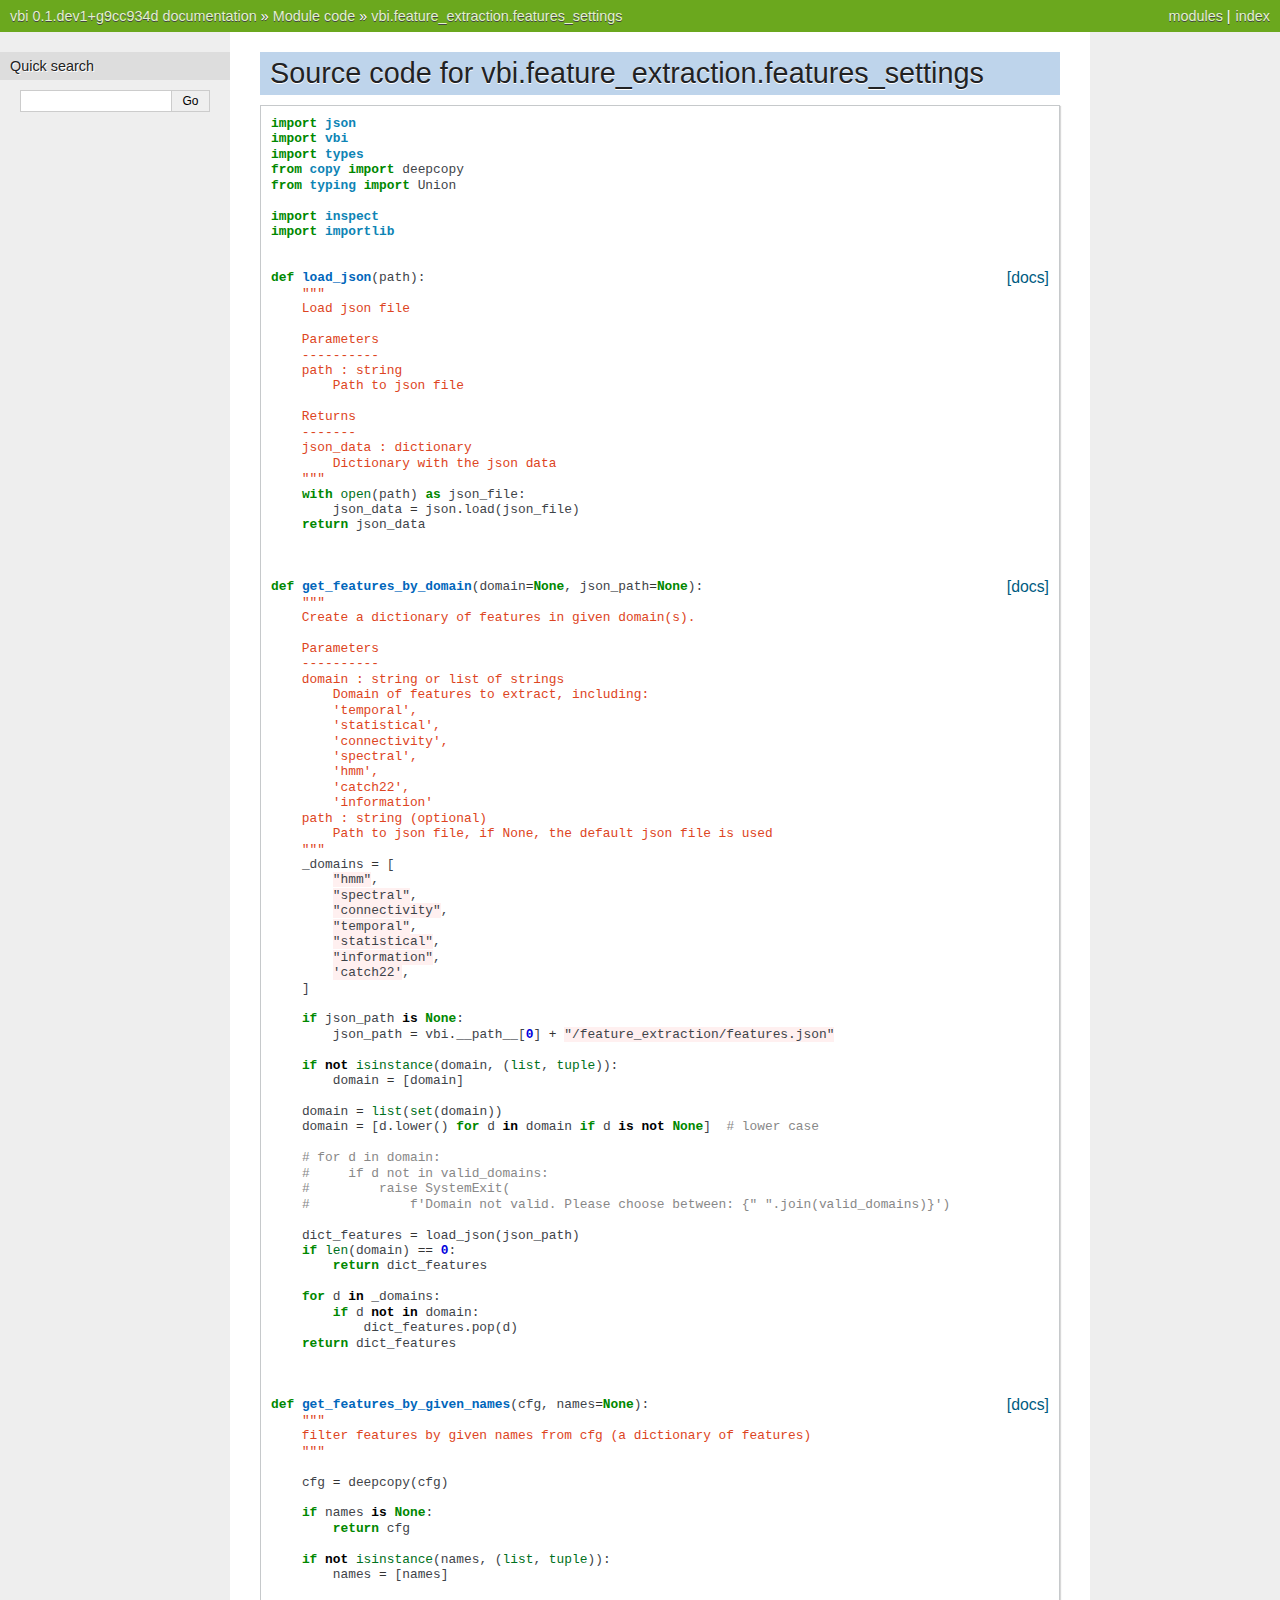
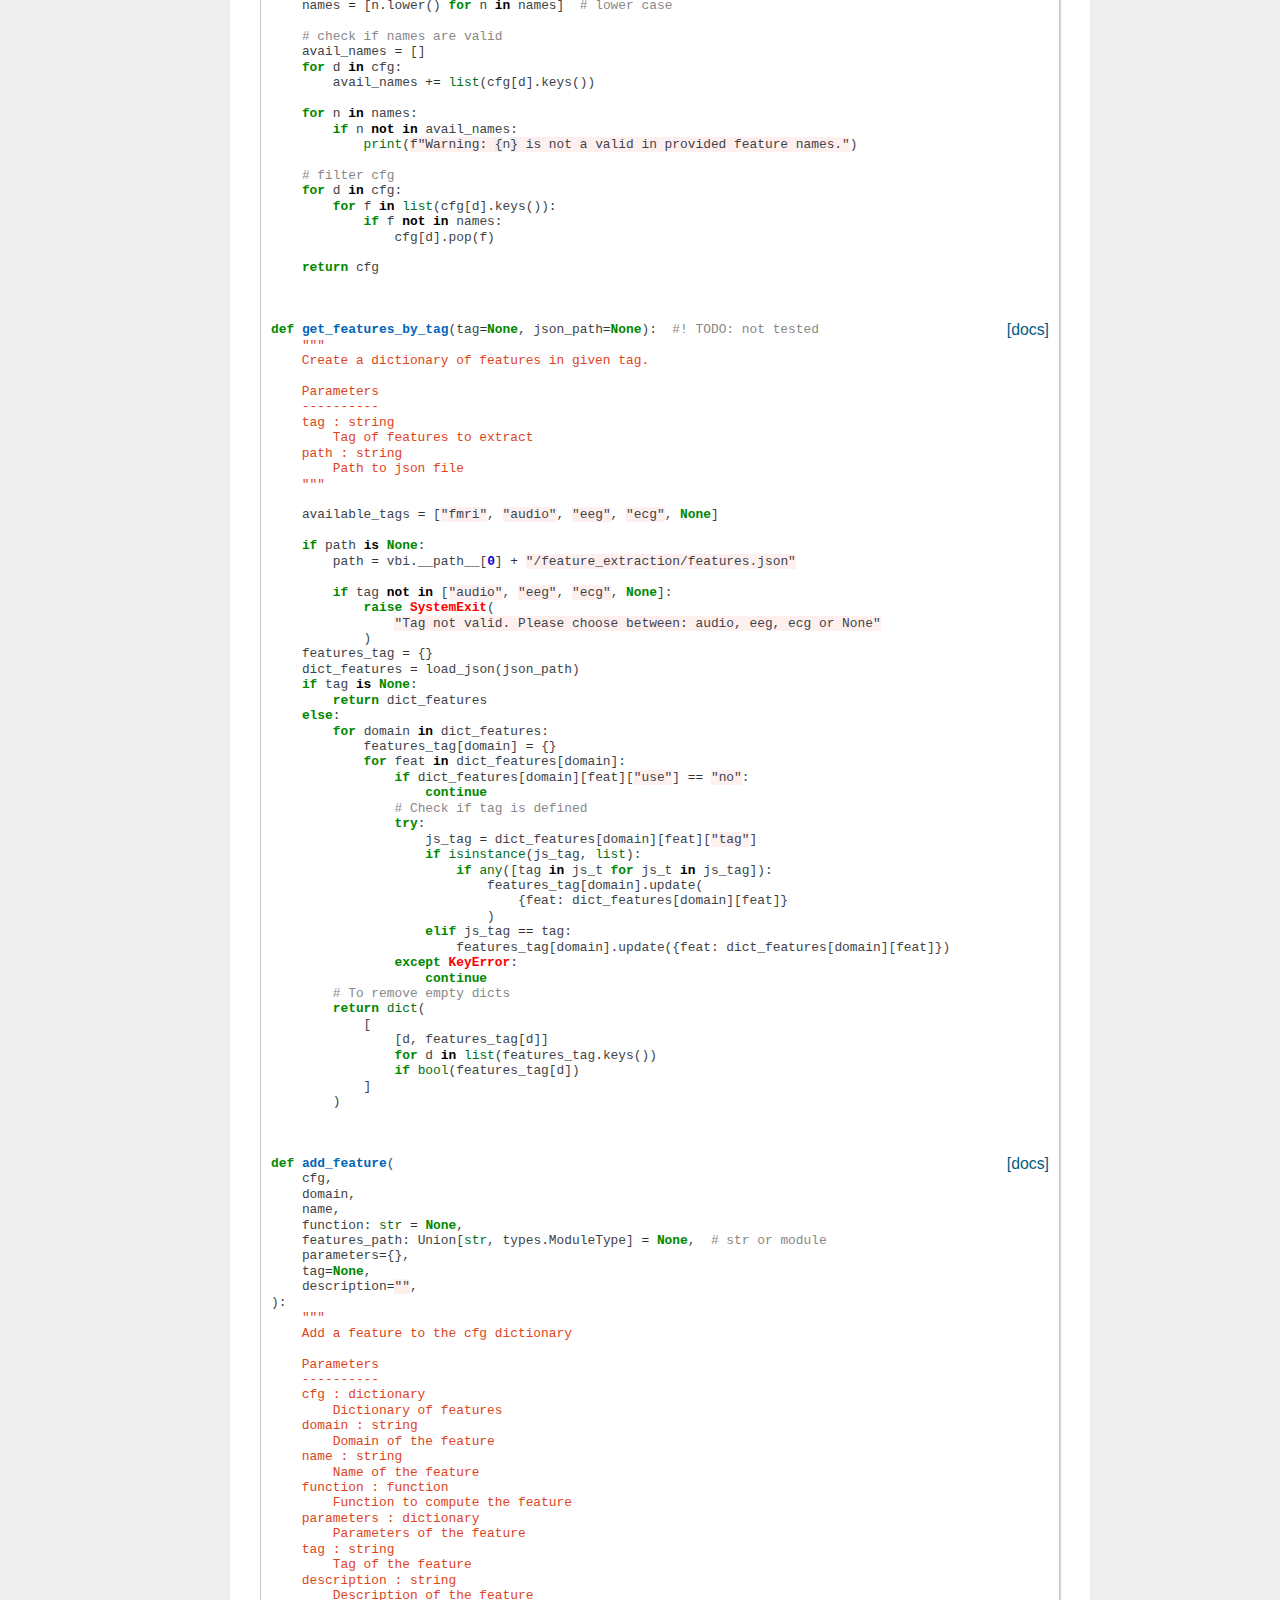
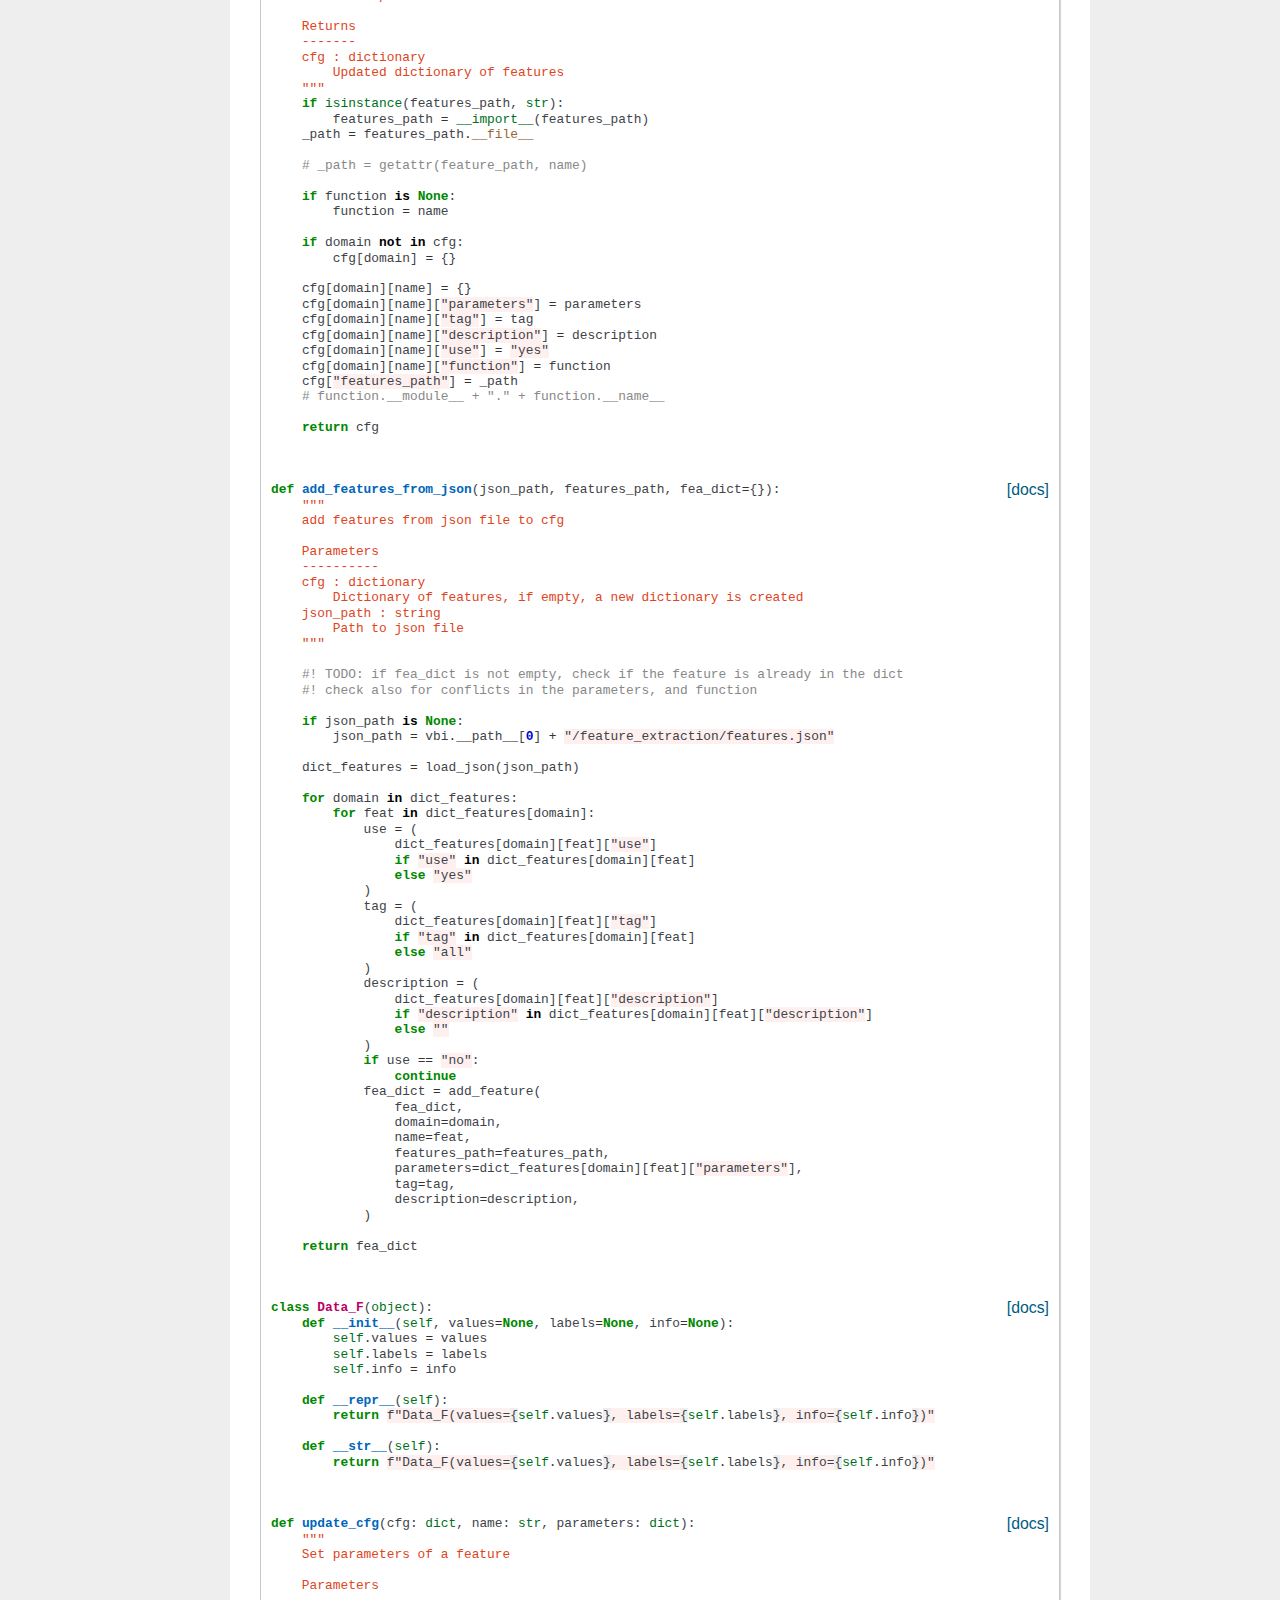
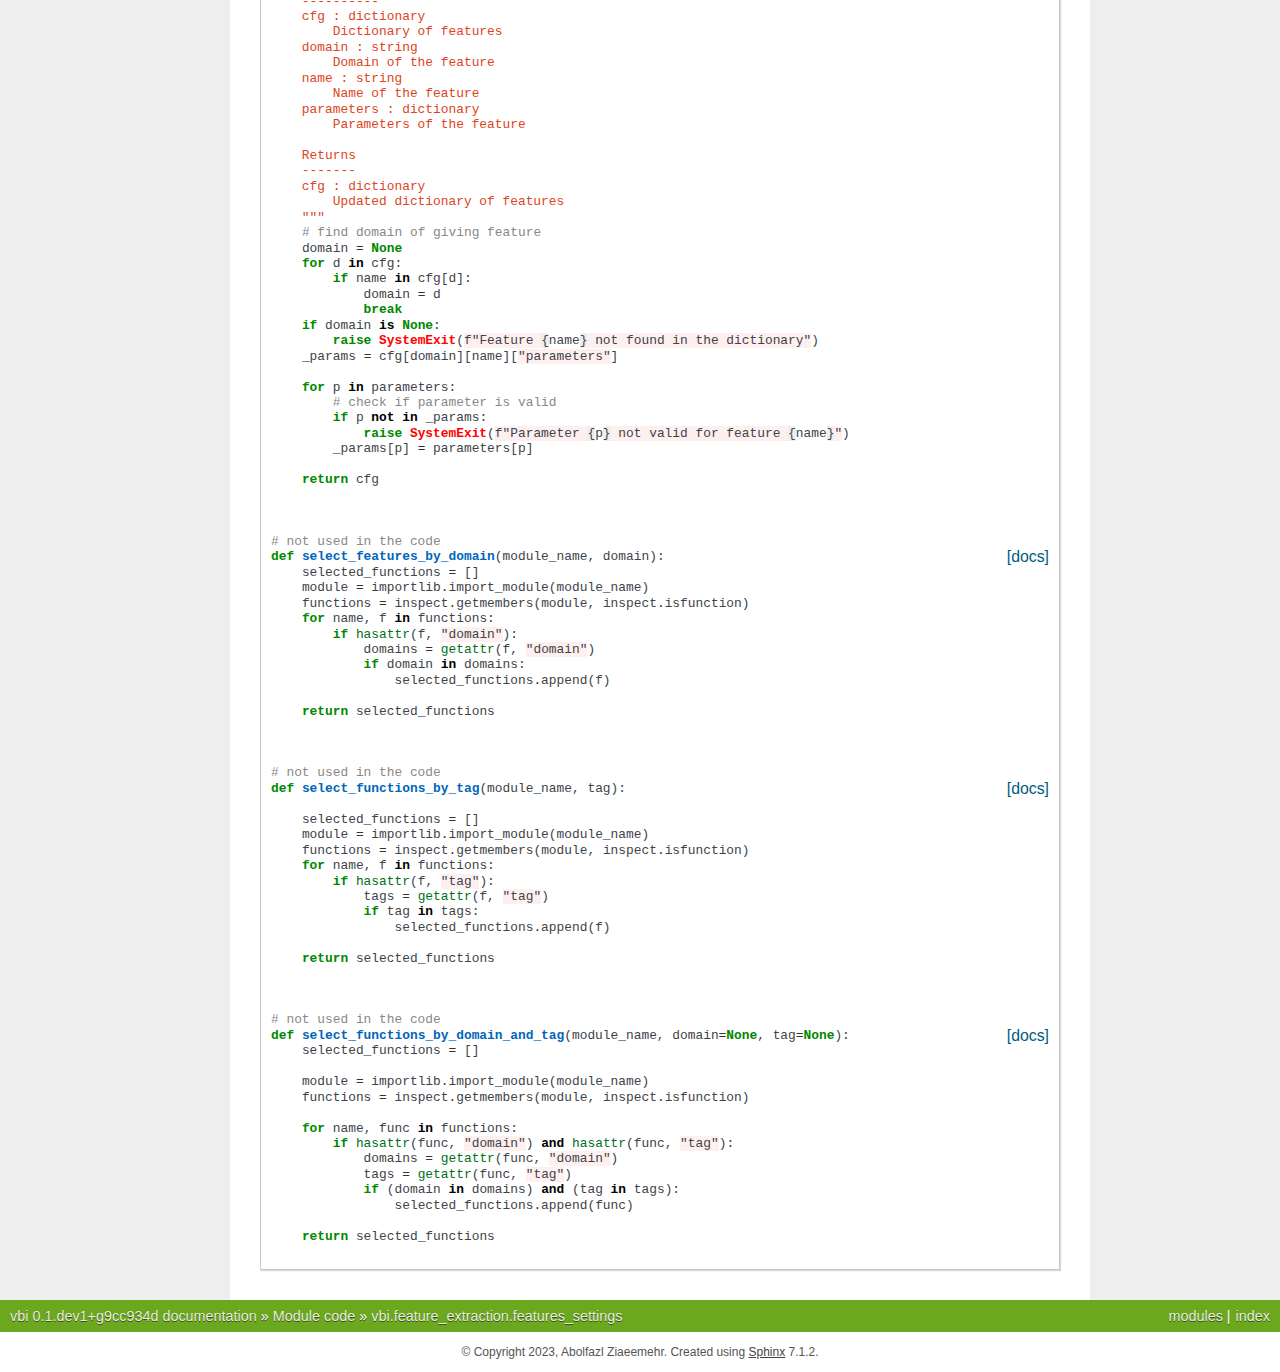
<file: _modules/vbi/feature_extraction/features_settings.html>
<!DOCTYPE html>

<html lang="en">
  <head>
    <meta charset="utf-8" />
    <meta name="viewport" content="width=device-width, initial-scale=1.0" />
    <title>vbi.feature_extraction.features_settings &#8212; vbi 0.1.dev1+g9cc934d documentation</title>
    <link rel="stylesheet" type="text/css" href="../../../_static/pygments.css?v=82a976d7" />
    <link rel="stylesheet" type="text/css" href="../../../_static/nature.css?v=8fc2db88" />
    <link rel="stylesheet" type="text/css" href="../../../_static/graphviz.css?v=eafc0fe6" />
    <script data-url_root="../../../" id="documentation_options" src="../../../_static/documentation_options.js?v=3fa40876"></script>
    <script src="../../../_static/doctools.js?v=888ff710"></script>
    <script src="../../../_static/sphinx_highlight.js?v=4825356b"></script>
    <link rel="index" title="Index" href="../../../genindex.html" />
    <link rel="search" title="Search" href="../../../search.html" /> 
  </head><body>
    <div class="related" role="navigation" aria-label="related navigation">
      <h3>Navigation</h3>
      <ul>
        <li class="right" style="margin-right: 10px">
          <a href="../../../genindex.html" title="General Index"
             accesskey="I">index</a></li>
        <li class="right" >
          <a href="../../../py-modindex.html" title="Python Module Index"
             >modules</a> |</li>
        <li class="nav-item nav-item-0"><a href="../../../index.html">vbi 0.1.dev1+g9cc934d documentation</a> &#187;</li>
          <li class="nav-item nav-item-1"><a href="../../index.html" accesskey="U">Module code</a> &#187;</li>
        <li class="nav-item nav-item-this"><a href="">vbi.feature_extraction.features_settings</a></li> 
      </ul>
    </div>  

    <div class="document">
      <div class="documentwrapper">
        <div class="bodywrapper">
          <div class="body" role="main">
            
  <h1>Source code for vbi.feature_extraction.features_settings</h1><div class="highlight"><pre>
<span></span><span class="kn">import</span> <span class="nn">json</span>
<span class="kn">import</span> <span class="nn">vbi</span>
<span class="kn">import</span> <span class="nn">types</span>
<span class="kn">from</span> <span class="nn">copy</span> <span class="kn">import</span> <span class="n">deepcopy</span>
<span class="kn">from</span> <span class="nn">typing</span> <span class="kn">import</span> <span class="n">Union</span>

<span class="kn">import</span> <span class="nn">inspect</span>
<span class="kn">import</span> <span class="nn">importlib</span>


<div class="viewcode-block" id="load_json"><a class="viewcode-back" href="../../../feature_extraction.html#vbi.feature_extraction.features_settings.load_json">[docs]</a><span class="k">def</span> <span class="nf">load_json</span><span class="p">(</span><span class="n">path</span><span class="p">):</span>
<span class="w">    </span><span class="sd">&quot;&quot;&quot;</span>
<span class="sd">    Load json file</span>

<span class="sd">    Parameters</span>
<span class="sd">    ----------</span>
<span class="sd">    path : string</span>
<span class="sd">        Path to json file</span>

<span class="sd">    Returns</span>
<span class="sd">    -------</span>
<span class="sd">    json_data : dictionary</span>
<span class="sd">        Dictionary with the json data</span>
<span class="sd">    &quot;&quot;&quot;</span>
    <span class="k">with</span> <span class="nb">open</span><span class="p">(</span><span class="n">path</span><span class="p">)</span> <span class="k">as</span> <span class="n">json_file</span><span class="p">:</span>
        <span class="n">json_data</span> <span class="o">=</span> <span class="n">json</span><span class="o">.</span><span class="n">load</span><span class="p">(</span><span class="n">json_file</span><span class="p">)</span>
    <span class="k">return</span> <span class="n">json_data</span></div>


<div class="viewcode-block" id="get_features_by_domain"><a class="viewcode-back" href="../../../feature_extraction.html#vbi.feature_extraction.features_settings.get_features_by_domain">[docs]</a><span class="k">def</span> <span class="nf">get_features_by_domain</span><span class="p">(</span><span class="n">domain</span><span class="o">=</span><span class="kc">None</span><span class="p">,</span> <span class="n">json_path</span><span class="o">=</span><span class="kc">None</span><span class="p">):</span>
<span class="w">    </span><span class="sd">&quot;&quot;&quot;</span>
<span class="sd">    Create a dictionary of features in given domain(s).</span>

<span class="sd">    Parameters</span>
<span class="sd">    ----------</span>
<span class="sd">    domain : string or list of strings</span>
<span class="sd">        Domain of features to extract, including:</span>
<span class="sd">        &#39;temporal&#39;,</span>
<span class="sd">        &#39;statistical&#39;,</span>
<span class="sd">        &#39;connectivity&#39;,</span>
<span class="sd">        &#39;spectral&#39;,</span>
<span class="sd">        &#39;hmm&#39;,</span>
<span class="sd">        &#39;catch22&#39;,</span>
<span class="sd">        &#39;information&#39;</span>
<span class="sd">    path : string (optional)</span>
<span class="sd">        Path to json file, if None, the default json file is used</span>
<span class="sd">    &quot;&quot;&quot;</span>
    <span class="n">_domains</span> <span class="o">=</span> <span class="p">[</span>
        <span class="s2">&quot;hmm&quot;</span><span class="p">,</span>
        <span class="s2">&quot;spectral&quot;</span><span class="p">,</span>
        <span class="s2">&quot;connectivity&quot;</span><span class="p">,</span>
        <span class="s2">&quot;temporal&quot;</span><span class="p">,</span>
        <span class="s2">&quot;statistical&quot;</span><span class="p">,</span>
        <span class="s2">&quot;information&quot;</span><span class="p">,</span>
        <span class="s1">&#39;catch22&#39;</span><span class="p">,</span>
    <span class="p">]</span>

    <span class="k">if</span> <span class="n">json_path</span> <span class="ow">is</span> <span class="kc">None</span><span class="p">:</span>
        <span class="n">json_path</span> <span class="o">=</span> <span class="n">vbi</span><span class="o">.</span><span class="n">__path__</span><span class="p">[</span><span class="mi">0</span><span class="p">]</span> <span class="o">+</span> <span class="s2">&quot;/feature_extraction/features.json&quot;</span>

    <span class="k">if</span> <span class="ow">not</span> <span class="nb">isinstance</span><span class="p">(</span><span class="n">domain</span><span class="p">,</span> <span class="p">(</span><span class="nb">list</span><span class="p">,</span> <span class="nb">tuple</span><span class="p">)):</span>
        <span class="n">domain</span> <span class="o">=</span> <span class="p">[</span><span class="n">domain</span><span class="p">]</span>

    <span class="n">domain</span> <span class="o">=</span> <span class="nb">list</span><span class="p">(</span><span class="nb">set</span><span class="p">(</span><span class="n">domain</span><span class="p">))</span>
    <span class="n">domain</span> <span class="o">=</span> <span class="p">[</span><span class="n">d</span><span class="o">.</span><span class="n">lower</span><span class="p">()</span> <span class="k">for</span> <span class="n">d</span> <span class="ow">in</span> <span class="n">domain</span> <span class="k">if</span> <span class="n">d</span> <span class="ow">is</span> <span class="ow">not</span> <span class="kc">None</span><span class="p">]</span>  <span class="c1"># lower case</span>

    <span class="c1"># for d in domain:</span>
    <span class="c1">#     if d not in valid_domains:</span>
    <span class="c1">#         raise SystemExit(</span>
    <span class="c1">#             f&#39;Domain not valid. Please choose between: {&quot; &quot;.join(valid_domains)}&#39;)</span>

    <span class="n">dict_features</span> <span class="o">=</span> <span class="n">load_json</span><span class="p">(</span><span class="n">json_path</span><span class="p">)</span>
    <span class="k">if</span> <span class="nb">len</span><span class="p">(</span><span class="n">domain</span><span class="p">)</span> <span class="o">==</span> <span class="mi">0</span><span class="p">:</span>
        <span class="k">return</span> <span class="n">dict_features</span>

    <span class="k">for</span> <span class="n">d</span> <span class="ow">in</span> <span class="n">_domains</span><span class="p">:</span>
        <span class="k">if</span> <span class="n">d</span> <span class="ow">not</span> <span class="ow">in</span> <span class="n">domain</span><span class="p">:</span>
            <span class="n">dict_features</span><span class="o">.</span><span class="n">pop</span><span class="p">(</span><span class="n">d</span><span class="p">)</span>
    <span class="k">return</span> <span class="n">dict_features</span></div>


<div class="viewcode-block" id="get_features_by_given_names"><a class="viewcode-back" href="../../../feature_extraction.html#vbi.feature_extraction.features_settings.get_features_by_given_names">[docs]</a><span class="k">def</span> <span class="nf">get_features_by_given_names</span><span class="p">(</span><span class="n">cfg</span><span class="p">,</span> <span class="n">names</span><span class="o">=</span><span class="kc">None</span><span class="p">):</span>
<span class="w">    </span><span class="sd">&quot;&quot;&quot;</span>
<span class="sd">    filter features by given names from cfg (a dictionary of features)</span>
<span class="sd">    &quot;&quot;&quot;</span>

    <span class="n">cfg</span> <span class="o">=</span> <span class="n">deepcopy</span><span class="p">(</span><span class="n">cfg</span><span class="p">)</span>

    <span class="k">if</span> <span class="n">names</span> <span class="ow">is</span> <span class="kc">None</span><span class="p">:</span>
        <span class="k">return</span> <span class="n">cfg</span>

    <span class="k">if</span> <span class="ow">not</span> <span class="nb">isinstance</span><span class="p">(</span><span class="n">names</span><span class="p">,</span> <span class="p">(</span><span class="nb">list</span><span class="p">,</span> <span class="nb">tuple</span><span class="p">)):</span>
        <span class="n">names</span> <span class="o">=</span> <span class="p">[</span><span class="n">names</span><span class="p">]</span>

    <span class="n">names</span> <span class="o">=</span> <span class="p">[</span><span class="n">n</span><span class="o">.</span><span class="n">lower</span><span class="p">()</span> <span class="k">for</span> <span class="n">n</span> <span class="ow">in</span> <span class="n">names</span><span class="p">]</span>  <span class="c1"># lower case</span>

    <span class="c1"># check if names are valid</span>
    <span class="n">avail_names</span> <span class="o">=</span> <span class="p">[]</span>
    <span class="k">for</span> <span class="n">d</span> <span class="ow">in</span> <span class="n">cfg</span><span class="p">:</span>
        <span class="n">avail_names</span> <span class="o">+=</span> <span class="nb">list</span><span class="p">(</span><span class="n">cfg</span><span class="p">[</span><span class="n">d</span><span class="p">]</span><span class="o">.</span><span class="n">keys</span><span class="p">())</span>

    <span class="k">for</span> <span class="n">n</span> <span class="ow">in</span> <span class="n">names</span><span class="p">:</span>
        <span class="k">if</span> <span class="n">n</span> <span class="ow">not</span> <span class="ow">in</span> <span class="n">avail_names</span><span class="p">:</span>
            <span class="nb">print</span><span class="p">(</span><span class="sa">f</span><span class="s2">&quot;Warning: </span><span class="si">{</span><span class="n">n</span><span class="si">}</span><span class="s2"> is not a valid in provided feature names.&quot;</span><span class="p">)</span>

    <span class="c1"># filter cfg</span>
    <span class="k">for</span> <span class="n">d</span> <span class="ow">in</span> <span class="n">cfg</span><span class="p">:</span>
        <span class="k">for</span> <span class="n">f</span> <span class="ow">in</span> <span class="nb">list</span><span class="p">(</span><span class="n">cfg</span><span class="p">[</span><span class="n">d</span><span class="p">]</span><span class="o">.</span><span class="n">keys</span><span class="p">()):</span>
            <span class="k">if</span> <span class="n">f</span> <span class="ow">not</span> <span class="ow">in</span> <span class="n">names</span><span class="p">:</span>
                <span class="n">cfg</span><span class="p">[</span><span class="n">d</span><span class="p">]</span><span class="o">.</span><span class="n">pop</span><span class="p">(</span><span class="n">f</span><span class="p">)</span>

    <span class="k">return</span> <span class="n">cfg</span></div>


<div class="viewcode-block" id="get_features_by_tag"><a class="viewcode-back" href="../../../feature_extraction.html#vbi.feature_extraction.features_settings.get_features_by_tag">[docs]</a><span class="k">def</span> <span class="nf">get_features_by_tag</span><span class="p">(</span><span class="n">tag</span><span class="o">=</span><span class="kc">None</span><span class="p">,</span> <span class="n">json_path</span><span class="o">=</span><span class="kc">None</span><span class="p">):</span>  <span class="c1">#! TODO: not tested</span>
<span class="w">    </span><span class="sd">&quot;&quot;&quot;</span>
<span class="sd">    Create a dictionary of features in given tag.</span>

<span class="sd">    Parameters</span>
<span class="sd">    ----------</span>
<span class="sd">    tag : string</span>
<span class="sd">        Tag of features to extract</span>
<span class="sd">    path : string</span>
<span class="sd">        Path to json file</span>
<span class="sd">    &quot;&quot;&quot;</span>

    <span class="n">available_tags</span> <span class="o">=</span> <span class="p">[</span><span class="s2">&quot;fmri&quot;</span><span class="p">,</span> <span class="s2">&quot;audio&quot;</span><span class="p">,</span> <span class="s2">&quot;eeg&quot;</span><span class="p">,</span> <span class="s2">&quot;ecg&quot;</span><span class="p">,</span> <span class="kc">None</span><span class="p">]</span>

    <span class="k">if</span> <span class="n">path</span> <span class="ow">is</span> <span class="kc">None</span><span class="p">:</span>
        <span class="n">path</span> <span class="o">=</span> <span class="n">vbi</span><span class="o">.</span><span class="n">__path__</span><span class="p">[</span><span class="mi">0</span><span class="p">]</span> <span class="o">+</span> <span class="s2">&quot;/feature_extraction/features.json&quot;</span>

        <span class="k">if</span> <span class="n">tag</span> <span class="ow">not</span> <span class="ow">in</span> <span class="p">[</span><span class="s2">&quot;audio&quot;</span><span class="p">,</span> <span class="s2">&quot;eeg&quot;</span><span class="p">,</span> <span class="s2">&quot;ecg&quot;</span><span class="p">,</span> <span class="kc">None</span><span class="p">]:</span>
            <span class="k">raise</span> <span class="ne">SystemExit</span><span class="p">(</span>
                <span class="s2">&quot;Tag not valid. Please choose between: audio, eeg, ecg or None&quot;</span>
            <span class="p">)</span>
    <span class="n">features_tag</span> <span class="o">=</span> <span class="p">{}</span>
    <span class="n">dict_features</span> <span class="o">=</span> <span class="n">load_json</span><span class="p">(</span><span class="n">json_path</span><span class="p">)</span>
    <span class="k">if</span> <span class="n">tag</span> <span class="ow">is</span> <span class="kc">None</span><span class="p">:</span>
        <span class="k">return</span> <span class="n">dict_features</span>
    <span class="k">else</span><span class="p">:</span>
        <span class="k">for</span> <span class="n">domain</span> <span class="ow">in</span> <span class="n">dict_features</span><span class="p">:</span>
            <span class="n">features_tag</span><span class="p">[</span><span class="n">domain</span><span class="p">]</span> <span class="o">=</span> <span class="p">{}</span>
            <span class="k">for</span> <span class="n">feat</span> <span class="ow">in</span> <span class="n">dict_features</span><span class="p">[</span><span class="n">domain</span><span class="p">]:</span>
                <span class="k">if</span> <span class="n">dict_features</span><span class="p">[</span><span class="n">domain</span><span class="p">][</span><span class="n">feat</span><span class="p">][</span><span class="s2">&quot;use&quot;</span><span class="p">]</span> <span class="o">==</span> <span class="s2">&quot;no&quot;</span><span class="p">:</span>
                    <span class="k">continue</span>
                <span class="c1"># Check if tag is defined</span>
                <span class="k">try</span><span class="p">:</span>
                    <span class="n">js_tag</span> <span class="o">=</span> <span class="n">dict_features</span><span class="p">[</span><span class="n">domain</span><span class="p">][</span><span class="n">feat</span><span class="p">][</span><span class="s2">&quot;tag&quot;</span><span class="p">]</span>
                    <span class="k">if</span> <span class="nb">isinstance</span><span class="p">(</span><span class="n">js_tag</span><span class="p">,</span> <span class="nb">list</span><span class="p">):</span>
                        <span class="k">if</span> <span class="nb">any</span><span class="p">([</span><span class="n">tag</span> <span class="ow">in</span> <span class="n">js_t</span> <span class="k">for</span> <span class="n">js_t</span> <span class="ow">in</span> <span class="n">js_tag</span><span class="p">]):</span>
                            <span class="n">features_tag</span><span class="p">[</span><span class="n">domain</span><span class="p">]</span><span class="o">.</span><span class="n">update</span><span class="p">(</span>
                                <span class="p">{</span><span class="n">feat</span><span class="p">:</span> <span class="n">dict_features</span><span class="p">[</span><span class="n">domain</span><span class="p">][</span><span class="n">feat</span><span class="p">]}</span>
                            <span class="p">)</span>
                    <span class="k">elif</span> <span class="n">js_tag</span> <span class="o">==</span> <span class="n">tag</span><span class="p">:</span>
                        <span class="n">features_tag</span><span class="p">[</span><span class="n">domain</span><span class="p">]</span><span class="o">.</span><span class="n">update</span><span class="p">({</span><span class="n">feat</span><span class="p">:</span> <span class="n">dict_features</span><span class="p">[</span><span class="n">domain</span><span class="p">][</span><span class="n">feat</span><span class="p">]})</span>
                <span class="k">except</span> <span class="ne">KeyError</span><span class="p">:</span>
                    <span class="k">continue</span>
        <span class="c1"># To remove empty dicts</span>
        <span class="k">return</span> <span class="nb">dict</span><span class="p">(</span>
            <span class="p">[</span>
                <span class="p">[</span><span class="n">d</span><span class="p">,</span> <span class="n">features_tag</span><span class="p">[</span><span class="n">d</span><span class="p">]]</span>
                <span class="k">for</span> <span class="n">d</span> <span class="ow">in</span> <span class="nb">list</span><span class="p">(</span><span class="n">features_tag</span><span class="o">.</span><span class="n">keys</span><span class="p">())</span>
                <span class="k">if</span> <span class="nb">bool</span><span class="p">(</span><span class="n">features_tag</span><span class="p">[</span><span class="n">d</span><span class="p">])</span>
            <span class="p">]</span>
        <span class="p">)</span></div>


<div class="viewcode-block" id="add_feature"><a class="viewcode-back" href="../../../feature_extraction.html#vbi.feature_extraction.features_settings.add_feature">[docs]</a><span class="k">def</span> <span class="nf">add_feature</span><span class="p">(</span>
    <span class="n">cfg</span><span class="p">,</span>
    <span class="n">domain</span><span class="p">,</span>
    <span class="n">name</span><span class="p">,</span>
    <span class="n">function</span><span class="p">:</span> <span class="nb">str</span> <span class="o">=</span> <span class="kc">None</span><span class="p">,</span>
    <span class="n">features_path</span><span class="p">:</span> <span class="n">Union</span><span class="p">[</span><span class="nb">str</span><span class="p">,</span> <span class="n">types</span><span class="o">.</span><span class="n">ModuleType</span><span class="p">]</span> <span class="o">=</span> <span class="kc">None</span><span class="p">,</span>  <span class="c1"># str or module</span>
    <span class="n">parameters</span><span class="o">=</span><span class="p">{},</span>
    <span class="n">tag</span><span class="o">=</span><span class="kc">None</span><span class="p">,</span>
    <span class="n">description</span><span class="o">=</span><span class="s2">&quot;&quot;</span><span class="p">,</span>
<span class="p">):</span>
<span class="w">    </span><span class="sd">&quot;&quot;&quot;</span>
<span class="sd">    Add a feature to the cfg dictionary</span>

<span class="sd">    Parameters</span>
<span class="sd">    ----------</span>
<span class="sd">    cfg : dictionary</span>
<span class="sd">        Dictionary of features</span>
<span class="sd">    domain : string</span>
<span class="sd">        Domain of the feature</span>
<span class="sd">    name : string</span>
<span class="sd">        Name of the feature</span>
<span class="sd">    function : function</span>
<span class="sd">        Function to compute the feature</span>
<span class="sd">    parameters : dictionary</span>
<span class="sd">        Parameters of the feature</span>
<span class="sd">    tag : string</span>
<span class="sd">        Tag of the feature</span>
<span class="sd">    description : string</span>
<span class="sd">        Description of the feature</span>

<span class="sd">    Returns</span>
<span class="sd">    -------</span>
<span class="sd">    cfg : dictionary</span>
<span class="sd">        Updated dictionary of features</span>
<span class="sd">    &quot;&quot;&quot;</span>
    <span class="k">if</span> <span class="nb">isinstance</span><span class="p">(</span><span class="n">features_path</span><span class="p">,</span> <span class="nb">str</span><span class="p">):</span>
        <span class="n">features_path</span> <span class="o">=</span> <span class="nb">__import__</span><span class="p">(</span><span class="n">features_path</span><span class="p">)</span>
    <span class="n">_path</span> <span class="o">=</span> <span class="n">features_path</span><span class="o">.</span><span class="vm">__file__</span>

    <span class="c1"># _path = getattr(feature_path, name)</span>

    <span class="k">if</span> <span class="n">function</span> <span class="ow">is</span> <span class="kc">None</span><span class="p">:</span>
        <span class="n">function</span> <span class="o">=</span> <span class="n">name</span>

    <span class="k">if</span> <span class="n">domain</span> <span class="ow">not</span> <span class="ow">in</span> <span class="n">cfg</span><span class="p">:</span>
        <span class="n">cfg</span><span class="p">[</span><span class="n">domain</span><span class="p">]</span> <span class="o">=</span> <span class="p">{}</span>

    <span class="n">cfg</span><span class="p">[</span><span class="n">domain</span><span class="p">][</span><span class="n">name</span><span class="p">]</span> <span class="o">=</span> <span class="p">{}</span>
    <span class="n">cfg</span><span class="p">[</span><span class="n">domain</span><span class="p">][</span><span class="n">name</span><span class="p">][</span><span class="s2">&quot;parameters&quot;</span><span class="p">]</span> <span class="o">=</span> <span class="n">parameters</span>
    <span class="n">cfg</span><span class="p">[</span><span class="n">domain</span><span class="p">][</span><span class="n">name</span><span class="p">][</span><span class="s2">&quot;tag&quot;</span><span class="p">]</span> <span class="o">=</span> <span class="n">tag</span>
    <span class="n">cfg</span><span class="p">[</span><span class="n">domain</span><span class="p">][</span><span class="n">name</span><span class="p">][</span><span class="s2">&quot;description&quot;</span><span class="p">]</span> <span class="o">=</span> <span class="n">description</span>
    <span class="n">cfg</span><span class="p">[</span><span class="n">domain</span><span class="p">][</span><span class="n">name</span><span class="p">][</span><span class="s2">&quot;use&quot;</span><span class="p">]</span> <span class="o">=</span> <span class="s2">&quot;yes&quot;</span>
    <span class="n">cfg</span><span class="p">[</span><span class="n">domain</span><span class="p">][</span><span class="n">name</span><span class="p">][</span><span class="s2">&quot;function&quot;</span><span class="p">]</span> <span class="o">=</span> <span class="n">function</span>
    <span class="n">cfg</span><span class="p">[</span><span class="s2">&quot;features_path&quot;</span><span class="p">]</span> <span class="o">=</span> <span class="n">_path</span>
    <span class="c1"># function.__module__ + &quot;.&quot; + function.__name__</span>

    <span class="k">return</span> <span class="n">cfg</span></div>


<div class="viewcode-block" id="add_features_from_json"><a class="viewcode-back" href="../../../feature_extraction.html#vbi.feature_extraction.features_settings.add_features_from_json">[docs]</a><span class="k">def</span> <span class="nf">add_features_from_json</span><span class="p">(</span><span class="n">json_path</span><span class="p">,</span> <span class="n">features_path</span><span class="p">,</span> <span class="n">fea_dict</span><span class="o">=</span><span class="p">{}):</span>
<span class="w">    </span><span class="sd">&quot;&quot;&quot;</span>
<span class="sd">    add features from json file to cfg</span>

<span class="sd">    Parameters</span>
<span class="sd">    ----------</span>
<span class="sd">    cfg : dictionary</span>
<span class="sd">        Dictionary of features, if empty, a new dictionary is created</span>
<span class="sd">    json_path : string</span>
<span class="sd">        Path to json file</span>
<span class="sd">    &quot;&quot;&quot;</span>

    <span class="c1">#! TODO: if fea_dict is not empty, check if the feature is already in the dict</span>
    <span class="c1">#! check also for conflicts in the parameters, and function</span>

    <span class="k">if</span> <span class="n">json_path</span> <span class="ow">is</span> <span class="kc">None</span><span class="p">:</span>
        <span class="n">json_path</span> <span class="o">=</span> <span class="n">vbi</span><span class="o">.</span><span class="n">__path__</span><span class="p">[</span><span class="mi">0</span><span class="p">]</span> <span class="o">+</span> <span class="s2">&quot;/feature_extraction/features.json&quot;</span>

    <span class="n">dict_features</span> <span class="o">=</span> <span class="n">load_json</span><span class="p">(</span><span class="n">json_path</span><span class="p">)</span>

    <span class="k">for</span> <span class="n">domain</span> <span class="ow">in</span> <span class="n">dict_features</span><span class="p">:</span>
        <span class="k">for</span> <span class="n">feat</span> <span class="ow">in</span> <span class="n">dict_features</span><span class="p">[</span><span class="n">domain</span><span class="p">]:</span>
            <span class="n">use</span> <span class="o">=</span> <span class="p">(</span>
                <span class="n">dict_features</span><span class="p">[</span><span class="n">domain</span><span class="p">][</span><span class="n">feat</span><span class="p">][</span><span class="s2">&quot;use&quot;</span><span class="p">]</span>
                <span class="k">if</span> <span class="s2">&quot;use&quot;</span> <span class="ow">in</span> <span class="n">dict_features</span><span class="p">[</span><span class="n">domain</span><span class="p">][</span><span class="n">feat</span><span class="p">]</span>
                <span class="k">else</span> <span class="s2">&quot;yes&quot;</span>
            <span class="p">)</span>
            <span class="n">tag</span> <span class="o">=</span> <span class="p">(</span>
                <span class="n">dict_features</span><span class="p">[</span><span class="n">domain</span><span class="p">][</span><span class="n">feat</span><span class="p">][</span><span class="s2">&quot;tag&quot;</span><span class="p">]</span>
                <span class="k">if</span> <span class="s2">&quot;tag&quot;</span> <span class="ow">in</span> <span class="n">dict_features</span><span class="p">[</span><span class="n">domain</span><span class="p">][</span><span class="n">feat</span><span class="p">]</span>
                <span class="k">else</span> <span class="s2">&quot;all&quot;</span>
            <span class="p">)</span>
            <span class="n">description</span> <span class="o">=</span> <span class="p">(</span>
                <span class="n">dict_features</span><span class="p">[</span><span class="n">domain</span><span class="p">][</span><span class="n">feat</span><span class="p">][</span><span class="s2">&quot;description&quot;</span><span class="p">]</span>
                <span class="k">if</span> <span class="s2">&quot;description&quot;</span> <span class="ow">in</span> <span class="n">dict_features</span><span class="p">[</span><span class="n">domain</span><span class="p">][</span><span class="n">feat</span><span class="p">][</span><span class="s2">&quot;description&quot;</span><span class="p">]</span>
                <span class="k">else</span> <span class="s2">&quot;&quot;</span>
            <span class="p">)</span>
            <span class="k">if</span> <span class="n">use</span> <span class="o">==</span> <span class="s2">&quot;no&quot;</span><span class="p">:</span>
                <span class="k">continue</span>
            <span class="n">fea_dict</span> <span class="o">=</span> <span class="n">add_feature</span><span class="p">(</span>
                <span class="n">fea_dict</span><span class="p">,</span>
                <span class="n">domain</span><span class="o">=</span><span class="n">domain</span><span class="p">,</span>
                <span class="n">name</span><span class="o">=</span><span class="n">feat</span><span class="p">,</span>
                <span class="n">features_path</span><span class="o">=</span><span class="n">features_path</span><span class="p">,</span>
                <span class="n">parameters</span><span class="o">=</span><span class="n">dict_features</span><span class="p">[</span><span class="n">domain</span><span class="p">][</span><span class="n">feat</span><span class="p">][</span><span class="s2">&quot;parameters&quot;</span><span class="p">],</span>
                <span class="n">tag</span><span class="o">=</span><span class="n">tag</span><span class="p">,</span>
                <span class="n">description</span><span class="o">=</span><span class="n">description</span><span class="p">,</span>
            <span class="p">)</span>

    <span class="k">return</span> <span class="n">fea_dict</span></div>


<div class="viewcode-block" id="Data_F"><a class="viewcode-back" href="../../../feature_extraction.html#vbi.feature_extraction.features_settings.Data_F">[docs]</a><span class="k">class</span> <span class="nc">Data_F</span><span class="p">(</span><span class="nb">object</span><span class="p">):</span>
    <span class="k">def</span> <span class="fm">__init__</span><span class="p">(</span><span class="bp">self</span><span class="p">,</span> <span class="n">values</span><span class="o">=</span><span class="kc">None</span><span class="p">,</span> <span class="n">labels</span><span class="o">=</span><span class="kc">None</span><span class="p">,</span> <span class="n">info</span><span class="o">=</span><span class="kc">None</span><span class="p">):</span>
        <span class="bp">self</span><span class="o">.</span><span class="n">values</span> <span class="o">=</span> <span class="n">values</span>
        <span class="bp">self</span><span class="o">.</span><span class="n">labels</span> <span class="o">=</span> <span class="n">labels</span>
        <span class="bp">self</span><span class="o">.</span><span class="n">info</span> <span class="o">=</span> <span class="n">info</span>

    <span class="k">def</span> <span class="fm">__repr__</span><span class="p">(</span><span class="bp">self</span><span class="p">):</span>
        <span class="k">return</span> <span class="sa">f</span><span class="s2">&quot;Data_F(values=</span><span class="si">{</span><span class="bp">self</span><span class="o">.</span><span class="n">values</span><span class="si">}</span><span class="s2">, labels=</span><span class="si">{</span><span class="bp">self</span><span class="o">.</span><span class="n">labels</span><span class="si">}</span><span class="s2">, info=</span><span class="si">{</span><span class="bp">self</span><span class="o">.</span><span class="n">info</span><span class="si">}</span><span class="s2">)&quot;</span>

    <span class="k">def</span> <span class="fm">__str__</span><span class="p">(</span><span class="bp">self</span><span class="p">):</span>
        <span class="k">return</span> <span class="sa">f</span><span class="s2">&quot;Data_F(values=</span><span class="si">{</span><span class="bp">self</span><span class="o">.</span><span class="n">values</span><span class="si">}</span><span class="s2">, labels=</span><span class="si">{</span><span class="bp">self</span><span class="o">.</span><span class="n">labels</span><span class="si">}</span><span class="s2">, info=</span><span class="si">{</span><span class="bp">self</span><span class="o">.</span><span class="n">info</span><span class="si">}</span><span class="s2">)&quot;</span></div>


<div class="viewcode-block" id="update_cfg"><a class="viewcode-back" href="../../../feature_extraction.html#vbi.feature_extraction.features_settings.update_cfg">[docs]</a><span class="k">def</span> <span class="nf">update_cfg</span><span class="p">(</span><span class="n">cfg</span><span class="p">:</span> <span class="nb">dict</span><span class="p">,</span> <span class="n">name</span><span class="p">:</span> <span class="nb">str</span><span class="p">,</span> <span class="n">parameters</span><span class="p">:</span> <span class="nb">dict</span><span class="p">):</span>
<span class="w">    </span><span class="sd">&quot;&quot;&quot;</span>
<span class="sd">    Set parameters of a feature</span>

<span class="sd">    Parameters</span>
<span class="sd">    ----------</span>
<span class="sd">    cfg : dictionary</span>
<span class="sd">        Dictionary of features</span>
<span class="sd">    domain : string</span>
<span class="sd">        Domain of the feature</span>
<span class="sd">    name : string</span>
<span class="sd">        Name of the feature</span>
<span class="sd">    parameters : dictionary</span>
<span class="sd">        Parameters of the feature</span>

<span class="sd">    Returns</span>
<span class="sd">    -------</span>
<span class="sd">    cfg : dictionary</span>
<span class="sd">        Updated dictionary of features</span>
<span class="sd">    &quot;&quot;&quot;</span>
    <span class="c1"># find domain of giving feature</span>
    <span class="n">domain</span> <span class="o">=</span> <span class="kc">None</span>
    <span class="k">for</span> <span class="n">d</span> <span class="ow">in</span> <span class="n">cfg</span><span class="p">:</span>
        <span class="k">if</span> <span class="n">name</span> <span class="ow">in</span> <span class="n">cfg</span><span class="p">[</span><span class="n">d</span><span class="p">]:</span>
            <span class="n">domain</span> <span class="o">=</span> <span class="n">d</span>
            <span class="k">break</span>
    <span class="k">if</span> <span class="n">domain</span> <span class="ow">is</span> <span class="kc">None</span><span class="p">:</span>
        <span class="k">raise</span> <span class="ne">SystemExit</span><span class="p">(</span><span class="sa">f</span><span class="s2">&quot;Feature </span><span class="si">{</span><span class="n">name</span><span class="si">}</span><span class="s2"> not found in the dictionary&quot;</span><span class="p">)</span>
    <span class="n">_params</span> <span class="o">=</span> <span class="n">cfg</span><span class="p">[</span><span class="n">domain</span><span class="p">][</span><span class="n">name</span><span class="p">][</span><span class="s2">&quot;parameters&quot;</span><span class="p">]</span>

    <span class="k">for</span> <span class="n">p</span> <span class="ow">in</span> <span class="n">parameters</span><span class="p">:</span>
        <span class="c1"># check if parameter is valid</span>
        <span class="k">if</span> <span class="n">p</span> <span class="ow">not</span> <span class="ow">in</span> <span class="n">_params</span><span class="p">:</span>
            <span class="k">raise</span> <span class="ne">SystemExit</span><span class="p">(</span><span class="sa">f</span><span class="s2">&quot;Parameter </span><span class="si">{</span><span class="n">p</span><span class="si">}</span><span class="s2"> not valid for feature </span><span class="si">{</span><span class="n">name</span><span class="si">}</span><span class="s2">&quot;</span><span class="p">)</span>
        <span class="n">_params</span><span class="p">[</span><span class="n">p</span><span class="p">]</span> <span class="o">=</span> <span class="n">parameters</span><span class="p">[</span><span class="n">p</span><span class="p">]</span>

    <span class="k">return</span> <span class="n">cfg</span></div>


<span class="c1"># not used in the code</span>
<div class="viewcode-block" id="select_features_by_domain"><a class="viewcode-back" href="../../../feature_extraction.html#vbi.feature_extraction.features_settings.select_features_by_domain">[docs]</a><span class="k">def</span> <span class="nf">select_features_by_domain</span><span class="p">(</span><span class="n">module_name</span><span class="p">,</span> <span class="n">domain</span><span class="p">):</span>
    <span class="n">selected_functions</span> <span class="o">=</span> <span class="p">[]</span>
    <span class="n">module</span> <span class="o">=</span> <span class="n">importlib</span><span class="o">.</span><span class="n">import_module</span><span class="p">(</span><span class="n">module_name</span><span class="p">)</span>
    <span class="n">functions</span> <span class="o">=</span> <span class="n">inspect</span><span class="o">.</span><span class="n">getmembers</span><span class="p">(</span><span class="n">module</span><span class="p">,</span> <span class="n">inspect</span><span class="o">.</span><span class="n">isfunction</span><span class="p">)</span>
    <span class="k">for</span> <span class="n">name</span><span class="p">,</span> <span class="n">f</span> <span class="ow">in</span> <span class="n">functions</span><span class="p">:</span>
        <span class="k">if</span> <span class="nb">hasattr</span><span class="p">(</span><span class="n">f</span><span class="p">,</span> <span class="s2">&quot;domain&quot;</span><span class="p">):</span>
            <span class="n">domains</span> <span class="o">=</span> <span class="nb">getattr</span><span class="p">(</span><span class="n">f</span><span class="p">,</span> <span class="s2">&quot;domain&quot;</span><span class="p">)</span>
            <span class="k">if</span> <span class="n">domain</span> <span class="ow">in</span> <span class="n">domains</span><span class="p">:</span>
                <span class="n">selected_functions</span><span class="o">.</span><span class="n">append</span><span class="p">(</span><span class="n">f</span><span class="p">)</span>

    <span class="k">return</span> <span class="n">selected_functions</span></div>


<span class="c1"># not used in the code</span>
<div class="viewcode-block" id="select_functions_by_tag"><a class="viewcode-back" href="../../../feature_extraction.html#vbi.feature_extraction.features_settings.select_functions_by_tag">[docs]</a><span class="k">def</span> <span class="nf">select_functions_by_tag</span><span class="p">(</span><span class="n">module_name</span><span class="p">,</span> <span class="n">tag</span><span class="p">):</span>

    <span class="n">selected_functions</span> <span class="o">=</span> <span class="p">[]</span>
    <span class="n">module</span> <span class="o">=</span> <span class="n">importlib</span><span class="o">.</span><span class="n">import_module</span><span class="p">(</span><span class="n">module_name</span><span class="p">)</span>
    <span class="n">functions</span> <span class="o">=</span> <span class="n">inspect</span><span class="o">.</span><span class="n">getmembers</span><span class="p">(</span><span class="n">module</span><span class="p">,</span> <span class="n">inspect</span><span class="o">.</span><span class="n">isfunction</span><span class="p">)</span>
    <span class="k">for</span> <span class="n">name</span><span class="p">,</span> <span class="n">f</span> <span class="ow">in</span> <span class="n">functions</span><span class="p">:</span>
        <span class="k">if</span> <span class="nb">hasattr</span><span class="p">(</span><span class="n">f</span><span class="p">,</span> <span class="s2">&quot;tag&quot;</span><span class="p">):</span>
            <span class="n">tags</span> <span class="o">=</span> <span class="nb">getattr</span><span class="p">(</span><span class="n">f</span><span class="p">,</span> <span class="s2">&quot;tag&quot;</span><span class="p">)</span>
            <span class="k">if</span> <span class="n">tag</span> <span class="ow">in</span> <span class="n">tags</span><span class="p">:</span>
                <span class="n">selected_functions</span><span class="o">.</span><span class="n">append</span><span class="p">(</span><span class="n">f</span><span class="p">)</span>

    <span class="k">return</span> <span class="n">selected_functions</span></div>


<span class="c1"># not used in the code</span>
<div class="viewcode-block" id="select_functions_by_domain_and_tag"><a class="viewcode-back" href="../../../feature_extraction.html#vbi.feature_extraction.features_settings.select_functions_by_domain_and_tag">[docs]</a><span class="k">def</span> <span class="nf">select_functions_by_domain_and_tag</span><span class="p">(</span><span class="n">module_name</span><span class="p">,</span> <span class="n">domain</span><span class="o">=</span><span class="kc">None</span><span class="p">,</span> <span class="n">tag</span><span class="o">=</span><span class="kc">None</span><span class="p">):</span>
    <span class="n">selected_functions</span> <span class="o">=</span> <span class="p">[]</span>

    <span class="n">module</span> <span class="o">=</span> <span class="n">importlib</span><span class="o">.</span><span class="n">import_module</span><span class="p">(</span><span class="n">module_name</span><span class="p">)</span>
    <span class="n">functions</span> <span class="o">=</span> <span class="n">inspect</span><span class="o">.</span><span class="n">getmembers</span><span class="p">(</span><span class="n">module</span><span class="p">,</span> <span class="n">inspect</span><span class="o">.</span><span class="n">isfunction</span><span class="p">)</span>

    <span class="k">for</span> <span class="n">name</span><span class="p">,</span> <span class="n">func</span> <span class="ow">in</span> <span class="n">functions</span><span class="p">:</span>
        <span class="k">if</span> <span class="nb">hasattr</span><span class="p">(</span><span class="n">func</span><span class="p">,</span> <span class="s2">&quot;domain&quot;</span><span class="p">)</span> <span class="ow">and</span> <span class="nb">hasattr</span><span class="p">(</span><span class="n">func</span><span class="p">,</span> <span class="s2">&quot;tag&quot;</span><span class="p">):</span>
            <span class="n">domains</span> <span class="o">=</span> <span class="nb">getattr</span><span class="p">(</span><span class="n">func</span><span class="p">,</span> <span class="s2">&quot;domain&quot;</span><span class="p">)</span>
            <span class="n">tags</span> <span class="o">=</span> <span class="nb">getattr</span><span class="p">(</span><span class="n">func</span><span class="p">,</span> <span class="s2">&quot;tag&quot;</span><span class="p">)</span>
            <span class="k">if</span> <span class="p">(</span><span class="n">domain</span> <span class="ow">in</span> <span class="n">domains</span><span class="p">)</span> <span class="ow">and</span> <span class="p">(</span><span class="n">tag</span> <span class="ow">in</span> <span class="n">tags</span><span class="p">):</span>
                <span class="n">selected_functions</span><span class="o">.</span><span class="n">append</span><span class="p">(</span><span class="n">func</span><span class="p">)</span>

    <span class="k">return</span> <span class="n">selected_functions</span></div>
</pre></div>

            <div class="clearer"></div>
          </div>
        </div>
      </div>
      <div class="sphinxsidebar" role="navigation" aria-label="main navigation">
        <div class="sphinxsidebarwrapper">
<div id="searchbox" style="display: none" role="search">
  <h3 id="searchlabel">Quick search</h3>
    <div class="searchformwrapper">
    <form class="search" action="../../../search.html" method="get">
      <input type="text" name="q" aria-labelledby="searchlabel" autocomplete="off" autocorrect="off" autocapitalize="off" spellcheck="false"/>
      <input type="submit" value="Go" />
    </form>
    </div>
</div>
<script>document.getElementById('searchbox').style.display = "block"</script>
        </div>
      </div>
      <div class="clearer"></div>
    </div>
    <div class="related" role="navigation" aria-label="related navigation">
      <h3>Navigation</h3>
      <ul>
        <li class="right" style="margin-right: 10px">
          <a href="../../../genindex.html" title="General Index"
             >index</a></li>
        <li class="right" >
          <a href="../../../py-modindex.html" title="Python Module Index"
             >modules</a> |</li>
        <li class="nav-item nav-item-0"><a href="../../../index.html">vbi 0.1.dev1+g9cc934d documentation</a> &#187;</li>
          <li class="nav-item nav-item-1"><a href="../../index.html" >Module code</a> &#187;</li>
        <li class="nav-item nav-item-this"><a href="">vbi.feature_extraction.features_settings</a></li> 
      </ul>
    </div>
    <div class="footer" role="contentinfo">
    &#169; Copyright 2023, Abolfazl Ziaeemehr.
      Created using <a href="https://www.sphinx-doc.org/">Sphinx</a> 7.1.2.
    </div>
  </body>
</html>
</file>
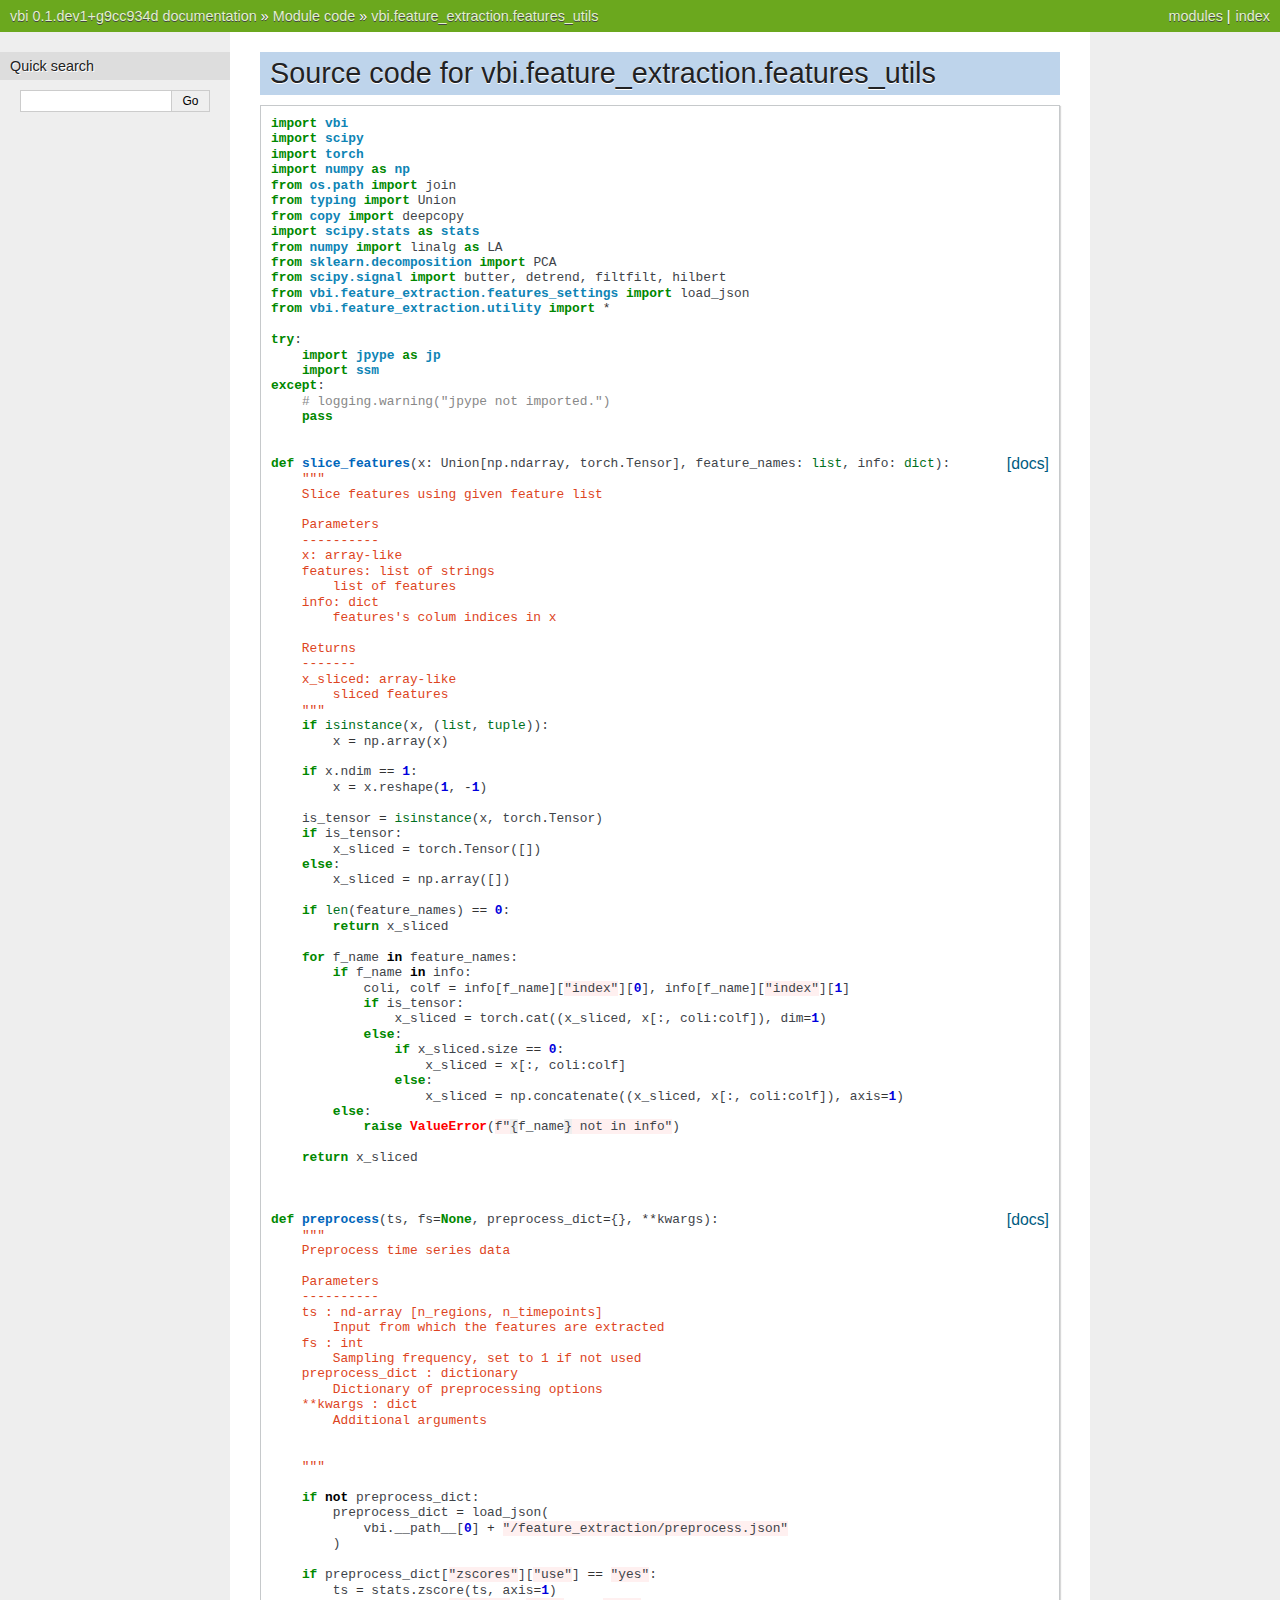
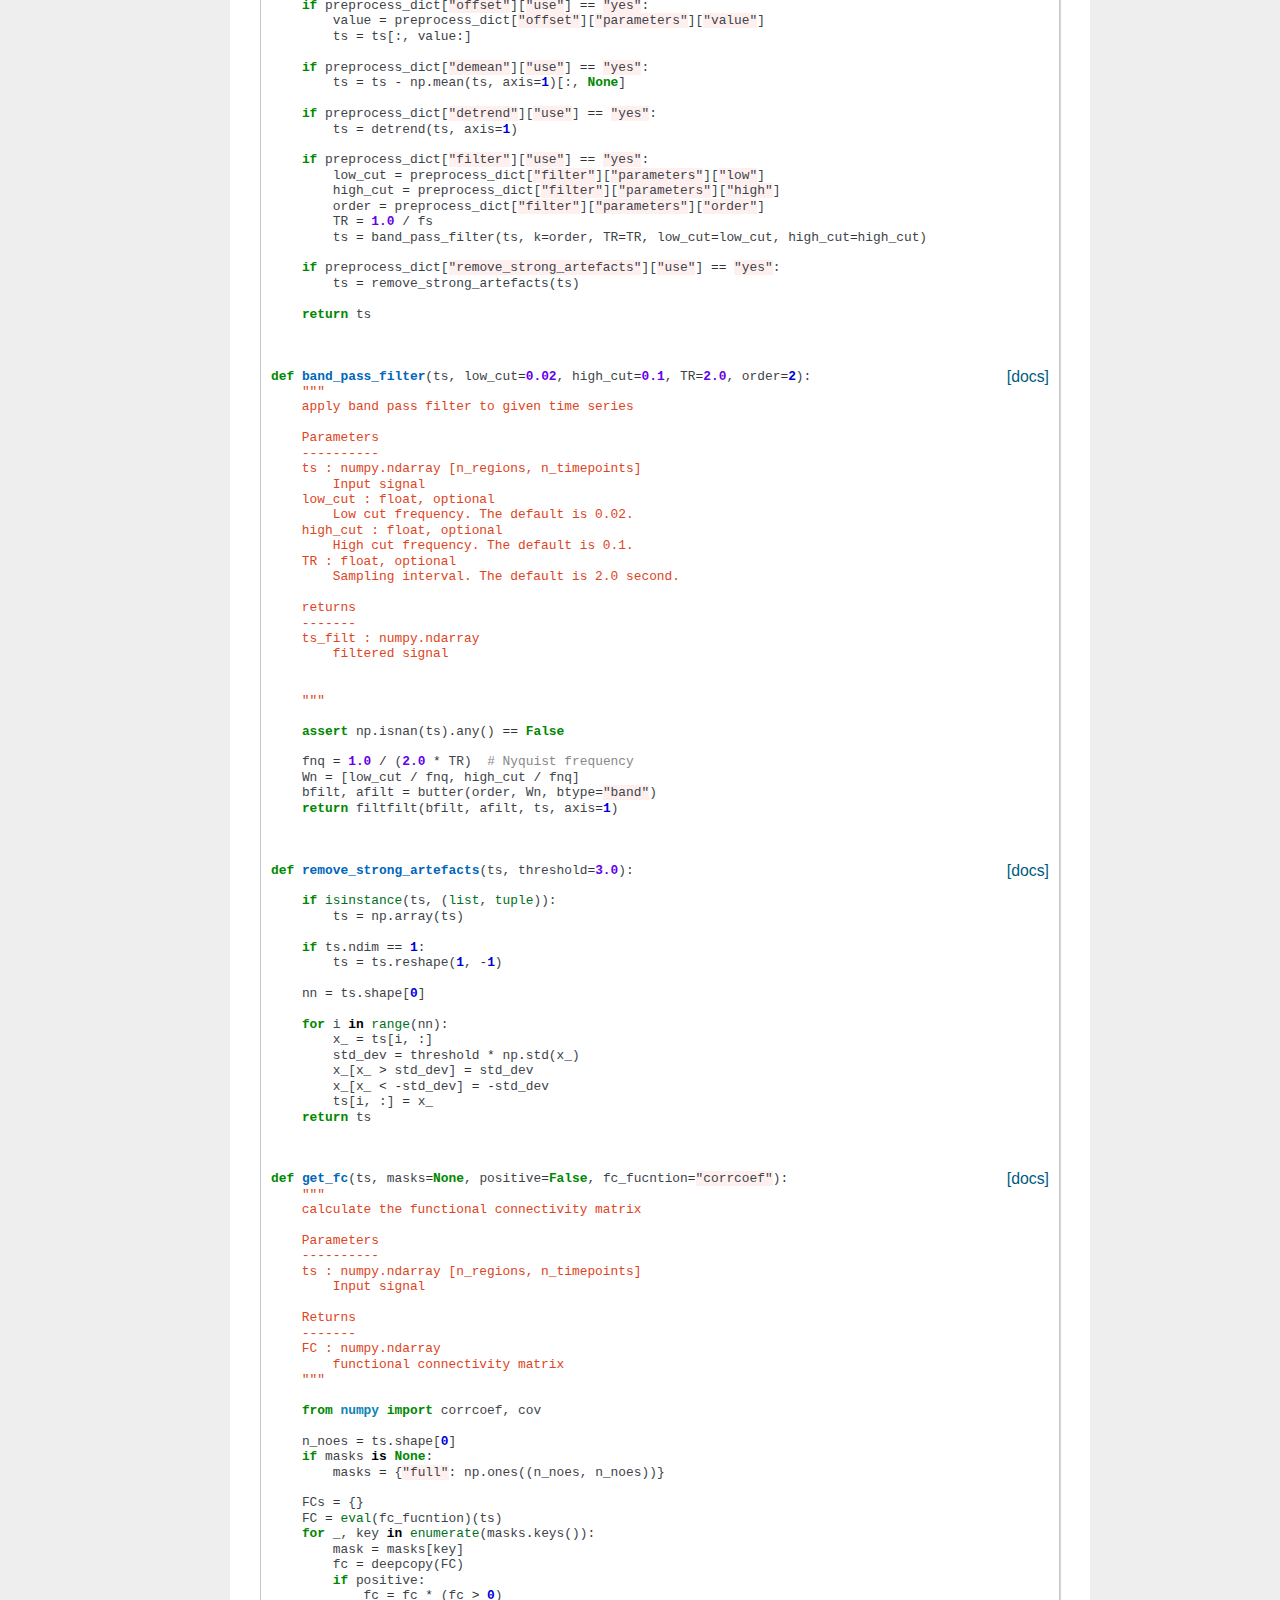
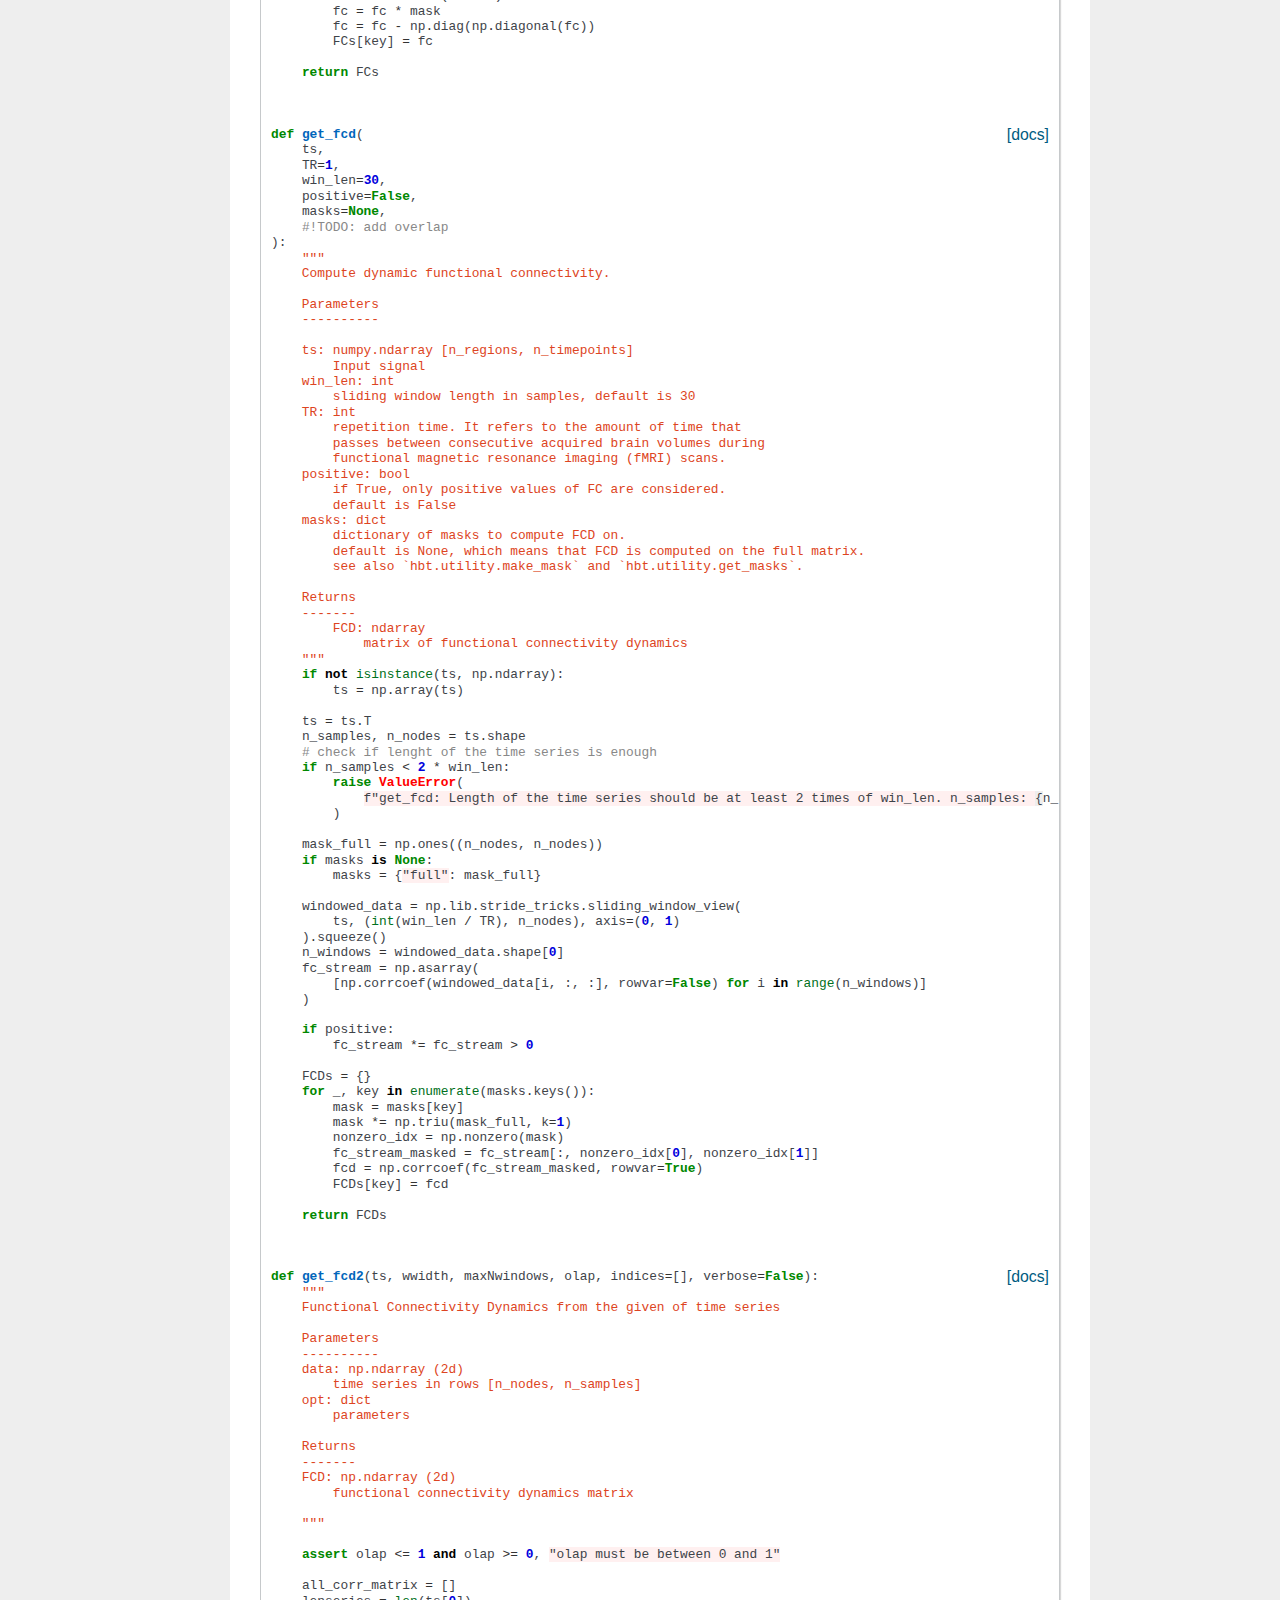
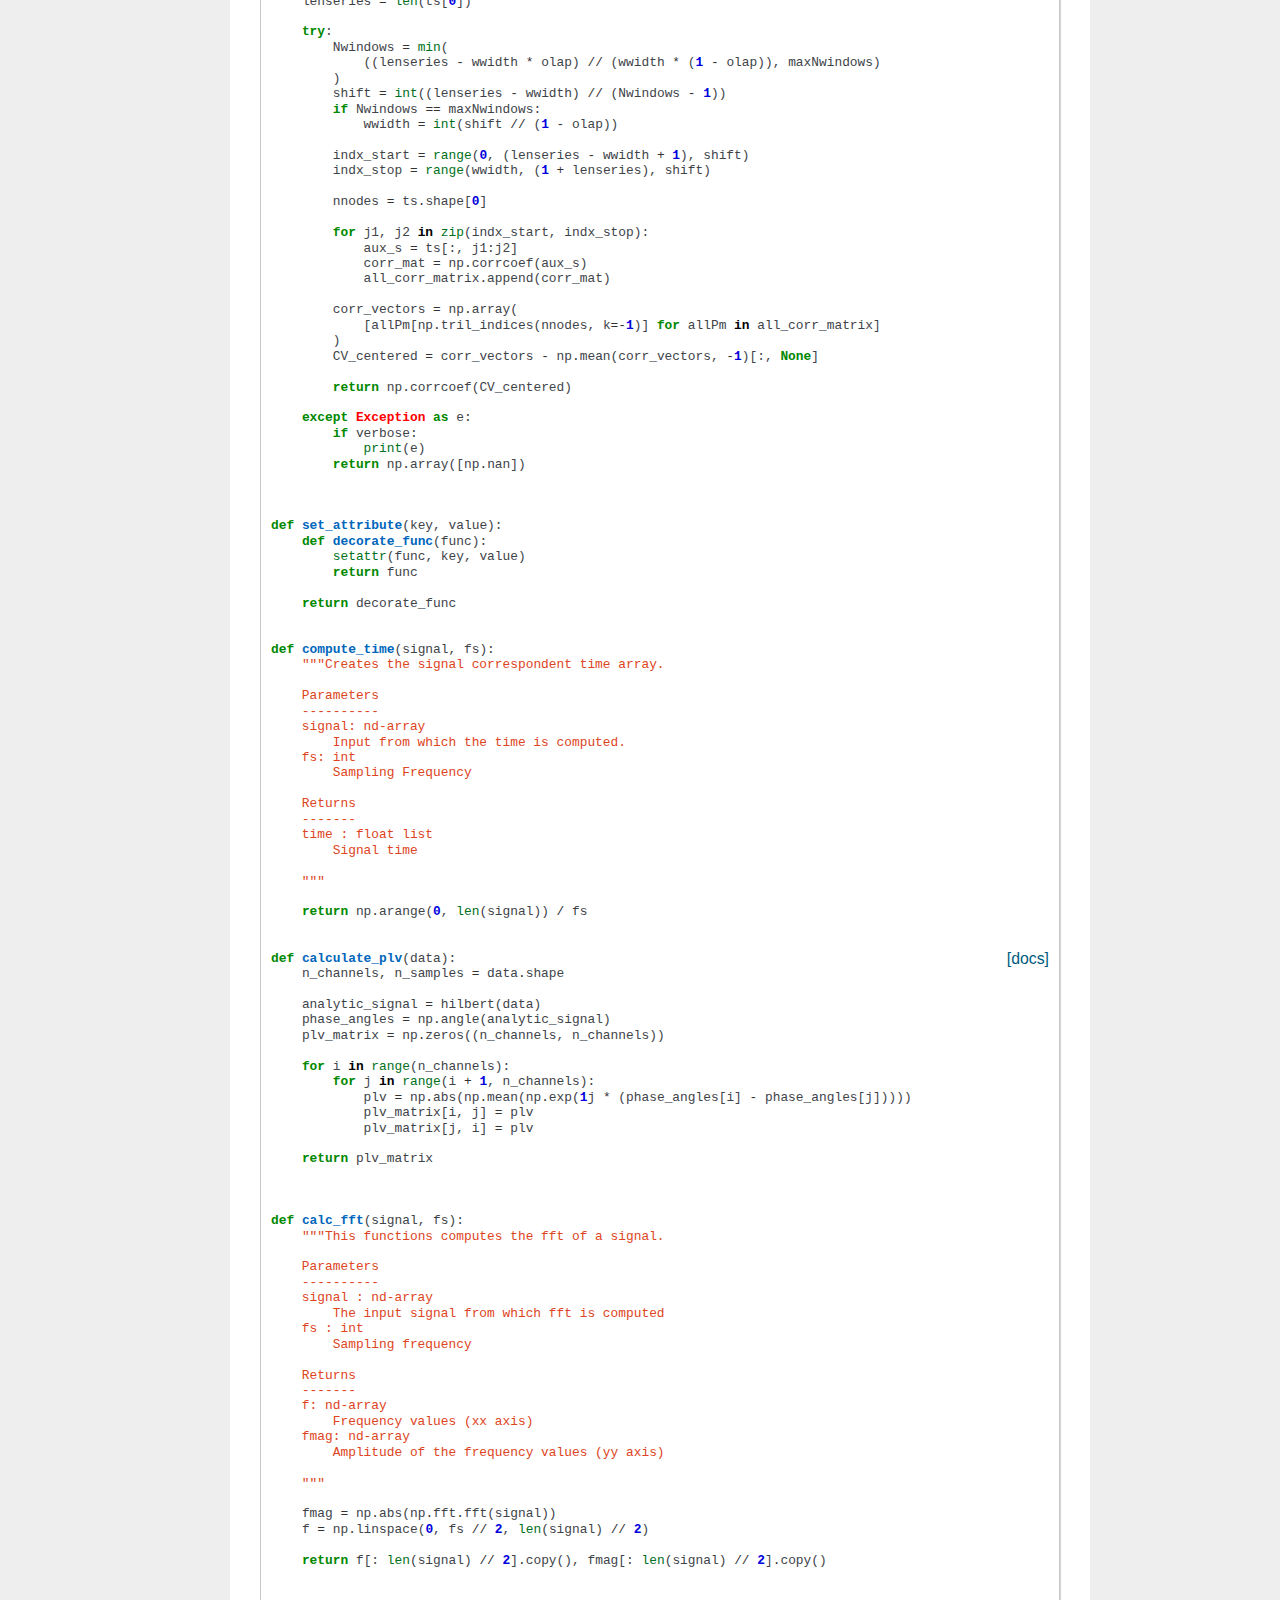
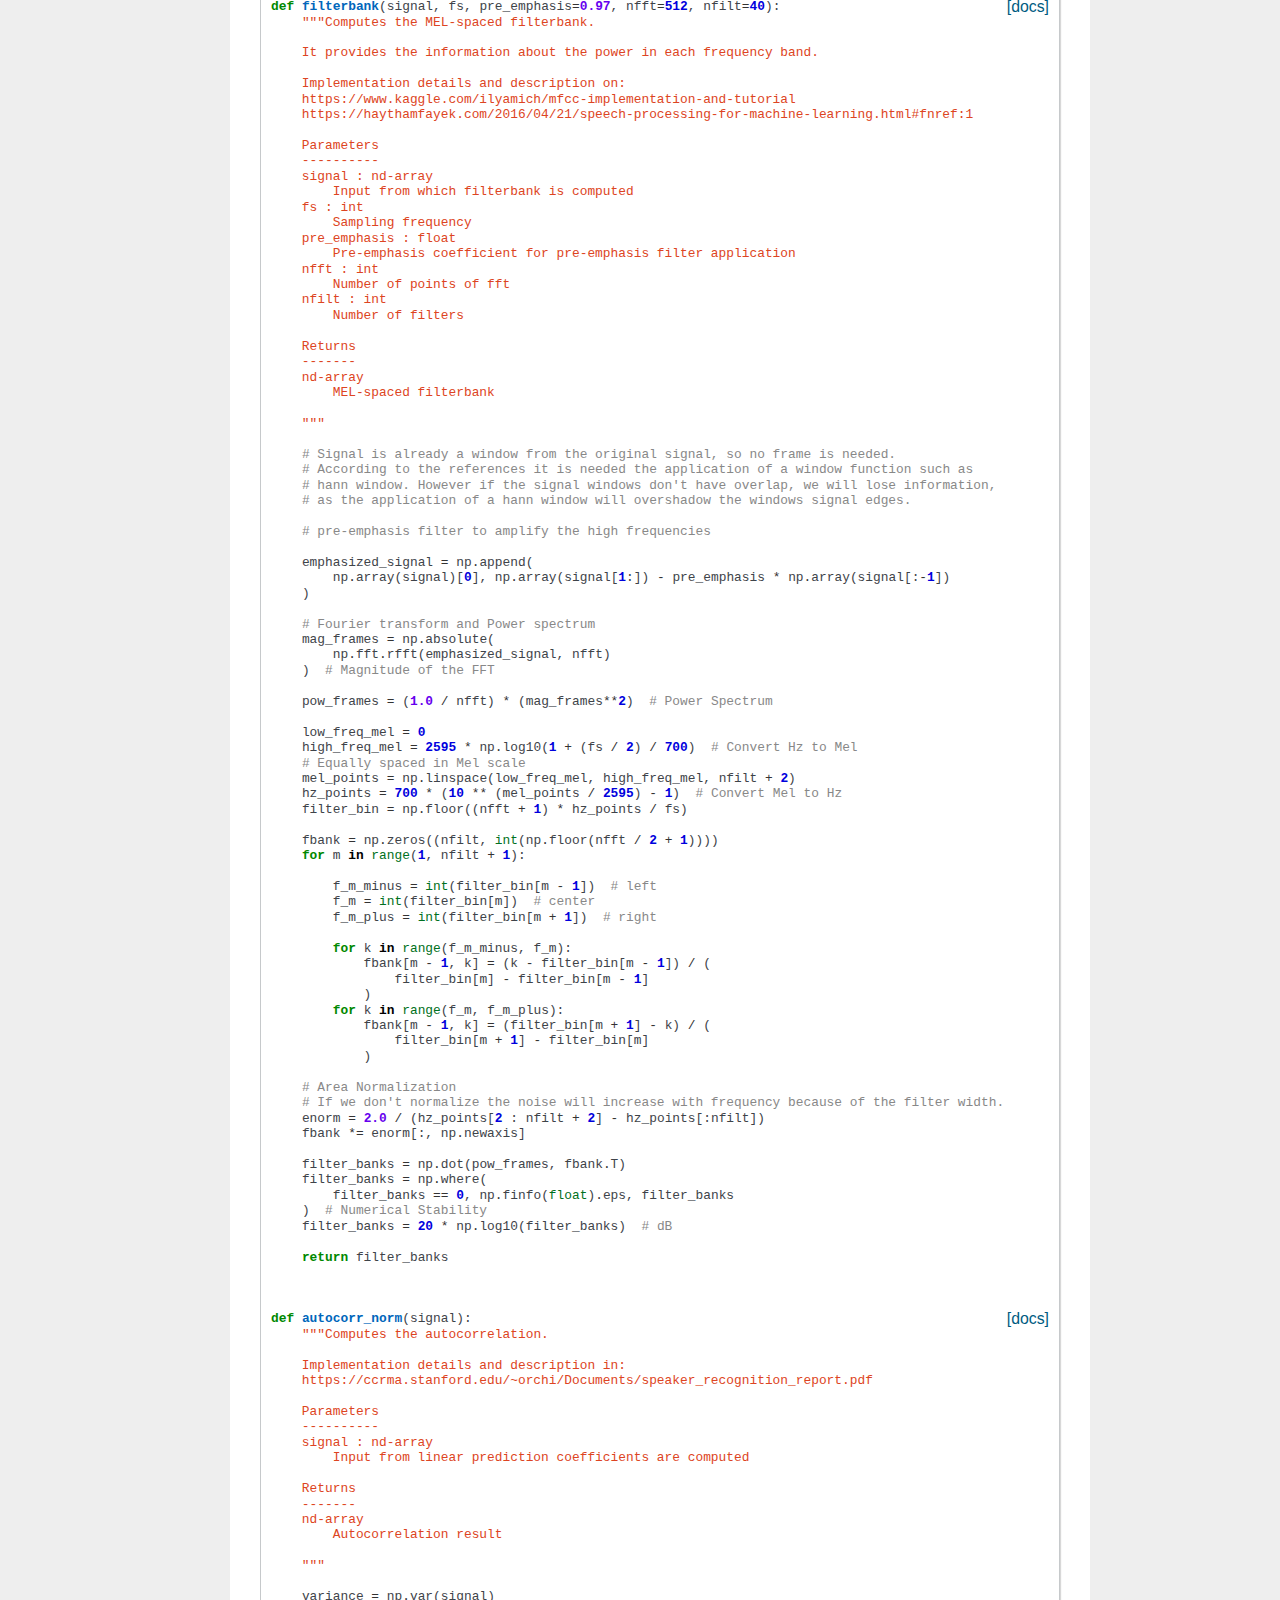
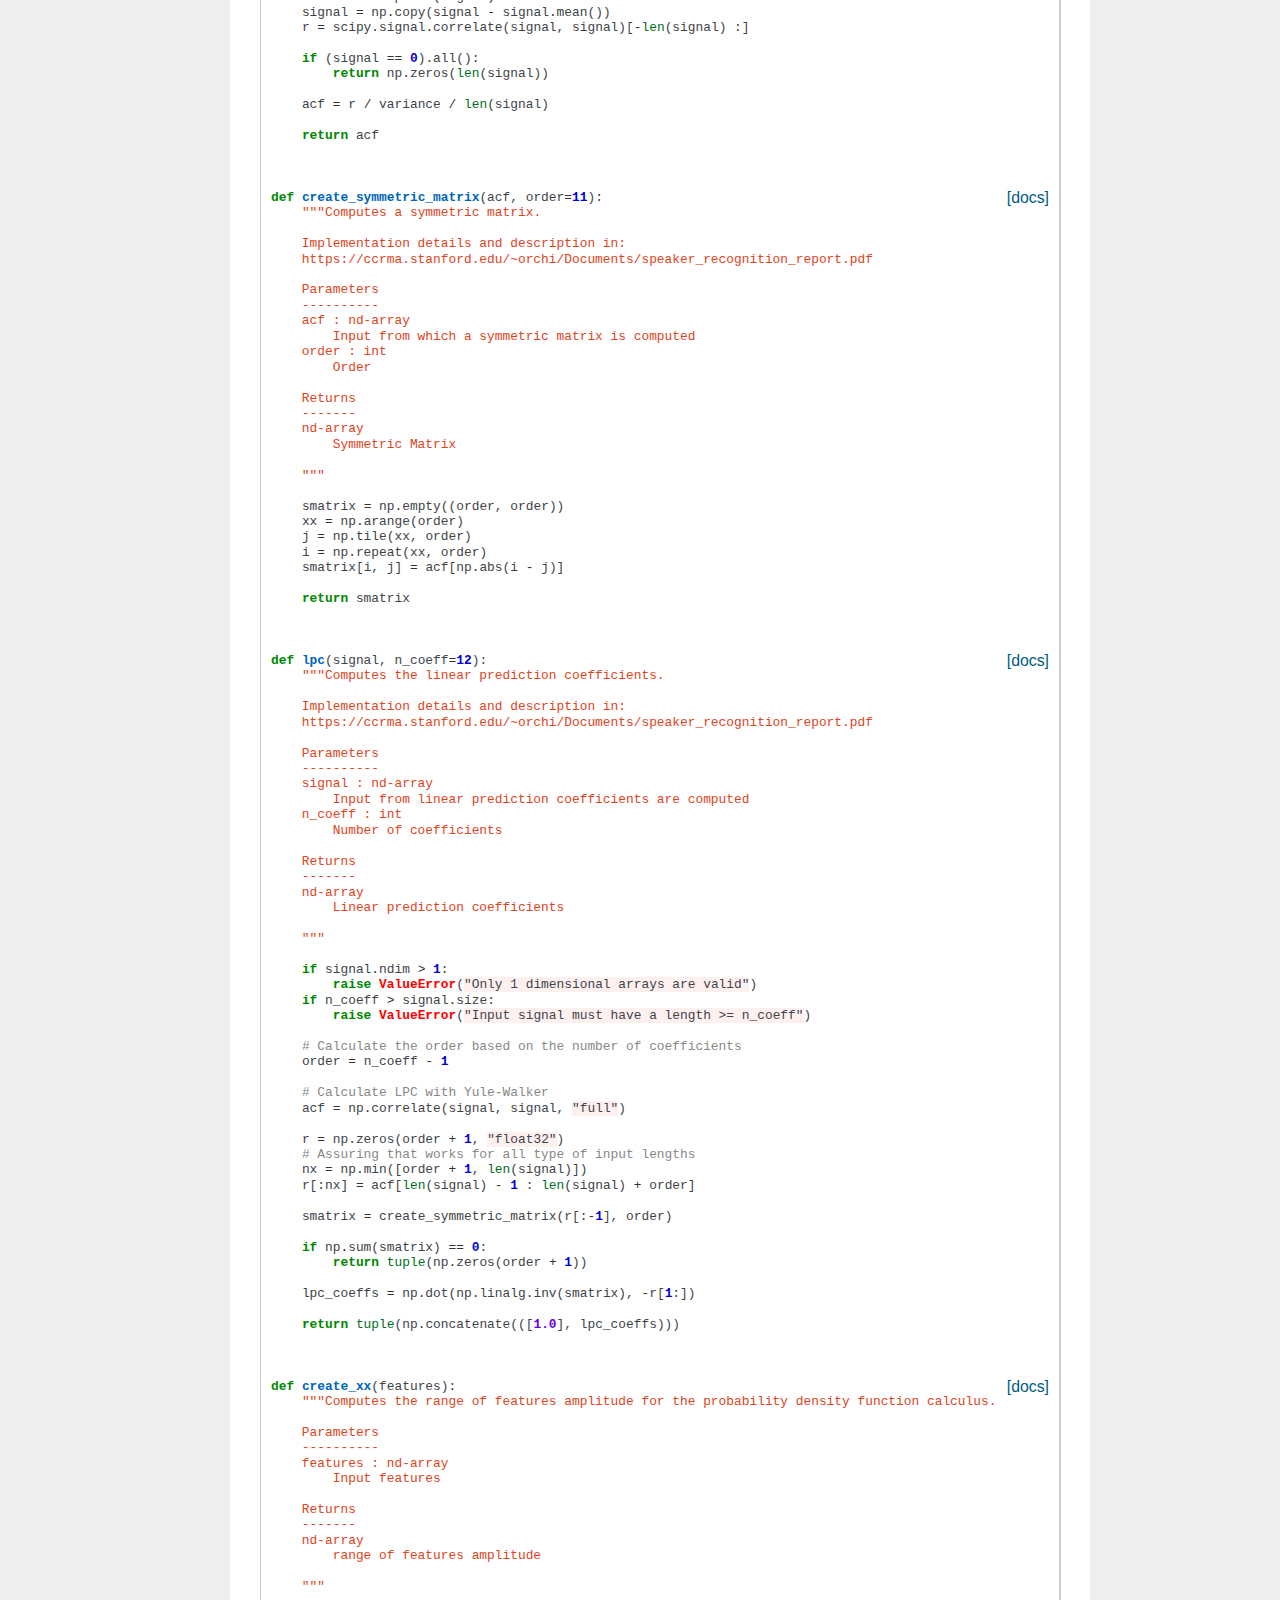
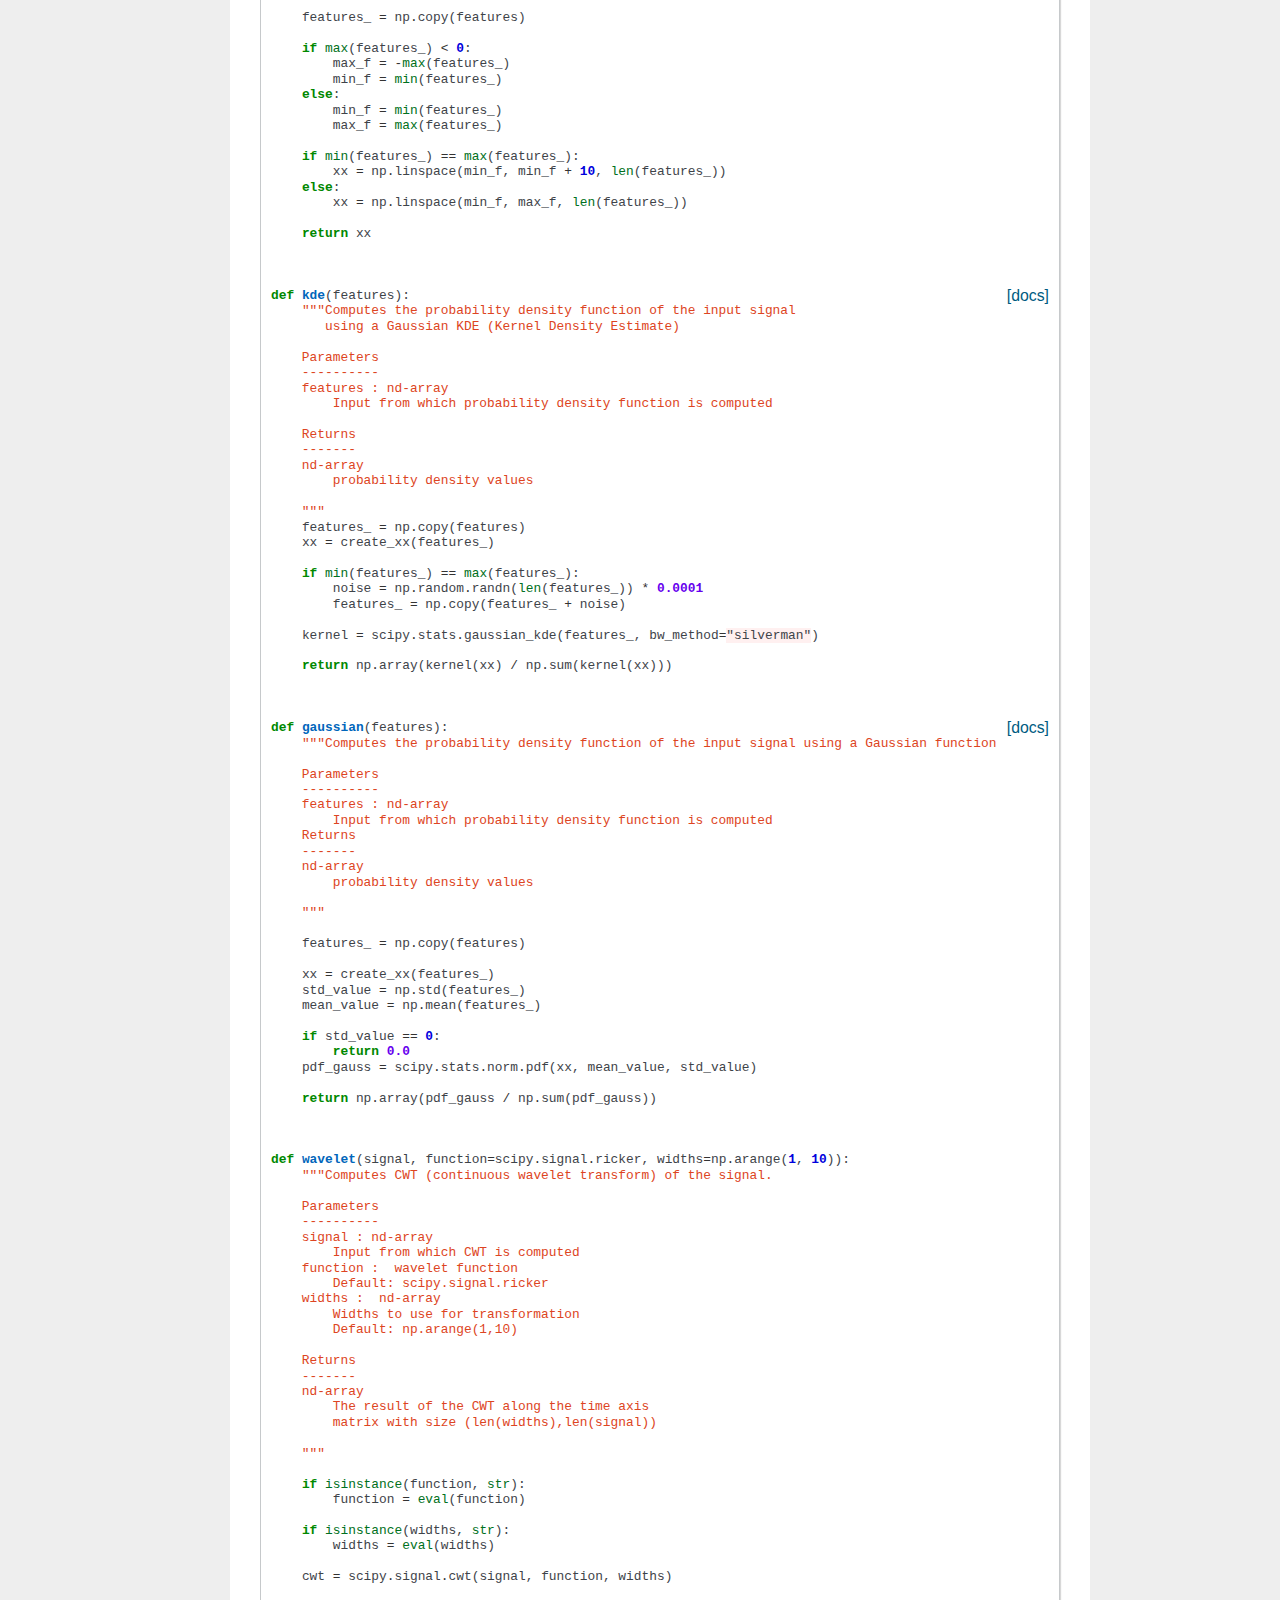
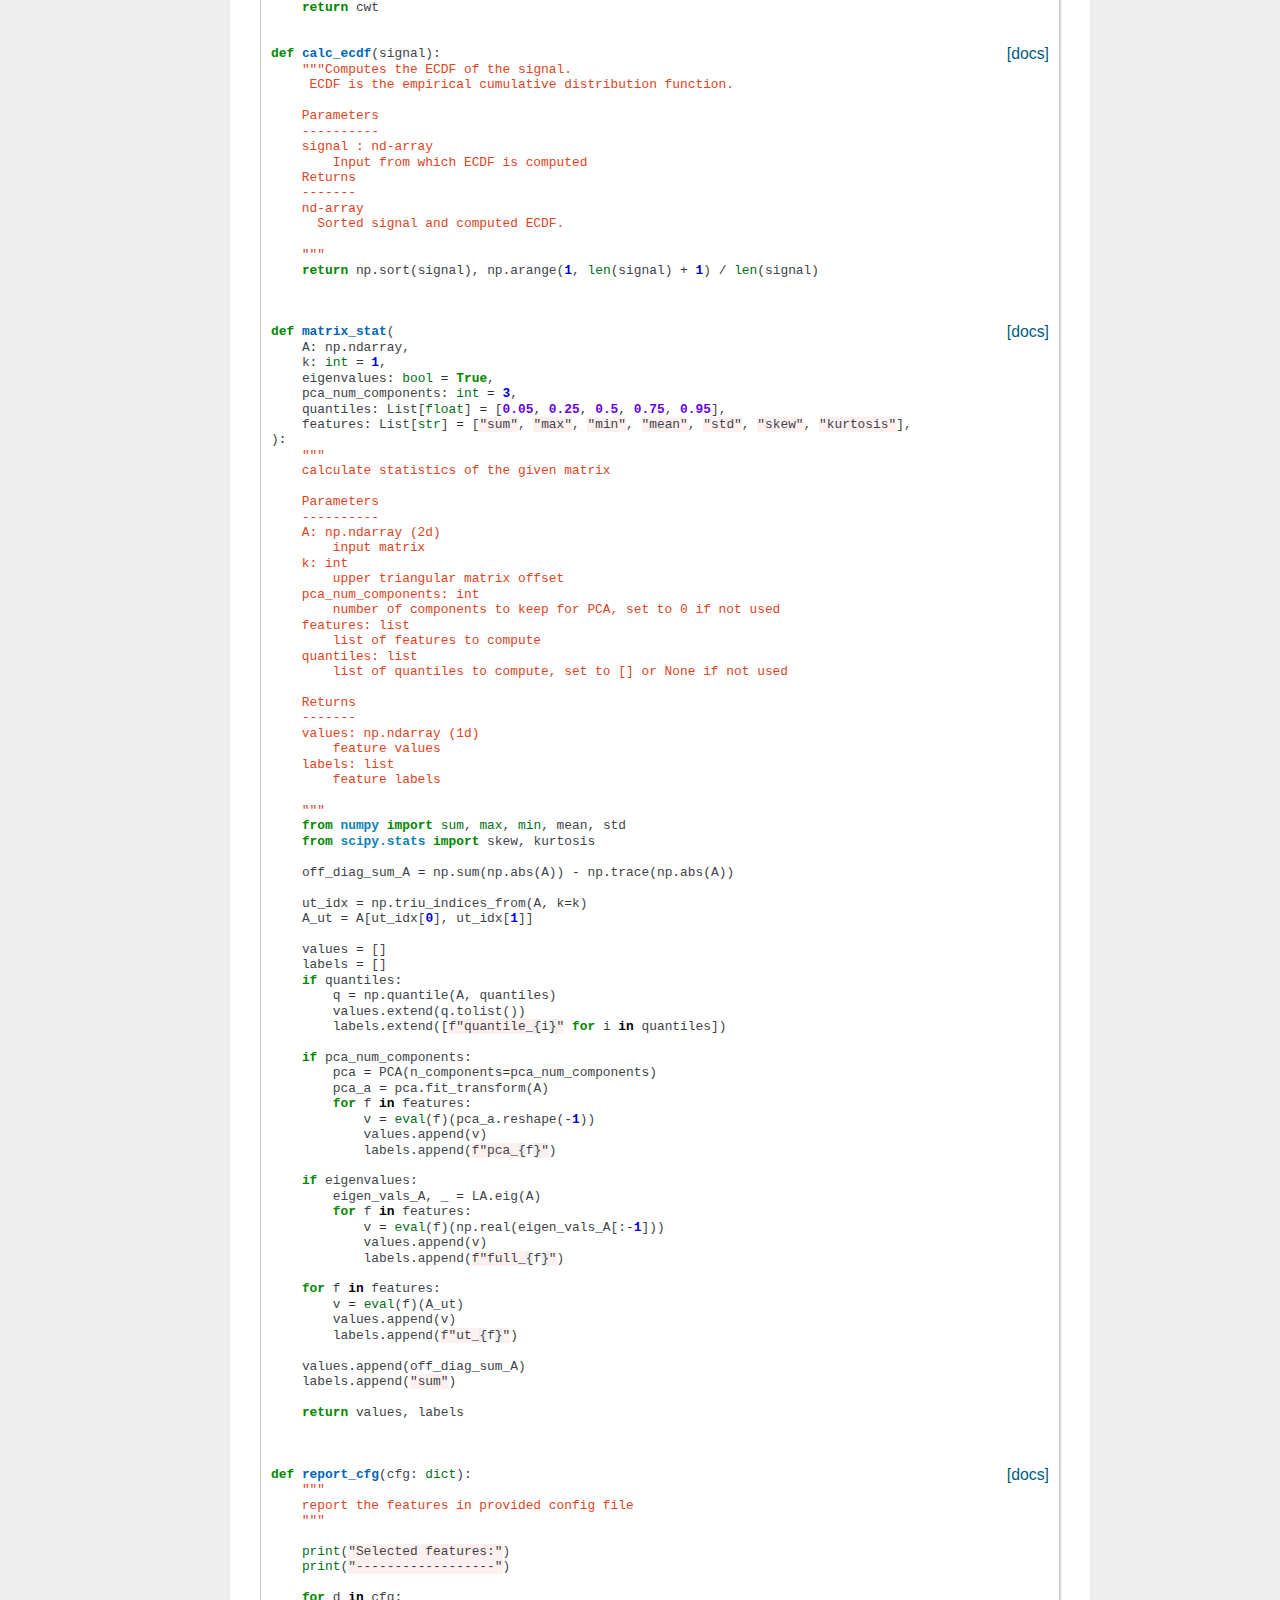
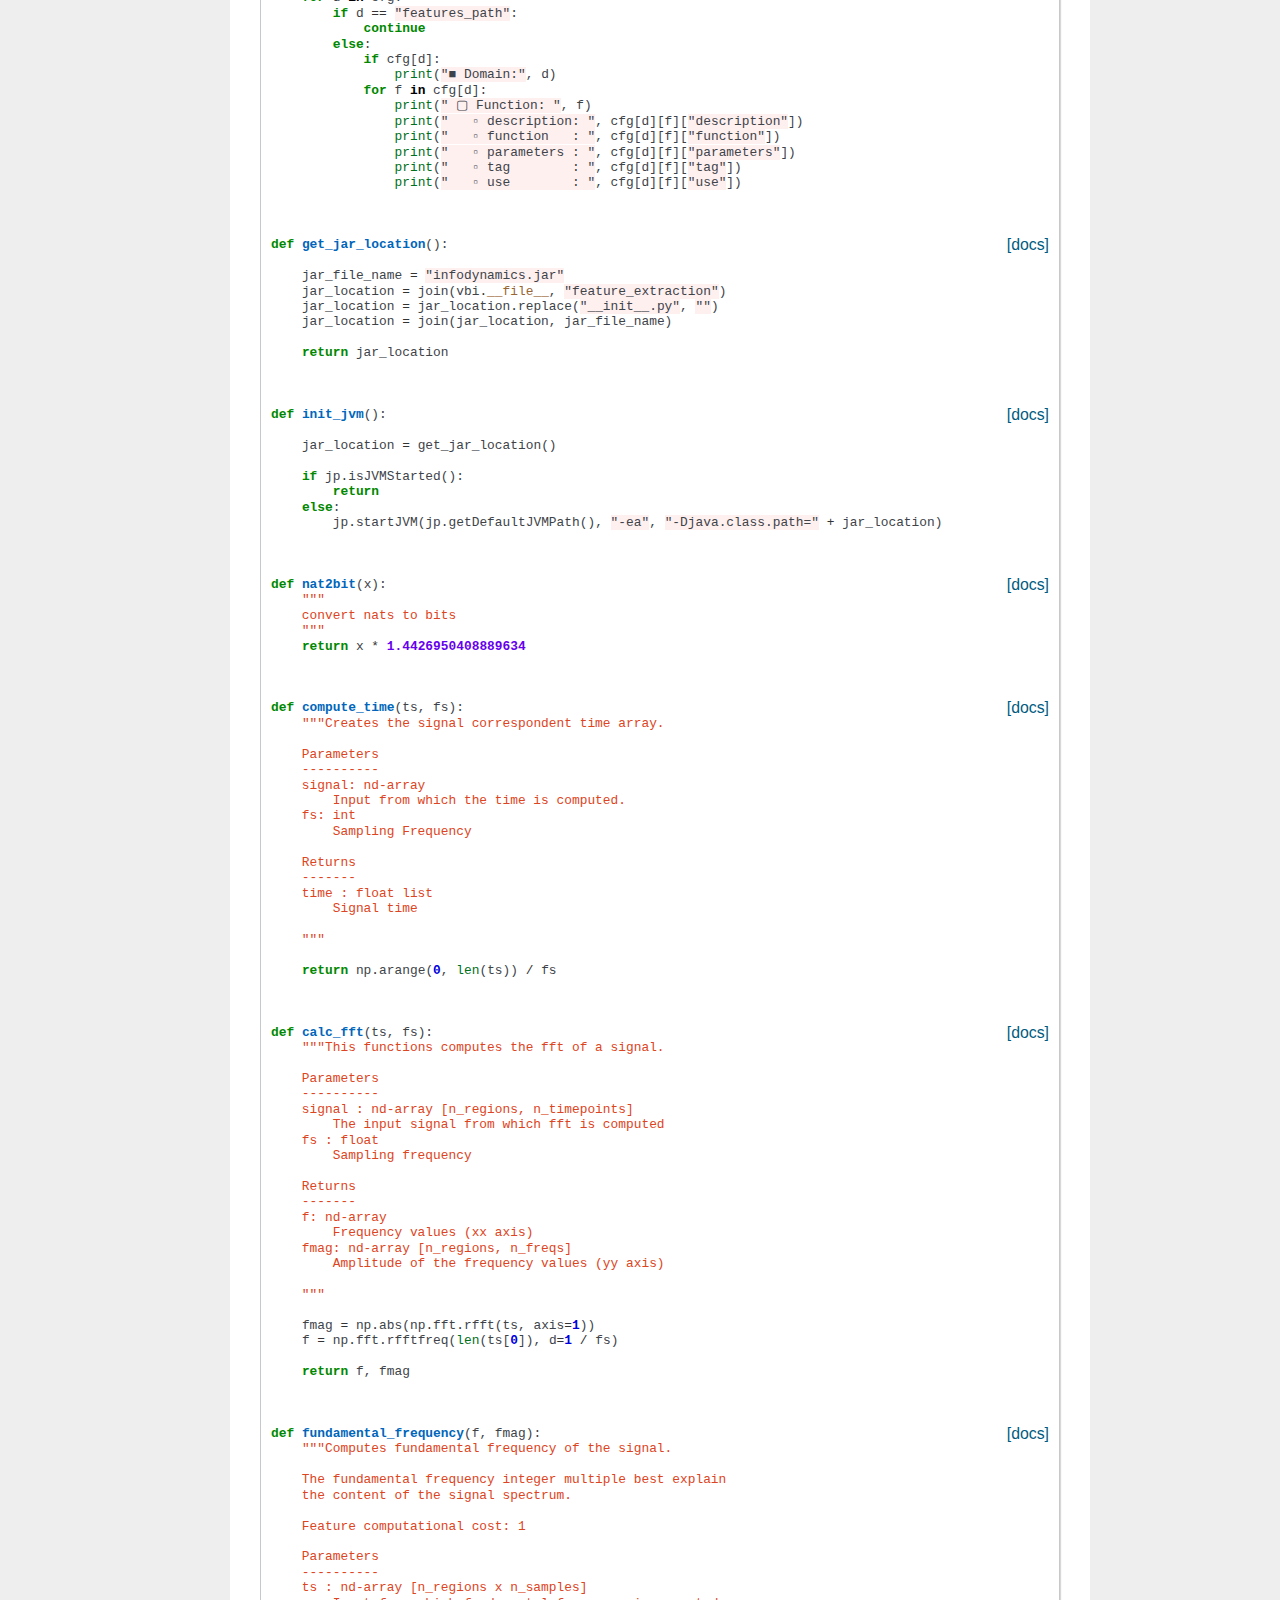
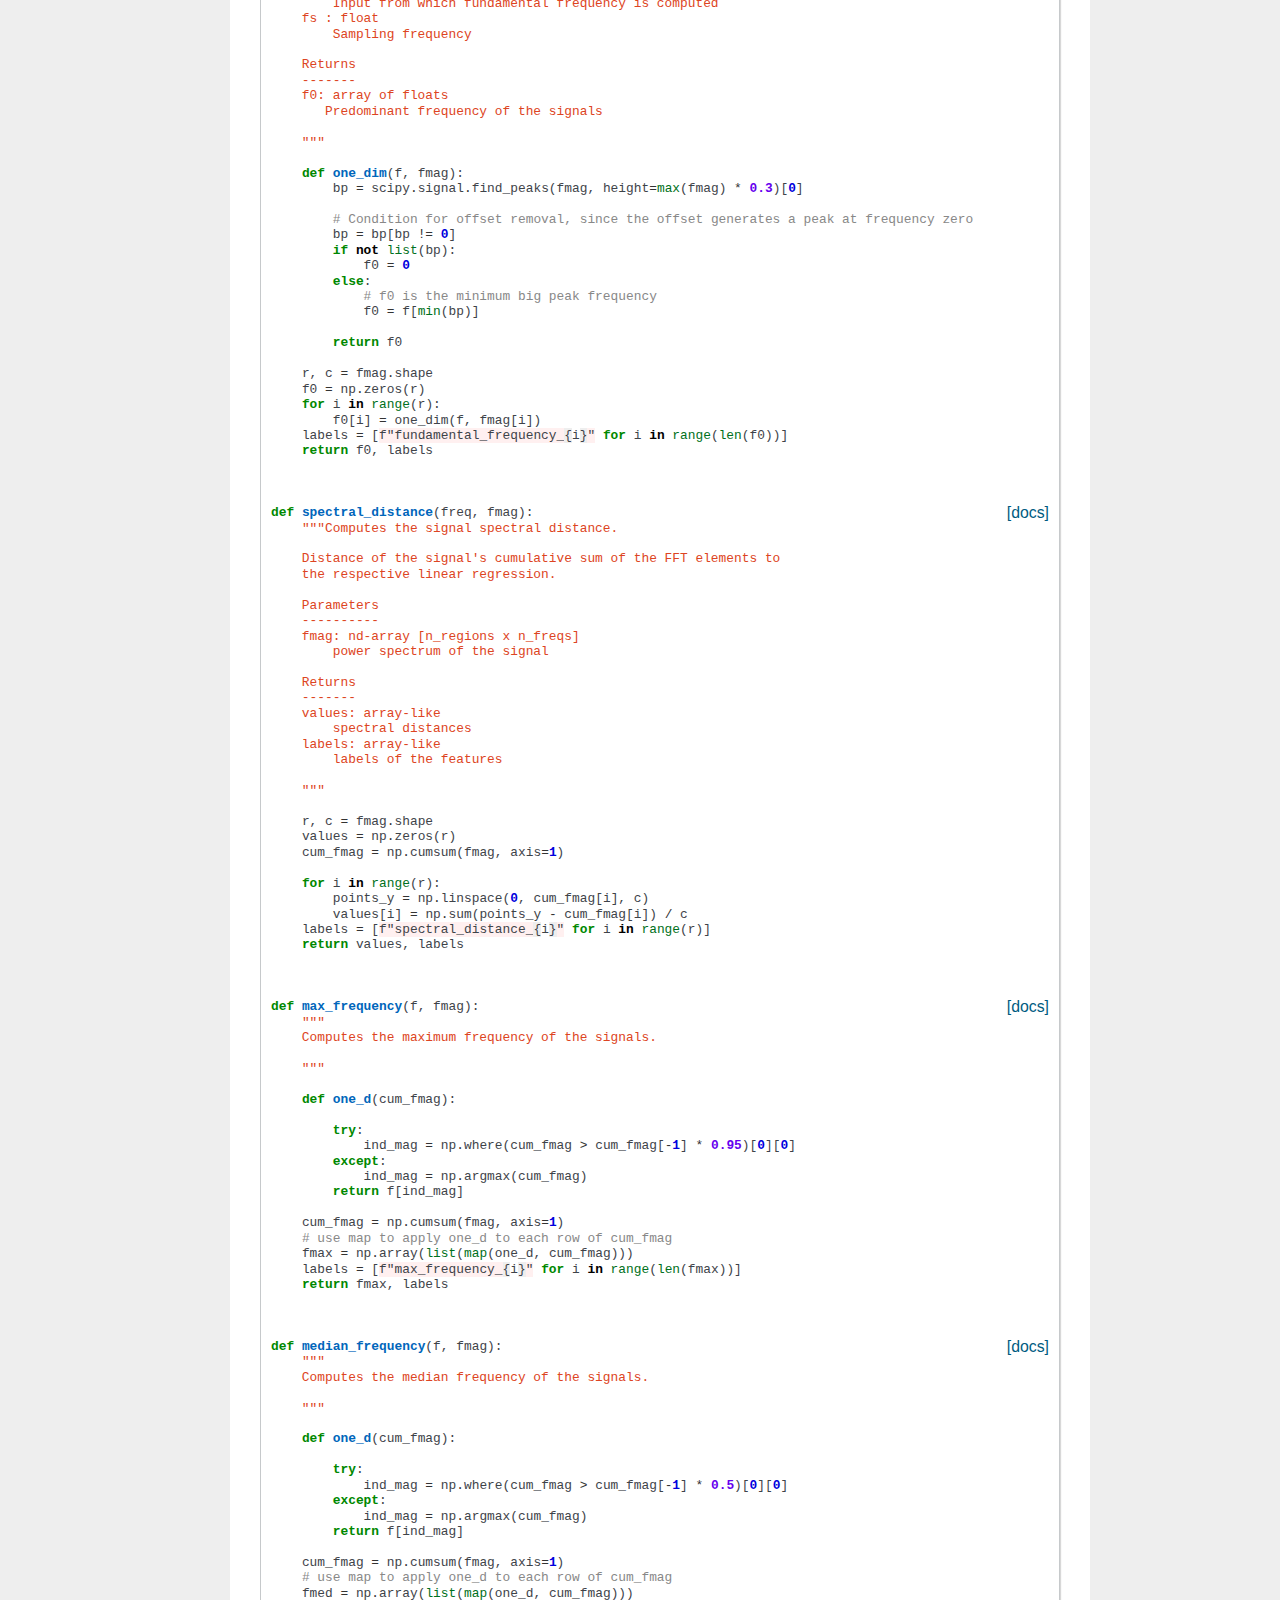
<file: _modules/vbi/feature_extraction/features_utils.html>
<!DOCTYPE html>

<html lang="en">
  <head>
    <meta charset="utf-8" />
    <meta name="viewport" content="width=device-width, initial-scale=1.0" />
    <title>vbi.feature_extraction.features_utils &#8212; vbi 0.1.dev1+g9cc934d documentation</title>
    <link rel="stylesheet" type="text/css" href="../../../_static/pygments.css?v=82a976d7" />
    <link rel="stylesheet" type="text/css" href="../../../_static/nature.css?v=8fc2db88" />
    <link rel="stylesheet" type="text/css" href="../../../_static/graphviz.css?v=eafc0fe6" />
    <script data-url_root="../../../" id="documentation_options" src="../../../_static/documentation_options.js?v=3fa40876"></script>
    <script src="../../../_static/doctools.js?v=888ff710"></script>
    <script src="../../../_static/sphinx_highlight.js?v=4825356b"></script>
    <link rel="index" title="Index" href="../../../genindex.html" />
    <link rel="search" title="Search" href="../../../search.html" /> 
  </head><body>
    <div class="related" role="navigation" aria-label="related navigation">
      <h3>Navigation</h3>
      <ul>
        <li class="right" style="margin-right: 10px">
          <a href="../../../genindex.html" title="General Index"
             accesskey="I">index</a></li>
        <li class="right" >
          <a href="../../../py-modindex.html" title="Python Module Index"
             >modules</a> |</li>
        <li class="nav-item nav-item-0"><a href="../../../index.html">vbi 0.1.dev1+g9cc934d documentation</a> &#187;</li>
          <li class="nav-item nav-item-1"><a href="../../index.html" accesskey="U">Module code</a> &#187;</li>
        <li class="nav-item nav-item-this"><a href="">vbi.feature_extraction.features_utils</a></li> 
      </ul>
    </div>  

    <div class="document">
      <div class="documentwrapper">
        <div class="bodywrapper">
          <div class="body" role="main">
            
  <h1>Source code for vbi.feature_extraction.features_utils</h1><div class="highlight"><pre>
<span></span><span class="kn">import</span> <span class="nn">vbi</span>
<span class="kn">import</span> <span class="nn">scipy</span>
<span class="kn">import</span> <span class="nn">torch</span>
<span class="kn">import</span> <span class="nn">numpy</span> <span class="k">as</span> <span class="nn">np</span>
<span class="kn">from</span> <span class="nn">os.path</span> <span class="kn">import</span> <span class="n">join</span>
<span class="kn">from</span> <span class="nn">typing</span> <span class="kn">import</span> <span class="n">Union</span>
<span class="kn">from</span> <span class="nn">copy</span> <span class="kn">import</span> <span class="n">deepcopy</span>
<span class="kn">import</span> <span class="nn">scipy.stats</span> <span class="k">as</span> <span class="nn">stats</span>
<span class="kn">from</span> <span class="nn">numpy</span> <span class="kn">import</span> <span class="n">linalg</span> <span class="k">as</span> <span class="n">LA</span>
<span class="kn">from</span> <span class="nn">sklearn.decomposition</span> <span class="kn">import</span> <span class="n">PCA</span>
<span class="kn">from</span> <span class="nn">scipy.signal</span> <span class="kn">import</span> <span class="n">butter</span><span class="p">,</span> <span class="n">detrend</span><span class="p">,</span> <span class="n">filtfilt</span><span class="p">,</span> <span class="n">hilbert</span>
<span class="kn">from</span> <span class="nn">vbi.feature_extraction.features_settings</span> <span class="kn">import</span> <span class="n">load_json</span>
<span class="kn">from</span> <span class="nn">vbi.feature_extraction.utility</span> <span class="kn">import</span> <span class="o">*</span>

<span class="k">try</span><span class="p">:</span>
    <span class="kn">import</span> <span class="nn">jpype</span> <span class="k">as</span> <span class="nn">jp</span>
    <span class="kn">import</span> <span class="nn">ssm</span>
<span class="k">except</span><span class="p">:</span>
    <span class="c1"># logging.warning(&quot;jpype not imported.&quot;)</span>
    <span class="k">pass</span>


<div class="viewcode-block" id="slice_features"><a class="viewcode-back" href="../../../feature_extraction.html#vbi.feature_extraction.features_utils.slice_features">[docs]</a><span class="k">def</span> <span class="nf">slice_features</span><span class="p">(</span><span class="n">x</span><span class="p">:</span> <span class="n">Union</span><span class="p">[</span><span class="n">np</span><span class="o">.</span><span class="n">ndarray</span><span class="p">,</span> <span class="n">torch</span><span class="o">.</span><span class="n">Tensor</span><span class="p">],</span> <span class="n">feature_names</span><span class="p">:</span> <span class="nb">list</span><span class="p">,</span> <span class="n">info</span><span class="p">:</span> <span class="nb">dict</span><span class="p">):</span>
<span class="w">    </span><span class="sd">&quot;&quot;&quot;</span>
<span class="sd">    Slice features using given feature list</span>

<span class="sd">    Parameters</span>
<span class="sd">    ----------</span>
<span class="sd">    x: array-like</span>
<span class="sd">    features: list of strings</span>
<span class="sd">        list of features</span>
<span class="sd">    info: dict</span>
<span class="sd">        features&#39;s colum indices in x</span>

<span class="sd">    Returns</span>
<span class="sd">    -------</span>
<span class="sd">    x_sliced: array-like</span>
<span class="sd">        sliced features</span>
<span class="sd">    &quot;&quot;&quot;</span>
    <span class="k">if</span> <span class="nb">isinstance</span><span class="p">(</span><span class="n">x</span><span class="p">,</span> <span class="p">(</span><span class="nb">list</span><span class="p">,</span> <span class="nb">tuple</span><span class="p">)):</span>
        <span class="n">x</span> <span class="o">=</span> <span class="n">np</span><span class="o">.</span><span class="n">array</span><span class="p">(</span><span class="n">x</span><span class="p">)</span>

    <span class="k">if</span> <span class="n">x</span><span class="o">.</span><span class="n">ndim</span> <span class="o">==</span> <span class="mi">1</span><span class="p">:</span>
        <span class="n">x</span> <span class="o">=</span> <span class="n">x</span><span class="o">.</span><span class="n">reshape</span><span class="p">(</span><span class="mi">1</span><span class="p">,</span> <span class="o">-</span><span class="mi">1</span><span class="p">)</span>

    <span class="n">is_tensor</span> <span class="o">=</span> <span class="nb">isinstance</span><span class="p">(</span><span class="n">x</span><span class="p">,</span> <span class="n">torch</span><span class="o">.</span><span class="n">Tensor</span><span class="p">)</span>
    <span class="k">if</span> <span class="n">is_tensor</span><span class="p">:</span>
        <span class="n">x_sliced</span> <span class="o">=</span> <span class="n">torch</span><span class="o">.</span><span class="n">Tensor</span><span class="p">([])</span>
    <span class="k">else</span><span class="p">:</span>
        <span class="n">x_sliced</span> <span class="o">=</span> <span class="n">np</span><span class="o">.</span><span class="n">array</span><span class="p">([])</span>

    <span class="k">if</span> <span class="nb">len</span><span class="p">(</span><span class="n">feature_names</span><span class="p">)</span> <span class="o">==</span> <span class="mi">0</span><span class="p">:</span>
        <span class="k">return</span> <span class="n">x_sliced</span>

    <span class="k">for</span> <span class="n">f_name</span> <span class="ow">in</span> <span class="n">feature_names</span><span class="p">:</span>
        <span class="k">if</span> <span class="n">f_name</span> <span class="ow">in</span> <span class="n">info</span><span class="p">:</span>
            <span class="n">coli</span><span class="p">,</span> <span class="n">colf</span> <span class="o">=</span> <span class="n">info</span><span class="p">[</span><span class="n">f_name</span><span class="p">][</span><span class="s2">&quot;index&quot;</span><span class="p">][</span><span class="mi">0</span><span class="p">],</span> <span class="n">info</span><span class="p">[</span><span class="n">f_name</span><span class="p">][</span><span class="s2">&quot;index&quot;</span><span class="p">][</span><span class="mi">1</span><span class="p">]</span>
            <span class="k">if</span> <span class="n">is_tensor</span><span class="p">:</span>
                <span class="n">x_sliced</span> <span class="o">=</span> <span class="n">torch</span><span class="o">.</span><span class="n">cat</span><span class="p">((</span><span class="n">x_sliced</span><span class="p">,</span> <span class="n">x</span><span class="p">[:,</span> <span class="n">coli</span><span class="p">:</span><span class="n">colf</span><span class="p">]),</span> <span class="n">dim</span><span class="o">=</span><span class="mi">1</span><span class="p">)</span>
            <span class="k">else</span><span class="p">:</span>
                <span class="k">if</span> <span class="n">x_sliced</span><span class="o">.</span><span class="n">size</span> <span class="o">==</span> <span class="mi">0</span><span class="p">:</span>
                    <span class="n">x_sliced</span> <span class="o">=</span> <span class="n">x</span><span class="p">[:,</span> <span class="n">coli</span><span class="p">:</span><span class="n">colf</span><span class="p">]</span>
                <span class="k">else</span><span class="p">:</span>
                    <span class="n">x_sliced</span> <span class="o">=</span> <span class="n">np</span><span class="o">.</span><span class="n">concatenate</span><span class="p">((</span><span class="n">x_sliced</span><span class="p">,</span> <span class="n">x</span><span class="p">[:,</span> <span class="n">coli</span><span class="p">:</span><span class="n">colf</span><span class="p">]),</span> <span class="n">axis</span><span class="o">=</span><span class="mi">1</span><span class="p">)</span>
        <span class="k">else</span><span class="p">:</span>
            <span class="k">raise</span> <span class="ne">ValueError</span><span class="p">(</span><span class="sa">f</span><span class="s2">&quot;</span><span class="si">{</span><span class="n">f_name</span><span class="si">}</span><span class="s2"> not in info&quot;</span><span class="p">)</span>

    <span class="k">return</span> <span class="n">x_sliced</span></div>


<div class="viewcode-block" id="preprocess"><a class="viewcode-back" href="../../../feature_extraction.html#vbi.feature_extraction.features_utils.preprocess">[docs]</a><span class="k">def</span> <span class="nf">preprocess</span><span class="p">(</span><span class="n">ts</span><span class="p">,</span> <span class="n">fs</span><span class="o">=</span><span class="kc">None</span><span class="p">,</span> <span class="n">preprocess_dict</span><span class="o">=</span><span class="p">{},</span> <span class="o">**</span><span class="n">kwargs</span><span class="p">):</span>
<span class="w">    </span><span class="sd">&quot;&quot;&quot;</span>
<span class="sd">    Preprocess time series data</span>

<span class="sd">    Parameters</span>
<span class="sd">    ----------</span>
<span class="sd">    ts : nd-array [n_regions, n_timepoints]</span>
<span class="sd">        Input from which the features are extracted</span>
<span class="sd">    fs : int</span>
<span class="sd">        Sampling frequency, set to 1 if not used</span>
<span class="sd">    preprocess_dict : dictionary</span>
<span class="sd">        Dictionary of preprocessing options</span>
<span class="sd">    **kwargs : dict</span>
<span class="sd">        Additional arguments</span>


<span class="sd">    &quot;&quot;&quot;</span>

    <span class="k">if</span> <span class="ow">not</span> <span class="n">preprocess_dict</span><span class="p">:</span>
        <span class="n">preprocess_dict</span> <span class="o">=</span> <span class="n">load_json</span><span class="p">(</span>
            <span class="n">vbi</span><span class="o">.</span><span class="n">__path__</span><span class="p">[</span><span class="mi">0</span><span class="p">]</span> <span class="o">+</span> <span class="s2">&quot;/feature_extraction/preprocess.json&quot;</span>
        <span class="p">)</span>

    <span class="k">if</span> <span class="n">preprocess_dict</span><span class="p">[</span><span class="s2">&quot;zscores&quot;</span><span class="p">][</span><span class="s2">&quot;use&quot;</span><span class="p">]</span> <span class="o">==</span> <span class="s2">&quot;yes&quot;</span><span class="p">:</span>
        <span class="n">ts</span> <span class="o">=</span> <span class="n">stats</span><span class="o">.</span><span class="n">zscore</span><span class="p">(</span><span class="n">ts</span><span class="p">,</span> <span class="n">axis</span><span class="o">=</span><span class="mi">1</span><span class="p">)</span>
    <span class="k">if</span> <span class="n">preprocess_dict</span><span class="p">[</span><span class="s2">&quot;offset&quot;</span><span class="p">][</span><span class="s2">&quot;use&quot;</span><span class="p">]</span> <span class="o">==</span> <span class="s2">&quot;yes&quot;</span><span class="p">:</span>
        <span class="n">value</span> <span class="o">=</span> <span class="n">preprocess_dict</span><span class="p">[</span><span class="s2">&quot;offset&quot;</span><span class="p">][</span><span class="s2">&quot;parameters&quot;</span><span class="p">][</span><span class="s2">&quot;value&quot;</span><span class="p">]</span>
        <span class="n">ts</span> <span class="o">=</span> <span class="n">ts</span><span class="p">[:,</span> <span class="n">value</span><span class="p">:]</span>

    <span class="k">if</span> <span class="n">preprocess_dict</span><span class="p">[</span><span class="s2">&quot;demean&quot;</span><span class="p">][</span><span class="s2">&quot;use&quot;</span><span class="p">]</span> <span class="o">==</span> <span class="s2">&quot;yes&quot;</span><span class="p">:</span>
        <span class="n">ts</span> <span class="o">=</span> <span class="n">ts</span> <span class="o">-</span> <span class="n">np</span><span class="o">.</span><span class="n">mean</span><span class="p">(</span><span class="n">ts</span><span class="p">,</span> <span class="n">axis</span><span class="o">=</span><span class="mi">1</span><span class="p">)[:,</span> <span class="kc">None</span><span class="p">]</span>

    <span class="k">if</span> <span class="n">preprocess_dict</span><span class="p">[</span><span class="s2">&quot;detrend&quot;</span><span class="p">][</span><span class="s2">&quot;use&quot;</span><span class="p">]</span> <span class="o">==</span> <span class="s2">&quot;yes&quot;</span><span class="p">:</span>
        <span class="n">ts</span> <span class="o">=</span> <span class="n">detrend</span><span class="p">(</span><span class="n">ts</span><span class="p">,</span> <span class="n">axis</span><span class="o">=</span><span class="mi">1</span><span class="p">)</span>

    <span class="k">if</span> <span class="n">preprocess_dict</span><span class="p">[</span><span class="s2">&quot;filter&quot;</span><span class="p">][</span><span class="s2">&quot;use&quot;</span><span class="p">]</span> <span class="o">==</span> <span class="s2">&quot;yes&quot;</span><span class="p">:</span>
        <span class="n">low_cut</span> <span class="o">=</span> <span class="n">preprocess_dict</span><span class="p">[</span><span class="s2">&quot;filter&quot;</span><span class="p">][</span><span class="s2">&quot;parameters&quot;</span><span class="p">][</span><span class="s2">&quot;low&quot;</span><span class="p">]</span>
        <span class="n">high_cut</span> <span class="o">=</span> <span class="n">preprocess_dict</span><span class="p">[</span><span class="s2">&quot;filter&quot;</span><span class="p">][</span><span class="s2">&quot;parameters&quot;</span><span class="p">][</span><span class="s2">&quot;high&quot;</span><span class="p">]</span>
        <span class="n">order</span> <span class="o">=</span> <span class="n">preprocess_dict</span><span class="p">[</span><span class="s2">&quot;filter&quot;</span><span class="p">][</span><span class="s2">&quot;parameters&quot;</span><span class="p">][</span><span class="s2">&quot;order&quot;</span><span class="p">]</span>
        <span class="n">TR</span> <span class="o">=</span> <span class="mf">1.0</span> <span class="o">/</span> <span class="n">fs</span>
        <span class="n">ts</span> <span class="o">=</span> <span class="n">band_pass_filter</span><span class="p">(</span><span class="n">ts</span><span class="p">,</span> <span class="n">k</span><span class="o">=</span><span class="n">order</span><span class="p">,</span> <span class="n">TR</span><span class="o">=</span><span class="n">TR</span><span class="p">,</span> <span class="n">low_cut</span><span class="o">=</span><span class="n">low_cut</span><span class="p">,</span> <span class="n">high_cut</span><span class="o">=</span><span class="n">high_cut</span><span class="p">)</span>

    <span class="k">if</span> <span class="n">preprocess_dict</span><span class="p">[</span><span class="s2">&quot;remove_strong_artefacts&quot;</span><span class="p">][</span><span class="s2">&quot;use&quot;</span><span class="p">]</span> <span class="o">==</span> <span class="s2">&quot;yes&quot;</span><span class="p">:</span>
        <span class="n">ts</span> <span class="o">=</span> <span class="n">remove_strong_artefacts</span><span class="p">(</span><span class="n">ts</span><span class="p">)</span>

    <span class="k">return</span> <span class="n">ts</span></div>


<div class="viewcode-block" id="band_pass_filter"><a class="viewcode-back" href="../../../feature_extraction.html#vbi.feature_extraction.features_utils.band_pass_filter">[docs]</a><span class="k">def</span> <span class="nf">band_pass_filter</span><span class="p">(</span><span class="n">ts</span><span class="p">,</span> <span class="n">low_cut</span><span class="o">=</span><span class="mf">0.02</span><span class="p">,</span> <span class="n">high_cut</span><span class="o">=</span><span class="mf">0.1</span><span class="p">,</span> <span class="n">TR</span><span class="o">=</span><span class="mf">2.0</span><span class="p">,</span> <span class="n">order</span><span class="o">=</span><span class="mi">2</span><span class="p">):</span>
<span class="w">    </span><span class="sd">&quot;&quot;&quot;</span>
<span class="sd">    apply band pass filter to given time series</span>

<span class="sd">    Parameters</span>
<span class="sd">    ----------</span>
<span class="sd">    ts : numpy.ndarray [n_regions, n_timepoints]</span>
<span class="sd">        Input signal</span>
<span class="sd">    low_cut : float, optional</span>
<span class="sd">        Low cut frequency. The default is 0.02.</span>
<span class="sd">    high_cut : float, optional</span>
<span class="sd">        High cut frequency. The default is 0.1.</span>
<span class="sd">    TR : float, optional</span>
<span class="sd">        Sampling interval. The default is 2.0 second.</span>

<span class="sd">    returns</span>
<span class="sd">    -------</span>
<span class="sd">    ts_filt : numpy.ndarray</span>
<span class="sd">        filtered signal</span>


<span class="sd">    &quot;&quot;&quot;</span>

    <span class="k">assert</span> <span class="n">np</span><span class="o">.</span><span class="n">isnan</span><span class="p">(</span><span class="n">ts</span><span class="p">)</span><span class="o">.</span><span class="n">any</span><span class="p">()</span> <span class="o">==</span> <span class="kc">False</span>

    <span class="n">fnq</span> <span class="o">=</span> <span class="mf">1.0</span> <span class="o">/</span> <span class="p">(</span><span class="mf">2.0</span> <span class="o">*</span> <span class="n">TR</span><span class="p">)</span>  <span class="c1"># Nyquist frequency</span>
    <span class="n">Wn</span> <span class="o">=</span> <span class="p">[</span><span class="n">low_cut</span> <span class="o">/</span> <span class="n">fnq</span><span class="p">,</span> <span class="n">high_cut</span> <span class="o">/</span> <span class="n">fnq</span><span class="p">]</span>
    <span class="n">bfilt</span><span class="p">,</span> <span class="n">afilt</span> <span class="o">=</span> <span class="n">butter</span><span class="p">(</span><span class="n">order</span><span class="p">,</span> <span class="n">Wn</span><span class="p">,</span> <span class="n">btype</span><span class="o">=</span><span class="s2">&quot;band&quot;</span><span class="p">)</span>
    <span class="k">return</span> <span class="n">filtfilt</span><span class="p">(</span><span class="n">bfilt</span><span class="p">,</span> <span class="n">afilt</span><span class="p">,</span> <span class="n">ts</span><span class="p">,</span> <span class="n">axis</span><span class="o">=</span><span class="mi">1</span><span class="p">)</span></div>


<div class="viewcode-block" id="remove_strong_artefacts"><a class="viewcode-back" href="../../../feature_extraction.html#vbi.feature_extraction.features_utils.remove_strong_artefacts">[docs]</a><span class="k">def</span> <span class="nf">remove_strong_artefacts</span><span class="p">(</span><span class="n">ts</span><span class="p">,</span> <span class="n">threshold</span><span class="o">=</span><span class="mf">3.0</span><span class="p">):</span>

    <span class="k">if</span> <span class="nb">isinstance</span><span class="p">(</span><span class="n">ts</span><span class="p">,</span> <span class="p">(</span><span class="nb">list</span><span class="p">,</span> <span class="nb">tuple</span><span class="p">)):</span>
        <span class="n">ts</span> <span class="o">=</span> <span class="n">np</span><span class="o">.</span><span class="n">array</span><span class="p">(</span><span class="n">ts</span><span class="p">)</span>

    <span class="k">if</span> <span class="n">ts</span><span class="o">.</span><span class="n">ndim</span> <span class="o">==</span> <span class="mi">1</span><span class="p">:</span>
        <span class="n">ts</span> <span class="o">=</span> <span class="n">ts</span><span class="o">.</span><span class="n">reshape</span><span class="p">(</span><span class="mi">1</span><span class="p">,</span> <span class="o">-</span><span class="mi">1</span><span class="p">)</span>

    <span class="n">nn</span> <span class="o">=</span> <span class="n">ts</span><span class="o">.</span><span class="n">shape</span><span class="p">[</span><span class="mi">0</span><span class="p">]</span>

    <span class="k">for</span> <span class="n">i</span> <span class="ow">in</span> <span class="nb">range</span><span class="p">(</span><span class="n">nn</span><span class="p">):</span>
        <span class="n">x_</span> <span class="o">=</span> <span class="n">ts</span><span class="p">[</span><span class="n">i</span><span class="p">,</span> <span class="p">:]</span>
        <span class="n">std_dev</span> <span class="o">=</span> <span class="n">threshold</span> <span class="o">*</span> <span class="n">np</span><span class="o">.</span><span class="n">std</span><span class="p">(</span><span class="n">x_</span><span class="p">)</span>
        <span class="n">x_</span><span class="p">[</span><span class="n">x_</span> <span class="o">&gt;</span> <span class="n">std_dev</span><span class="p">]</span> <span class="o">=</span> <span class="n">std_dev</span>
        <span class="n">x_</span><span class="p">[</span><span class="n">x_</span> <span class="o">&lt;</span> <span class="o">-</span><span class="n">std_dev</span><span class="p">]</span> <span class="o">=</span> <span class="o">-</span><span class="n">std_dev</span>
        <span class="n">ts</span><span class="p">[</span><span class="n">i</span><span class="p">,</span> <span class="p">:]</span> <span class="o">=</span> <span class="n">x_</span>
    <span class="k">return</span> <span class="n">ts</span></div>


<div class="viewcode-block" id="get_fc"><a class="viewcode-back" href="../../../feature_extraction.html#vbi.feature_extraction.features_utils.get_fc">[docs]</a><span class="k">def</span> <span class="nf">get_fc</span><span class="p">(</span><span class="n">ts</span><span class="p">,</span> <span class="n">masks</span><span class="o">=</span><span class="kc">None</span><span class="p">,</span> <span class="n">positive</span><span class="o">=</span><span class="kc">False</span><span class="p">,</span> <span class="n">fc_fucntion</span><span class="o">=</span><span class="s2">&quot;corrcoef&quot;</span><span class="p">):</span>
<span class="w">    </span><span class="sd">&quot;&quot;&quot;</span>
<span class="sd">    calculate the functional connectivity matrix</span>

<span class="sd">    Parameters</span>
<span class="sd">    ----------</span>
<span class="sd">    ts : numpy.ndarray [n_regions, n_timepoints]</span>
<span class="sd">        Input signal</span>

<span class="sd">    Returns</span>
<span class="sd">    -------</span>
<span class="sd">    FC : numpy.ndarray</span>
<span class="sd">        functional connectivity matrix</span>
<span class="sd">    &quot;&quot;&quot;</span>

    <span class="kn">from</span> <span class="nn">numpy</span> <span class="kn">import</span> <span class="n">corrcoef</span><span class="p">,</span> <span class="n">cov</span>

    <span class="n">n_noes</span> <span class="o">=</span> <span class="n">ts</span><span class="o">.</span><span class="n">shape</span><span class="p">[</span><span class="mi">0</span><span class="p">]</span>
    <span class="k">if</span> <span class="n">masks</span> <span class="ow">is</span> <span class="kc">None</span><span class="p">:</span>
        <span class="n">masks</span> <span class="o">=</span> <span class="p">{</span><span class="s2">&quot;full&quot;</span><span class="p">:</span> <span class="n">np</span><span class="o">.</span><span class="n">ones</span><span class="p">((</span><span class="n">n_noes</span><span class="p">,</span> <span class="n">n_noes</span><span class="p">))}</span>

    <span class="n">FCs</span> <span class="o">=</span> <span class="p">{}</span>
    <span class="n">FC</span> <span class="o">=</span> <span class="nb">eval</span><span class="p">(</span><span class="n">fc_fucntion</span><span class="p">)(</span><span class="n">ts</span><span class="p">)</span>
    <span class="k">for</span> <span class="n">_</span><span class="p">,</span> <span class="n">key</span> <span class="ow">in</span> <span class="nb">enumerate</span><span class="p">(</span><span class="n">masks</span><span class="o">.</span><span class="n">keys</span><span class="p">()):</span>
        <span class="n">mask</span> <span class="o">=</span> <span class="n">masks</span><span class="p">[</span><span class="n">key</span><span class="p">]</span>
        <span class="n">fc</span> <span class="o">=</span> <span class="n">deepcopy</span><span class="p">(</span><span class="n">FC</span><span class="p">)</span>
        <span class="k">if</span> <span class="n">positive</span><span class="p">:</span>
            <span class="n">fc</span> <span class="o">=</span> <span class="n">fc</span> <span class="o">*</span> <span class="p">(</span><span class="n">fc</span> <span class="o">&gt;</span> <span class="mi">0</span><span class="p">)</span>
        <span class="n">fc</span> <span class="o">=</span> <span class="n">fc</span> <span class="o">*</span> <span class="n">mask</span>
        <span class="n">fc</span> <span class="o">=</span> <span class="n">fc</span> <span class="o">-</span> <span class="n">np</span><span class="o">.</span><span class="n">diag</span><span class="p">(</span><span class="n">np</span><span class="o">.</span><span class="n">diagonal</span><span class="p">(</span><span class="n">fc</span><span class="p">))</span>
        <span class="n">FCs</span><span class="p">[</span><span class="n">key</span><span class="p">]</span> <span class="o">=</span> <span class="n">fc</span>

    <span class="k">return</span> <span class="n">FCs</span></div>


<div class="viewcode-block" id="get_fcd"><a class="viewcode-back" href="../../../feature_extraction.html#vbi.feature_extraction.features_utils.get_fcd">[docs]</a><span class="k">def</span> <span class="nf">get_fcd</span><span class="p">(</span>
    <span class="n">ts</span><span class="p">,</span>
    <span class="n">TR</span><span class="o">=</span><span class="mi">1</span><span class="p">,</span>
    <span class="n">win_len</span><span class="o">=</span><span class="mi">30</span><span class="p">,</span>
    <span class="n">positive</span><span class="o">=</span><span class="kc">False</span><span class="p">,</span>
    <span class="n">masks</span><span class="o">=</span><span class="kc">None</span><span class="p">,</span>
    <span class="c1">#!TODO: add overlap</span>
<span class="p">):</span>
<span class="w">    </span><span class="sd">&quot;&quot;&quot;</span>
<span class="sd">    Compute dynamic functional connectivity.</span>

<span class="sd">    Parameters</span>
<span class="sd">    ----------</span>

<span class="sd">    ts: numpy.ndarray [n_regions, n_timepoints]</span>
<span class="sd">        Input signal</span>
<span class="sd">    win_len: int</span>
<span class="sd">        sliding window length in samples, default is 30</span>
<span class="sd">    TR: int</span>
<span class="sd">        repetition time. It refers to the amount of time that</span>
<span class="sd">        passes between consecutive acquired brain volumes during</span>
<span class="sd">        functional magnetic resonance imaging (fMRI) scans.</span>
<span class="sd">    positive: bool</span>
<span class="sd">        if True, only positive values of FC are considered.</span>
<span class="sd">        default is False</span>
<span class="sd">    masks: dict</span>
<span class="sd">        dictionary of masks to compute FCD on.</span>
<span class="sd">        default is None, which means that FCD is computed on the full matrix.</span>
<span class="sd">        see also `hbt.utility.make_mask` and `hbt.utility.get_masks`.</span>

<span class="sd">    Returns</span>
<span class="sd">    -------</span>
<span class="sd">        FCD: ndarray</span>
<span class="sd">            matrix of functional connectivity dynamics</span>
<span class="sd">    &quot;&quot;&quot;</span>
    <span class="k">if</span> <span class="ow">not</span> <span class="nb">isinstance</span><span class="p">(</span><span class="n">ts</span><span class="p">,</span> <span class="n">np</span><span class="o">.</span><span class="n">ndarray</span><span class="p">):</span>
        <span class="n">ts</span> <span class="o">=</span> <span class="n">np</span><span class="o">.</span><span class="n">array</span><span class="p">(</span><span class="n">ts</span><span class="p">)</span>

    <span class="n">ts</span> <span class="o">=</span> <span class="n">ts</span><span class="o">.</span><span class="n">T</span>
    <span class="n">n_samples</span><span class="p">,</span> <span class="n">n_nodes</span> <span class="o">=</span> <span class="n">ts</span><span class="o">.</span><span class="n">shape</span>
    <span class="c1"># check if lenght of the time series is enough</span>
    <span class="k">if</span> <span class="n">n_samples</span> <span class="o">&lt;</span> <span class="mi">2</span> <span class="o">*</span> <span class="n">win_len</span><span class="p">:</span>
        <span class="k">raise</span> <span class="ne">ValueError</span><span class="p">(</span>
            <span class="sa">f</span><span class="s2">&quot;get_fcd: Length of the time series should be at least 2 times of win_len. n_samples: </span><span class="si">{</span><span class="n">n_samples</span><span class="si">}</span><span class="s2">, win_len: </span><span class="si">{</span><span class="n">win_len</span><span class="si">}</span><span class="s2">&quot;</span>
        <span class="p">)</span>

    <span class="n">mask_full</span> <span class="o">=</span> <span class="n">np</span><span class="o">.</span><span class="n">ones</span><span class="p">((</span><span class="n">n_nodes</span><span class="p">,</span> <span class="n">n_nodes</span><span class="p">))</span>
    <span class="k">if</span> <span class="n">masks</span> <span class="ow">is</span> <span class="kc">None</span><span class="p">:</span>
        <span class="n">masks</span> <span class="o">=</span> <span class="p">{</span><span class="s2">&quot;full&quot;</span><span class="p">:</span> <span class="n">mask_full</span><span class="p">}</span>

    <span class="n">windowed_data</span> <span class="o">=</span> <span class="n">np</span><span class="o">.</span><span class="n">lib</span><span class="o">.</span><span class="n">stride_tricks</span><span class="o">.</span><span class="n">sliding_window_view</span><span class="p">(</span>
        <span class="n">ts</span><span class="p">,</span> <span class="p">(</span><span class="nb">int</span><span class="p">(</span><span class="n">win_len</span> <span class="o">/</span> <span class="n">TR</span><span class="p">),</span> <span class="n">n_nodes</span><span class="p">),</span> <span class="n">axis</span><span class="o">=</span><span class="p">(</span><span class="mi">0</span><span class="p">,</span> <span class="mi">1</span><span class="p">)</span>
    <span class="p">)</span><span class="o">.</span><span class="n">squeeze</span><span class="p">()</span>
    <span class="n">n_windows</span> <span class="o">=</span> <span class="n">windowed_data</span><span class="o">.</span><span class="n">shape</span><span class="p">[</span><span class="mi">0</span><span class="p">]</span>
    <span class="n">fc_stream</span> <span class="o">=</span> <span class="n">np</span><span class="o">.</span><span class="n">asarray</span><span class="p">(</span>
        <span class="p">[</span><span class="n">np</span><span class="o">.</span><span class="n">corrcoef</span><span class="p">(</span><span class="n">windowed_data</span><span class="p">[</span><span class="n">i</span><span class="p">,</span> <span class="p">:,</span> <span class="p">:],</span> <span class="n">rowvar</span><span class="o">=</span><span class="kc">False</span><span class="p">)</span> <span class="k">for</span> <span class="n">i</span> <span class="ow">in</span> <span class="nb">range</span><span class="p">(</span><span class="n">n_windows</span><span class="p">)]</span>
    <span class="p">)</span>

    <span class="k">if</span> <span class="n">positive</span><span class="p">:</span>
        <span class="n">fc_stream</span> <span class="o">*=</span> <span class="n">fc_stream</span> <span class="o">&gt;</span> <span class="mi">0</span>

    <span class="n">FCDs</span> <span class="o">=</span> <span class="p">{}</span>
    <span class="k">for</span> <span class="n">_</span><span class="p">,</span> <span class="n">key</span> <span class="ow">in</span> <span class="nb">enumerate</span><span class="p">(</span><span class="n">masks</span><span class="o">.</span><span class="n">keys</span><span class="p">()):</span>
        <span class="n">mask</span> <span class="o">=</span> <span class="n">masks</span><span class="p">[</span><span class="n">key</span><span class="p">]</span>
        <span class="n">mask</span> <span class="o">*=</span> <span class="n">np</span><span class="o">.</span><span class="n">triu</span><span class="p">(</span><span class="n">mask_full</span><span class="p">,</span> <span class="n">k</span><span class="o">=</span><span class="mi">1</span><span class="p">)</span>
        <span class="n">nonzero_idx</span> <span class="o">=</span> <span class="n">np</span><span class="o">.</span><span class="n">nonzero</span><span class="p">(</span><span class="n">mask</span><span class="p">)</span>
        <span class="n">fc_stream_masked</span> <span class="o">=</span> <span class="n">fc_stream</span><span class="p">[:,</span> <span class="n">nonzero_idx</span><span class="p">[</span><span class="mi">0</span><span class="p">],</span> <span class="n">nonzero_idx</span><span class="p">[</span><span class="mi">1</span><span class="p">]]</span>
        <span class="n">fcd</span> <span class="o">=</span> <span class="n">np</span><span class="o">.</span><span class="n">corrcoef</span><span class="p">(</span><span class="n">fc_stream_masked</span><span class="p">,</span> <span class="n">rowvar</span><span class="o">=</span><span class="kc">True</span><span class="p">)</span>
        <span class="n">FCDs</span><span class="p">[</span><span class="n">key</span><span class="p">]</span> <span class="o">=</span> <span class="n">fcd</span>

    <span class="k">return</span> <span class="n">FCDs</span></div>


<div class="viewcode-block" id="get_fcd2"><a class="viewcode-back" href="../../../feature_extraction.html#vbi.feature_extraction.features_utils.get_fcd2">[docs]</a><span class="k">def</span> <span class="nf">get_fcd2</span><span class="p">(</span><span class="n">ts</span><span class="p">,</span> <span class="n">wwidth</span><span class="p">,</span> <span class="n">maxNwindows</span><span class="p">,</span> <span class="n">olap</span><span class="p">,</span> <span class="n">indices</span><span class="o">=</span><span class="p">[],</span> <span class="n">verbose</span><span class="o">=</span><span class="kc">False</span><span class="p">):</span>
<span class="w">    </span><span class="sd">&quot;&quot;&quot;</span>
<span class="sd">    Functional Connectivity Dynamics from the given of time series</span>

<span class="sd">    Parameters</span>
<span class="sd">    ----------</span>
<span class="sd">    data: np.ndarray (2d)</span>
<span class="sd">        time series in rows [n_nodes, n_samples]</span>
<span class="sd">    opt: dict</span>
<span class="sd">        parameters</span>

<span class="sd">    Returns</span>
<span class="sd">    -------</span>
<span class="sd">    FCD: np.ndarray (2d)</span>
<span class="sd">        functional connectivity dynamics matrix</span>

<span class="sd">    &quot;&quot;&quot;</span>

    <span class="k">assert</span> <span class="n">olap</span> <span class="o">&lt;=</span> <span class="mi">1</span> <span class="ow">and</span> <span class="n">olap</span> <span class="o">&gt;=</span> <span class="mi">0</span><span class="p">,</span> <span class="s2">&quot;olap must be between 0 and 1&quot;</span>

    <span class="n">all_corr_matrix</span> <span class="o">=</span> <span class="p">[]</span>
    <span class="n">lenseries</span> <span class="o">=</span> <span class="nb">len</span><span class="p">(</span><span class="n">ts</span><span class="p">[</span><span class="mi">0</span><span class="p">])</span>

    <span class="k">try</span><span class="p">:</span>
        <span class="n">Nwindows</span> <span class="o">=</span> <span class="nb">min</span><span class="p">(</span>
            <span class="p">((</span><span class="n">lenseries</span> <span class="o">-</span> <span class="n">wwidth</span> <span class="o">*</span> <span class="n">olap</span><span class="p">)</span> <span class="o">//</span> <span class="p">(</span><span class="n">wwidth</span> <span class="o">*</span> <span class="p">(</span><span class="mi">1</span> <span class="o">-</span> <span class="n">olap</span><span class="p">)),</span> <span class="n">maxNwindows</span><span class="p">)</span>
        <span class="p">)</span>
        <span class="n">shift</span> <span class="o">=</span> <span class="nb">int</span><span class="p">((</span><span class="n">lenseries</span> <span class="o">-</span> <span class="n">wwidth</span><span class="p">)</span> <span class="o">//</span> <span class="p">(</span><span class="n">Nwindows</span> <span class="o">-</span> <span class="mi">1</span><span class="p">))</span>
        <span class="k">if</span> <span class="n">Nwindows</span> <span class="o">==</span> <span class="n">maxNwindows</span><span class="p">:</span>
            <span class="n">wwidth</span> <span class="o">=</span> <span class="nb">int</span><span class="p">(</span><span class="n">shift</span> <span class="o">//</span> <span class="p">(</span><span class="mi">1</span> <span class="o">-</span> <span class="n">olap</span><span class="p">))</span>

        <span class="n">indx_start</span> <span class="o">=</span> <span class="nb">range</span><span class="p">(</span><span class="mi">0</span><span class="p">,</span> <span class="p">(</span><span class="n">lenseries</span> <span class="o">-</span> <span class="n">wwidth</span> <span class="o">+</span> <span class="mi">1</span><span class="p">),</span> <span class="n">shift</span><span class="p">)</span>
        <span class="n">indx_stop</span> <span class="o">=</span> <span class="nb">range</span><span class="p">(</span><span class="n">wwidth</span><span class="p">,</span> <span class="p">(</span><span class="mi">1</span> <span class="o">+</span> <span class="n">lenseries</span><span class="p">),</span> <span class="n">shift</span><span class="p">)</span>

        <span class="n">nnodes</span> <span class="o">=</span> <span class="n">ts</span><span class="o">.</span><span class="n">shape</span><span class="p">[</span><span class="mi">0</span><span class="p">]</span>

        <span class="k">for</span> <span class="n">j1</span><span class="p">,</span> <span class="n">j2</span> <span class="ow">in</span> <span class="nb">zip</span><span class="p">(</span><span class="n">indx_start</span><span class="p">,</span> <span class="n">indx_stop</span><span class="p">):</span>
            <span class="n">aux_s</span> <span class="o">=</span> <span class="n">ts</span><span class="p">[:,</span> <span class="n">j1</span><span class="p">:</span><span class="n">j2</span><span class="p">]</span>
            <span class="n">corr_mat</span> <span class="o">=</span> <span class="n">np</span><span class="o">.</span><span class="n">corrcoef</span><span class="p">(</span><span class="n">aux_s</span><span class="p">)</span>
            <span class="n">all_corr_matrix</span><span class="o">.</span><span class="n">append</span><span class="p">(</span><span class="n">corr_mat</span><span class="p">)</span>

        <span class="n">corr_vectors</span> <span class="o">=</span> <span class="n">np</span><span class="o">.</span><span class="n">array</span><span class="p">(</span>
            <span class="p">[</span><span class="n">allPm</span><span class="p">[</span><span class="n">np</span><span class="o">.</span><span class="n">tril_indices</span><span class="p">(</span><span class="n">nnodes</span><span class="p">,</span> <span class="n">k</span><span class="o">=-</span><span class="mi">1</span><span class="p">)]</span> <span class="k">for</span> <span class="n">allPm</span> <span class="ow">in</span> <span class="n">all_corr_matrix</span><span class="p">]</span>
        <span class="p">)</span>
        <span class="n">CV_centered</span> <span class="o">=</span> <span class="n">corr_vectors</span> <span class="o">-</span> <span class="n">np</span><span class="o">.</span><span class="n">mean</span><span class="p">(</span><span class="n">corr_vectors</span><span class="p">,</span> <span class="o">-</span><span class="mi">1</span><span class="p">)[:,</span> <span class="kc">None</span><span class="p">]</span>

        <span class="k">return</span> <span class="n">np</span><span class="o">.</span><span class="n">corrcoef</span><span class="p">(</span><span class="n">CV_centered</span><span class="p">)</span>

    <span class="k">except</span> <span class="ne">Exception</span> <span class="k">as</span> <span class="n">e</span><span class="p">:</span>
        <span class="k">if</span> <span class="n">verbose</span><span class="p">:</span>
            <span class="nb">print</span><span class="p">(</span><span class="n">e</span><span class="p">)</span>
        <span class="k">return</span> <span class="n">np</span><span class="o">.</span><span class="n">array</span><span class="p">([</span><span class="n">np</span><span class="o">.</span><span class="n">nan</span><span class="p">])</span></div>


<span class="k">def</span> <span class="nf">set_attribute</span><span class="p">(</span><span class="n">key</span><span class="p">,</span> <span class="n">value</span><span class="p">):</span>
    <span class="k">def</span> <span class="nf">decorate_func</span><span class="p">(</span><span class="n">func</span><span class="p">):</span>
        <span class="nb">setattr</span><span class="p">(</span><span class="n">func</span><span class="p">,</span> <span class="n">key</span><span class="p">,</span> <span class="n">value</span><span class="p">)</span>
        <span class="k">return</span> <span class="n">func</span>

    <span class="k">return</span> <span class="n">decorate_func</span>


<span class="k">def</span> <span class="nf">compute_time</span><span class="p">(</span><span class="n">signal</span><span class="p">,</span> <span class="n">fs</span><span class="p">):</span>
<span class="w">    </span><span class="sd">&quot;&quot;&quot;Creates the signal correspondent time array.</span>

<span class="sd">    Parameters</span>
<span class="sd">    ----------</span>
<span class="sd">    signal: nd-array</span>
<span class="sd">        Input from which the time is computed.</span>
<span class="sd">    fs: int</span>
<span class="sd">        Sampling Frequency</span>

<span class="sd">    Returns</span>
<span class="sd">    -------</span>
<span class="sd">    time : float list</span>
<span class="sd">        Signal time</span>

<span class="sd">    &quot;&quot;&quot;</span>

    <span class="k">return</span> <span class="n">np</span><span class="o">.</span><span class="n">arange</span><span class="p">(</span><span class="mi">0</span><span class="p">,</span> <span class="nb">len</span><span class="p">(</span><span class="n">signal</span><span class="p">))</span> <span class="o">/</span> <span class="n">fs</span>


<div class="viewcode-block" id="calculate_plv"><a class="viewcode-back" href="../../../feature_extraction.html#vbi.feature_extraction.features_utils.calculate_plv">[docs]</a><span class="k">def</span> <span class="nf">calculate_plv</span><span class="p">(</span><span class="n">data</span><span class="p">):</span>
    <span class="n">n_channels</span><span class="p">,</span> <span class="n">n_samples</span> <span class="o">=</span> <span class="n">data</span><span class="o">.</span><span class="n">shape</span>

    <span class="n">analytic_signal</span> <span class="o">=</span> <span class="n">hilbert</span><span class="p">(</span><span class="n">data</span><span class="p">)</span>
    <span class="n">phase_angles</span> <span class="o">=</span> <span class="n">np</span><span class="o">.</span><span class="n">angle</span><span class="p">(</span><span class="n">analytic_signal</span><span class="p">)</span>
    <span class="n">plv_matrix</span> <span class="o">=</span> <span class="n">np</span><span class="o">.</span><span class="n">zeros</span><span class="p">((</span><span class="n">n_channels</span><span class="p">,</span> <span class="n">n_channels</span><span class="p">))</span>

    <span class="k">for</span> <span class="n">i</span> <span class="ow">in</span> <span class="nb">range</span><span class="p">(</span><span class="n">n_channels</span><span class="p">):</span>
        <span class="k">for</span> <span class="n">j</span> <span class="ow">in</span> <span class="nb">range</span><span class="p">(</span><span class="n">i</span> <span class="o">+</span> <span class="mi">1</span><span class="p">,</span> <span class="n">n_channels</span><span class="p">):</span>
            <span class="n">plv</span> <span class="o">=</span> <span class="n">np</span><span class="o">.</span><span class="n">abs</span><span class="p">(</span><span class="n">np</span><span class="o">.</span><span class="n">mean</span><span class="p">(</span><span class="n">np</span><span class="o">.</span><span class="n">exp</span><span class="p">(</span><span class="mi">1</span><span class="n">j</span> <span class="o">*</span> <span class="p">(</span><span class="n">phase_angles</span><span class="p">[</span><span class="n">i</span><span class="p">]</span> <span class="o">-</span> <span class="n">phase_angles</span><span class="p">[</span><span class="n">j</span><span class="p">]))))</span>
            <span class="n">plv_matrix</span><span class="p">[</span><span class="n">i</span><span class="p">,</span> <span class="n">j</span><span class="p">]</span> <span class="o">=</span> <span class="n">plv</span>
            <span class="n">plv_matrix</span><span class="p">[</span><span class="n">j</span><span class="p">,</span> <span class="n">i</span><span class="p">]</span> <span class="o">=</span> <span class="n">plv</span>

    <span class="k">return</span> <span class="n">plv_matrix</span></div>


<span class="k">def</span> <span class="nf">calc_fft</span><span class="p">(</span><span class="n">signal</span><span class="p">,</span> <span class="n">fs</span><span class="p">):</span>
<span class="w">    </span><span class="sd">&quot;&quot;&quot;This functions computes the fft of a signal.</span>

<span class="sd">    Parameters</span>
<span class="sd">    ----------</span>
<span class="sd">    signal : nd-array</span>
<span class="sd">        The input signal from which fft is computed</span>
<span class="sd">    fs : int</span>
<span class="sd">        Sampling frequency</span>

<span class="sd">    Returns</span>
<span class="sd">    -------</span>
<span class="sd">    f: nd-array</span>
<span class="sd">        Frequency values (xx axis)</span>
<span class="sd">    fmag: nd-array</span>
<span class="sd">        Amplitude of the frequency values (yy axis)</span>

<span class="sd">    &quot;&quot;&quot;</span>

    <span class="n">fmag</span> <span class="o">=</span> <span class="n">np</span><span class="o">.</span><span class="n">abs</span><span class="p">(</span><span class="n">np</span><span class="o">.</span><span class="n">fft</span><span class="o">.</span><span class="n">fft</span><span class="p">(</span><span class="n">signal</span><span class="p">))</span>
    <span class="n">f</span> <span class="o">=</span> <span class="n">np</span><span class="o">.</span><span class="n">linspace</span><span class="p">(</span><span class="mi">0</span><span class="p">,</span> <span class="n">fs</span> <span class="o">//</span> <span class="mi">2</span><span class="p">,</span> <span class="nb">len</span><span class="p">(</span><span class="n">signal</span><span class="p">)</span> <span class="o">//</span> <span class="mi">2</span><span class="p">)</span>

    <span class="k">return</span> <span class="n">f</span><span class="p">[:</span> <span class="nb">len</span><span class="p">(</span><span class="n">signal</span><span class="p">)</span> <span class="o">//</span> <span class="mi">2</span><span class="p">]</span><span class="o">.</span><span class="n">copy</span><span class="p">(),</span> <span class="n">fmag</span><span class="p">[:</span> <span class="nb">len</span><span class="p">(</span><span class="n">signal</span><span class="p">)</span> <span class="o">//</span> <span class="mi">2</span><span class="p">]</span><span class="o">.</span><span class="n">copy</span><span class="p">()</span>


<div class="viewcode-block" id="filterbank"><a class="viewcode-back" href="../../../feature_extraction.html#vbi.feature_extraction.features_utils.filterbank">[docs]</a><span class="k">def</span> <span class="nf">filterbank</span><span class="p">(</span><span class="n">signal</span><span class="p">,</span> <span class="n">fs</span><span class="p">,</span> <span class="n">pre_emphasis</span><span class="o">=</span><span class="mf">0.97</span><span class="p">,</span> <span class="n">nfft</span><span class="o">=</span><span class="mi">512</span><span class="p">,</span> <span class="n">nfilt</span><span class="o">=</span><span class="mi">40</span><span class="p">):</span>
<span class="w">    </span><span class="sd">&quot;&quot;&quot;Computes the MEL-spaced filterbank.</span>

<span class="sd">    It provides the information about the power in each frequency band.</span>

<span class="sd">    Implementation details and description on:</span>
<span class="sd">    https://www.kaggle.com/ilyamich/mfcc-implementation-and-tutorial</span>
<span class="sd">    https://haythamfayek.com/2016/04/21/speech-processing-for-machine-learning.html#fnref:1</span>

<span class="sd">    Parameters</span>
<span class="sd">    ----------</span>
<span class="sd">    signal : nd-array</span>
<span class="sd">        Input from which filterbank is computed</span>
<span class="sd">    fs : int</span>
<span class="sd">        Sampling frequency</span>
<span class="sd">    pre_emphasis : float</span>
<span class="sd">        Pre-emphasis coefficient for pre-emphasis filter application</span>
<span class="sd">    nfft : int</span>
<span class="sd">        Number of points of fft</span>
<span class="sd">    nfilt : int</span>
<span class="sd">        Number of filters</span>

<span class="sd">    Returns</span>
<span class="sd">    -------</span>
<span class="sd">    nd-array</span>
<span class="sd">        MEL-spaced filterbank</span>

<span class="sd">    &quot;&quot;&quot;</span>

    <span class="c1"># Signal is already a window from the original signal, so no frame is needed.</span>
    <span class="c1"># According to the references it is needed the application of a window function such as</span>
    <span class="c1"># hann window. However if the signal windows don&#39;t have overlap, we will lose information,</span>
    <span class="c1"># as the application of a hann window will overshadow the windows signal edges.</span>

    <span class="c1"># pre-emphasis filter to amplify the high frequencies</span>

    <span class="n">emphasized_signal</span> <span class="o">=</span> <span class="n">np</span><span class="o">.</span><span class="n">append</span><span class="p">(</span>
        <span class="n">np</span><span class="o">.</span><span class="n">array</span><span class="p">(</span><span class="n">signal</span><span class="p">)[</span><span class="mi">0</span><span class="p">],</span> <span class="n">np</span><span class="o">.</span><span class="n">array</span><span class="p">(</span><span class="n">signal</span><span class="p">[</span><span class="mi">1</span><span class="p">:])</span> <span class="o">-</span> <span class="n">pre_emphasis</span> <span class="o">*</span> <span class="n">np</span><span class="o">.</span><span class="n">array</span><span class="p">(</span><span class="n">signal</span><span class="p">[:</span><span class="o">-</span><span class="mi">1</span><span class="p">])</span>
    <span class="p">)</span>

    <span class="c1"># Fourier transform and Power spectrum</span>
    <span class="n">mag_frames</span> <span class="o">=</span> <span class="n">np</span><span class="o">.</span><span class="n">absolute</span><span class="p">(</span>
        <span class="n">np</span><span class="o">.</span><span class="n">fft</span><span class="o">.</span><span class="n">rfft</span><span class="p">(</span><span class="n">emphasized_signal</span><span class="p">,</span> <span class="n">nfft</span><span class="p">)</span>
    <span class="p">)</span>  <span class="c1"># Magnitude of the FFT</span>

    <span class="n">pow_frames</span> <span class="o">=</span> <span class="p">(</span><span class="mf">1.0</span> <span class="o">/</span> <span class="n">nfft</span><span class="p">)</span> <span class="o">*</span> <span class="p">(</span><span class="n">mag_frames</span><span class="o">**</span><span class="mi">2</span><span class="p">)</span>  <span class="c1"># Power Spectrum</span>

    <span class="n">low_freq_mel</span> <span class="o">=</span> <span class="mi">0</span>
    <span class="n">high_freq_mel</span> <span class="o">=</span> <span class="mi">2595</span> <span class="o">*</span> <span class="n">np</span><span class="o">.</span><span class="n">log10</span><span class="p">(</span><span class="mi">1</span> <span class="o">+</span> <span class="p">(</span><span class="n">fs</span> <span class="o">/</span> <span class="mi">2</span><span class="p">)</span> <span class="o">/</span> <span class="mi">700</span><span class="p">)</span>  <span class="c1"># Convert Hz to Mel</span>
    <span class="c1"># Equally spaced in Mel scale</span>
    <span class="n">mel_points</span> <span class="o">=</span> <span class="n">np</span><span class="o">.</span><span class="n">linspace</span><span class="p">(</span><span class="n">low_freq_mel</span><span class="p">,</span> <span class="n">high_freq_mel</span><span class="p">,</span> <span class="n">nfilt</span> <span class="o">+</span> <span class="mi">2</span><span class="p">)</span>
    <span class="n">hz_points</span> <span class="o">=</span> <span class="mi">700</span> <span class="o">*</span> <span class="p">(</span><span class="mi">10</span> <span class="o">**</span> <span class="p">(</span><span class="n">mel_points</span> <span class="o">/</span> <span class="mi">2595</span><span class="p">)</span> <span class="o">-</span> <span class="mi">1</span><span class="p">)</span>  <span class="c1"># Convert Mel to Hz</span>
    <span class="n">filter_bin</span> <span class="o">=</span> <span class="n">np</span><span class="o">.</span><span class="n">floor</span><span class="p">((</span><span class="n">nfft</span> <span class="o">+</span> <span class="mi">1</span><span class="p">)</span> <span class="o">*</span> <span class="n">hz_points</span> <span class="o">/</span> <span class="n">fs</span><span class="p">)</span>

    <span class="n">fbank</span> <span class="o">=</span> <span class="n">np</span><span class="o">.</span><span class="n">zeros</span><span class="p">((</span><span class="n">nfilt</span><span class="p">,</span> <span class="nb">int</span><span class="p">(</span><span class="n">np</span><span class="o">.</span><span class="n">floor</span><span class="p">(</span><span class="n">nfft</span> <span class="o">/</span> <span class="mi">2</span> <span class="o">+</span> <span class="mi">1</span><span class="p">))))</span>
    <span class="k">for</span> <span class="n">m</span> <span class="ow">in</span> <span class="nb">range</span><span class="p">(</span><span class="mi">1</span><span class="p">,</span> <span class="n">nfilt</span> <span class="o">+</span> <span class="mi">1</span><span class="p">):</span>

        <span class="n">f_m_minus</span> <span class="o">=</span> <span class="nb">int</span><span class="p">(</span><span class="n">filter_bin</span><span class="p">[</span><span class="n">m</span> <span class="o">-</span> <span class="mi">1</span><span class="p">])</span>  <span class="c1"># left</span>
        <span class="n">f_m</span> <span class="o">=</span> <span class="nb">int</span><span class="p">(</span><span class="n">filter_bin</span><span class="p">[</span><span class="n">m</span><span class="p">])</span>  <span class="c1"># center</span>
        <span class="n">f_m_plus</span> <span class="o">=</span> <span class="nb">int</span><span class="p">(</span><span class="n">filter_bin</span><span class="p">[</span><span class="n">m</span> <span class="o">+</span> <span class="mi">1</span><span class="p">])</span>  <span class="c1"># right</span>

        <span class="k">for</span> <span class="n">k</span> <span class="ow">in</span> <span class="nb">range</span><span class="p">(</span><span class="n">f_m_minus</span><span class="p">,</span> <span class="n">f_m</span><span class="p">):</span>
            <span class="n">fbank</span><span class="p">[</span><span class="n">m</span> <span class="o">-</span> <span class="mi">1</span><span class="p">,</span> <span class="n">k</span><span class="p">]</span> <span class="o">=</span> <span class="p">(</span><span class="n">k</span> <span class="o">-</span> <span class="n">filter_bin</span><span class="p">[</span><span class="n">m</span> <span class="o">-</span> <span class="mi">1</span><span class="p">])</span> <span class="o">/</span> <span class="p">(</span>
                <span class="n">filter_bin</span><span class="p">[</span><span class="n">m</span><span class="p">]</span> <span class="o">-</span> <span class="n">filter_bin</span><span class="p">[</span><span class="n">m</span> <span class="o">-</span> <span class="mi">1</span><span class="p">]</span>
            <span class="p">)</span>
        <span class="k">for</span> <span class="n">k</span> <span class="ow">in</span> <span class="nb">range</span><span class="p">(</span><span class="n">f_m</span><span class="p">,</span> <span class="n">f_m_plus</span><span class="p">):</span>
            <span class="n">fbank</span><span class="p">[</span><span class="n">m</span> <span class="o">-</span> <span class="mi">1</span><span class="p">,</span> <span class="n">k</span><span class="p">]</span> <span class="o">=</span> <span class="p">(</span><span class="n">filter_bin</span><span class="p">[</span><span class="n">m</span> <span class="o">+</span> <span class="mi">1</span><span class="p">]</span> <span class="o">-</span> <span class="n">k</span><span class="p">)</span> <span class="o">/</span> <span class="p">(</span>
                <span class="n">filter_bin</span><span class="p">[</span><span class="n">m</span> <span class="o">+</span> <span class="mi">1</span><span class="p">]</span> <span class="o">-</span> <span class="n">filter_bin</span><span class="p">[</span><span class="n">m</span><span class="p">]</span>
            <span class="p">)</span>

    <span class="c1"># Area Normalization</span>
    <span class="c1"># If we don&#39;t normalize the noise will increase with frequency because of the filter width.</span>
    <span class="n">enorm</span> <span class="o">=</span> <span class="mf">2.0</span> <span class="o">/</span> <span class="p">(</span><span class="n">hz_points</span><span class="p">[</span><span class="mi">2</span> <span class="p">:</span> <span class="n">nfilt</span> <span class="o">+</span> <span class="mi">2</span><span class="p">]</span> <span class="o">-</span> <span class="n">hz_points</span><span class="p">[:</span><span class="n">nfilt</span><span class="p">])</span>
    <span class="n">fbank</span> <span class="o">*=</span> <span class="n">enorm</span><span class="p">[:,</span> <span class="n">np</span><span class="o">.</span><span class="n">newaxis</span><span class="p">]</span>

    <span class="n">filter_banks</span> <span class="o">=</span> <span class="n">np</span><span class="o">.</span><span class="n">dot</span><span class="p">(</span><span class="n">pow_frames</span><span class="p">,</span> <span class="n">fbank</span><span class="o">.</span><span class="n">T</span><span class="p">)</span>
    <span class="n">filter_banks</span> <span class="o">=</span> <span class="n">np</span><span class="o">.</span><span class="n">where</span><span class="p">(</span>
        <span class="n">filter_banks</span> <span class="o">==</span> <span class="mi">0</span><span class="p">,</span> <span class="n">np</span><span class="o">.</span><span class="n">finfo</span><span class="p">(</span><span class="nb">float</span><span class="p">)</span><span class="o">.</span><span class="n">eps</span><span class="p">,</span> <span class="n">filter_banks</span>
    <span class="p">)</span>  <span class="c1"># Numerical Stability</span>
    <span class="n">filter_banks</span> <span class="o">=</span> <span class="mi">20</span> <span class="o">*</span> <span class="n">np</span><span class="o">.</span><span class="n">log10</span><span class="p">(</span><span class="n">filter_banks</span><span class="p">)</span>  <span class="c1"># dB</span>

    <span class="k">return</span> <span class="n">filter_banks</span></div>


<div class="viewcode-block" id="autocorr_norm"><a class="viewcode-back" href="../../../feature_extraction.html#vbi.feature_extraction.features_utils.autocorr_norm">[docs]</a><span class="k">def</span> <span class="nf">autocorr_norm</span><span class="p">(</span><span class="n">signal</span><span class="p">):</span>
<span class="w">    </span><span class="sd">&quot;&quot;&quot;Computes the autocorrelation.</span>

<span class="sd">    Implementation details and description in:</span>
<span class="sd">    https://ccrma.stanford.edu/~orchi/Documents/speaker_recognition_report.pdf</span>

<span class="sd">    Parameters</span>
<span class="sd">    ----------</span>
<span class="sd">    signal : nd-array</span>
<span class="sd">        Input from linear prediction coefficients are computed</span>

<span class="sd">    Returns</span>
<span class="sd">    -------</span>
<span class="sd">    nd-array</span>
<span class="sd">        Autocorrelation result</span>

<span class="sd">    &quot;&quot;&quot;</span>

    <span class="n">variance</span> <span class="o">=</span> <span class="n">np</span><span class="o">.</span><span class="n">var</span><span class="p">(</span><span class="n">signal</span><span class="p">)</span>
    <span class="n">signal</span> <span class="o">=</span> <span class="n">np</span><span class="o">.</span><span class="n">copy</span><span class="p">(</span><span class="n">signal</span> <span class="o">-</span> <span class="n">signal</span><span class="o">.</span><span class="n">mean</span><span class="p">())</span>
    <span class="n">r</span> <span class="o">=</span> <span class="n">scipy</span><span class="o">.</span><span class="n">signal</span><span class="o">.</span><span class="n">correlate</span><span class="p">(</span><span class="n">signal</span><span class="p">,</span> <span class="n">signal</span><span class="p">)[</span><span class="o">-</span><span class="nb">len</span><span class="p">(</span><span class="n">signal</span><span class="p">)</span> <span class="p">:]</span>

    <span class="k">if</span> <span class="p">(</span><span class="n">signal</span> <span class="o">==</span> <span class="mi">0</span><span class="p">)</span><span class="o">.</span><span class="n">all</span><span class="p">():</span>
        <span class="k">return</span> <span class="n">np</span><span class="o">.</span><span class="n">zeros</span><span class="p">(</span><span class="nb">len</span><span class="p">(</span><span class="n">signal</span><span class="p">))</span>

    <span class="n">acf</span> <span class="o">=</span> <span class="n">r</span> <span class="o">/</span> <span class="n">variance</span> <span class="o">/</span> <span class="nb">len</span><span class="p">(</span><span class="n">signal</span><span class="p">)</span>

    <span class="k">return</span> <span class="n">acf</span></div>


<div class="viewcode-block" id="create_symmetric_matrix"><a class="viewcode-back" href="../../../feature_extraction.html#vbi.feature_extraction.features_utils.create_symmetric_matrix">[docs]</a><span class="k">def</span> <span class="nf">create_symmetric_matrix</span><span class="p">(</span><span class="n">acf</span><span class="p">,</span> <span class="n">order</span><span class="o">=</span><span class="mi">11</span><span class="p">):</span>
<span class="w">    </span><span class="sd">&quot;&quot;&quot;Computes a symmetric matrix.</span>

<span class="sd">    Implementation details and description in:</span>
<span class="sd">    https://ccrma.stanford.edu/~orchi/Documents/speaker_recognition_report.pdf</span>

<span class="sd">    Parameters</span>
<span class="sd">    ----------</span>
<span class="sd">    acf : nd-array</span>
<span class="sd">        Input from which a symmetric matrix is computed</span>
<span class="sd">    order : int</span>
<span class="sd">        Order</span>

<span class="sd">    Returns</span>
<span class="sd">    -------</span>
<span class="sd">    nd-array</span>
<span class="sd">        Symmetric Matrix</span>

<span class="sd">    &quot;&quot;&quot;</span>

    <span class="n">smatrix</span> <span class="o">=</span> <span class="n">np</span><span class="o">.</span><span class="n">empty</span><span class="p">((</span><span class="n">order</span><span class="p">,</span> <span class="n">order</span><span class="p">))</span>
    <span class="n">xx</span> <span class="o">=</span> <span class="n">np</span><span class="o">.</span><span class="n">arange</span><span class="p">(</span><span class="n">order</span><span class="p">)</span>
    <span class="n">j</span> <span class="o">=</span> <span class="n">np</span><span class="o">.</span><span class="n">tile</span><span class="p">(</span><span class="n">xx</span><span class="p">,</span> <span class="n">order</span><span class="p">)</span>
    <span class="n">i</span> <span class="o">=</span> <span class="n">np</span><span class="o">.</span><span class="n">repeat</span><span class="p">(</span><span class="n">xx</span><span class="p">,</span> <span class="n">order</span><span class="p">)</span>
    <span class="n">smatrix</span><span class="p">[</span><span class="n">i</span><span class="p">,</span> <span class="n">j</span><span class="p">]</span> <span class="o">=</span> <span class="n">acf</span><span class="p">[</span><span class="n">np</span><span class="o">.</span><span class="n">abs</span><span class="p">(</span><span class="n">i</span> <span class="o">-</span> <span class="n">j</span><span class="p">)]</span>

    <span class="k">return</span> <span class="n">smatrix</span></div>


<div class="viewcode-block" id="lpc"><a class="viewcode-back" href="../../../feature_extraction.html#vbi.feature_extraction.features_utils.lpc">[docs]</a><span class="k">def</span> <span class="nf">lpc</span><span class="p">(</span><span class="n">signal</span><span class="p">,</span> <span class="n">n_coeff</span><span class="o">=</span><span class="mi">12</span><span class="p">):</span>
<span class="w">    </span><span class="sd">&quot;&quot;&quot;Computes the linear prediction coefficients.</span>

<span class="sd">    Implementation details and description in:</span>
<span class="sd">    https://ccrma.stanford.edu/~orchi/Documents/speaker_recognition_report.pdf</span>

<span class="sd">    Parameters</span>
<span class="sd">    ----------</span>
<span class="sd">    signal : nd-array</span>
<span class="sd">        Input from linear prediction coefficients are computed</span>
<span class="sd">    n_coeff : int</span>
<span class="sd">        Number of coefficients</span>

<span class="sd">    Returns</span>
<span class="sd">    -------</span>
<span class="sd">    nd-array</span>
<span class="sd">        Linear prediction coefficients</span>

<span class="sd">    &quot;&quot;&quot;</span>

    <span class="k">if</span> <span class="n">signal</span><span class="o">.</span><span class="n">ndim</span> <span class="o">&gt;</span> <span class="mi">1</span><span class="p">:</span>
        <span class="k">raise</span> <span class="ne">ValueError</span><span class="p">(</span><span class="s2">&quot;Only 1 dimensional arrays are valid&quot;</span><span class="p">)</span>
    <span class="k">if</span> <span class="n">n_coeff</span> <span class="o">&gt;</span> <span class="n">signal</span><span class="o">.</span><span class="n">size</span><span class="p">:</span>
        <span class="k">raise</span> <span class="ne">ValueError</span><span class="p">(</span><span class="s2">&quot;Input signal must have a length &gt;= n_coeff&quot;</span><span class="p">)</span>

    <span class="c1"># Calculate the order based on the number of coefficients</span>
    <span class="n">order</span> <span class="o">=</span> <span class="n">n_coeff</span> <span class="o">-</span> <span class="mi">1</span>

    <span class="c1"># Calculate LPC with Yule-Walker</span>
    <span class="n">acf</span> <span class="o">=</span> <span class="n">np</span><span class="o">.</span><span class="n">correlate</span><span class="p">(</span><span class="n">signal</span><span class="p">,</span> <span class="n">signal</span><span class="p">,</span> <span class="s2">&quot;full&quot;</span><span class="p">)</span>

    <span class="n">r</span> <span class="o">=</span> <span class="n">np</span><span class="o">.</span><span class="n">zeros</span><span class="p">(</span><span class="n">order</span> <span class="o">+</span> <span class="mi">1</span><span class="p">,</span> <span class="s2">&quot;float32&quot;</span><span class="p">)</span>
    <span class="c1"># Assuring that works for all type of input lengths</span>
    <span class="n">nx</span> <span class="o">=</span> <span class="n">np</span><span class="o">.</span><span class="n">min</span><span class="p">([</span><span class="n">order</span> <span class="o">+</span> <span class="mi">1</span><span class="p">,</span> <span class="nb">len</span><span class="p">(</span><span class="n">signal</span><span class="p">)])</span>
    <span class="n">r</span><span class="p">[:</span><span class="n">nx</span><span class="p">]</span> <span class="o">=</span> <span class="n">acf</span><span class="p">[</span><span class="nb">len</span><span class="p">(</span><span class="n">signal</span><span class="p">)</span> <span class="o">-</span> <span class="mi">1</span> <span class="p">:</span> <span class="nb">len</span><span class="p">(</span><span class="n">signal</span><span class="p">)</span> <span class="o">+</span> <span class="n">order</span><span class="p">]</span>

    <span class="n">smatrix</span> <span class="o">=</span> <span class="n">create_symmetric_matrix</span><span class="p">(</span><span class="n">r</span><span class="p">[:</span><span class="o">-</span><span class="mi">1</span><span class="p">],</span> <span class="n">order</span><span class="p">)</span>

    <span class="k">if</span> <span class="n">np</span><span class="o">.</span><span class="n">sum</span><span class="p">(</span><span class="n">smatrix</span><span class="p">)</span> <span class="o">==</span> <span class="mi">0</span><span class="p">:</span>
        <span class="k">return</span> <span class="nb">tuple</span><span class="p">(</span><span class="n">np</span><span class="o">.</span><span class="n">zeros</span><span class="p">(</span><span class="n">order</span> <span class="o">+</span> <span class="mi">1</span><span class="p">))</span>

    <span class="n">lpc_coeffs</span> <span class="o">=</span> <span class="n">np</span><span class="o">.</span><span class="n">dot</span><span class="p">(</span><span class="n">np</span><span class="o">.</span><span class="n">linalg</span><span class="o">.</span><span class="n">inv</span><span class="p">(</span><span class="n">smatrix</span><span class="p">),</span> <span class="o">-</span><span class="n">r</span><span class="p">[</span><span class="mi">1</span><span class="p">:])</span>

    <span class="k">return</span> <span class="nb">tuple</span><span class="p">(</span><span class="n">np</span><span class="o">.</span><span class="n">concatenate</span><span class="p">(([</span><span class="mf">1.0</span><span class="p">],</span> <span class="n">lpc_coeffs</span><span class="p">)))</span></div>


<div class="viewcode-block" id="create_xx"><a class="viewcode-back" href="../../../feature_extraction.html#vbi.feature_extraction.features_utils.create_xx">[docs]</a><span class="k">def</span> <span class="nf">create_xx</span><span class="p">(</span><span class="n">features</span><span class="p">):</span>
<span class="w">    </span><span class="sd">&quot;&quot;&quot;Computes the range of features amplitude for the probability density function calculus.</span>

<span class="sd">    Parameters</span>
<span class="sd">    ----------</span>
<span class="sd">    features : nd-array</span>
<span class="sd">        Input features</span>

<span class="sd">    Returns</span>
<span class="sd">    -------</span>
<span class="sd">    nd-array</span>
<span class="sd">        range of features amplitude</span>

<span class="sd">    &quot;&quot;&quot;</span>

    <span class="n">features_</span> <span class="o">=</span> <span class="n">np</span><span class="o">.</span><span class="n">copy</span><span class="p">(</span><span class="n">features</span><span class="p">)</span>

    <span class="k">if</span> <span class="nb">max</span><span class="p">(</span><span class="n">features_</span><span class="p">)</span> <span class="o">&lt;</span> <span class="mi">0</span><span class="p">:</span>
        <span class="n">max_f</span> <span class="o">=</span> <span class="o">-</span><span class="nb">max</span><span class="p">(</span><span class="n">features_</span><span class="p">)</span>
        <span class="n">min_f</span> <span class="o">=</span> <span class="nb">min</span><span class="p">(</span><span class="n">features_</span><span class="p">)</span>
    <span class="k">else</span><span class="p">:</span>
        <span class="n">min_f</span> <span class="o">=</span> <span class="nb">min</span><span class="p">(</span><span class="n">features_</span><span class="p">)</span>
        <span class="n">max_f</span> <span class="o">=</span> <span class="nb">max</span><span class="p">(</span><span class="n">features_</span><span class="p">)</span>

    <span class="k">if</span> <span class="nb">min</span><span class="p">(</span><span class="n">features_</span><span class="p">)</span> <span class="o">==</span> <span class="nb">max</span><span class="p">(</span><span class="n">features_</span><span class="p">):</span>
        <span class="n">xx</span> <span class="o">=</span> <span class="n">np</span><span class="o">.</span><span class="n">linspace</span><span class="p">(</span><span class="n">min_f</span><span class="p">,</span> <span class="n">min_f</span> <span class="o">+</span> <span class="mi">10</span><span class="p">,</span> <span class="nb">len</span><span class="p">(</span><span class="n">features_</span><span class="p">))</span>
    <span class="k">else</span><span class="p">:</span>
        <span class="n">xx</span> <span class="o">=</span> <span class="n">np</span><span class="o">.</span><span class="n">linspace</span><span class="p">(</span><span class="n">min_f</span><span class="p">,</span> <span class="n">max_f</span><span class="p">,</span> <span class="nb">len</span><span class="p">(</span><span class="n">features_</span><span class="p">))</span>

    <span class="k">return</span> <span class="n">xx</span></div>


<div class="viewcode-block" id="kde"><a class="viewcode-back" href="../../../feature_extraction.html#vbi.feature_extraction.features_utils.kde">[docs]</a><span class="k">def</span> <span class="nf">kde</span><span class="p">(</span><span class="n">features</span><span class="p">):</span>
<span class="w">    </span><span class="sd">&quot;&quot;&quot;Computes the probability density function of the input signal</span>
<span class="sd">       using a Gaussian KDE (Kernel Density Estimate)</span>

<span class="sd">    Parameters</span>
<span class="sd">    ----------</span>
<span class="sd">    features : nd-array</span>
<span class="sd">        Input from which probability density function is computed</span>

<span class="sd">    Returns</span>
<span class="sd">    -------</span>
<span class="sd">    nd-array</span>
<span class="sd">        probability density values</span>

<span class="sd">    &quot;&quot;&quot;</span>
    <span class="n">features_</span> <span class="o">=</span> <span class="n">np</span><span class="o">.</span><span class="n">copy</span><span class="p">(</span><span class="n">features</span><span class="p">)</span>
    <span class="n">xx</span> <span class="o">=</span> <span class="n">create_xx</span><span class="p">(</span><span class="n">features_</span><span class="p">)</span>

    <span class="k">if</span> <span class="nb">min</span><span class="p">(</span><span class="n">features_</span><span class="p">)</span> <span class="o">==</span> <span class="nb">max</span><span class="p">(</span><span class="n">features_</span><span class="p">):</span>
        <span class="n">noise</span> <span class="o">=</span> <span class="n">np</span><span class="o">.</span><span class="n">random</span><span class="o">.</span><span class="n">randn</span><span class="p">(</span><span class="nb">len</span><span class="p">(</span><span class="n">features_</span><span class="p">))</span> <span class="o">*</span> <span class="mf">0.0001</span>
        <span class="n">features_</span> <span class="o">=</span> <span class="n">np</span><span class="o">.</span><span class="n">copy</span><span class="p">(</span><span class="n">features_</span> <span class="o">+</span> <span class="n">noise</span><span class="p">)</span>

    <span class="n">kernel</span> <span class="o">=</span> <span class="n">scipy</span><span class="o">.</span><span class="n">stats</span><span class="o">.</span><span class="n">gaussian_kde</span><span class="p">(</span><span class="n">features_</span><span class="p">,</span> <span class="n">bw_method</span><span class="o">=</span><span class="s2">&quot;silverman&quot;</span><span class="p">)</span>

    <span class="k">return</span> <span class="n">np</span><span class="o">.</span><span class="n">array</span><span class="p">(</span><span class="n">kernel</span><span class="p">(</span><span class="n">xx</span><span class="p">)</span> <span class="o">/</span> <span class="n">np</span><span class="o">.</span><span class="n">sum</span><span class="p">(</span><span class="n">kernel</span><span class="p">(</span><span class="n">xx</span><span class="p">)))</span></div>


<div class="viewcode-block" id="gaussian"><a class="viewcode-back" href="../../../feature_extraction.html#vbi.feature_extraction.features_utils.gaussian">[docs]</a><span class="k">def</span> <span class="nf">gaussian</span><span class="p">(</span><span class="n">features</span><span class="p">):</span>
<span class="w">    </span><span class="sd">&quot;&quot;&quot;Computes the probability density function of the input signal using a Gaussian function</span>

<span class="sd">    Parameters</span>
<span class="sd">    ----------</span>
<span class="sd">    features : nd-array</span>
<span class="sd">        Input from which probability density function is computed</span>
<span class="sd">    Returns</span>
<span class="sd">    -------</span>
<span class="sd">    nd-array</span>
<span class="sd">        probability density values</span>

<span class="sd">    &quot;&quot;&quot;</span>

    <span class="n">features_</span> <span class="o">=</span> <span class="n">np</span><span class="o">.</span><span class="n">copy</span><span class="p">(</span><span class="n">features</span><span class="p">)</span>

    <span class="n">xx</span> <span class="o">=</span> <span class="n">create_xx</span><span class="p">(</span><span class="n">features_</span><span class="p">)</span>
    <span class="n">std_value</span> <span class="o">=</span> <span class="n">np</span><span class="o">.</span><span class="n">std</span><span class="p">(</span><span class="n">features_</span><span class="p">)</span>
    <span class="n">mean_value</span> <span class="o">=</span> <span class="n">np</span><span class="o">.</span><span class="n">mean</span><span class="p">(</span><span class="n">features_</span><span class="p">)</span>

    <span class="k">if</span> <span class="n">std_value</span> <span class="o">==</span> <span class="mi">0</span><span class="p">:</span>
        <span class="k">return</span> <span class="mf">0.0</span>
    <span class="n">pdf_gauss</span> <span class="o">=</span> <span class="n">scipy</span><span class="o">.</span><span class="n">stats</span><span class="o">.</span><span class="n">norm</span><span class="o">.</span><span class="n">pdf</span><span class="p">(</span><span class="n">xx</span><span class="p">,</span> <span class="n">mean_value</span><span class="p">,</span> <span class="n">std_value</span><span class="p">)</span>

    <span class="k">return</span> <span class="n">np</span><span class="o">.</span><span class="n">array</span><span class="p">(</span><span class="n">pdf_gauss</span> <span class="o">/</span> <span class="n">np</span><span class="o">.</span><span class="n">sum</span><span class="p">(</span><span class="n">pdf_gauss</span><span class="p">))</span></div>


<span class="k">def</span> <span class="nf">wavelet</span><span class="p">(</span><span class="n">signal</span><span class="p">,</span> <span class="n">function</span><span class="o">=</span><span class="n">scipy</span><span class="o">.</span><span class="n">signal</span><span class="o">.</span><span class="n">ricker</span><span class="p">,</span> <span class="n">widths</span><span class="o">=</span><span class="n">np</span><span class="o">.</span><span class="n">arange</span><span class="p">(</span><span class="mi">1</span><span class="p">,</span> <span class="mi">10</span><span class="p">)):</span>
<span class="w">    </span><span class="sd">&quot;&quot;&quot;Computes CWT (continuous wavelet transform) of the signal.</span>

<span class="sd">    Parameters</span>
<span class="sd">    ----------</span>
<span class="sd">    signal : nd-array</span>
<span class="sd">        Input from which CWT is computed</span>
<span class="sd">    function :  wavelet function</span>
<span class="sd">        Default: scipy.signal.ricker</span>
<span class="sd">    widths :  nd-array</span>
<span class="sd">        Widths to use for transformation</span>
<span class="sd">        Default: np.arange(1,10)</span>

<span class="sd">    Returns</span>
<span class="sd">    -------</span>
<span class="sd">    nd-array</span>
<span class="sd">        The result of the CWT along the time axis</span>
<span class="sd">        matrix with size (len(widths),len(signal))</span>

<span class="sd">    &quot;&quot;&quot;</span>

    <span class="k">if</span> <span class="nb">isinstance</span><span class="p">(</span><span class="n">function</span><span class="p">,</span> <span class="nb">str</span><span class="p">):</span>
        <span class="n">function</span> <span class="o">=</span> <span class="nb">eval</span><span class="p">(</span><span class="n">function</span><span class="p">)</span>

    <span class="k">if</span> <span class="nb">isinstance</span><span class="p">(</span><span class="n">widths</span><span class="p">,</span> <span class="nb">str</span><span class="p">):</span>
        <span class="n">widths</span> <span class="o">=</span> <span class="nb">eval</span><span class="p">(</span><span class="n">widths</span><span class="p">)</span>

    <span class="n">cwt</span> <span class="o">=</span> <span class="n">scipy</span><span class="o">.</span><span class="n">signal</span><span class="o">.</span><span class="n">cwt</span><span class="p">(</span><span class="n">signal</span><span class="p">,</span> <span class="n">function</span><span class="p">,</span> <span class="n">widths</span><span class="p">)</span>

    <span class="k">return</span> <span class="n">cwt</span>


<div class="viewcode-block" id="calc_ecdf"><a class="viewcode-back" href="../../../feature_extraction.html#vbi.feature_extraction.features_utils.calc_ecdf">[docs]</a><span class="k">def</span> <span class="nf">calc_ecdf</span><span class="p">(</span><span class="n">signal</span><span class="p">):</span>
<span class="w">    </span><span class="sd">&quot;&quot;&quot;Computes the ECDF of the signal.</span>
<span class="sd">     ECDF is the empirical cumulative distribution function.</span>

<span class="sd">    Parameters</span>
<span class="sd">    ----------</span>
<span class="sd">    signal : nd-array</span>
<span class="sd">        Input from which ECDF is computed</span>
<span class="sd">    Returns</span>
<span class="sd">    -------</span>
<span class="sd">    nd-array</span>
<span class="sd">      Sorted signal and computed ECDF.</span>

<span class="sd">    &quot;&quot;&quot;</span>
    <span class="k">return</span> <span class="n">np</span><span class="o">.</span><span class="n">sort</span><span class="p">(</span><span class="n">signal</span><span class="p">),</span> <span class="n">np</span><span class="o">.</span><span class="n">arange</span><span class="p">(</span><span class="mi">1</span><span class="p">,</span> <span class="nb">len</span><span class="p">(</span><span class="n">signal</span><span class="p">)</span> <span class="o">+</span> <span class="mi">1</span><span class="p">)</span> <span class="o">/</span> <span class="nb">len</span><span class="p">(</span><span class="n">signal</span><span class="p">)</span></div>


<div class="viewcode-block" id="matrix_stat"><a class="viewcode-back" href="../../../feature_extraction.html#vbi.feature_extraction.features_utils.matrix_stat">[docs]</a><span class="k">def</span> <span class="nf">matrix_stat</span><span class="p">(</span>
    <span class="n">A</span><span class="p">:</span> <span class="n">np</span><span class="o">.</span><span class="n">ndarray</span><span class="p">,</span>
    <span class="n">k</span><span class="p">:</span> <span class="nb">int</span> <span class="o">=</span> <span class="mi">1</span><span class="p">,</span>
    <span class="n">eigenvalues</span><span class="p">:</span> <span class="nb">bool</span> <span class="o">=</span> <span class="kc">True</span><span class="p">,</span>
    <span class="n">pca_num_components</span><span class="p">:</span> <span class="nb">int</span> <span class="o">=</span> <span class="mi">3</span><span class="p">,</span>
    <span class="n">quantiles</span><span class="p">:</span> <span class="n">List</span><span class="p">[</span><span class="nb">float</span><span class="p">]</span> <span class="o">=</span> <span class="p">[</span><span class="mf">0.05</span><span class="p">,</span> <span class="mf">0.25</span><span class="p">,</span> <span class="mf">0.5</span><span class="p">,</span> <span class="mf">0.75</span><span class="p">,</span> <span class="mf">0.95</span><span class="p">],</span>
    <span class="n">features</span><span class="p">:</span> <span class="n">List</span><span class="p">[</span><span class="nb">str</span><span class="p">]</span> <span class="o">=</span> <span class="p">[</span><span class="s2">&quot;sum&quot;</span><span class="p">,</span> <span class="s2">&quot;max&quot;</span><span class="p">,</span> <span class="s2">&quot;min&quot;</span><span class="p">,</span> <span class="s2">&quot;mean&quot;</span><span class="p">,</span> <span class="s2">&quot;std&quot;</span><span class="p">,</span> <span class="s2">&quot;skew&quot;</span><span class="p">,</span> <span class="s2">&quot;kurtosis&quot;</span><span class="p">],</span>
<span class="p">):</span>
<span class="w">    </span><span class="sd">&quot;&quot;&quot;</span>
<span class="sd">    calculate statistics of the given matrix</span>

<span class="sd">    Parameters</span>
<span class="sd">    ----------</span>
<span class="sd">    A: np.ndarray (2d)</span>
<span class="sd">        input matrix</span>
<span class="sd">    k: int</span>
<span class="sd">        upper triangular matrix offset</span>
<span class="sd">    pca_num_components: int</span>
<span class="sd">        number of components to keep for PCA, set to 0 if not used</span>
<span class="sd">    features: list</span>
<span class="sd">        list of features to compute</span>
<span class="sd">    quantiles: list</span>
<span class="sd">        list of quantiles to compute, set to [] or None if not used</span>

<span class="sd">    Returns</span>
<span class="sd">    -------</span>
<span class="sd">    values: np.ndarray (1d)</span>
<span class="sd">        feature values</span>
<span class="sd">    labels: list</span>
<span class="sd">        feature labels</span>

<span class="sd">    &quot;&quot;&quot;</span>
    <span class="kn">from</span> <span class="nn">numpy</span> <span class="kn">import</span> <span class="nb">sum</span><span class="p">,</span> <span class="nb">max</span><span class="p">,</span> <span class="nb">min</span><span class="p">,</span> <span class="n">mean</span><span class="p">,</span> <span class="n">std</span>
    <span class="kn">from</span> <span class="nn">scipy.stats</span> <span class="kn">import</span> <span class="n">skew</span><span class="p">,</span> <span class="n">kurtosis</span>

    <span class="n">off_diag_sum_A</span> <span class="o">=</span> <span class="n">np</span><span class="o">.</span><span class="n">sum</span><span class="p">(</span><span class="n">np</span><span class="o">.</span><span class="n">abs</span><span class="p">(</span><span class="n">A</span><span class="p">))</span> <span class="o">-</span> <span class="n">np</span><span class="o">.</span><span class="n">trace</span><span class="p">(</span><span class="n">np</span><span class="o">.</span><span class="n">abs</span><span class="p">(</span><span class="n">A</span><span class="p">))</span>

    <span class="n">ut_idx</span> <span class="o">=</span> <span class="n">np</span><span class="o">.</span><span class="n">triu_indices_from</span><span class="p">(</span><span class="n">A</span><span class="p">,</span> <span class="n">k</span><span class="o">=</span><span class="n">k</span><span class="p">)</span>
    <span class="n">A_ut</span> <span class="o">=</span> <span class="n">A</span><span class="p">[</span><span class="n">ut_idx</span><span class="p">[</span><span class="mi">0</span><span class="p">],</span> <span class="n">ut_idx</span><span class="p">[</span><span class="mi">1</span><span class="p">]]</span>

    <span class="n">values</span> <span class="o">=</span> <span class="p">[]</span>
    <span class="n">labels</span> <span class="o">=</span> <span class="p">[]</span>
    <span class="k">if</span> <span class="n">quantiles</span><span class="p">:</span>
        <span class="n">q</span> <span class="o">=</span> <span class="n">np</span><span class="o">.</span><span class="n">quantile</span><span class="p">(</span><span class="n">A</span><span class="p">,</span> <span class="n">quantiles</span><span class="p">)</span>
        <span class="n">values</span><span class="o">.</span><span class="n">extend</span><span class="p">(</span><span class="n">q</span><span class="o">.</span><span class="n">tolist</span><span class="p">())</span>
        <span class="n">labels</span><span class="o">.</span><span class="n">extend</span><span class="p">([</span><span class="sa">f</span><span class="s2">&quot;quantile_</span><span class="si">{</span><span class="n">i</span><span class="si">}</span><span class="s2">&quot;</span> <span class="k">for</span> <span class="n">i</span> <span class="ow">in</span> <span class="n">quantiles</span><span class="p">])</span>

    <span class="k">if</span> <span class="n">pca_num_components</span><span class="p">:</span>
        <span class="n">pca</span> <span class="o">=</span> <span class="n">PCA</span><span class="p">(</span><span class="n">n_components</span><span class="o">=</span><span class="n">pca_num_components</span><span class="p">)</span>
        <span class="n">pca_a</span> <span class="o">=</span> <span class="n">pca</span><span class="o">.</span><span class="n">fit_transform</span><span class="p">(</span><span class="n">A</span><span class="p">)</span>
        <span class="k">for</span> <span class="n">f</span> <span class="ow">in</span> <span class="n">features</span><span class="p">:</span>
            <span class="n">v</span> <span class="o">=</span> <span class="nb">eval</span><span class="p">(</span><span class="n">f</span><span class="p">)(</span><span class="n">pca_a</span><span class="o">.</span><span class="n">reshape</span><span class="p">(</span><span class="o">-</span><span class="mi">1</span><span class="p">))</span>
            <span class="n">values</span><span class="o">.</span><span class="n">append</span><span class="p">(</span><span class="n">v</span><span class="p">)</span>
            <span class="n">labels</span><span class="o">.</span><span class="n">append</span><span class="p">(</span><span class="sa">f</span><span class="s2">&quot;pca_</span><span class="si">{</span><span class="n">f</span><span class="si">}</span><span class="s2">&quot;</span><span class="p">)</span>

    <span class="k">if</span> <span class="n">eigenvalues</span><span class="p">:</span>
        <span class="n">eigen_vals_A</span><span class="p">,</span> <span class="n">_</span> <span class="o">=</span> <span class="n">LA</span><span class="o">.</span><span class="n">eig</span><span class="p">(</span><span class="n">A</span><span class="p">)</span>
        <span class="k">for</span> <span class="n">f</span> <span class="ow">in</span> <span class="n">features</span><span class="p">:</span>
            <span class="n">v</span> <span class="o">=</span> <span class="nb">eval</span><span class="p">(</span><span class="n">f</span><span class="p">)(</span><span class="n">np</span><span class="o">.</span><span class="n">real</span><span class="p">(</span><span class="n">eigen_vals_A</span><span class="p">[:</span><span class="o">-</span><span class="mi">1</span><span class="p">]))</span>
            <span class="n">values</span><span class="o">.</span><span class="n">append</span><span class="p">(</span><span class="n">v</span><span class="p">)</span>
            <span class="n">labels</span><span class="o">.</span><span class="n">append</span><span class="p">(</span><span class="sa">f</span><span class="s2">&quot;full_</span><span class="si">{</span><span class="n">f</span><span class="si">}</span><span class="s2">&quot;</span><span class="p">)</span>

    <span class="k">for</span> <span class="n">f</span> <span class="ow">in</span> <span class="n">features</span><span class="p">:</span>
        <span class="n">v</span> <span class="o">=</span> <span class="nb">eval</span><span class="p">(</span><span class="n">f</span><span class="p">)(</span><span class="n">A_ut</span><span class="p">)</span>
        <span class="n">values</span><span class="o">.</span><span class="n">append</span><span class="p">(</span><span class="n">v</span><span class="p">)</span>
        <span class="n">labels</span><span class="o">.</span><span class="n">append</span><span class="p">(</span><span class="sa">f</span><span class="s2">&quot;ut_</span><span class="si">{</span><span class="n">f</span><span class="si">}</span><span class="s2">&quot;</span><span class="p">)</span>

    <span class="n">values</span><span class="o">.</span><span class="n">append</span><span class="p">(</span><span class="n">off_diag_sum_A</span><span class="p">)</span>
    <span class="n">labels</span><span class="o">.</span><span class="n">append</span><span class="p">(</span><span class="s2">&quot;sum&quot;</span><span class="p">)</span>

    <span class="k">return</span> <span class="n">values</span><span class="p">,</span> <span class="n">labels</span></div>


<div class="viewcode-block" id="report_cfg"><a class="viewcode-back" href="../../../feature_extraction.html#vbi.feature_extraction.features_utils.report_cfg">[docs]</a><span class="k">def</span> <span class="nf">report_cfg</span><span class="p">(</span><span class="n">cfg</span><span class="p">:</span> <span class="nb">dict</span><span class="p">):</span>
<span class="w">    </span><span class="sd">&quot;&quot;&quot;</span>
<span class="sd">    report the features in provided config file</span>
<span class="sd">    &quot;&quot;&quot;</span>

    <span class="nb">print</span><span class="p">(</span><span class="s2">&quot;Selected features:&quot;</span><span class="p">)</span>
    <span class="nb">print</span><span class="p">(</span><span class="s2">&quot;------------------&quot;</span><span class="p">)</span>

    <span class="k">for</span> <span class="n">d</span> <span class="ow">in</span> <span class="n">cfg</span><span class="p">:</span>
        <span class="k">if</span> <span class="n">d</span> <span class="o">==</span> <span class="s2">&quot;features_path&quot;</span><span class="p">:</span>
            <span class="k">continue</span>
        <span class="k">else</span><span class="p">:</span>
            <span class="k">if</span> <span class="n">cfg</span><span class="p">[</span><span class="n">d</span><span class="p">]:</span>
                <span class="nb">print</span><span class="p">(</span><span class="s2">&quot;■ Domain:&quot;</span><span class="p">,</span> <span class="n">d</span><span class="p">)</span>
            <span class="k">for</span> <span class="n">f</span> <span class="ow">in</span> <span class="n">cfg</span><span class="p">[</span><span class="n">d</span><span class="p">]:</span>
                <span class="nb">print</span><span class="p">(</span><span class="s2">&quot; ▢ Function: &quot;</span><span class="p">,</span> <span class="n">f</span><span class="p">)</span>
                <span class="nb">print</span><span class="p">(</span><span class="s2">&quot;   ▫ description: &quot;</span><span class="p">,</span> <span class="n">cfg</span><span class="p">[</span><span class="n">d</span><span class="p">][</span><span class="n">f</span><span class="p">][</span><span class="s2">&quot;description&quot;</span><span class="p">])</span>
                <span class="nb">print</span><span class="p">(</span><span class="s2">&quot;   ▫ function   : &quot;</span><span class="p">,</span> <span class="n">cfg</span><span class="p">[</span><span class="n">d</span><span class="p">][</span><span class="n">f</span><span class="p">][</span><span class="s2">&quot;function&quot;</span><span class="p">])</span>
                <span class="nb">print</span><span class="p">(</span><span class="s2">&quot;   ▫ parameters : &quot;</span><span class="p">,</span> <span class="n">cfg</span><span class="p">[</span><span class="n">d</span><span class="p">][</span><span class="n">f</span><span class="p">][</span><span class="s2">&quot;parameters&quot;</span><span class="p">])</span>
                <span class="nb">print</span><span class="p">(</span><span class="s2">&quot;   ▫ tag        : &quot;</span><span class="p">,</span> <span class="n">cfg</span><span class="p">[</span><span class="n">d</span><span class="p">][</span><span class="n">f</span><span class="p">][</span><span class="s2">&quot;tag&quot;</span><span class="p">])</span>
                <span class="nb">print</span><span class="p">(</span><span class="s2">&quot;   ▫ use        : &quot;</span><span class="p">,</span> <span class="n">cfg</span><span class="p">[</span><span class="n">d</span><span class="p">][</span><span class="n">f</span><span class="p">][</span><span class="s2">&quot;use&quot;</span><span class="p">])</span></div>


<div class="viewcode-block" id="get_jar_location"><a class="viewcode-back" href="../../../feature_extraction.html#vbi.feature_extraction.features_utils.get_jar_location">[docs]</a><span class="k">def</span> <span class="nf">get_jar_location</span><span class="p">():</span>

    <span class="n">jar_file_name</span> <span class="o">=</span> <span class="s2">&quot;infodynamics.jar&quot;</span>
    <span class="n">jar_location</span> <span class="o">=</span> <span class="n">join</span><span class="p">(</span><span class="n">vbi</span><span class="o">.</span><span class="vm">__file__</span><span class="p">,</span> <span class="s2">&quot;feature_extraction&quot;</span><span class="p">)</span>
    <span class="n">jar_location</span> <span class="o">=</span> <span class="n">jar_location</span><span class="o">.</span><span class="n">replace</span><span class="p">(</span><span class="s2">&quot;__init__.py&quot;</span><span class="p">,</span> <span class="s2">&quot;&quot;</span><span class="p">)</span>
    <span class="n">jar_location</span> <span class="o">=</span> <span class="n">join</span><span class="p">(</span><span class="n">jar_location</span><span class="p">,</span> <span class="n">jar_file_name</span><span class="p">)</span>

    <span class="k">return</span> <span class="n">jar_location</span></div>


<div class="viewcode-block" id="init_jvm"><a class="viewcode-back" href="../../../feature_extraction.html#vbi.feature_extraction.features_utils.init_jvm">[docs]</a><span class="k">def</span> <span class="nf">init_jvm</span><span class="p">():</span>

    <span class="n">jar_location</span> <span class="o">=</span> <span class="n">get_jar_location</span><span class="p">()</span>

    <span class="k">if</span> <span class="n">jp</span><span class="o">.</span><span class="n">isJVMStarted</span><span class="p">():</span>
        <span class="k">return</span>
    <span class="k">else</span><span class="p">:</span>
        <span class="n">jp</span><span class="o">.</span><span class="n">startJVM</span><span class="p">(</span><span class="n">jp</span><span class="o">.</span><span class="n">getDefaultJVMPath</span><span class="p">(),</span> <span class="s2">&quot;-ea&quot;</span><span class="p">,</span> <span class="s2">&quot;-Djava.class.path=&quot;</span> <span class="o">+</span> <span class="n">jar_location</span><span class="p">)</span></div>


<div class="viewcode-block" id="nat2bit"><a class="viewcode-back" href="../../../feature_extraction.html#vbi.feature_extraction.features_utils.nat2bit">[docs]</a><span class="k">def</span> <span class="nf">nat2bit</span><span class="p">(</span><span class="n">x</span><span class="p">):</span>
<span class="w">    </span><span class="sd">&quot;&quot;&quot;</span>
<span class="sd">    convert nats to bits</span>
<span class="sd">    &quot;&quot;&quot;</span>
    <span class="k">return</span> <span class="n">x</span> <span class="o">*</span> <span class="mf">1.4426950408889634</span></div>


<div class="viewcode-block" id="compute_time"><a class="viewcode-back" href="../../../feature_extraction.html#vbi.feature_extraction.features_utils.compute_time">[docs]</a><span class="k">def</span> <span class="nf">compute_time</span><span class="p">(</span><span class="n">ts</span><span class="p">,</span> <span class="n">fs</span><span class="p">):</span>
<span class="w">    </span><span class="sd">&quot;&quot;&quot;Creates the signal correspondent time array.</span>

<span class="sd">    Parameters</span>
<span class="sd">    ----------</span>
<span class="sd">    signal: nd-array</span>
<span class="sd">        Input from which the time is computed.</span>
<span class="sd">    fs: int</span>
<span class="sd">        Sampling Frequency</span>

<span class="sd">    Returns</span>
<span class="sd">    -------</span>
<span class="sd">    time : float list</span>
<span class="sd">        Signal time</span>

<span class="sd">    &quot;&quot;&quot;</span>

    <span class="k">return</span> <span class="n">np</span><span class="o">.</span><span class="n">arange</span><span class="p">(</span><span class="mi">0</span><span class="p">,</span> <span class="nb">len</span><span class="p">(</span><span class="n">ts</span><span class="p">))</span> <span class="o">/</span> <span class="n">fs</span></div>


<div class="viewcode-block" id="calc_fft"><a class="viewcode-back" href="../../../feature_extraction.html#vbi.feature_extraction.features_utils.calc_fft">[docs]</a><span class="k">def</span> <span class="nf">calc_fft</span><span class="p">(</span><span class="n">ts</span><span class="p">,</span> <span class="n">fs</span><span class="p">):</span>
<span class="w">    </span><span class="sd">&quot;&quot;&quot;This functions computes the fft of a signal.</span>

<span class="sd">    Parameters</span>
<span class="sd">    ----------</span>
<span class="sd">    signal : nd-array [n_regions, n_timepoints]</span>
<span class="sd">        The input signal from which fft is computed</span>
<span class="sd">    fs : float</span>
<span class="sd">        Sampling frequency</span>

<span class="sd">    Returns</span>
<span class="sd">    -------</span>
<span class="sd">    f: nd-array</span>
<span class="sd">        Frequency values (xx axis)</span>
<span class="sd">    fmag: nd-array [n_regions, n_freqs]</span>
<span class="sd">        Amplitude of the frequency values (yy axis)</span>

<span class="sd">    &quot;&quot;&quot;</span>

    <span class="n">fmag</span> <span class="o">=</span> <span class="n">np</span><span class="o">.</span><span class="n">abs</span><span class="p">(</span><span class="n">np</span><span class="o">.</span><span class="n">fft</span><span class="o">.</span><span class="n">rfft</span><span class="p">(</span><span class="n">ts</span><span class="p">,</span> <span class="n">axis</span><span class="o">=</span><span class="mi">1</span><span class="p">))</span>
    <span class="n">f</span> <span class="o">=</span> <span class="n">np</span><span class="o">.</span><span class="n">fft</span><span class="o">.</span><span class="n">rfftfreq</span><span class="p">(</span><span class="nb">len</span><span class="p">(</span><span class="n">ts</span><span class="p">[</span><span class="mi">0</span><span class="p">]),</span> <span class="n">d</span><span class="o">=</span><span class="mi">1</span> <span class="o">/</span> <span class="n">fs</span><span class="p">)</span>

    <span class="k">return</span> <span class="n">f</span><span class="p">,</span> <span class="n">fmag</span></div>


<div class="viewcode-block" id="fundamental_frequency"><a class="viewcode-back" href="../../../feature_extraction.html#vbi.feature_extraction.features_utils.fundamental_frequency">[docs]</a><span class="k">def</span> <span class="nf">fundamental_frequency</span><span class="p">(</span><span class="n">f</span><span class="p">,</span> <span class="n">fmag</span><span class="p">):</span>
<span class="w">    </span><span class="sd">&quot;&quot;&quot;Computes fundamental frequency of the signal.</span>

<span class="sd">    The fundamental frequency integer multiple best explain</span>
<span class="sd">    the content of the signal spectrum.</span>

<span class="sd">    Feature computational cost: 1</span>

<span class="sd">    Parameters</span>
<span class="sd">    ----------</span>
<span class="sd">    ts : nd-array [n_regions x n_samples]</span>
<span class="sd">        Input from which fundamental frequency is computed</span>
<span class="sd">    fs : float</span>
<span class="sd">        Sampling frequency</span>

<span class="sd">    Returns</span>
<span class="sd">    -------</span>
<span class="sd">    f0: array of floats</span>
<span class="sd">       Predominant frequency of the signals</span>

<span class="sd">    &quot;&quot;&quot;</span>

    <span class="k">def</span> <span class="nf">one_dim</span><span class="p">(</span><span class="n">f</span><span class="p">,</span> <span class="n">fmag</span><span class="p">):</span>
        <span class="n">bp</span> <span class="o">=</span> <span class="n">scipy</span><span class="o">.</span><span class="n">signal</span><span class="o">.</span><span class="n">find_peaks</span><span class="p">(</span><span class="n">fmag</span><span class="p">,</span> <span class="n">height</span><span class="o">=</span><span class="nb">max</span><span class="p">(</span><span class="n">fmag</span><span class="p">)</span> <span class="o">*</span> <span class="mf">0.3</span><span class="p">)[</span><span class="mi">0</span><span class="p">]</span>

        <span class="c1"># Condition for offset removal, since the offset generates a peak at frequency zero</span>
        <span class="n">bp</span> <span class="o">=</span> <span class="n">bp</span><span class="p">[</span><span class="n">bp</span> <span class="o">!=</span> <span class="mi">0</span><span class="p">]</span>
        <span class="k">if</span> <span class="ow">not</span> <span class="nb">list</span><span class="p">(</span><span class="n">bp</span><span class="p">):</span>
            <span class="n">f0</span> <span class="o">=</span> <span class="mi">0</span>
        <span class="k">else</span><span class="p">:</span>
            <span class="c1"># f0 is the minimum big peak frequency</span>
            <span class="n">f0</span> <span class="o">=</span> <span class="n">f</span><span class="p">[</span><span class="nb">min</span><span class="p">(</span><span class="n">bp</span><span class="p">)]</span>

        <span class="k">return</span> <span class="n">f0</span>

    <span class="n">r</span><span class="p">,</span> <span class="n">c</span> <span class="o">=</span> <span class="n">fmag</span><span class="o">.</span><span class="n">shape</span>
    <span class="n">f0</span> <span class="o">=</span> <span class="n">np</span><span class="o">.</span><span class="n">zeros</span><span class="p">(</span><span class="n">r</span><span class="p">)</span>
    <span class="k">for</span> <span class="n">i</span> <span class="ow">in</span> <span class="nb">range</span><span class="p">(</span><span class="n">r</span><span class="p">):</span>
        <span class="n">f0</span><span class="p">[</span><span class="n">i</span><span class="p">]</span> <span class="o">=</span> <span class="n">one_dim</span><span class="p">(</span><span class="n">f</span><span class="p">,</span> <span class="n">fmag</span><span class="p">[</span><span class="n">i</span><span class="p">])</span>
    <span class="n">labels</span> <span class="o">=</span> <span class="p">[</span><span class="sa">f</span><span class="s2">&quot;fundamental_frequency_</span><span class="si">{</span><span class="n">i</span><span class="si">}</span><span class="s2">&quot;</span> <span class="k">for</span> <span class="n">i</span> <span class="ow">in</span> <span class="nb">range</span><span class="p">(</span><span class="nb">len</span><span class="p">(</span><span class="n">f0</span><span class="p">))]</span>
    <span class="k">return</span> <span class="n">f0</span><span class="p">,</span> <span class="n">labels</span></div>


<div class="viewcode-block" id="spectral_distance"><a class="viewcode-back" href="../../../feature_extraction.html#vbi.feature_extraction.features_utils.spectral_distance">[docs]</a><span class="k">def</span> <span class="nf">spectral_distance</span><span class="p">(</span><span class="n">freq</span><span class="p">,</span> <span class="n">fmag</span><span class="p">):</span>
<span class="w">    </span><span class="sd">&quot;&quot;&quot;Computes the signal spectral distance.</span>

<span class="sd">    Distance of the signal&#39;s cumulative sum of the FFT elements to</span>
<span class="sd">    the respective linear regression.</span>

<span class="sd">    Parameters</span>
<span class="sd">    ----------</span>
<span class="sd">    fmag: nd-array [n_regions x n_freqs]</span>
<span class="sd">        power spectrum of the signal</span>

<span class="sd">    Returns</span>
<span class="sd">    -------</span>
<span class="sd">    values: array-like</span>
<span class="sd">        spectral distances</span>
<span class="sd">    labels: array-like</span>
<span class="sd">        labels of the features</span>

<span class="sd">    &quot;&quot;&quot;</span>

    <span class="n">r</span><span class="p">,</span> <span class="n">c</span> <span class="o">=</span> <span class="n">fmag</span><span class="o">.</span><span class="n">shape</span>
    <span class="n">values</span> <span class="o">=</span> <span class="n">np</span><span class="o">.</span><span class="n">zeros</span><span class="p">(</span><span class="n">r</span><span class="p">)</span>
    <span class="n">cum_fmag</span> <span class="o">=</span> <span class="n">np</span><span class="o">.</span><span class="n">cumsum</span><span class="p">(</span><span class="n">fmag</span><span class="p">,</span> <span class="n">axis</span><span class="o">=</span><span class="mi">1</span><span class="p">)</span>

    <span class="k">for</span> <span class="n">i</span> <span class="ow">in</span> <span class="nb">range</span><span class="p">(</span><span class="n">r</span><span class="p">):</span>
        <span class="n">points_y</span> <span class="o">=</span> <span class="n">np</span><span class="o">.</span><span class="n">linspace</span><span class="p">(</span><span class="mi">0</span><span class="p">,</span> <span class="n">cum_fmag</span><span class="p">[</span><span class="n">i</span><span class="p">],</span> <span class="n">c</span><span class="p">)</span>
        <span class="n">values</span><span class="p">[</span><span class="n">i</span><span class="p">]</span> <span class="o">=</span> <span class="n">np</span><span class="o">.</span><span class="n">sum</span><span class="p">(</span><span class="n">points_y</span> <span class="o">-</span> <span class="n">cum_fmag</span><span class="p">[</span><span class="n">i</span><span class="p">])</span> <span class="o">/</span> <span class="n">c</span>
    <span class="n">labels</span> <span class="o">=</span> <span class="p">[</span><span class="sa">f</span><span class="s2">&quot;spectral_distance_</span><span class="si">{</span><span class="n">i</span><span class="si">}</span><span class="s2">&quot;</span> <span class="k">for</span> <span class="n">i</span> <span class="ow">in</span> <span class="nb">range</span><span class="p">(</span><span class="n">r</span><span class="p">)]</span>
    <span class="k">return</span> <span class="n">values</span><span class="p">,</span> <span class="n">labels</span></div>


<div class="viewcode-block" id="max_frequency"><a class="viewcode-back" href="../../../feature_extraction.html#vbi.feature_extraction.features_utils.max_frequency">[docs]</a><span class="k">def</span> <span class="nf">max_frequency</span><span class="p">(</span><span class="n">f</span><span class="p">,</span> <span class="n">fmag</span><span class="p">):</span>
<span class="w">    </span><span class="sd">&quot;&quot;&quot;</span>
<span class="sd">    Computes the maximum frequency of the signals.</span>

<span class="sd">    &quot;&quot;&quot;</span>

    <span class="k">def</span> <span class="nf">one_d</span><span class="p">(</span><span class="n">cum_fmag</span><span class="p">):</span>

        <span class="k">try</span><span class="p">:</span>
            <span class="n">ind_mag</span> <span class="o">=</span> <span class="n">np</span><span class="o">.</span><span class="n">where</span><span class="p">(</span><span class="n">cum_fmag</span> <span class="o">&gt;</span> <span class="n">cum_fmag</span><span class="p">[</span><span class="o">-</span><span class="mi">1</span><span class="p">]</span> <span class="o">*</span> <span class="mf">0.95</span><span class="p">)[</span><span class="mi">0</span><span class="p">][</span><span class="mi">0</span><span class="p">]</span>
        <span class="k">except</span><span class="p">:</span>
            <span class="n">ind_mag</span> <span class="o">=</span> <span class="n">np</span><span class="o">.</span><span class="n">argmax</span><span class="p">(</span><span class="n">cum_fmag</span><span class="p">)</span>
        <span class="k">return</span> <span class="n">f</span><span class="p">[</span><span class="n">ind_mag</span><span class="p">]</span>

    <span class="n">cum_fmag</span> <span class="o">=</span> <span class="n">np</span><span class="o">.</span><span class="n">cumsum</span><span class="p">(</span><span class="n">fmag</span><span class="p">,</span> <span class="n">axis</span><span class="o">=</span><span class="mi">1</span><span class="p">)</span>
    <span class="c1"># use map to apply one_d to each row of cum_fmag</span>
    <span class="n">fmax</span> <span class="o">=</span> <span class="n">np</span><span class="o">.</span><span class="n">array</span><span class="p">(</span><span class="nb">list</span><span class="p">(</span><span class="nb">map</span><span class="p">(</span><span class="n">one_d</span><span class="p">,</span> <span class="n">cum_fmag</span><span class="p">)))</span>
    <span class="n">labels</span> <span class="o">=</span> <span class="p">[</span><span class="sa">f</span><span class="s2">&quot;max_frequency_</span><span class="si">{</span><span class="n">i</span><span class="si">}</span><span class="s2">&quot;</span> <span class="k">for</span> <span class="n">i</span> <span class="ow">in</span> <span class="nb">range</span><span class="p">(</span><span class="nb">len</span><span class="p">(</span><span class="n">fmax</span><span class="p">))]</span>
    <span class="k">return</span> <span class="n">fmax</span><span class="p">,</span> <span class="n">labels</span></div>


<div class="viewcode-block" id="median_frequency"><a class="viewcode-back" href="../../../feature_extraction.html#vbi.feature_extraction.features_utils.median_frequency">[docs]</a><span class="k">def</span> <span class="nf">median_frequency</span><span class="p">(</span><span class="n">f</span><span class="p">,</span> <span class="n">fmag</span><span class="p">):</span>
<span class="w">    </span><span class="sd">&quot;&quot;&quot;</span>
<span class="sd">    Computes the median frequency of the signals.</span>

<span class="sd">    &quot;&quot;&quot;</span>

    <span class="k">def</span> <span class="nf">one_d</span><span class="p">(</span><span class="n">cum_fmag</span><span class="p">):</span>

        <span class="k">try</span><span class="p">:</span>
            <span class="n">ind_mag</span> <span class="o">=</span> <span class="n">np</span><span class="o">.</span><span class="n">where</span><span class="p">(</span><span class="n">cum_fmag</span> <span class="o">&gt;</span> <span class="n">cum_fmag</span><span class="p">[</span><span class="o">-</span><span class="mi">1</span><span class="p">]</span> <span class="o">*</span> <span class="mf">0.5</span><span class="p">)[</span><span class="mi">0</span><span class="p">][</span><span class="mi">0</span><span class="p">]</span>
        <span class="k">except</span><span class="p">:</span>
            <span class="n">ind_mag</span> <span class="o">=</span> <span class="n">np</span><span class="o">.</span><span class="n">argmax</span><span class="p">(</span><span class="n">cum_fmag</span><span class="p">)</span>
        <span class="k">return</span> <span class="n">f</span><span class="p">[</span><span class="n">ind_mag</span><span class="p">]</span>

    <span class="n">cum_fmag</span> <span class="o">=</span> <span class="n">np</span><span class="o">.</span><span class="n">cumsum</span><span class="p">(</span><span class="n">fmag</span><span class="p">,</span> <span class="n">axis</span><span class="o">=</span><span class="mi">1</span><span class="p">)</span>
    <span class="c1"># use map to apply one_d to each row of cum_fmag</span>
    <span class="n">fmed</span> <span class="o">=</span> <span class="n">np</span><span class="o">.</span><span class="n">array</span><span class="p">(</span><span class="nb">list</span><span class="p">(</span><span class="nb">map</span><span class="p">(</span><span class="n">one_d</span><span class="p">,</span> <span class="n">cum_fmag</span><span class="p">)))</span>
    <span class="n">labels</span> <span class="o">=</span> <span class="p">[</span><span class="sa">f</span><span class="s2">&quot;median_frequency_</span><span class="si">{</span><span class="n">i</span><span class="si">}</span><span class="s2">&quot;</span> <span class="k">for</span> <span class="n">i</span> <span class="ow">in</span> <span class="nb">range</span><span class="p">(</span><span class="nb">len</span><span class="p">(</span><span class="n">fmed</span><span class="p">))]</span>
    <span class="k">return</span> <span class="n">fmed</span><span class="p">,</span> <span class="n">labels</span></div>


<div class="viewcode-block" id="spectral_centroid"><a class="viewcode-back" href="../../../feature_extraction.html#vbi.feature_extraction.features_utils.spectral_centroid">[docs]</a><span class="k">def</span> <span class="nf">spectral_centroid</span><span class="p">(</span><span class="n">f</span><span class="p">,</span> <span class="n">fmag</span><span class="p">):</span>
<span class="w">    </span><span class="sd">&quot;&quot;&quot;</span>
<span class="sd">    Calculate the spectral centroid of the signals.</span>
<span class="sd">    The Timbre Toolbox: Extracting audio descriptors from musicalsignals</span>
<span class="sd">    Authors Peeters G., Giordano B., Misdariis P., McAdams S.</span>

<span class="sd">    Parameters</span>
<span class="sd">    ----------</span>
<span class="sd">    f: nd-array</span>
<span class="sd">        frequency values</span>
<span class="sd">    fmag: nd-array [n_regions x n_freqs]</span>
<span class="sd">        power spectrum of the signal</span>

<span class="sd">    Returns</span>
<span class="sd">    -------</span>
<span class="sd">    values: array-like</span>
<span class="sd">        spectral centroids</span>
<span class="sd">    labels: array-like</span>
<span class="sd">        labels of the features</span>

<span class="sd">    &quot;&quot;&quot;</span>

    <span class="k">def</span> <span class="nf">one_d</span><span class="p">(</span><span class="n">f</span><span class="p">,</span> <span class="n">fmag</span><span class="p">):</span>
        <span class="k">if</span> <span class="ow">not</span> <span class="n">np</span><span class="o">.</span><span class="n">sum</span><span class="p">(</span><span class="n">fmag</span><span class="p">):</span>
            <span class="k">return</span> <span class="mi">0</span>
        <span class="k">else</span><span class="p">:</span>
            <span class="k">return</span> <span class="n">np</span><span class="o">.</span><span class="n">sum</span><span class="p">(</span><span class="n">f</span> <span class="o">*</span> <span class="n">fmag</span><span class="p">)</span> <span class="o">/</span> <span class="n">np</span><span class="o">.</span><span class="n">sum</span><span class="p">(</span><span class="n">fmag</span><span class="p">)</span>

    <span class="c1"># use map to apply one_d to each row of fmag</span>
    <span class="n">values</span> <span class="o">=</span> <span class="n">np</span><span class="o">.</span><span class="n">array</span><span class="p">(</span><span class="nb">list</span><span class="p">(</span><span class="nb">map</span><span class="p">(</span><span class="n">one_d</span><span class="p">,</span> <span class="n">f</span><span class="p">,</span> <span class="n">fmag</span><span class="p">)))</span>
    <span class="n">labels</span> <span class="o">=</span> <span class="p">[</span><span class="sa">f</span><span class="s2">&quot;spectral_centroid_</span><span class="si">{</span><span class="n">i</span><span class="si">}</span><span class="s2">&quot;</span> <span class="k">for</span> <span class="n">i</span> <span class="ow">in</span> <span class="nb">range</span><span class="p">(</span><span class="nb">len</span><span class="p">(</span><span class="n">values</span><span class="p">))]</span>
    <span class="k">return</span> <span class="n">values</span><span class="p">,</span> <span class="n">labels</span></div>


<div class="viewcode-block" id="spectral_kurtosis"><a class="viewcode-back" href="../../../feature_extraction.html#vbi.feature_extraction.features_utils.spectral_kurtosis">[docs]</a><span class="k">def</span> <span class="nf">spectral_kurtosis</span><span class="p">(</span><span class="n">f</span><span class="p">,</span> <span class="n">fmag</span><span class="p">):</span>
<span class="w">    </span><span class="sd">&quot;&quot;&quot;</span>
<span class="sd">    Measure the flatness of the power spectrum of the signals.</span>
<span class="sd">    The Timbre Toolbox: Extracting audio descriptors from musicalsignals</span>
<span class="sd">    Authors Peeters G., Giordano B., Misdariis P., McAdams S.</span>

<span class="sd">    Parameters</span>
<span class="sd">    ----------</span>
<span class="sd">    f: nd-array</span>
<span class="sd">        frequency values</span>
<span class="sd">    fmag: nd-array [n_regions x n_freqs]</span>
<span class="sd">        power spectrum of the signal</span>

<span class="sd">    Returns</span>
<span class="sd">    -------</span>
<span class="sd">    values: array-like</span>
<span class="sd">        spectral kurtosis</span>
<span class="sd">    labels: array-like</span>
<span class="sd">        labels of the features</span>

<span class="sd">    &quot;&quot;&quot;</span>

    <span class="n">spread</span> <span class="o">=</span> <span class="n">spectral_spread</span><span class="p">(</span><span class="n">f</span><span class="p">,</span> <span class="n">fmag</span><span class="p">)[</span><span class="mi">0</span><span class="p">]</span>
    <span class="n">centroid</span> <span class="o">=</span> <span class="n">spectral_centroid</span><span class="p">(</span><span class="n">f</span><span class="p">,</span> <span class="n">fmag</span><span class="p">)[</span><span class="mi">0</span><span class="p">]</span>
    <span class="n">values</span> <span class="o">=</span> <span class="n">np</span><span class="o">.</span><span class="n">zeros</span><span class="p">(</span><span class="nb">len</span><span class="p">(</span><span class="n">spread</span><span class="p">))</span>
    <span class="k">for</span> <span class="n">i</span> <span class="ow">in</span> <span class="nb">range</span><span class="p">(</span><span class="nb">len</span><span class="p">(</span><span class="n">spread</span><span class="p">)):</span>
        <span class="k">if</span> <span class="n">spread</span><span class="p">[</span><span class="n">i</span><span class="p">]</span> <span class="o">==</span> <span class="mi">0</span><span class="p">:</span>
            <span class="n">values</span><span class="p">[</span><span class="n">i</span><span class="p">]</span> <span class="o">=</span> <span class="mi">0</span>
        <span class="k">else</span><span class="p">:</span>
            <span class="n">spect_kurt</span> <span class="o">=</span> <span class="p">((</span><span class="n">f</span> <span class="o">-</span> <span class="n">centroid</span><span class="p">[</span><span class="n">i</span><span class="p">])</span> <span class="o">**</span> <span class="mi">4</span><span class="p">)</span> <span class="o">*</span> <span class="p">(</span><span class="n">fmag</span> <span class="o">/</span> <span class="n">np</span><span class="o">.</span><span class="n">sum</span><span class="p">(</span><span class="n">fmag</span><span class="p">))</span>
            <span class="n">values</span><span class="p">[</span><span class="n">i</span><span class="p">]</span> <span class="o">=</span> <span class="n">np</span><span class="o">.</span><span class="n">sum</span><span class="p">(</span><span class="n">spect_kurt</span><span class="p">)</span> <span class="o">/</span> <span class="p">(</span><span class="n">spread</span><span class="p">[</span><span class="n">i</span><span class="p">]</span> <span class="o">**</span> <span class="mi">4</span><span class="p">)</span>
    <span class="n">labels</span> <span class="o">=</span> <span class="p">[</span><span class="sa">f</span><span class="s2">&quot;spectral_kurtosis_</span><span class="si">{</span><span class="n">i</span><span class="si">}</span><span class="s2">&quot;</span> <span class="k">for</span> <span class="n">i</span> <span class="ow">in</span> <span class="nb">range</span><span class="p">(</span><span class="nb">len</span><span class="p">(</span><span class="n">values</span><span class="p">))]</span>

    <span class="k">return</span> <span class="n">values</span><span class="p">,</span> <span class="n">labels</span></div>


<div class="viewcode-block" id="spectral_spread"><a class="viewcode-back" href="../../../feature_extraction.html#vbi.feature_extraction.features_utils.spectral_spread">[docs]</a><span class="k">def</span> <span class="nf">spectral_spread</span><span class="p">(</span><span class="n">f</span><span class="p">,</span> <span class="n">fmag</span><span class="p">):</span>
<span class="w">    </span><span class="sd">&quot;&quot;&quot;Measures the spread of the spectrum around its mean value.</span>

<span class="sd">    Description and formula in Article:</span>
<span class="sd">    The Timbre Toolbox: Extracting audio descriptors from musicalsignals</span>
<span class="sd">    Authors Peeters G., Giordano B., Misdariis P., McAdams S.</span>

<span class="sd">    Feature computational cost: 2</span>

<span class="sd">    Parameters</span>
<span class="sd">    ----------</span>
<span class="sd">    signal : nd-array</span>
<span class="sd">        Signal from which spectral spread is computed.</span>
<span class="sd">    fs : float</span>
<span class="sd">        Sampling frequency</span>

<span class="sd">    Returns</span>
<span class="sd">    -------</span>
<span class="sd">    float</span>
<span class="sd">        Spectral Spread</span>

<span class="sd">    &quot;&quot;&quot;</span>
    <span class="n">n</span> <span class="o">=</span> <span class="n">fmag</span><span class="o">.</span><span class="n">shape</span><span class="p">[</span><span class="mi">0</span><span class="p">]</span>
    <span class="n">centroid</span> <span class="o">=</span> <span class="n">spectral_centroid</span><span class="p">(</span><span class="n">f</span><span class="p">,</span> <span class="n">fmag</span><span class="p">)[</span><span class="mi">0</span><span class="p">]</span>
    <span class="n">values</span> <span class="o">=</span> <span class="n">np</span><span class="o">.</span><span class="n">zeros</span><span class="p">(</span><span class="n">n</span><span class="p">)</span>
    <span class="k">for</span> <span class="n">i</span> <span class="ow">in</span> <span class="nb">range</span><span class="p">(</span><span class="n">n</span><span class="p">):</span>
        <span class="k">if</span> <span class="ow">not</span> <span class="n">np</span><span class="o">.</span><span class="n">sum</span><span class="p">(</span><span class="n">fmag</span><span class="p">[</span><span class="n">i</span><span class="p">]):</span>
            <span class="n">values</span><span class="p">[</span><span class="n">i</span><span class="p">]</span> <span class="o">=</span> <span class="mi">0</span>
        <span class="k">else</span><span class="p">:</span>
            <span class="n">values</span><span class="p">[</span><span class="n">i</span><span class="p">]</span> <span class="o">=</span> <span class="p">(</span>
                <span class="n">np</span><span class="o">.</span><span class="n">dot</span><span class="p">(((</span><span class="n">f</span> <span class="o">-</span> <span class="n">centroid</span><span class="p">[</span><span class="n">i</span><span class="p">])</span> <span class="o">**</span> <span class="mi">2</span><span class="p">),</span> <span class="p">(</span><span class="n">fmag</span><span class="p">[</span><span class="n">i</span><span class="p">]</span> <span class="o">/</span> <span class="n">np</span><span class="o">.</span><span class="n">sum</span><span class="p">(</span><span class="n">fmag</span><span class="p">[</span><span class="n">i</span><span class="p">])))</span> <span class="o">**</span> <span class="mf">0.5</span>
            <span class="p">)</span>

    <span class="k">return</span> <span class="n">values</span><span class="p">,</span> <span class="p">[</span><span class="sa">f</span><span class="s2">&quot;spectral_spread_</span><span class="si">{</span><span class="n">i</span><span class="si">}</span><span class="s2">&quot;</span> <span class="k">for</span> <span class="n">i</span> <span class="ow">in</span> <span class="nb">range</span><span class="p">(</span><span class="nb">len</span><span class="p">(</span><span class="n">values</span><span class="p">))]</span></div>


<div class="viewcode-block" id="spectral_variation"><a class="viewcode-back" href="../../../feature_extraction.html#vbi.feature_extraction.features_utils.spectral_variation">[docs]</a><span class="k">def</span> <span class="nf">spectral_variation</span><span class="p">(</span><span class="n">freq</span><span class="p">,</span> <span class="n">fmag</span><span class="p">):</span>
<span class="w">    </span><span class="sd">&quot;&quot;&quot;</span>
<span class="sd">    Computes the amount of variation of the spectrum along time.</span>
<span class="sd">    Spectral variation is computed from the normalized cross-correlation between two consecutive amplitude spectra.</span>

<span class="sd">    Description and formula in Article:</span>
<span class="sd">    The Timbre Toolbox: Extracting audio descriptors from musicalsignals</span>
<span class="sd">    Authors Peeters G., Giordano B., Misdariis P., McAdams S.</span>
<span class="sd">    &quot;&quot;&quot;</span>

    <span class="k">def</span> <span class="nf">one_d</span><span class="p">(</span><span class="n">sum1</span><span class="p">,</span> <span class="n">sum2</span><span class="p">,</span> <span class="n">sum3</span><span class="p">):</span>

        <span class="k">if</span> <span class="ow">not</span> <span class="n">sum2</span> <span class="ow">or</span> <span class="ow">not</span> <span class="n">sum3</span><span class="p">:</span>
            <span class="k">return</span> <span class="mi">1</span>
        <span class="k">else</span><span class="p">:</span>
            <span class="k">return</span> <span class="mi">1</span> <span class="o">-</span> <span class="p">(</span><span class="n">sum1</span> <span class="o">/</span> <span class="p">((</span><span class="n">sum2</span><span class="o">**</span><span class="mf">0.5</span><span class="p">)</span> <span class="o">*</span> <span class="p">(</span><span class="n">sum3</span><span class="o">**</span><span class="mf">0.5</span><span class="p">)))</span>

    <span class="n">sum1</span> <span class="o">=</span> <span class="n">np</span><span class="o">.</span><span class="n">sum</span><span class="p">(</span><span class="n">fmag</span><span class="p">[:,</span> <span class="p">:</span><span class="o">-</span><span class="mi">1</span><span class="p">]</span> <span class="o">*</span> <span class="n">fmag</span><span class="p">[:,</span> <span class="mi">1</span><span class="p">:],</span> <span class="n">axis</span><span class="o">=</span><span class="mi">1</span><span class="p">)</span>
    <span class="n">sum2</span> <span class="o">=</span> <span class="n">np</span><span class="o">.</span><span class="n">sum</span><span class="p">(</span><span class="n">fmag</span><span class="p">[:,</span> <span class="mi">1</span><span class="p">:]</span> <span class="o">**</span> <span class="mi">2</span><span class="p">,</span> <span class="n">axis</span><span class="o">=</span><span class="mi">1</span><span class="p">)</span>
    <span class="n">sum3</span> <span class="o">=</span> <span class="n">np</span><span class="o">.</span><span class="n">sum</span><span class="p">(</span><span class="n">fmag</span><span class="p">[:,</span> <span class="p">:</span><span class="o">-</span><span class="mi">1</span><span class="p">]</span> <span class="o">**</span> <span class="mi">2</span><span class="p">,</span> <span class="n">axis</span><span class="o">=</span><span class="mi">1</span><span class="p">)</span>
    <span class="n">sums</span> <span class="o">=</span> <span class="n">np</span><span class="o">.</span><span class="n">array</span><span class="p">([</span><span class="n">sum1</span><span class="p">,</span> <span class="n">sum2</span><span class="p">,</span> <span class="n">sum3</span><span class="p">])</span><span class="o">.</span><span class="n">T</span>

    <span class="n">n</span> <span class="o">=</span> <span class="n">fmag</span><span class="o">.</span><span class="n">shape</span><span class="p">[</span><span class="mi">0</span><span class="p">]</span>
    <span class="n">values</span> <span class="o">=</span> <span class="n">np</span><span class="o">.</span><span class="n">array</span><span class="p">(</span><span class="nb">list</span><span class="p">(</span><span class="nb">map</span><span class="p">(</span><span class="k">lambda</span> <span class="n">x</span><span class="p">:</span> <span class="n">one_d</span><span class="p">(</span><span class="o">*</span><span class="n">x</span><span class="p">),</span> <span class="n">sums</span><span class="p">)))</span>
    <span class="n">labels</span> <span class="o">=</span> <span class="p">[</span><span class="sa">f</span><span class="s2">&quot;spectral_variation_</span><span class="si">{</span><span class="n">i</span><span class="si">}</span><span class="s2">&quot;</span> <span class="k">for</span> <span class="n">i</span> <span class="ow">in</span> <span class="nb">range</span><span class="p">(</span><span class="nb">len</span><span class="p">(</span><span class="n">values</span><span class="p">))]</span>
    <span class="k">return</span> <span class="n">values</span><span class="p">,</span> <span class="n">labels</span></div>


<div class="viewcode-block" id="wavelet"><a class="viewcode-back" href="../../../feature_extraction.html#vbi.feature_extraction.features_utils.wavelet">[docs]</a><span class="k">def</span> <span class="nf">wavelet</span><span class="p">(</span><span class="n">signal</span><span class="p">,</span> <span class="n">function</span><span class="o">=</span><span class="n">scipy</span><span class="o">.</span><span class="n">signal</span><span class="o">.</span><span class="n">ricker</span><span class="p">,</span> <span class="n">widths</span><span class="o">=</span><span class="n">np</span><span class="o">.</span><span class="n">arange</span><span class="p">(</span><span class="mi">1</span><span class="p">,</span> <span class="mi">10</span><span class="p">)):</span>
<span class="w">    </span><span class="sd">&quot;&quot;&quot;Computes CWT (continuous wavelet transform) of the signal.</span>

<span class="sd">    Parameters</span>
<span class="sd">    ----------</span>
<span class="sd">    signal : nd-array</span>
<span class="sd">        Input from which CWT is computed</span>
<span class="sd">    function :  wavelet function</span>
<span class="sd">        Default: scipy.signal.ricker</span>
<span class="sd">    widths :  nd-array</span>
<span class="sd">        Widths to use for transformation</span>
<span class="sd">        Default: np.arange(1,10)</span>

<span class="sd">    Returns</span>
<span class="sd">    -------</span>
<span class="sd">    nd-array</span>
<span class="sd">        The result of the CWT along the time axis</span>
<span class="sd">        matrix with size (len(widths),len(signal))</span>

<span class="sd">    &quot;&quot;&quot;</span>

    <span class="k">if</span> <span class="nb">isinstance</span><span class="p">(</span><span class="n">function</span><span class="p">,</span> <span class="nb">str</span><span class="p">):</span>
        <span class="n">function</span> <span class="o">=</span> <span class="nb">eval</span><span class="p">(</span><span class="n">function</span><span class="p">)</span>

    <span class="k">if</span> <span class="nb">isinstance</span><span class="p">(</span><span class="n">widths</span><span class="p">,</span> <span class="nb">str</span><span class="p">):</span>
        <span class="n">widths</span> <span class="o">=</span> <span class="nb">eval</span><span class="p">(</span><span class="n">widths</span><span class="p">)</span>

    <span class="n">cwt</span> <span class="o">=</span> <span class="n">scipy</span><span class="o">.</span><span class="n">signal</span><span class="o">.</span><span class="n">cwt</span><span class="p">(</span><span class="n">signal</span><span class="p">,</span> <span class="n">function</span><span class="p">,</span> <span class="n">widths</span><span class="p">)</span>

    <span class="k">return</span> <span class="n">cwt</span></div>


<div class="viewcode-block" id="km_order"><a class="viewcode-back" href="../../../feature_extraction.html#vbi.feature_extraction.features_utils.km_order">[docs]</a><span class="k">def</span> <span class="nf">km_order</span><span class="p">(</span><span class="n">ts</span><span class="p">,</span> <span class="n">indices</span><span class="o">=</span><span class="kc">None</span><span class="p">,</span> <span class="n">avg</span><span class="o">=</span><span class="kc">True</span><span class="p">):</span>
<span class="w">    </span><span class="sd">&quot;&quot;&quot;</span>
<span class="sd">    Calculate the (local) Kuramoto order parameter (KOP) of the given time series</span>

<span class="sd">    Parameters</span>
<span class="sd">    ----------</span>
<span class="sd">    ts: np.ndarray (2d) [n_regions, n_timepoints]</span>
<span class="sd">        input array</span>
<span class="sd">    indices: list</span>
<span class="sd">        list of indices of the regions of interest</span>
<span class="sd">    avg: bool</span>
<span class="sd">        if True, average the KOP across time</span>

<span class="sd">    Returns</span>
<span class="sd">    -------</span>
<span class="sd">    values: np.ndarray (1d) or float</span>
<span class="sd">        feature values</span>

<span class="sd">    &quot;&quot;&quot;</span>

    <span class="k">if</span> <span class="ow">not</span> <span class="nb">isinstance</span><span class="p">(</span><span class="n">ts</span><span class="p">,</span> <span class="n">np</span><span class="o">.</span><span class="n">ndarray</span><span class="p">):</span>
        <span class="n">ts</span> <span class="o">=</span> <span class="n">np</span><span class="o">.</span><span class="n">array</span><span class="p">(</span><span class="n">ts</span><span class="p">)</span>

    <span class="k">if</span> <span class="n">ts</span><span class="o">.</span><span class="n">ndim</span> <span class="o">==</span> <span class="mi">1</span><span class="p">:</span>
        <span class="k">raise</span> <span class="ne">ValueError</span><span class="p">(</span><span class="s2">&quot;Input array must be 2d&quot;</span><span class="p">)</span>

    <span class="k">if</span> <span class="n">indices</span> <span class="ow">is</span> <span class="kc">None</span><span class="p">:</span>
        <span class="n">indices</span> <span class="o">=</span> <span class="n">np</span><span class="o">.</span><span class="n">arange</span><span class="p">(</span><span class="n">ts</span><span class="o">.</span><span class="n">shape</span><span class="p">[</span><span class="mi">0</span><span class="p">],</span> <span class="n">dtype</span><span class="o">=</span><span class="nb">int</span><span class="p">)</span>

    <span class="k">if</span> <span class="nb">max</span><span class="p">(</span><span class="n">indices</span><span class="p">)</span> <span class="o">&gt;=</span> <span class="n">ts</span><span class="o">.</span><span class="n">shape</span><span class="p">[</span><span class="mi">0</span><span class="p">]:</span>
        <span class="k">raise</span> <span class="ne">ValueError</span><span class="p">(</span><span class="s2">&quot;Invalid indices&quot;</span><span class="p">)</span>

    <span class="k">if</span> <span class="ow">not</span> <span class="nb">all</span><span class="p">(</span><span class="nb">isinstance</span><span class="p">(</span><span class="n">i</span><span class="p">,</span> <span class="p">(</span><span class="nb">int</span><span class="p">,</span> <span class="n">np</span><span class="o">.</span><span class="n">int64</span><span class="p">))</span> <span class="k">for</span> <span class="n">i</span> <span class="ow">in</span> <span class="n">indices</span><span class="p">):</span>
        <span class="k">raise</span> <span class="ne">ValueError</span><span class="p">(</span><span class="s2">&quot;Indices must be integers&quot;</span><span class="p">)</span>

    <span class="k">if</span> <span class="nb">len</span><span class="p">(</span><span class="n">indices</span><span class="p">)</span> <span class="o">&lt;</span> <span class="mi">2</span><span class="p">:</span>
        <span class="k">raise</span> <span class="ne">ValueError</span><span class="p">(</span><span class="s2">&quot;At least two indices are required&quot;</span><span class="p">)</span>

    <span class="n">ts</span> <span class="o">=</span> <span class="n">ts</span><span class="p">[</span><span class="n">indices</span><span class="p">,</span> <span class="p">:]</span>

    <span class="n">nn</span><span class="p">,</span> <span class="n">nt</span> <span class="o">=</span> <span class="n">ts</span><span class="o">.</span><span class="n">shape</span>
    <span class="n">r</span> <span class="o">=</span> <span class="n">np</span><span class="o">.</span><span class="n">abs</span><span class="p">(</span><span class="n">np</span><span class="o">.</span><span class="n">sum</span><span class="p">(</span><span class="n">np</span><span class="o">.</span><span class="n">exp</span><span class="p">(</span><span class="mi">1</span><span class="n">j</span> <span class="o">*</span> <span class="n">ts</span><span class="p">),</span> <span class="n">axis</span><span class="o">=</span><span class="mi">0</span><span class="p">)</span> <span class="o">/</span> <span class="n">nn</span><span class="p">)</span>
    <span class="k">if</span> <span class="n">avg</span><span class="p">:</span>
        <span class="k">return</span> <span class="n">np</span><span class="o">.</span><span class="n">mean</span><span class="p">(</span><span class="n">r</span><span class="p">)</span>
    <span class="k">else</span><span class="p">:</span>
        <span class="k">return</span> <span class="n">r</span></div>


<div class="viewcode-block" id="normalize_signal"><a class="viewcode-back" href="../../../feature_extraction.html#vbi.feature_extraction.features_utils.normalize_signal">[docs]</a><span class="k">def</span> <span class="nf">normalize_signal</span><span class="p">(</span><span class="n">ts</span><span class="p">,</span> <span class="n">method</span><span class="o">=</span><span class="s2">&quot;zscore&quot;</span><span class="p">):</span>
<span class="w">    </span><span class="sd">&quot;&quot;&quot;</span>
<span class="sd">    Normalize the input time series</span>

<span class="sd">    Parameters</span>
<span class="sd">    ----------</span>
<span class="sd">    ts: np.ndarray (2d) [n_regions, n_timepoints]</span>
<span class="sd">        input array</span>
<span class="sd">    method: str</span>
<span class="sd">        normalization method</span>
<span class="sd">    index: int</span>
<span class="sd">        index of the times point to normalize with respect to</span>
<span class="sd">        x = x / x[:, index]</span>

<span class="sd">    Returns</span>
<span class="sd">    -------</span>
<span class="sd">    ts: np.ndarray (2d) [n_regions, n_timepoints]</span>
<span class="sd">        normalized array</span>

<span class="sd">    &quot;&quot;&quot;</span>

    <span class="k">if</span> <span class="ow">not</span> <span class="nb">isinstance</span><span class="p">(</span><span class="n">ts</span><span class="p">,</span> <span class="n">np</span><span class="o">.</span><span class="n">ndarray</span><span class="p">):</span>
        <span class="n">ts</span> <span class="o">=</span> <span class="n">np</span><span class="o">.</span><span class="n">array</span><span class="p">(</span><span class="n">ts</span><span class="p">)</span>
    <span class="k">if</span> <span class="n">ts</span><span class="o">.</span><span class="n">ndim</span> <span class="o">==</span> <span class="mi">1</span><span class="p">:</span>
        <span class="n">ts</span> <span class="o">=</span> <span class="n">ts</span><span class="o">.</span><span class="n">reshape</span><span class="p">(</span><span class="mi">1</span><span class="p">,</span> <span class="o">-</span><span class="mi">1</span><span class="p">)</span>

    <span class="k">if</span> <span class="n">method</span> <span class="o">==</span> <span class="s2">&quot;zscore&quot;</span><span class="p">:</span>
        <span class="n">ts</span> <span class="o">=</span> <span class="n">stats</span><span class="o">.</span><span class="n">zscore</span><span class="p">(</span><span class="n">ts</span><span class="p">,</span> <span class="n">axis</span><span class="o">=</span><span class="mi">1</span><span class="p">)</span>

    <span class="k">elif</span> <span class="n">method</span> <span class="o">==</span> <span class="s2">&quot;minmax&quot;</span><span class="p">:</span>
        <span class="n">ts</span> <span class="o">=</span> <span class="p">(</span><span class="n">ts</span> <span class="o">-</span> <span class="n">np</span><span class="o">.</span><span class="n">min</span><span class="p">(</span><span class="n">ts</span><span class="p">,</span> <span class="n">axis</span><span class="o">=</span><span class="mi">1</span><span class="p">)[:,</span> <span class="kc">None</span><span class="p">])</span> <span class="o">/</span> <span class="p">(</span>
            <span class="n">np</span><span class="o">.</span><span class="n">max</span><span class="p">(</span><span class="n">ts</span><span class="p">,</span> <span class="n">axis</span><span class="o">=</span><span class="mi">1</span><span class="p">)</span> <span class="o">-</span> <span class="n">np</span><span class="o">.</span><span class="n">min</span><span class="p">(</span><span class="n">ts</span><span class="p">,</span> <span class="n">axis</span><span class="o">=</span><span class="mi">1</span><span class="p">)</span>
        <span class="p">)[:,</span> <span class="kc">None</span><span class="p">]</span>

    <span class="k">elif</span> <span class="n">method</span> <span class="o">==</span> <span class="s2">&quot;mean&quot;</span><span class="p">:</span>
        <span class="n">ts</span> <span class="o">=</span> <span class="p">(</span><span class="n">ts</span> <span class="o">-</span> <span class="n">np</span><span class="o">.</span><span class="n">mean</span><span class="p">(</span><span class="n">ts</span><span class="p">,</span> <span class="n">axis</span><span class="o">=</span><span class="mi">1</span><span class="p">)[:,</span> <span class="kc">None</span><span class="p">])</span> <span class="o">/</span> <span class="n">np</span><span class="o">.</span><span class="n">std</span><span class="p">(</span><span class="n">ts</span><span class="p">,</span> <span class="n">axis</span><span class="o">=</span><span class="mi">1</span><span class="p">)[:,</span> <span class="kc">None</span><span class="p">]</span>

    <span class="k">elif</span> <span class="n">method</span> <span class="o">==</span> <span class="s2">&quot;max&quot;</span><span class="p">:</span>
        <span class="n">ts</span> <span class="o">=</span> <span class="n">ts</span> <span class="o">/</span> <span class="n">np</span><span class="o">.</span><span class="n">max</span><span class="p">(</span><span class="n">ts</span><span class="p">,</span> <span class="n">axis</span><span class="o">=</span><span class="mi">1</span><span class="p">)[:,</span> <span class="kc">None</span><span class="p">]</span>

    <span class="k">elif</span> <span class="n">method</span> <span class="o">==</span> <span class="s2">&quot;none&quot;</span><span class="p">:</span>
        <span class="k">pass</span>

    <span class="k">else</span><span class="p">:</span>
        <span class="k">raise</span> <span class="ne">ValueError</span><span class="p">(</span><span class="s2">&quot;Invalid method&quot;</span><span class="p">)</span>

    <span class="k">return</span> <span class="n">ts</span></div>


<div class="viewcode-block" id="state_duration"><a class="viewcode-back" href="../../../feature_extraction.html#vbi.feature_extraction.features_utils.state_duration">[docs]</a><span class="k">def</span> <span class="nf">state_duration</span><span class="p">(</span>
    <span class="n">hmm_z</span><span class="p">:</span> <span class="n">np</span><span class="o">.</span><span class="n">ndarray</span><span class="p">,</span> <span class="n">n_states</span><span class="p">:</span> <span class="nb">int</span><span class="p">,</span> <span class="n">avg</span><span class="p">:</span> <span class="nb">bool</span> <span class="o">=</span> <span class="kc">True</span><span class="p">,</span> <span class="n">tcut</span><span class="p">:</span> <span class="nb">int</span> <span class="o">=</span> <span class="mi">5</span><span class="p">,</span> <span class="n">bins</span><span class="p">:</span> <span class="nb">int</span> <span class="o">=</span> <span class="mi">10</span>
<span class="p">):</span>
<span class="w">    </span><span class="sd">&quot;&quot;&quot;</span>
<span class="sd">    Measure the duration of each state</span>

<span class="sd">    Parameters</span>
<span class="sd">    ----------</span>
<span class="sd">    hmm_z : nd-array [n_samples]</span>
<span class="sd">        The most likely states for each time point</span>
<span class="sd">    n_states : int</span>
<span class="sd">        The number of states</span>
<span class="sd">    avg : bool</span>
<span class="sd">        If True, the average duration of each state is returned.</span>
<span class="sd">        Otherwise, the duration of each state is returned.</span>
<span class="sd">    t_cut : int</span>
<span class="sd">        maximum duration of a state, default is 5</span>
<span class="sd">    bins : int</span>
<span class="sd">        number of bins for the histogram, default is 10</span>

<span class="sd">    Returns</span>
<span class="sd">    -------</span>
<span class="sd">    stat_vec : array-like</span>
<span class="sd">        The duration of each state</span>

<span class="sd">    &quot;&quot;&quot;</span>

    <span class="n">infered_state</span> <span class="o">=</span> <span class="n">hmm_z</span><span class="o">.</span><span class="n">astype</span><span class="p">(</span><span class="nb">int</span><span class="p">)</span>
    <span class="n">inferred_state_list</span><span class="p">,</span> <span class="n">inffered_dur</span> <span class="o">=</span> <span class="n">ssm</span><span class="o">.</span><span class="n">util</span><span class="o">.</span><span class="n">rle</span><span class="p">(</span><span class="n">infered_state</span><span class="p">)</span>

    <span class="n">inferred_dur_stack</span> <span class="o">=</span> <span class="p">[]</span>
    <span class="k">for</span> <span class="n">s</span> <span class="ow">in</span> <span class="nb">range</span><span class="p">(</span><span class="n">n_states</span><span class="p">):</span>
        <span class="n">inferred_dur_stack</span><span class="o">.</span><span class="n">append</span><span class="p">(</span><span class="n">inffered_dur</span><span class="p">[</span><span class="n">inferred_state_list</span> <span class="o">==</span> <span class="n">s</span><span class="p">])</span>

    <span class="n">V</span> <span class="o">=</span> <span class="p">[]</span>
    <span class="k">for</span> <span class="n">i</span> <span class="ow">in</span> <span class="nb">range</span><span class="p">(</span><span class="n">n_states</span><span class="p">):</span>
        <span class="n">v</span><span class="p">,</span> <span class="n">_</span> <span class="o">=</span> <span class="n">np</span><span class="o">.</span><span class="n">histogram</span><span class="p">(</span><span class="n">inferred_dur_stack</span><span class="p">[</span><span class="n">i</span><span class="p">],</span> <span class="n">bins</span><span class="o">=</span><span class="n">bins</span><span class="p">,</span> <span class="nb">range</span><span class="o">=</span><span class="p">(</span><span class="mi">0</span><span class="p">,</span> <span class="n">tcut</span><span class="p">))</span>
        <span class="n">V</span><span class="o">.</span><span class="n">append</span><span class="p">(</span><span class="n">v</span><span class="p">)</span>
    <span class="n">V</span> <span class="o">=</span> <span class="n">np</span><span class="o">.</span><span class="n">array</span><span class="p">(</span><span class="n">V</span><span class="p">)</span>

    <span class="k">if</span> <span class="n">avg</span><span class="p">:</span>
        <span class="k">return</span> <span class="n">V</span><span class="o">.</span><span class="n">mean</span><span class="p">(</span><span class="n">axis</span><span class="o">=</span><span class="mi">0</span><span class="p">)</span>
    <span class="k">else</span><span class="p">:</span>
        <span class="k">return</span> <span class="n">V</span><span class="o">.</span><span class="n">flatten</span><span class="p">()</span></div>


<span class="c1"># not used in the code</span>
<div class="viewcode-block" id="set_attribute"><a class="viewcode-back" href="../../../feature_extraction.html#vbi.feature_extraction.features_utils.set_attribute">[docs]</a><span class="k">def</span> <span class="nf">set_attribute</span><span class="p">(</span><span class="n">key</span><span class="p">,</span> <span class="n">value</span><span class="p">):</span>
    <span class="k">def</span> <span class="nf">decorate_func</span><span class="p">(</span><span class="n">func</span><span class="p">):</span>
        <span class="nb">setattr</span><span class="p">(</span><span class="n">func</span><span class="p">,</span> <span class="n">key</span><span class="p">,</span> <span class="n">value</span><span class="p">)</span>
        <span class="k">return</span> <span class="n">func</span>

    <span class="k">return</span> <span class="n">decorate_func</span></div>
</pre></div>

            <div class="clearer"></div>
          </div>
        </div>
      </div>
      <div class="sphinxsidebar" role="navigation" aria-label="main navigation">
        <div class="sphinxsidebarwrapper">
<div id="searchbox" style="display: none" role="search">
  <h3 id="searchlabel">Quick search</h3>
    <div class="searchformwrapper">
    <form class="search" action="../../../search.html" method="get">
      <input type="text" name="q" aria-labelledby="searchlabel" autocomplete="off" autocorrect="off" autocapitalize="off" spellcheck="false"/>
      <input type="submit" value="Go" />
    </form>
    </div>
</div>
<script>document.getElementById('searchbox').style.display = "block"</script>
        </div>
      </div>
      <div class="clearer"></div>
    </div>
    <div class="related" role="navigation" aria-label="related navigation">
      <h3>Navigation</h3>
      <ul>
        <li class="right" style="margin-right: 10px">
          <a href="../../../genindex.html" title="General Index"
             >index</a></li>
        <li class="right" >
          <a href="../../../py-modindex.html" title="Python Module Index"
             >modules</a> |</li>
        <li class="nav-item nav-item-0"><a href="../../../index.html">vbi 0.1.dev1+g9cc934d documentation</a> &#187;</li>
          <li class="nav-item nav-item-1"><a href="../../index.html" >Module code</a> &#187;</li>
        <li class="nav-item nav-item-this"><a href="">vbi.feature_extraction.features_utils</a></li> 
      </ul>
    </div>
    <div class="footer" role="contentinfo">
    &#169; Copyright 2023, Abolfazl Ziaeemehr.
      Created using <a href="https://www.sphinx-doc.org/">Sphinx</a> 7.1.2.
    </div>
  </body>
</html>
</file>
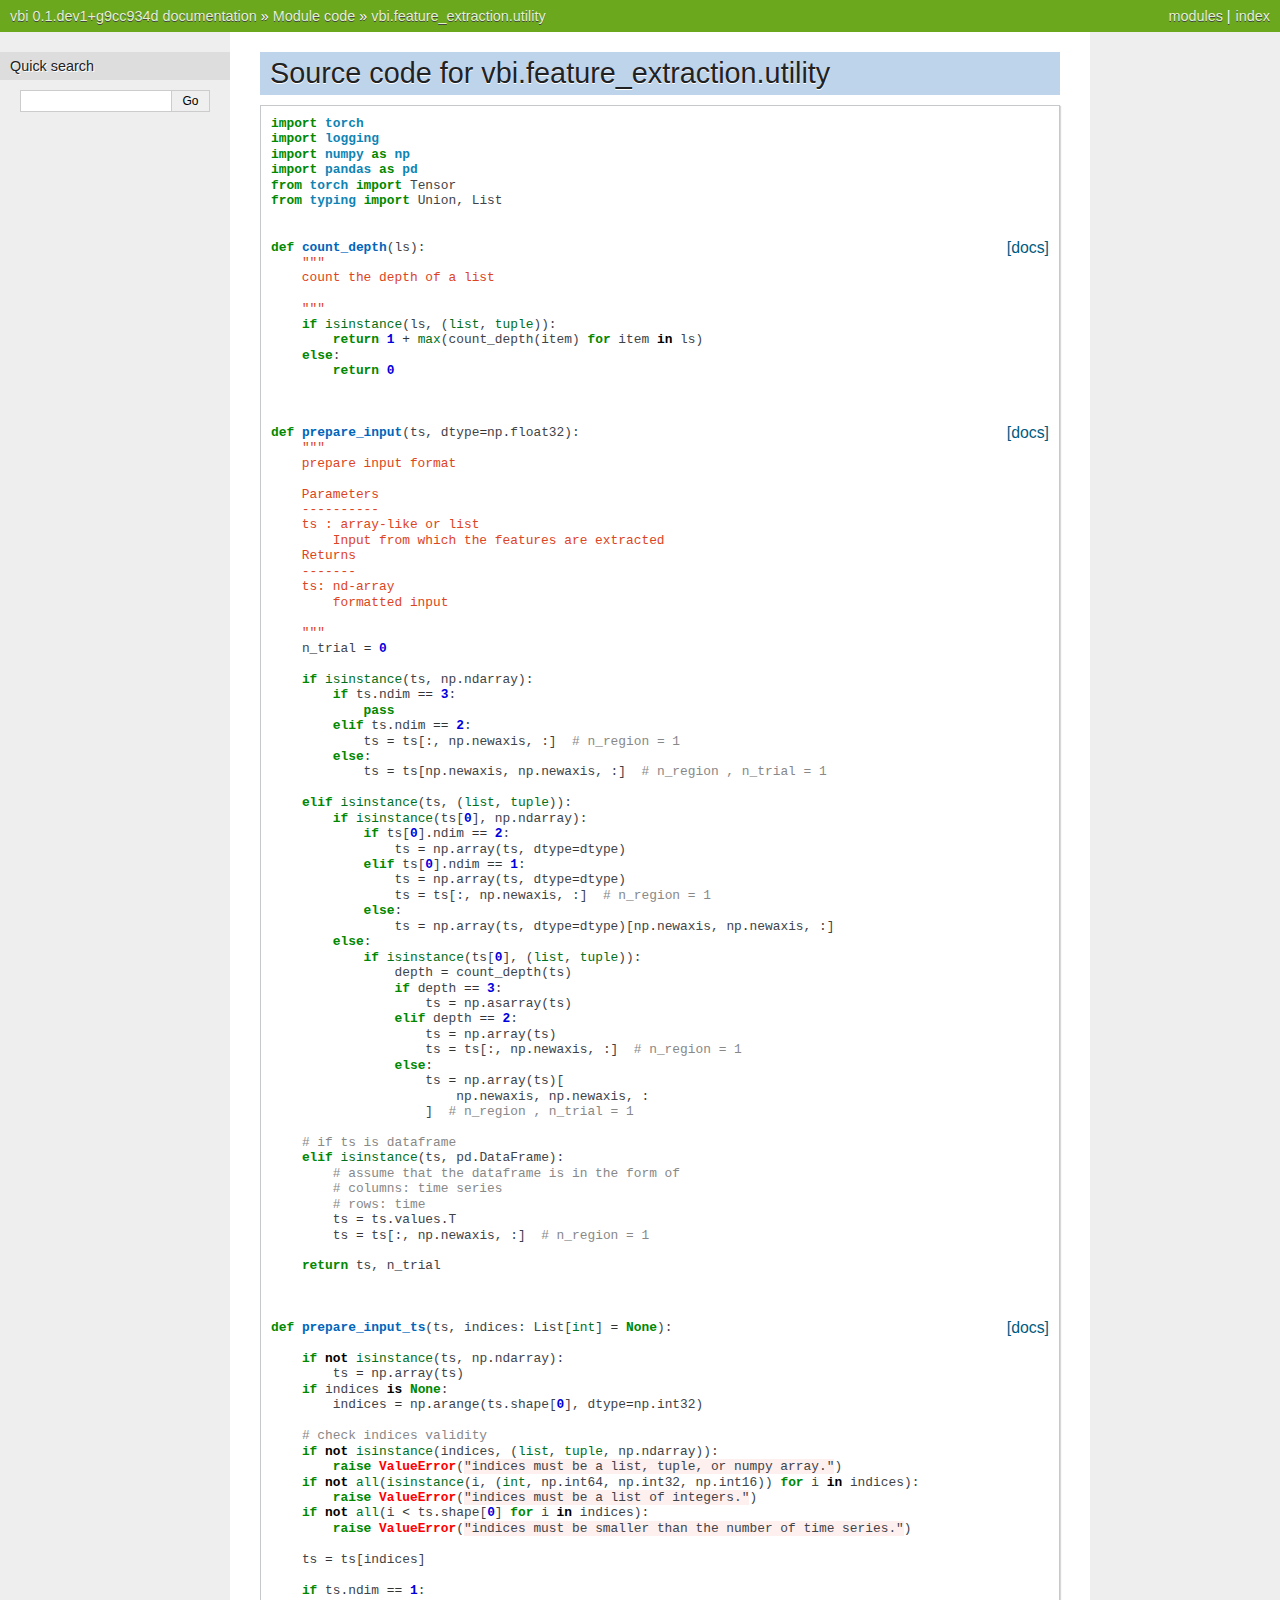
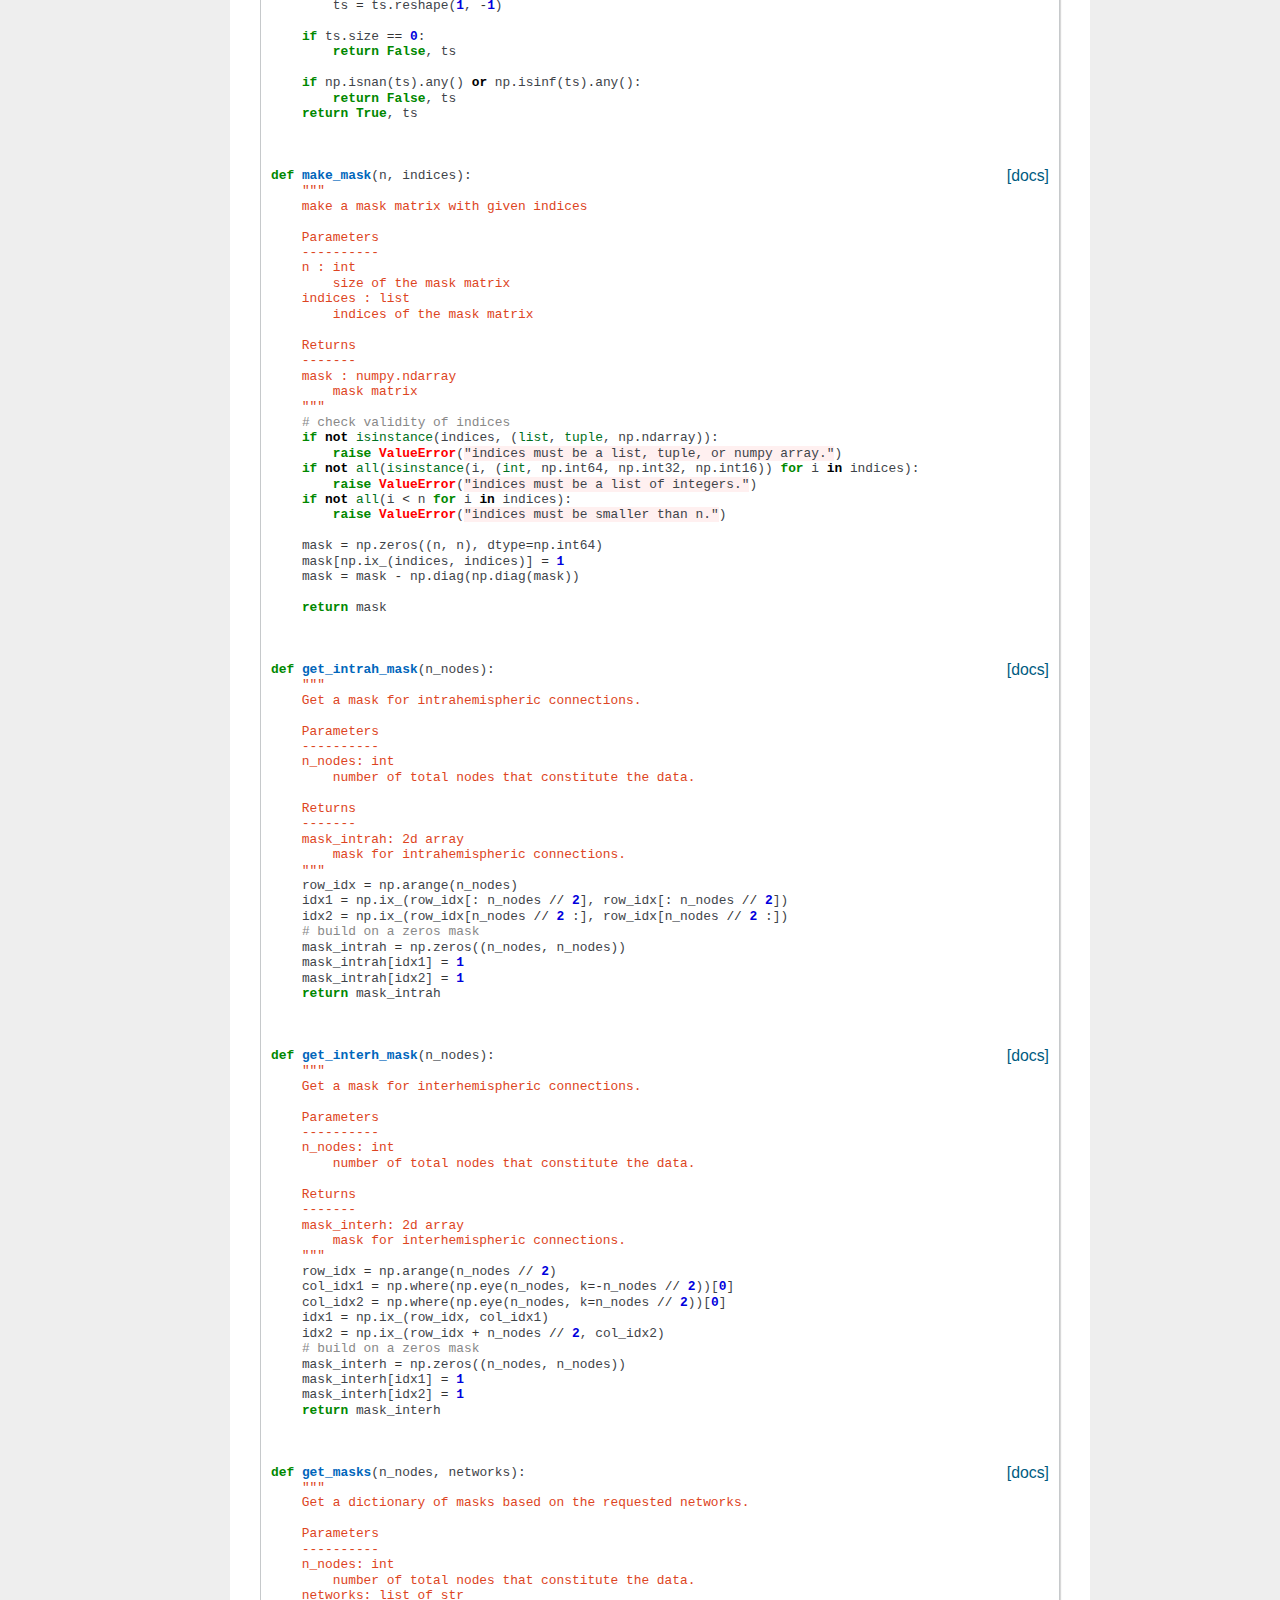
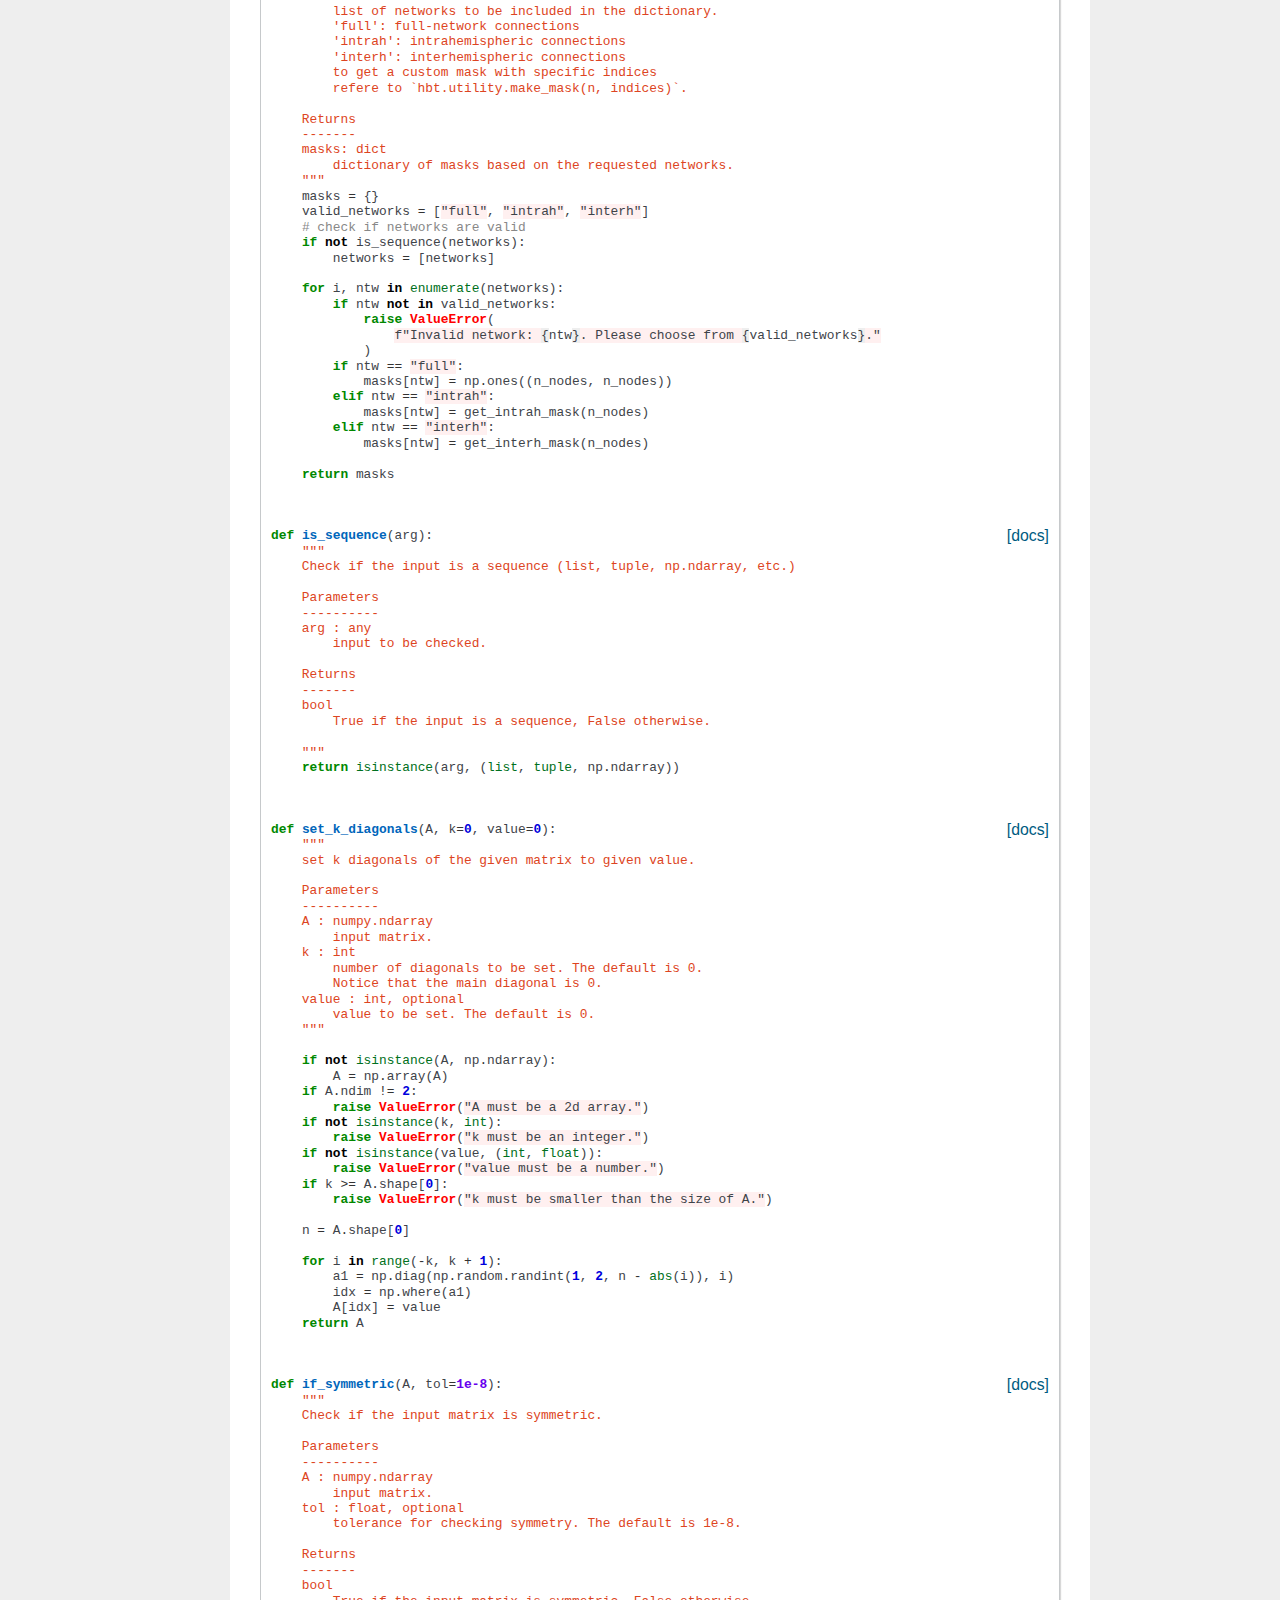
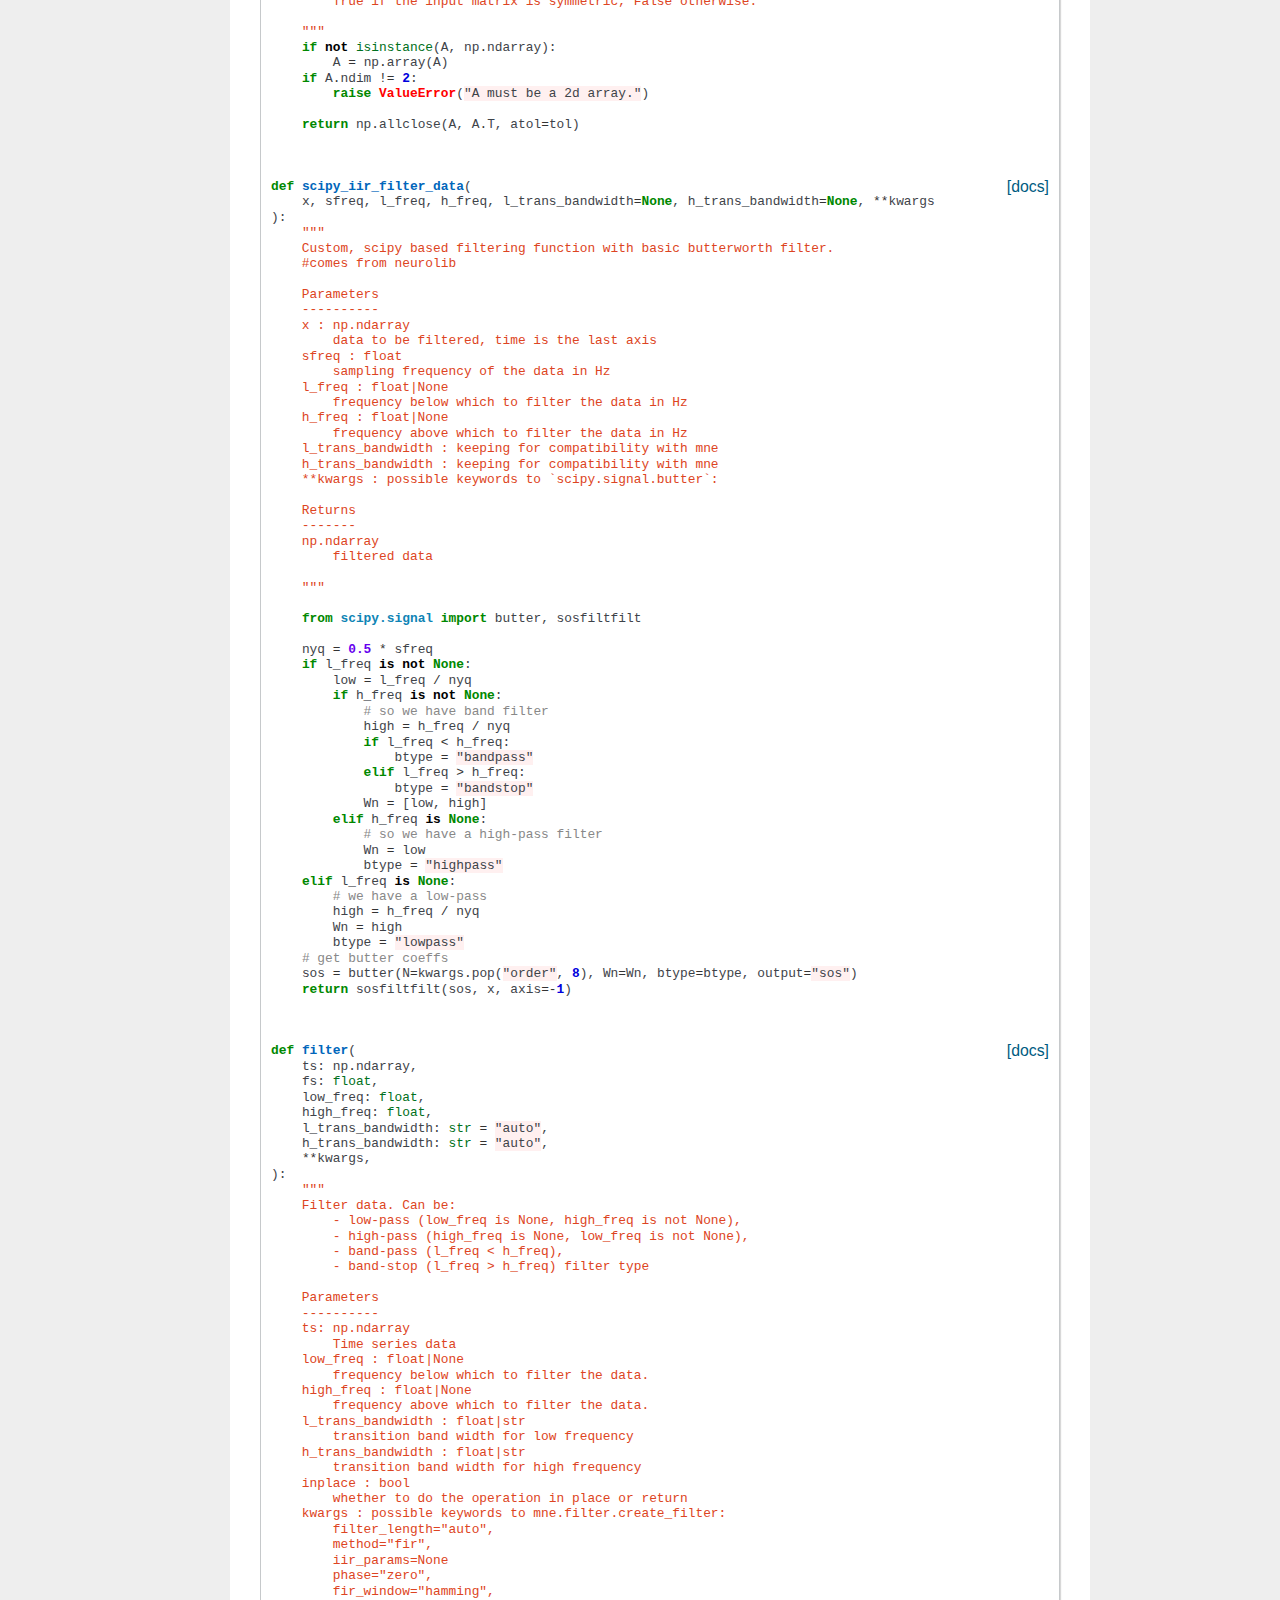
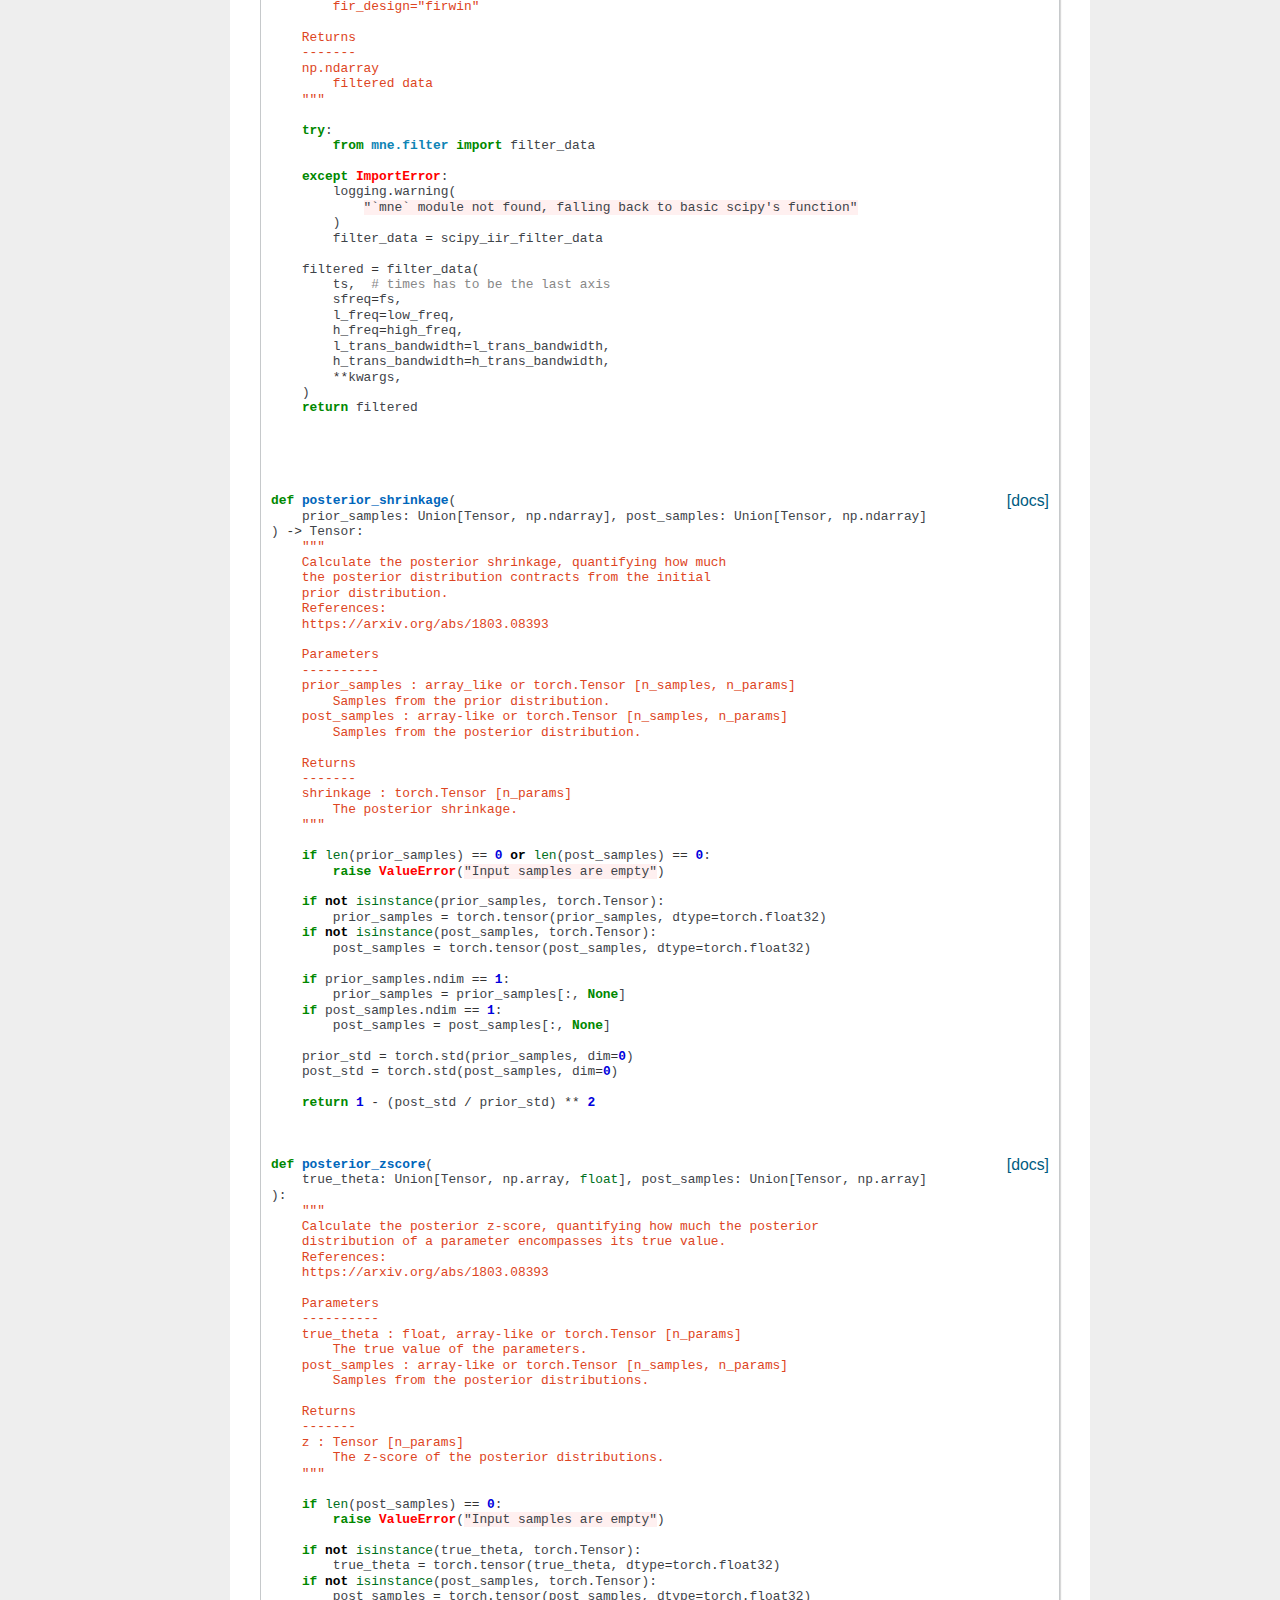
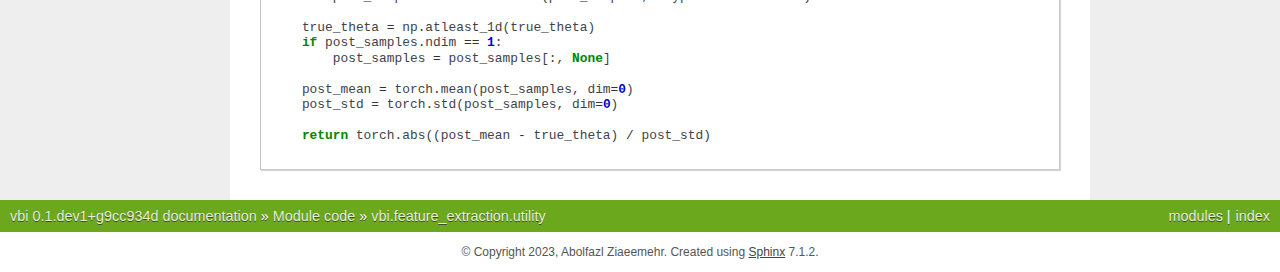
<file: _modules/vbi/feature_extraction/utility.html>
<!DOCTYPE html>

<html lang="en">
  <head>
    <meta charset="utf-8" />
    <meta name="viewport" content="width=device-width, initial-scale=1.0" />
    <title>vbi.feature_extraction.utility &#8212; vbi 0.1.dev1+g9cc934d documentation</title>
    <link rel="stylesheet" type="text/css" href="../../../_static/pygments.css?v=82a976d7" />
    <link rel="stylesheet" type="text/css" href="../../../_static/nature.css?v=8fc2db88" />
    <link rel="stylesheet" type="text/css" href="../../../_static/graphviz.css?v=eafc0fe6" />
    <script data-url_root="../../../" id="documentation_options" src="../../../_static/documentation_options.js?v=3fa40876"></script>
    <script src="../../../_static/doctools.js?v=888ff710"></script>
    <script src="../../../_static/sphinx_highlight.js?v=4825356b"></script>
    <link rel="index" title="Index" href="../../../genindex.html" />
    <link rel="search" title="Search" href="../../../search.html" /> 
  </head><body>
    <div class="related" role="navigation" aria-label="related navigation">
      <h3>Navigation</h3>
      <ul>
        <li class="right" style="margin-right: 10px">
          <a href="../../../genindex.html" title="General Index"
             accesskey="I">index</a></li>
        <li class="right" >
          <a href="../../../py-modindex.html" title="Python Module Index"
             >modules</a> |</li>
        <li class="nav-item nav-item-0"><a href="../../../index.html">vbi 0.1.dev1+g9cc934d documentation</a> &#187;</li>
          <li class="nav-item nav-item-1"><a href="../../index.html" accesskey="U">Module code</a> &#187;</li>
        <li class="nav-item nav-item-this"><a href="">vbi.feature_extraction.utility</a></li> 
      </ul>
    </div>  

    <div class="document">
      <div class="documentwrapper">
        <div class="bodywrapper">
          <div class="body" role="main">
            
  <h1>Source code for vbi.feature_extraction.utility</h1><div class="highlight"><pre>
<span></span><span class="kn">import</span> <span class="nn">torch</span> 
<span class="kn">import</span> <span class="nn">logging</span>
<span class="kn">import</span> <span class="nn">numpy</span> <span class="k">as</span> <span class="nn">np</span>
<span class="kn">import</span> <span class="nn">pandas</span> <span class="k">as</span> <span class="nn">pd</span>
<span class="kn">from</span> <span class="nn">torch</span> <span class="kn">import</span> <span class="n">Tensor</span>
<span class="kn">from</span> <span class="nn">typing</span> <span class="kn">import</span> <span class="n">Union</span><span class="p">,</span> <span class="n">List</span>


<div class="viewcode-block" id="count_depth"><a class="viewcode-back" href="../../../feature_extraction.html#vbi.feature_extraction.utility.count_depth">[docs]</a><span class="k">def</span> <span class="nf">count_depth</span><span class="p">(</span><span class="n">ls</span><span class="p">):</span>
<span class="w">    </span><span class="sd">&quot;&quot;&quot;</span>
<span class="sd">    count the depth of a list</span>

<span class="sd">    &quot;&quot;&quot;</span>
    <span class="k">if</span> <span class="nb">isinstance</span><span class="p">(</span><span class="n">ls</span><span class="p">,</span> <span class="p">(</span><span class="nb">list</span><span class="p">,</span> <span class="nb">tuple</span><span class="p">)):</span>
        <span class="k">return</span> <span class="mi">1</span> <span class="o">+</span> <span class="nb">max</span><span class="p">(</span><span class="n">count_depth</span><span class="p">(</span><span class="n">item</span><span class="p">)</span> <span class="k">for</span> <span class="n">item</span> <span class="ow">in</span> <span class="n">ls</span><span class="p">)</span>
    <span class="k">else</span><span class="p">:</span>
        <span class="k">return</span> <span class="mi">0</span></div>


<div class="viewcode-block" id="prepare_input"><a class="viewcode-back" href="../../../feature_extraction.html#vbi.feature_extraction.utility.prepare_input">[docs]</a><span class="k">def</span> <span class="nf">prepare_input</span><span class="p">(</span><span class="n">ts</span><span class="p">,</span> <span class="n">dtype</span><span class="o">=</span><span class="n">np</span><span class="o">.</span><span class="n">float32</span><span class="p">):</span>
<span class="w">    </span><span class="sd">&quot;&quot;&quot;</span>
<span class="sd">    prepare input format</span>

<span class="sd">    Parameters</span>
<span class="sd">    ----------</span>
<span class="sd">    ts : array-like or list</span>
<span class="sd">        Input from which the features are extracted</span>
<span class="sd">    Returns</span>
<span class="sd">    -------</span>
<span class="sd">    ts: nd-array</span>
<span class="sd">        formatted input</span>

<span class="sd">    &quot;&quot;&quot;</span>
    <span class="n">n_trial</span> <span class="o">=</span> <span class="mi">0</span>

    <span class="k">if</span> <span class="nb">isinstance</span><span class="p">(</span><span class="n">ts</span><span class="p">,</span> <span class="n">np</span><span class="o">.</span><span class="n">ndarray</span><span class="p">):</span>
        <span class="k">if</span> <span class="n">ts</span><span class="o">.</span><span class="n">ndim</span> <span class="o">==</span> <span class="mi">3</span><span class="p">:</span>
            <span class="k">pass</span>
        <span class="k">elif</span> <span class="n">ts</span><span class="o">.</span><span class="n">ndim</span> <span class="o">==</span> <span class="mi">2</span><span class="p">:</span>
            <span class="n">ts</span> <span class="o">=</span> <span class="n">ts</span><span class="p">[:,</span> <span class="n">np</span><span class="o">.</span><span class="n">newaxis</span><span class="p">,</span> <span class="p">:]</span>  <span class="c1"># n_region = 1</span>
        <span class="k">else</span><span class="p">:</span>
            <span class="n">ts</span> <span class="o">=</span> <span class="n">ts</span><span class="p">[</span><span class="n">np</span><span class="o">.</span><span class="n">newaxis</span><span class="p">,</span> <span class="n">np</span><span class="o">.</span><span class="n">newaxis</span><span class="p">,</span> <span class="p">:]</span>  <span class="c1"># n_region , n_trial = 1</span>

    <span class="k">elif</span> <span class="nb">isinstance</span><span class="p">(</span><span class="n">ts</span><span class="p">,</span> <span class="p">(</span><span class="nb">list</span><span class="p">,</span> <span class="nb">tuple</span><span class="p">)):</span>
        <span class="k">if</span> <span class="nb">isinstance</span><span class="p">(</span><span class="n">ts</span><span class="p">[</span><span class="mi">0</span><span class="p">],</span> <span class="n">np</span><span class="o">.</span><span class="n">ndarray</span><span class="p">):</span>
            <span class="k">if</span> <span class="n">ts</span><span class="p">[</span><span class="mi">0</span><span class="p">]</span><span class="o">.</span><span class="n">ndim</span> <span class="o">==</span> <span class="mi">2</span><span class="p">:</span>
                <span class="n">ts</span> <span class="o">=</span> <span class="n">np</span><span class="o">.</span><span class="n">array</span><span class="p">(</span><span class="n">ts</span><span class="p">,</span> <span class="n">dtype</span><span class="o">=</span><span class="n">dtype</span><span class="p">)</span>
            <span class="k">elif</span> <span class="n">ts</span><span class="p">[</span><span class="mi">0</span><span class="p">]</span><span class="o">.</span><span class="n">ndim</span> <span class="o">==</span> <span class="mi">1</span><span class="p">:</span>
                <span class="n">ts</span> <span class="o">=</span> <span class="n">np</span><span class="o">.</span><span class="n">array</span><span class="p">(</span><span class="n">ts</span><span class="p">,</span> <span class="n">dtype</span><span class="o">=</span><span class="n">dtype</span><span class="p">)</span>
                <span class="n">ts</span> <span class="o">=</span> <span class="n">ts</span><span class="p">[:,</span> <span class="n">np</span><span class="o">.</span><span class="n">newaxis</span><span class="p">,</span> <span class="p">:]</span>  <span class="c1"># n_region = 1</span>
            <span class="k">else</span><span class="p">:</span>
                <span class="n">ts</span> <span class="o">=</span> <span class="n">np</span><span class="o">.</span><span class="n">array</span><span class="p">(</span><span class="n">ts</span><span class="p">,</span> <span class="n">dtype</span><span class="o">=</span><span class="n">dtype</span><span class="p">)[</span><span class="n">np</span><span class="o">.</span><span class="n">newaxis</span><span class="p">,</span> <span class="n">np</span><span class="o">.</span><span class="n">newaxis</span><span class="p">,</span> <span class="p">:]</span>
        <span class="k">else</span><span class="p">:</span>
            <span class="k">if</span> <span class="nb">isinstance</span><span class="p">(</span><span class="n">ts</span><span class="p">[</span><span class="mi">0</span><span class="p">],</span> <span class="p">(</span><span class="nb">list</span><span class="p">,</span> <span class="nb">tuple</span><span class="p">)):</span>
                <span class="n">depth</span> <span class="o">=</span> <span class="n">count_depth</span><span class="p">(</span><span class="n">ts</span><span class="p">)</span>
                <span class="k">if</span> <span class="n">depth</span> <span class="o">==</span> <span class="mi">3</span><span class="p">:</span>
                    <span class="n">ts</span> <span class="o">=</span> <span class="n">np</span><span class="o">.</span><span class="n">asarray</span><span class="p">(</span><span class="n">ts</span><span class="p">)</span>
                <span class="k">elif</span> <span class="n">depth</span> <span class="o">==</span> <span class="mi">2</span><span class="p">:</span>
                    <span class="n">ts</span> <span class="o">=</span> <span class="n">np</span><span class="o">.</span><span class="n">array</span><span class="p">(</span><span class="n">ts</span><span class="p">)</span>
                    <span class="n">ts</span> <span class="o">=</span> <span class="n">ts</span><span class="p">[:,</span> <span class="n">np</span><span class="o">.</span><span class="n">newaxis</span><span class="p">,</span> <span class="p">:]</span>  <span class="c1"># n_region = 1</span>
                <span class="k">else</span><span class="p">:</span>
                    <span class="n">ts</span> <span class="o">=</span> <span class="n">np</span><span class="o">.</span><span class="n">array</span><span class="p">(</span><span class="n">ts</span><span class="p">)[</span>
                        <span class="n">np</span><span class="o">.</span><span class="n">newaxis</span><span class="p">,</span> <span class="n">np</span><span class="o">.</span><span class="n">newaxis</span><span class="p">,</span> <span class="p">:</span>
                    <span class="p">]</span>  <span class="c1"># n_region , n_trial = 1</span>

    <span class="c1"># if ts is dataframe</span>
    <span class="k">elif</span> <span class="nb">isinstance</span><span class="p">(</span><span class="n">ts</span><span class="p">,</span> <span class="n">pd</span><span class="o">.</span><span class="n">DataFrame</span><span class="p">):</span>
        <span class="c1"># assume that the dataframe is in the form of</span>
        <span class="c1"># columns: time series</span>
        <span class="c1"># rows: time</span>
        <span class="n">ts</span> <span class="o">=</span> <span class="n">ts</span><span class="o">.</span><span class="n">values</span><span class="o">.</span><span class="n">T</span>
        <span class="n">ts</span> <span class="o">=</span> <span class="n">ts</span><span class="p">[:,</span> <span class="n">np</span><span class="o">.</span><span class="n">newaxis</span><span class="p">,</span> <span class="p">:]</span>  <span class="c1"># n_region = 1</span>

    <span class="k">return</span> <span class="n">ts</span><span class="p">,</span> <span class="n">n_trial</span></div>


<div class="viewcode-block" id="prepare_input_ts"><a class="viewcode-back" href="../../../feature_extraction.html#vbi.feature_extraction.utility.prepare_input_ts">[docs]</a><span class="k">def</span> <span class="nf">prepare_input_ts</span><span class="p">(</span><span class="n">ts</span><span class="p">,</span> <span class="n">indices</span><span class="p">:</span> <span class="n">List</span><span class="p">[</span><span class="nb">int</span><span class="p">]</span> <span class="o">=</span> <span class="kc">None</span><span class="p">):</span>

    <span class="k">if</span> <span class="ow">not</span> <span class="nb">isinstance</span><span class="p">(</span><span class="n">ts</span><span class="p">,</span> <span class="n">np</span><span class="o">.</span><span class="n">ndarray</span><span class="p">):</span>
        <span class="n">ts</span> <span class="o">=</span> <span class="n">np</span><span class="o">.</span><span class="n">array</span><span class="p">(</span><span class="n">ts</span><span class="p">)</span>
    <span class="k">if</span> <span class="n">indices</span> <span class="ow">is</span> <span class="kc">None</span><span class="p">:</span>
        <span class="n">indices</span> <span class="o">=</span> <span class="n">np</span><span class="o">.</span><span class="n">arange</span><span class="p">(</span><span class="n">ts</span><span class="o">.</span><span class="n">shape</span><span class="p">[</span><span class="mi">0</span><span class="p">],</span> <span class="n">dtype</span><span class="o">=</span><span class="n">np</span><span class="o">.</span><span class="n">int32</span><span class="p">)</span>

    <span class="c1"># check indices validity</span>
    <span class="k">if</span> <span class="ow">not</span> <span class="nb">isinstance</span><span class="p">(</span><span class="n">indices</span><span class="p">,</span> <span class="p">(</span><span class="nb">list</span><span class="p">,</span> <span class="nb">tuple</span><span class="p">,</span> <span class="n">np</span><span class="o">.</span><span class="n">ndarray</span><span class="p">)):</span>
        <span class="k">raise</span> <span class="ne">ValueError</span><span class="p">(</span><span class="s2">&quot;indices must be a list, tuple, or numpy array.&quot;</span><span class="p">)</span>
    <span class="k">if</span> <span class="ow">not</span> <span class="nb">all</span><span class="p">(</span><span class="nb">isinstance</span><span class="p">(</span><span class="n">i</span><span class="p">,</span> <span class="p">(</span><span class="nb">int</span><span class="p">,</span> <span class="n">np</span><span class="o">.</span><span class="n">int64</span><span class="p">,</span> <span class="n">np</span><span class="o">.</span><span class="n">int32</span><span class="p">,</span> <span class="n">np</span><span class="o">.</span><span class="n">int16</span><span class="p">))</span> <span class="k">for</span> <span class="n">i</span> <span class="ow">in</span> <span class="n">indices</span><span class="p">):</span>
        <span class="k">raise</span> <span class="ne">ValueError</span><span class="p">(</span><span class="s2">&quot;indices must be a list of integers.&quot;</span><span class="p">)</span>
    <span class="k">if</span> <span class="ow">not</span> <span class="nb">all</span><span class="p">(</span><span class="n">i</span> <span class="o">&lt;</span> <span class="n">ts</span><span class="o">.</span><span class="n">shape</span><span class="p">[</span><span class="mi">0</span><span class="p">]</span> <span class="k">for</span> <span class="n">i</span> <span class="ow">in</span> <span class="n">indices</span><span class="p">):</span>
        <span class="k">raise</span> <span class="ne">ValueError</span><span class="p">(</span><span class="s2">&quot;indices must be smaller than the number of time series.&quot;</span><span class="p">)</span>

    <span class="n">ts</span> <span class="o">=</span> <span class="n">ts</span><span class="p">[</span><span class="n">indices</span><span class="p">]</span>

    <span class="k">if</span> <span class="n">ts</span><span class="o">.</span><span class="n">ndim</span> <span class="o">==</span> <span class="mi">1</span><span class="p">:</span>
        <span class="n">ts</span> <span class="o">=</span> <span class="n">ts</span><span class="o">.</span><span class="n">reshape</span><span class="p">(</span><span class="mi">1</span><span class="p">,</span> <span class="o">-</span><span class="mi">1</span><span class="p">)</span>

    <span class="k">if</span> <span class="n">ts</span><span class="o">.</span><span class="n">size</span> <span class="o">==</span> <span class="mi">0</span><span class="p">:</span>
        <span class="k">return</span> <span class="kc">False</span><span class="p">,</span> <span class="n">ts</span>

    <span class="k">if</span> <span class="n">np</span><span class="o">.</span><span class="n">isnan</span><span class="p">(</span><span class="n">ts</span><span class="p">)</span><span class="o">.</span><span class="n">any</span><span class="p">()</span> <span class="ow">or</span> <span class="n">np</span><span class="o">.</span><span class="n">isinf</span><span class="p">(</span><span class="n">ts</span><span class="p">)</span><span class="o">.</span><span class="n">any</span><span class="p">():</span>
        <span class="k">return</span> <span class="kc">False</span><span class="p">,</span> <span class="n">ts</span>
    <span class="k">return</span> <span class="kc">True</span><span class="p">,</span> <span class="n">ts</span></div>


<div class="viewcode-block" id="make_mask"><a class="viewcode-back" href="../../../feature_extraction.html#vbi.feature_extraction.utility.make_mask">[docs]</a><span class="k">def</span> <span class="nf">make_mask</span><span class="p">(</span><span class="n">n</span><span class="p">,</span> <span class="n">indices</span><span class="p">):</span>
<span class="w">    </span><span class="sd">&quot;&quot;&quot;</span>
<span class="sd">    make a mask matrix with given indices</span>

<span class="sd">    Parameters</span>
<span class="sd">    ----------</span>
<span class="sd">    n : int</span>
<span class="sd">        size of the mask matrix</span>
<span class="sd">    indices : list</span>
<span class="sd">        indices of the mask matrix</span>

<span class="sd">    Returns</span>
<span class="sd">    -------</span>
<span class="sd">    mask : numpy.ndarray</span>
<span class="sd">        mask matrix</span>
<span class="sd">    &quot;&quot;&quot;</span>
    <span class="c1"># check validity of indices</span>
    <span class="k">if</span> <span class="ow">not</span> <span class="nb">isinstance</span><span class="p">(</span><span class="n">indices</span><span class="p">,</span> <span class="p">(</span><span class="nb">list</span><span class="p">,</span> <span class="nb">tuple</span><span class="p">,</span> <span class="n">np</span><span class="o">.</span><span class="n">ndarray</span><span class="p">)):</span>
        <span class="k">raise</span> <span class="ne">ValueError</span><span class="p">(</span><span class="s2">&quot;indices must be a list, tuple, or numpy array.&quot;</span><span class="p">)</span>
    <span class="k">if</span> <span class="ow">not</span> <span class="nb">all</span><span class="p">(</span><span class="nb">isinstance</span><span class="p">(</span><span class="n">i</span><span class="p">,</span> <span class="p">(</span><span class="nb">int</span><span class="p">,</span> <span class="n">np</span><span class="o">.</span><span class="n">int64</span><span class="p">,</span> <span class="n">np</span><span class="o">.</span><span class="n">int32</span><span class="p">,</span> <span class="n">np</span><span class="o">.</span><span class="n">int16</span><span class="p">))</span> <span class="k">for</span> <span class="n">i</span> <span class="ow">in</span> <span class="n">indices</span><span class="p">):</span>
        <span class="k">raise</span> <span class="ne">ValueError</span><span class="p">(</span><span class="s2">&quot;indices must be a list of integers.&quot;</span><span class="p">)</span>
    <span class="k">if</span> <span class="ow">not</span> <span class="nb">all</span><span class="p">(</span><span class="n">i</span> <span class="o">&lt;</span> <span class="n">n</span> <span class="k">for</span> <span class="n">i</span> <span class="ow">in</span> <span class="n">indices</span><span class="p">):</span>
        <span class="k">raise</span> <span class="ne">ValueError</span><span class="p">(</span><span class="s2">&quot;indices must be smaller than n.&quot;</span><span class="p">)</span>

    <span class="n">mask</span> <span class="o">=</span> <span class="n">np</span><span class="o">.</span><span class="n">zeros</span><span class="p">((</span><span class="n">n</span><span class="p">,</span> <span class="n">n</span><span class="p">),</span> <span class="n">dtype</span><span class="o">=</span><span class="n">np</span><span class="o">.</span><span class="n">int64</span><span class="p">)</span>
    <span class="n">mask</span><span class="p">[</span><span class="n">np</span><span class="o">.</span><span class="n">ix_</span><span class="p">(</span><span class="n">indices</span><span class="p">,</span> <span class="n">indices</span><span class="p">)]</span> <span class="o">=</span> <span class="mi">1</span>
    <span class="n">mask</span> <span class="o">=</span> <span class="n">mask</span> <span class="o">-</span> <span class="n">np</span><span class="o">.</span><span class="n">diag</span><span class="p">(</span><span class="n">np</span><span class="o">.</span><span class="n">diag</span><span class="p">(</span><span class="n">mask</span><span class="p">))</span>

    <span class="k">return</span> <span class="n">mask</span></div>


<div class="viewcode-block" id="get_intrah_mask"><a class="viewcode-back" href="../../../feature_extraction.html#vbi.feature_extraction.utility.get_intrah_mask">[docs]</a><span class="k">def</span> <span class="nf">get_intrah_mask</span><span class="p">(</span><span class="n">n_nodes</span><span class="p">):</span>
<span class="w">    </span><span class="sd">&quot;&quot;&quot;</span>
<span class="sd">    Get a mask for intrahemispheric connections.</span>

<span class="sd">    Parameters</span>
<span class="sd">    ----------</span>
<span class="sd">    n_nodes: int</span>
<span class="sd">        number of total nodes that constitute the data.</span>

<span class="sd">    Returns</span>
<span class="sd">    -------</span>
<span class="sd">    mask_intrah: 2d array</span>
<span class="sd">        mask for intrahemispheric connections.</span>
<span class="sd">    &quot;&quot;&quot;</span>
    <span class="n">row_idx</span> <span class="o">=</span> <span class="n">np</span><span class="o">.</span><span class="n">arange</span><span class="p">(</span><span class="n">n_nodes</span><span class="p">)</span>
    <span class="n">idx1</span> <span class="o">=</span> <span class="n">np</span><span class="o">.</span><span class="n">ix_</span><span class="p">(</span><span class="n">row_idx</span><span class="p">[:</span> <span class="n">n_nodes</span> <span class="o">//</span> <span class="mi">2</span><span class="p">],</span> <span class="n">row_idx</span><span class="p">[:</span> <span class="n">n_nodes</span> <span class="o">//</span> <span class="mi">2</span><span class="p">])</span>
    <span class="n">idx2</span> <span class="o">=</span> <span class="n">np</span><span class="o">.</span><span class="n">ix_</span><span class="p">(</span><span class="n">row_idx</span><span class="p">[</span><span class="n">n_nodes</span> <span class="o">//</span> <span class="mi">2</span> <span class="p">:],</span> <span class="n">row_idx</span><span class="p">[</span><span class="n">n_nodes</span> <span class="o">//</span> <span class="mi">2</span> <span class="p">:])</span>
    <span class="c1"># build on a zeros mask</span>
    <span class="n">mask_intrah</span> <span class="o">=</span> <span class="n">np</span><span class="o">.</span><span class="n">zeros</span><span class="p">((</span><span class="n">n_nodes</span><span class="p">,</span> <span class="n">n_nodes</span><span class="p">))</span>
    <span class="n">mask_intrah</span><span class="p">[</span><span class="n">idx1</span><span class="p">]</span> <span class="o">=</span> <span class="mi">1</span>
    <span class="n">mask_intrah</span><span class="p">[</span><span class="n">idx2</span><span class="p">]</span> <span class="o">=</span> <span class="mi">1</span>
    <span class="k">return</span> <span class="n">mask_intrah</span></div>


<div class="viewcode-block" id="get_interh_mask"><a class="viewcode-back" href="../../../feature_extraction.html#vbi.feature_extraction.utility.get_interh_mask">[docs]</a><span class="k">def</span> <span class="nf">get_interh_mask</span><span class="p">(</span><span class="n">n_nodes</span><span class="p">):</span>
<span class="w">    </span><span class="sd">&quot;&quot;&quot;</span>
<span class="sd">    Get a mask for interhemispheric connections.</span>

<span class="sd">    Parameters</span>
<span class="sd">    ----------</span>
<span class="sd">    n_nodes: int</span>
<span class="sd">        number of total nodes that constitute the data.</span>

<span class="sd">    Returns</span>
<span class="sd">    -------</span>
<span class="sd">    mask_interh: 2d array</span>
<span class="sd">        mask for interhemispheric connections.</span>
<span class="sd">    &quot;&quot;&quot;</span>
    <span class="n">row_idx</span> <span class="o">=</span> <span class="n">np</span><span class="o">.</span><span class="n">arange</span><span class="p">(</span><span class="n">n_nodes</span> <span class="o">//</span> <span class="mi">2</span><span class="p">)</span>
    <span class="n">col_idx1</span> <span class="o">=</span> <span class="n">np</span><span class="o">.</span><span class="n">where</span><span class="p">(</span><span class="n">np</span><span class="o">.</span><span class="n">eye</span><span class="p">(</span><span class="n">n_nodes</span><span class="p">,</span> <span class="n">k</span><span class="o">=-</span><span class="n">n_nodes</span> <span class="o">//</span> <span class="mi">2</span><span class="p">))[</span><span class="mi">0</span><span class="p">]</span>
    <span class="n">col_idx2</span> <span class="o">=</span> <span class="n">np</span><span class="o">.</span><span class="n">where</span><span class="p">(</span><span class="n">np</span><span class="o">.</span><span class="n">eye</span><span class="p">(</span><span class="n">n_nodes</span><span class="p">,</span> <span class="n">k</span><span class="o">=</span><span class="n">n_nodes</span> <span class="o">//</span> <span class="mi">2</span><span class="p">))[</span><span class="mi">0</span><span class="p">]</span>
    <span class="n">idx1</span> <span class="o">=</span> <span class="n">np</span><span class="o">.</span><span class="n">ix_</span><span class="p">(</span><span class="n">row_idx</span><span class="p">,</span> <span class="n">col_idx1</span><span class="p">)</span>
    <span class="n">idx2</span> <span class="o">=</span> <span class="n">np</span><span class="o">.</span><span class="n">ix_</span><span class="p">(</span><span class="n">row_idx</span> <span class="o">+</span> <span class="n">n_nodes</span> <span class="o">//</span> <span class="mi">2</span><span class="p">,</span> <span class="n">col_idx2</span><span class="p">)</span>
    <span class="c1"># build on a zeros mask</span>
    <span class="n">mask_interh</span> <span class="o">=</span> <span class="n">np</span><span class="o">.</span><span class="n">zeros</span><span class="p">((</span><span class="n">n_nodes</span><span class="p">,</span> <span class="n">n_nodes</span><span class="p">))</span>
    <span class="n">mask_interh</span><span class="p">[</span><span class="n">idx1</span><span class="p">]</span> <span class="o">=</span> <span class="mi">1</span>
    <span class="n">mask_interh</span><span class="p">[</span><span class="n">idx2</span><span class="p">]</span> <span class="o">=</span> <span class="mi">1</span>
    <span class="k">return</span> <span class="n">mask_interh</span></div>


<div class="viewcode-block" id="get_masks"><a class="viewcode-back" href="../../../feature_extraction.html#vbi.feature_extraction.utility.get_masks">[docs]</a><span class="k">def</span> <span class="nf">get_masks</span><span class="p">(</span><span class="n">n_nodes</span><span class="p">,</span> <span class="n">networks</span><span class="p">):</span>
<span class="w">    </span><span class="sd">&quot;&quot;&quot;</span>
<span class="sd">    Get a dictionary of masks based on the requested networks.</span>

<span class="sd">    Parameters</span>
<span class="sd">    ----------</span>
<span class="sd">    n_nodes: int</span>
<span class="sd">        number of total nodes that constitute the data.</span>
<span class="sd">    networks: list of str</span>
<span class="sd">        list of networks to be included in the dictionary.</span>
<span class="sd">        &#39;full&#39;: full-network connections</span>
<span class="sd">        &#39;intrah&#39;: intrahemispheric connections</span>
<span class="sd">        &#39;interh&#39;: interhemispheric connections</span>
<span class="sd">        to get a custom mask with specific indices</span>
<span class="sd">        refere to `hbt.utility.make_mask(n, indices)`.</span>

<span class="sd">    Returns</span>
<span class="sd">    -------</span>
<span class="sd">    masks: dict</span>
<span class="sd">        dictionary of masks based on the requested networks.</span>
<span class="sd">    &quot;&quot;&quot;</span>
    <span class="n">masks</span> <span class="o">=</span> <span class="p">{}</span>
    <span class="n">valid_networks</span> <span class="o">=</span> <span class="p">[</span><span class="s2">&quot;full&quot;</span><span class="p">,</span> <span class="s2">&quot;intrah&quot;</span><span class="p">,</span> <span class="s2">&quot;interh&quot;</span><span class="p">]</span>
    <span class="c1"># check if networks are valid</span>
    <span class="k">if</span> <span class="ow">not</span> <span class="n">is_sequence</span><span class="p">(</span><span class="n">networks</span><span class="p">):</span>
        <span class="n">networks</span> <span class="o">=</span> <span class="p">[</span><span class="n">networks</span><span class="p">]</span>

    <span class="k">for</span> <span class="n">i</span><span class="p">,</span> <span class="n">ntw</span> <span class="ow">in</span> <span class="nb">enumerate</span><span class="p">(</span><span class="n">networks</span><span class="p">):</span>
        <span class="k">if</span> <span class="n">ntw</span> <span class="ow">not</span> <span class="ow">in</span> <span class="n">valid_networks</span><span class="p">:</span>
            <span class="k">raise</span> <span class="ne">ValueError</span><span class="p">(</span>
                <span class="sa">f</span><span class="s2">&quot;Invalid network: </span><span class="si">{</span><span class="n">ntw</span><span class="si">}</span><span class="s2">. Please choose from </span><span class="si">{</span><span class="n">valid_networks</span><span class="si">}</span><span class="s2">.&quot;</span>
            <span class="p">)</span>
        <span class="k">if</span> <span class="n">ntw</span> <span class="o">==</span> <span class="s2">&quot;full&quot;</span><span class="p">:</span>
            <span class="n">masks</span><span class="p">[</span><span class="n">ntw</span><span class="p">]</span> <span class="o">=</span> <span class="n">np</span><span class="o">.</span><span class="n">ones</span><span class="p">((</span><span class="n">n_nodes</span><span class="p">,</span> <span class="n">n_nodes</span><span class="p">))</span>
        <span class="k">elif</span> <span class="n">ntw</span> <span class="o">==</span> <span class="s2">&quot;intrah&quot;</span><span class="p">:</span>
            <span class="n">masks</span><span class="p">[</span><span class="n">ntw</span><span class="p">]</span> <span class="o">=</span> <span class="n">get_intrah_mask</span><span class="p">(</span><span class="n">n_nodes</span><span class="p">)</span>
        <span class="k">elif</span> <span class="n">ntw</span> <span class="o">==</span> <span class="s2">&quot;interh&quot;</span><span class="p">:</span>
            <span class="n">masks</span><span class="p">[</span><span class="n">ntw</span><span class="p">]</span> <span class="o">=</span> <span class="n">get_interh_mask</span><span class="p">(</span><span class="n">n_nodes</span><span class="p">)</span>

    <span class="k">return</span> <span class="n">masks</span></div>


<div class="viewcode-block" id="is_sequence"><a class="viewcode-back" href="../../../feature_extraction.html#vbi.feature_extraction.utility.is_sequence">[docs]</a><span class="k">def</span> <span class="nf">is_sequence</span><span class="p">(</span><span class="n">arg</span><span class="p">):</span>
<span class="w">    </span><span class="sd">&quot;&quot;&quot;</span>
<span class="sd">    Check if the input is a sequence (list, tuple, np.ndarray, etc.)</span>

<span class="sd">    Parameters</span>
<span class="sd">    ----------</span>
<span class="sd">    arg : any</span>
<span class="sd">        input to be checked.</span>

<span class="sd">    Returns</span>
<span class="sd">    -------</span>
<span class="sd">    bool</span>
<span class="sd">        True if the input is a sequence, False otherwise.</span>

<span class="sd">    &quot;&quot;&quot;</span>
    <span class="k">return</span> <span class="nb">isinstance</span><span class="p">(</span><span class="n">arg</span><span class="p">,</span> <span class="p">(</span><span class="nb">list</span><span class="p">,</span> <span class="nb">tuple</span><span class="p">,</span> <span class="n">np</span><span class="o">.</span><span class="n">ndarray</span><span class="p">))</span></div>


<div class="viewcode-block" id="set_k_diagonals"><a class="viewcode-back" href="../../../feature_extraction.html#vbi.feature_extraction.utility.set_k_diagonals">[docs]</a><span class="k">def</span> <span class="nf">set_k_diagonals</span><span class="p">(</span><span class="n">A</span><span class="p">,</span> <span class="n">k</span><span class="o">=</span><span class="mi">0</span><span class="p">,</span> <span class="n">value</span><span class="o">=</span><span class="mi">0</span><span class="p">):</span>
<span class="w">    </span><span class="sd">&quot;&quot;&quot;</span>
<span class="sd">    set k diagonals of the given matrix to given value.</span>

<span class="sd">    Parameters</span>
<span class="sd">    ----------</span>
<span class="sd">    A : numpy.ndarray</span>
<span class="sd">        input matrix.</span>
<span class="sd">    k : int</span>
<span class="sd">        number of diagonals to be set. The default is 0.</span>
<span class="sd">        Notice that the main diagonal is 0.</span>
<span class="sd">    value : int, optional</span>
<span class="sd">        value to be set. The default is 0.</span>
<span class="sd">    &quot;&quot;&quot;</span>

    <span class="k">if</span> <span class="ow">not</span> <span class="nb">isinstance</span><span class="p">(</span><span class="n">A</span><span class="p">,</span> <span class="n">np</span><span class="o">.</span><span class="n">ndarray</span><span class="p">):</span>
        <span class="n">A</span> <span class="o">=</span> <span class="n">np</span><span class="o">.</span><span class="n">array</span><span class="p">(</span><span class="n">A</span><span class="p">)</span>
    <span class="k">if</span> <span class="n">A</span><span class="o">.</span><span class="n">ndim</span> <span class="o">!=</span> <span class="mi">2</span><span class="p">:</span>
        <span class="k">raise</span> <span class="ne">ValueError</span><span class="p">(</span><span class="s2">&quot;A must be a 2d array.&quot;</span><span class="p">)</span>
    <span class="k">if</span> <span class="ow">not</span> <span class="nb">isinstance</span><span class="p">(</span><span class="n">k</span><span class="p">,</span> <span class="nb">int</span><span class="p">):</span>
        <span class="k">raise</span> <span class="ne">ValueError</span><span class="p">(</span><span class="s2">&quot;k must be an integer.&quot;</span><span class="p">)</span>
    <span class="k">if</span> <span class="ow">not</span> <span class="nb">isinstance</span><span class="p">(</span><span class="n">value</span><span class="p">,</span> <span class="p">(</span><span class="nb">int</span><span class="p">,</span> <span class="nb">float</span><span class="p">)):</span>
        <span class="k">raise</span> <span class="ne">ValueError</span><span class="p">(</span><span class="s2">&quot;value must be a number.&quot;</span><span class="p">)</span>
    <span class="k">if</span> <span class="n">k</span> <span class="o">&gt;=</span> <span class="n">A</span><span class="o">.</span><span class="n">shape</span><span class="p">[</span><span class="mi">0</span><span class="p">]:</span>
        <span class="k">raise</span> <span class="ne">ValueError</span><span class="p">(</span><span class="s2">&quot;k must be smaller than the size of A.&quot;</span><span class="p">)</span>

    <span class="n">n</span> <span class="o">=</span> <span class="n">A</span><span class="o">.</span><span class="n">shape</span><span class="p">[</span><span class="mi">0</span><span class="p">]</span>

    <span class="k">for</span> <span class="n">i</span> <span class="ow">in</span> <span class="nb">range</span><span class="p">(</span><span class="o">-</span><span class="n">k</span><span class="p">,</span> <span class="n">k</span> <span class="o">+</span> <span class="mi">1</span><span class="p">):</span>
        <span class="n">a1</span> <span class="o">=</span> <span class="n">np</span><span class="o">.</span><span class="n">diag</span><span class="p">(</span><span class="n">np</span><span class="o">.</span><span class="n">random</span><span class="o">.</span><span class="n">randint</span><span class="p">(</span><span class="mi">1</span><span class="p">,</span> <span class="mi">2</span><span class="p">,</span> <span class="n">n</span> <span class="o">-</span> <span class="nb">abs</span><span class="p">(</span><span class="n">i</span><span class="p">)),</span> <span class="n">i</span><span class="p">)</span>
        <span class="n">idx</span> <span class="o">=</span> <span class="n">np</span><span class="o">.</span><span class="n">where</span><span class="p">(</span><span class="n">a1</span><span class="p">)</span>
        <span class="n">A</span><span class="p">[</span><span class="n">idx</span><span class="p">]</span> <span class="o">=</span> <span class="n">value</span>
    <span class="k">return</span> <span class="n">A</span></div>


<div class="viewcode-block" id="if_symmetric"><a class="viewcode-back" href="../../../feature_extraction.html#vbi.feature_extraction.utility.if_symmetric">[docs]</a><span class="k">def</span> <span class="nf">if_symmetric</span><span class="p">(</span><span class="n">A</span><span class="p">,</span> <span class="n">tol</span><span class="o">=</span><span class="mf">1e-8</span><span class="p">):</span>
<span class="w">    </span><span class="sd">&quot;&quot;&quot;</span>
<span class="sd">    Check if the input matrix is symmetric.</span>

<span class="sd">    Parameters</span>
<span class="sd">    ----------</span>
<span class="sd">    A : numpy.ndarray</span>
<span class="sd">        input matrix.</span>
<span class="sd">    tol : float, optional</span>
<span class="sd">        tolerance for checking symmetry. The default is 1e-8.</span>

<span class="sd">    Returns</span>
<span class="sd">    -------</span>
<span class="sd">    bool</span>
<span class="sd">        True if the input matrix is symmetric, False otherwise.</span>

<span class="sd">    &quot;&quot;&quot;</span>
    <span class="k">if</span> <span class="ow">not</span> <span class="nb">isinstance</span><span class="p">(</span><span class="n">A</span><span class="p">,</span> <span class="n">np</span><span class="o">.</span><span class="n">ndarray</span><span class="p">):</span>
        <span class="n">A</span> <span class="o">=</span> <span class="n">np</span><span class="o">.</span><span class="n">array</span><span class="p">(</span><span class="n">A</span><span class="p">)</span>
    <span class="k">if</span> <span class="n">A</span><span class="o">.</span><span class="n">ndim</span> <span class="o">!=</span> <span class="mi">2</span><span class="p">:</span>
        <span class="k">raise</span> <span class="ne">ValueError</span><span class="p">(</span><span class="s2">&quot;A must be a 2d array.&quot;</span><span class="p">)</span>

    <span class="k">return</span> <span class="n">np</span><span class="o">.</span><span class="n">allclose</span><span class="p">(</span><span class="n">A</span><span class="p">,</span> <span class="n">A</span><span class="o">.</span><span class="n">T</span><span class="p">,</span> <span class="n">atol</span><span class="o">=</span><span class="n">tol</span><span class="p">)</span></div>


<div class="viewcode-block" id="scipy_iir_filter_data"><a class="viewcode-back" href="../../../feature_extraction.html#vbi.feature_extraction.utility.scipy_iir_filter_data">[docs]</a><span class="k">def</span> <span class="nf">scipy_iir_filter_data</span><span class="p">(</span>
    <span class="n">x</span><span class="p">,</span> <span class="n">sfreq</span><span class="p">,</span> <span class="n">l_freq</span><span class="p">,</span> <span class="n">h_freq</span><span class="p">,</span> <span class="n">l_trans_bandwidth</span><span class="o">=</span><span class="kc">None</span><span class="p">,</span> <span class="n">h_trans_bandwidth</span><span class="o">=</span><span class="kc">None</span><span class="p">,</span> <span class="o">**</span><span class="n">kwargs</span>
<span class="p">):</span>
<span class="w">    </span><span class="sd">&quot;&quot;&quot;</span>
<span class="sd">    Custom, scipy based filtering function with basic butterworth filter.</span>
<span class="sd">    #comes from neurolib</span>

<span class="sd">    Parameters</span>
<span class="sd">    ----------</span>
<span class="sd">    x : np.ndarray</span>
<span class="sd">        data to be filtered, time is the last axis</span>
<span class="sd">    sfreq : float</span>
<span class="sd">        sampling frequency of the data in Hz</span>
<span class="sd">    l_freq : float|None</span>
<span class="sd">        frequency below which to filter the data in Hz</span>
<span class="sd">    h_freq : float|None</span>
<span class="sd">        frequency above which to filter the data in Hz</span>
<span class="sd">    l_trans_bandwidth : keeping for compatibility with mne</span>
<span class="sd">    h_trans_bandwidth : keeping for compatibility with mne</span>
<span class="sd">    **kwargs : possible keywords to `scipy.signal.butter`:</span>

<span class="sd">    Returns</span>
<span class="sd">    -------</span>
<span class="sd">    np.ndarray</span>
<span class="sd">        filtered data</span>

<span class="sd">    &quot;&quot;&quot;</span>

    <span class="kn">from</span> <span class="nn">scipy.signal</span> <span class="kn">import</span> <span class="n">butter</span><span class="p">,</span> <span class="n">sosfiltfilt</span>

    <span class="n">nyq</span> <span class="o">=</span> <span class="mf">0.5</span> <span class="o">*</span> <span class="n">sfreq</span>
    <span class="k">if</span> <span class="n">l_freq</span> <span class="ow">is</span> <span class="ow">not</span> <span class="kc">None</span><span class="p">:</span>
        <span class="n">low</span> <span class="o">=</span> <span class="n">l_freq</span> <span class="o">/</span> <span class="n">nyq</span>
        <span class="k">if</span> <span class="n">h_freq</span> <span class="ow">is</span> <span class="ow">not</span> <span class="kc">None</span><span class="p">:</span>
            <span class="c1"># so we have band filter</span>
            <span class="n">high</span> <span class="o">=</span> <span class="n">h_freq</span> <span class="o">/</span> <span class="n">nyq</span>
            <span class="k">if</span> <span class="n">l_freq</span> <span class="o">&lt;</span> <span class="n">h_freq</span><span class="p">:</span>
                <span class="n">btype</span> <span class="o">=</span> <span class="s2">&quot;bandpass&quot;</span>
            <span class="k">elif</span> <span class="n">l_freq</span> <span class="o">&gt;</span> <span class="n">h_freq</span><span class="p">:</span>
                <span class="n">btype</span> <span class="o">=</span> <span class="s2">&quot;bandstop&quot;</span>
            <span class="n">Wn</span> <span class="o">=</span> <span class="p">[</span><span class="n">low</span><span class="p">,</span> <span class="n">high</span><span class="p">]</span>
        <span class="k">elif</span> <span class="n">h_freq</span> <span class="ow">is</span> <span class="kc">None</span><span class="p">:</span>
            <span class="c1"># so we have a high-pass filter</span>
            <span class="n">Wn</span> <span class="o">=</span> <span class="n">low</span>
            <span class="n">btype</span> <span class="o">=</span> <span class="s2">&quot;highpass&quot;</span>
    <span class="k">elif</span> <span class="n">l_freq</span> <span class="ow">is</span> <span class="kc">None</span><span class="p">:</span>
        <span class="c1"># we have a low-pass</span>
        <span class="n">high</span> <span class="o">=</span> <span class="n">h_freq</span> <span class="o">/</span> <span class="n">nyq</span>
        <span class="n">Wn</span> <span class="o">=</span> <span class="n">high</span>
        <span class="n">btype</span> <span class="o">=</span> <span class="s2">&quot;lowpass&quot;</span>
    <span class="c1"># get butter coeffs</span>
    <span class="n">sos</span> <span class="o">=</span> <span class="n">butter</span><span class="p">(</span><span class="n">N</span><span class="o">=</span><span class="n">kwargs</span><span class="o">.</span><span class="n">pop</span><span class="p">(</span><span class="s2">&quot;order&quot;</span><span class="p">,</span> <span class="mi">8</span><span class="p">),</span> <span class="n">Wn</span><span class="o">=</span><span class="n">Wn</span><span class="p">,</span> <span class="n">btype</span><span class="o">=</span><span class="n">btype</span><span class="p">,</span> <span class="n">output</span><span class="o">=</span><span class="s2">&quot;sos&quot;</span><span class="p">)</span>
    <span class="k">return</span> <span class="n">sosfiltfilt</span><span class="p">(</span><span class="n">sos</span><span class="p">,</span> <span class="n">x</span><span class="p">,</span> <span class="n">axis</span><span class="o">=-</span><span class="mi">1</span><span class="p">)</span></div>


<div class="viewcode-block" id="filter"><a class="viewcode-back" href="../../../feature_extraction.html#vbi.feature_extraction.utility.filter">[docs]</a><span class="k">def</span> <span class="nf">filter</span><span class="p">(</span>
    <span class="n">ts</span><span class="p">:</span> <span class="n">np</span><span class="o">.</span><span class="n">ndarray</span><span class="p">,</span>
    <span class="n">fs</span><span class="p">:</span> <span class="nb">float</span><span class="p">,</span>
    <span class="n">low_freq</span><span class="p">:</span> <span class="nb">float</span><span class="p">,</span>
    <span class="n">high_freq</span><span class="p">:</span> <span class="nb">float</span><span class="p">,</span>
    <span class="n">l_trans_bandwidth</span><span class="p">:</span> <span class="nb">str</span> <span class="o">=</span> <span class="s2">&quot;auto&quot;</span><span class="p">,</span>
    <span class="n">h_trans_bandwidth</span><span class="p">:</span> <span class="nb">str</span> <span class="o">=</span> <span class="s2">&quot;auto&quot;</span><span class="p">,</span>
    <span class="o">**</span><span class="n">kwargs</span><span class="p">,</span>
<span class="p">):</span>
<span class="w">    </span><span class="sd">&quot;&quot;&quot;</span>
<span class="sd">    Filter data. Can be:</span>
<span class="sd">        - low-pass (low_freq is None, high_freq is not None),</span>
<span class="sd">        - high-pass (high_freq is None, low_freq is not None),</span>
<span class="sd">        - band-pass (l_freq &lt; h_freq),</span>
<span class="sd">        - band-stop (l_freq &gt; h_freq) filter type</span>

<span class="sd">    Parameters</span>
<span class="sd">    ----------</span>
<span class="sd">    ts: np.ndarray</span>
<span class="sd">        Time series data</span>
<span class="sd">    low_freq : float|None</span>
<span class="sd">        frequency below which to filter the data.</span>
<span class="sd">    high_freq : float|None</span>
<span class="sd">        frequency above which to filter the data.</span>
<span class="sd">    l_trans_bandwidth : float|str</span>
<span class="sd">        transition band width for low frequency</span>
<span class="sd">    h_trans_bandwidth : float|str</span>
<span class="sd">        transition band width for high frequency</span>
<span class="sd">    inplace : bool</span>
<span class="sd">        whether to do the operation in place or return</span>
<span class="sd">    kwargs : possible keywords to mne.filter.create_filter:</span>
<span class="sd">        filter_length=&quot;auto&quot;,</span>
<span class="sd">        method=&quot;fir&quot;,</span>
<span class="sd">        iir_params=None</span>
<span class="sd">        phase=&quot;zero&quot;,</span>
<span class="sd">        fir_window=&quot;hamming&quot;,</span>
<span class="sd">        fir_design=&quot;firwin&quot;</span>

<span class="sd">    Returns</span>
<span class="sd">    -------</span>
<span class="sd">    np.ndarray</span>
<span class="sd">        filtered data</span>
<span class="sd">    &quot;&quot;&quot;</span>

    <span class="k">try</span><span class="p">:</span>
        <span class="kn">from</span> <span class="nn">mne.filter</span> <span class="kn">import</span> <span class="n">filter_data</span>

    <span class="k">except</span> <span class="ne">ImportError</span><span class="p">:</span>
        <span class="n">logging</span><span class="o">.</span><span class="n">warning</span><span class="p">(</span>
            <span class="s2">&quot;`mne` module not found, falling back to basic scipy&#39;s function&quot;</span>
        <span class="p">)</span>
        <span class="n">filter_data</span> <span class="o">=</span> <span class="n">scipy_iir_filter_data</span>

    <span class="n">filtered</span> <span class="o">=</span> <span class="n">filter_data</span><span class="p">(</span>
        <span class="n">ts</span><span class="p">,</span>  <span class="c1"># times has to be the last axis</span>
        <span class="n">sfreq</span><span class="o">=</span><span class="n">fs</span><span class="p">,</span>
        <span class="n">l_freq</span><span class="o">=</span><span class="n">low_freq</span><span class="p">,</span>
        <span class="n">h_freq</span><span class="o">=</span><span class="n">high_freq</span><span class="p">,</span>
        <span class="n">l_trans_bandwidth</span><span class="o">=</span><span class="n">l_trans_bandwidth</span><span class="p">,</span>
        <span class="n">h_trans_bandwidth</span><span class="o">=</span><span class="n">h_trans_bandwidth</span><span class="p">,</span>
        <span class="o">**</span><span class="n">kwargs</span><span class="p">,</span>
    <span class="p">)</span>
    <span class="k">return</span> <span class="n">filtered</span></div>




<div class="viewcode-block" id="posterior_shrinkage"><a class="viewcode-back" href="../../../feature_extraction.html#vbi.feature_extraction.utility.posterior_shrinkage">[docs]</a><span class="k">def</span> <span class="nf">posterior_shrinkage</span><span class="p">(</span>
    <span class="n">prior_samples</span><span class="p">:</span> <span class="n">Union</span><span class="p">[</span><span class="n">Tensor</span><span class="p">,</span> <span class="n">np</span><span class="o">.</span><span class="n">ndarray</span><span class="p">],</span> <span class="n">post_samples</span><span class="p">:</span> <span class="n">Union</span><span class="p">[</span><span class="n">Tensor</span><span class="p">,</span> <span class="n">np</span><span class="o">.</span><span class="n">ndarray</span><span class="p">]</span>
<span class="p">)</span> <span class="o">-&gt;</span> <span class="n">Tensor</span><span class="p">:</span>
<span class="w">    </span><span class="sd">&quot;&quot;&quot;</span>
<span class="sd">    Calculate the posterior shrinkage, quantifying how much</span>
<span class="sd">    the posterior distribution contracts from the initial</span>
<span class="sd">    prior distribution.</span>
<span class="sd">    References:</span>
<span class="sd">    https://arxiv.org/abs/1803.08393</span>

<span class="sd">    Parameters</span>
<span class="sd">    ----------</span>
<span class="sd">    prior_samples : array_like or torch.Tensor [n_samples, n_params]</span>
<span class="sd">        Samples from the prior distribution.</span>
<span class="sd">    post_samples : array-like or torch.Tensor [n_samples, n_params]</span>
<span class="sd">        Samples from the posterior distribution.</span>

<span class="sd">    Returns</span>
<span class="sd">    -------</span>
<span class="sd">    shrinkage : torch.Tensor [n_params]</span>
<span class="sd">        The posterior shrinkage.</span>
<span class="sd">    &quot;&quot;&quot;</span>

    <span class="k">if</span> <span class="nb">len</span><span class="p">(</span><span class="n">prior_samples</span><span class="p">)</span> <span class="o">==</span> <span class="mi">0</span> <span class="ow">or</span> <span class="nb">len</span><span class="p">(</span><span class="n">post_samples</span><span class="p">)</span> <span class="o">==</span> <span class="mi">0</span><span class="p">:</span>
        <span class="k">raise</span> <span class="ne">ValueError</span><span class="p">(</span><span class="s2">&quot;Input samples are empty&quot;</span><span class="p">)</span>

    <span class="k">if</span> <span class="ow">not</span> <span class="nb">isinstance</span><span class="p">(</span><span class="n">prior_samples</span><span class="p">,</span> <span class="n">torch</span><span class="o">.</span><span class="n">Tensor</span><span class="p">):</span>
        <span class="n">prior_samples</span> <span class="o">=</span> <span class="n">torch</span><span class="o">.</span><span class="n">tensor</span><span class="p">(</span><span class="n">prior_samples</span><span class="p">,</span> <span class="n">dtype</span><span class="o">=</span><span class="n">torch</span><span class="o">.</span><span class="n">float32</span><span class="p">)</span>
    <span class="k">if</span> <span class="ow">not</span> <span class="nb">isinstance</span><span class="p">(</span><span class="n">post_samples</span><span class="p">,</span> <span class="n">torch</span><span class="o">.</span><span class="n">Tensor</span><span class="p">):</span>
        <span class="n">post_samples</span> <span class="o">=</span> <span class="n">torch</span><span class="o">.</span><span class="n">tensor</span><span class="p">(</span><span class="n">post_samples</span><span class="p">,</span> <span class="n">dtype</span><span class="o">=</span><span class="n">torch</span><span class="o">.</span><span class="n">float32</span><span class="p">)</span>

    <span class="k">if</span> <span class="n">prior_samples</span><span class="o">.</span><span class="n">ndim</span> <span class="o">==</span> <span class="mi">1</span><span class="p">:</span>
        <span class="n">prior_samples</span> <span class="o">=</span> <span class="n">prior_samples</span><span class="p">[:,</span> <span class="kc">None</span><span class="p">]</span>
    <span class="k">if</span> <span class="n">post_samples</span><span class="o">.</span><span class="n">ndim</span> <span class="o">==</span> <span class="mi">1</span><span class="p">:</span>
        <span class="n">post_samples</span> <span class="o">=</span> <span class="n">post_samples</span><span class="p">[:,</span> <span class="kc">None</span><span class="p">]</span>

    <span class="n">prior_std</span> <span class="o">=</span> <span class="n">torch</span><span class="o">.</span><span class="n">std</span><span class="p">(</span><span class="n">prior_samples</span><span class="p">,</span> <span class="n">dim</span><span class="o">=</span><span class="mi">0</span><span class="p">)</span>
    <span class="n">post_std</span> <span class="o">=</span> <span class="n">torch</span><span class="o">.</span><span class="n">std</span><span class="p">(</span><span class="n">post_samples</span><span class="p">,</span> <span class="n">dim</span><span class="o">=</span><span class="mi">0</span><span class="p">)</span>

    <span class="k">return</span> <span class="mi">1</span> <span class="o">-</span> <span class="p">(</span><span class="n">post_std</span> <span class="o">/</span> <span class="n">prior_std</span><span class="p">)</span> <span class="o">**</span> <span class="mi">2</span></div>


<div class="viewcode-block" id="posterior_zscore"><a class="viewcode-back" href="../../../feature_extraction.html#vbi.feature_extraction.utility.posterior_zscore">[docs]</a><span class="k">def</span> <span class="nf">posterior_zscore</span><span class="p">(</span>
    <span class="n">true_theta</span><span class="p">:</span> <span class="n">Union</span><span class="p">[</span><span class="n">Tensor</span><span class="p">,</span> <span class="n">np</span><span class="o">.</span><span class="n">array</span><span class="p">,</span> <span class="nb">float</span><span class="p">],</span> <span class="n">post_samples</span><span class="p">:</span> <span class="n">Union</span><span class="p">[</span><span class="n">Tensor</span><span class="p">,</span> <span class="n">np</span><span class="o">.</span><span class="n">array</span><span class="p">]</span>
<span class="p">):</span>
<span class="w">    </span><span class="sd">&quot;&quot;&quot;</span>
<span class="sd">    Calculate the posterior z-score, quantifying how much the posterior</span>
<span class="sd">    distribution of a parameter encompasses its true value.</span>
<span class="sd">    References:</span>
<span class="sd">    https://arxiv.org/abs/1803.08393</span>

<span class="sd">    Parameters</span>
<span class="sd">    ----------</span>
<span class="sd">    true_theta : float, array-like or torch.Tensor [n_params]</span>
<span class="sd">        The true value of the parameters.</span>
<span class="sd">    post_samples : array-like or torch.Tensor [n_samples, n_params]</span>
<span class="sd">        Samples from the posterior distributions.</span>

<span class="sd">    Returns</span>
<span class="sd">    -------</span>
<span class="sd">    z : Tensor [n_params]</span>
<span class="sd">        The z-score of the posterior distributions.</span>
<span class="sd">    &quot;&quot;&quot;</span>

    <span class="k">if</span> <span class="nb">len</span><span class="p">(</span><span class="n">post_samples</span><span class="p">)</span> <span class="o">==</span> <span class="mi">0</span><span class="p">:</span>
        <span class="k">raise</span> <span class="ne">ValueError</span><span class="p">(</span><span class="s2">&quot;Input samples are empty&quot;</span><span class="p">)</span>

    <span class="k">if</span> <span class="ow">not</span> <span class="nb">isinstance</span><span class="p">(</span><span class="n">true_theta</span><span class="p">,</span> <span class="n">torch</span><span class="o">.</span><span class="n">Tensor</span><span class="p">):</span>
        <span class="n">true_theta</span> <span class="o">=</span> <span class="n">torch</span><span class="o">.</span><span class="n">tensor</span><span class="p">(</span><span class="n">true_theta</span><span class="p">,</span> <span class="n">dtype</span><span class="o">=</span><span class="n">torch</span><span class="o">.</span><span class="n">float32</span><span class="p">)</span>
    <span class="k">if</span> <span class="ow">not</span> <span class="nb">isinstance</span><span class="p">(</span><span class="n">post_samples</span><span class="p">,</span> <span class="n">torch</span><span class="o">.</span><span class="n">Tensor</span><span class="p">):</span>
        <span class="n">post_samples</span> <span class="o">=</span> <span class="n">torch</span><span class="o">.</span><span class="n">tensor</span><span class="p">(</span><span class="n">post_samples</span><span class="p">,</span> <span class="n">dtype</span><span class="o">=</span><span class="n">torch</span><span class="o">.</span><span class="n">float32</span><span class="p">)</span>

    <span class="n">true_theta</span> <span class="o">=</span> <span class="n">np</span><span class="o">.</span><span class="n">atleast_1d</span><span class="p">(</span><span class="n">true_theta</span><span class="p">)</span>
    <span class="k">if</span> <span class="n">post_samples</span><span class="o">.</span><span class="n">ndim</span> <span class="o">==</span> <span class="mi">1</span><span class="p">:</span>
        <span class="n">post_samples</span> <span class="o">=</span> <span class="n">post_samples</span><span class="p">[:,</span> <span class="kc">None</span><span class="p">]</span>

    <span class="n">post_mean</span> <span class="o">=</span> <span class="n">torch</span><span class="o">.</span><span class="n">mean</span><span class="p">(</span><span class="n">post_samples</span><span class="p">,</span> <span class="n">dim</span><span class="o">=</span><span class="mi">0</span><span class="p">)</span>
    <span class="n">post_std</span> <span class="o">=</span> <span class="n">torch</span><span class="o">.</span><span class="n">std</span><span class="p">(</span><span class="n">post_samples</span><span class="p">,</span> <span class="n">dim</span><span class="o">=</span><span class="mi">0</span><span class="p">)</span>

    <span class="k">return</span> <span class="n">torch</span><span class="o">.</span><span class="n">abs</span><span class="p">((</span><span class="n">post_mean</span> <span class="o">-</span> <span class="n">true_theta</span><span class="p">)</span> <span class="o">/</span> <span class="n">post_std</span><span class="p">)</span></div>
</pre></div>

            <div class="clearer"></div>
          </div>
        </div>
      </div>
      <div class="sphinxsidebar" role="navigation" aria-label="main navigation">
        <div class="sphinxsidebarwrapper">
<div id="searchbox" style="display: none" role="search">
  <h3 id="searchlabel">Quick search</h3>
    <div class="searchformwrapper">
    <form class="search" action="../../../search.html" method="get">
      <input type="text" name="q" aria-labelledby="searchlabel" autocomplete="off" autocorrect="off" autocapitalize="off" spellcheck="false"/>
      <input type="submit" value="Go" />
    </form>
    </div>
</div>
<script>document.getElementById('searchbox').style.display = "block"</script>
        </div>
      </div>
      <div class="clearer"></div>
    </div>
    <div class="related" role="navigation" aria-label="related navigation">
      <h3>Navigation</h3>
      <ul>
        <li class="right" style="margin-right: 10px">
          <a href="../../../genindex.html" title="General Index"
             >index</a></li>
        <li class="right" >
          <a href="../../../py-modindex.html" title="Python Module Index"
             >modules</a> |</li>
        <li class="nav-item nav-item-0"><a href="../../../index.html">vbi 0.1.dev1+g9cc934d documentation</a> &#187;</li>
          <li class="nav-item nav-item-1"><a href="../../index.html" >Module code</a> &#187;</li>
        <li class="nav-item nav-item-this"><a href="">vbi.feature_extraction.utility</a></li> 
      </ul>
    </div>
    <div class="footer" role="contentinfo">
    &#169; Copyright 2023, Abolfazl Ziaeemehr.
      Created using <a href="https://www.sphinx-doc.org/">Sphinx</a> 7.1.2.
    </div>
  </body>
</html>
</file>
<file: _static/pygments.css>
pre { line-height: 125%; }
td.linenos .normal { color: inherit; background-color: transparent; padding-left: 5px; padding-right: 5px; }
span.linenos { color: inherit; background-color: transparent; padding-left: 5px; padding-right: 5px; }
td.linenos .special { color: #000000; background-color: #ffffc0; padding-left: 5px; padding-right: 5px; }
span.linenos.special { color: #000000; background-color: #ffffc0; padding-left: 5px; padding-right: 5px; }
.highlight .hll { background-color: #ffffcc }
.highlight { background: #ffffff; }
.highlight .c { color: #888888 } /* Comment */
.highlight .err { color: #FF0000; background-color: #FFAAAA } /* Error */
.highlight .k { color: #008800; font-weight: bold } /* Keyword */
.highlight .o { color: #333333 } /* Operator */
.highlight .ch { color: #888888 } /* Comment.Hashbang */
.highlight .cm { color: #888888 } /* Comment.Multiline */
.highlight .cp { color: #557799 } /* Comment.Preproc */
.highlight .cpf { color: #888888 } /* Comment.PreprocFile */
.highlight .c1 { color: #888888 } /* Comment.Single */
.highlight .cs { color: #cc0000; font-weight: bold } /* Comment.Special */
.highlight .gd { color: #A00000 } /* Generic.Deleted */
.highlight .ge { font-style: italic } /* Generic.Emph */
.highlight .ges { font-weight: bold; font-style: italic } /* Generic.EmphStrong */
.highlight .gr { color: #FF0000 } /* Generic.Error */
.highlight .gh { color: #000080; font-weight: bold } /* Generic.Heading */
.highlight .gi { color: #00A000 } /* Generic.Inserted */
.highlight .go { color: #888888 } /* Generic.Output */
.highlight .gp { color: #c65d09; font-weight: bold } /* Generic.Prompt */
.highlight .gs { font-weight: bold } /* Generic.Strong */
.highlight .gu { color: #800080; font-weight: bold } /* Generic.Subheading */
.highlight .gt { color: #0044DD } /* Generic.Traceback */
.highlight .kc { color: #008800; font-weight: bold } /* Keyword.Constant */
.highlight .kd { color: #008800; font-weight: bold } /* Keyword.Declaration */
.highlight .kn { color: #008800; font-weight: bold } /* Keyword.Namespace */
.highlight .kp { color: #003388; font-weight: bold } /* Keyword.Pseudo */
.highlight .kr { color: #008800; font-weight: bold } /* Keyword.Reserved */
.highlight .kt { color: #333399; font-weight: bold } /* Keyword.Type */
.highlight .m { color: #6600EE; font-weight: bold } /* Literal.Number */
.highlight .s { background-color: #fff0f0 } /* Literal.String */
.highlight .na { color: #0000CC } /* Name.Attribute */
.highlight .nb { color: #007020 } /* Name.Builtin */
.highlight .nc { color: #BB0066; font-weight: bold } /* Name.Class */
.highlight .no { color: #003366; font-weight: bold } /* Name.Constant */
.highlight .nd { color: #555555; font-weight: bold } /* Name.Decorator */
.highlight .ni { color: #880000; font-weight: bold } /* Name.Entity */
.highlight .ne { color: #FF0000; font-weight: bold } /* Name.Exception */
.highlight .nf { color: #0066BB; font-weight: bold } /* Name.Function */
.highlight .nl { color: #997700; font-weight: bold } /* Name.Label */
.highlight .nn { color: #0e84b5; font-weight: bold } /* Name.Namespace */
.highlight .nt { color: #007700 } /* Name.Tag */
.highlight .nv { color: #996633 } /* Name.Variable */
.highlight .ow { color: #000000; font-weight: bold } /* Operator.Word */
.highlight .w { color: #bbbbbb } /* Text.Whitespace */
.highlight .mb { color: #6600EE; font-weight: bold } /* Literal.Number.Bin */
.highlight .mf { color: #6600EE; font-weight: bold } /* Literal.Number.Float */
.highlight .mh { color: #005588; font-weight: bold } /* Literal.Number.Hex */
.highlight .mi { color: #0000DD; font-weight: bold } /* Literal.Number.Integer */
.highlight .mo { color: #4400EE; font-weight: bold } /* Literal.Number.Oct */
.highlight .sa { background-color: #fff0f0 } /* Literal.String.Affix */
.highlight .sb { background-color: #fff0f0 } /* Literal.String.Backtick */
.highlight .sc { color: #0044DD } /* Literal.String.Char */
.highlight .dl { background-color: #fff0f0 } /* Literal.String.Delimiter */
.highlight .sd { color: #DD4422 } /* Literal.String.Doc */
.highlight .s2 { background-color: #fff0f0 } /* Literal.String.Double */
.highlight .se { color: #666666; font-weight: bold; background-color: #fff0f0 } /* Literal.String.Escape */
.highlight .sh { background-color: #fff0f0 } /* Literal.String.Heredoc */
.highlight .si { background-color: #eeeeee } /* Literal.String.Interpol */
.highlight .sx { color: #DD2200; background-color: #fff0f0 } /* Literal.String.Other */
.highlight .sr { color: #000000; background-color: #fff0ff } /* Literal.String.Regex */
.highlight .s1 { background-color: #fff0f0 } /* Literal.String.Single */
.highlight .ss { color: #AA6600 } /* Literal.String.Symbol */
.highlight .bp { color: #007020 } /* Name.Builtin.Pseudo */
.highlight .fm { color: #0066BB; font-weight: bold } /* Name.Function.Magic */
.highlight .vc { color: #336699 } /* Name.Variable.Class */
.highlight .vg { color: #dd7700; font-weight: bold } /* Name.Variable.Global */
.highlight .vi { color: #3333BB } /* Name.Variable.Instance */
.highlight .vm { color: #996633 } /* Name.Variable.Magic */
.highlight .il { color: #0000DD; font-weight: bold } /* Literal.Number.Integer.Long */
</file>
<file: _static/nature.css>
/*
 * nature.css_t
 * ~~~~~~~~~~~~
 *
 * Sphinx stylesheet -- nature theme.
 *
 * :copyright: Copyright 2007-2023 by the Sphinx team, see AUTHORS.
 * :license: BSD, see LICENSE for details.
 *
 */

@import url("basic.css");

/* -- page layout ----------------------------------------------------------- */

body {
    font-family: Arial, sans-serif;
    font-size: 100%;
    background-color: #fff;
    color: #555;
    margin: 0;
    padding: 0;
}

div.documentwrapper {
    float: left;
    width: 100%;
}

div.bodywrapper {
    margin: 0 0 0 230px;
}

hr {
    border: 1px solid #B1B4B6;
}

div.document {
    background-color: #eee;
}

div.body {
    background-color: #ffffff;
    color: #3E4349;
    padding: 0 30px 30px 30px;
    font-size: 0.9em;
}

div.footer {
    color: #555;
    width: 100%;
    padding: 13px 0;
    text-align: center;
    font-size: 75%;
}

div.footer a {
    color: #444;
    text-decoration: underline;
}

div.related {
    background-color: #6BA81E;
    line-height: 32px;
    color: #fff;
    text-shadow: 0px 1px 0 #444;
    font-size: 0.9em;
}

div.related a {
    color: #E2F3CC;
}

div.sphinxsidebar {
    font-size: 0.75em;
    line-height: 1.5em;
}

div.sphinxsidebarwrapper{
    padding: 20px 0;
}

div.sphinxsidebar h3,
div.sphinxsidebar h4 {
    font-family: Arial, sans-serif;
    color: #222;
    font-size: 1.2em;
    font-weight: normal;
    margin: 0;
    padding: 5px 10px;
    background-color: #ddd;
    text-shadow: 1px 1px 0 white
}

div.sphinxsidebar h4{
    font-size: 1.1em;
}

div.sphinxsidebar h3 a {
    color: #444;
}


div.sphinxsidebar p {
    color: #888;
    padding: 5px 20px;
}

div.sphinxsidebar p.topless {
}

div.sphinxsidebar ul {
    margin: 10px 20px;
    padding: 0;
    color: #000;
}

div.sphinxsidebar a {
    color: #444;
}

div.sphinxsidebar input {
    border: 1px solid #ccc;
    font-family: sans-serif;
    font-size: 1em;
}

div.sphinxsidebar .searchformwrapper {
    margin-left: 20px;
    margin-right: 20px;
}

/* -- body styles ----------------------------------------------------------- */

a {
    color: #005B81;
    text-decoration: none;
}

a:hover {
    color: #E32E00;
    text-decoration: underline;
}

div.body h1,
div.body h2,
div.body h3,
div.body h4,
div.body h5,
div.body h6 {
    font-family: Arial, sans-serif;
    background-color: #BED4EB;
    font-weight: normal;
    color: #212224;
    margin: 30px 0px 10px 0px;
    padding: 5px 0 5px 10px;
    text-shadow: 0px 1px 0 white
}

div.body h1 { border-top: 20px solid white; margin-top: 0; font-size: 200%; }
div.body h2 { font-size: 150%; background-color: #C8D5E3; }
div.body h3 { font-size: 120%; background-color: #D8DEE3; }
div.body h4 { font-size: 110%; background-color: #D8DEE3; }
div.body h5 { font-size: 100%; background-color: #D8DEE3; }
div.body h6 { font-size: 100%; background-color: #D8DEE3; }

a.headerlink {
    color: #c60f0f;
    font-size: 0.8em;
    padding: 0 4px 0 4px;
    text-decoration: none;
}

a.headerlink:hover {
    background-color: #c60f0f;
    color: white;
}

div.body p, div.body dd, div.body li {
    line-height: 1.5em;
}

div.admonition p.admonition-title + p {
    display: inline;
}

div.note {
    background-color: #eee;
    border: 1px solid #ccc;
}

div.seealso {
    background-color: #ffc;
    border: 1px solid #ff6;
}

nav.contents,
aside.topic,
div.topic {
    background-color: #eee;
}

div.warning {
    background-color: #ffe4e4;
    border: 1px solid #f66;
}

p.admonition-title {
    display: inline;
}

p.admonition-title:after {
    content: ":";
}

pre {
    padding: 10px;
    line-height: 1.2em;
    border: 1px solid #C6C9CB;
    font-size: 1.1em;
    margin: 1.5em 0 1.5em 0;
    -webkit-box-shadow: 1px 1px 1px #d8d8d8;
    -moz-box-shadow: 1px 1px 1px #d8d8d8;
}

code {
    background-color: #ecf0f3;
    color: #222;
    /* padding: 1px 2px; */
    font-size: 1.1em;
    font-family: monospace;
}

.viewcode-back {
    font-family: Arial, sans-serif;
}

div.viewcode-block:target {
    background-color: #f4debf;
    border-top: 1px solid #ac9;
    border-bottom: 1px solid #ac9;
}

div.code-block-caption {
    background-color: #ddd;
    color: #222;
    border: 1px solid #C6C9CB;
}
</file>
<file: _static/graphviz.css>
/*
 * graphviz.css
 * ~~~~~~~~~~~~
 *
 * Sphinx stylesheet -- graphviz extension.
 *
 * :copyright: Copyright 2007-2023 by the Sphinx team, see AUTHORS.
 * :license: BSD, see LICENSE for details.
 *
 */

img.graphviz {
    border: 0;
    max-width: 100%;
}

object.graphviz {
    max-width: 100%;
}
</file>
